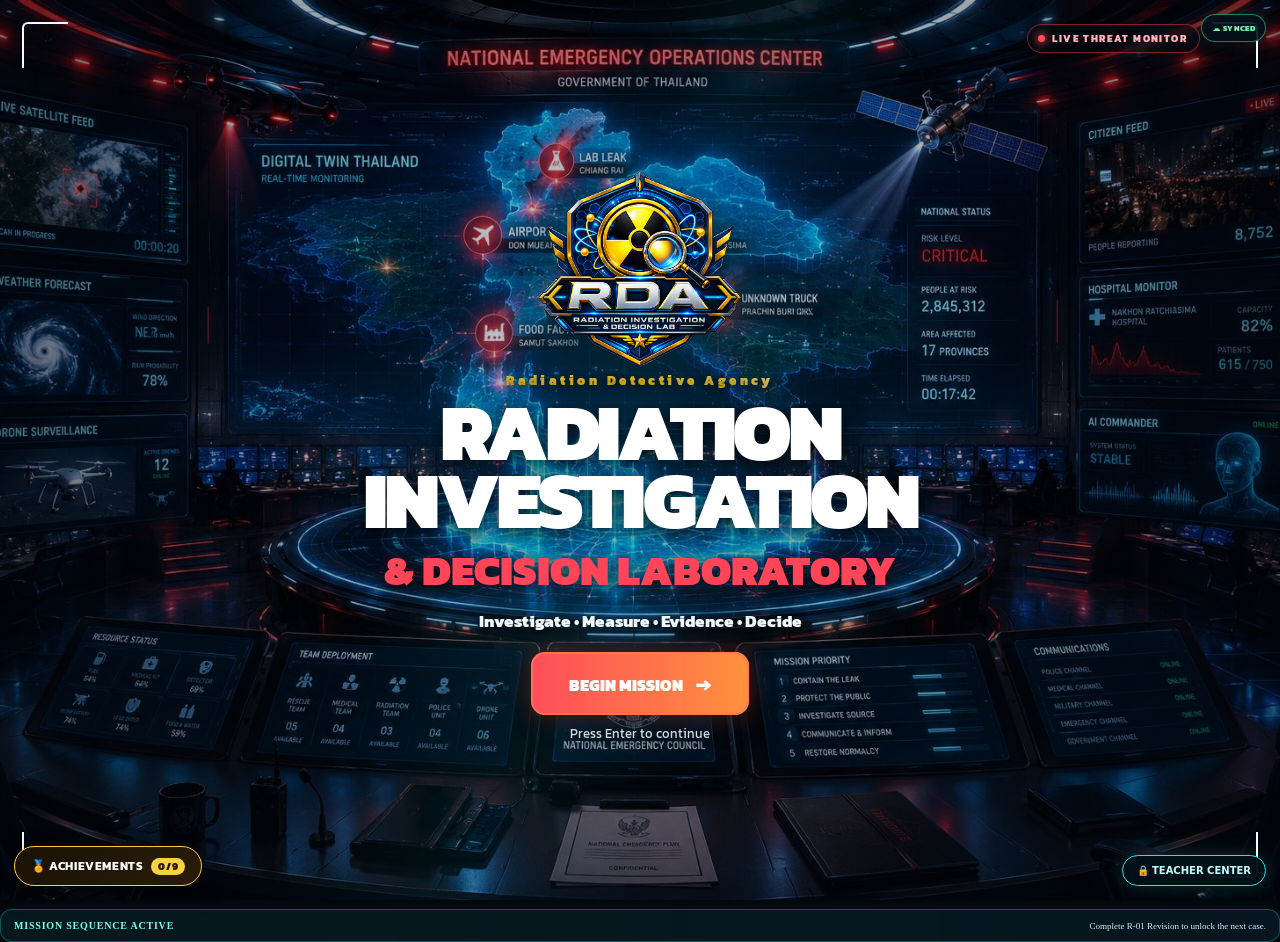
<file: index.html>
<!doctype html>
<html lang="th">
<head>
<meta charset="utf-8">
<meta name="viewport" content="width=device-width,initial-scale=1">
<title>Radiation Detective Agency — Entry Portal</title>
<link rel="preconnect" href="https://fonts.googleapis.com">
<link rel="preconnect" href="https://fonts.gstatic.com" crossorigin>
<link href="https://fonts.googleapis.com/css2?family=Kanit:wght@300;400;500;600;700;800&display=swap" rel="stylesheet">
<link rel="stylesheet" href="style.css">
<link rel="stylesheet" href="shared/rda-v2-ux.css">
</head>
<body>
<div class="bg"></div><div class="grid"></div><div class="scan"></div>
<div id="app">

<section id="intro" class="screen active rda-clean-landing">
  <div class="rda-particles" aria-hidden="true">
    <span></span><span></span><span></span><span></span><span></span>
    <span></span><span></span><span></span><span></span><span></span>
    <span></span><span></span>
  </div>
  <div class="rda-corner rda-corner-tl" aria-hidden="true"></div>
  <div class="rda-corner rda-corner-tr" aria-hidden="true"></div>
  <div class="rda-corner rda-corner-bl" aria-hidden="true"></div>
  <div class="rda-corner rda-corner-br" aria-hidden="true"></div>
  <div class="rda-alert-badge" aria-hidden="true"><i></i>LIVE THREAT MONITOR</div>
  <div class="intro-wrap">
    <img src="assets/logo.png" class="rda-master-logo rda-fx-1" alt="RDA — Radiation Investigation & Decision Lab">
    <div class="eyebrow rda-fx-2">Radiation Detective Agency</div>
    <h1 class="rda-fx-3">RADIATION<br>INVESTIGATION</h1>
    <h2 class="rda-fx-4">&amp; DECISION LABORATORY</h2>
    <p class="rda-fx-5">Investigate • Measure • Evidence • Decide</p>
    <button class="btn primary pulse rda-fx-6" onclick="go('login')">BEGIN MISSION <span>→</span></button>
    <small class="rda-fx-7">Press Enter to continue</small>
  </div>
</section>
<section id="login" class="screen">
  <div class="terminal-card" style="max-width: 500px;">
    <div class="terminal-body" style="grid-template-columns: 1fr; text-align: center;">
      <div class="login-visual">
        <h2 style="color:var(--cyan); margin-bottom: 5px;">RDA LOGIN</h2>
        <p>IDENTIFICATION REQUIRED</p>
      </div>
      <form onsubmit="login(event)" class="auth-form">
        <input id="loginUser" required placeholder="Username" autocomplete="username">
        <input id="loginPass" type="password" required placeholder="Password" autocomplete="current-password">
        <div id="loginError" class="auth-error" role="alert"></div>
        <button class="btn primary" type="submit" id="loginBtn">ENTER LAB</button>
        <button class="btn ghost" style="margin-top:10px; font-size:11px;" type="button" onclick="go('register')">NEW AGENT? REGISTER HERE</button>
      </form>
    </div>
  </div>
</section>

<section id="register" class="screen">
  <div class="terminal-card" style="max-width: 500px;">
    <div class="terminal-body" style="grid-template-columns: 1fr; text-align: center;">
      <div class="login-visual">
        <h2 style="color:var(--gold); margin-bottom: 5px;">NEW AGENT REGISTRATION</h2>
        <p>กรอกข้อมูลที่จำเป็นเพื่อเริ่มใช้งาน</p>
      </div>
      <form onsubmit="register(event)" class="auth-form">
        <input id="regName" required placeholder="Name (ชื่อ-สกุล)">
        <input id="regSchool" required placeholder="School (โรงเรียน)">
        <select id="regGrade"><option>ม.4</option><option>ม.5</option><option>ม.6</option></select>
        <input id="regUser" required placeholder="Username" autocomplete="username">
        <input id="regPass" type="password" required placeholder="Password (อย่างน้อย 4 ตัว)" autocomplete="new-password">
        <div id="registerError" class="auth-error" role="alert"></div>
        <button class="btn primary" type="submit" id="registerBtn">REGISTER</button>
        <button class="btn ghost" style="margin-top:10px; font-size:11px;" type="button" onclick="go('login')">CANCEL</button>
      </form>
    </div>
  </div>
</section>

<section id="character" class="screen">
  <div class="agent-select-shell">
    <header class="agent-select-header">
      <div class="agency-brand">
        <img src="assets/logo.png" alt="RDA Logo" onerror="this.style.display='none'">
        <div>
          <b>Radiation Detective Agency</b>
          <small>NATIONAL SECURITY DIVISION</small>
        </div>
      </div>
      <div class="select-heading">
        <h1>AGENT SELECTION</h1>
        <p>CHOOSE YOUR AGENT. THE MISSION AWAITS.</p>
      </div>
      <div class="database-status">
        <span>AGENT DATABASE</span>
        <b>● ONLINE</b>
      </div>
    </header>

    <div class="agent-card-grid">
      <article class="game-agent-card" data-avatar="assets/candidate_luna.jpg" tabindex="0" role="button" onclick="selectGameAgent('assets/candidate_luna.jpg','Agent Luna','Field Investigation','radiation',this)" onkeydown="if(event.key==='Enter'||event.key===' '){event.preventDefault();this.click()}">
        <div class="cyan-runner"></div>
        <div class="agent-division"><span>☢</span><b>RADIATION INVESTIGATION</b></div>
        <div class="agent-card-photo"><img src="assets/candidate_luna.jpg" alt="Agent Luna"></div>
        <div class="agent-card-name"><h2>AGENT LUNA</h2><p>FIELD EXPERT</p></div>
        <div class="agent-stats">
          <div><small>RANK</small><b>CADET</b></div>
          <div><small>SPECIALIZATION</small><b>FIELD INVESTIGATION</b></div>
        </div>
        <div class="difficulty"><small>DIFFICULTY</small><span>★★★☆☆</span></div>
        <button class="select-agent-button" type="button" onclick="event.stopPropagation();this.closest('.game-agent-card').click()">SELECT AGENT</button>
      </article>

      <article class="game-agent-card" data-avatar="assets/candidate_ethan.jpg" tabindex="0" role="button" onclick="selectGameAgent('assets/candidate_ethan.jpg','Agent Ethan','Evidence Analysis','science',this)" onkeydown="if(event.key==='Enter'||event.key===' '){event.preventDefault();this.click()}">
        <div class="cyan-runner"></div>
        <div class="agent-division"><span>🔬</span><b>EVIDENCE ANALYSIS</b></div>
        <div class="agent-card-photo"><img src="assets/candidate_ethan.jpg" alt="Agent Ethan"></div>
        <div class="agent-card-name"><h2>AGENT ETHAN</h2><p>EVIDENCE ANALYST</p></div>
        <div class="agent-stats">
          <div><small>RANK</small><b>CADET</b></div>
          <div><small>SPECIALIZATION</small><b>EVIDENCE ANALYSIS</b></div>
        </div>
        <div class="difficulty"><small>DIFFICULTY</small><span>★★★★☆</span></div>
        <button class="select-agent-button" type="button" onclick="event.stopPropagation();this.closest('.game-agent-card').click()">SELECT AGENT</button>
      </article>

      <article class="game-agent-card" data-avatar="assets/candidate_lucas.jpg" tabindex="0" role="button" onclick="selectGameAgent('assets/candidate_lucas.jpg','Agent Lucas','Nuclear Safety','security',this)" onkeydown="if(event.key==='Enter'||event.key===' '){event.preventDefault();this.click()}">
        <div class="cyan-runner"></div>
        <div class="agent-division"><span>🛡</span><b>NUCLEAR SAFETY</b></div>
        <div class="agent-card-photo"><img src="assets/candidate_lucas.jpg" alt="Agent Lucas"></div>
        <div class="agent-card-name"><h2>AGENT LUCAS</h2><p>NUCLEAR SAFETY SPECIALIST</p></div>
        <div class="agent-stats">
          <div><small>RANK</small><b>CADET</b></div>
          <div><small>SPECIALIZATION</small><b>NUCLEAR SAFETY</b></div>
        </div>
        <div class="difficulty"><small>DIFFICULTY</small><span>★★★★☆</span></div>
        <button class="select-agent-button" type="button" onclick="event.stopPropagation();this.closest('.game-agent-card').click()">SELECT AGENT</button>
      </article>

      <article class="game-agent-card emergency-card" data-avatar="assets/candidate_ava.jpg" tabindex="0" role="button" onclick="selectGameAgent('assets/candidate_ava.jpg','Agent Ava','Emergency Response','emergency',this)" onkeydown="if(event.key==='Enter'||event.key===' '){event.preventDefault();this.click()}">
        <div class="cyan-runner"></div>
        <div class="agent-division"><span>🚨</span><b>EMERGENCY RESPONSE</b></div>
        <div class="agent-card-photo"><img src="assets/candidate_ava.jpg" alt="Agent Ava"></div>
        <div class="agent-card-name"><h2>AGENT AVA</h2><p>EMERGENCY RESPONSE SPECIALIST</p></div>
        <div class="agent-stats">
          <div><small>RANK</small><b>CADET</b></div>
          <div><small>SPECIALIZATION</small><b>EMERGENCY RESPONSE</b></div>
        </div>
        <div class="difficulty"><small>DIFFICULTY</small><span>★★★★★</span></div>
        <button class="select-agent-button" type="button" onclick="event.stopPropagation();this.closest('.game-agent-card').click()">SELECT AGENT</button>
      </article>
    </div>

    <footer class="agent-select-footer">
      <button class="back-login-button" onclick="go('login')">← BACK TO LOGIN</button>
      <div class="agency-briefing">
        <b>AGENCY BRIEFING</b>
        <p>เลือกเจ้าหน้าที่ของคุณเพื่อเริ่มภารกิจสืบสวน ตรวจสอบ และป้องกันอันตรายจากรังสี</p>
      </div>
      <div class="secure-status"><span>AGENCY STATUS</span><b>SECURE</b></div>
    </footer>
  </div>
</section>

<div id="agentScanOverlay" class="agent-scan-overlay hidden">
  <div class="hologram-agent"><div id="holoParticles" class="holo-particles"></div>
    <div class="holo-rings"></div>
    <img id="hologramAgentImage" src="assets/candidate_luna.jpg" alt="Selected Agent">
    <div class="holo-scan-line"></div>
  </div>
  <h2 id="agentScanName">AGENT LUNA</h2>
  <p id="agentScanStatus">SCANNING IDENTITY...</p>
  <div class="agent-scan-progress"><i id="agentScanProgress"></i></div><div id="identityVerifiedText" class="identity-verified-text">IDENTITY VERIFIED</div>
</div>
<section id="transmission" class="screen">
  <div style="display:none;"></div>
</section>





<section id="passport" class="screen">
  <div class="apx-shell">

    <aside class="apx-sidebar">
      <div class="apx-brand">
        <img src="assets/logo.png" alt="RDA">
        <div>
          <b>RDA</b>
          <small>Radiation Detective Agency</small>
        </div>
      </div>

      <nav class="apx-nav">
        <button type="button" onclick="go('portal')"><span>🏠</span><b>HEADQUARTERS</b></button>
        <button type="button" onclick="go('portal')"><span>◎</span><b>MISSIONS</b></button>
        <button type="button" onclick="go('pretest')"><span>🧾</span><b>ASSESSMENT</b></button>
        <button type="button" class="active"><span>📒</span><b>AGENT PASSPORT</b><small>LEARNING RECORD</small></button>
        <button type="button" onclick="go('result')"><span>📖</span><b>DECISION RECORD</b></button>
        <button type="button" onclick="go('login')"><span>↪</span><b>LOG OUT</b></button>
      </nav>
    </aside>

    <main class="apx-main">
      <header class="apx-head">
        <div>
          <small>RDA • RADIATION DETECTIVE AGENCY</small>
          <h1>AGENT PASSPORT <span>/ LEARNING RECORD</span></h1>
          <p>หลักฐานความก้าวหน้าของผู้เรียนจากภารกิจ R-01 → R-06</p>
        </div>
        <button class="btn secondary" type="button" onclick="go('portal')">← กลับ Headquarters</button>
      </header>

      <div class="apx-topgrid">

        <aside class="apx-profile-column">
          <section class="apx-agent-card">
            <div class="apx-agent-label">SELECTED AGENT</div>
            <div class="apx-agent-photo">
              <img id="lr2AgentAvatar" src="assets/candidate_lucas.jpg" alt="Selected Agent">
              <i></i>
            </div>
            <h2 id="lr2AgentName">Agent Lucas</h2>
            <p id="lr2AgentSpecialty">Nuclear Safety</p>
          </section>

          <section class="apx-student-card">
            <div class="apx-card-kicker">STUDENT PROFILE</div>
            <div class="apx-student-row"><span>ชื่อ-สกุล</span><b id="lr2StudentName">—</b></div>
            <div class="apx-student-row"><span>Username / ID</span><b id="lr2StudentId">—</b></div>
            <div class="apx-student-row"><span>ชั้น / ห้อง</span><b id="lr2StudentClass">—</b></div>
            <div class="apx-student-row"><span>โรงเรียน</span><b id="lr2StudentSchool">—</b></div>
          </section>

          <section class="apx-rank-card">
            <small>AGENT RANK</small>
            <b id="lr2Rank">Junior Detective</b>
            <span id="lr2XP">0 XP</span>
          </section>
        </aside>

        <section class="apx-record-column">

          <section class="apx-progress-card">
            <div class="apx-progress-left">
              <small>LEARNING PROGRESS</small>
              <strong id="lr2ProgressPercent">0%</strong>
            </div>
            <div class="apx-progress-center">
              <h2 id="lr2ProgressTitle">0 / 6 ภารกิจสำเร็จ</h2>
              <div class="apx-progress-track"><i id="lr2ProgressFill"></i></div>
            </div>
            <div class="apx-progress-status" id="apxAllMissionsStatus">
              <span>✓</span><b>ALL MISSIONS<br>COMPLETED</b>
            </div>
          </section>

          <div class="apx-mission-title">
            <div>
              <small>MISSION STAMPS • REAL SCORE</small>
              <h2>หลักฐานภารกิจ R-01 → R-06</h2>
            </div>
            <b id="lr2StampCount">0 / 6 STAMPED</b>
          </div>

          <section class="apx-missions">
            <article class="apx-mission" data-passport-case="r01">
              <small>R-01</small><div class="apx-icon">☢️</div><h3>IDENTIFY</h3>
              <div class="lr2-mission-score"><b>—</b><span>LOCKED</span></div>
            </article>
            <article class="apx-mission" data-passport-case="r02">
              <small>R-02</small><div class="apx-icon">🛡️</div><h3>PROTECT</h3>
              <div class="lr2-mission-score"><b>—</b><span>LOCKED</span></div>
            </article>
            <article class="apx-mission" data-passport-case="r03">
              <small>R-03</small><div class="apx-icon">📍</div><h3>VERIFY</h3>
              <div class="lr2-mission-score"><b>—</b><span>LOCKED</span></div>
            </article>
            <article class="apx-mission" data-passport-case="r04">
              <small>R-04</small><div class="apx-icon">⏳</div><h3>PREDICT</h3>
              <div class="lr2-mission-score"><b>—</b><span>LOCKED</span></div>
            </article>
            <article class="apx-mission" data-passport-case="r05">
              <small>R-05</small><div class="apx-icon">⚖️</div><h3>DECIDE</h3>
              <div class="lr2-mission-score"><b>—</b><span>LOCKED</span></div>
            </article>
            <article class="apx-mission" data-passport-case="r06">
              <small>R-06</small><div class="apx-icon">⚠️</div><h3>COMMAND</h3>
              <div class="lr2-mission-score"><b>—</b><span>LOCKED</span></div>
            </article>
          </section>

          <section class="apx-summary">
            <div class="apx-summary-title">
              <small>LEARNING RECORD SUMMARY</small>
              <h2>สรุปผลการเรียนรู้</h2>
            </div>

            <div class="apx-summary-metrics">
              <article><small>TOTAL SCORE</small><b id="lr2TotalScore">0 / 600</b></article>
              <article><small>AVERAGE SCORE</small><b id="lr2Average">0%</b></article>
              <article><small>XP</small><b id="lr2TotalXP">0 XP</b></article>
              <article><small>RANK</small><b id="lr2SummaryRank">—</b></article>
              <article><small>PROGRESS</small><b id="lr2MissionCount">0 / 6</b></article>
            </div>

            <div class="apx-summary-bottom">
              <article class="apx-strongest">
                <div class="apx-crown">♛</div>
                <div><small>STRONGEST MISSION</small><b id="lr2Strongest">—</b></div>
              </article>

              <article id="lr2Seal" class="apx-master-seal locked">
                <div>
                  <small>MASTER RDA SEAL</small>
                  <b id="lr2SealText">LOCKED</b>
                  <span id="lr2Status">NOT STARTED</span>
                </div>
                <div class="apx-seal-mark">★</div>
              </article>
            </div>

            <div class="apx-hidden-runtime">
              <span id="lr2SummaryAgent"></span>
              <span id="lr2SummaryProgress"></span>
              <span id="lr2SummaryAverage"></span>
            </div>
          </section>

          <footer class="apx-footer">
            <div>
              <b>ข้อมูลจาก RDAMaster.snapshot() เป็นหลัก</b>
              <span>หากไม่มีข้อมูล ระบบจะอ่านความสำเร็จจากข้อมูลภารกิจเดิม</span>
            </div>
            <button class="btn secondary" type="button" onclick="go('portal')">← กลับ Headquarters</button>
          </footer>

        </section>
      </div>
    </main>
  </div>
</section>




<section id="portal" class="screen">
  <div class="mpx-shell">

    <header class="mpx-topbar">
      <div>
        <small>RDA • RADIATION DETECTIVE AGENCY</small>
        <h1>MISSION COMMAND CENTER</h1>
        <p>ศูนย์บัญชาการภารกิจเพื่อเรียนรู้ ฟิสิกส์รังสี ผ่านสถานการณ์จริงจำลอง</p>
      </div>
      <div class="mpx-top-actions">
        <button class="btn secondary" type="button" onclick="go('passport')">📘 AGENT PASSPORT</button>
        <button class="btn secondary" type="button" onclick="openTeacherCenter()">🔒 TEACHER CENTER</button>
      </div>
    </header>

    <section class="mpx-hero">
      <div class="mpx-hero-overlay"></div>
      <div class="mpx-hero-content">
        <div class="mpx-eyebrow">NATIONAL RADIATION RESPONSE PROGRAM</div>
        <h2>ยินดีต้อนรับเข้าสู่ภารกิจ RDA</h2>
        <p class="mpx-lead">
          คุณคือเจ้าหน้าที่ฝึกหัดของ Radiation Detective Agency
          ภารกิจของคุณคือใช้หลักฐานทางฟิสิกส์ วิเคราะห์สถานการณ์รังสี
          ประเมินความเสี่ยง และตัดสินใจเพื่อปกป้องประชาชน
        </p>

        <div class="mpx-brief-grid">
          <article>
            <span>01</span>
            <div><small>WHAT YOU WILL DO</small><b>สิ่งที่คุณต้องทำ</b>
            <p>ตรวจหลักฐาน → ทดลอง → วิเคราะห์ → ตัดสินใจ → อธิบายด้วยเหตุผลเชิงฟิสิกส์</p></div>
          </article>
          <article>
            <span>02</span>
            <div><small>WHAT YOU WILL LEARN</small><b>สิ่งที่คุณจะได้เรียนรู้</b>
            <p>ชนิดรังสี • การกำบัง • ระยะและเวลา • ครึ่งชีวิต • ความเสี่ยง • การตัดสินใจจากหลักฐาน</p></div>
          </article>
          <article>
            <span>03</span>
            <div><small>YOUR FINAL GOAL</small><b>เป้าหมายสุดท้าย</b>
            <p>นำทักษะจาก R-01 → R-05 มารวมใช้ใน R-06 เพื่อควบคุมวิกฤตรังสีระดับประเทศ</p></div>
          </article>
        </div>

        <div class="mpx-flow">
          <span>R-01<br><b>IDENTIFY</b></span><i>→</i>
          <span>R-02<br><b>PROTECT</b></span><i>→</i>
          <span>R-03<br><b>VERIFY</b></span><i>→</i>
          <span>R-04<br><b>PREDICT</b></span><i>→</i>
          <span>R-05<br><b>DECIDE</b></span><i>→</i>
          <span>R-06<br><b>COMMAND</b></span>
        </div>

        <button class="mpx-begin" type="button" onclick="document.getElementById('missionOperations').scrollIntoView({behavior:'smooth'})">
          เริ่มเลือกภารกิจ <span>↓</span>
        </button>
      </div>

      <aside class="mpx-status-panel">
        <small>AGENT STATUS</small>
        <h3 id="portalName">RDA Agent</h3>
        <div class="mpx-stat"><span>MISSIONS COMPLETED</span><b id="masterDone">0 / 6</b></div>
        <div class="mpx-stat"><span>TOTAL SCORE</span><b id="masterScore">0 pts</b></div>
        <div class="mpx-stat"><span>SEQUENCE</span><b>R-01 → R-06</b></div>
        <div class="mpx-status-line">ภารกิจจะปลดล็อกตามลำดับ</div>
      </aside>
    </section>

    <section id="missionOperations" class="mpx-operations">
      <div class="mpx-operations-head">
        <div>
          <small>OPERATIONS</small>
          <h2>เลือกภารกิจของคุณ</h2>
          <p>ทำภารกิจตามลำดับเพื่อสะสมหลักฐานการเรียนรู้และปลดล็อกวิกฤตสุดท้าย</p>
        </div>
        <div class="mpx-legend">
          <span class="done">✓ COMPLETED</span>
          <span class="current">● CURRENT</span>
          <span class="locked">🔒 LOCKED</span>
        </div>
      </div>

      <div id="masterMissionGrid" class="mpx-mission-grid"></div>
    </section>

    <section class="mpx-learning-goals">
      <div class="mpx-goal-title">
        <small>LEARNING TARGETS</small>
        <h2>เมื่อจบ RDA คุณควรทำได้</h2>
      </div>
      <div class="mpx-goal-grid">
        <article><span>☢️</span><b>อธิบายรังสีได้</b><p>แยกชนิดรังสีและอธิบายสมบัติจากหลักฐาน</p></article>
        <article><span>🛡️</span><b>ป้องกันได้</b><p>เลือกกำบังและลดการรับรังสีด้วยหลักเวลา-ระยะทาง-กำบัง</p></article>
        <article><span>⏳</span><b>พยากรณ์ได้</b><p>ใช้ครึ่งชีวิตคาดการณ์การเปลี่ยนแปลงของกัมมันตภาพ</p></article>
        <article><span>⚖️</span><b>ตัดสินใจได้</b><p>เชื่อม Evidence → Risk → Decision อย่างมีเหตุผล</p></article>
      </div>
    </section>

  </div>
</section>






<section id="pretest" class="screen assessment-screen">
  <div class="assessment-shell">
    <header class="assessment-head">
      <div>
        <small>RESEARCH MODE • BASELINE ASSESSMENT</small>
        <h1>PRE-INVESTIGATION TEST</h1>
        <p>แบบวัดความเข้าใจมโนทัศน์ทางฟิสิกส์เกี่ยวกับรังสี • 20 ข้อ • 20 คะแนน</p>
      </div>
      <div class="assessment-badge">PRE</div>
    </header>
    <div class="assessment-notice">
      แบบทดสอบนี้ใช้วัดความเข้าใจก่อนเริ่มภารกิจ ระบบจะไม่เฉลยคำตอบในขั้นนี้
    </div>
    <div id="preQuestionProgress" class="question-progress"></div>
    <div id="preQuestionHost" class="question-host"></div>
    <footer class="assessment-actions">
      <button id="prePrev" class="btn secondary" type="button">← PREVIOUS</button>
      <div><b id="preCount">1 / 20</b><small id="preAnswered">ตอบแล้ว 0/20</small></div>
      <button id="preNext" class="btn primary" type="button">NEXT →</button>
    </footer>
  </div>
</section>

<section id="posttest" class="screen assessment-screen">
  <div class="assessment-shell">
    <header class="assessment-head">
      <div>
        <small>RESEARCH MODE • OUTCOME ASSESSMENT</small>
        <h1>POST-INVESTIGATION TEST</h1>
        <p>ประเมินความเข้าใจหลังจบ R-01 ถึง R-06 • 20 ข้อ • 20 คะแนน</p>
      </div>
      <div class="assessment-badge post">POST</div>
    </header>
    <div class="assessment-notice post-notice">
      ใช้ความรู้จากทุกคดีวิเคราะห์สถานการณ์ให้ดีที่สุด เมื่อส่งแล้วระบบจะแสดง Result Profile
    </div>
    <div id="postQuestionProgress" class="question-progress"></div>
    <div id="postQuestionHost" class="question-host"></div>
    <footer class="assessment-actions">
      <button id="postPrev" class="btn secondary" type="button">← PREVIOUS</button>
      <div><b id="postCount">1 / 20</b><small id="postAnswered">ตอบแล้ว 0/20</small></div>
      <button id="postNext" class="btn primary" type="button">NEXT →</button>
    </footer>
  </div>
</section>

<section id="satisfaction" class="screen assessment-screen">
  <div class="assessment-shell">
    <header class="assessment-head">
      <div>
        <small>RESEARCH MODE • STUDENT FEEDBACK</small>
        <h1>SATISFACTION SURVEY</h1>
        <p>ความคิดเห็นของคุณที่มีต่อการเรียนรู้ด้วย RDA • ใช้เวลาไม่ถึง 2 นาที</p>
      </div>
      <div class="assessment-badge post">✓</div>
    </header>
    <div class="assessment-notice post-notice">
      กรุณาให้คะแนนความคิดเห็นตามความรู้สึกจริง คำตอบนี้ไม่มีผลต่อคะแนนของคุณ
    </div>
    <div id="satisfactionHost" class="satisfaction-host"></div>
    <footer class="assessment-actions" style="grid-template-columns:1fr">
      <button id="satisfactionSubmit" class="btn primary" type="button">SUBMIT & VIEW RESULT →</button>
    </footer>
  </div>
</section>


<section id="dashboard" class="screen dashboard-screen">
  <div class="dashboard-shell">
    <header class="dashboard-head">
      <div>
        <small>RDA TEACHER ANALYTICS • RESEARCH MODE</small>
        <h1>TEACHER DASHBOARD</h1>
        <p>ติดตาม Conceptual Growth + Evidence-Based Reasoning + Decision Revision</p>
      </div>
      <div class="dashboard-head-actions">
        <button class="btn secondary" onclick="go('portal')">HEADQUARTERS</button>
        <button class="btn secondary" onclick="lockTeacherCenter()">LOCK TEACHER CENTER</button>
        <button class="btn primary" onclick="exportResearchDataset()">EXPORT RESEARCH DATA</button>
      </div>
    </header>

    <div class="dashboard-summary-grid">
      <article><small>PRE-TEST</small><b id="dashPre">0/20</b><span>Conceptual Baseline</span></article>
      <article><small>POST-TEST</small><b id="dashPost">0/20</b><span>Conceptual Outcome</span></article>
      <article><small>GAIN</small><b id="dashGain">+0</b><span>Pre → Post</span></article>
      <article><small>CASE COMPLETION</small><b id="dashCases">0/6</b><span>R-01 → R-06</span></article>
    </div>

    <div class="dashboard-main-grid">
      <section class="dash-panel">
        <div class="dash-panel-head"><div><small>CONCEPTUAL UNDERSTANDING</small><h2>PRE → POST BY DOMAIN</h2></div></div>
        <div id="dashConceptDomains"></div>
      </section>

      <section class="dash-panel">
        <div class="dash-panel-head"><div><small>DECISION QUALITY</small><h2>R-01 → R-06</h2></div></div>
        <div id="dashDecisionCases"></div>
      </section>

      <section class="dash-panel full">
        <div class="dash-panel-head"><div><small>INITIAL → REVISION</small><h2>DECISION IMPROVEMENT</h2></div><b id="dashRevisionGain">+0 pts</b></div>
        <div id="dashRevisionChart" class="revision-chart"></div>
      </section>

      <section class="dash-panel">
        <div class="dash-panel-head"><div><small>REASONING PROFILE</small><h2>5 DIMENSIONS</h2></div></div>
        <div id="dashReasoningProfile"></div>
      </section>

      <section class="dash-panel">
        <div class="dash-panel-head"><div><small>RESEARCH RECORD</small><h2>DATA COMPLETENESS</h2></div></div>
        <div id="dashResearchCompleteness"></div>
      </section>
    </div>

    <section class="research-mode-panel">
      <div class="research-mode-head">
        <div><small>RESEARCH MODE</small><h2>STUDENT RESEARCH RECORD</h2></div>
        <button class="btn primary" onclick="exportResearchDataset()">DOWNLOAD CSV</button>
      </div>
      <div class="research-flow-mini">
        <span>PRE</span><i>→</i><span>R-01</span><i>→</i><span>R-02</span><i>→</i><span>R-03</span><i>→</i><span>R-04</span><i>→</i><span>R-05</span><i>→</i><span>R-06</span><i>→</i><span>POST</span>
      </div>
      <div class="research-table-wrap">
        <table class="research-table">
          <thead><tr>
            <th>Case</th><th>Initial</th><th>Revision</th><th>Evidence</th><th>Reasoning</th><th>Risk</th><th>Decision</th><th>Status</th>
          </tr></thead>
          <tbody id="researchTableBody"></tbody>
        </table>
      </div>
    </section>
  </div>
</section>

<section id="result" class="screen result-screen">
  <div class="result-shell">
    <header class="result-head">
      <div><small>LEARNING EVIDENCE • RDA</small><h1>RDA EVIDENCE REPORT</h1><p id="resultAgentName">RDA Agent</p></div>
      <div class="result-status">INVESTIGATION COMPLETE</div>
    </header>
    <div class="concept-growth">
      <article><small>PRE-TEST</small><b id="resultPre">0/20</b><span>Conceptual Understanding</span></article>
      <div class="growth-arrow">→</div>
      <article><small>POST-TEST</small><b id="resultPost">0/20</b><span>Conceptual Understanding</span></article>
      <article class="growth-card"><small>CONCEPTUAL GROWTH</small><b id="resultDelta">+0</b><span>คะแนน</span></article>
    </div>
    <div class="result-columns">
      <section class="result-panel">
        <h2>CONCEPT PROFILE</h2>
        <div id="conceptProfile"></div>
      </section>
      <section class="result-panel">
        <h2>DECISION PROGRESSION</h2>
        <div id="decisionProgression"></div>
      </section>
    </div>
    <div class="result-summary" id="resultSummary"></div>
    <div class="result-actions">
      <button class="btn secondary" onclick="go('portal')">VIEW HEADQUARTERS</button>
      <button class="btn primary" onclick="exportResearchData()">EXPORT RESEARCH DATA (.CSV)</button>
    </div>
  </div>
</section>

</div>
<button id="teacherDashboardButton" class="teacher-dashboard-button" onclick="openTeacherCenter()">🔒 TEACHER CENTER</button>

<div id="teacherPinModal" class="teacher-pin-modal hidden" aria-hidden="true">
  <div class="teacher-pin-card">
    <div class="teacher-pin-icon">🔒</div>
    <small>RESTRICTED ACCESS</small>
    <h2>TEACHER CENTER</h2>
    <p>กรุณาใส่ Teacher PIN เพื่อเข้าสู่ Dashboard, Research Mode และ Export Data</p>
    <input id="teacherPinInput" type="password" inputmode="numeric" maxlength="8" placeholder="Teacher PIN">
    <div class="teacher-pin-actions">
      <button class="btn secondary" type="button" onclick="closeTeacherPin()">CANCEL</button>
      <button class="btn primary" type="button" onclick="verifyTeacherPin()">UNLOCK</button>
    </div>
    <div id="teacherPinMessage" class="teacher-pin-message"></div>
  </div>
</div>

<div id="toast" class="toast hidden"></div>
<script src="classroom-config.js"></script>
<script src="shared/rda-classroom-backend.js"></script>
<script src="shared/rda-master.js?v=all-r-unlock-1"></script>
<script src="shared/rda-achievements.js"></script>
<script src="script.js"></script>
<script src="shared/rda-v2-ux.js"></script>
</body>
</html>
</file>
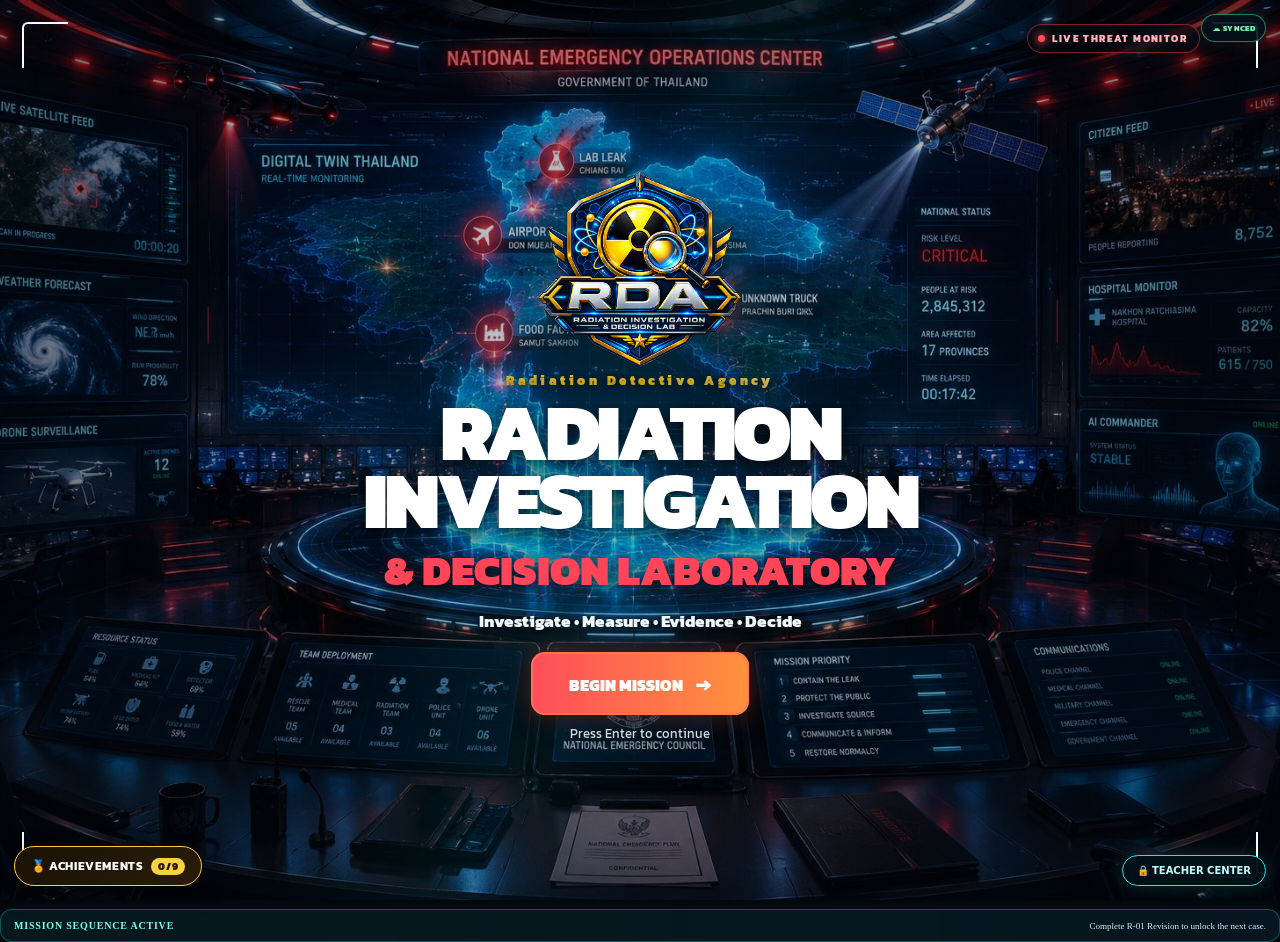
<file: missions/r01/index.html>
<!doctype html>
<html lang="th">
<head>
<meta charset="utf-8" />
<meta name="viewport" content="width=device-width,initial-scale=1" />
<title>Radiation Detective Agency — Laboratory Mission Edition</title>
<link rel="preconnect" href="https://fonts.googleapis.com">
<link rel="preconnect" href="https://fonts.gstatic.com" crossorigin>
<link href="https://fonts.googleapis.com/css2?family=Kanit:wght@300;400;500;600;700;800&display=swap" rel="stylesheet">
<style>
:root{--bg:#050b12;--panel:#0b1d2a;--panel2:#10293a;--line:#24495f;--cyan:#4fc3f7;--yellow:#f4c430;--red:#e94c4c;--green:#45d483;--white:#f5fbff;--muted:#9bb4c4;--shadow:0 24px 70px rgba(0,0,0,.42)}
*{box-sizing:border-box}html{scroll-behavior:smooth;background:var(--bg)}body{margin:0;font-family:'Kanit',system-ui,sans-serif;color:var(--white);min-height:100vh;background:linear-gradient(rgba(1,7,12,.68),rgba(2,10,17,.92)),url('assets/headquarters-bg.jpg') center/cover fixed no-repeat;position:relative}body::before{content:'';position:fixed;inset:0;pointer-events:none;z-index:0;background:radial-gradient(circle at 52% 18%,rgba(79,195,247,.16),transparent 28%),linear-gradient(90deg,rgba(79,195,247,.045) 1px,transparent 1px),linear-gradient(rgba(79,195,247,.045) 1px,transparent 1px);background-size:auto,52px 52px,52px 52px;animation:labGrid 22s linear infinite}body::after{content:'';position:fixed;left:0;right:0;top:-35%;height:24%;pointer-events:none;z-index:1;background:linear-gradient(180deg,transparent,rgba(79,195,247,.09),transparent);animation:scanRoom 8s linear infinite}@keyframes labGrid{to{background-position:center,52px 52px,52px 52px}}@keyframes scanRoom{to{top:115%}}button,input,textarea,select{font:inherit}.hidden{display:none!important}
.app{display:grid;grid-template-columns:250px 1fr;min-height:100vh;position:relative;z-index:2}.sidebar{position:sticky;top:0;height:100vh;padding:20px 15px;background:rgba(2,12,20,.84);backdrop-filter:blur(18px);border-right:1px solid rgba(79,195,247,.18)}.brand{display:flex;gap:11px;align-items:center;margin-bottom:24px}.brand img{width:56px;height:56px;object-fit:contain}.brand h1{font-size:17px;line-height:1.15;margin:0}.brand small{color:var(--yellow)}.nav{display:grid;gap:7px}.nav button{border:0;background:transparent;color:var(--muted);padding:12px 13px;border-radius:12px;text-align:left;cursor:pointer}.nav button:hover,.nav button.active{color:#fff;background:linear-gradient(90deg,rgba(79,195,247,.17),rgba(244,196,48,.07))}.side-card{margin-top:22px;padding:14px;border-radius:16px;background:rgba(255,255,255,.035);border:1px solid var(--line)}.xpbar{height:9px;background:#122d3d;border-radius:999px;overflow:hidden;margin:8px 0}.xpbar span{display:block;height:100%;width:0;background:linear-gradient(90deg,var(--cyan),var(--yellow));transition:.35s}
.main{padding:22px 28px 50px;max-width:1650px;width:100%;margin:auto}.topbar{display:flex;justify-content:space-between;gap:18px;align-items:center;padding:13px 16px;margin-bottom:18px;background:rgba(5,21,34,.72);border:1px solid rgba(79,195,247,.17);border-radius:16px;backdrop-filter:blur(13px)}.topbar h2{margin:0;font-size:26px}.status{display:flex;gap:9px;flex-wrap:wrap}.pill{display:inline-flex;padding:7px 11px;border-radius:999px;background:#112c3d;border:1px solid var(--line);font-size:13px}.card{background:linear-gradient(160deg,rgba(15,47,67,.82),rgba(5,20,32,.89));border:1px solid var(--line);border-radius:20px;padding:19px;box-shadow:var(--shadow);backdrop-filter:blur(14px)}.muted{color:var(--muted)}.btn{border:0;border-radius:12px;padding:11px 16px;cursor:pointer;font-weight:800}.btn-primary{background:linear-gradient(90deg,var(--yellow),#ffe06d);color:#111}.btn-secondary{background:#12364b;color:#fff;border:1px solid #2b5b75}.btn-ghost{background:transparent;color:#d7e7f0;border:1px solid var(--line)}.btn-danger{background:var(--red);color:#fff}.btn:disabled{opacity:.42;cursor:not-allowed}.field{display:grid;gap:7px}.field label{font-size:13px;color:#c4d5df}.field textarea,.field input,.field select{width:100%;padding:11px;border-radius:11px;border:1px solid #2a526a;background:#071a28;color:#fff}.field textarea:focus,.field input:focus,.field select:focus{outline:2px solid rgba(79,195,247,.35);border-color:var(--cyan)}.charcount{font-size:11px;color:var(--muted);text-align:right}.notice{padding:13px 15px;border-radius:13px;background:rgba(244,196,48,.09);border-left:4px solid var(--yellow);color:#e5edf2}.success{border-left-color:var(--green);background:rgba(69,212,131,.09)}.danger{border-left-color:var(--red);background:rgba(233,76,76,.09)}
.hero{min-height:410px;position:relative;overflow:hidden;display:grid;grid-template-columns:1.15fr .85fr;align-items:center;border-radius:28px;border:1px solid rgba(79,195,247,.32);background:linear-gradient(90deg,rgba(3,16,28,.95) 0%,rgba(4,20,34,.72) 52%,rgba(3,15,25,.12)),url('assets/headquarters-bg.jpg') center/cover no-repeat;box-shadow:0 30px 80px rgba(0,0,0,.5)}.hero-content{padding:45px 50px;position:relative;z-index:2}.eyebrow{display:inline-flex;padding:7px 11px;border-radius:999px;color:#ffe58b;background:rgba(244,196,48,.12);border:1px solid rgba(244,196,48,.5);font-size:12px;font-weight:800;letter-spacing:.08em}.hero h3{font-size:clamp(38px,5vw,68px);line-height:1.02;margin:18px 0 12px}.hero p{font-size:18px;line-height:1.7;color:#d6e4ec;max-width:720px}.hero-actions{display:flex;gap:11px;flex-wrap:wrap;margin-top:25px}.hero-object{display:grid;place-items:center;position:relative;min-height:360px}.crate{width:215px;height:185px;display:grid;place-items:center;border-radius:16px;background:linear-gradient(145deg,#805d34,#2f1d0d 75%);border:4px solid #b68a4b;box-shadow:0 30px 60px rgba(0,0,0,.6),inset 0 0 0 9px rgba(0,0,0,.2);transform:rotate(-4deg);position:relative}.crate b{font-size:72px;color:var(--yellow);text-shadow:0 0 28px rgba(244,196,48,.72)}.crate span{position:absolute;right:14px;top:12px;color:#ffe596;font-weight:900}.scan-ring{position:absolute;width:320px;height:320px;border-radius:50%;border:2px solid rgba(79,195,247,.55);box-shadow:0 0 50px rgba(79,195,247,.25),inset 0 0 38px rgba(79,195,247,.12);animation:ring 2.2s ease-in-out infinite}@keyframes ring{50%{transform:scale(1.08);opacity:.45}}
.quick{display:grid;grid-template-columns:repeat(3,1fr);gap:12px;margin-top:16px}.quick .card{display:grid;grid-template-columns:46px 1fr;gap:10px;align-items:center}.quick i{width:44px;height:44px;border-radius:50%;display:grid;place-items:center;background:var(--yellow);color:#111;font-style:normal;font-weight:900}.quick b{font-size:17px}.quick small{color:var(--muted)}
.ops{display:grid;grid-template-columns:repeat(3,1fr);gap:14px}.op{position:relative}.op.locked{filter:grayscale(.72);opacity:.58}.op .num{font-size:42px;font-weight:800;color:var(--yellow)}.op h4{font-size:20px;margin:0 0 4px}.progressline{height:8px;border-radius:999px;background:#17384a;overflow:hidden;margin:13px 0}.progressline span{display:block;height:100%;background:linear-gradient(90deg,var(--cyan),var(--yellow))}
.mission-layout{display:grid;grid-template-columns:minmax(0,1fr) 330px;gap:16px;align-items:start}.mission-header{margin-bottom:14px}.mission-header h3{font-size:31px;margin:7px 0}.stepper{display:flex;gap:7px;overflow:auto;padding:4px 0 2px}.step{min-width:145px;padding:10px 11px;border-radius:11px;border:1px solid var(--line);background:#0b2434;color:var(--muted);font-size:12px}.step.active{border-color:var(--yellow);color:#fff;box-shadow:0 0 20px rgba(244,196,48,.12)}.step.done{color:#c9ffe1;background:rgba(69,212,131,.09);border-color:rgba(69,212,131,.38)}.step.locked{opacity:.45}.stage{min-height:500px}.stage-head{display:flex;justify-content:space-between;align-items:flex-start;gap:12px;border-bottom:1px solid rgba(79,195,247,.16);padding-bottom:14px;margin-bottom:17px}.stage-head h3{margin:0;font-size:25px}.stage-footer{display:flex;justify-content:space-between;gap:10px;align-items:center;margin-top:19px;padding-top:15px;border-top:1px solid rgba(79,195,247,.16)}.mission-side{position:sticky;top:18px}.side-progress{font-size:36px;font-weight:800;color:var(--yellow)}.side-list{display:grid;gap:8px;margin-top:13px}.side-list div{display:flex;justify-content:space-between;gap:10px;padding:9px 10px;border-radius:10px;background:#0a2231}.side-list .ok{color:var(--green)}.side-list .current{color:var(--yellow)}
.evidence-grid{display:grid;grid-template-columns:repeat(3,1fr);gap:12px}.evidence-card{padding:15px;border-radius:14px;background:#08202f;border:1px solid var(--line)}.metric-grid{display:grid;grid-template-columns:repeat(3,1fr);gap:12px}.metric{padding:17px;border-radius:15px;background:#071d2b;border:1px solid var(--line)}.metric strong{font-size:32px}.metric.alert strong{color:var(--red)}
.training-shell{position:relative;overflow:hidden;border-radius:20px;min-height:440px;background:radial-gradient(circle at 50% 36%,#123a55,#061521 60%,#02080e);border:1px solid rgba(79,195,247,.32)}.training-stage{min-height:340px;padding:23px;display:grid;place-items:center}.training-scene{display:none;width:100%;animation:fade .35s ease}.training-scene.active{display:block}@keyframes fade{from{opacity:0;transform:translateY(8px)}to{opacity:1;transform:none}}.scene-title{text-align:center}.scene-title h4{font-size:31px;margin:7px 0}.nucleus-demo{height:210px;display:grid;place-items:center;position:relative}.nucleus{width:130px;height:130px;border-radius:50%;background:radial-gradient(circle at 35% 30%,#fff7bf,#ffd748 19%,#e9891d 45%,#721b11 75%);box-shadow:0 0 50px rgba(244,196,48,.6);animation:pulse 1.3s ease-in-out infinite}@keyframes pulse{50%{transform:scale(1.07);filter:brightness(1.2)}}.types{display:grid;grid-template-columns:repeat(3,1fr);gap:14px}.type{padding:18px;text-align:center;border-radius:18px;border:1px solid var(--line);background:#092435}.type i{display:grid;place-items:center;width:84px;height:84px;border-radius:50%;margin:auto;font-size:36px;font-weight:900;font-style:normal;box-shadow:0 0 30px currentColor}.alpha{color:#ff9e44}.beta{color:var(--cyan)}.gamma{color:#c79cff}.compare{width:100%;border-collapse:collapse}.compare th,.compare td{padding:10px;border:1px solid var(--line);text-align:left}.compare th{background:#123e57;color:var(--yellow)}.training-controls{display:flex;gap:8px;justify-content:center;flex-wrap:wrap;padding:14px;border-top:1px solid rgba(79,195,247,.18);background:rgba(3,15,25,.78)}
.lab-controls{display:grid;grid-template-columns:repeat(3,1fr);gap:12px}.beam{height:130px;display:flex;align-items:center;gap:12px;margin:16px 0;padding:14px;background:#06151f;border-radius:15px;border:1px solid var(--line);overflow:hidden}.source{width:44px;height:44px;border-radius:50%;background:radial-gradient(circle,#fff,var(--yellow) 30%,#815700 75%);box-shadow:0 0 24px var(--yellow)}.particles{flex:1;height:100%;position:relative;overflow:hidden}.particle{position:absolute;width:10px;height:10px;border-radius:50%;background:var(--cyan);box-shadow:0 0 12px var(--cyan);left:0;top:45%;animation:fly 1.7s linear infinite}.particle:nth-child(2){top:30%;animation-delay:.35s}.particle:nth-child(3){top:65%;animation-delay:.7s}@keyframes fly{to{transform:translateX(900px)}}.shield{width:30px;height:95px;border:2px solid #fff;border-radius:4px;background:linear-gradient(#eff4f7,#84939c)}.result-box{padding:14px;border-radius:13px;background:#0d2e41;border:1px solid #2a5c77}.table{width:100%;border-collapse:collapse}.table th,.table td{padding:10px;border-bottom:1px solid var(--line);text-align:left}.table th{color:var(--yellow)}
.notebook-grid{display:grid;grid-template-columns:1fr 1fr;gap:13px}.nb-block{padding:14px;border-radius:15px;background:#08202f;border:1px solid var(--line)}.nb-block h4{margin:0 0 8px;color:var(--yellow)}.score-row{display:flex;justify-content:space-between;align-items:center;margin-top:8px;font-size:12px}.score-pill{padding:4px 8px;border-radius:999px;background:#102f42;color:#d5e8f3}.chat{display:grid;grid-template-columns:120px 1fr;gap:14px}.avatar{width:105px;height:105px;border-radius:25px;background:linear-gradient(145deg,#164660,#071b29);border:1px solid #32728e;display:grid;place-items:center;font-size:55px;box-shadow:0 0 35px rgba(79,195,247,.18)}.chatbox{height:330px;display:flex;flex-direction:column}.messages{flex:1;overflow:auto;display:grid;gap:9px;padding-right:5px}.msg{max-width:82%;padding:10px 12px;border-radius:14px}.msg.ai{background:#12364b}.msg.user{background:#3f4d18;margin-left:auto}.chat-input{display:flex;gap:8px;margin-top:9px}.chat-input input{flex:1;background:#071a28;color:#fff;border:1px solid #2a526a;border-radius:10px;padding:10px}.hint-levels{display:flex;gap:7px;flex-wrap:wrap;margin-top:9px}
.rubric{display:grid;grid-template-columns:repeat(4,1fr);gap:10px}.rubric .metric strong{color:var(--yellow)}.report-grid{display:grid;grid-template-columns:1fr 1fr;gap:13px}.complete-box{text-align:center;padding:30px}.complete-box h2{font-size:42px;color:var(--yellow);margin:5px}.stamp-big{font-size:82px}.confetti{font-size:30px;letter-spacing:10px}
.passport{display:grid;grid-template-columns:300px 1fr;gap:18px}.passport-cover{min-height:420px;padding:27px;text-align:center;border-radius:22px;border:2px solid #b98f24;background:linear-gradient(145deg,#0a1925,#050d14)}.passport-cover img{width:145px}.stamps{display:grid;grid-template-columns:repeat(3,1fr);gap:13px}.stamp{aspect-ratio:1;border-radius:50%;border:2px dashed #526978;display:grid;place-items:center;text-align:center;color:#7690a1}.stamp.unlocked{color:var(--yellow);border-style:solid;border-color:var(--yellow);background:rgba(244,196,48,.08)}.stats{display:grid;grid-template-columns:repeat(4,1fr);gap:12px}.stat strong{font-size:29px}.teacher-grid{display:grid;grid-template-columns:1.2fr .8fr;gap:14px}.heatmap{display:grid;grid-template-columns:repeat(4,1fr);gap:8px}.heat{padding:16px;border-radius:12px;text-align:center;background:#0c2b3d}.heat.low{background:rgba(233,76,76,.15);border:1px solid rgba(233,76,76,.4)}.heat.mid{background:rgba(244,196,48,.13);border:1px solid rgba(244,196,48,.35)}.heat.high{background:rgba(69,212,131,.12);border:1px solid rgba(69,212,131,.35)}
.intro{position:fixed;inset:0;z-index:100;background:#02070c;display:grid;place-items:center;text-align:center;transition:.7s}.intro.hide{opacity:0;pointer-events:none}.intro img{width:155px}.intro h1{font-size:clamp(32px,6vw,72px);margin:15px 0 4px}.intro .loader{width:min(520px,80vw);height:7px;background:#142b3a;border-radius:999px;overflow:hidden;margin:20px auto}.intro .loader span{display:block;height:100%;width:0;background:linear-gradient(90deg,var(--cyan),var(--yellow));animation:load 2.1s forwards}@keyframes load{to{width:100%}}.toast{position:fixed;right:20px;bottom:20px;z-index:90;padding:12px 15px;border-radius:12px;background:#102c3d;border:1px solid var(--cyan);box-shadow:var(--shadow)}
.mobile-nav{display:none}.trial-list{display:grid;gap:8px}.trial-item{display:flex;gap:10px;align-items:flex-start;padding:10px;border-radius:11px;background:#092331}.trial-item input{margin-top:4px}
@media(max-width:1050px){.mission-layout,.teacher-grid{grid-template-columns:1fr}.mission-side{position:static}.hero{grid-template-columns:1fr}.hero-object{display:none}.quick,.ops{grid-template-columns:1fr 1fr}.passport{grid-template-columns:1fr}}
@media(max-width:820px){.app{grid-template-columns:1fr}.sidebar{display:none}.main{padding:14px 14px 88px}.topbar{align-items:flex-start;flex-direction:column}.quick,.ops,.types,.evidence-grid,.metric-grid,.lab-controls,.notebook-grid,.report-grid,.stats,.rubric{grid-template-columns:1fr}.hero-content{padding:35px 25px}.chat{grid-template-columns:1fr}.avatar{width:74px;height:74px}.mobile-nav{display:grid;grid-template-columns:repeat(8,1fr);position:fixed;left:8px;right:8px;bottom:8px;z-index:80;background:rgba(4,17,28,.94);backdrop-filter:blur(15px);border:1px solid var(--line);border-radius:16px;padding:7px}.mobile-nav button{border:0;background:transparent;color:#b8cfdd;padding:7px 3px;font-size:11px}.mobile-nav button.active{color:var(--yellow)}}

/* ===== Laboratory Experience Upgrade ===== */
.hero::after{content:"RDA LAB • LIVE SCAN";position:absolute;right:22px;top:18px;padding:7px 11px;border:1px solid rgba(79,195,247,.45);border-radius:999px;background:rgba(2,12,20,.62);color:#bfeaff;font-size:11px;letter-spacing:.12em;animation:hudBlink 1.8s ease-in-out infinite}
@keyframes hudBlink{50%{opacity:.45;box-shadow:0 0 18px rgba(79,195,247,.35)}}
.training-shell::before{content:"";position:absolute;inset:0;pointer-events:none;background:linear-gradient(90deg,rgba(79,195,247,.07) 1px,transparent 1px),linear-gradient(rgba(79,195,247,.07) 1px,transparent 1px);background-size:38px 38px;animation:trainingGrid 12s linear infinite}
@keyframes trainingGrid{to{background-position:38px 38px}}
.nucleus-demo::before,.nucleus-demo::after{content:"";position:absolute;width:170px;height:170px;border:2px solid rgba(79,195,247,.6);border-radius:50%;animation:energyWave 2.2s ease-out infinite}.nucleus-demo::after{animation-delay:1.1s}
@keyframes energyWave{from{transform:scale(.55);opacity:.85}to{transform:scale(1.9);opacity:0}}
.type{position:relative;overflow:hidden;transition:.25s}.type:hover{transform:translateY(-6px);border-color:currentColor;box-shadow:0 18px 40px rgba(0,0,0,.32)}.type::after{content:"";position:absolute;left:-50%;right:-50%;bottom:20px;height:4px;background:linear-gradient(90deg,transparent,currentColor,transparent);animation:typeScan 1.8s linear infinite}@keyframes typeScan{from{transform:translateX(-25%)}to{transform:translateX(25%)}}
.beam{position:relative;background:linear-gradient(90deg,rgba(3,15,24,.94),rgba(10,40,57,.88));box-shadow:inset 0 0 35px rgba(79,195,247,.08)}.beam::before{content:"LIVE PARTICLE TRACK";position:absolute;left:14px;top:8px;color:rgba(190,228,244,.48);font-size:10px;letter-spacing:.14em}.beam::after{content:"";position:absolute;left:18px;right:18px;bottom:12px;height:2px;background:linear-gradient(90deg,transparent,var(--cyan),var(--yellow),transparent);animation:beamScan 1.4s linear infinite}@keyframes beamScan{from{transform:scaleX(.15);opacity:.25}50%{opacity:1}to{transform:scaleX(1);opacity:.15}}
.particle:nth-child(4){top:20%;animation-delay:1.05s}.particle:nth-child(5){top:78%;animation-delay:1.35s}.particle{animation-duration:1.35s}
.stage{position:relative;overflow:hidden}.stage::before{content:"";position:absolute;inset:0;pointer-events:none;border-radius:20px;background:radial-gradient(circle at 70% 0%,rgba(79,195,247,.07),transparent 25%)}
.card,.topbar,.sidebar{backdrop-filter:blur(16px) saturate(125%)}


/* ===== Clear Mission Flow v3 ===== */
.mission-header{position:relative;overflow:hidden}
.mission-header::after{content:"";position:absolute;inset:0;pointer-events:none;background:linear-gradient(110deg,transparent 30%,rgba(79,195,247,.08) 48%,transparent 64%);transform:translateX(-120%);animation:headerScan 5s linear infinite}
@keyframes headerScan{to{transform:translateX(120%)}}
.mission-header-top{display:flex;justify-content:space-between;gap:14px;align-items:flex-start}
.phase-roadmap{display:grid;grid-template-columns:repeat(8,1fr);gap:8px;margin-top:16px}
.phase-node{position:relative;padding:12px 10px;border-radius:14px;border:1px solid var(--line);background:#0a2333;color:var(--muted);text-align:center;transition:.25s}
.phase-node b{display:block;font-size:13px;color:inherit}.phase-node small{display:block;margin-top:3px;font-size:10px}
.phase-node.active{border-color:var(--yellow);color:#fff;background:linear-gradient(145deg,rgba(244,196,48,.18),rgba(13,43,61,.9));box-shadow:0 0 26px rgba(244,196,48,.14);transform:translateY(-2px)}
.phase-node.done{border-color:rgba(69,212,131,.5);color:#caffdf;background:rgba(69,212,131,.09)}
.phase-node.locked{opacity:.45}
.phase-icon{width:34px;height:34px;margin:0 auto 7px;border-radius:50%;display:grid;place-items:center;background:#15384d;border:1px solid #2f657f;font-size:17px}
.phase-node.active .phase-icon{background:var(--yellow);color:#111;border-color:#ffe581;box-shadow:0 0 20px rgba(244,196,48,.4)}
.phase-node.done .phase-icon{background:var(--green);color:#07120c;border-color:#8af0b6}
.phase-banner{display:grid;grid-template-columns:56px 1fr auto;gap:14px;align-items:center;padding:14px 16px;margin-bottom:17px;border-radius:16px;border:1px solid rgba(79,195,247,.28);background:linear-gradient(120deg,rgba(79,195,247,.10),rgba(244,196,48,.05));animation:bannerIn .35s ease}
.phase-banner .phase-big-icon{width:52px;height:52px;border-radius:15px;display:grid;place-items:center;font-size:28px;background:#123a51;border:1px solid #32708e;box-shadow:0 0 24px rgba(79,195,247,.15)}
.phase-banner h4{margin:0 0 3px;font-size:19px}.phase-banner p{margin:0;color:var(--muted);font-size:13px}.phase-banner .phase-count{font-size:12px;color:var(--yellow);font-weight:700}
@keyframes bannerIn{from{opacity:0;transform:translateY(-8px)}to{opacity:1;transform:none}}
.stage{position:relative;overflow:hidden}.stage::before{content:"";position:absolute;inset:0;pointer-events:none;opacity:.07;background-image:linear-gradient(rgba(79,195,247,.18) 1px,transparent 1px),linear-gradient(90deg,rgba(79,195,247,.18) 1px,transparent 1px);background-size:36px 36px;mask-image:linear-gradient(to bottom,#000,transparent 80%)}
.stage>*{position:relative;z-index:1}.stage-content-animate{animation:stageEnter .42s cubic-bezier(.2,.8,.2,1)}
@keyframes stageEnter{from{opacity:0;transform:translateX(14px) scale(.992)}to{opacity:1;transform:none}}
.evidence-card,.metric,.nb-block{animation:itemPop .45s both}.evidence-card:nth-child(2),.metric:nth-child(2),.nb-block:nth-child(2){animation-delay:.08s}.evidence-card:nth-child(3),.metric:nth-child(3),.nb-block:nth-child(3){animation-delay:.16s}.nb-block:nth-child(4){animation-delay:.24s}
@keyframes itemPop{from{opacity:0;transform:translateY(12px)}to{opacity:1;transform:none}}
.training-shell::after{content:"";position:absolute;left:0;right:0;top:-30%;height:34%;background:linear-gradient(180deg,transparent,rgba(79,195,247,.12),transparent);animation:trainingScan 3.2s linear infinite;pointer-events:none}
@keyframes trainingScan{to{top:110%}}
.type{animation:typeFloat 3s ease-in-out infinite}.type:nth-child(2){animation-delay:.35s}.type:nth-child(3){animation-delay:.7s}
@keyframes typeFloat{50%{transform:translateY(-7px);filter:brightness(1.08)}}
.mission-help{display:flex;gap:8px;flex-wrap:wrap;margin-top:12px}.mission-help .mini-help{padding:8px 10px;border-radius:10px;background:#082334;border:1px solid var(--line);font-size:12px;color:#c8dce7}
.guide-overlay{position:fixed;inset:0;z-index:300;display:grid;place-items:center;padding:22px;background:rgba(1,7,12,.86);backdrop-filter:blur(10px)}
.guide-card{width:min(980px,100%);max-height:90vh;overflow:auto;border-radius:26px;border:1px solid rgba(79,195,247,.36);background:linear-gradient(160deg,#102f43,#061621);box-shadow:0 40px 120px rgba(0,0,0,.65);padding:26px}
.guide-card h2{font-size:31px;margin:5px 0}.guide-steps{display:grid;grid-template-columns:repeat(8,1fr);gap:10px;margin:22px 0}.guide-step-card{padding:16px 12px;border-radius:16px;border:1px solid var(--line);background:#092334;text-align:center}.guide-step-card .gicon{font-size:36px}.guide-step-card b{display:block;color:var(--yellow);margin:8px 0 4px}.guide-step-card p{font-size:12px;color:var(--muted);margin:0;line-height:1.45}
.guide-tip{padding:13px 15px;border-left:4px solid var(--yellow);border-radius:10px;background:rgba(244,196,48,.08)}
.current-task-card{margin-top:13px;padding:12px 13px;border-radius:12px;background:rgba(79,195,247,.08);border:1px solid rgba(79,195,247,.25)}
.current-task-card b{color:var(--yellow)}
@media(max-width:900px){.phase-roadmap,.guide-steps{grid-template-columns:1fr}.phase-node{text-align:left;display:grid;grid-template-columns:40px 1fr;align-items:center}.phase-icon{margin:0}.phase-node small{grid-column:2}.phase-banner{grid-template-columns:48px 1fr}.phase-banner .phase-count{grid-column:2}.mission-header-top{flex-direction:column}}


/* ===== R-01 FINAL SCORING ===== */
.final-result{margin:18px auto;padding:20px;border-radius:20px;max-width:650px;border:1px solid var(--line);background:#071d2b}
.final-result.correct{border-color:rgba(69,212,131,.65);box-shadow:0 0 35px rgba(69,212,131,.14)}
.final-result.incorrect{border-color:rgba(233,76,76,.65);box-shadow:0 0 35px rgba(233,76,76,.14)}
.result-status{font-size:23px;font-weight:800}.correct .result-status{color:var(--green)}.incorrect .result-status{color:var(--red)}
.final-score-big{font-size:72px;line-height:1;color:var(--yellow);font-weight:800;margin:12px 0}
.grade-badge{display:inline-flex;padding:7px 14px;border-radius:999px;background:#12364b;border:1px solid var(--line)}
.score-breakdown{display:grid;grid-template-columns:repeat(4,1fr);gap:10px;margin:18px 0}
.score-box{padding:15px;border-radius:14px;background:#071d2b;border:1px solid var(--line)}
.score-box span{display:block;color:var(--muted);font-size:12px}.score-box b{font-size:28px;color:var(--yellow)}
.answer-compare{display:grid;grid-template-columns:1fr 1fr;gap:12px;margin:16px 0}
.answer-compare>div{padding:15px;border-radius:14px;background:#08202f;border:1px solid var(--line)}
.answer-compare small{display:block;color:var(--muted)}.answer-compare strong{font-size:20px}
.feedback-panel{text-align:left;margin:18px 0;padding:16px;border-radius:16px;background:#061923;border:1px solid var(--line)}
.feedback-row{padding:10px 12px;margin-top:8px;border-radius:10px;background:#0a2434;border-left:4px solid var(--cyan)}
.feedback-row.ok{border-left-color:var(--green)}.feedback-row.no{border-left-color:var(--red)}
.result-actions{display:flex;gap:9px;justify-content:center;flex-wrap:wrap}
@media(max-width:820px){.score-breakdown,.answer-compare{grid-template-columns:1fr}}


/* ===== LIVING LABORATORY BACKGROUND ===== */
.lab-world{position:fixed;inset:0;z-index:0;pointer-events:none;overflow:hidden;perspective:1200px}
.lab-world .lab-photo{position:absolute;inset:-4%;background:
linear-gradient(180deg,rgba(1,7,13,.12),rgba(1,7,13,.55) 48%,rgba(1,7,13,.82)),
url('assets/headquarters-bg.jpg') center/cover no-repeat;transform:scale(1.08);transition:transform .35s ease;filter:saturate(1.08) contrast(1.06)}
.lab-world .lab-vignette{position:absolute;inset:0;background:radial-gradient(circle at 52% 35%,transparent 28%,rgba(0,0,0,.42) 70%,rgba(0,0,0,.82) 100%)}
.lab-world .lab-grid{position:absolute;inset:0;opacity:.12;background:
linear-gradient(rgba(79,195,247,.22) 1px,transparent 1px),
linear-gradient(90deg,rgba(79,195,247,.22) 1px,transparent 1px);
background-size:46px 46px;animation:livingGrid 18s linear infinite}
@keyframes livingGrid{to{background-position:46px 46px,46px 46px}}
.lab-world .scan-beam{position:absolute;left:0;right:0;top:-20%;height:22%;background:linear-gradient(180deg,transparent,rgba(79,195,247,.16),transparent);box-shadow:0 0 35px rgba(79,195,247,.18);animation:livingScan 7s linear infinite}
@keyframes livingScan{to{top:110%}}
.lab-world .reactor-glow{position:absolute;left:50%;top:35%;translate:-50% -50%;width:280px;height:280px;border-radius:50%;background:radial-gradient(circle,rgba(244,196,48,.28),rgba(79,195,247,.08) 45%,transparent 70%);filter:blur(4px);animation:reactorPulse 3.2s ease-in-out infinite}
@keyframes reactorPulse{50%{transform:scale(1.18);opacity:.55}}
.lab-world .holo-orbit{position:absolute;right:7%;top:18%;width:210px;height:210px;border:2px solid rgba(79,195,247,.45);border-radius:50%;box-shadow:0 0 28px rgba(79,195,247,.18),inset 0 0 25px rgba(79,195,247,.08);animation:holoOrbit 8s linear infinite}
.lab-world .holo-orbit::before,.lab-world .holo-orbit::after{content:"";position:absolute;inset:22px;border:1px solid rgba(244,196,48,.42);border-radius:50%;transform:rotateX(65deg)}
.lab-world .holo-orbit::after{inset:52px;transform:rotateY(65deg);border-color:rgba(199,156,255,.45)}
@keyframes holoOrbit{to{rotate:360deg}}
.lab-world .holo-core{position:absolute;right:calc(7% + 73px);top:calc(18% + 73px);width:64px;height:64px;border-radius:50%;display:grid;place-items:center;font-size:34px;background:radial-gradient(circle,#fff7bd,#f4c430 34%,#6a4a00 72%);box-shadow:0 0 32px #f4c430;animation:holoCore 2.8s ease-in-out infinite}
@keyframes holoCore{50%{transform:translateY(-8px) scale(1.08)}}
.lab-monitor{position:fixed;right:22px;bottom:22px;z-index:4;width:245px;padding:14px;border-radius:16px;background:rgba(3,16,26,.76);border:1px solid rgba(79,195,247,.35);box-shadow:0 18px 50px rgba(0,0,0,.45),0 0 25px rgba(79,195,247,.08);backdrop-filter:blur(12px);pointer-events:none}
.lab-monitor::before{content:"LIVE LAB FEED";display:block;color:#9fdcf6;font-size:10px;letter-spacing:.16em;margin-bottom:8px}
.monitor-row{display:flex;justify-content:space-between;gap:10px;padding:5px 0;font-size:12px;border-bottom:1px solid rgba(79,195,247,.12)}
.monitor-row:last-child{border-bottom:0}.monitor-row b{color:var(--yellow)}
.sound-wave{display:flex;gap:3px;align-items:end;height:30px;margin-top:8px}
.sound-wave i{width:4px;border-radius:999px;background:linear-gradient(var(--cyan),var(--yellow));animation:wave 1.2s ease-in-out infinite}
.sound-wave i:nth-child(1){height:25%;animation-delay:-.1s}.sound-wave i:nth-child(2){height:60%;animation-delay:-.3s}.sound-wave i:nth-child(3){height:95%;animation-delay:-.5s}.sound-wave i:nth-child(4){height:45%;animation-delay:-.7s}.sound-wave i:nth-child(5){height:75%;animation-delay:-.9s}.sound-wave i:nth-child(6){height:35%;animation-delay:-1.1s}.sound-wave i:nth-child(7){height:88%;animation-delay:-.4s}.sound-wave i:nth-child(8){height:52%;animation-delay:-.8s}
@keyframes wave{50%{transform:scaleY(.35);opacity:.45}}
.steam{position:absolute;bottom:-50px;width:90px;height:220px;filter:blur(10px);opacity:.18;background:radial-gradient(ellipse at center,rgba(220,244,255,.65),transparent 70%);animation:steamRise linear infinite}
.steam.s1{left:8%;animation-duration:9s}.steam.s2{left:78%;animation-duration:12s;animation-delay:-5s}.steam.s3{left:40%;animation-duration:14s;animation-delay:-9s}
@keyframes steamRise{to{transform:translateY(-115vh) scale(1.8);opacity:0}}
.lab-particle{position:absolute;width:3px;height:3px;border-radius:50%;background:rgba(79,195,247,.9);box-shadow:0 0 12px rgba(79,195,247,.9);animation:particleRise linear infinite}
.lab-particle.p1{left:10%;bottom:-5%;animation-duration:11s}.lab-particle.p2{left:28%;bottom:-8%;animation-duration:15s;animation-delay:-4s}.lab-particle.p3{left:49%;bottom:-6%;animation-duration:13s;animation-delay:-8s}.lab-particle.p4{left:68%;bottom:-7%;animation-duration:17s;animation-delay:-6s}.lab-particle.p5{left:87%;bottom:-5%;animation-duration:12s;animation-delay:-10s}
@keyframes particleRise{to{transform:translateY(-115vh) scale(2);opacity:0}}
.step-transition-flash{position:fixed;inset:0;z-index:3000;pointer-events:none;background:linear-gradient(180deg,transparent,rgba(79,195,247,.28),transparent);transform:translateY(-110%);opacity:0}
.step-transition-flash.run{animation:stepFlash .8s ease-out}
@keyframes stepFlash{0%{transform:translateY(-110%);opacity:0}25%{opacity:1}100%{transform:translateY(110%);opacity:0}}
.stage,.mission-header,.mission-side{background-color:rgba(3,15,25,.66)!important;backdrop-filter:blur(16px) saturate(130%)}
.stage:hover,.mission-header:hover{border-color:rgba(79,195,247,.45);box-shadow:0 28px 85px rgba(0,0,0,.45),0 0 30px rgba(79,195,247,.08)}
.evidence-card:hover,.metric:hover,.nb-block:hover{transform:translateY(-5px);border-color:var(--yellow);box-shadow:0 18px 45px rgba(0,0,0,.32),0 0 22px rgba(244,196,48,.08)}
.notebook-focus .lab-world{filter:blur(4px) brightness(.6)}
.notebook-focus .lab-monitor{opacity:.35}
.mission-complete-lab .lab-world .reactor-glow{background:radial-gradient(circle,rgba(244,196,48,.55),rgba(244,196,48,.12) 45%,transparent 72%);animation-duration:1.4s}
.mission-complete-lab .lab-world .scan-beam{background:linear-gradient(180deg,transparent,rgba(244,196,48,.28),transparent)}
body{background:none!important}
.app{position:relative;z-index:2}
@media(max-width:900px){.lab-monitor{display:none}.lab-world .holo-orbit,.lab-world .holo-core{opacity:.45;transform:scale(.72);transform-origin:right top}}


/* ===== R-01 Dashboard Style matching R-02 ===== */
.rda-brand{display:flex;align-items:center;gap:12px;padding:2px 4px 20px;margin-bottom:6px;border-bottom:1px solid rgba(79,195,247,.12)}
.rda-brand img{width:54px;height:54px;object-fit:contain;filter:drop-shadow(0 0 14px rgba(79,195,247,.38))}.rda-brand small{display:block;margin-top:7px;color:var(--yellow);font-weight:700}
.rda-nav{display:grid;gap:7px}.rda-nav-item,.rda-mission-item{width:100%;min-height:48px;border:0;border-radius:12px;background:transparent;color:#a9c0cf;display:flex;align-items:center;gap:10px;text-align:left;padding:11px 13px;transition:.22s}
.rda-nav-item:hover,.rda-mission-item:hover{color:#fff;background:rgba(79,195,247,.08);transform:translateX(3px)}.rda-nav-item.active{color:#fff;background:linear-gradient(90deg,rgba(24,71,96,.95),rgba(20,42,44,.82));box-shadow:inset 3px 0 0 var(--cyan),0 0 18px rgba(79,195,247,.08)}
.rda-section-title{display:flex;align-items:center;gap:10px;padding:12px 13px 5px;color:#a9c0cf;font-weight:600}.rda-mission-item.current{color:#d7e8f2;padding-left:24px}.rda-mission-item small{margin-left:auto;color:var(--yellow);font-size:10px;padding:3px 7px;border-radius:999px;background:rgba(244,196,48,.09);border:1px solid rgba(244,196,48,.25)}.mission-dot{font-size:12px}.current-dot{color:var(--cyan);text-shadow:0 0 12px var(--cyan);animation:missionDotPulse 1.8s ease-in-out infinite}@keyframes missionDotPulse{50%{opacity:.4;transform:scale(.8)}}.nav-icon{width:20px;text-align:center}
.dashboard-hero{min-height:460px;display:grid;grid-template-columns:minmax(0,1.15fr) .85fr;align-items:center;gap:24px;border:1px solid rgba(79,195,247,.32);border-radius:28px;padding:42px;background:linear-gradient(90deg,rgba(2,12,20,.97),rgba(2,12,20,.62),rgba(2,12,20,.18)),url('assets/headquarters-bg.jpg') center/cover no-repeat;box-shadow:0 30px 90px rgba(0,0,0,.5);position:relative;overflow:hidden}
.dashboard-hero::after{content:"";position:absolute;inset:0;background:linear-gradient(110deg,transparent 25%,rgba(79,195,247,.08) 48%,transparent 70%);transform:translateX(-130%);animation:dashboardSweep 5s linear infinite;pointer-events:none}@keyframes dashboardSweep{to{transform:translateX(130%)}}
.dashboard-copy{position:relative;z-index:2}.dashboard-copy h1{font-size:clamp(48px,7vw,92px);line-height:.92;margin:18px 0;color:#fff}.dashboard-copy h1 span{font-size:.55em;color:var(--yellow)}.dashboard-copy p{max-width:720px;font-size:18px;line-height:1.7;color:#d5e7ef}.dashboard-actions{display:flex;gap:10px;flex-wrap:wrap;margin-top:24px}
.quick-steps{display:grid;grid-template-columns:repeat(3,1fr);gap:10px;margin-top:28px}.quick-steps>div{display:flex;gap:12px;align-items:center;padding:13px 14px;border-radius:14px;background:rgba(5,20,32,.74);border:1px solid rgba(79,195,247,.2)}.quick-steps b{width:42px;height:42px;border-radius:50%;display:grid;place-items:center;background:var(--yellow);color:#111;font-size:20px}.quick-steps small{color:var(--muted)}
.dashboard-card-file{width:min(390px,90%);aspect-ratio:1.3;justify-self:center;border-radius:24px;border:1px solid rgba(244,196,48,.55);background:linear-gradient(155deg,#5d3f12,#211500 70%);box-shadow:0 30px 80px rgba(0,0,0,.55),0 0 35px rgba(244,196,48,.18);padding:24px;transform:rotate(3deg);position:relative;display:grid;place-items:center;text-align:center;animation:fileFloat 3s ease-in-out infinite}@keyframes fileFloat{50%{transform:rotate(1deg) translateY(-10px)}}.file-tag{position:absolute;right:18px;top:14px;color:#ffe17d;font-weight:800}.file-icon{font-size:86px;filter:drop-shadow(0 0 25px rgba(244,196,48,.45))}.file-title{font-size:26px;font-weight:800;line-height:1.15}.file-status{position:absolute;left:18px;bottom:16px;padding:6px 10px;border-radius:999px;background:rgba(244,196,48,.13);border:1px solid rgba(244,196,48,.4);color:#ffe17d;font-size:11px}
.operations-panel{margin-top:16px}.panel-heading{display:flex;justify-content:space-between;gap:16px;align-items:flex-end}.panel-heading h2{margin:8px 0 0}.mission-stats{display:flex;gap:12px;flex-wrap:wrap}.mission-stats>div{padding:10px 14px;border-radius:12px;background:#08202f;border:1px solid var(--line)}.mission-stats small{display:block;color:var(--muted);font-size:10px}.mission-stats b{font-size:17px}
.operation-cards{display:grid;grid-template-columns:repeat(6,1fr);gap:12px;margin-top:16px}.operation-card{min-height:260px;padding:16px;border-radius:18px;border:1px solid var(--line);background:linear-gradient(160deg,rgba(14,45,64,.9),rgba(5,20,32,.95));text-align:center;position:relative;overflow:hidden;transition:.25s}.operation-card:hover{transform:translateY(-6px)}.current-card{border-color:var(--yellow);box-shadow:0 0 28px rgba(244,196,48,.14);cursor:pointer}.locked-card{filter:grayscale(.7);opacity:.55}.status-chip{position:absolute;left:10px;top:10px;padding:5px 9px;border-radius:999px;font-size:10px;font-weight:800}.status-chip.current{background:rgba(244,196,48,.13);color:#ffe17d;border:1px solid rgba(244,196,48,.45)}.status-chip.locked{background:rgba(155,180,196,.09);color:#9bb4c4;border:1px solid rgba(155,180,196,.2)}.op-code{font-size:28px;font-weight:800;margin-top:28px}.op-icon{font-size:56px;margin:12px 0}.operation-card h3{font-size:17px;margin:4px 0}.operation-card p{font-size:12px;color:var(--muted)}.op-progress{height:8px;border-radius:999px;background:#123043;overflow:hidden;margin-top:14px}.op-progress span{display:block;height:100%;background:linear-gradient(90deg,var(--cyan),var(--yellow))}
.dashboard-bottom{display:grid;grid-template-columns:1.1fr .9fr 1fr;gap:14px;margin-top:16px}.feed-list{display:grid;gap:9px}.feed-list>div{display:grid;grid-template-columns:32px 1fr auto;gap:9px;align-items:center;padding:10px;border-radius:11px;background:#08202f}.feed-list p{margin:0}.feed-list small{color:var(--yellow)}.progress-card{display:grid;grid-template-columns:150px 1fr;gap:14px;align-items:center}.radial-progress{width:140px;height:140px;border-radius:50%;background:conic-gradient(var(--green) 0 0%,#123043 0%);display:grid;place-items:center;position:relative}.radial-progress::before{content:"";width:102px;height:102px;border-radius:50%;background:#061621;position:absolute}.radial-progress>div{position:relative;z-index:2;text-align:center}.radial-progress b{font-size:30px;display:block}.radial-progress small{color:var(--muted)}.progress-legend p{margin:8px 0}.progress-legend i{display:inline-block;width:10px;height:10px;border-radius:50%;margin-right:7px}.current-dot-legend{background:var(--yellow)}.locked-dot{background:#607888}.tip-card{background:linear-gradient(160deg,rgba(15,47,67,.84),rgba(70,50,10,.35))}.tip-card h3{font-size:23px;line-height:1.4}
@media(max-width:1300px){.operation-cards{grid-template-columns:repeat(3,1fr)}}@media(max-width:1000px){.dashboard-hero{grid-template-columns:1fr}.dashboard-card-file{display:none}.dashboard-bottom{grid-template-columns:1fr}.quick-steps{grid-template-columns:1fr}.panel-heading{align-items:flex-start;flex-direction:column}}@media(max-width:700px){.operation-cards{grid-template-columns:1fr 1fr}.progress-card{grid-template-columns:1fr}.radial-progress{margin:auto}}

</style>
<script src="../../shared/rda-rubric-v2.js"></script>

<style id="rdaResetUiFix">
/* ===== V2.8.1 RESET CONTROL UI FIX ===== */
.topbar{
  min-height:64px;
  align-items:center!important;
  gap:12px!important;
}
.topbar>.status,
.status{
  display:flex!important;
  align-items:center!important;
  justify-content:flex-end!important;
  gap:7px!important;
  flex-wrap:wrap!important;
  min-width:0;
}
.rda-reset-control{
  position:static!important;
  inset:auto!important;
  transform:none!important;
  margin:0!important;
  min-width:0!important;
  width:auto!important;
  max-width:100%!important;
  min-height:34px!important;
  padding:7px 11px!important;
  display:inline-flex!important;
  align-items:center!important;
  justify-content:center!important;
  white-space:nowrap!important;
  overflow:hidden!important;
  text-overflow:ellipsis!important;
  border-radius:10px!important;
  line-height:1!important;
  font-size:10px!important;
  font-weight:700!important;
  z-index:auto!important;
}
@media(max-width:780px){
  .topbar{
    display:grid!important;
    grid-template-columns:minmax(0,1fr) auto!important;
    align-items:start!important;
    padding:10px 12px!important;
  }
  .topbar>div:first-child{min-width:0}
  .topbar h2{
    margin:0!important;
    font-size:clamp(15px,4vw,20px)!important;
    line-height:1.15!important;
  }
  .topbar>.status,.status{
    max-width:46vw!important;
    gap:5px!important;
  }
  .topbar .pill{
    padding:5px 7px!important;
    font-size:7px!important;
    white-space:nowrap!important;
  }
  .rda-reset-control{
    min-height:30px!important;
    padding:6px 8px!important;
    font-size:8px!important;
  }
}
@media(max-width:520px){
  .topbar{
    grid-template-columns:1fr!important;
    gap:7px!important;
  }
  .topbar>.status,.status{
    max-width:none!important;
    width:100%!important;
    justify-content:flex-start!important;
  }
  .rda-reset-control{
    margin-left:auto!important;
  }
}
</style>

<style id="r01NativeFiveStage">
#r01CaseButton,#r01CaseLayer{display:none!important}
#stepper{display:none!important}
#phaseRoadmap{grid-template-columns:repeat(5,minmax(0,1fr))!important;gap:8px!important}
#phaseRoadmap .phase-node{min-height:70px!important;border-radius:14px!important}
#phaseRoadmap .phase-node.active{border-color:#38e7f2!important;box-shadow:0 0 22px rgba(56,231,242,.10)!important}
.native-predict-card{margin:16px 0;padding:16px;border:1px solid rgba(244,196,48,.34);border-radius:16px;background:linear-gradient(135deg,rgba(244,196,48,.09),rgba(9,38,50,.66));box-shadow:inset 0 1px rgba(255,255,255,.03)}
.native-predict-card>small{color:#f4c430;font-weight:900;letter-spacing:.13em}.native-predict-card h3{margin:5px 0 12px}
.native-predict-options{display:grid;grid-template-columns:repeat(3,1fr);gap:10px}
.native-predict-options button{min-height:56px;border:1px solid rgba(45,226,230,.22);border-radius:13px;background:#08232e;color:#dffcff;font-weight:800;cursor:pointer;transition:.2s}
.native-predict-options button:hover{transform:translateY(-2px);border-color:#2de2e6}
.native-predict-options button.selected{border-color:#f4c430;color:#ffe477;background:rgba(244,196,48,.10);box-shadow:0 0 22px rgba(244,196,48,.10)}
.native-predict-options button>b{display:block;margin-top:2px;font-size:10px;letter-spacing:.08em}
.native-predict-lock{margin-top:10px;padding:9px 11px;border-radius:10px;background:rgba(255,255,255,.035);color:#9fb9c3;font-size:11px}
.native-before-after{display:grid;grid-template-columns:1fr 46px 1fr;align-items:center;gap:10px;margin:0 0 15px}
.native-before-after>div{padding:13px;border:1px solid rgba(45,226,230,.16);border-radius:13px;background:rgba(255,255,255,.025);text-align:center}
.native-before-after small{display:block;color:#6f9aa6;font-size:8px;font-weight:900;letter-spacing:.13em}.native-before-after b{display:block;margin:4px 0;color:#fff;font-size:22px}.native-before-after span{color:#89a8b1;font-size:9px}.native-before-after>i{font-size:25px;color:#f4c430;text-align:center;font-style:normal}
@media(max-width:700px){.native-predict-options{grid-template-columns:1fr}.native-before-after{grid-template-columns:1fr}.native-before-after>i{transform:rotate(90deg)}}
</style>

<style id="r01EvidenceFirstPatch">
.native-analyze-options{display:grid;grid-template-columns:1fr 1fr;gap:10px;margin:14px 0}.native-analyze-options button{min-height:56px;padding:10px;border:1px solid rgba(45,226,230,.20);border-radius:13px;background:#08232e;color:#dffcff;font-weight:800;cursor:pointer}.native-analyze-options button.selected{border-color:#f4c430;color:#ffe477;background:rgba(244,196,48,.09)}.native-report-embedded{margin-top:18px;padding-top:15px;border-top:1px solid rgba(45,226,230,.14)}@media(max-width:700px){.native-analyze-options{grid-template-columns:1fr}}
</style>
<style id="r01StudentEvidenceCPatch">
.student-evidence-c{margin:14px 0;padding:14px;border:1px solid rgba(97,238,180,.30);border-radius:15px;background:linear-gradient(135deg,rgba(97,238,180,.07),rgba(4,24,31,.65))}
.student-evidence-head{display:flex;justify-content:space-between;gap:12px;align-items:center;margin-bottom:11px}.student-evidence-head small{display:block;color:#61eeb4;font-weight:900;font-size:8px;letter-spacing:.13em}.student-evidence-head h4{margin:3px 0;color:#fff}.student-evidence-head>span{color:#61eeb4;font-size:9px;font-weight:900}
.student-evidence-metrics{display:grid;grid-template-columns:repeat(3,1fr);gap:8px;margin-bottom:10px}.student-evidence-metric{padding:10px;border:1px solid rgba(255,255,255,.07);border-radius:11px;background:rgba(255,255,255,.025)}.student-evidence-metric small{display:block;color:#88a9b1;font-size:8px;font-weight:900}.student-evidence-metric b{display:block;margin:2px 0;color:#fff;font-size:20px}.student-evidence-metric span{color:#7899a2;font-size:8px}
.student-evidence-table-wrap{overflow:auto}.student-evidence-source{margin-top:9px;padding-top:8px;border-top:1px solid rgba(97,238,180,.13);color:#61eeb4;font-size:8px;font-weight:800;letter-spacing:.04em}
@media(max-width:700px){.student-evidence-head{align-items:flex-start;flex-direction:column}.student-evidence-metrics{grid-template-columns:1fr}}
</style>
<style id="r01ExplainReportSplitPatch">
.native-report-embedded{display:none!important}
.native-after-submit{margin:14px 0 18px!important}
</style>
<style id="r01UnlockR02Patch">
.native-unlock-next{min-width:310px!important;border-color:#61eeb4!important;background:linear-gradient(135deg,#126344,#0b4334)!important;color:#eafff5!important;box-shadow:0 0 24px rgba(97,238,180,.15)!important}
</style>
</head>
<body>
<div id="labWorld" class="lab-world">
  <div id="labPhoto" class="lab-photo"></div>
  <div class="lab-grid"></div>
  <div class="reactor-glow"></div>
  <div class="scan-beam"></div>
  <div class="holo-orbit"></div>
  <div class="holo-core">☢</div>
  <i class="steam s1"></i><i class="steam s2"></i><i class="steam s3"></i>
  <i class="lab-particle p1"></i><i class="lab-particle p2"></i><i class="lab-particle p3"></i><i class="lab-particle p4"></i><i class="lab-particle p5"></i>
  <div class="lab-vignette"></div>
</div>
<div class="lab-monitor">
  <div class="monitor-row"><span>RADIATION LEVEL</span><b id="liveCpm">18 CPM</b></div>
  <div class="monitor-row"><span>CASE STATUS</span><b id="liveCase">R-01 ACTIVE</b></div>
  <div class="monitor-row"><span>AI CORE</span><b>ONLINE</b></div>
  <div class="sound-wave"><i></i><i></i><i></i><i></i><i></i><i></i><i></i><i></i></div>
</div>
<div id="stepFlash" class="step-transition-flash"></div>
<div class="app">
<aside class="sidebar">
 <div class="brand rda-brand"><img src="../../assets/logo.png"><div><h1>Radiation Detective Agency</h1><small>RDA</small></div></div>
 <nav class="rda-nav">
  <button data-page="headquarters" class="rda-nav-item active"><span class="nav-icon">🏢</span><span>Headquarters</span></button>
  <div class="rda-section-title"><span class="nav-icon">📁</span><span>Operations</span></div>
  <button data-page="operation1" class="rda-mission-item current"><span class="mission-dot current-dot">●</span><span>R-01 Mission</span><small>CURRENT</small></button>
  <button data-page="passport" class="rda-nav-item"><span class="nav-icon">📘</span><span>Research Passport</span></button>
  <button data-page="teacher" class="rda-nav-item"><span class="nav-icon">📊</span><span>Teacher Center</span></button>
 </nav>
 <div class="side-card"><b>นักสืบเกศกร</b><div class="muted" id="sideRank">Junior Detective</div><div class="xpbar"><span id="sideXpBar"></span></div><small id="sideXp">0 / 300 XP</small></div>
</aside>
<main class="main">
 <div class="topbar"><div><h2 id="pageTitle">Headquarters</h2><div class="muted">Radiation Detective Agency</div></div><div class="status"><span class="pill" id="topXp">⭐ 0 XP</span><span class="pill" id="topRank">Junior Detective</span><button class="btn btn-ghost rda-reset-control" onclick="resetPrototype()" aria-label="รีเซ็ตภารกิจ" title="รีเซ็ตภารกิจ">↻ รีเซ็ต</button></div></div>

 <section id="headquarters" class="page">
  <div class="dashboard-hero">
    <div class="dashboard-copy">
      <span class="pill">RDA • CURRENT MISSION</span>
      <h1>R-01<br><span>NUCLEAR LAB</span></h1>
      <p>สืบสวนกล่องโลหะปริศนา วิเคราะห์การทะลุผ่านของรังสี ทดลองใน Shield Investigation Lab และสรุปว่าเป็น Alpha, Beta หรือ Gamma ด้วยเหตุผลทางฟิสิกส์</p>
      <div class="dashboard-actions">
        <button class="btn btn-primary" onclick="showPage('operation1')">▶ รับภารกิจ</button>
        <button class="btn btn-secondary" onclick="showMissionGuide()">ดูรายละเอียดภารกิจ</button>
      </div>
      <div class="quick-steps">
        <div><b>1</b><span>รับคดี<br><small>อ่านสถานการณ์และหลักฐาน</small></span></div>
        <div><b>2</b><span>ทดลอง<br><small>พิสูจน์ใน Shield Lab</small></span></div>
        <div><b>3</b><span>ให้เหตุผล<br><small>Polya + AI + Report</small></span></div>
      </div>
    </div>
    <div class="dashboard-card-file">
      <div class="file-tag">R-01</div>
      <div class="file-icon">☢</div>
      <div class="file-title">THE MYSTERY<br>BOX</div>
      <div class="file-status">CURRENT MISSION</div>
    </div>
  </div>

  <div class="operations-panel card">
    <div class="panel-heading"><div><span class="pill">OPERATIONS</span><h2>เลือกภารกิจของคุณ</h2></div>
      <div class="mission-stats"><div><small>Completed</small><b id="dashCompleted">0 / 6</b></div><div><small>Total XP</small><b id="dashXp">0 / 300</b></div><div><small>Rank</small><b id="dashRank">Junior Detective</b></div></div>
    </div>
    <div class="operation-cards">
      <div class="operation-card current-card" onclick="showPage('operation1')"><span class="status-chip current">CURRENT MISSION</span><div class="op-code">R-01</div><div class="op-icon">☢</div><h3>Nuclear Lab</h3><p>The Mystery Box</p><div class="op-progress"><span id="dashboardMissionProgress"></span></div></div>
      <div class="operation-card locked-card"><span class="status-chip locked">LOCKED</span><div class="op-code">R-02</div><div class="op-icon">🏥</div><h3>Hospital Investigation</h3><p>The Missing Radiation Source</p></div>
      <div class="operation-card locked-card"><span class="status-chip locked">LOCKED</span><div class="op-code">R-03</div><div class="op-icon">✈️</div><h3>Airport Scan</h3><p>Security Investigation</p></div>
      <div class="operation-card locked-card"><span class="status-chip locked">LOCKED</span><div class="op-code">R-04</div><div class="op-icon">🥫</div><h3>Food Truth</h3><p>Food Irradiation</p></div>
      <div class="operation-card locked-card"><span class="status-chip locked">LOCKED</span><div class="op-code">R-05</div><div class="op-icon">🚨</div><h3>Emergency Response</h3><p>Radiation Incident</p></div>
      <div class="operation-card locked-card"><span class="status-chip locked">LOCKED</span><div class="op-code">R-06</div><div class="op-icon">🏛️</div><h3>Mission Phoenix</h3><p>Final Operation</p></div>
    </div>
  </div>

  <div class="dashboard-bottom">
    <div class="card news-card"><span class="pill">RDA NEWS FEED</span><h3>ข่าวสารล่าสุด</h3><div class="feed-list"><div><span>☢</span><p>พบกล่องโลหะปริศนาหน้าห้องปฏิบัติการ</p><small>NEW</small></div><div><span>📟</span><p>Geiger Counter ตรวจพบค่ารังสีสูงผิดปกติ</p><small>NEW</small></div></div></div>
    <div class="card progress-card"><span class="pill">MISSION PROGRESS</span><div class="radial-progress"><div><b id="dashPct">0%</b><small>R-01</small></div></div><div class="progress-legend"><p><i class="current-dot-legend"></i> R-01 In Progress</p><p><i class="locked-dot"></i> R-02–R-06 Locked</p></div></div>
    <div class="card tip-card"><span class="pill">RDA TIP OF THE DAY</span><h3>ค่า CPM บอกว่ามีรังสี แต่ยังระบุชนิดไม่ได้</h3><p>ต้องใช้หลักฐานการทะลุผ่านร่วมกับผลจากกระดาษ อะลูมิเนียม และตะกั่ว</p></div>
  </div>
 </section>

 <section id="operations" class="page hidden"><div class="ops" id="operationCards"></div></section>

 <section id="operation1" class="page hidden">
  <div class="card mission-header"><div class="mission-header-top"><div><span class="pill">CASE R-01</span><h3>THE MYSTERY BOX</h3><p class="muted">ทำภารกิจตาม 5 ช่วง ระบบจะพาไปทีละขั้น ไม่ต้องเลือกเมนูเอง</p></div><button class="btn btn-secondary" onclick="showMissionGuide()">❔ ดูวิธีทำภารกิจ</button></div><div class="phase-roadmap" id="phaseRoadmap"></div><div class="mission-help"><span class="mini-help">① สำรวจหลักฐาน</span><span class="mini-help">② เรียนรู้แนวคิด</span><span class="mini-help">③ ทดลองพิสูจน์</span><span class="mini-help">④ ให้เหตุผล</span><span class="mini-help">⑤ ส่งรายงาน</span></div><div class="stepper hidden" id="stepper"></div></div>
  <div class="mission-layout">
   <div id="stage" class="card stage"></div>
   <aside class="card mission-side"><div class="muted">ภาพรวมภารกิจ</div><div class="side-progress" id="missionPct">0%</div><div class="xpbar"><span id="missionBar"></span></div><div class="current-task-card"><b>ตอนนี้ต้องทำ</b><div id="currentTaskText" class="muted">รับภารกิจ</div></div><div class="side-list" id="missionChecklist"></div><div class="notice" style="margin-top:13px"><b>กติกา:</b><br>ทำช่วงปัจจุบันให้เสร็จ ปุ่มไปต่อจึงจะปลดล็อก</div></aside>
  </div>
 </section>

 <section id="passport" class="page hidden"><div class="passport"><div class="passport-cover"><img src="../../assets/logo.png"><h2>RADIATION<br>DETECTIVE<br>PASSPORT</h2><p>นักสืบเกศกร</p><p class="muted">RDA-2026-001</p></div><div class="card"><h3>Detective Progress</h3><p><b id="pRank">Junior Detective</b></p><div class="xpbar"><span id="pXpBar"></span></div><p id="pXp">0 XP</p><h3>Mission Stamps</h3><div class="stamps" id="stamps"></div></div></div></section>

 <section id="teacher" class="page hidden">
  <div class="stats"><div class="card stat"><div class="muted">นักเรียนทั้งหมด</div><strong>24</strong></div><div class="card stat"><div class="muted">R-01 Completion</div><strong id="tCompletion">0%</strong></div><div class="card stat"><div class="muted">Notebook Edit</div><strong id="tEdits">0</strong></div><div class="card stat"><div class="muted">AI Hints</div><strong id="tHints">0</strong></div></div>
  <div class="teacher-grid" style="margin-top:14px">
   <div class="card"><h3>คะแนนกระบวนการคิด</h3><div class="heatmap" id="teacherScores"></div><h3 style="margin-top:20px">Teacher Answer Key</h3><div class="notice success"><b>คำตอบเป้าหมาย: Gamma</b><br>Geiger counter ยืนยันการมีอยู่ของรังสี แต่ไม่สามารถระบุชนิดได้เพียงลำพัง หลักฐานชี้ขาดคือการทะลุผ่านกระดาษและอะลูมิเนียมได้มาก และลดลงอย่างชัดเจนเมื่อใช้ตะกั่วหนา</div><table class="table" style="margin-top:12px"><tr><th>หลักฐานสำคัญ</th><th>ความหมาย</th></tr><tr><td>Background 20 CPM</td><td>ค่าพื้นหลังปกติ</td></tr><tr><td>Near box 4,520 CPM</td><td>ยืนยันว่ามีแหล่งกำเนิดรังสี</td></tr><tr><td>Paper 4,300 CPM</td><td>ตัด Alpha ออกได้</td></tr><tr><td>Aluminium 3,950 CPM</td><td>ตัด Beta ออกได้มากขึ้น</td></tr><tr><td>Thick lead 620 CPM</td><td>สอดคล้องกับ Gamma ที่ถูกลดทอนด้วยตะกั่ว</td></tr></table></div>
   <div class="card"><h3>แบบบันทึกทดลองใช้จริง</h3><div class="trial-list"><label class="trial-item"><input type="checkbox"> นักเรียนเริ่มภารกิจได้โดยไม่ต้องให้ครูอธิบายซ้ำ</label><label class="trial-item"><input type="checkbox"> ใช้เวลาอยู่ในช่วง 25–40 นาที</label><label class="trial-item"><input type="checkbox"> นักเรียนเข้าใจว่าค่า CPM ระบุชนิดรังสีไม่ได้โดยตรง</label><label class="trial-item"><input type="checkbox"> Lab ช่วยให้จำแนก Alpha/Beta/Gamma ได้</label><label class="trial-item"><input type="checkbox"> AI ช่วยให้เหตุผลชัดขึ้น ไม่ทำให้สับสน</label><label class="trial-item"><input type="checkbox"> ใช้งานบนโทรศัพท์หรือแท็บเล็ตได้สะดวก</label></div><button class="btn btn-secondary" style="margin-top:13px" onclick="exportTrial()">ส่งออกบันทึกเป็น TXT</button></div>
  </div>
 </section>
</main>
</div>
<nav class="mobile-nav"><button data-page="headquarters">HQ</button><button data-page="operations">Ops</button><button data-page="operation1">R-01</button><button data-page="passport">Passport</button><button data-page="teacher">Teacher</button></nav>
<div id="missionGuide" class="guide-overlay hidden"><div class="guide-card"><span class="pill">MISSION GUIDE</span><h2>วิธีทำภารกิจ R-01</h2><p class="muted">จำง่าย ๆ เพียง 5 ช่วง — ระบบจะนำทางให้เองทีละช่วง</p><div class="guide-steps"><div class="guide-step-card"><div class="gicon">🔎</div><b>1. สำรวจคดี</b><p>อ่านเหตุการณ์ เปิด Evidence A–B และแยกว่าสิ่งใดรู้แล้ว/ยังไม่รู้</p></div><div class="guide-step-card"><div class="gicon">🎬</div><b>2. เรียนรู้</b><p>ดู Animation Alpha–Beta–Gamma ให้ครบ เพื่อเตรียมสมมติฐาน</p></div><div class="guide-step-card"><div class="gicon">🔬</div><b>3. ทดลอง</b><p>ทำ Shield Lab อย่างน้อย 3 ครั้ง แล้วใช้ผลเทียบกับ Evidence C</p></div><div class="guide-step-card"><div class="gicon">🧠</div><b>4. ให้เหตุผล</b><p>เขียน Notebook 4 ขั้น และใช้ AI ช่วยตรวจสอบเหตุผล</p></div><div class="guide-step-card"><div class="gicon">📝</div><b>5. สรุปคดี</b><p>ส่ง Mission Report เพื่อรับ XP, Badge และ Stamp</p></div></div><div class="guide-tip"><b>สิ่งสำคัญ:</b> ไม่ต้องเดาคำตอบตั้งแต่ต้น ให้ใช้หลักฐาน + ผลทดลอง + เหตุผลร่วมกัน</div><div style="display:flex;justify-content:flex-end;margin-top:18px"><button class="btn btn-primary" onclick="closeMissionGuide()">เข้าใจแล้ว เริ่มภารกิจ</button></div></div></div>
<div id="toast" class="toast hidden"></div>
<script>
const operations=[
{id:1,name:'Mystery Box',th:'จำแนก Alpha Beta Gamma',xp:100,badge:'Evidence Rookie'}];
const stepNames=['PREDICT','Evidence A','Evidence B','ANALYZE','Animation','LAB','Evidence C','DECIDE','EXPLAIN','FINAL REPORT','Complete'];
const phaseData=[
 {name:'PREDICT',icon:'◉',desc:'ตั้งสมมติฐาน',start:0,end:0},
 {name:'EVIDENCE',icon:'◆',desc:'สำรวจ A + B',start:1,end:2},
 {name:'SIMULATE',icon:'⚛',desc:'Analyze → Animation → Lab',start:3,end:5},
 {name:'DECIDE',icon:'⚖',desc:'Evidence C + Decision',start:6,end:7},
 {name:'EXPLAIN',icon:'✦',desc:'Explain → Final Report → Complete',start:8,end:10}
];
const defaultState={xp:0,completed:false,currentStep:0,answers:{},notebook:{nb1:'',nb2:'',nb3:'',nb4:''},scoresBefore:{analyze:0,plan:0,solve:0,verify:0},scoresAfter:{analyze:0,plan:0,solve:0,verify:0},experiments:[],hints:0,edits:0,chat:[],report:{},trainingScene:0,finalEvaluation:{total:0,isCorrect:false,grade:'-',knowledge:0,evidence:0,lab:0,polya:0,feedback:[]}};
let state={...defaultState,...JSON.parse(localStorage.getItem('rdkR01Complete')||'{}')};
function persist(){localStorage.setItem('rdkR01Complete',JSON.stringify(state));renderGlobal()}
function toast(t){const e=document.getElementById('toast');e.textContent=t;e.classList.remove('hidden');setTimeout(()=>e.classList.add('hidden'),2300)}
function rankFor(xp){if(xp>=1800)return'Master Radiation Detective';if(xp>=1200)return'Chief Investigator';if(xp>=700)return'Senior Detective';if(xp>=300)return'Field Detective';return'Junior Detective'}
function showPage(id){document.querySelectorAll('.page').forEach(p=>p.classList.add('hidden'));document.getElementById(id).classList.remove('hidden');document.querySelectorAll('[data-page]').forEach(b=>b.classList.toggle('active',b.dataset.page===id));document.getElementById('pageTitle').textContent=id==='operation1'?'Operation R-01':id==='teacher'?'Teacher Center':id.charAt(0).toUpperCase()+id.slice(1);if(id==='operation1'){renderMission();if(!localStorage.getItem('rdkGuideSeen'))setTimeout(showMissionGuide,350)}}
document.querySelectorAll('[data-page]').forEach(b=>b.onclick=()=>showPage(b.dataset.page));
function saveAnswer(k,v){state.answers[k]=v;persist()}
function selectPrediction(v){state.answers.prediction=v;persist();renderMission();toast('ล็อก Prediction แล้ว — ยังไม่เฉลยคำตอบ')}
function saveABAnalysis(v){state.answers.abEnough=v;persist();renderMission()}
function requireText(v,min=10){return(v||'').trim().length>=min}
function goNext(){if(state.currentStep<10){state.currentStep++;persist();renderMission();toast('ปลดล็อกขั้นตอนถัดไปแล้ว')}}
function goBack(){if(state.currentStep>0){state.currentStep--;persist();renderMission()}}
function jumpStep(i){if(i<=state.currentStep||i===state.currentStep) {state.currentStep=i;persist();renderMission()} else toast('ต้องทำขั้นก่อนหน้าให้สำเร็จก่อน')}
function phaseIndexForStep(step){return phaseData.findIndex(p=>step>=p.start&&step<=p.end)}
function phaseBannerHTML(step){const pi=phaseIndexForStep(step),p=phaseData[pi];const tasks=[
'คาดการณ์ Alpha / Beta / Gamma ก่อนเห็นหลักฐาน',
'สำรวจ Evidence A จากสถานที่เกิดเหตุ',
'อ่าน Evidence B จาก Geiger Counter Report',
'วิเคราะห์ว่า A+B เพียงพอหรือยัง',
'ดู Animation เพื่อเตรียมความรู้เรื่องการทะลุผ่าน',
'ทำ Shield Investigation Lab อย่างน้อย 3 Trial',
'สร้าง Evidence C จากข้อมูล Lab ของคุณ',
'ตัดสินใจใน Detective Notebook ด้วยหลักฐาน',
'EXPLAIN: อธิบายเหตุผลกับ Inspector Atom โดยยังไม่เห็นคำตอบสุดท้าย',
'FINAL REPORT: ส่งคำตัดสินของคุณจากหลักฐานทั้งหมด',
'ดู Prediction → Final Decision และ Mission Complete'
];
return `<div class="phase-banner"><div class="phase-big-icon">${p.icon}</div><div><h4>ช่วงที่ ${pi+1}: ${p.name}</h4><p>${tasks[step]}</p></div><div class="phase-count">ขั้นย่อย ${step+1}/11</div></div>`}
function renderMission(){
 document.getElementById('stepper').innerHTML=stepNames.map((s,i)=>`<button class="step ${i<state.currentStep?'done':''} ${i===state.currentStep?'active':''} ${i>state.currentStep?'locked':''}" onclick="jumpStep(${i})">${i+1}. ${s}</button>`).join('');
 const currentPhase=phaseIndexForStep(state.currentStep);
 document.getElementById('phaseRoadmap').innerHTML=phaseData.map((p,i)=>`<button class="phase-node ${i<currentPhase?'done':i===currentPhase?'active':'locked'}" onclick="jumpPhase(${i})"><span class="phase-icon">${i<currentPhase?'✓':p.icon}</span><b>${i+1}. ${p.name}</b><small>${p.desc}</small></button>`).join('');
 const pct=Math.round((state.currentStep/10)*100);document.getElementById('missionPct').textContent=pct+'%';document.getElementById('missionBar').style.width=pct+'%';
 document.getElementById('currentTaskText').textContent=stepNames[state.currentStep];
 document.getElementById('missionChecklist').innerHTML=phaseData.map((p,i)=>`<div><span>${i<currentPhase?'✓':i===currentPhase?'▶':'🔒'} ${p.name}</span><span class="${i<currentPhase?'ok':i===currentPhase?'current':''}">${i<currentPhase?'ผ่านแล้ว':i===currentPhase?'กำลังทำ':'ล็อก'}</span></div>`).join('');
 const stage=document.getElementById('stage');stage.innerHTML=`<div class="stage-content-animate">${phaseBannerHTML(state.currentStep)}${stageHTML(state.currentStep)}</div>`;restoreStageValues();
}
function jumpPhase(i){const p=phaseData[i];if(p.start<=state.currentStep){state.currentStep=p.start;persist();renderMission()}else toast('ต้องผ่านช่วงก่อนหน้าให้สำเร็จก่อน')}
function showMissionGuide(){document.getElementById('missionGuide').classList.remove('hidden')}
function closeMissionGuide(){document.getElementById('missionGuide').classList.add('hidden');localStorage.setItem('rdkGuideSeen','1')}

function footer(back=true,next=''){return `<div class="stage-footer"><button class="btn btn-ghost" ${back?'':'disabled'} onclick="goBack()">← ย้อนกลับ</button><div>${next}</div></div>`}
function stageHTML(i){
 if(i===0)return `<div class="stage-head"><div><span class="pill">PREDICT • BEFORE EVIDENCE</span><h3>🚨 Mission Brief</h3></div><span class="pill">R-01 • UNKNOWN SOURCE</span></div>
<p>เวลา 09.30 น. เจ้าหน้าที่พบกล่องโลหะสีดำหน้าห้องปฏิบัติการ เครื่อง Geiger counter ส่งเสียงผิดปกติ แต่ยังไม่ทราบชนิดของรังสี</p>
<div class="notice"><b>MISSION:</b> ระบุว่าแหล่งกำเนิดเป็น Alpha, Beta หรือ Gamma พร้อมอธิบายจากหลักฐานและผลทดลอง</div>
<div class="native-predict-card">
 <small>YOUR INITIAL HYPOTHESIS</small>
 <h3>ก่อนตรวจหลักฐาน คุณคิดว่ารังสีปริศนานี้คือชนิดใด?</h3>
 <div class="native-predict-options">
  ${['Alpha','Beta','Gamma'].map(x=>`<button type="button" class="${state.answers.prediction===x?'selected':''}" onclick="selectPrediction('${x}')">${x==='Alpha'?'α':x==='Beta'?'β':'γ'} <b>${x}</b></button>`).join('')}
 </div>
 <div class="native-predict-lock">${state.answers.prediction?`✓ LOCKED: ${state.answers.prediction} — ระบบจะเปรียบเทียบกับคำตัดสินหลัง Evidence`:'เลือก Prediction ก่อนรับภารกิจ'}</div>
</div>
${footer(false,`<button class="btn btn-primary" ${state.answers.prediction?'':'disabled'} onclick="goNext()">LOCK PREDICTION & ACCEPT MISSION →</button>`)}`;
 if(i===1)return `<div class="stage-head"><div><span class="pill">EVIDENCE • A</span><h3>📷 Scene Examination</h3></div></div><div class="evidence-grid"><div class="evidence-card"><b>สถานที่</b><p>หน้าห้องปฏิบัติการ</p></div><div class="evidence-card"><b>วัตถุ</b><p>กล่องโลหะติดสัญลักษณ์รังสี</p></div><div class="evidence-card"><b>สิ่งที่ไม่พบ</b><p>ไม่มีแสง ควัน หรือเสียงจากกล่อง</p></div></div><div class="field" style="margin-top:14px"><label>จากหลักฐานนี้ สามารถสรุปชนิดรังสีได้หรือไม่ เพราะอะไร</label><textarea id="ansA" rows="5" oninput="saveAnswer('ansA',this.value);countChars(this,'cA')"></textarea><div id="cA" class="charcount"></div></div>${footer(true,'<button class="btn btn-primary" onclick="submitA()">บันทึก Evidence A →</button>')}`;
 if(i===2)return `<div class="stage-head"><div><span class="pill">EVIDENCE • B</span><h3>📟 Geiger Counter Report</h3></div></div><div class="metric-grid"><div class="metric"><div class="muted">Background</div><strong>20 CPM</strong></div><div class="metric alert"><div class="muted">Near Box</div><strong>4,520 CPM</strong></div><div class="metric"><div class="muted">ผลเบื้องต้น</div><strong>Detected</strong></div></div><div class="notice" style="margin-top:14px">Geiger counter ยืนยันว่ามีรังสี แต่ค่าการนับเพียงอย่างเดียวยังไม่สามารถระบุว่าเป็น Alpha, Beta หรือ Gamma ได้</div><div class="field" style="margin-top:14px"><label>ข้อมูลนี้ยืนยันอะไร และยังไม่สามารถยืนยันอะไร</label><textarea id="ansB" rows="5" oninput="saveAnswer('ansB',this.value);countChars(this,'cB')"></textarea><div id="cB" class="charcount"></div></div>${footer(true,'<button class="btn btn-primary" onclick="submitB()">เข้าสู่ Training →</button>')}`;
 if(i===3)return `<div class="stage-head"><div><span class="pill">ANALYZE • EVIDENCE CHECKPOINT</span><h3>🧠 Evidence A + B เพียงพอหรือยัง?</h3></div><span class="pill">THINK BEFORE LAB</span></div>
<p>ตอนนี้คุณรู้เพียงข้อมูลจากสถานที่เกิดเหตุและ Geiger Counter เท่านั้น</p>
<div class="notice"><b>คำถาม:</b> ข้อมูล A + B เพียงพอให้ระบุ Alpha, Beta หรือ Gamma อย่างมั่นใจแล้วหรือยัง?</div>
<div class="native-analyze-options">
<button type="button" class="${state.answers.abEnough==='yes'?'selected':''}" onclick="saveABAnalysis('yes')">เพียงพอแล้ว</button>
<button type="button" class="${state.answers.abEnough==='no'?'selected':''}" onclick="saveABAnalysis('no')">ยังไม่พอ — ต้องทดสอบการทะลุผ่าน</button>
</div>
${state.answers.abEnough==='yes'?`<div class="feedback bad"><b>ยังไม่พอ</b><br>Geiger Counter ยืนยันว่ามีรังสี แต่ยังไม่แสดงรูปแบบการทะลุผ่าน จึงยังจำแนกชนิดไม่ได้อย่างมั่นใจ</div>`:''}
${state.answers.abEnough==='no'?`<div class="feedback good"><b>ถูกต้อง</b><br>Mission จึงต้องไปต่อเพื่อเรียนรู้พฤติกรรมการทะลุผ่านและสร้าง Evidence C จาก Lab</div>`:''}
${footer(false,`<button class="btn btn-primary" ${state.answers.abEnough==='no'?'':'disabled'} onclick="goNext()">เตรียมการทดลอง →</button>`)}`;
 if(i===4)return trainingHTML();
 if(i===5)return labHTML();
 if(i===6)return `<div class="stage-head"><div><span class="pill">EVIDENCE • C</span><h3>🧾 Lab-Generated Penetration Evidence</h3></div><span class="pill">YOUR DATA</span></div>
<p>Evidence C เกิดจาก Shield Investigation Lab ที่คุณเพิ่งทำ ไม่ใช่การ์ดคำตอบที่ระบบแจกให้</p>
${studentEvidenceCHTML()}
<div class="notice" style="margin-top:13px"><b>ใช้ข้อมูลของคุณ:</b> เปรียบเทียบรูปแบบการผ่าน Paper / Aluminium / Lead กับสิ่งที่เรียนจาก Animation</div>
<div class="field" style="margin-top:14px"><label>จาก Evidence A + B + ผล Lab ของคุณ แหล่งกำเนิดมีแนวโน้มเป็นรังสีชนิดใด?</label>
<select id="radiationGuess" onchange="saveAnswer('guess',this.value)"><option value="">เลือกคำตอบ</option><option ${state.answers.guess==='Alpha'?'selected':''}>Alpha</option><option ${state.answers.guess==='Beta'?'selected':''}>Beta</option><option ${state.answers.guess==='Gamma'?'selected':''}>Gamma</option></select></div>
${footer(true,`<button class="btn btn-primary" ${state.answers.guess?'':'disabled'} onclick="goNext()">ใช้ Evidence → DECIDE</button>`)}`;
 if(i===7)return notebookHTML();
 if(i===8)return aiHTML();
 if(i===9)return reportHTML();
 const ev=state.finalEvaluation||defaultState.finalEvaluation;
 return `<div class="complete-box">
 <div class="confetti">✦ ✧ ✦ ✧ ✦</div>
 <div class="stamp-big">${ev.isCorrect?'🏅':'🧭'}</div>
 <h2>${ev.isCorrect?'MISSION COMPLETE':'MISSION REVIEW'}</h2>
 <div class="native-before-after native-after-submit">
   <div><small>BEFORE EVIDENCE</small><b>${escapeHTML(state.answers.prediction||'-')}</b><span>Initial Prediction</span></div>
   <i>→</i>
   <div><small>FINAL DECISION</small><b>${escapeHTML(state.report.repType||'-')}</b><span>Submitted after Evidence</span></div>
 </div>
 
 <div class="final-result ${ev.isCorrect?'correct':'incorrect'}"><div class="result-status">${ev.isCorrect?'✓ ตอบถูกต้อง':'✕ ทบทวนหลักฐานอีกครั้ง'}</div><div class="final-score-big">${ev.total}/100</div><div class="grade-badge">ระดับ ${ev.grade}</div></div>
 <div class="score-breakdown"><div class="score-box"><span>คำตอบหลัก</span><b>${ev.knowledge}/40</b></div><div class="score-box"><span>การใช้หลักฐาน</span><b>${ev.evidence}/20</b></div><div class="score-box"><span>การทดลอง</span><b>${ev.lab}/20</b></div><div class="score-box"><span>กระบวนการโพลยา</span><b>${ev.polya}/20</b></div></div>
 <div class="feedback-panel"><h3>ผลสะท้อนกลับรายด้าน</h3>${(ev.feedback||[]).map(x=>`<div class="feedback-row ${x.ok?'ok':'no'}">${x.ok?'✓':'✕'} ${escapeHTML(x.text)}</div>`).join('')}</div>
 <div class="result-actions">
 ${ev.isCorrect?'<button class="btn btn-primary native-unlock-next" onclick="finishR01AndUnlock()">UNLOCK R-02 → RETURN HEADQUARTERS</button>':''}
 <button class="btn btn-secondary" onclick="showPage('passport')">เปิด Research Passport</button>
 <button class="btn btn-secondary" onclick="reviewMission()">ทบทวนคำตอบ</button>
 <button class="btn btn-ghost" onclick="retryMission()">ทำภารกิจใหม่</button>
 </div>
 </div>`;
}
function trainingHTML(){const s=state.trainingScene||0;const scenes=[
`<div class="scene-title"><span class="pill">SCENE 1/4</span><h4>นิวเคลียสไม่เสถียร</h4><p class="muted">นิวเคลียสจะปล่อยอนุภาคหรือพลังงานเพื่อเข้าสู่สภาวะที่เสถียรมากขึ้น</p></div><div class="nucleus-demo"><div class="energy-wave"></div><div class="energy-wave"></div><div class="energy-wave"></div><div class="nucleus"></div></div>`,
`<div class="scene-title"><span class="pill">SCENE 2/4</span><h4>รังสี 3 ชนิด</h4></div><div class="types"><div class="type alpha"><i>α</i><h3>Alpha</h3><p>หนัก ประจุ +2<br>ทะลุทะลวงต่ำ</p></div><div class="type beta"><i>β</i><h3>Beta</h3><p>อิเล็กตรอน/โพซิตรอน<br>ทะลุทะลวงปานกลาง</p></div><div class="type gamma"><i>γ</i><h3>Gamma</h3><p>โฟตอนพลังงานสูง<br>ทะลุทะลวงสูง</p></div></div>`,
`<div class="scene-title"><span class="pill">SCENE 3/4</span><h4>ฉากกำบัง</h4></div><table class="compare"><tr><th>ชนิด</th><th>กระดาษ</th><th>อะลูมิเนียม</th><th>ตะกั่ว</th></tr><tr><td>Alpha</td><td>หยุดได้</td><td>หยุดได้</td><td>หยุดได้</td></tr><tr><td>Beta</td><td>ผ่าน</td><td>ลดลงมาก</td><td>ลดลงมาก</td></tr><tr><td>Gamma</td><td>ผ่าน</td><td>ผ่านได้มาก</td><td>ลดลง</td></tr></table>`,
`<div class="scene-title"><span class="pill">SCENE 4/4</span><h4>พร้อมพิสูจน์สมมติฐาน</h4><p>อย่าเพิ่งสรุปจากการจำ ให้ทดลองใน Shield Investigation Lab แล้วเปรียบเทียบกับหลักฐานของคดี</p></div><div style="text-align:center;font-size:70px;margin:35px">🔬</div>`];return `<div class="stage-head"><div><span class="pill">SIMULATE • PREPARE</span><h3>🎬 Radiation Behavior Animation</h3></div><span class="pill">${s+1}/4</span></div><div class="training-shell"><div class="training-stage"><div class="training-scene active">${scenes[s]}</div></div><div class="training-controls"><button class="btn btn-secondary" onclick="trainingMove(-1)">← ก่อนหน้า</button><button class="btn btn-secondary" onclick="trainingMove(1)">ถัดไป →</button></div></div>${footer(true,s===3?'<button class="btn btn-primary" onclick="goNext()">เข้าสู่ Lab →</button>':'<button class="btn btn-primary" disabled>ดูให้ครบทุกฉาก</button>')}`}
function labHTML(){return `<div class="stage-head"><div><span class="pill">SIMULATE • TEST</span><h3>🔬 Shield Investigation Lab</h3></div></div><p class="muted">ทดลองหลายเงื่อนไขเพื่อสร้างหลักฐานของตนเอง ต้องบันทึกอย่างน้อย 3 การทดลอง และควรทดลองครบ Alpha, Beta, Gamma</p><div class="lab-controls"><div class="field"><label>ชนิดรังสี</label><select id="radiation"><option>Alpha</option><option>Beta</option><option>Gamma</option></select></div><div class="field"><label>วัสดุ</label><select id="material"><option>Paper</option><option>Aluminium</option><option>Lead</option></select></div><div class="field"><label>ความหนา: <span id="thickVal">3</span></label><input id="thickness" type="range" min="1" max="10" value="3" oninput="document.getElementById('thickVal').textContent=this.value"></div></div><div class="beam"><div class="source"></div><div class="particles"><i class="particle"></i><i class="particle"></i><i class="particle"></i><i class="particle"></i><i class="particle"></i></div><div class="shield"></div></div><div><button class="btn btn-secondary" onclick="runLab()">Run Experiment</button> <button class="btn btn-ghost" onclick="resetLab()">Reset</button></div><div class="result-box" id="labResult" style="margin-top:12px">เลือกตัวแปรแล้วกด Run Experiment</div><table class="table" style="margin-top:13px"><thead><tr><th>รังสี</th><th>วัสดุ</th><th>ความหนา</th><th>Transmission</th><th>ผล</th></tr></thead><tbody id="experimentRows"></tbody></table>${footer(true,`<button class="btn btn-primary" ${state.experiments.length<3?'disabled':''} onclick="goNext()">สร้าง Evidence C จาก ${state.experiments.length} Trial →</button>`)}`}
function notebookHTML(){return `<div class="stage-head"><div><span class="pill">DECIDE</span><h3>📒 Detective Decision Notebook</h3></div><span class="pill">20 คะแนน</span></div><div class="notebook-grid">${nbBlock('nb1','1. Analyze the Evidence','ข้อมูลสำคัญคืออะไร โจทย์ต้องการหาอะไร',state.scoresBefore.analyze)}${nbBlock('nb2','2. Investigation Plan','จะใช้หลักการใดและตรวจสอบอย่างไร',state.scoresBefore.plan)}${nbBlock('nb3','3. Solve the Case','สรุปชนิดรังสี พร้อมหลักฐานสนับสนุน',state.scoresBefore.solve)}${nbBlock('nb4','4. Verify the Conclusion','ผลสอดคล้องกับ Lab หรือไม่ และตรวจสอบอย่างไร',state.scoresBefore.verify)}</div><div class="notice" style="margin-top:13px">เมื่อส่ง Notebook ระบบจะบันทึกคะแนนก่อนรับคำแนะนำจาก AI จากนั้นสามารถกลับมาแก้ไขเพื่อเปรียบเทียบคะแนนหลัง AI</div>${footer(true,'<button class="btn btn-secondary" onclick="saveNotebook()">บันทึกฉบับร่าง</button> <button class="btn btn-primary" onclick="submitNotebook()">ส่ง Notebook →</button>')}`}
function nbBlock(id,title,ph,score){return `<div class="nb-block"><h4>${title}</h4><textarea id="${id}" rows="6" placeholder="${ph}" oninput="state.notebook.${id}=this.value;persist();countChars(this,'c${id}')"></textarea><div id="c${id}" class="charcount"></div><div class="score-row"><span>คะแนนก่อน AI</span><span class="score-pill">${score}/5</span></div></div>`}
function aiHTML(){const chat=state.chat.length?state.chat:[{role:'ai',text:'หลักฐานชิ้นใดสนับสนุนข้อสรุปของคุณมากที่สุด และเพราะเหตุใด?'}];return `<div class="stage-head"><div><span class="pill">EXPLAIN • REVIEW</span><h3>🤖 Inspector Atom</h3></div><span class="pill">Hint ${state.hints}/3</span></div><div class="chat"><div class="avatar">🧑‍🔬</div><div class="chatbox"><div id="messages" class="messages">${chat.map(m=>`<div class="msg ${m.role}">${escapeHTML(m.text)}</div>`).join('')}</div><div class="chat-input"><input id="chatText" placeholder="อธิบายเหตุผลของคุณ…"><button class="btn btn-primary" onclick="sendChat()">ส่ง</button></div><div class="hint-levels"><button class="btn btn-ghost" onclick="requestHint(1)">Hint 1</button><button class="btn btn-ghost" onclick="requestHint(2)">Hint 2</button><button class="btn btn-ghost" onclick="requestHint(3)">Hint 3</button></div></div></div><div class="notice" style="margin-top:14px">AI จะถามกลับและให้คำใบ้ทีละระดับ โดยไม่เฉลยคำตอบก่อนส่งรายงาน</div>${footer(true,'<button class="btn btn-secondary" onclick="reviseNotebook()">กลับไปปรับ Notebook</button> <button class="btn btn-primary" onclick="finishAI()">ประเมินหลัง AI →</button>')}`}
function reportHTML(){return `<div class="stage-head"><div><span class="pill">FINAL REPORT • SUBMIT YOUR DECISION</span><h3>📝 Final Mission Report</h3></div></div><div class="report-grid"><div class="field"><label>ข้อสรุปของคดี</label><textarea id="rep1" rows="5"></textarea></div><div class="field"><label>ชนิดรังสี</label><select id="repType"><option value="">เลือก</option><option>Alpha</option><option>Beta</option><option>Gamma</option></select></div><div class="field"><label>หลักฐานสำคัญที่สุด</label><textarea id="rep2" rows="5"></textarea></div><div class="field"><label>ข้อเสนอแนะด้านความปลอดภัย</label><textarea id="rep3" rows="5"></textarea></div><div class="field"><label>ระดับความมั่นใจ 1–5</label><input id="confidence" type="range" min="1" max="5" value="3"></div></div><div class="notice danger" style="margin-top:13px">ส่งคำตอบสุดท้ายจากหลักฐานที่คุณเลือก ระบบจะยังไม่แสดงคำตอบเป้าหมายในขั้นนี้</div>${footer(true,'<button class="btn btn-primary" onclick="submitReport()">ยืนยันและส่ง Mission Report</button>')}`}
function restoreStageValues(){['ansA','ansB'].forEach(id=>{const el=document.getElementById(id);if(el)el.value=state.answers[id]||''});const g=document.getElementById('radiationGuess');if(g)g.value=state.answers.guess||'';['nb1','nb2','nb3','nb4'].forEach(id=>{const el=document.getElementById(id);if(el)el.value=state.notebook[id]||''});renderExperiments()}
function countChars(el,id){const c=document.getElementById(id);if(c)c.textContent=`${el.value.trim().length} ตัวอักษร`}
function submitA(){const v=document.getElementById('ansA').value;if(!requireText(v,15))return toast('กรุณาอธิบายอย่างน้อย 15 ตัวอักษร');saveAnswer('ansA',v);goNext()}
function submitB(){const v=document.getElementById('ansB').value;if(!requireText(v,20))return toast('กรุณาอธิบายทั้งสิ่งที่ยืนยันและยังไม่ยืนยัน');saveAnswer('ansB',v);goNext()}
function trainingMove(d){state.trainingScene=Math.max(0,Math.min(3,(state.trainingScene||0)+d));persist();renderMission()}
function transmission(r,m,t){if(r==='Alpha')return m==='Paper'?Math.max(0,7-t*2):0;if(r==='Beta')return m==='Paper'?Math.max(55,82-t*2):m==='Aluminium'?Math.max(2,40-t*4):Math.max(1,22-t*2);return m==='Paper'?Math.max(86,100-t):m==='Aluminium'?Math.max(68,96-t*2):Math.max(6,72-t*6)}
function studentEvidenceCHTML(){
 const xs=state.experiments||[];
 if(!xs.length)return `<div class="feedback bad"><b>ยังไม่มีข้อมูลการทดลองของคุณ</b><br>ย้อนกลับไปทำ Shield Investigation Lab ก่อนสร้าง Evidence C</div>`;
 const rows=xs.map((x,i)=>`<tr><td>${i+1}</td><td><b>${escapeHTML(x.r)}</b></td><td>${escapeHTML(x.m)}</td><td>${x.t}</td><td><b>${x.tr}%</b></td><td>${escapeHTML(x.result)}</td></tr>`).join('');
 const byRad=['Alpha','Beta','Gamma'].map(r=>{
   const a=xs.filter(x=>x.r===r);
   if(!a.length)return '';
   const avg=Math.round(a.reduce((s,x)=>s+x.tr,0)/a.length);
   return `<div class="student-evidence-metric"><small>${r.toUpperCase()}</small><b>${avg}%</b><span>Average transmission • ${a.length} trial${a.length>1?'s':''}</span></div>`;
 }).join('');
 return `<div class="student-evidence-c">
   <div class="student-evidence-head"><div><small>EVIDENCE C • GENERATED BY YOUR LAB</small><h4>ข้อมูลจริงจากการทดลองของคุณ</h4></div><span>${xs.length} TRIALS RECORDED</span></div>
   <div class="student-evidence-metrics">${byRad}</div>
   <div class="student-evidence-table-wrap"><table class="table"><thead><tr><th>#</th><th>รังสีที่ทดสอบ</th><th>วัสดุ</th><th>ความหนา</th><th>Transmission</th><th>ผล</th></tr></thead><tbody>${rows}</tbody></table></div>
   <div class="student-evidence-source">● DATA SOURCE: Shield Investigation Lab • ดึงจาก Trial ที่นักเรียนทำใน Mission นี้โดยตรง</div>
 </div>`;
}
function runLab(){const r=document.getElementById('radiation').value,m=document.getElementById('material').value,t=+document.getElementById('thickness').value,tr=Math.round(transmission(r,m,t));const result=tr<10?'Blocked':tr<60?'Partially Blocked':'Penetrated';state.experiments.push({r,m,t,tr,result});persist();renderMission();toast('บันทึกผลทดลองแล้ว')}
function resetLab(){state.experiments=[];persist();renderMission()}
function renderExperiments(){const rows=document.getElementById('experimentRows');if(rows)rows.innerHTML=state.experiments.map(x=>`<tr><td>${x.r}</td><td>${x.m}</td><td>${x.t}</td><td>${x.tr}%</td><td>${x.result}</td></tr>`).join('')}
function submitEvidenceC(){const v=document.getElementById('radiationGuess').value;if(!v)return toast('กรุณาเลือกสมมติฐาน');saveAnswer('guess',v);goNext()}
function saveNotebook(){state.edits++;persist();toast('บันทึกฉบับร่างแล้ว')}
function evaluateNotebook(){const vals=['nb1','nb2','nb3','nb4'].map(id=>(state.notebook[id]||'').trim());const keys=['analyze','plan','solve','verify'];const scores={};vals.forEach((v,i)=>{let s=1;if(v.length>=30)s++;if(/หลักฐาน|CPM|กระดาษ|อะลูมิเนียม|ตะกั่ว|ทดลอง|simulation|lab/i.test(v))s++;if(/เพราะ|ดังนั้น|สอดคล้อง|เปรียบเทียบ/i.test(v))s++;if(v.length>=90)s++;scores[keys[i]]=Math.min(5,s)});return scores}
function submitNotebook(){if(['nb1','nb2','nb3','nb4'].some(id=>!requireText(state.notebook[id],25)))return toast('กรุณาตอบทุกขั้นอย่างน้อย 25 ตัวอักษร');state.scoresBefore=evaluateNotebook();state.edits++;persist();goNext()}
function requestHint(level){if(state.hints>=3)return toast('ใช้คำใบ้ครบ 3 ระดับแล้ว');const hints={1:'ลองใช้ผลการทดสอบกระดาษเพื่อตัดตัวเลือกบางชนิดออก',2:'เปรียบเทียบผลของอะลูมิเนียมกับสมบัติของ Beta และ Gamma',3:'พิจารณาว่ารังสีชนิดใดผ่านกระดาษและอะลูมิเนียมได้มาก แต่ถูกลดทอนด้วยตะกั่วหนา'};state.hints=Math.max(state.hints,level);state.chat.push({role:'ai',text:hints[level]});persist();renderMission()}
function sendChat(){const inp=document.getElementById('chatText'),text=inp.value.trim();if(!text)return;state.chat.push({role:'user',text});let reply='คุณอ้างหลักฐานแล้วหรือยัง? ลองระบุค่าหรือผลการทดลองอย่างน้อย 2 ชิ้น';if(/gamma|แกมมา/i.test(text))reply='สมมติฐานของคุณชัดขึ้นแล้ว แต่โปรดอธิบายว่าทำไม Alpha และ Beta จึงไม่สอดคล้องกับหลักฐาน';if(/กระดาษ|อะลูมิเนียม|ตะกั่ว|CPM/i.test(text))reply='ดีมาก คุณกำลังใช้หลักฐานเชิงประจักษ์ ลองเชื่อมผลนั้นกับสมบัติการทะลุทะลวงของรังสี';state.chat.push({role:'ai',text:reply});persist();renderMission()}
function reviseNotebook(){state.currentStep=6;persist();renderMission();toast('ปรับ Notebook จากคำแนะนำ AI แล้วค่อยกลับมาประเมินอีกครั้ง')}
function finishAI(){state.scoresAfter=evaluateNotebook();Object.keys(state.scoresAfter).forEach(k=>state.scoresAfter[k]=Math.min(5,state.scoresAfter[k]+(state.hints?1:0)));persist();goNext()}
function scoreCards(s){return [['Analyze',s.analyze],['Plan',s.plan],['Solve',s.solve],['Verify',s.verify]].map(([k,v])=>`<div class="metric"><div class="muted">${k}</div><strong>${v}/5</strong></div>`).join('')}
function calculateFinalEvaluation(rep1,repType,rep2,rep3){
 const isCorrect=repType==='Gamma';
 const allText=(rep1+' '+rep2+' '+rep3+' '+Object.values(state.notebook).join(' ')).toLowerCase();
 const evidenceTerms=['4300','3950','620','กระดาษ','อะลูมิเนียม','ตะกั่ว','ทะลุ','ลดทอน','cpm'];
 const evidenceHits=evidenceTerms.filter(k=>allText.includes(k)).length;
 const knowledge=isCorrect?40:0;
 const evidence=Math.min(20,Math.max(5,evidenceHits*3));
 const hasGammaExperiment=state.experiments.some(x=>x.r==='Gamma');
 const hasLeadExperiment=state.experiments.some(x=>x.m==='Lead');
 const hasVariety=new Set(state.experiments.map(x=>x.r)).size>=3;
 let lab=5;
 if(state.experiments.length>=3)lab+=5;
 if(hasGammaExperiment)lab+=4;
 if(hasLeadExperiment)lab+=3;
 if(hasVariety)lab+=3;
 lab=Math.min(20,lab);
 const polyaRaw=Object.values(state.scoresAfter||{}).reduce((a,b)=>a+(Number(b)||0),0);
 const polya=Math.min(20,polyaRaw);
 const total=knowledge+evidence+lab+polya;
 const grade=total>=90?'A':total>=80?'B+':total>=70?'B':total>=60?'C+':total>=50?'C':'ควรทบทวน';
 const feedback=[
  {ok:isCorrect,text:isCorrect?'ระบุชนิดรังสีเป็น Gamma ได้ถูกต้อง':'คำตอบหลักยังไม่ถูกต้อง คำตอบเป้าหมายคือ Gamma'},
  {ok:evidenceHits>=4,text:evidenceHits>=4?'อ้างหลักฐานการทะลุผ่านและค่าที่วัดได้อย่างเพียงพอ':'ควรอ้างค่า Paper 4,300 CPM, Aluminium 3,950 CPM และ Lead 620 CPM ให้ชัดเจน'},
  {ok:state.experiments.length>=3&&hasGammaExperiment&&hasLeadExperiment,text:state.experiments.length>=3&&hasGammaExperiment&&hasLeadExperiment?'ทำการทดลองครบและมีเงื่อนไข Gamma–Lead':'ควรทดลองอย่างน้อย 3 ครั้ง และตรวจ Gamma กับ Lead โดยตรง'},
  {ok:polya>=16,text:polya>=16?'กระบวนการคิดโพลยาครบและมีเหตุผล':'ควรขยายขั้นรู้ปัญหา พาความรู้ สู่คำตอบ และย้อนคิดพิสูจน์ผลให้ชัดขึ้น'},
  {ok:/ปลอดภัย|ระยะ|ฉากกำบัง|ตะกั่ว|เวลา/i.test(rep3),text:/ปลอดภัย|ระยะ|ฉากกำบัง|ตะกั่ว|เวลา/i.test(rep3)?'มีข้อเสนอแนะด้านความปลอดภัย':'ควรระบุมาตรการเวลา ระยะทาง และฉากกำบังในข้อเสนอแนะ'}
 ];
 return {total,isCorrect,grade,knowledge,evidence,lab,polya,feedback};
}
function submitReport(){
 const rep1=document.getElementById('rep1').value.trim(),repType=document.getElementById('repType').value,rep2=document.getElementById('rep2').value.trim(),rep3=document.getElementById('rep3').value.trim();
 if(!requireText(rep1,20)||!repType||!requireText(rep2,20)||!requireText(rep3,15))return toast('กรุณากรอก Mission Report ให้ครบและอธิบายเหตุผล');
 state.report={rep1,repType,rep2,rep3};
 state.finalEvaluation=calculateFinalEvaluation(rep1,repType,rep2,rep3);
 if(!state.completed){state.completed=true;if(state.finalEvaluation.isCorrect)state.xp+=100}
 if(state.finalEvaluation.isCorrect){try{localStorage.setItem('RDA_CASE_COMPLETE_R01','1');localStorage.setItem('RDA_LAST_COMPLETED_CASE','r01')}catch(e){}}
 state.currentStep=10;persist();renderMission();
 toast(state.finalEvaluation.isCorrect?'ตอบถูกต้อง! Mission Complete +100 XP':'ส่งรายงานแล้ว — คำตอบยังไม่ถูกต้อง');
}
function finishR01AndUnlock(){
 if(!state.finalEvaluation?.isCorrect){toast('ต้องผ่าน Final Mission Report ก่อนจึงจะปลดล็อก R-02');return}
 try{
  localStorage.setItem('RDA_CASE_COMPLETE_R01','1');
  localStorage.setItem('RDA_LAST_COMPLETED_CASE','r01');
 }catch(e){}
 if(window.RDAMaster?.completeCaseAndReturn){
  toast('R-01 COMPLETE ✓ • กำลังปลดล็อก R-02');
  setTimeout(()=>window.RDAMaster.completeCaseAndReturn('r01',state.finalEvaluation.total||0),650);
  return;
 }
 toast('บันทึก R-01 Complete แล้ว กรุณากลับ Headquarters');
}
function reviewMission(){state.currentStep=5;persist();renderMission();toast('กลับไปทบทวน Evidence C แล้ว')}
function retryMission(){
 const keepXp=state.xp;
 state={...structuredClone(defaultState),xp:keepXp};
 localStorage.setItem('rdkR01Complete',JSON.stringify(state));
 renderGlobal();showPage('operation1');renderMission();toast('เริ่มภารกิจใหม่แล้ว');
}
function renderOperations(){document.getElementById('operationCards').innerHTML=operations.map(o=>{const done=state.completed;return `<div class="card op"><div class="num">01</div><h4>${o.name}</h4><div class="muted">${o.th}</div><p>Reward: ${o.xp} XP</p><div class="progressline"><span style="width:${done?100:Math.round(state.currentStep/10*100)}%"></span></div><button class="btn btn-primary" onclick="showPage('operation1')">${done?'ดูผลการประเมิน':'เริ่ม Operation'}</button></div>`}).join('')}
function renderPassport(){document.getElementById('stamps').innerHTML=`<div class="stamp ${state.completed&&state.finalEvaluation?.isCorrect?'unlocked':''}">${state.completed&&state.finalEvaluation?.isCorrect?'☢️<br>R-01<br>'+state.finalEvaluation.total+'/100':'🔒<br>R-01'}</div>`}
function renderTeacher(){document.getElementById('teacherScores').innerHTML=[['Analyze',state.scoresAfter.analyze],['Plan',state.scoresAfter.plan],['Solve',state.scoresAfter.solve],['Verify',state.scoresAfter.verify]].map(([k,v])=>`<div class="heat ${v>=4?'high':v>=3?'mid':'low'}"><b>${k}</b><div style="font-size:29px">${v}/5</div></div>`).join('')}
function renderGlobal(){const rank=rankFor(state.xp),pct=Math.min(100,state.xp/300*100);document.getElementById('sideRank').textContent=rank;document.getElementById('topRank').textContent=rank;document.getElementById('pRank').textContent=rank;document.getElementById('sideXp').textContent=`${state.xp} / 300 XP`;document.getElementById('sideXpBar').style.width=pct+'%';document.getElementById('pXpBar').style.width=pct+'%';document.getElementById('pXp').textContent=state.xp+' XP';document.getElementById('topXp').textContent='⭐ '+state.xp+' XP';document.getElementById('tCompletion').textContent=state.completed?'100%':'0%';document.getElementById('tEdits').textContent=state.edits;document.getElementById('tHints').textContent=state.hints;renderOperations();renderPassport();renderTeacher()}
function resetPrototype(){if(!confirm('รีเซ็ตความคืบหน้า R-01 ทั้งหมดหรือไม่?'))return;state=structuredClone(defaultState);localStorage.removeItem('rdkR01Complete');renderGlobal();showPage('headquarters');toast('รีเซ็ตต้นแบบแล้ว')}
function exportTrial(){const checks=[...document.querySelectorAll('.trial-item input')].map((x,i)=>`${i+1}. ${x.checked?'ผ่าน':'ยังไม่ผ่าน'} - ${x.parentElement.textContent.trim()}`).join('\n');const blob=new Blob([`Radiation Detective Agency R-01 Pilot Checklist\n\n${checks}\n\nวันที่: ${new Date().toLocaleString('th-TH')}`],{type:'text/plain;charset=utf-8'});const a=document.createElement('a');a.href=URL.createObjectURL(blob);a.download='R01-pilot-checklist.txt';a.click();URL.revokeObjectURL(a.href)}
function escapeHTML(s){return String(s).replace(/[&<>'"]/g,c=>({'&':'&amp;','<':'&lt;','>':'&gt;',"'":'&#39;','"':'&quot;'}[c]))}
renderGlobal();renderMission();

/* ===== Living Laboratory interaction ===== */
document.addEventListener('mousemove',e=>{
 const photo=document.getElementById('labPhoto');
 if(!photo)return;
 const x=(e.clientX/window.innerWidth-.5)*10;
 const y=(e.clientY/window.innerHeight-.5)*8;
 photo.style.transform=`scale(1.08) translate(${x}px,${y}px)`;
});
setInterval(()=>{
 const el=document.getElementById('liveCpm');
 if(el)el.textContent=(16+Math.floor(Math.random()*7))+' CPM';
},1500);
function runStepFlash(){
 const f=document.getElementById('stepFlash');
 if(!f)return;
 f.classList.remove('run');void f.offsetWidth;f.classList.add('run');
}
const _livingGoNext=goNext;
goNext=function(){runStepFlash();setTimeout(()=>_livingGoNext(),220)}
const _livingGoBack=goBack;
goBack=function(){runStepFlash();setTimeout(()=>_livingGoBack(),180)}
const _livingRenderMission=renderMission;
renderMission=function(){
 _livingRenderMission();
 const step=state.currentStep;
 const caseEl=document.getElementById('liveCase');
 if(caseEl)caseEl.textContent=['MISSION BRIEF','EVIDENCE A','EVIDENCE B','TRAINING','LAB LIVE','EVIDENCE C','POLYA NOTEBOOK','AI COACH','REPORT','COMPLETE'][step]||'R-01 ACTIVE';
 document.body.classList.toggle('notebook-focus',step===6);
 document.body.classList.toggle('mission-complete-lab',step===9);
}


const _dashboardRenderGlobal=renderGlobal;
renderGlobal=function(){
 _dashboardRenderGlobal();
 const pct=state.completed?100:Math.round((state.currentStep/9)*100);
 const p=document.getElementById('dashboardMissionProgress');if(p)p.style.width=pct+'%';
 const d=document.getElementById('dashPct');if(d)d.textContent=pct+'%';
 const radial=document.querySelector('.radial-progress');if(radial)radial.style.background=`conic-gradient(var(--green) 0 ${pct}%,#123043 ${pct}%)`;
 const dc=document.getElementById('dashCompleted');if(dc)dc.textContent=(state.completed?'1':'0')+' / 6';
 const dx=document.getElementById('dashXp');if(dx)dx.textContent=state.xp+' / 300';
 const dr=document.getElementById('dashRank');if(dr)dr.textContent=rankFor(state.xp);
}

</script>
<script src="../../classroom-config.js"></script>
<script src="../../shared/rda-classroom-backend.js"></script>
<script src="../../shared/rda-master.js"></script>
<script src="../../shared/rda-unlock-bridge.js"></script>
<script src="../../shared/rda-story.js"></script>

<div id="r01CaseLayer" class="r01-case-layer" aria-hidden="true"><div class="r01-case-shell">
<header class="r01-case-head"><div><small>Radiation Detective Agency</small><h2>R-01 — UNKNOWN SOURCE</h2><p>CASE QUESTION • นี่คือรังสีอะไร และหลักฐานใดทำให้คุณตัดสินใจเช่นนั้น?</p></div><button id="r01CaseClose">×</button></header>
<div class="r01-case-progress"><span data-step="1">1 PREDICTION</span><span data-step="2">2 SIMULATION</span><span data-step="3">3 EVIDENCE</span><span data-step="4">4 REASONING</span><span data-step="5">5 RISK</span><span data-step="6">6 DECISION</span><span data-step="7">7 FEEDBACK</span><span data-step="8">8 REVISION</span></div>
<section data-case-step="1"><small>MISCONCEPTION TRAP</small><h3>Prediction ก่อนเห็นหลักฐาน</h3><p class="r01-prompt">“รังสีที่ทะลุผ่านวัสดุได้มากที่สุด ย่อมอันตรายที่สุดในทุกสถานการณ์”</p><div class="r01-row"><button data-predict="agree">เห็นด้วย</button><button data-predict="disagree">ไม่เห็นด้วย</button><button data-predict="unsure">ไม่แน่ใจ</button></div><label>เหตุผลเบื้องต้น<textarea id="r01PredictionReason"></textarea></label><div class="r01-confidence"><b>CONFIDENCE BEFORE</b><input id="r01ConfidenceBefore" type="range" min="1" max="5" value="3"><output id="r01ConfidenceBeforeOut">3/5</output></div><button class="r01-primary" id="r01SavePrediction">LOCK PREDICTION → INVESTIGATE</button></section>
<section data-case-step="2" hidden><small>INVESTIGATION</small><h3>Simulation = Evidence Generator</h3><p>ใช้ Simulation เดิมของ R-01 ทดลอง แล้วบันทึกผลที่มีความหมายเป็น Evidence</p><div class="r01-row"><button id="r01BackToMission">↗ OPEN LIVE SIMULATION</button><button id="r01CaptureEvidence">＋ CAPTURE EVIDENCE</button></div><div id="r01CaptureForm" hidden><label>สิ่งที่ทดลอง<input id="r01EvidenceTest" placeholder="Paper / Aluminium / Lead"></label><label>ผลที่สังเกต<input id="r01EvidenceObservation" placeholder="Count rate ลดลง..."></label><label>ค่าหรือข้อมูล<input id="r01EvidenceValue" placeholder="82 → 14 counts/s"></label><button class="r01-primary" id="r01SaveEvidence">SAVE TO EVIDENCE BOARD</button></div><div id="r01MiniEvidence"></div><button class="r01-primary" id="r01ToEvidence">EVIDENCE BOARD →</button></section>
<section data-case-step="3" hidden><small>EVIDENCE BOARD</small><h3>เลือกหลักฐาน 2–3 รายการ</h3><p>เลือกหลักฐานที่จะใช้สร้าง Claim และอธิบายด้วยหลักฟิสิกส์ในขั้น Reasoning</p><div id="r01EvidenceBoard" class="r01-evidence-board"></div><button class="r01-primary" id="r01ToDecision">CONTINUE → REASONING</button></section>

<section data-case-step="4" hidden>
  <small>PHYSICS REASONING</small>
  <h3>สร้าง Claim แล้วเชื่อม Evidence ด้วยหลักฟิสิกส์</h3>
  <p>ขั้นนี้ยังไม่ตัดสินใจ ให้ตอบก่อนว่า “หลักฐานบอกอะไร” และ “หลักฟิสิกส์อธิบายหลักฐานนั้นอย่างไร”</p>
  <label>CLAIM<textarea id="r01Claim"></textarea></label>
  <label>SELECTED EVIDENCE<textarea id="r01EvidenceText" readonly></textarea></label>
  <label>PHYSICS REASONING<textarea id="r01Reasoning"></textarea></label>
  <button class="r01-primary" id="r01ToRisk">REASONING COMPLETE → ASSESS RISK</button>
</section>

<section data-case-step="5" hidden>
  <small>RISK ASSESSMENT</small>
  <h3>หลักฐานชุดนี้บอกถึงความเสี่ยงระดับใด?</h3>
  <p>เลือกระดับ Risk หลังจากพิจารณา Evidence และ Physics Reasoning แล้ว</p>
  <div class="r01-row">
    <button data-risk="LOW">🟢 LOW</button>
    <button data-risk="MODERATE">🟡 MODERATE</button>
    <button data-risk="HIGH">🟠 HIGH</button>
    <button data-risk="CRITICAL">🔴 CRITICAL</button>
  </div>
  <button class="r01-primary" id="r01ToDecisionFinal">RISK ASSESSED → MAKE DECISION</button>
</section>

<section data-case-step="6" hidden>
  <small>FINAL DECISION</small>
  <h3>ตัดสินใจจาก Evidence + Physics Reasoning + Risk</h3>
  <label>DECISION<textarea id="r01Decision"></textarea></label>
  <div class="r01-confidence">
    <b>CONFIDENCE AFTER</b>
    <input id="r01ConfidenceAfter" type="range" min="1" max="5" value="3">
    <output id="r01ConfidenceAfterOut">3/5</output>
  </div>
  <button class="r01-primary" id="r01SubmitInitial">SUBMIT INITIAL DECISION</button>
</section>

<section data-case-step="7" hidden>
  <small>DIAGNOSTIC FEEDBACK</small>
  <h3>ตรวจคุณภาพการให้เหตุผลก่อนแก้ไข</h3>
  <div id="r01FeedbackBox"></div>
  <button class="r01-primary" id="r01ToRevision">REVIEW FEEDBACK → REVISION</button>
</section>

<section data-case-step="8" hidden>
  <small>REVISION 01</small>
  <h3>ปรับเหตุผลและการตัดสินใจจาก Feedback</h3>
  <p>ระบบเก็บ Initial → Revision เพื่อแสดงพัฒนาการของการให้เหตุผลเชิงหลักฐาน</p>
  <label>REVISED PHYSICS REASONING<textarea id="r01RevisedReasoning"></textarea></label>
  <label>REVISED DECISION<textarea id="r01RevisedDecision"></textarea></label>
  <button class="r01-primary" id="r01SubmitRevision">SUBMIT REVISION & CLOSE CASE</button>
  <div id="r01RubricResult"></div>
</section>
</div></div><button id="r01CaseButton" class="r01-case-button">☢ START CASE</button>

<style id="r01CaseStyles">
.r01-case-button{position:fixed;left:14px;bottom:58px;z-index:99998;border:1px solid #f4c430;border-radius:999px;padding:9px 14px;background:#061722;color:#ffe17d;font:800 11px system-ui;cursor:pointer}.r01-case-layer{position:fixed;inset:0;z-index:100100;display:none;align-items:center;justify-content:center;padding:14px;background:rgba(0,7,12,.91);backdrop-filter:blur(10px)}.r01-case-layer.open{display:flex}.r01-case-shell{width:min(1000px,97vw);max-height:94vh;overflow:auto;border:1px solid rgba(45,226,230,.4);border-radius:20px;background:#061722;padding:18px;color:#dcecf2;font-family:system-ui}.r01-case-head{display:flex;justify-content:space-between}.r01-case-head small,[data-case-step]>small{color:#2de2e6;font-weight:900;letter-spacing:1.4px}.r01-case-head h2{margin:3px 0;color:#fff}.r01-case-head p{margin:0;color:#9bb1ba}.r01-case-head button{border:0;background:none;color:white;font-size:26px}.r01-case-progress{display:grid;grid-template-columns:repeat(8,1fr);gap:5px;margin:15px 0}.r01-case-progress span{padding:8px;text-align:center;border-radius:8px;background:#0a2633;color:#78929d;font-size:8px;font-weight:800}.r01-case-progress span.active{color:#fff;border:1px solid #2de2e6}[data-case-step]{padding:13px;border:1px solid rgba(255,255,255,.08);border-radius:14px;background:rgba(255,255,255,.02)}[data-case-step] h3{color:white}.r01-prompt{padding:12px;border-left:3px solid #f4c430;background:rgba(244,196,48,.05)}.r01-row{display:flex;gap:7px;flex-wrap:wrap;margin:9px 0}.r01-row button{border:1px solid rgba(45,226,230,.2);border-radius:9px;padding:8px 11px;background:#08222e;color:#dff}.r01-row button.selected{border-color:#f4c430;color:#ffe17d}[data-case-step] label{display:grid;gap:5px;margin:9px 0;font-size:10px;font-weight:800}[data-case-step] textarea,[data-case-step] input[type=text],#r01CaptureForm input{box-sizing:border-box;width:100%;border:1px solid rgba(45,226,230,.18);border-radius:9px;background:#03111a;color:#eefcff;padding:9px}[data-case-step] textarea{min-height:75px}.r01-primary{border:1px solid #2de2e6;border-radius:9px;padding:10px 14px;background:#0b3543;color:#dfffff;font-weight:900}.r01-confidence{display:flex;gap:10px;align-items:center;margin:10px 0}.r01-confidence input{flex:1}.r01-evidence-board{display:grid;grid-template-columns:1fr 1fr;gap:8px;margin:12px 0}.r01-evidence-card{display:grid;gap:3px;padding:11px;border:1px solid rgba(45,226,230,.16);border-radius:11px;background:#061b25}.r01-evidence-card.selected{border-color:#f4c430}.r01-evidence-card small{color:#2de2e6}.r01-evidence-card em{color:#ffe17d}.r01-grid{display:grid;grid-template-columns:1fr 1fr;gap:9px}#r01FeedbackBox div{padding:9px;margin:5px 0;border-left:3px solid #f4c430;background:rgba(244,196,48,.05)}#r01RubricResult{display:flex;gap:12px;align-items:center;margin-top:12px;padding:12px;border:1px solid rgba(45,226,230,.2);border-radius:12px}#r01RubricResult b{font-size:25px;color:#2de2e6}@media(max-width:700px){.r01-case-progress,.r01-evidence-board,.r01-grid{grid-template-columns:1fr}}
</style>
<script id="r01CaseScript">
(()=>{const KEY='RDA_R01_CASE_V2',DK='RDA_DECISION_R01',NK='rdkR01Complete',$=id=>document.getElementById(id),read=k=>{try{return JSON.parse(localStorage.getItem(k)||'{}')}catch(e){return{}}},save=(k,v)=>localStorage.setItem(k,JSON.stringify(v));const st=Object.assign({step:1,prediction:'',predictionReason:'',confidenceBefore:3,evidence:[],selected:[],claim:'',reasoning:'',risk:'',decision:'',confidenceAfter:3,initialScore:0,revisedReasoning:'',revisedDecision:'',revisedScore:0,feedback:[]},read(KEY));
// Migrate legacy Decision Quality scores from /20 to the unified /100 scale without touching Google Sheets.
if(st.rubricMaxScore!==100){if(Number(st.initialScore)>0&&Number(st.initialScore)<=20)st.initialScore=Number(st.initialScore)*5;if(Number(st.revisedScore)>0&&Number(st.revisedScore)<=20)st.revisedScore=Number(st.revisedScore)*5;st.rubricMaxScore=100;}
const persist=()=>save(KEY,st),esc=s=>String(s||'').replace(/[&<>"']/g,m=>({'&':'&amp;','<':'&lt;','>':'&gt;','"':'&quot;',"'":'&#39;'}[m]));function show(n){st.step=n;persist();try{window.RDAMaster&&window.RDAMaster.pulse('r01',n,8)}catch(e){}document.querySelectorAll('[data-case-step]').forEach(x=>x.hidden=+x.dataset.caseStep!==n);document.querySelectorAll('.r01-case-progress span').forEach(x=>x.classList.toggle('active',+x.dataset.step===n));const b=$('r01CaseButton');if(b)b.textContent=n===1?'☢ START CASE':'☢ CONTINUE CASE • '+['','PREDICTION','SIMULATION','EVIDENCE','REASONING','RISK','DECISION','FEEDBACK','REVISION'][n]}function open(){document.getElementById('r01CaseLayer').classList.add('open');render();show(st.step||1)}function close(){document.getElementById('r01CaseLayer').classList.remove('open')}function evidenceText(){return st.evidence.filter(e=>st.selected.includes(e.id)).map((e,i)=>`E${i+1}: ${e.test} — ${e.observation}${e.value?' ('+e.value+')':''}`).join('\n')}function renderEvidence(){const b=$('r01EvidenceBoard');b.innerHTML=st.evidence.map((e,i)=>`<label class="r01-evidence-card ${st.selected.includes(e.id)?'selected':''}"><input type="checkbox" data-eid="${e.id}" ${st.selected.includes(e.id)?'checked':''}><small>EVIDENCE #R01-${String(i+1).padStart(2,'0')}</small><b>${esc(e.test)}</b><span>${esc(e.observation)}</span><em>${esc(e.value)}</em></label>`).join('')||'<p>ยังไม่มี Evidence</p>';document.querySelectorAll('[data-eid]').forEach(c=>c.onchange=()=>{c.checked?(!st.selected.includes(c.dataset.eid)&&st.selected.push(c.dataset.eid)):st.selected=st.selected.filter(x=>x!==c.dataset.eid);persist();renderEvidence()})}function score(r,d){return window.RDARubricV2.evaluate({caseId:'r01',claim:st.claim,evidenceText:evidenceText(),selectedEvidence:st.selected,reasoning:r,risk:st.risk,decision:d})}function fb(sc){return sc.feedback||[]}function sync(r,d){save(DK,{claim:st.claim,evidence:evidenceText(),reasoning:r,risk:st.risk,decision:d,confidence:st.confidenceAfter,evidenceIds:st.selected,initialScore:st.initialScore,revisedScore:st.revisedScore,rubricEngine:'RDA_RULE_BASED_V2_100',rubricMaxScore:100,updatedAt:new Date().toISOString()})}function render(){document.querySelectorAll('[data-predict]').forEach(b=>b.classList.toggle('selected',b.dataset.predict===st.prediction));document.querySelectorAll('[data-risk]').forEach(b=>b.classList.toggle('selected',b.dataset.risk===st.risk));$('r01PredictionReason').value=st.predictionReason;$('r01ConfidenceBefore').value=st.confidenceBefore;$('r01ConfidenceBeforeOut').value=st.confidenceBefore+'/5';$('r01ConfidenceAfter').value=st.confidenceAfter;$('r01ConfidenceAfterOut').value=st.confidenceAfter+'/5';$('r01Claim').value=st.claim;$('r01Reasoning').value=st.reasoning;$('r01Decision').value=st.decision;$('r01RevisedReasoning').value=st.revisedReasoning||st.reasoning;$('r01RevisedDecision').value=st.revisedDecision||st.decision;$('r01EvidenceText').value=evidenceText();$('r01FeedbackBox').innerHTML=st.feedback.map(x=>`<div>${esc(x)}</div>`).join('');if(st.revisedScore)$('r01RubricResult').innerHTML=`<small>DECISION QUALITY</small><b>${st.revisedScore}/100</b><span>Initial ${st.initialScore}/100 → Revision ${st.revisedScore}/100</span>`;renderEvidence()}document.addEventListener('DOMContentLoaded',()=>{$('r01CaseButton').onclick=open;$('r01CaseClose').onclick=close;document.querySelectorAll('[data-predict]').forEach(b=>b.onclick=()=>{st.prediction=b.dataset.predict;persist();render()});document.querySelectorAll('[data-risk]').forEach(b=>b.onclick=()=>{st.risk=b.dataset.risk;persist();render()});$('r01ConfidenceBefore').oninput=e=>{st.confidenceBefore=+e.target.value;$('r01ConfidenceBeforeOut').value=st.confidenceBefore+'/5';persist()};$('r01ConfidenceAfter').oninput=e=>{st.confidenceAfter=+e.target.value;$('r01ConfidenceAfterOut').value=st.confidenceAfter+'/5';persist()};$('r01SavePrediction').onclick=()=>{st.predictionReason=$('r01PredictionReason').value.trim();if(!st.prediction||st.predictionReason.length<10)return alert('เลือก Prediction และอธิบายเหตุผลก่อน');persist();show(2)};$('r01BackToMission').onclick=()=>{close();state.currentStep=4;persist();showPage('operation1');renderMission();setTimeout(()=>{const el=document.getElementById('stage');if(el)el.scrollIntoView({behavior:'smooth',block:'start'});},80)};$('r01CaptureEvidence').onclick=()=>$('r01CaptureForm').hidden=!$('r01CaptureForm').hidden;$('r01SaveEvidence').onclick=()=>{let t=$('r01EvidenceTest').value.trim(),o=$('r01EvidenceObservation').value.trim(),v=$('r01EvidenceValue').value.trim();if(t.length<2||o.length<5)return alert('กรอกสิ่งที่ทดลองและผลที่สังเกต');st.evidence.push({id:'e'+Date.now(),test:t,observation:o,value:v});persist();$('r01CaptureForm').hidden=true;renderEvidence()};$('r01ToEvidence').onclick=()=>{if(st.evidence.length<2)return alert('Capture Evidence อย่างน้อย 2 รายการ');show(3)};$('r01ToDecision').onclick=()=>{if(st.selected.length<2)return alert('เลือก Evidence อย่างน้อย 2 รายการ');$('r01EvidenceText').value=evidenceText();show(4)};$('r01ToRisk').onclick=()=>{
  st.claim=$('r01Claim').value.trim();st.reasoning=$('r01Reasoning').value.trim();
  if(st.claim.length<8||st.reasoning.length<15)return alert('กรอก Claim และ Physics Reasoning ให้ครบก่อนประเมิน Risk');
  persist();show(5)
};
$('r01ToDecisionFinal').onclick=()=>{
  if(!st.risk)return alert('เลือกระดับ Risk จากหลักฐานก่อนตัดสินใจ');
  persist();show(6)
};
$('r01ToRevision').onclick=()=>show(8);
$('r01SubmitInitial').onclick=()=>{st.claim=$('r01Claim').value.trim();st.reasoning=$('r01Reasoning').value.trim();st.decision=$('r01Decision').value.trim();if(st.claim.length<8||st.reasoning.length<15||st.decision.length<10||!st.risk)return alert('กรอก Claim, Reasoning, Risk, Decision ให้ครบ');let sc=score(st.reasoning,st.decision);st.initialScore=sc.total;st.feedback=fb(sc);st.revisedReasoning=st.reasoning;st.revisedDecision=st.decision;persist();sync(st.reasoning,st.decision);render();show(7)};$('r01SubmitRevision').onclick=()=>{st.revisedReasoning=$('r01RevisedReasoning').value.trim();st.revisedDecision=$('r01RevisedDecision').value.trim();let sc=score(st.revisedReasoning,st.revisedDecision);st.revisedScore=sc.total;persist();sync(st.revisedReasoning,st.revisedDecision);
     try{
      const __decision=read(DK);
      __decision.revisionSubmitted=true;
      __decision.revisedScore=st.revisedScore;
      __decision.updatedAt=new Date().toISOString();
      save(DK,__decision);
     }catch(e){}
     render();
     try{
      const __native=read(NK);
      __native.completed=true;
      __native.evaluated=true;
      __native.caseWorkflowCompleted=true;
      __native.caseWorkflowScore=st.revisedScore;
      __native.updatedAt=new Date().toISOString();
      save(NK,__native);
     }catch(e){}
     if(window.RDAMaster?.completeCaseAndReturn){
      alert('CASE CLOSED ✓ — R-01\\nNEXT CASE UNLOCK SIGNAL SENT\\nกำลังกลับ Headquarters...');
      setTimeout(()=>(()=>{
       try{
        localStorage.setItem('RDA_CASE_COMPLETE_R01','1');
        localStorage.setItem('RDA_LAST_COMPLETED_CASE','r01');
       }catch(e){}
       window.RDAMaster.completeCaseAndReturn('r01',st.revisedScore);
      })(),500);
      return;
     }
     let native=read(NK),done=!!(native.completed||native.evaluated);if(sc.total>=60&&done)alert('R-01 DECISION VERIFIED ✓\\nกลับ Headquarters เพื่อเปิด R-02');else if(sc.total>=60)alert('Decision Record ผ่านแล้ว ✓\\nทำภารกิจหลัก R-01 ให้สำเร็จก่อน');else alert('Decision Quality ยังต่ำกว่า 60/100 — ปรับ Revision อีกครั้ง');window.RDAMaster?.patch?.()};render()});window.RDA_R01_CASE={open,read:()=>read(KEY)}})();
</script>

<style id="r01UnifiedWorkflowStyles">
#r01CaseButton{
  left:50%!important;right:auto!important;bottom:14px!important;
  transform:translateX(-50%)!important;
  min-width:190px!important;
  border-color:#2de2e6!important;color:#dfffff!important;
  box-shadow:0 0 22px rgba(45,226,230,.20)!important;
}
#r01CaseLayer .r01-case-progress{
  grid-template-columns:repeat(8,minmax(0,1fr))!important;
}
#r01CaseLayer [data-case-step]{animation:rdaUnifiedStepIn .25s ease}
@keyframes rdaUnifiedStepIn{from{opacity:0;transform:translateY(5px)}to{opacity:1;transform:none}}
@media(max-width:760px){
  #r01CaseLayer .r01-case-progress{
    grid-template-columns:repeat(4,minmax(0,1fr))!important;
  }
  #r01CaseButton{width:auto!important;min-width:170px!important;left:50%!important;right:auto!important}
}
</style>
</body>
</html>
</file>
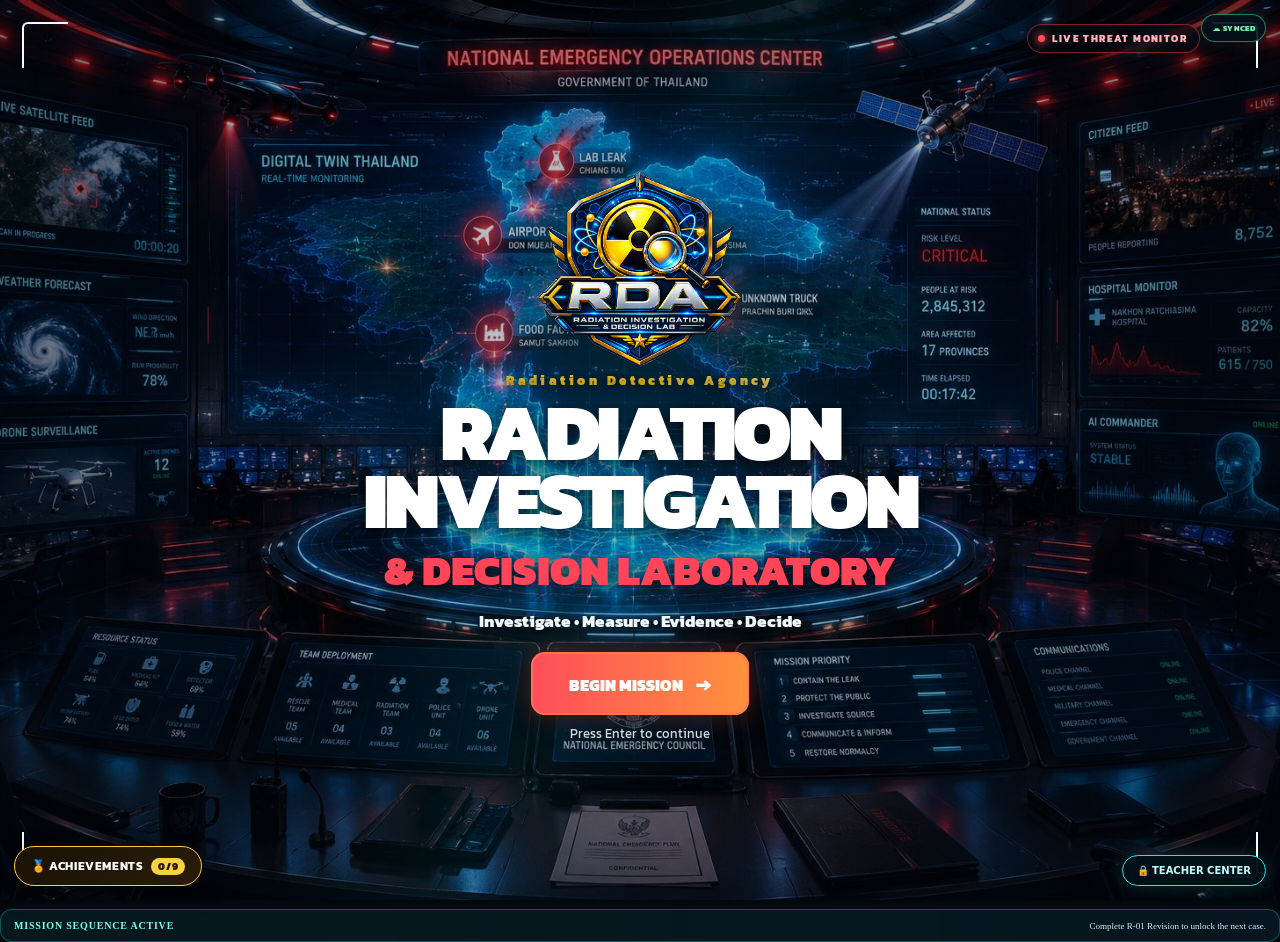
<file: missions/r02/index.html>
<!doctype html>
<html lang="th">
<head>
<meta charset="utf-8">
<meta name="viewport" content="width=device-width,initial-scale=1">
<title>RDA — R-02 PROTECT • Shielding Protocol</title>
<link rel="preconnect" href="https://fonts.googleapis.com">
<link rel="preconnect" href="https://fonts.gstatic.com" crossorigin>
<link href="https://fonts.googleapis.com/css2?family=Kanit:wght@300;400;500;600;700;800&display=swap" rel="stylesheet">
<style>
:root{
 --bg:#030810;--panel:rgba(5,20,32,.86);--panel2:rgba(14,45,64,.92);--line:#235370;
 --cyan:#43c8ff;--yellow:#f4c430;--red:#f25555;--green:#43d889;--purple:#c69cff;
 --white:#f5fbff;--muted:#9bb4c4;--shadow:0 25px 80px rgba(0,0,0,.55)
}
*{box-sizing:border-box}
html{scroll-behavior:smooth;background:var(--bg)}
body{margin:0;font-family:'Kanit',system-ui,sans-serif;color:var(--white);min-height:100vh;overflow-x:hidden;background:#02070c}
button,input,textarea,select{font:inherit}
button{cursor:pointer}
.hidden{display:none!important}
.btn{border:0;border-radius:12px;padding:11px 16px;font-weight:800}
.btn-primary{background:linear-gradient(90deg,var(--yellow),#ffe06d);color:#111;box-shadow:0 0 24px rgba(244,196,48,.2)}
.btn-secondary{background:#12364b;color:#fff;border:1px solid #2b5b75}
.btn-ghost{background:transparent;color:#d7e7f0;border:1px solid var(--line)}
.btn:disabled{opacity:.42;cursor:not-allowed}
.card{background:linear-gradient(160deg,rgba(15,47,67,.82),rgba(5,20,32,.91));border:1px solid var(--line);border-radius:20px;padding:19px;box-shadow:var(--shadow);backdrop-filter:blur(16px) saturate(125%)}
.pill{display:inline-flex;padding:7px 11px;border-radius:999px;background:#112c3d;border:1px solid var(--line);font-size:12px}
.muted{color:var(--muted)}
.notice{padding:13px 15px;border-radius:13px;background:rgba(244,196,48,.09);border-left:4px solid var(--yellow)}
.success{border-left-color:var(--green);background:rgba(69,212,131,.09)}
.danger{border-left-color:var(--red);background:rgba(233,76,76,.09)}

/* App shell */
.app{display:grid;grid-template-columns:250px 1fr;min-height:100vh;position:relative;z-index:4}
.sidebar{position:sticky;top:0;height:100vh;padding:18px 14px;background:rgba(3,13,22,.86);border-right:1px solid rgba(79,195,247,.18);backdrop-filter:blur(18px)}
.brand{display:flex;gap:10px;align-items:center;margin-bottom:20px}
.brand img{width:62px;height:62px;object-fit:contain;filter:drop-shadow(0 0 18px rgba(79,195,247,.45))}
.brand h1{font-size:16px;line-height:1.12;margin:0}.brand small{color:var(--yellow)}
.objective-box{padding:14px;border-radius:16px;border:1px solid var(--line);background:rgba(255,255,255,.03)}
.objective-box h3{margin:0 0 8px;font-size:16px}
.objective-bar{height:10px;border-radius:999px;background:#123043;overflow:hidden;margin:9px 0}.objective-bar span{display:block;height:100%;background:linear-gradient(90deg,var(--cyan),var(--yellow));transition:.4s}
.objective-list{display:grid;gap:7px;margin-top:12px}.objective-list div{display:flex;justify-content:space-between;gap:8px;padding:8px 9px;border-radius:10px;background:#092230;font-size:12px}
.main{padding:18px 22px 48px;max-width:1700px;width:100%;margin:auto}
.topbar{display:flex;justify-content:space-between;align-items:center;gap:14px;padding:12px 15px;margin-bottom:14px;border-radius:16px;background:rgba(5,20,32,.72);border:1px solid rgba(79,195,247,.17);backdrop-filter:blur(13px)}
.topbar h2{margin:0;font-size:24px}.status{display:flex;gap:8px;flex-wrap:wrap}

/* Living background */
.world{position:fixed;inset:0;z-index:0;pointer-events:none;overflow:hidden}
.world-photo{position:absolute;inset:-5%;background:linear-gradient(180deg,rgba(1,7,13,.2),rgba(1,7,13,.62) 52%,rgba(1,7,13,.9)),url('assets/hospital-room.jpg') center/cover no-repeat;transform:scale(1.08);transition:transform .25s}
.grid{position:absolute;inset:0;opacity:.12;background:linear-gradient(rgba(79,195,247,.2) 1px,transparent 1px),linear-gradient(90deg,rgba(79,195,247,.2) 1px,transparent 1px);background-size:48px 48px;animation:gridMove 18s linear infinite}
@keyframes gridMove{to{background-position:48px 48px,48px 48px}}
.scan{position:absolute;left:0;right:0;top:-22%;height:22%;background:linear-gradient(180deg,transparent,rgba(79,195,247,.17),transparent);animation:roomScan 7s linear infinite}
@keyframes roomScan{to{top:110%}}
.glow{position:absolute;right:16%;top:37%;width:310px;height:310px;border-radius:50%;background:radial-gradient(circle,rgba(69,212,131,.25),rgba(79,195,247,.08) 48%,transparent 72%);animation:glowPulse 3s ease-in-out infinite}
@keyframes glowPulse{50%{transform:scale(1.15);opacity:.5}}
.particle{position:absolute;width:3px;height:3px;border-radius:50%;background:var(--cyan);box-shadow:0 0 12px var(--cyan);animation:rise linear infinite}
.p1{left:10%;bottom:-5%;animation-duration:11s}.p2{left:30%;bottom:-7%;animation-duration:15s;animation-delay:-4s}.p3{left:55%;bottom:-6%;animation-duration:13s;animation-delay:-8s}.p4{left:82%;bottom:-5%;animation-duration:12s;animation-delay:-10s}
@keyframes rise{to{transform:translateY(-115vh) scale(2);opacity:0}}
.vignette{position:absolute;inset:0;background:radial-gradient(circle at 55% 36%,transparent 28%,rgba(0,0,0,.46) 72%,rgba(0,0,0,.84) 100%)}
.hud{position:fixed;right:20px;bottom:20px;z-index:6;width:245px;padding:13px;border-radius:16px;background:rgba(3,16,26,.78);border:1px solid rgba(79,195,247,.35);backdrop-filter:blur(12px);pointer-events:none}
.hud::before{content:"RADIATION MONITOR • LIVE";display:block;color:#9fdcf6;font-size:10px;letter-spacing:.13em;margin-bottom:8px}
.hud-row{display:flex;justify-content:space-between;padding:5px 0;border-bottom:1px solid rgba(79,195,247,.12);font-size:12px}.hud-row b{color:var(--green)}

/* Exploration */
.screen{display:none}.screen.active{display:block;animation:screenIn .4s ease}
@keyframes screenIn{from{opacity:0;transform:translateY(9px)}to{opacity:1;transform:none}}
.room{position:relative;min-height:700px;border-radius:28px;overflow:hidden;border:1px solid rgba(79,195,247,.3);background:linear-gradient(rgba(2,11,18,.23),rgba(2,11,18,.45)),url('assets/hospital-room.jpg') center/cover no-repeat;box-shadow:0 30px 90px rgba(0,0,0,.55)}
.room::before{content:"";position:absolute;inset:0;background:radial-gradient(circle at 52% 45%,transparent 25%,rgba(0,0,0,.4) 80%);pointer-events:none}
.room-title{position:absolute;left:24px;top:20px;z-index:3;padding:10px 14px;border-radius:12px;background:rgba(3,16,26,.74);border:1px solid rgba(79,195,247,.4)}
.hotspot{position:absolute;z-index:4;border:1px solid rgba(79,195,247,.75);background:rgba(3,16,26,.56);color:#fff;border-radius:14px;padding:10px 12px;box-shadow:0 0 25px rgba(79,195,247,.2);animation:hotspotPulse 2s ease-in-out infinite}
.hotspot:hover{transform:scale(1.06);border-color:var(--yellow);box-shadow:0 0 28px rgba(244,196,48,.3)}
.hotspot.done{border-color:var(--green);background:rgba(23,80,57,.65);animation:none}
.hotspot.locked{opacity:.42;filter:grayscale(.7);cursor:not-allowed}
@keyframes hotspotPulse{50%{box-shadow:0 0 34px rgba(79,195,247,.42)}}
.h-map{left:7%;top:24%}.h-record{left:12%;bottom:22%}.h-control{left:42%;top:17%}.h-equipment{right:11%;bottom:23%}.h-cctv{right:7%;top:25%}
.ai-float{position:fixed;right:18px;top:92px;z-index:50;width:285px;padding:13px;border-radius:18px;background:rgba(5,20,32,.88);border:1px solid rgba(79,195,247,.35);backdrop-filter:blur(14px);box-shadow:var(--shadow)}
.ai-head{display:flex;gap:10px;align-items:center}.ai-avatar{width:54px;height:54px;border-radius:16px;display:grid;place-items:center;font-size:31px;background:#143b51;border:1px solid #32728e}.ai-float p{margin:8px 0 0;color:#dcebf3;font-size:13px;line-height:1.55}

/* Modals and evidence */
.overlay{position:fixed;inset:0;z-index:5000;display:grid;place-items:center;padding:22px;background:rgba(1,7,12,.84);backdrop-filter:blur(12px)}
.modal{width:min(820px,96vw);max-height:88vh;overflow:auto;border-radius:26px;border:1px solid rgba(79,195,247,.4);background:linear-gradient(160deg,#102f43,#061621);box-shadow:0 40px 120px rgba(0,0,0,.7);padding:24px}
.evidence-open{animation:evidenceIn .55s cubic-bezier(.2,.9,.2,1)}
@keyframes evidenceIn{from{opacity:0;transform:rotateY(75deg) scale(.75)}to{opacity:1;transform:none}}
.evidence-icon{font-size:74px;text-align:center}.evidence-title{text-align:center;font-size:29px;margin:4px 0}.evidence-data{padding:16px;border-radius:15px;background:#08202f;border:1px solid var(--line);line-height:1.7}
.field{display:grid;gap:7px;margin-top:13px}.field label{font-size:13px;color:#c4d5df}.field textarea,.field input,.field select{width:100%;padding:11px;border-radius:11px;border:1px solid #2a526a;background:#071a28;color:#fff}

/* Animation */
.animation-stage{min-height:570px;border-radius:24px;overflow:hidden;position:relative;border:1px solid rgba(79,195,247,.35);background:linear-gradient(rgba(2,12,20,.36),rgba(2,12,20,.74)),url('assets/hospital-room.jpg') center/cover no-repeat}
.anim-center{position:absolute;inset:0;display:grid;place-items:center;text-align:center;padding:30px}
.anim-center h2{font-size:clamp(28px,4vw,50px);margin:8px 0}.anim-icon{font-size:120px;filter:drop-shadow(0 0 36px rgba(79,195,247,.45));animation:float 3s ease-in-out infinite}
@keyframes float{50%{transform:translateY(-10px)}}
.linac{position:relative;width:360px;height:260px;margin:auto}.linac-ring{position:absolute;left:50%;top:45%;translate:-50% -50%;width:230px;height:230px;border:22px solid #507185;border-radius:50%;box-shadow:0 0 40px rgba(79,195,247,.3);animation:linacRotate 7s linear infinite}.linac-bed{position:absolute;left:50%;bottom:25px;translate:-50% 0;width:300px;height:42px;border-radius:18px;background:#2a5369}.linac-person{position:absolute;left:50%;bottom:55px;translate:-50% 0;font-size:75px}.linac-beam{position:absolute;left:50%;top:12%;width:6px;height:145px;background:linear-gradient(var(--purple),#fff,transparent);box-shadow:0 0 18px var(--purple);transform-origin:bottom;animation:beamSweep 3s ease-in-out infinite}
@keyframes linacRotate{to{rotate:360deg}}@keyframes beamSweep{50%{transform:rotate(34deg)}}
.cells{display:flex;justify-content:center;gap:12px;margin-top:24px}.cells i{width:42px;height:42px;border-radius:50%;background:#ff5b5b;box-shadow:0 0 24px #ff5b5b;animation:cellDie 2.3s ease-in-out infinite}.cells i:nth-child(2){animation-delay:.4s}.cells i:nth-child(3){animation-delay:.8s}
@keyframes cellDie{70%,100%{opacity:.12;transform:scale(.35)}}

/* Drag simulation */
.sim-wrap{display:grid;grid-template-columns:300px 1fr;gap:16px}
.toolbox{display:grid;gap:12px}.tool-group{padding:14px;border-radius:15px;background:#08202f;border:1px solid var(--line)}.tool-group h4{margin:0 0 10px;color:var(--yellow)}
.draggable{padding:10px 12px;margin:7px 0;border-radius:11px;background:#12364b;border:1px solid #2b5b75;cursor:grab}.draggable.selected{border-color:var(--yellow);box-shadow:0 0 20px rgba(244,196,48,.25)}
.sim-arena{min-height:520px;position:relative;overflow:hidden;border-radius:22px;border:1px solid rgba(79,195,247,.35);background:linear-gradient(rgba(2,12,20,.45),rgba(2,12,20,.86)),url('assets/hospital-room.jpg') center/cover no-repeat}
.drop-zone{position:absolute;border:2px dashed rgba(79,195,247,.48);border-radius:16px;background:rgba(4,19,31,.38);display:grid;place-items:center;color:#bfeaff;text-align:center}
.zone-source{left:5%;top:14%;width:180px;height:150px}.zone-patient{left:38%;top:24%;width:210px;height:260px}.zone-shield{right:6%;top:18%;width:180px;height:170px}
.zone-source.filled,.zone-patient.filled,.zone-shield.filled{border-style:solid;border-color:var(--green);background:rgba(27,95,67,.32)}
.patient-body{font-size:115px}.beam-live{position:absolute;left:20%;top:43%;height:6px;width:45%;background:linear-gradient(90deg,var(--purple),#fff,transparent);box-shadow:0 0 20px var(--purple);transform-origin:left;opacity:0}
.sim-arena.running .beam-live{animation:beamFire 1s ease-out forwards,beamBlink 1.6s 1s infinite}
@keyframes beamFire{from{transform:scaleX(.03);opacity:0}to{transform:scaleX(1);opacity:1}}@keyframes beamBlink{50%{opacity:.35}}
.dose-box{position:absolute;right:24px;bottom:22px;width:250px;padding:13px;border-radius:15px;background:rgba(3,16,26,.88);border:1px solid var(--line)}
.dose-row{display:grid;grid-template-columns:80px 1fr 42px;gap:8px;align-items:center;font-size:12px;margin:8px 0}.track{height:10px;background:#0c2838;border-radius:999px;overflow:hidden}.fill{height:100%;border-radius:999px;transition:.7s}.tumor-fill{background:linear-gradient(90deg,#ffb74d,#ff5252)}.healthy-fill{background:linear-gradient(90deg,#45d483,#f4c430)}

/* Polya quests */
.quest-card{max-width:900px;margin:auto}.quest-head{display:flex;justify-content:space-between;gap:12px;align-items:center}.quest-number{width:58px;height:58px;border-radius:18px;display:grid;place-items:center;font-size:27px;background:var(--yellow);color:#111;font-weight:800}.quest-question{font-size:22px;line-height:1.5}.quest-progress{display:flex;gap:8px;margin:15px 0}.quest-progress i{flex:1;height:8px;border-radius:999px;background:#15384d}.quest-progress i.done{background:var(--green)}.quest-progress i.active{background:var(--yellow)}
.ai-chat{display:grid;grid-template-columns:100px 1fr;gap:14px;margin-top:16px}.ai-large{width:90px;height:100px;border-radius:24px;display:grid;place-items:center;font-size:50px;background:#143b51;border:1px solid #32728e}.messages{height:210px;overflow:auto;display:grid;gap:8px}.msg{padding:10px 12px;border-radius:14px;max-width:82%}.msg.ai{background:#12364b}.msg.user{background:#3f4d18;margin-left:auto}.chat-input{display:flex;gap:8px;margin-top:9px}.chat-input input{flex:1}

/* Final board */
.final-board{display:grid;grid-template-columns:1fr 1fr;gap:15px}.summary-list{display:grid;gap:9px}.summary-list div{display:flex;justify-content:space-between;padding:11px 12px;border-radius:12px;background:#08202f}.choice-grid{display:grid;gap:9px}.choice{padding:13px;border-radius:12px;background:#0b2638;color:#fff;border:1px solid var(--line);text-align:left}.choice.active{border-color:var(--yellow);box-shadow:0 0 18px rgba(244,196,48,.2)}
.complete{text-align:center}.badge{font-size:110px;animation:badgeSpin 2.2s ease-in-out infinite}.final-score{font-size:72px;color:var(--yellow);font-weight:800}.score-grid{display:grid;grid-template-columns:repeat(4,1fr);gap:10px}.score{padding:15px;border-radius:14px;background:#071d2b;border:1px solid var(--line);text-align:center}.score strong{display:block;font-size:30px;color:var(--yellow)}.feedback{display:grid;gap:8px;text-align:left;margin:16px 0}.feedback div{padding:10px 12px;border-radius:10px;background:#0a2434;border-left:4px solid var(--cyan)}.feedback .ok{border-left-color:var(--green)}.feedback .no{border-left-color:var(--red)}
@keyframes badgeSpin{50%{transform:rotateY(180deg) scale(1.08)}}
.toast{position:fixed;right:20px;bottom:20px;z-index:7000;padding:12px 15px;border-radius:12px;background:#102c3d;border:1px solid var(--cyan);box-shadow:var(--shadow)}
@media(max-width:1100px){.sim-wrap,.final-board{grid-template-columns:1fr}.ai-float{position:static;width:auto;margin-bottom:12px}.room{min-height:620px}.hud{display:none}}
@media(max-width:820px){.app{grid-template-columns:1fr}.sidebar{display:none}.main{padding:12px}.topbar{flex-direction:column;align-items:flex-start}.hotspot{position:static;margin:8px}.room{padding:100px 16px 20px;min-height:auto}.score-grid{grid-template-columns:1fr 1fr}.cine-logo{width:min(280px,75vw)}}

/* ===== R-01 Standard Sidebar for R-02 ===== */
.sidebar{
  width:250px;
  background:linear-gradient(180deg,rgba(2,14,23,.96),rgba(3,18,29,.92));
  border-right:1px solid rgba(79,195,247,.12);
  box-shadow:12px 0 35px rgba(0,0,0,.25);
}
.rda-brand{
  display:flex;
  align-items:center;
  gap:12px;
  padding:2px 4px 20px;
  margin-bottom:6px;
  border-bottom:1px solid rgba(79,195,247,.12);
}
.rda-brand img{
  width:54px;
  height:54px;
  object-fit:contain;
  filter:drop-shadow(0 0 14px rgba(79,195,247,.38));
}
.rda-brand h1{
  font-size:17px;
  line-height:1.08;
  margin:0;
  color:#f4fbff;
}
.rda-brand small{
  display:block;
  margin-top:7px;
  color:var(--yellow);
  font-weight:700;
}
.rda-nav{display:grid;gap:7px}
.rda-nav-item,.rda-mission-item{
  width:100%;
  min-height:48px;
  border:0;
  border-radius:12px;
  background:transparent;
  color:#a9c0cf;
  display:flex;
  align-items:center;
  gap:10px;
  text-align:left;
  padding:11px 13px;
  transition:.22s ease;
}
.rda-nav-item:hover,.rda-mission-item:hover{
  color:#fff;
  background:rgba(79,195,247,.08);
  transform:translateX(3px);
}
.rda-nav-item.active{
  color:#fff;
  background:linear-gradient(90deg,rgba(24,71,96,.95),rgba(20,42,44,.82));
  box-shadow:inset 3px 0 0 var(--cyan),0 0 18px rgba(79,195,247,.08);
}
.rda-section-title{
  display:flex;
  align-items:center;
  gap:10px;
  padding:12px 13px 5px;
  color:#a9c0cf;
  font-weight:600;
}
.rda-mission-item.current{
  color:#d7e8f2;
  padding-left:24px;
}
.rda-mission-item small{
  margin-left:auto;
  color:var(--yellow);
  font-size:10px;
  padding:3px 7px;
  border-radius:999px;
  background:rgba(244,196,48,.09);
  border:1px solid rgba(244,196,48,.25);
}
.mission-dot{
  font-size:12px;
  color:#587385;
}
.current-dot{
  color:var(--cyan);
  text-shadow:0 0 12px var(--cyan);
  animation:missionDotPulse 1.8s ease-in-out infinite;
}
@keyframes missionDotPulse{50%{opacity:.4;transform:scale(.8)}}
.nav-icon{width:20px;text-align:center}
.sidebar .objective-box{
  margin-top:22px;
  background:rgba(255,255,255,.025);
  border:1px solid rgba(79,195,247,.14);
}
.sidebar .objective-box h3{
  font-size:12px;
  letter-spacing:.05em;
  color:#9fdcf6;
}
.sidebar .objective-list{
  max-height:230px;
  overflow:auto;
}
.sidebar .objective-list div{
  font-size:11px;
}
@media(max-width:820px){
  .sidebar{display:none}
}


/* ===== R-02 Headquarters Dashboard Style ===== */
.dashboard-hero{
  min-height:460px;
  display:grid;
  grid-template-columns:minmax(0,1.15fr) .85fr;
  align-items:center;
  gap:24px;
  border:1px solid rgba(79,195,247,.32);
  border-radius:28px;
  padding:42px;
  background:
    linear-gradient(90deg,rgba(2,12,20,.97),rgba(2,12,20,.62),rgba(2,12,20,.18)),
    url('assets/hospital-room.jpg') center/cover no-repeat;
  box-shadow:0 30px 90px rgba(0,0,0,.5);
  position:relative;
  overflow:hidden;
}
.dashboard-hero::after{
  content:"";
  position:absolute;inset:0;
  background:linear-gradient(110deg,transparent 25%,rgba(79,195,247,.08) 48%,transparent 70%);
  transform:translateX(-130%);
  animation:dashboardSweep 5s linear infinite;
  pointer-events:none;
}
@keyframes dashboardSweep{to{transform:translateX(130%)}}
.dashboard-copy{position:relative;z-index:2}
.dashboard-copy h1{
  font-size:clamp(48px,7vw,92px);
  line-height:.92;
  margin:18px 0;
  color:#fff;
}
.dashboard-copy h1 span{
  font-size:.55em;
  color:var(--yellow);
}
.dashboard-copy p{
  max-width:720px;
  font-size:18px;
  line-height:1.7;
  color:#d5e7ef;
}
.dashboard-actions{display:flex;gap:10px;flex-wrap:wrap;margin-top:24px}
.quick-steps{display:grid;grid-template-columns:repeat(3,1fr);gap:10px;margin-top:28px}
.quick-steps>div{
  display:flex;gap:12px;align-items:center;
  padding:13px 14px;border-radius:14px;
  background:rgba(5,20,32,.74);border:1px solid rgba(79,195,247,.2)
}
.quick-steps b{
  width:42px;height:42px;border-radius:50%;
  display:grid;place-items:center;
  background:var(--yellow);color:#111;font-size:20px
}
.quick-steps small{color:var(--muted)}
.dashboard-card-file{
  width:min(390px,90%);
  aspect-ratio:1.3;
  justify-self:center;
  border-radius:24px;
  border:1px solid rgba(244,196,48,.55);
  background:linear-gradient(155deg,#5d3f12,#211500 70%);
  box-shadow:0 30px 80px rgba(0,0,0,.55),0 0 35px rgba(244,196,48,.18);
  padding:24px;
  transform:rotate(3deg);
  position:relative;
  display:grid;
  place-items:center;
  text-align:center;
  animation:fileFloat 3s ease-in-out infinite
}
@keyframes fileFloat{50%{transform:rotate(1deg) translateY(-10px)}}
.file-tag{position:absolute;right:18px;top:14px;color:#ffe17d;font-weight:800}
.file-icon{font-size:86px;filter:drop-shadow(0 0 25px rgba(244,196,48,.45))}
.file-title{font-size:26px;font-weight:800;line-height:1.15}
.file-status{
  position:absolute;left:18px;bottom:16px;
  padding:6px 10px;border-radius:999px;
  background:rgba(244,196,48,.13);border:1px solid rgba(244,196,48,.4);
  color:#ffe17d;font-size:11px
}
.operations-panel{margin-top:16px}
.panel-heading{display:flex;justify-content:space-between;gap:16px;align-items:flex-end}
.panel-heading h2{margin:8px 0 0}
.mission-stats{display:flex;gap:12px;flex-wrap:wrap}
.mission-stats>div{padding:10px 14px;border-radius:12px;background:#08202f;border:1px solid var(--line)}
.mission-stats small{display:block;color:var(--muted);font-size:10px}.mission-stats b{font-size:17px}
.operation-cards{display:grid;grid-template-columns:repeat(6,1fr);gap:12px;margin-top:16px}
.operation-card{
  min-height:260px;
  padding:16px;
  border-radius:18px;
  border:1px solid var(--line);
  background:linear-gradient(160deg,rgba(14,45,64,.9),rgba(5,20,32,.95));
  text-align:center;position:relative;overflow:hidden;transition:.25s
}
.operation-card:hover{transform:translateY(-6px)}
.complete-card{border-color:rgba(69,212,131,.55)}
.current-card{border-color:var(--yellow);box-shadow:0 0 28px rgba(244,196,48,.14);cursor:pointer}
.locked-card{filter:grayscale(.7);opacity:.55}
.status-chip{position:absolute;left:10px;top:10px;padding:5px 9px;border-radius:999px;font-size:10px;font-weight:800}
.status-chip.complete{background:rgba(69,212,131,.16);color:#7effb0;border:1px solid rgba(69,212,131,.45)}
.status-chip.current{background:rgba(244,196,48,.13);color:#ffe17d;border:1px solid rgba(244,196,48,.45)}
.status-chip.locked{background:rgba(155,180,196,.09);color:#9bb4c4;border:1px solid rgba(155,180,196,.2)}
.op-code{font-size:28px;font-weight:800;margin-top:28px}.op-icon{font-size:56px;margin:12px 0}.operation-card h3{font-size:17px;margin:4px 0}.operation-card p{font-size:12px;color:var(--muted)}
.op-progress{height:8px;border-radius:999px;background:#123043;overflow:hidden;margin-top:14px}.op-progress span{display:block;height:100%;background:linear-gradient(90deg,var(--cyan),var(--yellow))}
.dashboard-bottom{display:grid;grid-template-columns:1.1fr .9fr 1fr;gap:14px;margin-top:16px}
.feed-list{display:grid;gap:9px}.feed-list>div{display:grid;grid-template-columns:32px 1fr auto;gap:9px;align-items:center;padding:10px;border-radius:11px;background:#08202f}.feed-list p{margin:0}.feed-list small{color:var(--yellow)}
.progress-card{display:grid;grid-template-columns:150px 1fr;gap:14px;align-items:center}
.radial-progress{
  width:140px;height:140px;border-radius:50%;
  background:conic-gradient(var(--green) 0 16%,#123043 16%);
  display:grid;place-items:center
}
.radial-progress::before{content:"";width:102px;height:102px;border-radius:50%;background:#061621;position:absolute}
.radial-progress>div{position:relative;z-index:2;text-align:center}.radial-progress b{font-size:30px;display:block}.radial-progress small{color:var(--muted)}
.progress-legend p{margin:8px 0}.progress-legend i{display:inline-block;width:10px;height:10px;border-radius:50%;margin-right:7px}.done-dot{background:var(--green)}.current-dot-legend{background:var(--yellow)}.locked-dot{background:#607888}
.tip-card{background:linear-gradient(160deg,rgba(15,47,67,.84),rgba(70,50,10,.35))}
.tip-card h3{font-size:23px;line-height:1.4}
@media(max-width:1300px){.operation-cards{grid-template-columns:repeat(3,1fr)}}
@media(max-width:1000px){.dashboard-hero{grid-template-columns:1fr}.dashboard-card-file{display:none}.dashboard-bottom{grid-template-columns:1fr}.quick-steps{grid-template-columns:1fr}.panel-heading{align-items:flex-start;flex-direction:column}}
@media(max-width:700px){.operation-cards{grid-template-columns:1fr 1fr}.progress-card{grid-template-columns:1fr}.radial-progress{margin:auto}}

</style>
<script src="../../shared/rda-rubric-v2.js"></script>

<style id="rdaResetUiFix">
/* ===== V2.8.1 RESET CONTROL UI FIX ===== */
.topbar{
  min-height:64px;
  align-items:center!important;
  gap:12px!important;
}
.topbar>.status,
.status{
  display:flex!important;
  align-items:center!important;
  justify-content:flex-end!important;
  gap:7px!important;
  flex-wrap:wrap!important;
  min-width:0;
}
.rda-reset-control{
  position:static!important;
  inset:auto!important;
  transform:none!important;
  margin:0!important;
  min-width:0!important;
  width:auto!important;
  max-width:100%!important;
  min-height:34px!important;
  padding:7px 11px!important;
  display:inline-flex!important;
  align-items:center!important;
  justify-content:center!important;
  white-space:nowrap!important;
  overflow:hidden!important;
  text-overflow:ellipsis!important;
  border-radius:10px!important;
  line-height:1!important;
  font-size:10px!important;
  font-weight:700!important;
  z-index:auto!important;
}
@media(max-width:780px){
  .topbar{
    display:grid!important;
    grid-template-columns:minmax(0,1fr) auto!important;
    align-items:start!important;
    padding:10px 12px!important;
  }
  .topbar>div:first-child{min-width:0}
  .topbar h2{
    margin:0!important;
    font-size:clamp(15px,4vw,20px)!important;
    line-height:1.15!important;
  }
  .topbar>.status,.status{
    max-width:46vw!important;
    gap:5px!important;
  }
  .topbar .pill{
    padding:5px 7px!important;
    font-size:7px!important;
    white-space:nowrap!important;
  }
  .rda-reset-control{
    min-height:30px!important;
    padding:6px 8px!important;
    font-size:8px!important;
  }
}
@media(max-width:520px){
  .topbar{
    grid-template-columns:1fr!important;
    gap:7px!important;
  }
  .topbar>.status,.status{
    max-width:none!important;
    width:100%!important;
    justify-content:flex-start!important;
  }
  .rda-reset-control{
    margin-left:auto!important;
  }
}
</style>
<style id="nativeMissionLearningSpine">
.native-learning-spine{max-width:1280px;margin:12px auto 18px;padding:14px 16px;border:1px solid rgba(45,226,230,.22);border-radius:16px;background:linear-gradient(135deg,rgba(6,35,46,.94),rgba(4,20,29,.96));box-shadow:0 16px 45px rgba(0,0,0,.18)}
.native-spine-head{display:grid;grid-template-columns:minmax(260px,.8fr) 1.2fr;gap:18px;align-items:center}.native-spine-head small{display:block;color:#2de2e6;font-size:8px;font-weight:900;letter-spacing:.14em}.native-spine-head strong{display:block;margin-top:3px;color:#fff;font-size:16px}.native-spine-head p{margin:0;color:#b9d4dc;font-size:12px}
.native-spine-flow{display:flex;gap:6px;overflow:auto;margin-top:11px;padding-bottom:2px}.native-spine-flow span{flex:1;min-width:110px;padding:8px 9px;border:1px solid rgba(255,255,255,.07);border-radius:10px;color:#f4c430;font-size:9px;font-weight:900;background:rgba(255,255,255,.025)}.native-spine-flow b{display:block;margin-top:2px;color:#dffcff;font-size:8px;letter-spacing:.03em}
@media(max-width:760px){.native-spine-head{grid-template-columns:1fr}.native-spine-flow span{min-width:125px}}
</style>

<style id="r02NativeMissionOnlyPatch">
#r02CaseButton,
.rda-case-button#r02CaseButton{
  display:none!important;
  visibility:hidden!important;
  pointer-events:none!important;
}
#r02CaseLayer{
  display:none!important;
  visibility:hidden!important;
  pointer-events:none!important;
}
</style>


<style id="r02IntegratedMissionV430">
.r02-integrated-flow{position:fixed;top:8px;left:50%;transform:translateX(-42%);z-index:9998;background:rgba(3,20,30,.94);border:1px solid #15566b;border-radius:999px;padding:6px;display:flex;gap:3px;backdrop-filter:blur(10px)}
.r02-integrated-flow span{font-size:9px;font-weight:900;padding:7px 10px;border-radius:999px;color:#6f8995;white-space:nowrap}.r02-integrated-flow span.active{background:#19d8ee;color:#03202a}.r02-integrated-flow span.done{color:#65f5bc}
.r02-focus-card{max-width:1080px;margin:32px auto;padding:28px}.r02-three{display:grid;grid-template-columns:repeat(3,1fr);gap:14px;margin:20px 0}.r02-three label{font-size:12px;font-weight:900}.r02-three select{width:100%;margin-top:8px;background:#071c27;color:#fff;border:1px solid #1a6073;border-radius:12px;padding:13px}
.r02-actions{display:flex;justify-content:space-between;gap:10px;margin-top:18px;flex-wrap:wrap}.r02-evidence-grid{display:grid;grid-template-columns:repeat(3,1fr);gap:14px;margin:18px 0}.r02-auto-evidence{background:#071c27;border:1px solid #1b6071;border-radius:16px;padding:18px}.r02-auto-evidence small{color:#27d9ec;font-weight:900}.r02-auto-evidence b{display:block;font-size:18px;margin:8px 0}.r02-code-red{border-color:#8f2d37;box-shadow:0 0 50px rgba(255,45,70,.12)}.r02-rescue-stage{height:180px;border:1px solid #174e62;border-radius:18px;margin:20px 0;display:flex;align-items:center;justify-content:space-around;font-size:46px;background:radial-gradient(circle at center,rgba(255,46,70,.13),transparent 60%)}#medicalTeam{transition:transform 1.2s ease}.r02-deploying #medicalTeam{transform:translateX(90px)}#rescueDose{font-size:30px;color:#63f5bc;margin-left:14px}.r02-compare{display:grid;grid-template-columns:1fr auto 1fr auto 1fr;gap:12px;align-items:center;margin:12px 0 20px}.r02-compare>div{background:#071c27;border:1px solid #1a6073;border-radius:14px;padding:16px;text-align:center}.r02-compare small{display:block;color:#6e93a0}.r02-compare b{display:block;margin-top:7px}
@media(max-width:1000px){.r02-three,.r02-evidence-grid{grid-template-columns:1fr}.r02-integrated-flow{max-width:65vw;overflow-x:auto}.r02-compare{grid-template-columns:1fr}.r02-compare i{transform:rotate(90deg);text-align:center}}
</style>


<style id="r02EvidenceRescueHospitalUXV431">
/* Hospital Command Center tone */
#evidenceboard .r02-focus-card,
#rescue .r02-focus-card{
  max-width:1180px!important;
  margin:28px auto 36px!important;
  padding:26px 28px!important;
  border:1px solid rgba(38,210,225,.32)!important;
  background:
    linear-gradient(135deg,rgba(4,27,39,.98),rgba(3,17,27,.96))!important;
  box-shadow:0 20px 55px rgba(0,0,0,.35),inset 0 0 35px rgba(20,176,200,.025)!important;
  border-radius:22px!important;
  color:#edfaff!important;
}

#evidenceboard h2,
#rescue h2{
  color:#f5fbff!important;
  font-size:30px!important;
  line-height:1.15!important;
  margin:10px 0 8px!important;
  letter-spacing:-.01em!important;
}
#evidenceboard p,
#rescue p{
  color:#a9c7d1!important;
  font-size:14px!important;
  line-height:1.55!important;
}

/* Evidence cards */
#evidenceboard .r02-evidence-grid{
  display:grid!important;
  grid-template-columns:repeat(3,minmax(0,1fr))!important;
  gap:14px!important;
  margin:22px 0!important;
}
#evidenceboard .r02-auto-evidence{
  min-height:145px!important;
  padding:18px!important;
  border:1px solid rgba(43,216,229,.30)!important;
  border-radius:16px!important;
  background:
   linear-gradient(180deg,rgba(9,46,61,.80),rgba(4,29,40,.88))!important;
  box-shadow:inset 0 1px 0 rgba(255,255,255,.04)!important;
}
#evidenceboard .r02-auto-evidence small{
  color:#32e3ed!important;
  font-size:10px!important;
  font-weight:900!important;
  letter-spacing:.04em!important;
}
#evidenceboard .r02-auto-evidence b{
  color:#fff!important;
  font-size:20px!important;
  line-height:1.25!important;
  margin:12px 0 7px!important;
}
#evidenceboard .r02-auto-evidence span{
  color:#d0e3e9!important;
  font-size:13px!important;
  line-height:1.4!important;
}

/* Proper question + textarea */
#evidenceboard label{
  display:block!important;
  margin:18px 0 8px!important;
  color:#e9f8fc!important;
  font-size:15px!important;
  line-height:1.45!important;
  font-weight:800!important;
}
#evidenceboard textarea{
  display:block!important;
  width:100%!important;
  max-width:100%!important;
  min-height:110px!important;
  height:110px!important;
  margin:0!important;
  padding:14px 16px!important;
  box-sizing:border-box!important;
  resize:vertical!important;
  border-radius:14px!important;
  border:1px solid #236478!important;
  background:#061923!important;
  color:#f4fbff!important;
  caret-color:#33e2ed!important;
  font-family:inherit!important;
  font-size:15px!important;
  line-height:1.55!important;
  outline:none!important;
}
#evidenceboard textarea:focus{
  border-color:#30dce8!important;
  box-shadow:0 0 0 3px rgba(48,220,232,.10)!important;
}
#evidenceboard textarea::placeholder{color:#6f929e!important}

/* Evidence actions */
#evidenceboard .r02-actions{
  margin-top:20px!important;
  padding-top:16px!important;
  border-top:1px solid rgba(255,255,255,.07)!important;
  align-items:center!important;
}
#evidenceboard .r02-actions .btn{
  min-height:46px!important;
}

/* Rescue - keep Inspector from covering controls/result */
#rescue .r02-focus-card{
  padding-right:320px!important;
  min-height:620px!important;
}
#rescue .r02-three{
  grid-template-columns:repeat(3,minmax(0,1fr))!important;
}
#rescue .dose-box{
  margin-top:16px!important;
  padding:18px!important;
  border-radius:16px!important;
  border:1px solid rgba(52,217,229,.28)!important;
  background:#061a25!important;
}
#rescue #rescueDose{
  display:inline-block!important;
  font-size:34px!important;
  line-height:1!important;
  color:#63f5bc!important;
  margin:0 0 0 10px!important;
}
#rescue #rescueStatus{
  margin-top:12px!important;
  padding:14px 16px!important;
  border-radius:12px!important;
  font-size:14px!important;
  line-height:1.45!important;
  font-weight:800!important;
}
#rescue .rescue-pass{
  color:#dfffee!important;
  border:1px solid rgba(99,245,188,.35)!important;
  background:rgba(32,115,80,.18)!important;
}
#rescue .rescue-pass span{color:#9fdec1!important;font-size:12px!important}
#rescue .rescue-fail{
  color:#ffdadd!important;
  border:1px solid rgba(255,100,115,.35)!important;
  background:rgba(120,30,42,.18)!important;
}
#rescue #toExplainBtn{
  min-width:160px!important;
}
#rescue #toExplainBtn.ready{
  background:linear-gradient(135deg,#28d6df,#20b8c8)!important;
  color:#031b25!important;
  border-color:#52eff5!important;
  box-shadow:0 0 22px rgba(45,225,235,.20)!important;
}

/* Inspector Atom is still visible, but not over the actionable UI */
#rescue .ai-float,
#evidenceboard .ai-float{
  max-width:270px!important;
}

/* Prevent the floating system HUD from sitting on evidence/rescue CTAs */
#evidenceboard .r02-actions,
#rescue .r02-actions{
  padding-right:0!important;
}

@media(max-width:1180px){
  #rescue .r02-focus-card{padding-right:28px!important}
  #evidenceboard .r02-evidence-grid{grid-template-columns:1fr!important}
}
</style>

<style id="r02StudentCompleteCleanV432">
#tempPassport,#tempTeacher{display:none!important}
.r02-final-complete{max-width:940px!important;margin:34px auto!important;padding:34px!important;text-align:center!important;background:linear-gradient(145deg,rgba(4,28,40,.98),rgba(3,17,27,.98))!important;border:1px solid rgba(48,217,230,.30)!important;border-radius:24px!important;box-shadow:0 25px 70px rgba(0,0,0,.35)!important}
.r02-final-complete h1{font-size:44px!important;color:#fff!important;margin:14px 0 0!important}.r02-final-complete h2{font-size:25px!important;color:#63f5bc!important;margin:4px 0 12px!important}.r02-final-complete>p{max-width:720px;margin:0 auto 20px;color:#a9c7d1;line-height:1.55}
.r02-complete-evidence{display:grid;grid-template-columns:repeat(3,1fr);gap:12px;margin:22px 0}.r02-complete-evidence>div{padding:16px;border-radius:14px;background:#071d29;border:1px solid rgba(45,220,232,.18)}.r02-complete-evidence small,.r02-complete-evidence b{display:block}.r02-complete-evidence small{font-size:8px;color:#5edee8;font-weight:900}.r02-complete-evidence b{margin-top:6px;color:#fff;font-size:15px}
.r02-stamp{max-width:520px;margin:18px auto;padding:18px;border:1px solid rgba(244,196,48,.36);border-radius:18px;background:linear-gradient(135deg,rgba(244,196,48,.09),rgba(244,196,48,.025));box-shadow:inset 0 0 30px rgba(244,196,48,.03)}.r02-stamp span,.r02-stamp b,.r02-stamp small{display:block}.r02-stamp span{font-size:8px;color:#f4c430;letter-spacing:.14em;font-weight:900}.r02-stamp b{font-size:24px;color:#fff;margin:5px 0}.r02-stamp small{color:#94b5bf}
.r02-complete-actions{display:flex;justify-content:center;gap:12px;flex-wrap:wrap;margin-top:20px}
@media(max-width:800px){.r02-complete-evidence{grid-template-columns:1fr}}
</style>




<style id="r02FixedSidebarReasonV434">
/* === FIXED SIDEBAR: identical behavior goal as R-01 === */
html,body{
  margin:0!important;
  padding:0!important;
  width:100%!important;
  min-height:100%!important;
  overflow-x:hidden!important;
  overflow-y:auto!important;
}

/* App no longer controls sidebar vertical position */
.app{
  display:block!important;
  width:100%!important;
  min-height:100vh!important;
  position:relative!important;
}

/* Sidebar truly attaches to the viewport, not to .app */
.sidebar{
  position:fixed!important;
  top:0!important;
  left:0!important;
  bottom:0!important;
  width:250px!important;
  min-width:250px!important;
  max-width:250px!important;
  height:100vh!important;
  max-height:100vh!important;
  margin:0!important;
  overflow:hidden!important;
  overscroll-behavior:none!important;
  box-sizing:border-box!important;
  z-index:9500!important;
  background:rgba(2,12,20,.96)!important;
  backdrop-filter:blur(18px)!important;
  border-right:1px solid rgba(79,195,247,.18)!important;
}

/* Main simply occupies the remaining viewport width */
.main{
  display:block!important;
  margin-left:250px!important;
  width:calc(100% - 250px)!important;
  max-width:calc(100% - 250px)!important;
  min-width:0!important;
  padding:0!important;
  box-sizing:border-box!important;
  overflow:visible!important;
}

/* Keep all R02 screens inside main; never slip underneath the rail */
.screen,.screen.active{
  width:100%!important;
  max-width:100%!important;
  min-width:0!important;
  box-sizing:border-box!important;
}

/* Fixed floating elements account for sidebar width */
.r02-integrated-flow{
  left:calc(250px + (100vw - 250px)/2)!important;
  transform:translateX(-50%)!important;
  max-width:calc(100vw - 300px)!important;
}
.ai-float{
  position:fixed!important;
  top:100px!important;
  right:28px!important;
  z-index:9000!important;
}
.hud{
  position:fixed!important;
  right:28px!important;
  bottom:18px!important;
  z-index:8900!important;
}

/* Sidebar contents compact enough to fit without a scrollbar */
.sidebar .brand{margin:0 0 8px!important;padding-bottom:10px!important}
.sidebar .rda-nav{margin:0!important}
.sidebar .rda-nav-item{min-height:44px!important;padding:8px 10px!important;margin:3px 0!important}
.sidebar .rda-section-title{margin:8px 0 5px!important}
.sidebar .rda-mission-item{min-height:42px!important;padding:7px 8px!important;margin:3px 0!important}
.sidebar .side-card{margin:7px 0 0!important;padding:9px!important}
.sidebar .objective-box{overflow:hidden!important;min-height:0!important}
.sidebar .objective-list{overflow:hidden!important;max-height:none!important}
.sidebar .objective-list>div{padding:3px 0!important;font-size:8.5px!important}
.sidebar::-webkit-scrollbar{display:none!important}

/* === PREDICT reason card === */
.predict-reason-card{
  margin:18px 0 6px!important;
  border:1px solid rgba(45,217,231,.30)!important;
  border-radius:16px!important;
  background:
    linear-gradient(135deg,rgba(7,32,45,.96),rgba(4,21,31,.98))!important;
  box-shadow:inset 0 1px 0 rgba(255,255,255,.035),0 14px 36px rgba(0,0,0,.16)!important;
  overflow:hidden!important;
}
.reason-head{
  display:flex!important;
  justify-content:space-between!important;
  gap:12px!important;
  align-items:center!important;
  padding:12px 15px!important;
  border-bottom:1px solid rgba(45,217,231,.13)!important;
  background:rgba(18,71,86,.25)!important;
}
.reason-head span{
  color:#38dfe9!important;
  font-size:10px!important;
  font-weight:900!important;
  letter-spacing:.055em!important;
}
.reason-head small{
  color:#8eafb9!important;
  font-size:9px!important;
}
.predict-reason-card textarea{
  display:block!important;
  width:100%!important;
  min-height:112px!important;
  max-height:150px!important;
  padding:15px 17px!important;
  margin:0!important;
  border:0!important;
  outline:none!important;
  resize:vertical!important;
  box-sizing:border-box!important;
  background:#051923!important;
  color:#f3fbff!important;
  caret-color:#3ae4ed!important;
  font-family:inherit!important;
  font-size:14px!important;
  font-weight:500!important;
  line-height:1.6!important;
}
.predict-reason-card textarea::placeholder{
  color:#668995!important;
  opacity:1!important;
}
.predict-reason-card textarea:focus{
  background:#061d29!important;
  box-shadow:inset 0 0 0 1px rgba(56,223,233,.20)!important;
}
.reason-foot{
  display:flex!important;
  justify-content:space-between!important;
  padding:8px 15px!important;
  border-top:1px solid rgba(255,255,255,.05)!important;
  color:#688b96!important;
  font-size:8px!important;
  font-weight:800!important;
}
.reason-foot span:last-child{color:#f0c84c!important}

/* Predict card keeps comfortable width and does not disappear under floating AI */
#predict .r02-focus-card{
  max-width:1080px!important;
  width:calc(100% - 48px)!important;
  margin:28px auto 36px!important;
  padding-right:290px!important;
  box-sizing:border-box!important;
}

@media(max-width:1180px){
  #predict .r02-focus-card{padding-right:28px!important}
}
@media(max-width:900px){
  .sidebar{width:220px!important;min-width:220px!important;max-width:220px!important}
  .main{margin-left:220px!important;width:calc(100% - 220px)!important;max-width:calc(100% - 220px)!important}
  .r02-integrated-flow{left:calc(220px + (100vw - 220px)/2)!important}
}
</style>


<style id="r02PredictionClickFixV435">
#predict .r02-actions{
  position:relative!important;
  z-index:9100!important;
  padding-right:290px!important;
}
#predict #lockPredictionBtn{
  pointer-events:auto!important;
  position:relative!important;
  z-index:9200!important;
}
@media(max-width:1180px){
  #predict .r02-actions{padding-right:0!important}
}
</style>

<style id="r02NarrativeFinalV438">
.r02-narrative-identity{position:relative;z-index:120;margin:0 22px 12px;padding:9px 15px;display:grid;grid-template-columns:auto 1fr auto;gap:16px;align-items:center;border:1px solid rgba(46,220,231,.24);border-radius:0 0 15px 15px;background:linear-gradient(90deg,rgba(4,25,36,.96),rgba(6,39,51,.92),rgba(4,25,36,.96))}
.r02-narrative-identity div{display:flex;flex-direction:column}.r02-narrative-identity b{color:#fff;font-size:14px}.r02-narrative-identity span{color:#45dce7;font-size:8px;font-weight:900;letter-spacing:.08em}.r02-narrative-identity strong{color:#fff;font-size:12px;text-align:center}.r02-narrative-identity small{color:#f2c94c;font-size:8px;font-weight:900;text-align:right}
@media(max-width:1100px){.r02-narrative-identity{grid-template-columns:1fr}.r02-narrative-identity strong,.r02-narrative-identity small{text-align:left}}
</style>
</head>
<body><div class="native-learning-spine" data-native-r="2">
      <div class="native-spine-head"><div><small>NATIVE MISSION LEARNING FLOW</small><strong>R-02 • HOSPITAL SHIELD</strong></div><p>เลือกการป้องกันและแผนรักษาจากหลักฐานการลดทอนรังสี</p></div>
      <div class="native-spine-flow"><span>1<b>PREDICT</b></span><span>2<b>HOSPITAL EVIDENCE</b></span><span>3<b>THERAPY ANIMATION</b></span><span>4<b>TREATMENT SIMULATION</b></span><span>5<b>GENERATE EVIDENCE</b></span><span>6<b>DECIDE</b></span><span>7<b>EXPLAIN</b></span><span>8<b>FINAL REPORT</b></span></div>
    </div>
<div class="world"><div id="worldPhoto" class="world-photo"></div><div class="grid"></div><div class="scan"></div><div class="glow"></div><i class="particle p1"></i><i class="particle p2"></i><i class="particle p3"></i><i class="particle p4"></i><div class="vignette"></div></div>
<div class="hud"><div class="hud-row"><span>DOSE RATE</span><b id="doseLive">0.18 μSv/h</b></div><div class="hud-row"><span>OBJECTIVE</span><b id="hudObjective">DISCOVER</b></div><div class="hud-row"><span>AI CORE</span><b>ONLINE</b></div></div>

<div class="app">

<aside class="sidebar">
  <div class="brand rda-brand">
    <img src="../../assets/logo.png" alt="Radiation Detective Agency">
    <div>
      <h1>Radiation Detective Agency</h1>
      <small>RDA</small>
    </div>
  </div>

  <nav class="rda-nav">
    <button class="rda-nav-item active" onclick="goToHeadquarters()">
      <span class="nav-icon">🏥</span>
      <span>Headquarters</span>
    </button>

    <div class="rda-section-title">
      <span class="nav-icon">📁</span>
      <span>Operations</span>
    </div>

    <button class="rda-mission-item current" onclick="goScreen(state.screen||'explore')">
      <span class="mission-dot current-dot">●</span>
      <span>R-02 Mission</span>
      <small>Current</small>
    </button>

    

    
  </nav>

  <div class="side-card objective-box">
    <h3>🎯 CURRENT OBJECTIVE</h3>
    <div id="objectiveTitle">DISCOVER</div>
    <div class="objective-bar"><span id="objectiveBar"></span></div>
    <small id="objectiveCount">0 / 5 completed</small>
    <div id="objectiveList" class="objective-list"></div>
  </div>
</aside>

<main class="main"><div id="r02NarrativeIdentity" class="r02-narrative-identity">
 <div><b>R-02 • PROTECT</b><span>SHIELDING PROTOCOL</span></div>
 <strong>PROTECT THE MEDICAL TEAM</strong>
 <small>ลด Total Dose ด้วย TIME • DISTANCE • SHIELDING</small>
</div>
<div class="topbar"><div><h2>🛡️ R-02 • PROTECT</h2><div class="muted">Korat Cancer Hospital • Radiation Safety Response</div></div><div class="status"><span class="pill">⭐⭐ Intermediate</span><span class="pill">50 นาที</span><button class="btn btn-ghost rda-reset-control" onclick="resetGame()" aria-label="รีเซ็ตภารกิจ" title="รีเซ็ตภารกิจ">↻ รีเซ็ต</button></div></div>

<div id="aiFloat" class="ai-float"><div class="ai-head"><div class="ai-avatar">👨‍🔬</div><div><b>Inspector Atom</b><div class="muted">Radiation Safety Unit</div></div></div><p id="aiBubble">Safety Officer... ใช้ TIME • DISTANCE • SHIELDING เพื่อสร้าง Protection Plan จากหลักฐาน</p></div>



<div id="r02IntegratedFlow" class="r02-integrated-flow">
 <span data-flow="explore">DISCOVER</span><span data-flow="predict">PREDICT</span>
 <span data-flow="animation">TEST</span><span data-flow="evidenceboard">BUILD EVIDENCE</span>
 <span data-flow="rescue">CODE RED RESCUE</span><span data-flow="polya">EXPLAIN</span><span data-flow="final">DECIDE</span>
</div>

<section id="dashboard" class="screen active">
  <div class="dashboard-hero">
    <div class="dashboard-copy">
      <span class="pill">RDA • CURRENT MISSION</span>
      <h1>R-02<br><span>R-02 • PROTECT</span></h1>
      <p>ปกป้องทีมแพทย์และลด Total Doseในห้องรังสีรักษา วิเคราะห์หลักฐาน ทดลอง และเสนอแผนความปลอดภัยต่อ Medical Board</p>
      <div class="dashboard-actions">
        <button type="button" id="acceptR02Mission" class="btn btn-primary" onclick="acceptMission(); return false;">▶ รับภารกิจ</button>
        <button class="btn btn-secondary" onclick="showMissionOverview()">ดูรายละเอียดภารกิจ</button>
      </div>
      <div class="quick-steps">
        <div><b>1</b><span>รับคดี<br><small>อ่านสถานการณ์และเป้าหมาย</small></span></div>
        <div><b>2</b><span>สืบสวน<br><small>ค้นหาหลักฐาน 5 ชิ้น</small></span></div>
        <div><b>3</b><span>ทดลอง<br><small>สร้าง Treatment Plan</small></span></div>
      </div>
    </div>
    <div class="dashboard-card-file">
      <div class="file-tag">R-02</div>
      <div class="file-icon">☢</div>
      <div class="file-title">THE MISSING<br>RADIATION SOURCE</div>
      <div class="file-status">CURRENT MISSION</div>
    </div>
  </div>

  <div class="operations-panel card">
    <div class="panel-heading">
      <div><span class="pill">OPERATIONS</span><h2>เลือกภารกิจของคุณ</h2></div>
      <div class="mission-stats">
        <div><small>Completed</small><b>1 / 6</b></div>
        <div><small>Total XP</small><b>150 / 300</b></div>
        <div><small>Rank</small><b>Junior Detective</b></div>
      </div>
    </div>
    <div class="operation-cards">
      <div class="operation-card complete-card">
        <span class="status-chip complete">COMPLETED</span>
        <div class="op-code">R-01</div>
        <div class="op-icon">☢</div>
        <h3>Nuclear Lab</h3>
        <p>The Mystery Box</p>
        <div class="op-progress"><span style="width:100%"></span></div>
      </div>
      <div class="operation-card current-card" onclick="acceptMission()">
        <span class="status-chip current">CURRENT MISSION</span>
        <div class="op-code">R-02</div>
        <div class="op-icon">🏥</div>
        <h3>SHIELDING PROTOCOL</h3>
        <p>Protect the Medical Team</p>
        <div class="op-progress"><span id="dashboardMissionProgress"></span></div>
      </div>
      <div class="operation-card locked-card"><span class="status-chip locked">LOCKED</span><div class="op-code">R-03</div><div class="op-icon">✈️</div><h3>Airport Scan</h3><p>Security Investigation</p></div>
      <div class="operation-card locked-card"><span class="status-chip locked">LOCKED</span><div class="op-code">R-04</div><div class="op-icon">🥫</div><h3>Food Truth</h3><p>Food Irradiation</p></div>
      <div class="operation-card locked-card"><span class="status-chip locked">LOCKED</span><div class="op-code">R-05</div><div class="op-icon">🚨</div><h3>Emergency Response</h3><p>Radiation Incident</p></div>
      <div class="operation-card locked-card"><span class="status-chip locked">LOCKED</span><div class="op-code">R-06</div><div class="op-icon">🏛️</div><h3>Mission Phoenix</h3><p>Final Operation</p></div>
    </div>
  </div>

  <div class="dashboard-bottom">
    <div class="card news-card"><span class="pill">RDA NEWS FEED</span><h3>ข่าวสารล่าสุด</h3><div class="feed-list"><div><span>🏥</span><p>โรงพยาบาลแจ้งพบค่ารังสีผิดปกติบริเวณห้องเก็บอุปกรณ์</p><small>NEW</small></div><div><span>📟</span><p>Detector Report พร้อมสำหรับการตรวจสอบ</p><small>NEW</small></div></div></div>
    <div class="card progress-card"><span class="pill">MISSION PROGRESS</span><div class="radial-progress"><div><b id="dashPct">0%</b><small>R-02</small></div></div><div class="progress-legend"><p><i class="done-dot"></i> R-01 Completed</p><p><i class="current-dot-legend"></i> R-02 In Progress</p><p><i class="locked-dot"></i> R-03–R-06 Locked</p></div></div>
    <div class="card tip-card"><span class="pill">RDA TIP OF THE DAY</span><h3>รังสีมองไม่เห็น แต่ตรวจจับและควบคุมได้</h3><p>ใช้หลัก Time, Distance และ Shielding เพื่อเพิ่มความปลอดภัยในการทำงานกับรังสี</p></div>
  </div>
</section>

<section id="explore" class="screen">
  <div class="room">
    <div class="room-title"><span class="pill">FREE EXPLORATION</span><h2 style="margin:8px 0 2px">Radiation Safety Response Lab</h2><div class="muted">คลิกจุดเรืองแสงเพื่อค้นหาหลักฐาน</div></div>
    <button id="hot0" class="hotspot h-map" onclick="openEvidence(0)">🗺️ Hospital Map</button>
    <button id="hot1" class="hotspot h-record locked" onclick="openEvidence(1)">📋 Patient Record</button>
    <button id="hot2" class="hotspot h-control locked" onclick="openEvidence(2)">📟 Control Room</button>
    <button id="hot3" class="hotspot h-equipment locked" onclick="openEvidence(3)">🧰 Equipment Room</button>
    <button id="hot4" class="hotspot h-cctv locked" onclick="openEvidence(4)">🎥 CCTV</button>
  </div>
</section>


<section id="predict" class="screen">
 <div class="card r02-focus-card">
  <span class="pill">PREDICT • INITIAL PROTECTION PLAN</span>
  <h2>ก่อนเห็นผลการทดลอง คุณจะปกป้องทีมแพทย์อย่างไร?</h2>
  <p class="muted">เลือกแผนเบื้องต้น ระบบจะเก็บไว้เปรียบเทียบกับ Final Rescue Protocol โดยยังไม่เฉลย</p>
  <div class="r02-three">
   <label>TIME<select id="predTime"><option>30 s</option><option selected>60 s</option><option>120 s</option></select></label>
   <label>DISTANCE<select id="predDistance"><option>1 m</option><option selected>2 m</option><option>3 m</option></select></label>
   <label>SHIELD<select id="predShield"><option>Aluminium</option><option>Concrete</option><option selected>Lead Shield</option></select></label>
  </div>
  <div class="predict-reason-card">
  <div class="reason-head">
    <span>🧠 REASONING BEFORE EVIDENCE</span>
    <small>อธิบายเหตุผลก่อนเห็นผลการทดลองจริง</small>
  </div>
  <textarea id="predReason" rows="4" placeholder="ตัวอย่าง: ฉันเลือกแผนนี้เพราะคิดว่าเวลา ระยะทาง และวัสดุกำบังจะช่วยลดปริมาณรังสีที่ทีมแพทย์ได้รับ..."></textarea>
  <div class="reason-foot"><span>INITIAL THINKING</span><span>ระบบยังไม่เฉลย</span></div>
</div>
  <div class="r02-actions"><button class="btn btn-secondary" onclick="goScreen('explore')">← BACK</button><button type="button" id="lockPredictionBtn" class="btn btn-primary" onclick="lockPrediction(); return false;">LOCK PREDICTION → TEST</button></div>
 </div>
</section>

<section id="animation" class="screen">
  <div class="card">
    <div style="display:flex;justify-content:space-between;align-items:center"><div><span class="pill">TEST • ANIMATION</span><h2>🎬 Radiation Protection Training</h2></div><span class="pill" id="sceneCounter">1/5</span></div>
    <div class="animation-stage">
      <div id="animationContent" class="anim-center"></div>
    </div>
    <div style="display:flex;justify-content:center;gap:8px;margin-top:14px"><button class="btn btn-secondary" onclick="goScreen('predict')">← BACK</button><button class="btn btn-secondary" onclick="moveScene(-1)">← ก่อนหน้า</button><button class="btn btn-secondary" onclick="moveScene(1)">ถัดไป →</button><button id="toSimBtn" class="btn btn-primary" disabled onclick="goScreen('simulation')">เข้าสู่ Simulation →</button></div>
  </div>
</section>

<section id="simulation" class="screen">
  <div class="card">
    <span class="pill">TEST • RADIATION SAFETY LAB</span><h2>🧪 Radiation Safety Lab • TIME • DISTANCE • SHIELDING</h2><p class="muted">เลือกอุปกรณ์จากกล่องเครื่องมือ แล้วคลิกพื้นที่วางให้ครบ จากนั้นกด START</p>
    <div class="sim-wrap">
      <div class="toolbox">
        <div class="tool-group"><h4>Radiation Source</h4><div class="draggable" data-type="source" data-value="Alpha" onclick="selectTool(this)">α Alpha</div><div class="draggable" data-type="source" data-value="Beta" onclick="selectTool(this)">β Beta</div><div class="draggable" data-type="source" data-value="Gamma" onclick="selectTool(this)">γ Gamma</div></div>
        <div class="tool-group"><h4>Tumor Position</h4><div class="draggable" data-type="patient" data-value="ตื้น 1 ซม." onclick="selectTool(this)">ก้อนตื้น 1 ซม.</div><div class="draggable" data-type="patient" data-value="ปานกลาง 3 ซม." onclick="selectTool(this)">ก้อนปานกลาง 3 ซม.</div><div class="draggable" data-type="patient" data-value="ลึก 6 ซม." onclick="selectTool(this)">ก้อนลึก 6 ซม.</div></div>
        <div class="tool-group"><h4>Protection</h4><div class="draggable" data-type="shield" data-value="ไม่มี" onclick="selectTool(this)">ไม่มี Shield</div><div class="draggable" data-type="shield" data-value="อะลูมิเนียม" onclick="selectTool(this)">Aluminium</div><div class="draggable" data-type="shield" data-value="ตะกั่ว" onclick="selectTool(this)">Lead Shield</div></div>
      </div>
      <div>
        <div id="simArena" class="sim-arena">
          <div class="drop-zone zone-source" onclick="placeTool('source')"><div id="sourcePlaced">วาง Radiation Source</div></div>
          <div class="drop-zone zone-patient" onclick="placeTool('patient')"><div><div class="patient-body">🛏️</div><div id="patientPlaced">วางตำแหน่งก้อน</div></div></div>
          <div class="drop-zone zone-shield" onclick="placeTool('shield')"><div id="shieldPlaced">วางอุปกรณ์ป้องกัน</div></div>
          <div class="beam-live"></div>
          <div class="dose-box"><div class="dose-row"><span>Tumor</span><div class="track"><div id="tumorFill" class="fill tumor-fill" style="width:72%"></div></div><b id="tumorDose">72%</b></div><div class="dose-row"><span>Healthy</span><div class="track"><div id="healthyFill" class="fill healthy-fill" style="width:42%"></div></div><b id="healthyDose">42%</b></div></div>
        </div>
        <div id="simFeedback" class="notice" style="margin-top:12px">เลือกเครื่องมือให้ครบทั้ง 3 จุด</div>
        <button class="btn btn-primary" style="margin-top:12px" onclick="runSimulation()">▶ RUN SAFETY TEST</button>
      </div>
    </div>
  </div>
</section>


<section id="evidenceboard" class="screen">
 <div class="card r02-focus-card">
  <span class="pill">BUILD EVIDENCE</span><h2>📊 Evidence Board</h2>
  <p class="muted">ระบบสร้างหลักฐานจาก Prediction + Animation + ผล Simulation ของคุณโดยอัตโนมัติ ไม่ต้องกรอกข้อมูลซ้ำ</p>
  <div id="autoEvidenceCards" class="r02-evidence-grid"></div>
  <label>จากหลักฐาน คุณจะปรับ Protection Plan อย่างไร?<textarea id="evidenceReflection" rows="4"></textarea></label>
  <div class="r02-actions"><button class="btn btn-secondary" onclick="goScreen('simulation')">← BACK TO LAB</button><button class="btn btn-primary" onclick="toRescue()">CODE RED RESCUE →</button></div>
 </div>
</section>

<section id="rescue" class="screen">
 <div class="card r02-focus-card r02-code-red">
  <span class="pill">🚨 CODE RED RESCUE</span><h2>PATIENT CONDITION CRITICAL</h2>
  <p>ออกแบบ Protocol จากหลักฐานของคุณ แล้ว Deploy ทีมแพทย์ เป้าหมายคือทำให้ Total Dose ต่ำกว่า Safety Target</p>
  <div class="r02-three">
   <label>TIME<select id="rescueTime"><option value="30">30 s</option><option value="60">60 s</option><option value="120">120 s</option></select></label>
   <label>DISTANCE<select id="rescueDistance"><option value="1">1 m</option><option value="2">2 m</option><option value="3">3 m</option></select></label>
   <label>SHIELD<select id="rescueShield"><option value="al">Aluminium</option><option value="concrete">Concrete</option><option value="lead">Lead Shield</option></select></label>
  </div>
  <div class="r02-rescue-stage"><div class="r02-source">☢</div><div id="rescueShieldVisual">▥</div><div id="medicalTeam">👨‍⚕️👩‍⚕️</div><div>🛏️</div></div>
  <div class="dose-box"><b>LIVE TOTAL DOSE</b><strong id="rescueDose">— μSv</strong><div id="rescueStatus" class="notice">เลือก Protocol แล้วกด DEPLOY TEAM</div></div>
  <div class="r02-actions"><button class="btn btn-secondary" onclick="goScreen('evidenceboard')">← BACK</button><button class="btn btn-primary" onclick="deployTeam()">▶ DEPLOY MEDICAL TEAM</button><button id="toExplainBtn" class="btn btn-primary" disabled onclick="startExplain()">EXPLAIN →</button></div>
 </div>
</section>

<section id="polya" class="screen">
<button class="btn btn-secondary" style="margin-bottom:12px" onclick="goScreen('rescue')">← BACK TO RESCUE</button>
  <div class="card quest-card">
    <div class="quest-head"><div class="quest-number" id="questNumber">1</div><div style="flex:1"><span class="pill">EXPLAIN • INSPECTOR ATOM DEBRIEF</span><div id="questQuestion" class="quest-question"></div></div></div>
    <div id="questProgress" class="quest-progress"></div>
    <div class="field"><label id="questLabel"></label><textarea id="questAnswer" rows="7"></textarea></div>
    <div class="ai-chat"><div class="ai-large">👨‍🔬</div><div><div id="questHint" class="notice">Inspector Atom จะให้คำใบ้โดยไม่เฉลยคำตอบ</div><div style="margin-top:10px"><button class="btn btn-ghost" onclick="showHint()">ขอ Hint</button> <button class="btn btn-primary" onclick="submitQuest()">ส่งคำตอบขั้นนี้ →</button></div></div></div>
  </div>
</section>

<section id="final" class="screen">
<div class="r02-compare"><div><small>BEFORE</small><b id="beforePlan">Initial Prediction</b></div><i>→</i><div><small>EVIDENCE</small><b id="decisionEvidence">Simulation Data</b></div><i>→</i><div><small>AFTER</small><b id="afterPlan">Final Rescue Protocol</b></div></div>
<button class="btn btn-secondary" style="margin-bottom:12px" onclick="goScreen('polya')">← BACK TO EXPLAIN</button>
  <div class="card">
    <span class="pill">DECIDE • MEDICAL SAFETY BOARD</span><h2>📝 Final Rescue Protocol Decision</h2>
    <div class="final-board">
      <div>
        <h3>Mission Checklist</h3>
        <div class="summary-list"><div><span>Evidence</span><b>✓ 5/5</b></div><div><span>Animation</span><b>✓ Completed</b></div><div><span>Simulation</span><b id="finalSimSummary">✓ Completed</b></div><div><span>Explain / Reasoning</span><b>✓ 4/4</b></div></div>
        <div class="field"><label>แนวทางป้องกันบุคลากร</label><textarea id="safetyText" rows="5" placeholder="อธิบาย เวลา ระยะทาง ตะกั่ว Dosimeter หรือมาตรการอื่น"></textarea></div>
      </div>
      <div>
        <h3>รังสีชนิดใดเหมาะสำหรับผู้ป่วยรายนี้?</h3>
        <div class="choice-grid"><button class="choice" onclick="chooseFinal(this,'Alpha')">Alpha</button><button class="choice" onclick="chooseFinal(this,'Beta')">Beta</button><button class="choice" onclick="chooseFinal(this,'Gamma')">Gamma</button></div>
        <div class="field"><label>เหตุผลสำคัญที่สุด</label><textarea id="reasonText" rows="6"></textarea></div>
        <button class="btn btn-primary" style="margin-top:12px" onclick="submitFinal()">ยืนยันและส่ง Mission Report</button>
      </div>
    </div>
  </div>
</section>

<section id="complete" class="screen">
  <div class="card complete r02-final-complete">
    <div class="badge">🛡️</div>
    <span class="pill">R-02 • PROTECT COMPLETE</span>
    <h1>PATIENT SECURED</h1>
    <h2>MEDICAL TEAM SAFE</h2>
    <p>คุณใช้หลักฐานจาก Simulation เพื่อออกแบบ Radiation Protection Protocol และตัดสินใจบนพื้นฐานของข้อมูล</p>
    <div id="r02CompleteEvidence" class="r02-complete-evidence"></div>
    <div class="r02-stamp"><span>RDA RESEARCH PASSPORT</span><b>R-02 PROTECT STAMP</b><small>TIME • DISTANCE • SHIELDING</small></div>
    <div id="finalScore" class="final-score">0/100</div>
    <div id="feedbackList" class="feedback"></div>
    <div class="r02-complete-actions">
      <button class="btn btn-secondary" onclick="goScreen('evidenceboard')">← REVIEW EVIDENCE</button>
      <button class="btn btn-primary" onclick="finishR02()">UNLOCK R-03 → HEADQUARTERS</button>
    </div>
  </div>
</section>
</main>
</div>

<div id="evidenceOverlay" class="overlay hidden"><div id="evidenceModal" class="modal evidence-open"></div></div>
<div id="toast" class="toast hidden"></div>

<script>
const evidence=[
 {icon:'🗺️',title:'Hospital Map',data:'พบตำแหน่งห้องรักษา ห้องเก็บแหล่งกำเนิด ห้องควบคุม และทางออกฉุกเฉิน',question:'พื้นที่ใดควรตรวจสอบก่อน และเพราะอะไร'},
 {icon:'📋',title:'Patient Record',data:'ผู้ป่วยได้รับ Radiotherapy • มะเร็ง Stage III • ก้อนเนื้ออยู่ลึกประมาณ 6 ซม.',question:'ข้อมูลนี้บอกอะไรเกี่ยวกับชนิดรังสีที่อาจใช้'},
 {icon:'📟',title:'Detector Report',data:'Dose Rate สูงผิดปกติบริเวณห้องเก็บอุปกรณ์ แต่ระดับในห้องรักษาอยู่ในเกณฑ์ควบคุม',question:'ข้อมูลนี้ช่วยจำกัดพื้นที่ค้นหาอย่างไร'},
 {icon:'🧰',title:'Medical Equipment',data:'พบเครื่องฉายรังสี ภาชนะโลหะ ตะกั่ว และ Dosimeter สำหรับบุคลากร',question:'อุปกรณ์ใดเกี่ยวข้องกับความปลอดภัย และทำหน้าที่อย่างไร'},
 {icon:'🎥',title:'Final CCTV Evidence',data:'เจ้าหน้าที่ได้ย้ายภาชนะโลหะไปเก็บในห้องอุปกรณ์ชั่วคราว ไม่ได้เกิดการโจรกรรม แต่ไม่ได้บันทึกในระบบ',question:'ข้อสรุปใหม่ของคดีคืออะไร'}
];
const quests=[
 {name:'Analyze',question:'หลักฐานใดบ่งชี้ว่าเป็นแหล่งกำเนิดรังสีทางการแพทย์?',hint:'เชื่อม Patient Record, Detector Report และ Medical Equipment เข้าด้วยกัน'},
 {name:'Plan',question:'คุณจะตรวจสอบพื้นที่ใดก่อน เพราะอะไร?',hint:'เริ่มจากบริเวณที่ Detector Report แจ้งค่าสูงผิดปกติ แต่ต้องรักษาระยะห่าง'},
 {name:'Solve',question:'รังสีชนิดใดเหมาะสำหรับก้อนมะเร็งที่อยู่ลึก 6 ซม. พร้อมเหตุผล',hint:'เปรียบเทียบอำนาจทะลุผ่านของ Alpha, Beta และ Gamma'},
 {name:'Verify',question:'หากเปลี่ยนเป็น Alpha ผลต่อการรักษาจะเป็นอย่างไร?',hint:'Alpha มีอำนาจทะลุผ่านต่ำมาก จึงเข้าถึงก้อนที่อยู่ลึกได้หรือไม่'}
];
const def={screen:'explore',opened:[],evidenceAnswers:{},scene:0,simulation:{source:'',patient:'',shield:'',runs:[],last:null},quest:0,questAnswers:{},finalChoice:'',safety:'',reason:'',completed:false,score:0,breakdown:{a:0,p:0,s:0,v:0},feedback:[]};
let state=Object.assign({},def,JSON.parse(localStorage.getItem('rdkR02Ultimate')||'{}'));
let selectedTool=null;


function save(){localStorage.setItem('rdkR02Ultimate',JSON.stringify(state));renderObjectives()}
function startGame(){goScreen(state.screen||'explore')}
function acceptMission(){
  try{
    state.screen='explore';
    save();
  }catch(e){}
  const dashboard=document.getElementById('dashboard');
  const explore=document.getElementById('explore');
  document.querySelectorAll('.screen').forEach(x=>x.classList.remove('active'));
  if(explore){
    explore.classList.add('active');
    try{updateAI('explore')}catch(e){}
    try{renderObjectives()}catch(e){}
    try{updateIntegratedFlow('explore')}catch(e){}
    setTimeout(()=>{window.scrollTo({top:0,left:0,behavior:'instant'})},0);
  }else{
    alert('ไม่พบหน้า DISCOVER (explore)');
  }
  try{toastMsg('R-02 PROTECT ACTIVE • เริ่มสำรวจจุดเรืองแสงทั้ง 5 จุด')}catch(e){}
}
function goScreen(id){
  document.getElementById('tempPassport')?.remove();
  document.getElementById('tempTeacher')?.remove();
  document.querySelectorAll('.screen').forEach(x=>x.classList.remove('active'));
  const target=document.getElementById(id);if(target)target.classList.add('active');
  state.screen=id;save();updateAI(id);
}
function toastMsg(t){toast.textContent=t;toast.classList.remove('hidden');setTimeout(()=>toast.classList.add('hidden'),2200)}
function updateAI(id){
 const msg={
 explore:'Detective... สำรวจห้องและเปิดหลักฐานตามลำดับ จุดที่พร้อมใช้งานจะเรืองแสง',
 animation:'ดูการรักษาให้ครบ แล้วสังเกตว่าทำไม Gamma จึงเข้าถึงก้อนที่อยู่ลึกได้',
 simulation:'สร้างแผนการรักษาด้วยตนเอง เลือกแหล่งรังสี ตำแหน่งก้อน และอุปกรณ์ป้องกัน',
 polya:'ตอบทีละภารกิจ ผมจะให้คำใบ้ แต่จะไม่เฉลย',
 final:'เสนอแผนต่อ Medical Board แล้วตัดสินใจจากหลักฐานทั้งหมด',
 complete:'ผลการประเมินพร้อมแล้ว ตรวจ Feedback รายด้านได้เลย'
 }[id];
 aiBubble.textContent=msg;hudObjective.textContent=id.toUpperCase();
}
function renderObjectives(){
 const evidenceDone=state.opened.length>=5,animDone=state.scene>=4,simDone=!!state.simulation.last,polyaDone=Object.keys(state.questAnswers).length>=4,finalDone=state.completed;
 const arr=[['ค้นหาหลักฐาน',evidenceDone],['เรียนรู้ Radiation Therapy',animDone],['สร้าง Treatment Plan',simDone],['ทำ Polya 4 ขั้น',polyaDone],['ส่ง Final Decision',finalDone]];
 objectiveList.innerHTML=arr.map(x=>`<div><span>${x[1]?'✓':'○'} ${x[0]}</span><span>${x[1]?'ผ่าน':'รอ'}</span></div>`).join('');
 const done=arr.filter(x=>x[1]).length;objectiveCount.textContent=done+' / 5 completed';objectiveBar.style.width=(done/5*100)+'%';
 objectiveTitle.textContent=done===0?'DISCOVER':done===1?'Radiation Therapy':done===2?'Build Treatment Plan':done===3?'Polya Investigation':done===4?'Final Decision':'Mission Complete';
 for(let i=0;i<5;i++){const h=document.getElementById('hot'+i);if(!h)continue;h.classList.toggle('done',state.opened.includes(i));h.classList.toggle('locked',i>state.opened.length)}
}
function openEvidence(i){
 if(i>state.opened.length)return toastMsg('ต้องค้นหาหลักฐานก่อนหน้าตามลำดับ');
 const e=evidence[i],saved=state.evidenceAnswers[i]||'';
 evidenceModal.innerHTML=`<div class="evidence-icon">${e.icon}</div><h2 class="evidence-title">${e.title}</h2><div class="evidence-data">${e.data}</div><div class="field"><label>${e.question}</label><textarea id="evAnswer" rows="5">${saved}</textarea></div><div style="display:flex;justify-content:flex-end;gap:8px;margin-top:16px"><button class="btn btn-ghost" onclick="closeEvidence()">ปิด</button><button class="btn btn-primary" onclick="saveEvidence(${i})">บันทึกหลักฐาน</button></div>`;
 evidenceOverlay.classList.remove('hidden');
}
function closeEvidence(){evidenceOverlay.classList.add('hidden')}
function saveEvidence(i){
 const v=evAnswer.value.trim();if(v.length<15)return toastMsg('กรุณาอธิบายอย่างน้อย 15 ตัวอักษร');
 state.evidenceAnswers[i]=v;if(!state.opened.includes(i))state.opened.push(i);save();closeEvidence();toastMsg('Evidence secured');
 if(state.opened.length===5)setTimeout(()=>{goScreen('predict')},450);
}
const scenes=[
 {title:'ผู้ป่วยเข้าสู่ห้องรังสีรักษา',body:'ทีมแพทย์กำหนดตำแหน่งก้อนมะเร็งอย่างแม่นยำ',html:'<div class="anim-icon">👤</div>'},
 {title:'เครื่องฉายรังสีหมุนรอบผู้ป่วย',body:'เครื่องส่งลำรังสีจากหลายมุมเพื่อรวมพลังงานที่ก้อนมะเร็ง',html:'<div class="linac"><div class="linac-ring"></div><div class="linac-beam"></div><div class="linac-person">🧍</div><div class="linac-bed"></div></div>'},
 {title:'Gamma Ray เข้าถึงก้อนที่อยู่ลึก',body:'Gamma มีอำนาจทะลุผ่านสูงกว่า Alpha และ Beta',html:'<div class="anim-icon">γ</div><div style="height:6px;width:70%;margin:20px auto;background:linear-gradient(90deg,transparent,#c69cff,#fff,#c69cff,transparent);box-shadow:0 0 20px #c69cff"></div>'},
 {title:'พลังงานรังสีทำลายเซลล์มะเร็ง',body:'เซลล์มะเร็งเสียความสามารถในการแบ่งตัว',html:'<div class="cells"><i></i><i></i><i></i></div>'},
 {title:'ป้องกันบุคลากรและเนื้อเยื่อปกติ',body:'ใช้ตะกั่ว Dosimeter ลดเวลา และเพิ่มระยะห่าง',html:'<div class="anim-icon">🛡️</div>'}
];
function renderAnimation(){const s=scenes[state.scene];sceneCounter.textContent=(state.scene+1)+'/5';animationContent.innerHTML=`<div><span class="pill">SCENE ${state.scene+1}/5</span>${s.html}<h2>${s.title}</h2><p class="muted">${s.body}</p></div>`;toSimBtn.disabled=state.scene<4}
function moveScene(d){state.scene=Math.max(0,Math.min(4,state.scene+d));save();renderAnimation()}
function selectTool(el){document.querySelectorAll('.draggable').forEach(x=>x.classList.remove('selected'));el.classList.add('selected');selectedTool={type:el.dataset.type,value:el.dataset.value};toastMsg('เลือก '+el.dataset.value+' แล้ว คลิกพื้นที่วาง')}
function placeTool(type){if(!selectedTool||selectedTool.type!==type)return toastMsg('กรุณาเลือกเครื่องมือในหมวดที่ตรงกันก่อน');state.simulation[type]=selectedTool.value;document.querySelectorAll('.draggable').forEach(x=>x.classList.remove('selected'));selectedTool=null;save();renderPlaced()}
function renderPlaced(){
 sourcePlaced.textContent=state.simulation.source||'วาง Radiation Source';patientPlaced.textContent=state.simulation.patient||'วางตำแหน่งก้อน';shieldPlaced.textContent=state.simulation.shield||'วางอุปกรณ์ป้องกัน';
 document.querySelector('.zone-source').classList.toggle('filled',!!state.simulation.source);document.querySelector('.zone-patient').classList.toggle('filled',!!state.simulation.patient);document.querySelector('.zone-shield').classList.toggle('filled',!!state.simulation.shield);
}
function runSimulation(){
 const s=state.simulation;if(!s.source||!s.patient||!s.shield)return toastMsg('วางองค์ประกอบให้ครบทั้ง 3 จุด');
 let tumor=42,healthy=38;
 if(s.source==='Gamma'&&s.patient.includes('ลึก'))tumor=96;else if(s.source==='Beta'&&s.patient.includes('ปานกลาง'))tumor=82;else if(s.source==='Alpha'&&s.patient.includes('ตื้น'))tumor=75;
 if(s.shield==='ตะกั่ว')healthy=Math.max(15,healthy-18);if(s.shield==='ไม่มี')healthy+=15;if(s.source==='Gamma'&&s.shield==='ตะกั่ว')healthy=18;
 const good=tumor>=95&&healthy<=20;const last={source:s.source,patient:s.patient,shield:s.shield,tumor,healthy,good};s.last=last;s.runs.push(last);save();
 tumorFill.style.width=tumor+'%';healthyFill.style.width=healthy+'%';tumorDose.textContent=tumor+'%';healthyDose.textContent=healthy+'%';simArena.classList.remove('running');void simArena.offsetWidth;simArena.classList.add('running');
 simFeedback.className='notice '+(good?'success':'danger');simFeedback.textContent=good?'แผนเหมาะสม: Tumor Dose สูงและ Healthy Tissue ต่ำ':'แผนยังไม่เหมาะสม ลองเปลี่ยนชนิดรังสีหรือ Shield';
 if(good)setTimeout(()=>{state.quest=0;goScreen('evidenceboard')},900)
}
function renderQuest(){const q=quests[state.quest];questNumber.textContent=state.quest+1;questQuestion.textContent=q.question;questLabel.textContent=q.name+' Response';questAnswer.value=state.questAnswers[state.quest]||'';questHint.textContent='Inspector Atom จะให้คำใบ้โดยไม่เฉลยคำตอบ';questProgress.innerHTML=quests.map((_,i)=>`<i class="${i<state.quest?'done':i===state.quest?'active':''}"></i>`).join('')}
function showHint(){questHint.textContent='Hint: '+quests[state.quest].hint}
function submitQuest(){const v=questAnswer.value.trim();if(v.length<20)return toastMsg('กรุณาอธิบายอย่างน้อย 20 ตัวอักษร');state.questAnswers[state.quest]=v;if(state.quest<3){state.quest++;save();renderQuest()}else{save();goScreen('final')}}
function chooseFinal(el,val){document.querySelectorAll('.choice').forEach(x=>x.classList.remove('active'));el.classList.add('active');state.finalChoice=val;save()}
function submitFinal(){
 const safety=safetyText.value.trim(),reason=reasonText.value.trim();if(!state.finalChoice||safety.length<20||reason.length<20)return toastMsg('กรุณาเลือกคำตอบและอธิบายให้ครบ');
 state.safety=safety;state.reason=reason;
 const correct=state.finalChoice==='Gamma';
 const a=(state.evidenceAnswers[0]||'').length>=25&&state.opened.length===5?25:20;
 const p=(state.questAnswers[1]||'').length>=35?25:20;
 const s=correct?25:10;
 const v=/alpha|แอลฟา|ทะลุ|ตื้น/i.test(state.questAnswers[3]||'')?25:18;
 state.breakdown={a,p,s,v};state.score=a+p+s+v;state.completed=true;
 state.feedback=[
  {ok:correct,text:correct?'เลือก Gamma ได้ถูกต้องสำหรับก้อนที่อยู่ลึก':'คำตอบหลักยังไม่ถูกต้อง คำตอบเป้าหมายคือ Gamma'},
  {ok:state.simulation.last?.good===true,text:state.simulation.last?.good?'Treatment Simulation ให้แผนที่เหมาะสม':'Simulation ยังไม่แสดงแผนที่เหมาะสม'},
  {ok:/ตะกั่ว|dosimeter|เวลา|ระยะ/i.test(safety),text:/ตะกั่ว|dosimeter|เวลา|ระยะ/i.test(safety)?'มีมาตรการความปลอดภัยเหมาะสม':'ควรระบุเวลา ระยะทาง ตะกั่ว และ Dosimeter'},
  {ok:Object.keys(state.questAnswers).length===4,text:'ทำกระบวนการโพลยาครบ 4 ขั้น'}
 ];
 save();goScreen('complete');renderComplete()
}
function renderComplete(){
  const score=Number(state.score||0);
  if(window.finalScore)finalScore.textContent=score+'/100';
  const fb=state.feedback||[];
  if(window.feedbackList)feedbackList.innerHTML=fb.map(x=>`<div class="${x.ok?'ok':'no'}">${x.ok?'✓':'•'} ${x.text}</div>`).join('');
  if(window.r02CompleteEvidence){
    const p=r02i?.prediction||{},r=r02i?.rescue||{};
    r02CompleteEvidence.innerHTML=`
      <div><small>INITIAL PLAN</small><b>${p.time||'—'} • ${p.distance||'—'} • ${p.shield||'—'}</b></div>
      <div><small>BEST RESCUE</small><b>${r.time?`${r.time}s • ${r.distance}m • ${String(r.shield).toUpperCase()}`:'—'}</b></div>
      <div><small>TOTAL DOSE</small><b>${r.dose!=null?Number(r.dose).toFixed(2)+' μSv':'—'}</b></div>`;
  }
}
const R02IK='RDA_R02_INTEGRATED_V430';
let r02i={
  prediction:null,
  evidenceReflection:'',
  rescue:null,
  rescuePassed:false
};
try{
  r02i=Object.assign(r02i,JSON.parse(localStorage.getItem(R02IK)||'{}'));
}catch(e){}
function saveR02I(){
  try{localStorage.setItem(R02IK,JSON.stringify(r02i));}catch(e){}
}

function updateIntegratedFlow(id){
  try{
    const flow=['explore','predict','animation','evidenceboard','rescue','polya','final'];
    const current=flow.indexOf(id);
    document.querySelectorAll('#r02IntegratedFlow span').forEach((el,i)=>{
      el.classList.toggle('active',i===current);
      el.classList.toggle('done',current>=0 && i<current);
    });
  }catch(e){
    console.warn('updateIntegratedFlow skipped:',e);
  }
}

const _r02GoScreen=goScreen;
goScreen=function(id){
  _r02GoScreen(id);
  try{updateIntegratedFlow(id)}catch(e){}
  try{if(id==='evidenceboard')renderAutoEvidence()}catch(e){console.warn(e)}
  try{if(id==='rescue')syncRescueCTA()}catch(e){}
  try{if(id==='final')renderDecisionCompare()}catch(e){console.warn(e)}
}
function lockPrediction(){
  try{
    const timeEl=document.getElementById('predTime');
    const distanceEl=document.getElementById('predDistance');
    const shieldEl=document.getElementById('predShield');
    const reasonEl=document.getElementById('predReason');

    if(!timeEl||!distanceEl||!shieldEl||!reasonEl){
      alert('ไม่พบข้อมูล Prediction บางส่วน กรุณารีเฟรชหน้าแล้วลองใหม่');
      return;
    }

    const reason=reasonEl.value.trim();
    if(reason.length<5){
      reasonEl.focus();
      toastMsg('กรุณาอธิบายเหตุผลอย่างน้อย 5 ตัวอักษร');
      return;
    }

    r02i.prediction={
      time:timeEl.value,
      distance:distanceEl.value,
      shield:shieldEl.value,
      reason
    };
    saveR02I();

    state.screen='animation';
    save();

    document.querySelectorAll('.screen').forEach(x=>x.classList.remove('active'));
    const target=document.getElementById('animation');
    if(!target)throw new Error('animation screen not found');

    target.classList.add('active');
    updateAI('animation');
    try{updateIntegratedFlow('animation')}catch(e){}
    renderAnimation();
    window.scrollTo({top:0,left:0,behavior:'auto'});
    toastMsg('PREDICTION LOCKED • เข้าสู่ TEST');
  }catch(err){
    console.error('R02 lockPrediction failed:',err);
    alert('เกิดข้อผิดพลาดในการเข้าสู่ TEST: '+(err?.message||err));
  }
}
function simSnapshot(){
 const s=state.simulation||{}; const l=s.last||{};
 return {source:s.source||'ยังไม่เลือก',patient:s.patient||'ยังไม่เลือก',shield:s.shield||'ยังไม่เลือก',tumor:l.tumor??'—',healthy:l.healthy??'—',good:l.good===true}
}
function renderAutoEvidence(){
 const s=simSnapshot(),p=r02i.prediction||{};
 autoEvidenceCards.innerHTML=`
 <div class="r02-auto-evidence"><small>EVIDENCE A • PREDICTION</small><b>${p.time||'—'} • ${p.distance||'—'}</b><span>Shield: ${p.shield||'—'}</span></div>
 <div class="r02-auto-evidence"><small>EVIDENCE B • SIMULATION</small><b>${s.source} • ${s.patient}</b><span>Protection: ${s.shield}</span></div>
 <div class="r02-auto-evidence"><small>EVIDENCE C • RESPONSE</small><b>Tumor ${s.tumor}%</b><span>Healthy tissue ${s.healthy}%</span></div>`;
 evidenceReflection.value=r02i.evidenceReflection||''
}
function toRescue(){
 r02i.evidenceReflection=evidenceReflection.value.trim();
 if(!state.simulation?.last)return alert('กลับไป RUN SAFETY TEST อย่างน้อย 1 ครั้งก่อน');
 if(r02i.evidenceReflection.length<5)return alert('อธิบายว่าคุณจะปรับ Protection Plan อย่างไรก่อน');
 saveR02I();goScreen('rescue')
}
function deployTeam(){
 const time=+rescueTime.value,dist=+rescueDistance.value,shield=rescueShield.value;
 const sf={al:.72,concrete:.45,lead:.22}[shield]||1;
 const dose=+(0.18*(time/30)*(1/(dist*dist))*sf*10).toFixed(2);
 r02i.rescue={time,distance:dist,shield,dose};
 r02i.rescuePassed=dose<=0.55;
 saveR02I();

 const card=document.querySelector('.r02-code-red');
 if(card){card.classList.remove('r02-deploying');void card.offsetWidth;card.classList.add('r02-deploying');}
 if(window.rescueDose)rescueDose.textContent=dose.toFixed(2)+' μSv';

 if(r02i.rescuePassed){
   rescueStatus.innerHTML='✅ SAFETY TARGET ACHIEVED<br><span>Protocol พร้อมส่งเข้าสู่ Inspector Atom Debrief</span>';
   rescueStatus.className='notice rescue-pass';
   toExplainBtn.disabled=false;
   toExplainBtn.removeAttribute('disabled');
   toExplainBtn.classList.add('ready');
   toExplainBtn.style.pointerEvents='auto';
   toExplainBtn.style.opacity='1';
 }else{
   rescueStatus.innerHTML='⚠️ SAFETY TARGET NOT ACHIEVED<br><span>ปรับ TIME • DISTANCE • SHIELDING แล้ว Deploy ใหม่</span>';
   rescueStatus.className='notice rescue-fail';
   toExplainBtn.disabled=true;
   toExplainBtn.classList.remove('ready');
 }
 setTimeout(()=>{if(card)card.classList.remove('r02-deploying')},1400);
}
function startExplain(){
 if(!r02i.rescuePassed){
   alert('ต้องทำ Rescue Protocol ให้ผ่าน Safety Target ก่อน');
   return;
 }
 state.quest=0;
 save();
 goScreen('polya');
 setTimeout(()=>{try{renderQuest()}catch(e){}},50);
}

function syncRescueCTA(){
 if(!window.toExplainBtn)return;
 if(r02i.rescuePassed){
   toExplainBtn.disabled=false;
   toExplainBtn.removeAttribute('disabled');
   toExplainBtn.classList.add('ready');
   toExplainBtn.style.pointerEvents='auto';
   toExplainBtn.style.opacity='1';
   if(r02i.rescue&&window.rescueDose)rescueDose.textContent=Number(r02i.rescue.dose).toFixed(2)+' μSv';
   if(window.rescueStatus)rescueStatus.innerHTML='✅ SAFETY TARGET ACHIEVED<br><span>พร้อมเข้าสู่ Inspector Atom Debrief</span>';
 }
}

function renderDecisionCompare(){
 const p=r02i.prediction||{},r=r02i.rescue||{},s=simSnapshot();
 beforePlan.textContent=`${p.time||'—'} • ${p.distance||'—'} • ${p.shield||'—'}`;
 decisionEvidence.textContent=`${s.source} / ${s.shield} • Healthy ${s.healthy}%`;
 afterPlan.textContent=r.time?`${r.time}s • ${r.distance}m • ${r.shield.toUpperCase()} • ${r.dose} μSv`:'—'
}
document.addEventListener('DOMContentLoaded',()=>{
 if(r02i.prediction){predTime.value=r02i.prediction.time;predDistance.value=r02i.prediction.distance;predShield.value=r02i.prediction.shield;predReason.value=r02i.prediction.reason}
 updateIntegratedFlow(state.screen||'dashboard');
});
</script>

renderObjectives();renderAnimation();renderPlaced();if(state.screen==='polya')renderQuest();if(state.screen==='complete')renderComplete();

document.addEventListener('DOMContentLoaded',()=>{
  goScreen('dashboard');
  updateAI(state.screen||'explore');
});


function setSidebarActive(target){
  document.querySelectorAll('.rda-nav-item').forEach(x=>x.classList.remove('active'));
  if(target){
    const btn=[...document.querySelectorAll('.rda-nav-item')].find(x=>x.textContent.includes(target));
    if(btn)btn.classList.add('active');
  }
}
function goToHeadquarters(){
  setSidebarActive('Headquarters');
  goScreen('explore');
  aiBubble.textContent='Detective... สำรวจห้องและเปิดหลักฐานตามลำดับ จุดที่พร้อมใช้งานจะเรืองแสง';
}
function showPassport(){
  document.getElementById('tempPassport')?.remove();
  document.getElementById('tempTeacher')?.remove();
  if(!state.completed){toastMsg('Research Passport จะเปิดหลังจบ R-02');return;}
  goScreen('complete');
}
function showTeacherCenter(){
  document.getElementById('tempPassport')?.remove();
  document.getElementById('tempTeacher')?.remove();
  toastMsg('Teacher Dashboard แยกจาก Student Mission');
}



function goToHeadquarters(){
  setSidebarActive('Headquarters');
  goScreen('dashboard');
}
function showMissionOverview(){
  toastMsg('R-02: ค้นหาหลักฐาน 5 ชิ้น → เรียนรู้ Radiation Therapy → สร้าง Treatment Plan → ทำ Polya → ส่ง Final Decision');
}
const _dashRenderObjectives=renderObjectives;
renderObjectives=function(){
  _dashRenderObjectives();
  const done=[
    state.opened.length>=5,
    state.scene>=4,
    !!state.simulation.last,
    Object.keys(state.questAnswers).length>=4,
    state.completed
  ].filter(Boolean).length;
  const pct=Math.round(done/5*100);
  const p=document.getElementById('dashboardMissionProgress');
  if(p)p.style.width=pct+'%';
  const d=document.getElementById('dashPct');
  if(d)d.textContent=pct+'%';
  const radial=document.querySelector('.radial-progress');
  if(radial)radial.style.background=`conic-gradient(var(--green) 0 ${Math.max(16,pct)}%,#123043 ${Math.max(16,pct)}%)`;
}
document.addEventListener('DOMContentLoaded',()=>{
  goScreen('dashboard');
  updateAI('dashboard');
});

</script>
<script src="../../classroom-config.js"></script>
<script src="../../shared/rda-classroom-backend.js"></script>
<script src="../../shared/rda-master.js"></script>
<script src="../../shared/rda-unlock-bridge.js"></script>
<script src="../../shared/rda-story.js"></script>

<!-- RDA CASE ARCHITECTURE V3 -->
<div id="r02CaseLayer" class="rda-case-layer" aria-hidden="true"><div class="rda-case-shell">
<header class="rda-case-head"><div><small>Radiation Detective Agency</small><h2>R-02 — SHIELDING PROTOCOL</h2><p>CASE QUESTION • ควรเลือกวัสดุและแนวทางกำบังอย่างไรจึงเหมาะกับหลักฐานที่ตรวจพบ?</p></div><button id="r02CaseClose">×</button></header>
<div class="rda-case-progress"><span data-step="1">1 PREDICTION</span><span data-step="2">2 SIMULATION</span><span data-step="3">3 EVIDENCE</span><span data-step="4">4 REASONING</span><span data-step="5">5 RISK</span><span data-step="6">6 DECISION</span><span data-step="7">7 FEEDBACK</span><span data-step="8">8 REVISION</span></div>
<section data-rda-case="r02" data-case-step="1"><small>MISCONCEPTION TRAP</small><h3>Prediction ก่อนเห็นหลักฐาน</h3><p class="rda-prompt">“วัสดุที่หนาที่สุด ย่อมป้องกันรังสีทุกชนิดได้ดีที่สุด”</p><div class="rda-row"><button data-predict="agree">เห็นด้วย</button><button data-predict="disagree">ไม่เห็นด้วย</button><button data-predict="unsure">ไม่แน่ใจ</button></div><label>เหตุผลเบื้องต้น<textarea id="r02PredictionReason"></textarea></label><div class="rda-confidence"><b>CONFIDENCE BEFORE</b><input id="r02ConfidenceBefore" type="range" min="1" max="5" value="3"><output id="r02ConfidenceBeforeOut">3/5</output></div><button class="rda-primary" id="r02SavePrediction">LOCK PREDICTION → INVESTIGATE</button></section>
<section data-rda-case="r02" data-case-step="2" hidden><small>INVESTIGATION</small><h3>Simulation = Evidence Generator</h3><p>ทดลองชนิด/ความหนาของวัสดุ แล้วบันทึกค่าก่อน–หลังการกำบัง</p><div class="rda-row"><button id="r02BackToMission">↗ OPEN LIVE SIMULATION</button><button id="r02CaptureEvidence">＋ CAPTURE EVIDENCE</button></div><div id="r02CaptureForm" class="rda-capture" hidden><label>สิ่งที่ทดลอง/แหล่งข้อมูล<input id="r02EvidenceTest" placeholder="เช่น Aluminium 2 mm / Lead 1 mm"></label><label>ผลที่สังเกต<input id="r02EvidenceObservation" placeholder="เช่น อัตราการนับลดลงอย่างชัดเจน"></label><label>ค่าหรือข้อมูลสำคัญ<input id="r02EvidenceValue" placeholder="เช่น 760 → 120 counts/min"></label><button class="rda-primary" id="r02SaveEvidence">SAVE TO EVIDENCE BOARD</button></div><div id="r02MiniEvidence"></div><button class="rda-primary" id="r02ToEvidence">EVIDENCE BOARD →</button></section>
<section data-rda-case="r02" data-case-step="3" hidden><small>EVIDENCE BOARD</small><h3>เลือกหลักฐานที่จะใช้สนับสนุนการตัดสินใจ</h3><p>เลือกอย่างน้อย 2 รายการ เลือกหลักฐานที่จะใช้สร้าง Claim และอธิบายด้วยหลักฟิสิกส์ในขั้น Reasoning</p><div id="r02EvidenceBoard" class="rda-evidence-board"></div><button class="rda-primary" id="r02ToDecision">CONTINUE → REASONING</button></section>

<section data-rda-case="r02" data-case-step="4" hidden>
  <small>PHYSICS REASONING</small>
  <h3>สร้าง Claim แล้วเชื่อม Evidence ด้วยหลักฟิสิกส์</h3>
  <p>ขั้นนี้ยังไม่ตัดสินใจ ให้ตอบก่อนว่า “หลักฐานบอกอะไร” และ “หลักฟิสิกส์อธิบายหลักฐานนั้นอย่างไร”</p>
  <label>CLAIM<textarea id="r02Claim"></textarea></label>
  <label>SELECTED EVIDENCE<textarea id="r02EvidenceText" readonly></textarea></label>
  <label>PHYSICS REASONING<textarea id="r02Reasoning" placeholder="อธิบายด้วยชนิดรังสี อำนาจทะลุผ่าน และการลดทอนในวัสดุ..."></textarea></label>
  <button class="rda-primary" id="r02ToRisk">REASONING COMPLETE → ASSESS RISK</button>
</section>

<section data-rda-case="r02" data-case-step="5" hidden>
  <small>RISK ASSESSMENT</small>
  <h3>หลักฐานชุดนี้บอกถึงความเสี่ยงระดับใด?</h3>
  <p>เลือกระดับ Risk หลังจากพิจารณา Evidence และ Physics Reasoning แล้ว</p>
  <div class="rda-row">
    <button data-risk="LOW">🟢 LOW</button>
    <button data-risk="MODERATE">🟡 MODERATE</button>
    <button data-risk="HIGH">🟠 HIGH</button>
    <button data-risk="CRITICAL">🔴 CRITICAL</button>
  </div>
  <button class="rda-primary" id="r02ToDecisionFinal">RISK ASSESSED → MAKE DECISION</button>
</section>

<section data-rda-case="r02" data-case-step="6" hidden>
  <small>FINAL DECISION</small>
  <h3>ตัดสินใจจาก Evidence + Physics Reasoning + Risk</h3>
  <label>DECISION<textarea id="r02Decision" placeholder="เลือกวัสดุ/ความหนา/แนวทางป้องกัน พร้อมเหตุผลจาก Evidence..."></textarea></label>
  <div class="rda-confidence">
    <b>CONFIDENCE AFTER</b>
    <input id="r02ConfidenceAfter" type="range" min="1" max="5" value="3">
    <output id="r02ConfidenceAfterOut">3/5</output>
  </div>
  <button class="rda-primary" id="r02SubmitInitial">SUBMIT INITIAL DECISION</button>
</section>

<section data-rda-case="r02" data-case-step="7" hidden>
  <small>DIAGNOSTIC FEEDBACK</small>
  <h3>ตรวจคุณภาพการให้เหตุผลก่อนแก้ไข</h3>
  <div id="r02FeedbackBox" class="rda-feedback"></div>
  <button class="rda-primary" id="r02ToRevision">REVIEW FEEDBACK → REVISION</button>
</section>

<section data-rda-case="r02" data-case-step="8" hidden>
  <small>REVISION 01</small>
  <h3>ปรับเหตุผลและการตัดสินใจจาก Feedback</h3>
  <p>ระบบเก็บ Initial → Revision เพื่อแสดงพัฒนาการของการให้เหตุผลเชิงหลักฐาน</p>
  <label>REVISED PHYSICS REASONING<textarea id="r02RevisedReasoning"></textarea></label>
  <label>REVISED DECISION<textarea id="r02RevisedDecision"></textarea></label>
  <button class="rda-primary" id="r02SubmitRevision">SUBMIT REVISION & CLOSE CASE</button>
  <div id="r02RubricResult" class="rda-rubric-result"></div>
</section>
</div></div><button id="r02CaseButton" class="rda-case-button">☢ START CASE</button>

<style id="rdaCaseArchitectureStyles">
.rda-case-button{position:fixed;left:14px;bottom:58px;z-index:99998;border:1px solid #f4c430;border-radius:999px;padding:9px 14px;background:#061722;color:#ffe17d;font:800 11px system-ui;cursor:pointer;box-shadow:0 0 20px rgba(244,196,48,.18)}.rda-case-layer{position:fixed;inset:0;z-index:100100;display:none;align-items:center;justify-content:center;padding:14px;background:rgba(0,7,12,.91);backdrop-filter:blur(10px)}.rda-case-layer.open{display:flex}.rda-case-shell{width:min(1000px,97vw);max-height:94vh;overflow:auto;border:1px solid rgba(45,226,230,.4);border-radius:20px;background:#061722;padding:18px;color:#dcecf2;font-family:system-ui;box-shadow:0 0 60px rgba(45,226,230,.12)}.rda-case-head{display:flex;justify-content:space-between;gap:10px}.rda-case-head small,[data-rda-case]>small{color:#2de2e6;font-weight:900;letter-spacing:1.4px}.rda-case-head h2{margin:3px 0;color:#fff}.rda-case-head p{margin:0;color:#9bb1ba}.rda-case-head button{border:0;background:none;color:white;font-size:26px;cursor:pointer}.rda-case-progress{display:grid;grid-template-columns:repeat(8,1fr);gap:5px;margin:15px 0}.rda-case-progress span{padding:8px;text-align:center;border-radius:8px;background:#0a2633;color:#78929d;font-size:8px;font-weight:800}.rda-case-progress span.active{color:#fff;border:1px solid #2de2e6}[data-rda-case]{padding:13px;border:1px solid rgba(255,255,255,.08);border-radius:14px;background:rgba(255,255,255,.02)}[data-rda-case] h3{color:#fff}.rda-prompt{padding:12px;border-left:3px solid #f4c430;background:rgba(244,196,48,.05)}.rda-row{display:flex;gap:7px;flex-wrap:wrap;margin:9px 0}.rda-row button{border:1px solid rgba(45,226,230,.2);border-radius:9px;padding:8px 11px;background:#08222e;color:#dff;cursor:pointer}.rda-row button.selected{border-color:#f4c430;color:#ffe17d}[data-rda-case] label{display:grid;gap:5px;margin:9px 0;font-size:10px;font-weight:800}[data-rda-case] textarea,[data-rda-case] input{box-sizing:border-box;width:100%;border:1px solid rgba(45,226,230,.18);border-radius:9px;background:#03111a;color:#eefcff;padding:9px}[data-rda-case] textarea{min-height:75px}.rda-primary{border:1px solid #2de2e6;border-radius:9px;padding:10px 14px;background:#0b3543;color:#dfffff;font-weight:900;cursor:pointer}.rda-confidence{display:flex;gap:10px;align-items:center;margin:10px 0}.rda-confidence input{flex:1}.rda-evidence-board{display:grid;grid-template-columns:1fr 1fr;gap:8px;margin:12px 0}.rda-evidence-card{display:grid;gap:3px;padding:11px;border:1px solid rgba(45,226,230,.16);border-radius:11px;background:#061b25;cursor:pointer}.rda-evidence-card.selected{border-color:#f4c430;background:rgba(244,196,48,.05)}.rda-evidence-card small{color:#2de2e6}.rda-evidence-card em{color:#ffe17d}.rda-grid{display:grid;grid-template-columns:1fr 1fr;gap:9px}.rda-feedback div{padding:9px;margin:5px 0;border-left:3px solid #f4c430;background:rgba(244,196,48,.05)}.rda-rubric-result{display:flex;gap:12px;align-items:center;margin-top:12px;padding:12px;border:1px solid rgba(45,226,230,.2);border-radius:12px}.rda-rubric-result b{font-size:25px;color:#2de2e6}@media(max-width:700px){.rda-case-progress,.rda-evidence-board,.rda-grid{grid-template-columns:1fr}.rda-case-shell{max-height:96vh;padding:12px}}
</style>
<script id="r02CaseArchitectureScript">
(()=>{const MID='r02',KEY='RDA_R02_CASE_V3',DK='RDA_DECISION_R02',NK='rdkR02Ultimate',$=id=>document.getElementById(id),I=s=>MID+s,read=k=>{try{return JSON.parse(localStorage.getItem(k)||'{}')}catch(e){return{}}},save=(k,v)=>localStorage.setItem(k,JSON.stringify(v));const st=Object.assign({step:1,prediction:'',predictionReason:'',confidenceBefore:3,evidence:[],selected:[],claim:'',reasoning:'',risk:'',decision:'',confidenceAfter:3,initialScore:0,revisedReasoning:'',revisedDecision:'',revisedScore:0,feedback:[]},read(KEY));
// Migrate legacy Decision Quality scores from /20 to the unified /100 scale without touching Google Sheets.
if(st.rubricMaxScore!==100){if(Number(st.initialScore)>0&&Number(st.initialScore)<=20)st.initialScore=Number(st.initialScore)*5;if(Number(st.revisedScore)>0&&Number(st.revisedScore)<=20)st.revisedScore=Number(st.revisedScore)*5;st.rubricMaxScore=100;}
const persist=()=>save(KEY,st),esc=s=>String(s||'').replace(/[&<>"']/g,m=>({'&':'&amp;','<':'&lt;','>':'&gt;','"':'&quot;',"'":'&#39;'}[m]));function show(n){st.step=n;persist();try{window.RDAMaster&&window.RDAMaster.pulse('r02',n,8)}catch(e){}document.querySelectorAll(`[data-rda-case="${MID}"][data-case-step]`).forEach(x=>x.hidden=+x.dataset.caseStep!==n);$(MID+'CaseLayer').querySelectorAll('.rda-case-progress span').forEach(x=>x.classList.toggle('active',+x.dataset.step===n));const b=$(MID+'CaseButton');if(b)b.textContent=n===1?'☢ START CASE':'☢ CONTINUE CASE • '+['','PREDICTION','SIMULATION','EVIDENCE','REASONING','RISK','DECISION','FEEDBACK','REVISION'][n]}function open(){$(MID+'CaseLayer').classList.add('open');render();show(st.step||1)}function close(){$(MID+'CaseLayer').classList.remove('open')}function et(){return st.evidence.filter(e=>st.selected.includes(e.id)).map((e,i)=>`E${i+1}: ${e.test} — ${e.observation}${e.value?' ('+e.value+')':''}`).join('\n')}function re(){let b=$(MID+'EvidenceBoard');b.innerHTML=st.evidence.map((e,i)=>`<label class="rda-evidence-card ${st.selected.includes(e.id)?'selected':''}"><input type="checkbox" data-eid="${e.id}" ${st.selected.includes(e.id)?'checked':''}><small>EVIDENCE #R02-${String(i+1).padStart(2,'0')}</small><b>${esc(e.test)}</b><span>${esc(e.observation)}</span><em>${esc(e.value)}</em></label>`).join('')||'<p>ยังไม่มี Evidence — กลับไปทดลองและ Capture ก่อน</p>';b.querySelectorAll('[data-eid]').forEach(c=>c.onchange=()=>{c.checked?(!st.selected.includes(c.dataset.eid)&&st.selected.push(c.dataset.eid)):st.selected=st.selected.filter(x=>x!==c.dataset.eid);persist();re()})}function score(r,d){return window.RDARubricV2.evaluate({caseId:'r02',claim:st.claim,evidenceText:et(),selectedEvidence:st.selected,reasoning:r,risk:st.risk,decision:d})}function fb(sc){return sc.feedback||[]}function sync(r,d){save(DK,{claim:st.claim,evidence:et(),reasoning:r,risk:st.risk,decision:d,confidence:st.confidenceAfter,evidenceIds:st.selected,initialScore:st.initialScore,revisedScore:st.revisedScore,rubricEngine:'RDA_RULE_BASED_V2_100',rubricMaxScore:100,updatedAt:new Date().toISOString()})}function render(){document.querySelectorAll(`#${MID}CaseLayer [data-predict]`).forEach(b=>b.classList.toggle('selected',b.dataset.predict===st.prediction));document.querySelectorAll(`#${MID}CaseLayer [data-risk]`).forEach(b=>b.classList.toggle('selected',b.dataset.risk===st.risk));$(I('PredictionReason')).value=st.predictionReason;$(I('ConfidenceBefore')).value=st.confidenceBefore;$(I('ConfidenceBeforeOut')).value=st.confidenceBefore+'/5';$(I('ConfidenceAfter')).value=st.confidenceAfter;$(I('ConfidenceAfterOut')).value=st.confidenceAfter+'/5';$(I('Claim')).value=st.claim;$(I('Reasoning')).value=st.reasoning;$(I('Decision')).value=st.decision;$(I('RevisedReasoning')).value=st.revisedReasoning||st.reasoning;$(I('RevisedDecision')).value=st.revisedDecision||st.decision;$(I('EvidenceText')).value=et();$(I('FeedbackBox')).innerHTML=st.feedback.map(x=>`<div>${esc(x)}</div>`).join('');if(st.revisedScore)$(I('RubricResult')).innerHTML=`<small>DECISION QUALITY</small><b>${st.revisedScore}/100</b><span>Initial ${st.initialScore}/100 → Revision ${st.revisedScore}/100</span>`;re()}document.addEventListener('DOMContentLoaded',()=>{$(MID+'CaseButton').onclick=open;$(MID+'CaseClose').onclick=close;document.querySelectorAll(`#${MID}CaseLayer [data-predict]`).forEach(b=>b.onclick=()=>{st.prediction=b.dataset.predict;persist();render()});document.querySelectorAll(`#${MID}CaseLayer [data-risk]`).forEach(b=>b.onclick=()=>{st.risk=b.dataset.risk;persist();render()});$(I('ConfidenceBefore')).oninput=e=>{st.confidenceBefore=+e.target.value;$(I('ConfidenceBeforeOut')).value=st.confidenceBefore+'/5';persist()};$(I('ConfidenceAfter')).oninput=e=>{st.confidenceAfter=+e.target.value;$(I('ConfidenceAfterOut')).value=st.confidenceAfter+'/5';persist()};$(I('SavePrediction')).onclick=()=>{st.predictionReason=$(I('PredictionReason')).value.trim();if(!st.prediction||st.predictionReason.length<10)return alert('เลือก Prediction และอธิบายเหตุผลก่อน');persist();show(2)};$(I('BackToMission')).onclick=()=>{close();goScreen('simulation');setTimeout(()=>{const el=document.getElementById('simulation');if(el)el.scrollIntoView({behavior:'smooth',block:'start'});},80)};$(I('CaptureEvidence')).onclick=()=>$(I('CaptureForm')).hidden=!$(I('CaptureForm')).hidden;$(I('SaveEvidence')).onclick=()=>{let t=$(I('EvidenceTest')).value.trim(),o=$(I('EvidenceObservation')).value.trim(),v=$(I('EvidenceValue')).value.trim();if(t.length<2||o.length<5)return alert('กรอกสิ่งที่ทดลอง/แหล่งข้อมูล และผลที่สังเกต');st.evidence.push({id:'e'+Date.now(),test:t,observation:o,value:v});persist();$(I('CaptureForm')).hidden=true;re()};$(I('ToEvidence')).onclick=()=>{if(st.evidence.length<2)return alert('Capture Evidence อย่างน้อย 2 รายการ');show(3)};$(I('ToDecision')).onclick=()=>{if(st.selected.length<2)return alert('เลือก Evidence อย่างน้อย 2 รายการ');$(I('EvidenceText')).value=et();show(4)};$(I('ToRisk')).onclick=()=>{
 st.claim=$(I('Claim')).value.trim();st.reasoning=$(I('Reasoning')).value.trim();
 if(st.claim.length<8||st.reasoning.length<15)return alert('กรอก Claim และ Physics Reasoning ให้ครบก่อนประเมิน Risk');
 persist();show(5)
};
$(I('ToDecisionFinal')).onclick=()=>{
 if(!st.risk)return alert('เลือกระดับ Risk จากหลักฐานก่อนตัดสินใจ');
 persist();show(6)
};
$(I('ToRevision')).onclick=()=>show(8);
$(I('SubmitInitial')).onclick=()=>{st.claim=$(I('Claim')).value.trim();st.reasoning=$(I('Reasoning')).value.trim();st.decision=$(I('Decision')).value.trim();if(st.claim.length<8||st.reasoning.length<15||st.decision.length<10||!st.risk)return alert('กรอก Claim, Reasoning, Risk, Decision ให้ครบ');let sc=score(st.reasoning,st.decision);st.initialScore=sc.total;st.feedback=fb(sc);st.revisedReasoning=st.reasoning;st.revisedDecision=st.decision;persist();sync(st.reasoning,st.decision);render();show(7)};$(I('SubmitRevision')).onclick=()=>{st.revisedReasoning=$(I('RevisedReasoning')).value.trim();st.revisedDecision=$(I('RevisedDecision')).value.trim();let sc=score(st.revisedReasoning,st.revisedDecision);st.revisedScore=sc.total;persist();sync(st.revisedReasoning,st.revisedDecision);
     try{
      const __decision=read(DK);
      __decision.revisionSubmitted=true;
      __decision.revisedScore=st.revisedScore;
      __decision.updatedAt=new Date().toISOString();
      save(DK,__decision);
     }catch(e){}
     render();
     try{
      const __native=read(NK);
      __native.completed=true;
      __native.evaluated=true;
      __native.caseWorkflowCompleted=true;
      __native.caseWorkflowScore=st.revisedScore;
      __native.updatedAt=new Date().toISOString();
      save(NK,__native);
     }catch(e){}
     if(window.RDAMaster?.completeCaseAndReturn){
      alert('CASE CLOSED ✓ — R-02\\nNEXT CASE UNLOCK SIGNAL SENT\\nกำลังกลับ Headquarters...');
      setTimeout(()=>(()=>{
       try{
        localStorage.setItem('RDA_CASE_COMPLETE_R02','1');
        localStorage.setItem('RDA_LAST_COMPLETED_CASE','r02');
       }catch(e){}
       window.RDAMaster.completeCaseAndReturn('r02',st.revisedScore);
      })(),500);
      return;
     }
     let native=read(NK),done=!!(native.completed||native.evaluated);if(sc.total>=60&&done)alert(`R-02 DECISION VERIFIED ✓\nกลับ Headquarters เพื่อดำเนินคดีถัดไป`);else if(sc.total>=60)alert(`Decision Record ผ่านแล้ว ✓\nแต่ต้องทำภารกิจหลัก R-02 ให้สำเร็จก่อน`);else alert('Decision Quality ยังต่ำกว่า 60/100 — ปรับ Revision อีกครั้ง');window.RDAMaster?.patch?.()};render()});window['RDA_R02_CASE']={open,read:()=>read(KEY)}})();
</script>

<style id="r02UnifiedWorkflowStyles">
#r02CaseButton{
  left:50%!important;right:auto!important;bottom:14px!important;
  transform:translateX(-50%)!important;
  min-width:190px!important;
  border-color:#2de2e6!important;color:#dfffff!important;
  box-shadow:0 0 22px rgba(45,226,230,.20)!important;
}
#r02CaseLayer .rda-case-progress{
  grid-template-columns:repeat(8,minmax(0,1fr))!important;
}
#r02CaseLayer [data-case-step]{animation:rdaUnifiedStepIn .25s ease}
@keyframes rdaUnifiedStepIn{from{opacity:0;transform:translateY(5px)}to{opacity:1;transform:none}}
@media(max-width:760px){
  #r02CaseLayer .rda-case-progress{
    grid-template-columns:repeat(4,minmax(0,1fr))!important;
  }
  #r02CaseButton{width:auto!important;min-width:170px!important;left:50%!important;right:auto!important}
}
</style>

<script id="r02NativeMissionOnlyRuntime">
document.addEventListener('DOMContentLoaded',()=>{
  const b=document.getElementById('r02CaseButton');
  const l=document.getElementById('r02CaseLayer');
  if(b){ b.hidden=true; b.remove(); }
  if(l){
    l.classList.remove('open');
    l.setAttribute('aria-hidden','true');
    l.style.display='none';
  }
});
</script>


<script id="r02AcceptFallbackV433">
document.addEventListener('DOMContentLoaded',()=>{
 const b=document.getElementById('acceptR02Mission');
 if(b){
   b.style.pointerEvents='auto';
   b.style.position='relative';
   b.style.zIndex='999';
   b.addEventListener('click',(e)=>{e.preventDefault();e.stopPropagation();acceptMission();},{capture:true});
 }
});
</script>


<script id="r02PredictionFallbackV435">
document.addEventListener('DOMContentLoaded',()=>{
 const b=document.getElementById('lockPredictionBtn');
 if(b){
   b.style.pointerEvents='auto';
   b.style.position='relative';
   b.style.zIndex='999';
   b.addEventListener('click',(e)=>{
     e.preventDefault();
     e.stopPropagation();
     lockPrediction();
   },{capture:true});
 }
});
</script>

<script id="r02NarrativeCopyV438">
window.R02_NARRATIVE={
 title:'R-02 • PROTECT',
 protocol:'SHIELDING PROTOCOL',
 mission:'PROTECT THE MEDICAL TEAM',
 goal:'ลด Total Dose ด้วย TIME • DISTANCE • SHIELDING',
 stages:{
  explore:'DISCOVER • สำรวจข้อมูลโรงพยาบาล',
  predict:'PREDICT • สร้าง Initial Protection Plan',
  animation:'TEST • เรียนรู้ผ่าน Animation',
  simulation:'TEST • ทดลอง TIME • DISTANCE • SHIELDING',
  evidenceboard:'BUILD EVIDENCE • สร้างหลักฐานจากข้อมูลของคุณ',
  rescue:'CODE RED RESCUE • ออกแบบ Rescue Protocol',
  polya:'EXPLAIN • CLAIM • EVIDENCE • PHYSICS REASONING',
  final:'DECIDE • ตัดสินใจจากหลักฐาน',
  complete:'R-02 PROTECT COMPLETE • PATIENT SECURED • MEDICAL TEAM SAFE'
 }
};
</script>
<style>#r02CaseButton,#r02CaseLayer{display:none!important}</style>
<script>
function finishR02(){
  try{
    localStorage.setItem('RDA_CASE_COMPLETE_R02','1');
    localStorage.setItem('RDA_LAST_COMPLETED_CASE','r02');
  }catch(e){}
  if(window.RDAMaster && typeof window.RDAMaster.completeCaseAndReturn==='function'){
    window.RDAMaster.completeCaseAndReturn('r02',Number(state.score||0));
    return;
  }
  try{
    let list=JSON.parse(localStorage.getItem('RDA_COMPLETION_HANDOFF')||'[]');
    if(!Array.isArray(list))list=[];
    ['r01','r02'].forEach(id=>{if(!list.includes(id))list.push(id)});
    localStorage.setItem('RDA_COMPLETION_HANDOFF',JSON.stringify(list));
  }catch(e){}
  location.href='../../index.html?rda_case_complete=r02&rda_chain=r01%2Cr02#portal';
}
</script>
</body>
</html>
</file>
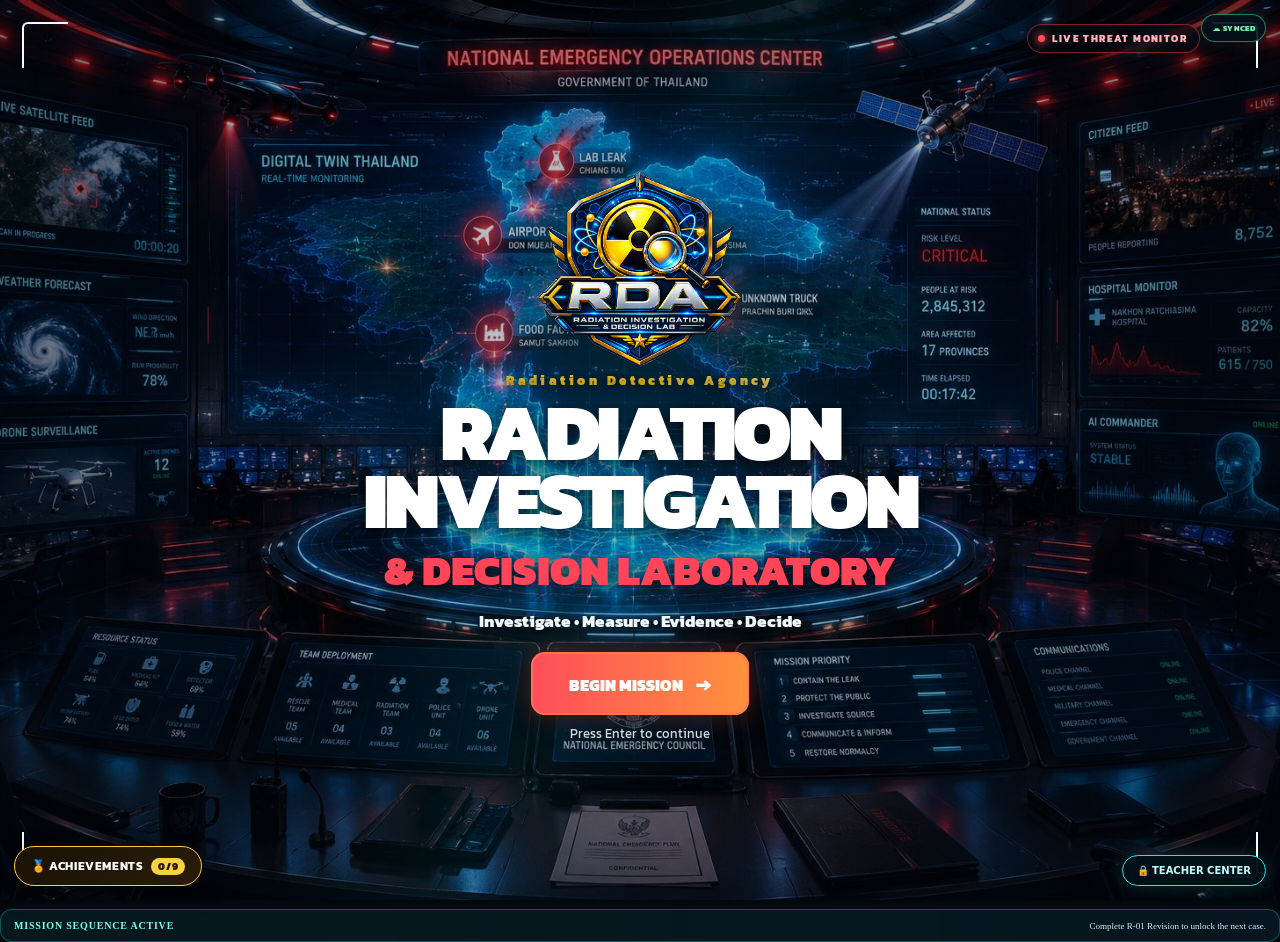
<file: missions/r03/index.html>
<!doctype html>
<html lang="th">
<head>
<meta charset="utf-8">
<meta name="viewport" content="width=device-width,initial-scale=1">
<title>RDA — R-03 VERIFY • Airport Security</title>
<link rel="preconnect" href="https://fonts.googleapis.com">
<link rel="preconnect" href="https://fonts.gstatic.com" crossorigin>
<link href="https://fonts.googleapis.com/css2?family=Kanit:wght@300;400;500;600;700;800&display=swap" rel="stylesheet">
<link rel="stylesheet" href="style.css">
<script src="../../shared/rda-rubric-v2.js"></script>

<style id="rdaResetUiFix">
/* ===== V2.8.1 RESET CONTROL UI FIX ===== */
.topbar{
  min-height:64px;
  align-items:center!important;
  gap:12px!important;
}
.topbar>.status,
.status{
  display:flex!important;
  align-items:center!important;
  justify-content:flex-end!important;
  gap:7px!important;
  flex-wrap:wrap!important;
  min-width:0;
}
.rda-reset-control{
  position:static!important;
  inset:auto!important;
  transform:none!important;
  margin:0!important;
  min-width:0!important;
  width:auto!important;
  max-width:100%!important;
  min-height:34px!important;
  padding:7px 11px!important;
  display:inline-flex!important;
  align-items:center!important;
  justify-content:center!important;
  white-space:nowrap!important;
  overflow:hidden!important;
  text-overflow:ellipsis!important;
  border-radius:10px!important;
  line-height:1!important;
  font-size:10px!important;
  font-weight:700!important;
  z-index:auto!important;
}
@media(max-width:780px){
  .topbar{
    display:grid!important;
    grid-template-columns:minmax(0,1fr) auto!important;
    align-items:start!important;
    padding:10px 12px!important;
  }
  .topbar>div:first-child{min-width:0}
  .topbar h2{
    margin:0!important;
    font-size:clamp(15px,4vw,20px)!important;
    line-height:1.15!important;
  }
  .topbar>.status,.status{
    max-width:46vw!important;
    gap:5px!important;
  }
  .topbar .pill{
    padding:5px 7px!important;
    font-size:7px!important;
    white-space:nowrap!important;
  }
  .rda-reset-control{
    min-height:30px!important;
    padding:6px 8px!important;
    font-size:8px!important;
  }
}
@media(max-width:520px){
  .topbar{
    grid-template-columns:1fr!important;
    gap:7px!important;
  }
  .topbar>.status,.status{
    max-width:none!important;
    width:100%!important;
    justify-content:flex-start!important;
  }
  .rda-reset-control{
    margin-left:auto!important;
  }
}
</style>
<style id="nativeMissionLearningSpine">
.native-learning-spine{max-width:1280px;margin:12px auto 18px;padding:14px 16px;border:1px solid rgba(45,226,230,.22);border-radius:16px;background:linear-gradient(135deg,rgba(6,35,46,.94),rgba(4,20,29,.96));box-shadow:0 16px 45px rgba(0,0,0,.18)}
.native-spine-head{display:grid;grid-template-columns:minmax(260px,.8fr) 1.2fr;gap:18px;align-items:center}.native-spine-head small{display:block;color:#2de2e6;font-size:8px;font-weight:900;letter-spacing:.14em}.native-spine-head strong{display:block;margin-top:3px;color:#fff;font-size:16px}.native-spine-head p{margin:0;color:#b9d4dc;font-size:12px}
.native-spine-flow{display:flex;gap:6px;overflow:auto;margin-top:11px;padding-bottom:2px}.native-spine-flow span{flex:1;min-width:110px;padding:8px 9px;border:1px solid rgba(255,255,255,.07);border-radius:10px;color:#f4c430;font-size:9px;font-weight:900;background:rgba(255,255,255,.025)}.native-spine-flow b{display:block;margin-top:2px;color:#dffcff;font-size:8px;letter-spacing:.03em}
@media(max-width:760px){.native-spine-head{grid-template-columns:1fr}.native-spine-flow span{min-width:125px}}
</style>
<style id="r03IntegratedMissionV440">
.r03-integrated-flow{position:sticky;top:8px;z-index:7000;max-width:720px;margin:8px auto 10px;display:flex;justify-content:center;gap:4px;padding:6px;border-radius:999px;background:rgba(2,18,28,.92);border:1px solid rgba(55,213,228,.22);backdrop-filter:blur(10px)}
.r03-integrated-flow span{font-size:8px;font-weight:900;padding:6px 10px;border-radius:999px;color:#688592;white-space:nowrap}.r03-integrated-flow span.active{background:#20d6e5;color:#03202b}.r03-integrated-flow span.done{color:#60efb6}
.r03-predict-card{margin:16px 0;padding:16px;border-radius:15px;border:1px solid rgba(53,219,232,.25);background:linear-gradient(135deg,rgba(7,34,47,.96),rgba(4,22,32,.98))}
.r03-predict-card h4{margin:0 0 6px;color:#fff}.r03-predict-card p{color:#94b5bf;font-size:12px}.r03-predict-options{display:grid;grid-template-columns:repeat(3,1fr);gap:9px;margin:12px 0}.r03-predict-options button{padding:12px;border-radius:11px;border:1px solid #20586c;background:#092838;color:#fff;cursor:pointer}.r03-predict-options button.active{border-color:#f2c84c;background:rgba(242,200,76,.12)}
.r03-predict-card textarea{width:100%;box-sizing:border-box;min-height:90px;padding:12px 14px;border-radius:12px;border:1px solid #235e70;background:#061923;color:#f3fbff;font-family:inherit;font-size:14px;line-height:1.55;resize:vertical}
.r03-auto-evidence{display:grid;grid-template-columns:repeat(3,minmax(0,1fr));gap:10px;margin:14px 0}.r03-auto-evidence>div{padding:14px;border-radius:13px;border:1px solid rgba(52,218,230,.20);background:#071d29}.r03-auto-evidence small,.r03-auto-evidence b{display:block}.r03-auto-evidence small{color:#4bddea;font-size:8px;font-weight:900}.r03-auto-evidence b{color:#fff;margin-top:6px;font-size:14px}
@media(max-width:1050px){.r03-identity strong,.r03-integrated-flow{overflow-x:auto;justify-content:flex-start}.r03-predict-options,.r03-auto-evidence{grid-template-columns:1fr}}
</style>







<style id="r03FixedSidebarNoScrollV443">
/* === R03 sidebar: fixed to viewport, no independent scroll === */
html,body{
  margin:0!important;
  padding:0!important;
  width:100%!important;
  min-height:100%!important;
  overflow-x:hidden!important;
  overflow-y:auto!important;
}

/* Use normal document flow for main; sidebar is taken out of flow */
.app{
  display:block!important;
  width:100%!important;
  min-height:100vh!important;
  position:relative!important;
}

/* Fixed left rail, visually stable like R01/R02 */
.sidebar{
  position:fixed!important;
  top:0!important;
  left:0!important;
  bottom:0!important;
  width:250px!important;
  min-width:250px!important;
  max-width:250px!important;
  height:100vh!important;
  max-height:100vh!important;
  margin:0!important;
  padding:20px 15px!important;
  box-sizing:border-box!important;
  overflow:hidden!important;
  overflow-y:hidden!important;
  overscroll-behavior:none!important;
  z-index:9500!important;
  background:rgba(2,12,20,.94)!important;
  backdrop-filter:blur(18px)!important;
  border-right:1px solid rgba(79,195,247,.18)!important;
}
.sidebar::-webkit-scrollbar{display:none!important}

/* Main gets exactly one sidebar offset, no double shifting */
.main{
  margin:0 0 0 250px!important;
  width:calc(100% - 250px)!important;
  max-width:none!important;
  min-width:0!important;
  padding:22px 28px 50px!important;
  box-sizing:border-box!important;
  overflow:visible!important;
}

/* Content uses full remaining width */
.topbar,
.dashboard-hero,
.r03-operations,
.r03-dashboard-bottom,
.mission-shell,
.page,
.page.active{
  width:100%!important;
  max-width:100%!important;
  min-width:0!important;
  box-sizing:border-box!important;
}

/* Compact rail so it fits 100vh without a scrollbar */
.sidebar .brand{
  margin-bottom:8px!important;
  padding-bottom:10px!important;
}
.sidebar .rda-nav-item{
  min-height:46px!important;
  padding:8px 10px!important;
  margin:3px 0!important;
}
.sidebar .rda-section-title{
  margin:8px 0 5px!important;
}
.sidebar .rda-mission-item{
  min-height:42px!important;
  padding:7px 8px!important;
  margin:3px 0!important;
}
.sidebar .side-card{
  margin-top:7px!important;
  padding:9px!important;
}
.sidebar .objective-box{
  min-height:0!important;
  overflow:hidden!important;
}
.sidebar .objective-list{
  max-height:none!important;
  overflow:hidden!important;
}
.sidebar .objective-list>div{
  padding:3px 0!important;
  font-size:8.5px!important;
}

/* Keep one process bar only */
#phaseStrip,#stepNav{display:none!important}
#r03IntegratedFlow{
  position:sticky!important;
  top:8px!important;
  z-index:7000!important;
  width:max-content!important;
  max-width:100%!important;
  margin:8px auto 12px!important;
  display:flex!important;
  flex-wrap:nowrap!important;
  overflow:hidden!important;
}

/* Floating airport widgets must never overlap the sidebar */
.airport-cctv,
.airport-monitor,
.flight-info{
  max-width:min(320px,calc(100vw - 310px))!important;
}

/* Small screens: hide rail rather than compress mission */
@media(max-width:900px){
  .sidebar{display:none!important}
  .main{
    margin-left:0!important;
    width:100%!important;
    padding:14px 14px 88px!important;
  }
}
</style>


<style id="r03HeaderMergedV444">
.topbar{
  margin-bottom:8px!important;
  padding:14px 18px!important;
  align-items:center!important;
}
.r03-header-copy{
  min-width:0!important;
  flex:1 1 auto!important;
}
.r03-kicker{
  color:#48ddec!important;
  font-size:9px!important;
  font-weight:900!important;
  letter-spacing:.10em!important;
  margin-bottom:3px!important;
}
.r03-header-copy h2{
  margin:0!important;
  color:#fff!important;
  font-size:24px!important;
  line-height:1.05!important;
  letter-spacing:-.01em!important;
}
.r03-subtitle{
  color:#f2c94c!important;
  font-size:11px!important;
  font-weight:900!important;
  margin-top:4px!important;
}
.r03-header-copy .muted{
  margin-top:4px!important;
  font-size:11px!important;
}
#r03IntegratedFlow{
  margin:0 auto 12px!important;
  top:8px!important;
}
</style>


<style id="r03SystemUiRefinedV445">
/* ===== FINAL R03 MISSION UI ===== */

/* Keep ONLY one process bar */
#phaseStrip,
#stepNav,
.phase-roadmap,
.objective-path{
  display:none!important;
}

/* Main mission card should immediately present current objective */
#mission .mission-header{
  padding:0!important;
  margin:0!important;
  background:transparent!important;
  border:0!important;
  box-shadow:none!important;
}
#mission .mission-header > .pill,
#mission .mission-header > h2,
#mission .mission-header > p{
  display:none!important;
}

/* Single R03 header */
.topbar{
  padding:13px 18px!important;
  margin-bottom:6px!important;
  border-radius:16px!important;
  border:1px solid rgba(53,215,230,.20)!important;
  background:linear-gradient(90deg,rgba(4,24,35,.96),rgba(7,42,55,.93),rgba(4,24,35,.96))!important;
}
.r03-header-copy h2{
  font-size:22px!important;
}
.r03-header-copy .r03-subtitle{
  font-size:10px!important;
}

/* One-line mission process */
#r03IntegratedFlow{
  margin:6px auto 14px!important;
  padding:6px 9px!important;
  display:flex!important;
  flex-wrap:nowrap!important;
  justify-content:center!important;
  align-items:center!important;
  gap:2px!important;
  max-width:720px!important;
  overflow:hidden!important;
}
#r03IntegratedFlow span{
  padding:6px 11px!important;
  font-size:8px!important;
  white-space:nowrap!important;
}

/* Mission layout: current objective dominates */
.mission-layout{
  display:grid!important;
  grid-template-columns:minmax(0,1fr) 250px!important;
  gap:14px!important;
  align-items:start!important;
}
.stage{
  min-height:560px!important;
  padding:20px!important;
  border-radius:18px!important;
  background:linear-gradient(145deg,rgba(4,29,41,.97),rgba(4,20,30,.97))!important;
  border:1px solid rgba(48,213,226,.24)!important;
  box-shadow:0 18px 46px rgba(0,0,0,.26)!important;
}
.mission-side{
  padding:16px!important;
  border-radius:16px!important;
  background:rgba(4,26,37,.94)!important;
  border:1px solid rgba(50,208,222,.20)!important;
}

/* Current objective block */
.mission-callout{
  display:grid!important;
  grid-template-columns:auto 1fr auto!important;
  gap:12px!important;
  align-items:center!important;
  padding:14px 16px!important;
  margin-bottom:18px!important;
  border-radius:14px!important;
  border:1px solid rgba(44,220,230,.20)!important;
  background:linear-gradient(90deg,rgba(8,54,66,.55),rgba(5,31,42,.65))!important;
}
.mission-callout .call-icon{
  width:42px!important;
  height:42px!important;
  display:grid!important;
  place-items:center!important;
  border-radius:50%!important;
  background:rgba(45,220,230,.12)!important;
  border:1px solid rgba(45,220,230,.20)!important;
}
.mission-callout h4{
  margin:0 0 3px!important;
  color:#50e1eb!important;
  font-size:11px!important;
  letter-spacing:.06em!important;
}
.mission-callout p{
  margin:0!important;
  color:#dcecf1!important;
  font-size:13px!important;
  line-height:1.45!important;
}
.call-step{
  color:#f2cc4c!important;
  font-size:10px!important;
  font-weight:900!important;
}

/* Evidence visual cards */
.evidence-grid{
  display:grid!important;
  grid-template-columns:repeat(4,minmax(0,1fr))!important;
  gap:10px!important;
  margin:14px 0!important;
}
.evidence-card{
  min-height:190px!important;
  padding:15px!important;
  border-radius:14px!important;
  background:linear-gradient(180deg,rgba(8,43,56,.90),rgba(4,25,35,.96))!important;
  border:1px solid rgba(57,206,221,.20)!important;
  transition:.2s ease!important;
}
.evidence-card:hover{
  transform:translateY(-2px)!important;
  border-color:rgba(53,226,237,.48)!important;
}
.evidence-card.opened{
  border-color:rgba(92,242,183,.34)!important;
  box-shadow:0 0 0 1px rgba(92,242,183,.05) inset!important;
}
.evidence-icon{
  font-size:28px!important;
  margin-bottom:8px!important;
}

/* Prediction panel */
.r03-predict-card{
  margin-top:16px!important;
  padding:17px!important;
  border-radius:15px!important;
}
.r03-predict-options{
  grid-template-columns:repeat(3,minmax(0,1fr))!important;
}
.r03-predict-card textarea{
  min-height:96px!important;
  background:#061923!important;
  color:#f5fcff!important;
}

/* Footer = clear BACK/NEXT controls */
.stage-footer{
  display:flex!important;
  justify-content:space-between!important;
  align-items:center!important;
  margin-top:20px!important;
  padding-top:15px!important;
  border-top:1px solid rgba(255,255,255,.06)!important;
}
.stage-footer .btn{
  min-height:44px!important;
}

/* Environmental HUDs are smaller/supportive */
.airport-cctv{
  max-width:260px!important;
}
.flight-info{
  transform:scale(.88)!important;
  transform-origin:bottom left!important;
}
.airport-monitor{
  transform:scale(.90)!important;
  transform-origin:bottom right!important;
}

/* Sidebar stable / no own scroll */
.sidebar{
  overflow:hidden!important;
  overflow-y:hidden!important;
}
.sidebar::-webkit-scrollbar{display:none!important}

/* Hide student-facing legacy Passport/Teacher pages */
#passport,#teacher{
  display:none!important;
}

@media(max-width:1200px){
  .evidence-grid{grid-template-columns:repeat(2,minmax(0,1fr))!important}
  .mission-layout{grid-template-columns:1fr!important}
  .mission-side{display:none!important}
}
</style>


<style id="r03PortalZeroV450">
/* Single flow only */
.phase-roadmap,.objective-path,#phaseRoadmap,#objectivePath,#phaseStrip,#stepNav{display:none!important}

/* Mission header */
.r03-portal-header{display:flex!important;align-items:center!important;justify-content:space-between!important;gap:16px!important;padding:14px 16px!important;margin-bottom:12px!important;background:linear-gradient(90deg,rgba(3,28,40,.97),rgba(5,49,62,.95))!important;border:1px solid rgba(48,217,231,.25)!important;border-radius:16px!important}
.r03-portal-title h2{margin:5px 0 2px!important;color:#fff!important;font-size:22px!important}.r03-portal-title p{margin:0!important;font-size:11px!important}
#r03IntegratedFlow{display:flex!important;flex-wrap:nowrap!important;gap:3px!important;padding:6px!important;border-radius:999px!important;background:#031923!important;border:1px solid rgba(55,213,228,.22)!important;overflow:hidden!important}
#r03IntegratedFlow span{padding:6px 9px!important;border-radius:999px!important;font-size:8px!important;font-weight:900!important;color:#698592!important;white-space:nowrap!important}
#r03IntegratedFlow span.active{background:#20d6e5!important;color:#04212c!important}#r03IntegratedFlow span.done{color:#5ee8b2!important}

/* Opening alert */
.r03-alert-hero{display:grid;grid-template-columns:56px 1fr 170px;gap:16px;align-items:center;padding:20px;border:1px solid rgba(255,73,87,.42);border-radius:18px;background:radial-gradient(circle at 12% 50%,rgba(255,41,61,.16),transparent 34%),linear-gradient(135deg,#071d29,#07131d);box-shadow:0 0 40px rgba(255,36,58,.08)}
.r03-alert-pulse{width:50px;height:50px;display:grid;place-items:center;border-radius:50%;background:#ff334d;color:#fff;font-size:28px;font-weight:900;box-shadow:0 0 0 0 rgba(255,51,77,.45);animation:r03pulse 1.4s infinite}
@keyframes r03pulse{70%{box-shadow:0 0 0 18px rgba(255,51,77,0)}100%{box-shadow:0 0 0 0 rgba(255,51,77,0)}}
.r03-alert-hero h2{margin:4px 0;color:#fff}.r03-alert-hero p{margin:0;color:#c7dbe2}.r03-board-time{text-align:center;padding:12px;border-radius:13px;background:#071823;border:1px solid #1f5162}.r03-board-time small,.r03-board-time span{display:block;font-size:8px;color:#7899a4}.r03-board-time b{display:block;font-size:28px;color:#ffc62d}
.r03-mission-question{margin-top:14px;padding:16px;border-radius:14px;background:#082431;border:1px solid rgba(51,211,225,.22)}.r03-mission-question small{color:#43dce7;font-weight:900}.r03-mission-question h3{margin:6px 0;color:#fff}

/* Discover */
.r03-discover-grid{grid-template-columns:repeat(4,minmax(0,1fr))!important}
.r03-predict-card{border:1px solid rgba(255,198,45,.30)!important;background:linear-gradient(135deg,rgba(43,35,9,.38),rgba(4,24,34,.96))!important}

/* Training */
.r03-training-stage{min-height:330px!important;background:radial-gradient(circle at 50% 40%,rgba(41,216,232,.12),transparent 43%),#061822!important}.r03-training-stage .anim-icon{font-size:76px!important}.r03-animation-equation{margin:18px auto 0;max-width:620px;padding:12px 16px;border-radius:12px;border:1px solid rgba(54,220,230,.24);background:#04141d;color:#50dce8;font-weight:900;letter-spacing:.03em}

/* Scanner */
.r03-physics-note{margin-bottom:12px;padding:12px 14px;border-left:3px solid #37d9e6;background:rgba(5,43,56,.66);color:#cfe5ea;border-radius:8px}
.r03-scanner-wow{gap:14px!important}.r03-bg-card{padding:14px;border-radius:13px;background:#061923;border:1px solid rgba(62,220,231,.22);text-align:center}.r03-bg-card small,.r03-bg-card span{display:block;color:#7899a4;font-size:8px}.r03-bg-card strong{display:block;color:#62f0b6;font-size:28px;margin:4px 0}
.r03-mini-scan-table{margin-top:14px;border:1px solid rgba(57,205,220,.18);border-radius:13px;overflow:hidden}.r03-mini-scan-table>div{display:grid;grid-template-columns:70px 1fr 1fr 1fr;padding:8px 10px;background:#061923;border-bottom:1px solid rgba(255,255,255,.05)}.r03-mini-scan-table .head{color:#50dce8;font-size:8px;font-weight:900;background:#092b39}.r03-mini-scan-table b{color:#ffc62d}

/* Evidence Wall */
.r03-evidence-table{border:1px solid rgba(54,212,226,.22);border-radius:14px;overflow:hidden;margin:14px 0}.r03-evidence-table>div{display:grid;grid-template-columns:70px 100px 110px 110px minmax(220px,1fr);gap:8px;align-items:center;padding:11px 12px;background:#061923;border-bottom:1px solid rgba(255,255,255,.05)}.r03-evidence-table .thead{background:#0a3040;color:#4edeea;font-size:8px;font-weight:900}.r03-evidence-table .hot{background:linear-gradient(90deg,rgba(111,26,36,.32),#061923)}.r03-evidence-insight{display:flex;gap:12px;padding:13px;border-radius:12px;background:rgba(255,198,45,.08);border:1px solid rgba(255,198,45,.20)}.r03-evidence-insight b{color:#ffc62d}.r03-evidence-insight span{color:#d8e8ed}
.r03-dark-field{display:block;margin-top:14px;color:#dff3f6;font-size:11px;font-weight:800}.r03-dark-field textarea{display:block;width:100%;box-sizing:border-box;margin-top:7px;padding:13px 14px;border-radius:12px;border:1px solid #235d70;background:#061923;color:#f5fcff;font-family:inherit;line-height:1.55}

/* Debrief */
.r03-debrief-question{display:flex;gap:12px;align-items:center;padding:14px;border-radius:14px;background:#092937;border:1px solid rgba(51,216,229,.20)}.r03-debrief-question b{color:#fff}.r03-debrief-question p{margin:4px 0 0;color:#b8d0d7}.r03-atom-review{display:grid;gap:10px}

/* Secondary Alarm */
.r03-secondary-alarm{display:grid;grid-template-columns:18px 1fr 150px;gap:15px;align-items:center;padding:16px 18px;border-radius:17px;background:linear-gradient(90deg,rgba(92,15,28,.66),rgba(16,24,33,.96));border:1px solid rgba(255,73,91,.48);box-shadow:0 0 36px rgba(255,38,60,.09)}.alarm-light{width:14px;height:14px;border-radius:50%;background:#ff304c;box-shadow:0 0 18px #ff304c;animation:r03blink .8s infinite}@keyframes r03blink{50%{opacity:.25}}.r03-secondary-alarm small{color:#ff8191;font-weight:900}.r03-secondary-alarm h2{margin:3px 0;color:#fff}.r03-secondary-alarm p{margin:0;color:#d8e8ed}.alarm-code{text-align:center;color:#ff7183;font-weight:900;border-left:1px solid rgba(255,255,255,.12)}
.r03-before-after{display:grid;grid-template-columns:1fr auto 1fr auto 1fr;gap:10px;align-items:center;margin:14px 0}.r03-before-after>div{padding:13px;border-radius:13px;background:#071d28;border:1px solid rgba(55,207,221,.18);text-align:center}.r03-before-after small,.r03-before-after b,.r03-before-after span{display:block}.r03-before-after small{color:#7496a1;font-size:8px}.r03-before-after b{color:#fff;font-size:19px;margin:4px}.r03-before-after span{color:#9bb5bd;font-size:9px}.r03-before-after i{color:#ffc62d;font-size:20px}
.r03-board-grid{display:grid;grid-template-columns:1fr 1fr;gap:14px}.r03-decision-evidence{display:grid;gap:8px}.r03-decision-evidence button{display:flex;gap:9px;text-align:left;padding:11px 12px;border-radius:11px;border:1px solid #1f5364;background:#071d29;color:#dbeef2;cursor:pointer}.r03-decision-evidence button.active{border-color:#55e7b4;background:rgba(40,137,99,.17)}.r03-decision-evidence button span{color:#53e3b1;font-weight:900}.r03-security-choices{grid-template-columns:repeat(3,1fr)!important}.r03-security-choices .choice{min-height:82px!important}.r03-security-choices small{font-size:8px;color:#96b0b8}.r03-intercept-btn{width:100%;min-height:50px;margin-top:12px!important;background:linear-gradient(90deg,#ffad20,#ffd44d)!important;color:#111!important}

/* Complete */
.r03-secured-banner{padding:20px;border-radius:17px;background:radial-gradient(circle at 50% 0,rgba(63,241,178,.13),transparent 50%),#061923;border:1px solid rgba(84,235,180,.29)}.r03-secured-banner small{color:#57e7b4;font-weight:900}.r03-secured-banner h1{margin:6px 0;color:#fff;font-size:42px}.r03-secured-banner p{margin:0;color:#b9d2d8}.r03-before-after.final{max-width:850px;margin:18px auto}.r03-verify-stamp{max-width:440px;margin:18px auto;padding:16px;border-radius:14px;border:1px solid rgba(255,198,45,.33);color:#ffc62d;letter-spacing:.08em}.r03-verify-stamp b{color:#fff}

/* Sidebar no internal scroll */
.sidebar{overflow:hidden!important;overflow-y:hidden!important}.sidebar::-webkit-scrollbar{display:none!important}

@media(max-width:1150px){.r03-portal-header{flex-direction:column!important;align-items:flex-start!important}.r03-discover-grid{grid-template-columns:repeat(2,1fr)!important}.r03-board-grid{grid-template-columns:1fr!important}.r03-before-after{grid-template-columns:1fr!important}.r03-before-after i{transform:rotate(90deg)}}
</style>


<style id="r03UxUnlockV451">
/* Evidence synthesis */
.r03-synthesis-panel{margin-top:16px;border:1px solid rgba(51,214,228,.25);border-radius:15px;background:linear-gradient(145deg,#061d29,#051722);overflow:hidden}
.r03-synthesis-head{display:flex;justify-content:space-between;gap:16px;align-items:center;padding:12px 14px;border-bottom:1px solid rgba(255,255,255,.06);background:rgba(8,48,61,.45)}
.r03-synthesis-head small{display:block;color:#48dce8;font-size:8px;font-weight:900;letter-spacing:.06em}.r03-synthesis-head h4{margin:3px 0 0;color:#fff;font-size:13px}.r03-synthesis-head span{color:#f2c94c;font-size:8px;font-weight:900}
.r03-synthesis-panel textarea{display:block;width:100%;height:118px!important;min-height:118px!important;max-height:170px!important;box-sizing:border-box;padding:14px 16px;border:0;outline:none;resize:vertical;background:#051923;color:#f5fcff;font-family:inherit;font-size:14px;line-height:1.55}

/* Inspector Atom Debrief — full width, no squeezed column */
.r03-debrief-console,.r03-atom-console{width:100%;min-width:0;box-sizing:border-box}
.r03-debrief-top,.r03-atom-console-head{display:grid;grid-template-columns:minmax(0,1fr) 250px;gap:14px;align-items:center;padding:14px;border-radius:15px;background:linear-gradient(90deg,rgba(7,43,55,.9),rgba(5,25,35,.96));border:1px solid rgba(52,215,228,.22)}
.r03-atom-profile{display:flex;align-items:center;gap:12px;min-width:0}.r03-atom-profile .ai-avatar{flex:0 0 56px;width:56px;height:56px;display:grid;place-items:center;border-radius:14px;background:#0b3b4c;font-size:30px}.r03-atom-profile small{color:#48dce8;font-size:8px;font-weight:900}.r03-atom-profile h3{margin:3px 0;color:#fff;font-size:18px;line-height:1.25}.r03-atom-profile p{margin:4px 0 0;color:#bdd2d9;line-height:1.5}
.r03-live-evidence{padding:12px;border-radius:12px;background:#061923;border:1px solid rgba(87,235,181,.22)}.r03-live-evidence small,.r03-live-evidence b,.r03-live-evidence span{display:block}.r03-live-evidence small{color:#5ee7b5;font-size:8px;font-weight:900}.r03-live-evidence b{color:#fff;font-size:20px;margin:4px 0}.r03-live-evidence span{color:#91adb6;font-size:9px}
.r03-debrief-body{display:grid;grid-template-columns:300px minmax(0,1fr);gap:14px;margin-top:14px}.r03-user-evidence{padding:14px;border-radius:13px;background:#071d29;border:1px solid rgba(51,211,224,.18)}.r03-user-evidence small{color:#48dce8;font-size:8px;font-weight:900}.r03-user-evidence p{margin:7px 0 0;color:#dbecef;line-height:1.55;word-break:normal!important;overflow-wrap:break-word!important}
.r03-debrief-answer{margin-top:0!important}.r03-debrief-answer textarea{min-height:150px!important}

/* Final Atom console */
.r03-atom-console-grid{display:grid;grid-template-columns:minmax(0,1.35fr) minmax(280px,.65fr);gap:14px;margin-top:14px}.r03-atom-thread{min-height:240px;max-height:330px;overflow:auto;padding:12px;border-radius:13px;background:#061923;border:1px solid rgba(51,211,224,.18);display:grid;align-content:start;gap:9px}.r03-message{padding:11px 13px;border-radius:11px}.r03-message.atom{background:#0a3040;border-left:3px solid #45dce7}.r03-message.user{background:rgba(44,132,95,.16);border-left:3px solid #5de8b4}.r03-message b{font-size:8px;color:#52dce8}.r03-message p{margin:4px 0 0;color:#e3f0f3;line-height:1.5;word-break:normal!important;overflow-wrap:break-word!important}
.r03-atom-evidence-panel{padding:14px;border-radius:13px;background:#071d29;border:1px solid rgba(51,211,224,.18)}.r03-atom-evidence-panel small{color:#48dce8;font-size:8px;font-weight:900}.r03-atom-evidence-panel p{color:#dbecef;line-height:1.55}.r03-atom-rule{margin-top:12px;padding:11px;border-radius:10px;background:rgba(255,198,45,.08);border:1px solid rgba(255,198,45,.18)}.r03-atom-rule b,.r03-atom-rule span{display:block}.r03-atom-rule b{color:#ffc62d;font-size:9px}.r03-atom-rule span{color:#d9e8ec;font-size:10px;margin-top:3px}
.r03-chat-compose{display:grid;grid-template-columns:minmax(0,1fr) auto auto;gap:8px;margin-top:12px}.r03-chat-compose input{min-width:0;padding:12px 13px;border-radius:11px;border:1px solid #235b6d;background:#061923;color:#fff}

/* Emergency Intercept — full horizontal layout */
.r03-emergency-intercept{display:grid;grid-template-columns:minmax(250px,.9fr) minmax(360px,1.4fr) 170px;gap:16px;align-items:center;padding:18px 20px;border-radius:18px;border:1px solid rgba(255,71,91,.48);background:linear-gradient(100deg,rgba(94,15,29,.72),rgba(19,21,30,.98));box-shadow:0 0 42px rgba(255,39,61,.10)}
.r03-emergency-left{display:flex;align-items:center;gap:12px}.r03-emergency-left small{color:#ff7c8e;font-size:8px;font-weight:900;letter-spacing:.06em}.r03-emergency-left h2{margin:4px 0;color:#fff;font-size:24px}.r03-emergency-left p{margin:0;color:#d4e3e7;font-size:11px}
.r03-route-visual{display:flex;align-items:center;justify-content:center;gap:10px}.route-node{min-width:92px;padding:12px 9px;text-align:center;border-radius:12px;background:#071d29;border:1px solid rgba(255,255,255,.10);font-size:28px}.route-node b{display:block;margin-top:4px;font-size:9px;color:#fff}.r03-route-visual i{color:#ffbf2f;font-size:23px}
.r03-countdown{text-align:center;padding:13px;border-radius:13px;background:#180c13;border:1px solid rgba(255,72,91,.32)}.r03-countdown small,.r03-countdown b,.r03-countdown span{display:block}.r03-countdown small{color:#ff8998;font-size:8px}.r03-countdown b{font-size:34px;color:#fff;margin:3px 0}.r03-countdown span{color:#ff536b;font-size:10px;font-weight:900}

/* Ensure main content isn't squeezed by side summary on explain/decide */
#mission .mission-layout{grid-template-columns:minmax(0,1fr) 240px!important}
#mission .stage{min-width:0!important;overflow:visible!important}
#mission .mission-side{min-width:0!important}

/* Completion */
.r03-secured-complete .btn{margin:6px}

/* Responsive */
@media(max-width:1200px){
 .r03-debrief-top,.r03-atom-console-head,.r03-debrief-body,.r03-atom-console-grid,.r03-emergency-intercept{grid-template-columns:1fr!important}
 .r03-route-visual{justify-content:flex-start;overflow-x:auto}
 #mission .mission-layout{grid-template-columns:1fr!important}
 #mission .mission-side{display:none!important}
}
</style>

</head>
<body><div class="native-learning-spine" data-native-r="3">
      <div class="native-spine-head"><div><small>NATIVE MISSION LEARNING FLOW</small><strong>R-03 • AIRPORT SECURITY</strong></div><p>ใช้ระยะทาง ค่าเครื่องตรวจ และหลักฐานสัมภาระเพื่อตัดสิน Allow / Deny</p></div>
      <div class="native-spine-flow"><span>1<b>PREDICT</b></span><span>2<b>SCREENING EVIDENCE</b></span><span>3<b>DISTANCE / DETECTOR MODEL</b></span><span>4<b>SCANNER SIMULATION</b></span><span>5<b>GENERATE EVIDENCE</b></span><span>6<b>DECIDE</b></span><span>7<b>EXPLAIN</b></span><span>8<b>FINAL REPORT</b></span></div>
    </div><div class="airport-plane">✈️</div><div class="alarm-light"></div><div class="runway-lights"></div>

<div class="airport-sky"><i class="cloud c1"></i><i class="cloud c2"></i></div>
<div class="terminal-glass"></div>
<div class="lens-flare"></div>
<div class="aircraft-large">✈️</div>
<div class="baggage-cart">🚜🧳</div>
<div class="security-car">🚓</div>
<div class="walker w1">🚶</div><div class="walker w2">🧍‍♀️</div><div class="walker w3">🧑‍✈️</div>
<div class="portal-world"></div>
<button id="ambientToggle" class="ambient-toggle" onclick="toggleAmbient()">🔊 Airport Ambience</button>
<div class="cctv">
  <div class="cctv-head"><span id="cctvCam">CAM 03 • GATE B3</span><b>● LIVE</b></div>
  <div class="cctv-view"></div>
</div>
<div class="flight-board">
  <div class="flight-row"><b>TG421</b><span>KORAT → BKK</span><span class="hold">SCREENING</span></div>
  <div class="flight-row"><b>FD318</b><span>KORAT → CNX</span><span class="ok">BOARDING</span></div>
  <div class="flight-row"><b>WE122</b><span>KORAT → HKT</span><span class="ok">ON TIME</span></div>
</div>

<div class="world"><div id="worldPhoto" class="world-photo"></div><div class="grid"></div><div class="scan"></div><div class="radar"></div><i class="particle p1"></i><i class="particle p2"></i><i class="particle p3"></i><i class="particle p4"></i><div class="vignette"></div></div>
<div class="hud"><div class="hud-row"><span>DOSE RATE</span><b id="liveDose">0.12 μSv/h</b></div><div class="hud-row"><span>CASE STATUS</span><b id="liveStatus">R-03 READY</b></div><div class="hud-row"><span>FLIGHT</span><b>TG421 • GATE B3</b></div></div>
<div class="app">
<aside class="sidebar">
<div class="brand"><img src="../../assets/logo.png"><div><h1>Radiation Detective Agency</h1><small>RDA</small></div></div>
<div class="nav">
<button data-page="dashboard" class="active">🏢 Headquarters</button>
<div class="section-title">📁 Operations</div>
<button class="current-mission" data-page="mission">● R-03 Mission <small>Current</small></button>


</div>
<div class="side-card"><b>นักสืบเกศกร</b><div class="muted">Intermediate Detective</div><div class="xpbar"><span id="sideXpBar"></span></div><small id="sideXp">0 / 200 XP</small></div>
</aside>
<main class="main">

<div class="topbar"><div class="r03-header-copy">
  <div class="r03-kicker">R-03 • VERIFY</div>
  <h2 id="pageTitle">AIRPORT SECURITY PROTOCOL</h2>
  <div class="r03-subtitle">VERIFY THE SUSPICIOUS LUGGAGE</div>
  <div class="muted">Korat International Airport • Radiation Security Terminal</div>
</div><div class="status"><span class="pill">⭐⭐⭐ Intermediate</span><span class="pill">50 นาที</span><button class="btn btn-ghost rda-reset-control" onclick="resetGame()" aria-label="รีเซ็ตภารกิจ" title="รีเซ็ตภารกิจ">↻ รีเซ็ต</button></div></div>

<section id="dashboard" class="page active">
<div class="dashboard-hero">
<div class="dashboard-copy"><span class="pill">RDA • CURRENT MISSION</span><h1>R-03 • VERIFY<br><span>AIRPORT SECURITY</span></h1><p>Radiation Portal Monitor ตรวจพบสัญญาณรังสีผิดปกติที่ Gate B3 คุณต้องตรวจสอบกระเป๋า 5 ใบ ใช้ข้อมูลจาก Detector และหลักฐานหลายแหล่ง เพื่อตัดสินใจว่า CLEAR • HOLD • DENY อย่างมีเหตุผล</p><div class="dashboard-actions"><button class="btn btn-primary" onclick="acceptMission()">▶ รับภารกิจ</button><button class="btn btn-secondary" onclick="toastMsg('เส้นทาง: Mission Brief → Evidence → Animation → Scanner Simulation → Polya → AI → Report')">ดูรายละเอียดภารกิจ</button></div><div class="quick-steps"><div><b>1</b><span>รับคดี<br><small>อ่านเหตุการณ์และเปิดหลักฐาน</small></span></div><div><b>2</b><span>สแกน<br><small>ตรวจสัมภาระ 5 ใบ</small></span></div><div><b>3</b><span>ตัดสินใจ<br><small>Allow หรือ Deny พร้อมเหตุผล</small></span></div></div></div>
<div class="case-file"><div class="file-tag">R-03</div><div class="file-icon">✈️</div><div class="file-title">VERIFY THE<br>SUSPICIOUS LUGGAGE</div><div class="file-status">CURRENT MISSION</div></div>
</div>
<div class="card" style="margin-top:16px"><h3>Learning Outcomes</h3><div class="notice success">วิเคราะห์ข้อมูลจากเครื่องตรวจรังสี • อธิบายหลักการตรวจจับกัมมันตภาพรังสี • จำแนกชนิดรังสีจากหลักฐาน • ตัดสินใจโดยใช้ข้อมูลหลายแหล่ง</div></div>
<div class="r03-operations card"><div class="r03-operations-head"><div><span class="pill">OPERATIONS</span><h2>เลือกภารกิจของคุณ</h2></div><div class="r03-stats"><div><small>Completed</small><b>2 / 6</b></div><div><small>Total XP</small><b id="r03TotalXp">300 / 500</b></div><div><small>Rank</small><b>Radiation Safety Officer</b></div></div></div><div class="r03-operation-grid"><article class="r03-operation-card completed"><span class="r03-status completed">COMPLETED</span><div class="r03-code">R-01</div><div class="r03-icon">☢️</div><h3>Nuclear Lab</h3><p>The Mystery Box</p><div class="r03-card-progress"><span style="width:100%"></span></div></article><article class="r03-operation-card completed"><span class="r03-status completed">COMPLETED</span><div class="r03-code">R-02</div><div class="r03-icon">🏥</div><h3>R-02 • PROTECT</h3><p>Protect the Medical Team</p><div class="r03-card-progress"><span style="width:100%"></span></div></article><article class="r03-operation-card current" onclick="acceptMission()"><span class="r03-status current">CURRENT MISSION</span><div class="r03-code">R-03</div><div class="r03-icon">✈️</div><h3>Airport Security</h3><p>Verify the Suspicious Luggage</p><div class="r03-card-progress"><span id="r03CardProgress"></span></div></article><article class="r03-operation-card locked"><span class="r03-status locked">LOCKED</span><div class="r03-code">R-04</div><div class="r03-icon">🥫</div><h3>Food Truth</h3><p>Food Irradiation</p></article><article class="r03-operation-card locked"><span class="r03-status locked">LOCKED</span><div class="r03-code">R-05</div><div class="r03-icon">🚨</div><h3>Emergency Response</h3><p>Radiation Incident</p></article><article class="r03-operation-card locked"><span class="r03-status locked">LOCKED</span><div class="r03-code">R-06</div><div class="r03-icon">🏛️</div><h3>Mission Phoenix</h3><p>Final Operation</p></article></div></div><div class="r03-dashboard-bottom"><section class="card r03-news"><span class="pill">RDA NEWS FEED</span><h2>ข่าวสารล่าสุด</h2><div class="r03-feed"><div><span>✈️</span><p>Radiation Portal ตรวจพบค่ารังสีผิดปกติที่ Gate B3</p><small>NEW</small></div><div><span>📟</span><p>Detector และฐานข้อมูล Nuclear Medicine พร้อมใช้งาน</p><small>NEW</small></div><div><span>🧳</span><p>สัมภาระ 5 ใบถูกส่งเข้าสู่พื้นที่ตรวจสอบพิเศษ</p><small>LIVE</small></div></div></section><section class="card r03-progress-card"><span class="pill">MISSION PROGRESS</span><div class="r03-progress-layout"><div id="r03Radial" class="r03-radial"><div><b id="r03DashPct">0%</b><small>R-03</small></div></div><div class="r03-progress-legend"><p><i class="done"></i> R-01 Completed</p><p><i class="done"></i> R-02 Completed</p><p><i class="current"></i> R-03 Current Mission</p><p><i class="locked"></i> R-04–R-06 Locked</p></div></div></section><section class="card r03-tip"><span class="pill">RDA TIP OF THE DAY</span><h2>ตรวจพบรังสี ไม่ได้แปลว่าเป็นวัตถุอันตรายเสมอไป</h2><p>ควรพิจารณาค่า CPM, Dose Rate, ระยะตรวจ แหล่งกำเนิด และเอกสารกำกับร่วมกัน ก่อนตัดสินใจ ALLOW, HOLD หรือ DENY</p><div class="r03-tip-tags"><span>TIME</span><span>DISTANCE</span><span>SHIELDING</span><span>DOCUMENTS</span></div></section></div>
</section>

<section id="mission" class="page">
<div class="mission-shell">
<div class="card mission-header r03-portal-header">
      <div class="r03-portal-title">
        <span class="pill">R-03 • VERIFY</span>
        <h2>PORTAL ZERO • THE SUSPICIOUS LUGGAGE</h2>
        <p class="muted">Airport Security Protocol • Detector + Background + Evidence → CLEAR • HOLD • DENY</p>
      </div>
      <div id="r03IntegratedFlow" class="r03-integrated-flow">
        <span data-flow="discover">DISCOVER</span>
        <span data-flow="predict">PREDICT</span>
        <span data-flow="test">TEST</span>
        <span data-flow="evidence">BUILD EVIDENCE</span>
        <span data-flow="explain">EXPLAIN</span>
        <span data-flow="decide">DECIDE</span>
      </div>
    </div>
    <div class="mission-layout"><div id="stage" class="card stage"></div><aside class="card mission-side"><div class="muted">MISSION STATUS</div><div id="missionPct" class="side-progress">0%</div><div class="xpbar"><span id="missionBar"></span></div><div class="notice" style="margin-top:13px"><b>CURRENT OBJECTIVE:</b><div id="currentTask" class="muted">รับภารกิจ</div></div><div id="missionChecklist" class="side-list"></div></aside></div>
</div>
</section>
<section id="passport" class="page"><div class="card" id="passportContent"></div></section>
<section id="teacher" class="page"><div class="card" id="teacherContent"></div></section>
</main>
</div>
<div id="toast" class="toast hidden"></div>
<script src="script.js" defer></script>
<script src="../../classroom-config.js"></script>
<script src="../../shared/rda-classroom-backend.js"></script>
<script src="../../shared/rda-master.js"></script>
<script src="../../shared/rda-unlock-bridge.js"></script>
<script src="../../shared/rda-story.js"></script>

<!-- RDA CASE ARCHITECTURE V3 -->
<div id="r03CaseLayer" class="rda-case-layer" aria-hidden="true"><div class="rda-case-shell">
<header class="rda-case-head"><div><small>Radiation Detective Agency</small><h2>R-03 — AIRPORT SECURITY PROTOCOL</h2><p>MISSION QUESTION • จะใช้ Detector + Evidence เพื่อตัดสินใจ CLEAR • HOLD • DENY ได้อย่างไร?</p></div><button id="r03CaseClose">×</button></header>
<div class="rda-case-progress"><span data-step="1">1 PREDICTION</span><span data-step="2">2 SIMULATION</span><span data-step="3">3 EVIDENCE</span><span data-step="4">4 REASONING</span><span data-step="5">5 RISK</span><span data-step="6">6 DECISION</span><span data-step="7">7 FEEDBACK</span><span data-step="8">8 REVISION</span></div>
<section data-rda-case="r03" data-case-step="1"><small>MISCONCEPTION TRAP</small><h3>Prediction ก่อนเห็นหลักฐาน</h3><p class="rda-prompt">“ถ้าอยู่ห่างจากแหล่งกำเนิดมากพอ เวลาที่อยู่ในพื้นที่จะไม่สำคัญ”</p><div class="rda-row"><button data-predict="agree">เห็นด้วย</button><button data-predict="disagree">ไม่เห็นด้วย</button><button data-predict="unsure">ไม่แน่ใจ</button></div><label>เหตุผลเบื้องต้น<textarea id="r03PredictionReason"></textarea></label><div class="rda-confidence"><b>CONFIDENCE BEFORE</b><input id="r03ConfidenceBefore" type="range" min="1" max="5" value="3"><output id="r03ConfidenceBeforeOut">3/5</output></div><button class="rda-primary" id="r03SavePrediction">LOCK PREDICTION → INVESTIGATE</button></section>
<section data-rda-case="r03" data-case-step="2" hidden><small>INVESTIGATION</small><h3>Simulation = Evidence Generator</h3><p>ทดลองเปลี่ยนระยะทางและเวลาสัมผัส แล้ว Capture ค่าที่สัมพันธ์กับ exposure</p><div class="rda-row"><button id="r03BackToMission">↗ OPEN LIVE SIMULATION</button><button id="r03CaptureEvidence">＋ CAPTURE EVIDENCE</button></div><div id="r03CaptureForm" class="rda-capture" hidden><label>สิ่งที่ทดลอง/แหล่งข้อมูล<input id="r03EvidenceTest" placeholder="เช่น Distance 1 m → 2 m / Time 2 → 10 min"></label><label>ผลที่สังเกต<input id="r03EvidenceObservation" placeholder="เช่น เมื่อระยะเพิ่ม อัตราการตรวจวัดลดลง"></label><label>ค่าหรือข้อมูลสำคัญ<input id="r03EvidenceValue" placeholder="เช่น 400 → 100 units"></label><button class="rda-primary" id="r03SaveEvidence">SAVE TO EVIDENCE BOARD</button></div><div id="r03MiniEvidence"></div><button class="rda-primary" id="r03ToEvidence">EVIDENCE BOARD →</button></section>
<section data-rda-case="r03" data-case-step="3" hidden><small>EVIDENCE BOARD</small><h3>เลือกหลักฐานที่จะใช้สนับสนุนการตัดสินใจ</h3><p>เลือกอย่างน้อย 2 รายการ เลือกหลักฐานที่จะใช้สร้าง Claim และอธิบายด้วยหลักฟิสิกส์ในขั้น Reasoning</p><div id="r03EvidenceBoard" class="rda-evidence-board"></div><button class="rda-primary" id="r03ToDecision">CONTINUE → REASONING</button></section>

<section data-rda-case="r03" data-case-step="4" hidden>
  <small>PHYSICS REASONING</small>
  <h3>สร้าง Claim แล้วเชื่อม Evidence ด้วยหลักฟิสิกส์</h3>
  <p>ขั้นนี้ยังไม่ตัดสินใจ ให้ตอบก่อนว่า “หลักฐานบอกอะไร” และ “หลักฟิสิกส์อธิบายหลักฐานนั้นอย่างไร”</p>
  <label>CLAIM<textarea id="r03Claim"></textarea></label>
  <label>SELECTED EVIDENCE<textarea id="r03EvidenceText" readonly></textarea></label>
  <label>PHYSICS REASONING<textarea id="r03Reasoning" placeholder="เชื่อมหลัก distance–intensity และเวลาที่ได้รับรังสีกับ Evidence..."></textarea></label>
  <button class="rda-primary" id="r03ToRisk">REASONING COMPLETE → ASSESS RISK</button>
</section>

<section data-rda-case="r03" data-case-step="5" hidden>
  <small>RISK ASSESSMENT</small>
  <h3>หลักฐานชุดนี้บอกถึงความเสี่ยงระดับใด?</h3>
  <p>เลือกระดับ Risk หลังจากพิจารณา Evidence และ Physics Reasoning แล้ว</p>
  <div class="rda-row">
    <button data-risk="LOW">🟢 LOW</button>
    <button data-risk="MODERATE">🟡 MODERATE</button>
    <button data-risk="HIGH">🟠 HIGH</button>
    <button data-risk="CRITICAL">🔴 CRITICAL</button>
  </div>
  <button class="rda-primary" id="r03ToDecisionFinal">RISK ASSESSED → MAKE DECISION</button>
</section>

<section data-rda-case="r03" data-case-step="6" hidden>
  <small>FINAL DECISION</small>
  <h3>ตัดสินใจจาก Evidence + Physics Reasoning + Risk</h3>
  <label>DECISION<textarea id="r03Decision" placeholder="กำหนดระยะปลอดภัย/เวลาปฏิบัติงาน/มาตรการลด exposure..."></textarea></label>
  <div class="rda-confidence">
    <b>CONFIDENCE AFTER</b>
    <input id="r03ConfidenceAfter" type="range" min="1" max="5" value="3">
    <output id="r03ConfidenceAfterOut">3/5</output>
  </div>
  <button class="rda-primary" id="r03SubmitInitial">SUBMIT INITIAL DECISION</button>
</section>

<section data-rda-case="r03" data-case-step="7" hidden>
  <small>DIAGNOSTIC FEEDBACK</small>
  <h3>ตรวจคุณภาพการให้เหตุผลก่อนแก้ไข</h3>
  <div id="r03FeedbackBox" class="rda-feedback"></div>
  <button class="rda-primary" id="r03ToRevision">REVIEW FEEDBACK → REVISION</button>
</section>

<section data-rda-case="r03" data-case-step="8" hidden>
  <small>REVISION 01</small>
  <h3>ปรับเหตุผลและการตัดสินใจจาก Feedback</h3>
  <p>ระบบเก็บ Initial → Revision เพื่อแสดงพัฒนาการของการให้เหตุผลเชิงหลักฐาน</p>
  <label>REVISED PHYSICS REASONING<textarea id="r03RevisedReasoning"></textarea></label>
  <label>REVISED DECISION<textarea id="r03RevisedDecision"></textarea></label>
  <button class="rda-primary" id="r03SubmitRevision">SUBMIT REVISION & CLOSE CASE</button>
  <div id="r03RubricResult" class="rda-rubric-result"></div>
</section>
</div></div><button id="r03CaseButton" class="rda-case-button">☢ START CASE</button>

<style id="rdaCaseArchitectureStyles">
.rda-case-button{position:fixed;left:14px;bottom:58px;z-index:99998;border:1px solid #f4c430;border-radius:999px;padding:9px 14px;background:#061722;color:#ffe17d;font:800 11px system-ui;cursor:pointer;box-shadow:0 0 20px rgba(244,196,48,.18)}.rda-case-layer{position:fixed;inset:0;z-index:100100;display:none;align-items:center;justify-content:center;padding:14px;background:rgba(0,7,12,.91);backdrop-filter:blur(10px)}.rda-case-layer.open{display:flex}.rda-case-shell{width:min(1000px,97vw);max-height:94vh;overflow:auto;border:1px solid rgba(45,226,230,.4);border-radius:20px;background:#061722;padding:18px;color:#dcecf2;font-family:system-ui;box-shadow:0 0 60px rgba(45,226,230,.12)}.rda-case-head{display:flex;justify-content:space-between;gap:10px}.rda-case-head small,[data-rda-case]>small{color:#2de2e6;font-weight:900;letter-spacing:1.4px}.rda-case-head h2{margin:3px 0;color:#fff}.rda-case-head p{margin:0;color:#9bb1ba}.rda-case-head button{border:0;background:none;color:white;font-size:26px;cursor:pointer}.rda-case-progress{display:grid;grid-template-columns:repeat(8,1fr);gap:5px;margin:15px 0}.rda-case-progress span{padding:8px;text-align:center;border-radius:8px;background:#0a2633;color:#78929d;font-size:8px;font-weight:800}.rda-case-progress span.active{color:#fff;border:1px solid #2de2e6}[data-rda-case]{padding:13px;border:1px solid rgba(255,255,255,.08);border-radius:14px;background:rgba(255,255,255,.02)}[data-rda-case] h3{color:#fff}.rda-prompt{padding:12px;border-left:3px solid #f4c430;background:rgba(244,196,48,.05)}.rda-row{display:flex;gap:7px;flex-wrap:wrap;margin:9px 0}.rda-row button{border:1px solid rgba(45,226,230,.2);border-radius:9px;padding:8px 11px;background:#08222e;color:#dff;cursor:pointer}.rda-row button.selected{border-color:#f4c430;color:#ffe17d}[data-rda-case] label{display:grid;gap:5px;margin:9px 0;font-size:10px;font-weight:800}[data-rda-case] textarea,[data-rda-case] input{box-sizing:border-box;width:100%;border:1px solid rgba(45,226,230,.18);border-radius:9px;background:#03111a;color:#eefcff;padding:9px}[data-rda-case] textarea{min-height:75px}.rda-primary{border:1px solid #2de2e6;border-radius:9px;padding:10px 14px;background:#0b3543;color:#dfffff;font-weight:900;cursor:pointer}.rda-confidence{display:flex;gap:10px;align-items:center;margin:10px 0}.rda-confidence input{flex:1}.rda-evidence-board{display:grid;grid-template-columns:1fr 1fr;gap:8px;margin:12px 0}.rda-evidence-card{display:grid;gap:3px;padding:11px;border:1px solid rgba(45,226,230,.16);border-radius:11px;background:#061b25;cursor:pointer}.rda-evidence-card.selected{border-color:#f4c430;background:rgba(244,196,48,.05)}.rda-evidence-card small{color:#2de2e6}.rda-evidence-card em{color:#ffe17d}.rda-grid{display:grid;grid-template-columns:1fr 1fr;gap:9px}.rda-feedback div{padding:9px;margin:5px 0;border-left:3px solid #f4c430;background:rgba(244,196,48,.05)}.rda-rubric-result{display:flex;gap:12px;align-items:center;margin-top:12px;padding:12px;border:1px solid rgba(45,226,230,.2);border-radius:12px}.rda-rubric-result b{font-size:25px;color:#2de2e6}@media(max-width:700px){.rda-case-progress,.rda-evidence-board,.rda-grid{grid-template-columns:1fr}.rda-case-shell{max-height:96vh;padding:12px}}
</style>
<script id="r03CaseArchitectureScript">
(()=>{const MID='r03',KEY='RDA_R03_CASE_V3',DK='RDA_DECISION_R03',NK='rdkR03Standalone',$=id=>document.getElementById(id),I=s=>MID+s,read=k=>{try{return JSON.parse(localStorage.getItem(k)||'{}')}catch(e){return{}}},save=(k,v)=>localStorage.setItem(k,JSON.stringify(v));const st=Object.assign({step:1,prediction:'',predictionReason:'',confidenceBefore:3,evidence:[],selected:[],claim:'',reasoning:'',risk:'',decision:'',confidenceAfter:3,initialScore:0,revisedReasoning:'',revisedDecision:'',revisedScore:0,feedback:[]},read(KEY));
// Migrate legacy Decision Quality scores from /20 to the unified /100 scale without touching Google Sheets.
if(st.rubricMaxScore!==100){if(Number(st.initialScore)>0&&Number(st.initialScore)<=20)st.initialScore=Number(st.initialScore)*5;if(Number(st.revisedScore)>0&&Number(st.revisedScore)<=20)st.revisedScore=Number(st.revisedScore)*5;st.rubricMaxScore=100;}
const persist=()=>save(KEY,st),esc=s=>String(s||'').replace(/[&<>"']/g,m=>({'&':'&amp;','<':'&lt;','>':'&gt;','"':'&quot;',"'":'&#39;'}[m]));function show(n){st.step=n;persist();try{window.RDAMaster&&window.RDAMaster.pulse('r03',n,8)}catch(e){}document.querySelectorAll(`[data-rda-case="${MID}"][data-case-step]`).forEach(x=>x.hidden=+x.dataset.caseStep!==n);$(MID+'CaseLayer').querySelectorAll('.rda-case-progress span').forEach(x=>x.classList.toggle('active',+x.dataset.step===n));const b=$(MID+'CaseButton');if(b)b.textContent=n===1?'☢ START CASE':'☢ CONTINUE CASE • '+['','PREDICTION','SIMULATION','EVIDENCE','REASONING','RISK','DECISION','FEEDBACK','REVISION'][n]}function open(){$(MID+'CaseLayer').classList.add('open');render();show(st.step||1)}function close(){$(MID+'CaseLayer').classList.remove('open')}function et(){return st.evidence.filter(e=>st.selected.includes(e.id)).map((e,i)=>`E${i+1}: ${e.test} — ${e.observation}${e.value?' ('+e.value+')':''}`).join('\n')}function re(){let b=$(MID+'EvidenceBoard');b.innerHTML=st.evidence.map((e,i)=>`<label class="rda-evidence-card ${st.selected.includes(e.id)?'selected':''}"><input type="checkbox" data-eid="${e.id}" ${st.selected.includes(e.id)?'checked':''}><small>EVIDENCE #R03-${String(i+1).padStart(2,'0')}</small><b>${esc(e.test)}</b><span>${esc(e.observation)}</span><em>${esc(e.value)}</em></label>`).join('')||'<p>ยังไม่มี Evidence — กลับไปทดลองและ Capture ก่อน</p>';b.querySelectorAll('[data-eid]').forEach(c=>c.onchange=()=>{c.checked?(!st.selected.includes(c.dataset.eid)&&st.selected.push(c.dataset.eid)):st.selected=st.selected.filter(x=>x!==c.dataset.eid);persist();re()})}function score(r,d){return window.RDARubricV2.evaluate({caseId:'r03',claim:st.claim,evidenceText:et(),selectedEvidence:st.selected,reasoning:r,risk:st.risk,decision:d})}function fb(sc){return sc.feedback||[]}function sync(r,d){save(DK,{claim:st.claim,evidence:et(),reasoning:r,risk:st.risk,decision:d,confidence:st.confidenceAfter,evidenceIds:st.selected,initialScore:st.initialScore,revisedScore:st.revisedScore,rubricEngine:'RDA_RULE_BASED_V2_100',rubricMaxScore:100,updatedAt:new Date().toISOString()})}function render(){document.querySelectorAll(`#${MID}CaseLayer [data-predict]`).forEach(b=>b.classList.toggle('selected',b.dataset.predict===st.prediction));document.querySelectorAll(`#${MID}CaseLayer [data-risk]`).forEach(b=>b.classList.toggle('selected',b.dataset.risk===st.risk));$(I('PredictionReason')).value=st.predictionReason;$(I('ConfidenceBefore')).value=st.confidenceBefore;$(I('ConfidenceBeforeOut')).value=st.confidenceBefore+'/5';$(I('ConfidenceAfter')).value=st.confidenceAfter;$(I('ConfidenceAfterOut')).value=st.confidenceAfter+'/5';$(I('Claim')).value=st.claim;$(I('Reasoning')).value=st.reasoning;$(I('Decision')).value=st.decision;$(I('RevisedReasoning')).value=st.revisedReasoning||st.reasoning;$(I('RevisedDecision')).value=st.revisedDecision||st.decision;$(I('EvidenceText')).value=et();$(I('FeedbackBox')).innerHTML=st.feedback.map(x=>`<div>${esc(x)}</div>`).join('');if(st.revisedScore)$(I('RubricResult')).innerHTML=`<small>DECISION QUALITY</small><b>${st.revisedScore}/100</b><span>Initial ${st.initialScore}/100 → Revision ${st.revisedScore}/100</span>`;re()}document.addEventListener('DOMContentLoaded',()=>{$(MID+'CaseButton').onclick=open;$(MID+'CaseClose').onclick=close;document.querySelectorAll(`#${MID}CaseLayer [data-predict]`).forEach(b=>b.onclick=()=>{st.prediction=b.dataset.predict;persist();render()});document.querySelectorAll(`#${MID}CaseLayer [data-risk]`).forEach(b=>b.onclick=()=>{st.risk=b.dataset.risk;persist();render()});$(I('ConfidenceBefore')).oninput=e=>{st.confidenceBefore=+e.target.value;$(I('ConfidenceBeforeOut')).value=st.confidenceBefore+'/5';persist()};$(I('ConfidenceAfter')).oninput=e=>{st.confidenceAfter=+e.target.value;$(I('ConfidenceAfterOut')).value=st.confidenceAfter+'/5';persist()};$(I('SavePrediction')).onclick=()=>{st.predictionReason=$(I('PredictionReason')).value.trim();if(!st.prediction||st.predictionReason.length<10)return alert('เลือก Prediction และอธิบายเหตุผลก่อน');persist();show(2)};$(I('BackToMission')).onclick=()=>{close();state.step=3;save();showPage('mission');renderMission();setTimeout(()=>{const el=document.getElementById('stage');if(el)el.scrollIntoView({behavior:'smooth',block:'start'});},80)};$(I('CaptureEvidence')).onclick=()=>$(I('CaptureForm')).hidden=!$(I('CaptureForm')).hidden;$(I('SaveEvidence')).onclick=()=>{let t=$(I('EvidenceTest')).value.trim(),o=$(I('EvidenceObservation')).value.trim(),v=$(I('EvidenceValue')).value.trim();if(t.length<2||o.length<5)return alert('กรอกสิ่งที่ทดลอง/แหล่งข้อมูล และผลที่สังเกต');st.evidence.push({id:'e'+Date.now(),test:t,observation:o,value:v});persist();$(I('CaptureForm')).hidden=true;re()};$(I('ToEvidence')).onclick=()=>{if(st.evidence.length<2)return alert('Capture Evidence อย่างน้อย 2 รายการ');show(3)};$(I('ToDecision')).onclick=()=>{if(st.selected.length<2)return alert('เลือก Evidence อย่างน้อย 2 รายการ');$(I('EvidenceText')).value=et();show(4)};$(I('ToRisk')).onclick=()=>{
 st.claim=$(I('Claim')).value.trim();st.reasoning=$(I('Reasoning')).value.trim();
 if(st.claim.length<8||st.reasoning.length<15)return alert('กรอก Claim และ Physics Reasoning ให้ครบก่อนประเมิน Risk');
 persist();show(5)
};
$(I('ToDecisionFinal')).onclick=()=>{
 if(!st.risk)return alert('เลือกระดับ Risk จากหลักฐานก่อนตัดสินใจ');
 persist();show(6)
};
$(I('ToRevision')).onclick=()=>show(8);
$(I('SubmitInitial')).onclick=()=>{st.claim=$(I('Claim')).value.trim();st.reasoning=$(I('Reasoning')).value.trim();st.decision=$(I('Decision')).value.trim();if(st.claim.length<8||st.reasoning.length<15||st.decision.length<10||!st.risk)return alert('กรอก Claim, Reasoning, Risk, Decision ให้ครบ');let sc=score(st.reasoning,st.decision);st.initialScore=sc.total;st.feedback=fb(sc);st.revisedReasoning=st.reasoning;st.revisedDecision=st.decision;persist();sync(st.reasoning,st.decision);render();show(7)};$(I('SubmitRevision')).onclick=()=>{st.revisedReasoning=$(I('RevisedReasoning')).value.trim();st.revisedDecision=$(I('RevisedDecision')).value.trim();let sc=score(st.revisedReasoning,st.revisedDecision);st.revisedScore=sc.total;persist();sync(st.revisedReasoning,st.revisedDecision);
     try{
      const __decision=read(DK);
      __decision.revisionSubmitted=true;
      __decision.revisedScore=st.revisedScore;
      __decision.updatedAt=new Date().toISOString();
      save(DK,__decision);
     }catch(e){}
     render();
     try{
      const __native=read(NK);
      __native.completed=true;
      __native.evaluated=true;
      __native.caseWorkflowCompleted=true;
      __native.caseWorkflowScore=st.revisedScore;
      __native.updatedAt=new Date().toISOString();
      save(NK,__native);
     }catch(e){}
     if(window.RDAMaster?.completeCaseAndReturn){
      alert('CASE CLOSED ✓ — R-03\\nNEXT CASE UNLOCK SIGNAL SENT\\nกำลังกลับ Headquarters...');
      setTimeout(()=>(()=>{
       try{
        localStorage.setItem('RDA_CASE_COMPLETE_R03','1');
        localStorage.setItem('RDA_LAST_COMPLETED_CASE','r03');
       }catch(e){}
       window.RDAMaster.completeCaseAndReturn('r03',st.revisedScore);
      })(),500);
      return;
     }
     let native=read(NK),done=!!(native.completed||native.evaluated);if(sc.total>=60&&done)alert(`R-03 DECISION VERIFIED ✓\nกลับ Headquarters เพื่อดำเนินคดีถัดไป`);else if(sc.total>=60)alert(`Decision Record ผ่านแล้ว ✓\nแต่ต้องทำภารกิจหลัก R-03 ให้สำเร็จก่อน`);else alert('Decision Quality ยังต่ำกว่า 60/100 — ปรับ Revision อีกครั้ง');window.RDAMaster?.patch?.()};render()});window['RDA_R03_CASE']={open,read:()=>read(KEY)}})();
</script>

<style id="r03UnifiedWorkflowStyles">
#r03CaseButton{
  left:50%!important;right:auto!important;bottom:14px!important;
  transform:translateX(-50%)!important;
  min-width:190px!important;
  border-color:#2de2e6!important;color:#dfffff!important;
  box-shadow:0 0 22px rgba(45,226,230,.20)!important;
}
#r03CaseLayer .rda-case-progress{
  grid-template-columns:repeat(8,minmax(0,1fr))!important;
}
#r03CaseLayer [data-case-step]{animation:rdaUnifiedStepIn .25s ease}
@keyframes rdaUnifiedStepIn{from{opacity:0;transform:translateY(5px)}to{opacity:1;transform:none}}
@media(max-width:760px){
  #r03CaseLayer .rda-case-progress{
    grid-template-columns:repeat(4,minmax(0,1fr))!important;
  }
  #r03CaseButton{width:auto!important;min-width:170px!important;left:50%!important;right:auto!important}
}
</style>
</body>
</html>
<style>#r03CaseLayer,#r03CaseButton{display:none!important;visibility:hidden!important;pointer-events:none!important}</style>

<style>#r03CaseLayer,#r03CaseButton{display:none!important;visibility:hidden!important;pointer-events:none!important}</style>
</file>
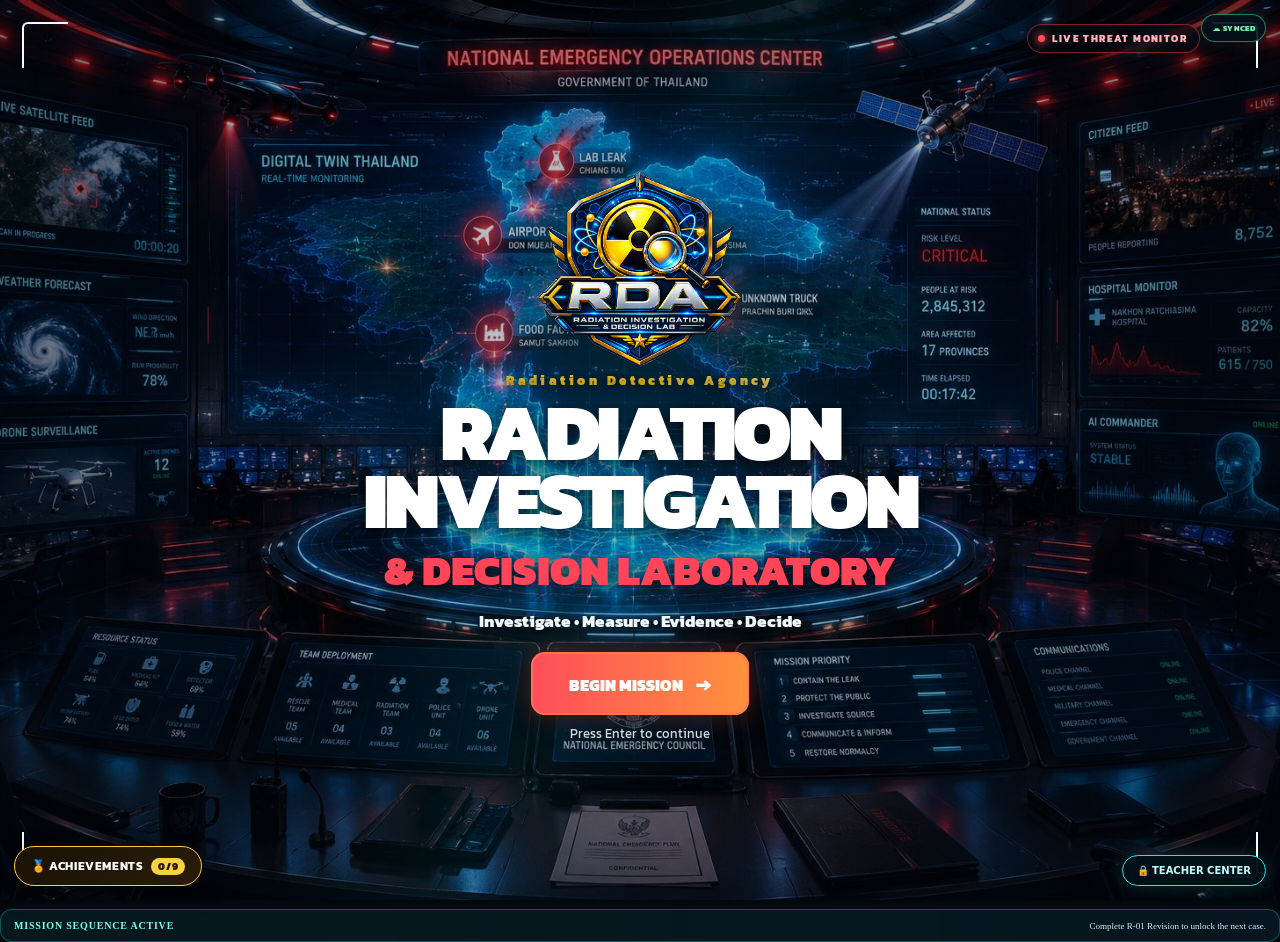
<file: missions/r04/index.html>
<!doctype html>
<html lang="th">
<head>
<meta charset="utf-8">
<meta name="viewport" content="width=device-width,initial-scale=1">
<title>RDA — R-04 PREDICT • The Decaying Cargo</title>
<link rel="preconnect" href="https://fonts.googleapis.com">
<link rel="preconnect" href="https://fonts.gstatic.com" crossorigin>
<link href="https://fonts.googleapis.com/css2?family=Kanit:wght@300;400;500;600;700;800&display=swap" rel="stylesheet">
<style>
:root{
 --bg:#031008;--panel:rgba(5,30,18,.82);--panel2:rgba(11,48,28,.9);
 --line:#2b7748;--green:#49dc80;--orange:#ff9f1c;--yellow:#ffd23f;
 --red:#ff5d5d;--cyan:#4dd8ff;--white:#f4fff7;--muted:#a9cbb4;--shadow:0 25px 80px rgba(0,0,0,.55)
}
*{box-sizing:border-box}
html{background:#020805;scroll-behavior:smooth}
body{margin:0;font-family:'Kanit',system-ui,sans-serif;color:var(--white);min-height:100vh;background:#020805;overflow-x:hidden}
button,input,textarea,select{font:inherit}
button{cursor:pointer}
.hidden{display:none!important}
.btn{border:0;border-radius:12px;padding:11px 16px;font-weight:800}
.btn-primary{background:linear-gradient(90deg,var(--orange),#ffd66b);color:#151008;box-shadow:0 0 25px rgba(255,159,28,.24)}
.btn-secondary{background:#123b25;color:#fff;border:1px solid #2c7650}
.btn-ghost{background:transparent;color:#d9f0df;border:1px solid var(--line)}
.btn:disabled{opacity:.42;cursor:not-allowed}
.card{background:linear-gradient(160deg,rgba(17,61,36,.86),rgba(4,22,13,.93));border:1px solid var(--line);border-radius:20px;padding:19px;box-shadow:var(--shadow);backdrop-filter:blur(16px) saturate(125%)}
.pill{display:inline-flex;padding:7px 11px;border-radius:999px;background:#113521;border:1px solid var(--line);font-size:12px}
.muted{color:var(--muted)}
.notice{padding:13px 15px;border-radius:13px;background:rgba(255,210,63,.09);border-left:4px solid var(--yellow)}
.success{border-left-color:var(--green);background:rgba(73,220,128,.09)}
.danger{border-left-color:var(--red);background:rgba(255,93,93,.09)}
.world{position:fixed;inset:0;z-index:0;pointer-events:none;overflow:hidden}
.world-bg{position:absolute;inset:-4%;background:linear-gradient(180deg,rgba(0,7,3,.08),rgba(0,7,3,.48) 45%,rgba(0,7,3,.88)),url('assets/r04-food-factory-bg.jpg') center/cover no-repeat;transform:scale(1.05);transition:.25s}
.grid{position:absolute;inset:0;opacity:.08;background:linear-gradient(rgba(73,220,128,.18) 1px,transparent 1px),linear-gradient(90deg,rgba(73,220,128,.18) 1px,transparent 1px);background-size:52px 52px;animation:gridmove 18s linear infinite}
@keyframes gridmove{to{background-position:52px 52px,52px 52px}}
.scan{position:absolute;left:0;right:0;top:-25%;height:25%;background:linear-gradient(transparent,rgba(73,220,128,.18),transparent);animation:scan 6s linear infinite}
@keyframes scan{to{top:110%}}
.steam{position:absolute;bottom:-100px;width:110px;height:220px;border-radius:50%;background:radial-gradient(ellipse,rgba(255,255,255,.14),transparent 70%);filter:blur(15px);animation:steamUp 9s linear infinite}
.s1{left:16%}.s2{left:45%;animation-delay:-4s}.s3{right:12%;animation-delay:-7s}
@keyframes steamUp{to{transform:translateY(-120vh) scale(1.8);opacity:0}}
.forklift{position:absolute;bottom:55px;left:-180px;font-size:70px;opacity:.2;animation:forklift 22s linear infinite}
@keyframes forklift{to{transform:translateX(calc(100vw + 350px))}}
.truck{position:absolute;bottom:110px;right:-220px;font-size:88px;opacity:.17;animation:truck 31s linear infinite}
@keyframes truck{to{transform:translateX(calc(-100vw - 500px))}}
.vignette{position:absolute;inset:0;background:radial-gradient(circle at 53% 42%,transparent 23%,rgba(0,0,0,.48) 72%,rgba(0,0,0,.86) 100%)}
.app{display:grid;grid-template-columns:250px minmax(0,1fr);min-height:100vh;position:relative;z-index:2}
.sidebar{position:sticky;top:0;height:100vh;max-height:100vh;overflow:hidden;overflow-y:hidden;overflow-x:hidden;padding:14px 14px;background:rgba(2,18,10,.94);border-right:1px solid rgba(73,220,128,.18);backdrop-filter:blur(18px);box-sizing:border-box}
.brand{display:flex;gap:10px;align-items:center;padding-bottom:11px;border-bottom:1px solid rgba(73,220,128,.14)}
.brand-logo{width:50px;height:50px;border-radius:50%;display:grid;place-items:center;font-size:30px;background:radial-gradient(circle,#1a5b32,#06180d);border:2px solid var(--yellow);box-shadow:0 0 25px rgba(255,210,63,.2)}
.brand h1{font-size:15px;line-height:1.18;margin:0}.brand small{display:block;color:var(--yellow);margin-top:4px;font-size:10px;line-height:1.3}
.nav{display:grid;gap:5px;margin-top:10px}.nav button{width:100%;min-height:42px;border:0;border-radius:12px;background:transparent;color:#b8d1bf;display:flex;align-items:center;gap:9px;text-align:left;padding:8px 10px;transition:.2s;font-size:12px;line-height:1.25}.nav button:hover,.nav button.active{color:#fff;background:linear-gradient(90deg,rgba(29,102,59,.95),rgba(42,63,18,.7));transform:translateX(3px)}
.section-title{padding:8px 10px 4px;color:#b5cdbb;font-weight:700;font-size:11px}.current small{margin-left:auto;color:var(--yellow)}
.side-card{margin-top:10px;padding:10px;border-radius:14px;background:rgba(255,255,255,.025);border:1px solid rgba(73,220,128,.15)}
.xpbar{height:9px;background:#123722;border-radius:999px;overflow:hidden;margin:8px 0}.xpbar span{display:block;height:100%;background:linear-gradient(90deg,var(--green),var(--yellow));transition:.4s}
.main{padding:16px 22px 48px;max-width:1700px;width:100%;margin:auto;min-width:0;box-sizing:border-box}
.topbar{display:flex;justify-content:space-between;align-items:center;gap:14px;padding:12px 15px;margin-bottom:14px;border-radius:16px;background:rgba(4,25,14,.76);border:1px solid rgba(73,220,128,.18);backdrop-filter:blur(14px)}
.topbar h2{margin:0;font-size:24px;line-height:1.2}.status{display:flex;gap:8px;flex-wrap:wrap}
.page{display:none}.page.active{display:block;animation:fade .4s ease}@keyframes fade{from{opacity:0;transform:translateY(8px)}to{opacity:1;transform:none}}
.hero{min-height:510px;display:grid;grid-template-columns:1.2fr .8fr;align-items:center;gap:22px;border:1px solid rgba(73,220,128,.32);border-radius:28px;padding:42px;background:linear-gradient(90deg,rgba(1,12,6,.95),rgba(1,12,6,.72),rgba(1,12,6,.15)),url('assets/r04-food-factory-bg.jpg') center/cover no-repeat;box-shadow:0 30px 90px rgba(0,0,0,.55);position:relative;overflow:hidden}
.hero::after{content:"";position:absolute;inset:0;background:linear-gradient(110deg,transparent 25%,rgba(255,255,255,.06) 48%,transparent 70%);transform:translateX(-130%);animation:sweep 5s linear infinite}@keyframes sweep{to{transform:translateX(130%)}}
.hero-copy{position:relative;z-index:2}.hero h1{font-size:clamp(48px,7vw,92px);line-height:.9;margin:18px 0}.hero h1 span{display:block;font-size:.52em;color:var(--orange)}.hero p{max-width:720px;font-size:18px;line-height:1.7;color:#daf0e1}
.hero-actions{display:flex;gap:10px;flex-wrap:wrap}.hero-steps{display:grid;grid-template-columns:repeat(3,1fr);gap:10px;margin-top:26px}.hero-steps div{display:flex;gap:11px;align-items:center;padding:13px;border-radius:14px;background:rgba(4,24,14,.75);border:1px solid rgba(73,220,128,.2)}.hero-steps b{width:42px;height:42px;border-radius:50%;display:grid;place-items:center;background:var(--orange);color:#171006;font-size:20px}
.case-file{width:min(390px,90%);aspect-ratio:1.3;justify-self:center;border-radius:24px;border:1px solid rgba(255,210,63,.55);background:linear-gradient(155deg,#4d3d0d,#14200e 70%);box-shadow:0 30px 80px rgba(0,0,0,.55),0 0 35px rgba(255,210,63,.18);padding:24px;transform:rotate(3deg);display:grid;place-items:center;text-align:center;position:relative;animation:float 3s ease-in-out infinite}@keyframes float{50%{transform:rotate(1deg) translateY(-10px)}}.case-file .code{position:absolute;right:18px;top:14px;color:#ffe178;font-weight:800}.case-file .icon{font-size:86px}.case-file .title{font-size:26px;font-weight:800}
.operations{margin-top:16px}.ops-head{display:flex;justify-content:space-between;align-items:flex-end;gap:15px}.ops-stats{display:flex;gap:10px;flex-wrap:wrap}.ops-stats div{padding:10px 14px;border-radius:12px;background:#0a2d19;border:1px solid var(--line)}.ops-grid{display:grid;grid-template-columns:repeat(6,minmax(155px,1fr));gap:12px;margin-top:16px;overflow-x:auto;padding-bottom:10px}.op{min-height:270px;padding:16px;border-radius:18px;background:linear-gradient(160deg,rgba(17,63,37,.9),rgba(4,22,13,.95));border:1px solid var(--line);text-align:center;position:relative}.op.completed{border-color:rgba(73,220,128,.6)}.op.current{border-color:var(--yellow);box-shadow:0 0 25px rgba(255,210,63,.15)}.op.locked{opacity:.48;filter:grayscale(.8)}.op .tag{position:absolute;left:10px;top:10px;padding:5px 9px;border-radius:999px;font-size:9px}.tag.done{color:#7cffad;border:1px solid rgba(73,220,128,.5)}.tag.now{color:#ffe275;border:1px solid rgba(255,210,63,.6)}.tag.lock{color:#9db0a3;border:1px solid rgba(157,176,163,.25)}.op .code{font-size:28px;font-weight:800;margin-top:26px}.op .icon{font-size:55px;margin:12px 0}.op h3{font-size:16px}.op p{font-size:12px;color:var(--muted)}
.bottom-grid{display:grid;grid-template-columns:1.1fr .9fr 1fr;gap:14px;margin-top:16px}.feed{display:grid;gap:8px}.feed div{display:grid;grid-template-columns:34px 1fr auto;gap:8px;align-items:center;padding:10px;border-radius:11px;background:#092a17}.feed p{margin:0}.feed small{color:var(--yellow)}
.radial-wrap{display:grid;grid-template-columns:150px 1fr;gap:15px;align-items:center}.radial{width:145px;height:145px;border-radius:50%;display:grid;place-items:center;position:relative;background:conic-gradient(var(--green) 0 0%,#123722 0)}.radial::before{content:"";position:absolute;width:105px;height:105px;border-radius:50%;background:#06170d}.radial div{position:relative;text-align:center}.radial b{font-size:30px;display:block}.legend p{margin:7px 0}.legend i{display:inline-block;width:10px;height:10px;border-radius:50%;margin-right:8px}.done-dot{background:var(--green)}.now-dot{background:var(--yellow)}.lock-dot{background:#64786a}
.tip h3{font-size:23px;line-height:1.45}.tip-tags{display:flex;flex-wrap:wrap;gap:7px}.tip-tags span{padding:6px 9px;border-radius:999px;border:1px solid rgba(255,210,63,.35);color:#ffe177;font-size:10px}
.mission-shell{display:grid;gap:14px}.roadmap{display:grid;grid-template-columns:repeat(8,1fr);gap:8px}.road{padding:11px;border-radius:12px;text-align:center;background:#0b301b;border:1px solid var(--line);color:var(--muted)}.road.active{border-color:var(--yellow);color:#fff}.road.done{border-color:var(--green);color:#caffda}
.mission-layout{display:grid;grid-template-columns:minmax(0,1fr) 330px;gap:16px}.stage{min-height:620px}.side{position:sticky;top:18px}.stage-head{display:flex;justify-content:space-between;gap:12px;border-bottom:1px solid rgba(73,220,128,.15);padding-bottom:13px;margin-bottom:16px}.stage-head h3{margin:0;font-size:22px;line-height:1.3}.stage-footer{display:flex;justify-content:space-between;margin-top:18px;padding-top:14px;border-top:1px solid rgba(73,220,128,.15)}
.field{display:grid;gap:7px;margin-top:13px}.field textarea,.field input,.field select{width:100%;padding:12px 13px;border-radius:11px;border:1px solid #2b7048;background:#061b0f;color:#fff;font-size:14px;line-height:1.5;box-sizing:border-box}
.evidence-grid{display:grid;grid-template-columns:repeat(4,1fr);gap:12px}.evidence{min-height:170px;padding:15px;border-radius:15px;background:#092a17;border:1px solid var(--line);cursor:pointer}.evidence.locked{opacity:.45}.evidence.open{border-color:var(--green)}.evidence .icon{font-size:42px}.evidence b{display:block;color:var(--yellow);margin-top:8px}
.animation-stage{min-height:430px;border-radius:20px;border:1px solid rgba(73,220,128,.35);background:linear-gradient(rgba(1,12,6,.45),rgba(1,12,6,.83)),url('assets/r04-food-factory-bg.jpg') center/cover no-repeat;display:grid;place-items:center;text-align:center;padding:30px;overflow:hidden;position:relative}.anim-icon{font-size:110px;animation:pulse 2.3s ease-in-out infinite}@keyframes pulse{50%{transform:scale(1.08)}}
.chamber{width:300px;height:250px;border:16px solid #507760;border-bottom-width:36px;border-radius:40px;position:relative;margin:auto;box-shadow:0 0 40px rgba(77,216,255,.28)}.chamber::after{content:"";position:absolute;left:50%;top:12%;width:5px;height:170px;background:linear-gradient(var(--cyan),transparent);box-shadow:0 0 20px var(--cyan);animation:beam 1.8s ease-in-out infinite alternate}@keyframes beam{from{transform:translateX(-50%) rotate(-30deg)}to{transform:translateX(-50%) rotate(30deg)}}
.sim-grid{display:grid;grid-template-columns:280px 1fr;gap:16px}.toolbox{display:grid;gap:10px}.tool{padding:11px;border-radius:12px;background:#123b25;border:1px solid #2b7048}.tool.active{border-color:var(--yellow)}.sim-arena{min-height:510px;position:relative;border-radius:22px;overflow:hidden;border:1px solid rgba(73,220,128,.35);background:linear-gradient(rgba(1,12,6,.35),rgba(1,12,6,.85)),url('assets/r04-food-factory-bg.jpg') center/cover no-repeat}.food-line{position:absolute;left:6%;right:6%;bottom:120px;display:grid;grid-template-columns:repeat(8,1fr);gap:12px}.food{height:100px;border-radius:16px;background:linear-gradient(#315b35,#16321c);border:2px solid #6eb37d;display:grid;place-items:center;font-size:52px;cursor:pointer}.food.selected{outline:3px solid var(--yellow);box-shadow:0 0 25px rgba(255,210,63,.3)}.sim-chamber{position:absolute;left:50%;top:35px;translate:-50% 0;width:210px;height:220px;border:13px solid #557766;border-radius:35px;box-shadow:0 0 35px rgba(77,216,255,.25)}.sim-chamber::after{content:"";position:absolute;left:50%;top:10%;width:5px;height:155px;background:linear-gradient(var(--cyan),transparent);box-shadow:0 0 18px var(--cyan);animation:beam 1.5s ease-in-out infinite alternate}.metrics{position:absolute;right:20px;top:20px;width:250px;padding:13px;border-radius:15px;background:rgba(3,22,12,.88);border:1px solid var(--line)}.metric{margin:9px 0}.track{height:10px;background:#123722;border-radius:999px;overflow:hidden}.fill{height:100%;transition:.5s}.bact{background:linear-gradient(90deg,var(--red),var(--orange))}.quality{background:linear-gradient(90deg,var(--green),var(--yellow))}
.fact-board{display:grid;grid-template-columns:1fr 1fr 1fr;gap:12px}.fact-zone{min-height:150px;border-radius:16px;border:2px dashed var(--line);display:grid;place-items:center;text-align:center}.fact-zone.true{border-color:var(--green)}.fact-zone.mis{border-color:var(--yellow)}.fact-zone.fake{border-color:var(--red)}
.polya{max-width:900px;margin:auto}.polya-track{display:flex;gap:8px;margin:16px 0}.polya-track i{flex:1;height:9px;border-radius:999px;background:#153c23}.polya-track i.done{background:var(--green)}.polya-track i.active{background:var(--yellow)}
.ai-chat{display:grid;grid-template-columns:100px 1fr;gap:14px}.ai-avatar{width:90px;height:100px;border-radius:22px;display:grid;place-items:center;font-size:52px;background:#123b25;border:1px solid #2b7048}
.final-grid{display:grid;grid-template-columns:1fr 1fr;gap:14px}.choice-grid{display:grid;gap:9px}.choice{padding:13px;border-radius:12px;background:#0b301b;color:#fff;border:1px solid var(--line);text-align:left}.choice.active{border-color:var(--yellow)}
.complete{text-align:center}.score-grid{display:grid;grid-template-columns:repeat(4,1fr);gap:10px}.score{padding:15px;border-radius:14px;background:#071c10;border:1px solid var(--line);text-align:center}.score strong{display:block;font-size:30px;color:var(--yellow)}.final-score{font-size:72px;color:var(--yellow);font-weight:800}.feedback{display:grid;gap:8px;text-align:left;margin:16px 0}.feedback div{padding:10px 12px;border-radius:10px;background:#092a17;border-left:4px solid var(--green)}.feedback .no{border-left-color:var(--red)}
.toast{position:fixed;right:20px;bottom:20px;z-index:7000;padding:12px 15px;border-radius:12px;background:#10321e;border:1px solid var(--green)}
@media(max-width:1150px){.hero,.mission-layout,.sim-grid,.final-grid{grid-template-columns:1fr}.case-file{display:none}.bottom-grid{grid-template-columns:1fr}.evidence-grid{grid-template-columns:1fr 1fr}.roadmap{grid-template-columns:1fr}.side{position:static}}
@media(max-width:820px){.app{grid-template-columns:1fr}.sidebar{display:none}.main{padding:12px}.hero-steps,.score-grid{grid-template-columns:1fr}.ops-grid{grid-template-columns:repeat(6,160px)}.food-line{grid-template-columns:repeat(2,1fr);position:static;padding:270px 20px 20px}.sim-arena{min-height:auto}.evidence-grid{grid-template-columns:1fr}.fact-board{grid-template-columns:1fr}}

/* ===== EVIDENCE LOCKER V2 ===== */
.evidence-locker{
  position:relative;
  padding:20px;
  border-radius:22px;
  border:1px solid rgba(73,220,128,.35);
  background:
    linear-gradient(145deg,rgba(3,23,13,.94),rgba(12,55,31,.88)),
    url('assets/r04-food-factory-bg.jpg') center/cover no-repeat;
  background-blend-mode:normal,soft-light;
  overflow:hidden;
}
.evidence-locker::before{
  content:"RDA DIGITAL EVIDENCE LOCKER";
  position:absolute;left:18px;top:13px;
  color:#a9e9bd;font-size:10px;letter-spacing:.14em;
}
.evidence-locker::after{
  content:"";
  position:absolute;inset:0;pointer-events:none;
  background:linear-gradient(110deg,transparent 35%,rgba(255,255,255,.05) 50%,transparent 65%);
  transform:translateX(-120%);
  animation:lockerSweep 5s linear infinite;
}
@keyframes lockerSweep{to{transform:translateX(120%)}}
.evidence-vault{
  display:grid;
  grid-template-columns:repeat(4,1fr);
  gap:14px;
  margin-top:18px;
  position:relative;
  z-index:1;
}
.evidence-case{
  min-height:225px;
  border-radius:18px;
  padding:16px;
  border:1px solid rgba(73,220,128,.28);
  background:linear-gradient(160deg,rgba(14,62,35,.94),rgba(3,22,13,.97));
  position:relative;
  overflow:hidden;
  transition:.28s ease;
  cursor:pointer;
}
.evidence-case:hover:not(.locked){
  transform:translateY(-7px) scale(1.015);
  border-color:var(--yellow);
  box-shadow:0 18px 45px rgba(0,0,0,.35),0 0 25px rgba(255,210,63,.12);
}
.evidence-case.locked{
  opacity:.48;
  filter:grayscale(.8);
  cursor:not-allowed;
}
.evidence-case.open{
  border-color:var(--green);
  box-shadow:0 0 28px rgba(73,220,128,.18);
}
.evidence-case .case-number{
  position:absolute;right:13px;top:12px;
  font-size:12px;font-weight:800;color:#d8f6e2;
  padding:5px 8px;border-radius:999px;
  background:rgba(255,255,255,.05);
  border:1px solid rgba(255,255,255,.1);
}
.evidence-case .case-icon{
  width:74px;height:74px;border-radius:20px;
  display:grid;place-items:center;
  font-size:42px;margin:22px auto 10px;
  background:radial-gradient(circle,rgba(73,220,128,.2),rgba(4,27,15,.95));
  border:1px solid rgba(73,220,128,.3);
  transition:.3s;
}
.evidence-case.open .case-icon{
  transform:rotateY(360deg);
  box-shadow:0 0 24px rgba(73,220,128,.25);
}
.evidence-case h4{margin:5px 0;text-align:center;color:#fff}
.evidence-case p{font-size:12px;line-height:1.55;color:var(--muted);text-align:center}
.evidence-case .case-state{
  display:flex;justify-content:center;align-items:center;gap:6px;
  margin-top:12px;font-size:11px;color:#a9cbb4;
}
.evidence-case.open .case-state{color:#80ffb2}
.evidence-case.locked .case-state{color:#829287}
.evidence-detail{
  margin-top:16px;
  min-height:190px;
  padding:18px;
  border-radius:18px;
  border:1px solid rgba(255,210,63,.28);
  background:linear-gradient(145deg,rgba(55,42,5,.34),rgba(5,27,15,.92));
  position:relative;z-index:1;
}
.evidence-detail.empty{
  display:grid;place-items:center;text-align:center;color:var(--muted)
}
.detail-head{
  display:flex;justify-content:space-between;gap:12px;align-items:center;
  margin-bottom:12px;padding-bottom:11px;border-bottom:1px solid rgba(255,210,63,.18)
}
.detail-badge{
  padding:5px 9px;border-radius:999px;
  background:rgba(255,210,63,.1);
  border:1px solid rgba(255,210,63,.35);
  color:#ffe476;font-size:10px
}
.detail-content{
  display:grid;grid-template-columns:86px 1fr;gap:15px;align-items:center
}
.detail-icon{
  width:82px;height:82px;border-radius:22px;
  display:grid;place-items:center;font-size:46px;
  background:#0b321c;border:1px solid rgba(73,220,128,.3)
}
.detail-content h3{margin:0 0 7px}
.detail-content p{margin:0;color:#d8e9de;line-height:1.65}
.unlock-line{
  height:7px;border-radius:999px;background:#123722;overflow:hidden;margin-top:13px
}
.unlock-line span{
  display:block;height:100%;background:linear-gradient(90deg,var(--green),var(--yellow));
  transition:.45s ease
}
@media(max-width:1000px){.evidence-vault{grid-template-columns:1fr 1fr}}
@media(max-width:600px){
  .evidence-vault{grid-template-columns:1fr}
  .detail-content{grid-template-columns:1fr;text-align:center}
  .detail-icon{margin:auto}
}


/* ===== REAL Radiation Detective Agency LOGO ===== */
.brand-logo{
  width:66px;
  height:66px;
  min-width:66px;
  border-radius:50%;
  display:grid;
  place-items:center;
  padding:4px;
  overflow:hidden;
  position:relative;
  background:radial-gradient(circle at center,rgba(73,220,128,.18),rgba(3,20,11,.95));
  border:2px solid var(--yellow);
  box-shadow:0 0 18px rgba(255,210,63,.25),inset 0 0 16px rgba(73,220,128,.12);
  animation:brandPulse 3.2s ease-in-out infinite;
}
.brand-logo::after{
  content:"";
  position:absolute;
  inset:-35%;
  background:linear-gradient(115deg,transparent 36%,rgba(255,255,255,.55) 49%,transparent 62%);
  transform:translateX(-120%) rotate(8deg);
  animation:logoShine 4.5s ease-in-out infinite;
  pointer-events:none;
}
.brand-logo img{
  width:100%;
  height:100%;
  object-fit:contain;
  filter:drop-shadow(0 0 8px rgba(73,220,128,.32)) drop-shadow(0 0 10px rgba(255,210,63,.18));
  transition:.3s ease;
  animation:logoFloat 4s ease-in-out infinite;
}
.brand:hover .brand-logo img{transform:scale(1.08) rotate(2deg)}
@keyframes brandPulse{
  50%{box-shadow:0 0 28px rgba(255,210,63,.42),0 0 42px rgba(73,220,128,.14),inset 0 0 18px rgba(73,220,128,.2)}
}
@keyframes logoShine{
  0%,62%{transform:translateX(-130%) rotate(8deg)}
  78%,100%{transform:translateX(130%) rotate(8deg)}
}
@keyframes logoFloat{50%{transform:translateY(-2px)}}

</style>
<script src="../../shared/rda-rubric-v2.js"></script>

<style id="rdaResetUiFix">
/* ===== V2.8.1 RESET CONTROL UI FIX ===== */
.topbar{
  min-height:64px;
  align-items:center!important;
  gap:12px!important;
}
.topbar>.status,
.status{
  display:flex!important;
  align-items:center!important;
  justify-content:flex-end!important;
  gap:7px!important;
  flex-wrap:wrap!important;
  min-width:0;
}
.rda-reset-control{
  position:static!important;
  inset:auto!important;
  transform:none!important;
  margin:0!important;
  min-width:0!important;
  width:auto!important;
  max-width:100%!important;
  min-height:34px!important;
  padding:7px 11px!important;
  display:inline-flex!important;
  align-items:center!important;
  justify-content:center!important;
  white-space:nowrap!important;
  overflow:hidden!important;
  text-overflow:ellipsis!important;
  border-radius:10px!important;
  line-height:1!important;
  font-size:10px!important;
  font-weight:700!important;
  z-index:auto!important;
}
@media(max-width:780px){
  .topbar{
    display:grid!important;
    grid-template-columns:minmax(0,1fr) auto!important;
    align-items:start!important;
    padding:10px 12px!important;
  }
  .topbar>div:first-child{min-width:0}
  .topbar h2{
    margin:0!important;
    font-size:clamp(15px,4vw,20px)!important;
    line-height:1.15!important;
  }
  .topbar>.status,.status{
    max-width:46vw!important;
    gap:5px!important;
  }
  .topbar .pill{
    padding:5px 7px!important;
    font-size:7px!important;
    white-space:nowrap!important;
  }
  .rda-reset-control{
    min-height:30px!important;
    padding:6px 8px!important;
    font-size:8px!important;
  }
}
@media(max-width:520px){
  .topbar{
    grid-template-columns:1fr!important;
    gap:7px!important;
  }
  .topbar>.status,.status{
    max-width:none!important;
    width:100%!important;
    justify-content:flex-start!important;
  }
  .rda-reset-control{
    margin-left:auto!important;
  }
}
</style>
<style id="nativeMissionLearningSpine">
.native-learning-spine{max-width:1280px;margin:12px auto 18px;padding:14px 16px;border:1px solid rgba(45,226,230,.22);border-radius:16px;background:linear-gradient(135deg,rgba(6,35,46,.94),rgba(4,20,29,.96));box-shadow:0 16px 45px rgba(0,0,0,.18)}
.native-spine-head{display:grid;grid-template-columns:minmax(260px,.8fr) 1.2fr;gap:18px;align-items:center}.native-spine-head small{display:block;color:#2de2e6;font-size:8px;font-weight:900;letter-spacing:.14em}.native-spine-head strong{display:block;margin-top:3px;color:#fff;font-size:16px}.native-spine-head p{margin:0;color:#b9d4dc;font-size:12px}
.native-spine-flow{display:flex;gap:6px;overflow:auto;margin-top:11px;padding-bottom:2px}.native-spine-flow span{flex:1;min-width:110px;padding:8px 9px;border:1px solid rgba(255,255,255,.07);border-radius:10px;color:#f4c430;font-size:9px;font-weight:900;background:rgba(255,255,255,.025)}.native-spine-flow b{display:block;margin-top:2px;color:#dffcff;font-size:8px;letter-spacing:.03em}
@media(max-width:760px){.native-spine-head{grid-template-columns:1fr}.native-spine-flow span{min-width:125px}}
</style>

<style id="r04PredictPhase1V460">
/* Global mission UX */
.sidebar{position:sticky!important;top:0!important;height:100vh!important;max-height:100vh!important;overflow:hidden!important}.sidebar::-webkit-scrollbar{display:none!important}
.r04-mission-head{display:flex!important;align-items:center!important;justify-content:space-between!important;gap:16px!important}.r04-mission-head h2{margin:5px 0 0!important}.roadmap{display:flex!important;flex-wrap:nowrap!important;gap:4px!important;overflow:hidden!important}.road{white-space:nowrap!important;font-size:8px!important;padding:7px 9px!important}
.mission-layout{grid-template-columns:minmax(0,1fr) 250px!important}.stage{min-width:0!important;overflow:visible!important}
/* TRACE */
.r04-hold-alert{display:grid;grid-template-columns:58px 1fr;gap:14px;align-items:center;padding:18px;border-radius:17px;border:1px solid rgba(255,93,93,.45);background:linear-gradient(100deg,rgba(114,26,26,.45),rgba(7,30,18,.94))}.r04-hold-alert>div{width:52px;height:52px;border-radius:50%;display:grid;place-items:center;background:#ff5d5d;color:#fff;font-size:30px;font-weight:900;animation:r04pulse 1.4s infinite}.r04-hold-alert small{color:#ff9a9a;font-weight:900}.r04-hold-alert h2{margin:4px 0;color:#fff}.r04-hold-alert p{margin:0;color:#cee1d4}@keyframes r04pulse{60%{box-shadow:0 0 0 16px rgba(255,93,93,0)}}
.r04-trace-grid{display:grid;grid-template-columns:repeat(4,minmax(0,1fr));gap:10px;margin:14px 0}.r04-trace{min-height:160px;padding:14px;text-align:left;border-radius:14px;border:1px solid #245c3b;background:#071e12;color:#dff5e5}.r04-trace.open{border-color:#49dc80;background:linear-gradient(160deg,#103822,#071e12)}.r04-trace>span{font-size:28px}.r04-trace small,.r04-trace b,.r04-trace p{display:block}.r04-trace small{color:#70d993;font-size:8px;margin-top:7px}.r04-trace b{color:#fff;margin:3px 0}.r04-trace p{font-size:10px;color:#a9cbb4;line-height:1.4}
/* MODEL */
.r04-model-question{padding:16px;border-radius:14px;background:#092718;border:1px solid #2c7549}.r04-model-question small{color:#ffd23f;font-weight:900}.r04-model-question h2{margin:5px 0;color:#fff}.r04-trend-grid{display:grid;grid-template-columns:repeat(4,1fr);gap:9px;margin:14px 0}.r04-trend-grid button{padding:14px;border-radius:12px;border:1px solid #2b7748;background:#0b2c1b;color:#fff}.r04-trend-grid button.active{border-color:#ffd23f;background:rgba(255,210,63,.10);box-shadow:0 0 18px rgba(255,210,63,.08)}.r04-predict-form{display:grid;grid-template-columns:260px 1fr;gap:12px}.r04-predict-form label{color:#cfe5d5;font-size:11px}.r04-predict-form input,.r04-predict-form textarea{display:block;width:100%;box-sizing:border-box;margin-top:6px;padding:12px;border-radius:11px;border:1px solid #2b7748;background:#06170e;color:#fff}
/* TIME SHIFT */
.r04-time-dashboard{display:grid;grid-template-columns:minmax(0,1.2fr) minmax(280px,.8fr);gap:12px}.r04-time-left{padding:14px;border-radius:14px;background:#06170e;border:1px solid #245d3b}.r04-nuclei{display:grid;grid-template-columns:repeat(12,1fr);gap:6px;min-height:130px;align-content:center}.r04-nuclei i{width:12px;height:12px;border-radius:50%;background:#49dc80;box-shadow:0 0 9px rgba(73,220,128,.55);transition:.25s}.r04-nuclei i.decayed{background:#193a28;box-shadow:none;opacity:.25}.r04-time-left small{display:block;margin-top:10px;color:#a5c5ad;font-size:10px;line-height:1.45}.r04-time-metrics{display:grid;grid-template-columns:1fr 1fr;gap:9px}.r04-time-metrics>div{padding:13px;border-radius:13px;background:#0a2818;border:1px solid #245d3b}.r04-time-metrics small,.r04-time-metrics b{display:block}.r04-time-metrics small{font-size:10px;color:#a1c1a9;line-height:1.35}.r04-time-metrics b{font-size:25px;color:#fff;margin-top:5px;line-height:1.15}.r04-graph{width:100%;height:250px;margin:12px 0;border-radius:14px;background:#06170e;border:1px solid #245d3b}.r04-graph line{stroke:#315b40;stroke-width:1}.r04-graph polyline{fill:none;stroke:#49dc80;stroke-width:4}.r04-graph circle{fill:#ffd23f}.r04-graph text{fill:#a4c2aa;font-size:14px}.r04-timeline{padding:14px;border-radius:14px;background:#0a2818;border:1px solid #245d3b}.r04-timeline input{width:100%}.r04-timeline>div{display:grid;grid-template-columns:repeat(4,1fr);margin-top:10px;text-align:center;color:#d0e2d4;font-size:11px;line-height:1.4}.r04-capture-row{display:flex;justify-content:space-between;align-items:center;margin:10px 0}.r04-capture-row span{color:#c6ddcb;font-size:10px}.r04-trial-strip{display:grid;grid-template-columns:repeat(5,1fr);gap:7px}.r04-trial-strip>div{padding:9px;border-radius:10px;background:#071e12;border:1px solid #245d3b;text-align:center}.r04-trial-strip small,.r04-trial-strip b,.r04-trial-strip span{display:block}.r04-trial-strip b{color:#fff}.r04-trial-strip span{color:#49dc80;font-size:9px}.r04-equation-reveal{margin-top:12px;padding:13px;border-radius:12px;border:1px dashed #4a654f;background:#06170e;text-align:center;opacity:.45}.r04-equation-reveal.show{opacity:1;border-style:solid;border-color:#ffd23f}.r04-equation-reveal small,.r04-equation-reveal b,.r04-equation-reveal span{display:block}.r04-equation-reveal b{font-size:23px;color:#ffd23f;margin:4px}.r04-equation-reveal span{color:#a9cbb4;font-size:10px}
/* PROCESS */
.r04-process-principle{display:flex;justify-content:center;gap:12px;align-items:center;padding:12px;border-radius:12px;background:#092718;border:1px solid #2b7748;color:#e8f8ec}.r04-process-principle i{color:#ffd23f}.r04-chamber-grid{display:grid;grid-template-columns:230px minmax(0,1fr) 220px;gap:12px;margin-top:12px}.r04-controls,.r04-process-result{padding:14px;border-radius:14px;background:#071e12;border:1px solid #245d3b}.r04-controls label{display:block;margin-bottom:12px;font-size:10px}.r04-controls select,.r04-controls input{width:100%;margin-top:6px}.r04-source-card{margin-top:12px;padding:10px;border-radius:10px;background:#0b2c1b;text-align:center}.r04-source-card small,.r04-source-card b,.r04-source-card span{display:block}.r04-source-card b{font-size:24px;color:#ffd23f}.r04-source-card span{font-size:8px;color:#8caf96}.r04-chamber{min-height:330px;padding:20px;border-radius:14px;background:radial-gradient(circle at 50% 40%,rgba(255,210,63,.10),transparent 40%),#06170e;border:1px solid #245d3b;display:grid;align-content:center}.r04-door{margin:auto;width:220px;height:180px;border-radius:18px;display:grid;place-items:center;text-align:center;background:#183524;border:5px solid #355b41;box-shadow:inset 0 0 50px #020}.r04-door.open{border-color:#49dc80;box-shadow:0 0 30px rgba(73,220,128,.15)}.r04-door span{font-size:58px;color:#ffd23f}.r04-door b,.r04-door small{display:block}.r04-conveyor{display:flex;align-items:center;justify-content:space-around;margin-top:20px;font-size:32px}.r04-conveyor i{height:6px;flex:1;background:repeating-linear-gradient(90deg,#496353 0 20px,#243c2d 20px 40px);margin:0 12px}.r04-process-result{display:grid;gap:8px}.r04-process-result>div{padding:10px;border-radius:10px;background:#0b2c1b}.r04-process-result small,.r04-process-result b{display:block}.r04-process-result small{font-size:8px;color:#81a58d}.r04-process-result b{font-size:18px;color:#fff}.r04-before-after-detector{display:grid;grid-template-columns:repeat(3,1fr) minmax(210px,1.3fr);gap:8px;margin:12px 0}.r04-before-after-detector>div,.r04-before-after-detector>strong{padding:11px;border-radius:11px;background:#071e12;border:1px solid #245d3b;text-align:center}.r04-before-after-detector small,.r04-before-after-detector b{display:block}.r04-before-after-detector b{font-size:20px}.r04-before-after-detector strong{display:grid;place-items:center;color:#ffd23f}
/* Evidence/Crisis/Explain/Release */
.r04-evidence-grid{display:grid;grid-template-columns:repeat(3,1fr);gap:9px}.r04-evidence-grid>div{padding:14px;border-radius:13px;background:#071e12;border:1px solid #245d3b}.r04-evidence-grid small,.r04-evidence-grid b{display:block}.r04-evidence-grid small{font-size:8px;color:#73a17f}.r04-evidence-grid b{font-size:18px;color:#fff;margin-top:5px}.r04-evidence-decision{margin-top:14px;padding:15px;border-radius:14px;background:#092718;border:1px solid #2b7748}.r04-evidence-decision>div{display:flex;gap:9px}.r04-evidence-decision button{flex:1;padding:12px;border-radius:10px;border:1px solid #2b7748;background:#071e12;color:#fff}.r04-evidence-decision button.active{border-color:#ffd23f;background:rgba(255,210,63,.08)}.r04-evidence-decision textarea{width:100%;box-sizing:border-box;margin-top:10px;padding:12px;border-radius:10px;border:1px solid #2b7748;background:#06170e;color:#fff}.r04-crisis{display:grid;grid-template-columns:52px 1fr 170px;gap:14px;align-items:center;padding:18px;border-radius:17px;background:linear-gradient(100deg,rgba(131,41,18,.5),rgba(15,25,15,.96));border:1px solid #ff9f1c}.r04-crisis .alarm{width:48px;height:48px;border-radius:50%;display:grid;place-items:center;background:#ff9f1c;color:#111;font-size:27px;font-weight:900}.r04-crisis small{color:#ffbd67;font-weight:900}.r04-crisis h2{margin:4px 0}.r04-crisis p{margin:0;color:#dae8dd}.r04-crisis .clock{text-align:center;padding:10px;border-radius:11px;background:#1b160b}.r04-crisis .clock small,.r04-crisis .clock b,.r04-crisis .clock span{display:block}.r04-crisis .clock b{font-size:28px;color:#ffd23f}.r04-crisis-metrics{display:grid;grid-template-columns:repeat(3,1fr);gap:9px;margin:12px 0}.r04-crisis-metrics>div{padding:13px;border-radius:12px;background:#071e12;border:1px solid #245d3b;text-align:center}.r04-crisis-metrics small,.r04-crisis-metrics b{display:block}.r04-crisis-metrics b{font-size:21px;color:#fff}.r04-crisis-question{padding:14px;border-radius:13px;background:#092718;border:1px solid #2b7748}.r04-crisis-question input{width:180px;padding:10px;border-radius:9px;border:1px solid #2b7748;background:#06170e;color:#fff}.r04-crisis-question small{display:block;margin-top:7px;color:#9bb5a2}.r04-explain-context{display:grid;grid-template-columns:repeat(3,1fr);gap:9px}.r04-explain-context>div{padding:12px;border-radius:11px;background:#071e12;border:1px solid #245d3b}.r04-explain-context small,.r04-explain-context b{display:block}.r04-explain-context small{font-size:8px;color:#79a687}.r04-explain-context b{margin-top:5px}.r04-dark-field{display:block;margin-top:11px;color:#dff1e4;font-size:10px;font-weight:700}.r04-dark-field textarea{display:block;width:100%;box-sizing:border-box;margin-top:6px;padding:11px;border-radius:10px;border:1px solid #2b7748;background:#06170e;color:#fff}.r04-release-head{display:flex;justify-content:space-between;gap:14px;padding:16px;border-radius:15px;background:#092718;border:1px solid #2b7748}.r04-release-head small{color:#49dc80;font-weight:900}.r04-release-head h2{margin:4px 0}.r04-release-head p{margin:0;color:#aec6b4}.r04-release-head>div:last-child{text-align:center;padding:8px 14px;border-radius:10px;background:#071e12}.r04-release-head>div:last-child small,.r04-release-head>div:last-child b,.r04-release-head>div:last-child span{display:block}.r04-release-head>div:last-child b{font-size:25px;color:#ffd23f}.r04-before-model-after{display:grid;grid-template-columns:1fr auto 1fr auto 1fr;gap:9px;align-items:center;margin:12px 0}.r04-before-model-after>div{padding:12px;border-radius:12px;background:#071e12;border:1px solid #245d3b;text-align:center}.r04-before-model-after small,.r04-before-model-after b,.r04-before-model-after span{display:block}.r04-before-model-after b{font-size:19px}.r04-before-model-after span{font-size:9px;color:#8eac96}.r04-before-model-after i{color:#ffd23f;font-size:20px}.r04-release-grid{display:grid;grid-template-columns:1fr 1fr;gap:12px}.r04-select-evidence{display:grid;gap:7px}.r04-select-evidence button{padding:10px;text-align:left;border-radius:9px;border:1px solid #245d3b;background:#071e12;color:#dff1e4}.r04-select-evidence button.active{border-color:#49dc80;background:rgba(73,220,128,.09)}.r04-select-evidence span{margin-right:7px;color:#49dc80}.r04-final-choices{display:grid;grid-template-columns:repeat(3,1fr);gap:8px}.r04-final-choices button{min-height:90px;padding:12px;border-radius:11px;border:1px solid #2b7748;background:#071e12;color:#fff;font-weight:900}.r04-final-choices button small{display:block;margin-top:4px;color:#8eac96;font-size:8px}.r04-final-choices button.active{border-color:#ffd23f;background:rgba(255,210,63,.08)}.r04-board-note{margin-top:10px;padding:10px;border-radius:10px;background:#092718}.r04-board-note b,.r04-board-note span{display:block}.r04-board-note b{color:#ffd23f}.r04-board-note span{font-size:9px;color:#a8c0ae}.r04-complete-hero{padding:20px;border-radius:16px;background:radial-gradient(circle at 50% 0,rgba(73,220,128,.15),transparent 45%),#071e12;border:1px solid #2b7748}.r04-complete-hero small{color:#49dc80;font-weight:900}.r04-complete-hero h1{margin:6px 0}.r04-complete-hero p{margin:0;color:#b7cdbd}.r04-stamp{max-width:430px;margin:16px auto;padding:14px;border-radius:13px;border:1px solid #ffd23f;color:#ffd23f;letter-spacing:.08em}.r04-stamp b{color:#fff}
/* Compact fields / responsive */
.stage-footer{margin-top:16px!important}.stage textarea{resize:vertical}.page{min-width:0!important}.main{min-width:0!important}
@media(max-width:1180px){.mission-layout{grid-template-columns:1fr!important}.mission-layout>.side{display:none!important}.r04-trace-grid,.r04-trend-grid{grid-template-columns:repeat(2,1fr)}.r04-chamber-grid,.r04-release-grid{grid-template-columns:1fr}.r04-time-dashboard{grid-template-columns:1fr}.r04-before-after-detector{grid-template-columns:repeat(2,1fr)}}
</style>





<style id="r04V462DeepReadability">
html,body{overflow-x:hidden}
.sidebar::-webkit-scrollbar{display:none}
.native-learning-spine{position:relative!important;top:auto!important;left:auto!important;right:auto!important;margin:0 0 12px!important;z-index:20!important}
.native-spine-head p{font-size:12px!important;line-height:1.55!important;color:#c9dfcf!important}
.native-spine-flow span{font-size:10px!important;line-height:1.3!important}
.native-spine-flow b{font-size:10px!important}
.r04-trace p,.r04-trace b,.r04-trace small,
.r04-evidence-grid div,.r04-evidence-grid small,.r04-evidence-grid b,
.r04-source-card small,.r04-source-card span,
.r04-process-result small,.r04-before-after-detector small{
  line-height:1.45!important
}
.r04-evidence-grid small{font-size:10px!important;color:#a9c9b0!important}
.r04-evidence-grid b{font-size:18px!important}
.r04-source-card small,.r04-source-card span,.r04-process-result small,.r04-before-after-detector small{font-size:10px!important;color:#a8c7af!important}
.r04-predict-form label,.r04-controls label{font-size:12px!important;line-height:1.45!important}
.r04-predict-form input,.r04-predict-form textarea,.r04-evidence-decision textarea{font-size:14px!important;line-height:1.55!important}
.notice{font-size:13px!important;line-height:1.6!important}
.btn{font-size:12px!important}
</style>


<style id="r04V462HalfLifeHero">
.r04-half-life-console-v462{padding:16px!important;border:1px solid rgba(255,210,63,.32)!important;background:linear-gradient(90deg,rgba(8,42,23,.98),rgba(15,52,24,.92))!important;box-shadow:0 0 26px rgba(255,210,63,.06)!important}
.r04-decay-intro{display:flex;align-items:center;gap:13px}
.r04-decay-intro p{margin:4px 0 0;color:#c7ddcd;font-size:11px;line-height:1.5}
.r04-decay-orbit{width:52px;height:52px;flex:0 0 52px;border-radius:50%;display:grid;place-items:center;font-size:28px;background:radial-gradient(circle,#315f24,#07180c);border:1px solid #ffd23f;box-shadow:0 0 22px rgba(255,210,63,.22);animation:r04OrbitPulse 1.4s ease-in-out infinite}
@keyframes r04OrbitPulse{50%{transform:scale(1.08) rotate(12deg);box-shadow:0 0 34px rgba(255,210,63,.4)}}
.r04-nuclei i.alive:nth-child(3n){animation-delay:.15s!important}.r04-nuclei i.alive:nth-child(4n){animation-delay:.32s!important}.r04-nuclei i.alive:nth-child(5n){animation-delay:.48s!important}
.r04-time-dashboard{grid-template-columns:minmax(0,1.35fr) minmax(300px,.65fr)!important}
.r04-time-left{min-height:190px!important}
.r04-nuclei{min-height:160px!important;grid-template-columns:repeat(12,1fr)!important;gap:8px!important}
.r04-nuclei i{width:14px!important;height:14px!important}
.r04-graph{height:285px!important}
.r04-half-marker div{padding:11px 8px!important}
.r04-half-marker small{font-size:10px!important}.r04-half-marker b{font-size:16px!important}
</style>








<style id="r04V465MasterSidebarShell">
.app{
  display:grid!important;
  grid-template-columns:250px minmax(0,1fr)!important;
  min-height:100vh!important;
}
.r04-master-sidebar{
  position:sticky!important;
  top:0!important;
  height:100vh!important;
  max-height:100vh!important;
  padding:16px 14px!important;
  overflow:hidden!important;
  overflow-y:hidden!important;
  overflow-x:hidden!important;
  box-sizing:border-box!important;
  background:rgba(2,17,22,.95)!important;
  border-right:1px solid rgba(54,198,214,.18)!important;
  backdrop-filter:blur(16px) saturate(125%)!important;
  z-index:500!important;
}
.r04-master-sidebar::-webkit-scrollbar{display:none!important}

.r04-master-sidebar .rda-brand{
  display:flex!important;
  gap:12px!important;
  align-items:center!important;
  padding:0 4px 15px!important;
  border-bottom:1px solid rgba(68,203,218,.14)!important;
}
.r04-master-sidebar .rda-brand img{
  width:56px!important;
  height:56px!important;
  object-fit:contain!important;
  flex:0 0 56px!important;
}
.r04-master-sidebar .rda-brand h1{
  margin:0!important;
  color:#f5fbfd!important;
  font-size:16px!important;
  line-height:1.08!important;
}
.r04-master-sidebar .rda-brand small{
  display:block!important;
  margin-top:6px!important;
  color:#ffc62d!important;
  font-size:10px!important;
  font-weight:800!important;
}

.r04-master-sidebar .rda-nav{
  display:grid!important;
  gap:6px!important;
  margin-top:12px!important;
}
.r04-master-sidebar .rda-nav-item,
.r04-master-sidebar .rda-mission-item{
  width:100%!important;
  min-height:44px!important;
  padding:9px 11px!important;
  border:0!important;
  border-radius:11px!important;
  display:flex!important;
  align-items:center!important;
  gap:9px!important;
  box-sizing:border-box!important;
  background:transparent!important;
  color:#b9d0d6!important;
  text-align:left!important;
  font-size:12px!important;
}
.r04-master-sidebar .rda-nav-item.active{
  color:#fff!important;
  background:rgba(32,84,98,.46)!important;
  border-left:4px solid #44cfee!important;
}
.r04-master-sidebar .rda-section-title{
  display:flex!important;
  align-items:center!important;
  gap:7px!important;
  padding:9px 9px 4px!important;
  color:#d8e7eb!important;
  font-size:13px!important;
  font-weight:900!important;
}
.r04-master-sidebar .rda-mission-item.current{
  color:#e4f2f5!important;
  background:rgba(4,34,43,.76)!important;
  border:1px solid rgba(55,207,221,.24)!important;
}
.r04-master-sidebar .rda-mission-item small{
  margin-left:auto!important;
  color:#ffc62d!important;
  font-size:7px!important;
  font-weight:900!important;
}

/* master-injected grid/tools are the ONLY operation grid shown */
.r04-master-sidebar #rdaMasterOpNav{
  margin-top:0!important;
}
.r04-master-sidebar #rdaCompactTools{
  margin-top:2px!important;
}

.r04-master-sidebar>.side-card{
  margin-top:12px!important;
  padding:11px!important;
  border-radius:13px!important;
  background:rgba(5,29,34,.82)!important;
  border:1px solid rgba(59,200,214,.18)!important;
}
.r04-master-sidebar>.side-card b{
  color:#f7fbff!important;
  font-size:14px!important;
}
.r04-master-sidebar>.side-card .muted{
  margin:3px 0 7px!important;
  color:#a8c2c9!important;
  font-size:10px!important;
}
.r04-master-sidebar>.side-card small{
  color:#d5e7eb!important;
  font-size:9px!important;
}
</style>





<style id="r04V467TrueManualOnly">
.r04-half-life-console .controls button[onclick*="toggleHalfLifeAnimation"]{display:none!important}
</style>


<style id="r04V468FinalRefine">
.r04-manual-timeshift{padding:16px;border-radius:17px;background:linear-gradient(145deg,#061e13,#04150e);border:1px solid rgba(73,220,128,.27)}
.r04-manual-controls{display:grid;grid-template-columns:repeat(4,1fr);gap:8px;margin-bottom:13px}
.r04-manual-controls button{min-height:62px;border-radius:12px;border:1px solid #2a6742;background:#082819;color:#d7eddd;cursor:pointer}
.r04-manual-controls button small,.r04-manual-controls button b{display:block}.r04-manual-controls button small{font-size:9px}.r04-manual-controls button b{font-size:18px;margin-top:3px}
.r04-manual-controls button.active{background:#ffd23f;color:#102217;border-color:#ffe886;box-shadow:0 0 0 3px rgba(255,210,63,.10)}
.r04-manual-grid{display:grid;grid-template-columns:minmax(0,1.2fr) minmax(280px,.8fr);gap:12px}
.r04-manual-visual{padding:14px;border-radius:14px;background:#06170e;border:1px solid #245d3b}.r04-manual-caption{margin-top:8px}.r04-manual-caption b,.r04-manual-caption span{display:block}.r04-manual-caption b{color:#64ec99;font-size:11px}.r04-manual-caption span{color:#9fbea7;font-size:10px;margin-top:3px}
.r04-manual-readout{display:grid;grid-template-columns:1fr 1fr;gap:9px}.r04-manual-readout>div{padding:13px;border-radius:12px;background:#0a2818;border:1px solid #245d3b}.r04-manual-readout small,.r04-manual-readout b,.r04-manual-readout span{display:block}.r04-manual-readout small{font-size:9px;color:#89ab93}.r04-manual-readout b{font-size:22px;color:#fff;margin:4px 0}.r04-manual-readout span{font-size:9px;color:#aec8b4}
.r04-interactive-graph{margin:13px 0!important}.r04-graph-mark{cursor:pointer}.r04-graph-mark circle{fill:#759984;stroke:#173b28;stroke-width:3}.r04-graph-mark text{font-size:11px;fill:#b9d2c0}.r04-graph-mark.active circle{fill:#ffd23f;stroke:#fff0a4}.r04-graph-mark.captured circle{stroke:#57ec98;stroke-width:5}
.r04-manual-actions{display:flex;justify-content:space-between;align-items:center;gap:10px;margin-top:10px}.r04-manual-actions span{color:#a9c9b2;font-size:11px}
.r04-manual-evidence-strip{display:grid;grid-template-columns:repeat(4,1fr);gap:7px;margin-top:10px}.r04-manual-evidence-strip>div{padding:10px;border-radius:10px;background:#0a2a19;border:1px solid rgba(84,226,132,.18);text-align:center}.r04-manual-evidence-strip small,.r04-manual-evidence-strip b,.r04-manual-evidence-strip span{display:block}.r04-manual-evidence-strip small{font-size:8px;color:#84aa90}.r04-manual-evidence-strip b{color:#fff;font-size:15px;margin:3px 0}.r04-manual-evidence-strip span{color:#9fbea7;font-size:8px}

.r04-student-evidence-board{display:grid;grid-template-columns:repeat(4,minmax(0,1fr));gap:9px;margin:12px 0}.r04-student-evidence-board>div{min-height:105px;padding:13px;border-radius:13px;background:#082819;border:1px solid rgba(73,220,128,.22)}.r04-student-evidence-board>div.process{border-color:rgba(255,210,63,.30);background:rgba(72,57,9,.18)}.r04-student-evidence-board small,.r04-student-evidence-board b,.r04-student-evidence-board span,.r04-student-evidence-board em{display:block}.r04-student-evidence-board small{font-size:8px;color:#8faf98}.r04-student-evidence-board b{font-size:20px;color:#fff;margin:5px 0}.r04-student-evidence-board span{font-size:10px;color:#59e78f}.r04-student-evidence-board em{font-size:8px;color:#aac8b1;font-style:normal;margin-top:4px}
.r04-prediction-actual{display:grid;grid-template-columns:1fr auto 1fr auto 1.25fr;gap:9px;align-items:center;margin:13px 0}.r04-prediction-actual>div{padding:12px;border-radius:12px;background:#071f13;border:1px solid rgba(73,220,128,.18)}.r04-prediction-actual small,.r04-prediction-actual b,.r04-prediction-actual span{display:block}.r04-prediction-actual small{font-size:8px;color:#8fac97}.r04-prediction-actual b{font-size:18px;color:#fff;margin:4px 0}.r04-prediction-actual i{color:#ffd23f;font-size:20px}.r04-prediction-actual textarea{width:100%;box-sizing:border-box;margin-top:5px;padding:9px;border-radius:9px;border:1px solid #2b7048;background:#061b0f;color:#fff;font-family:inherit}

.r04-crisis-v468{display:grid;gap:12px}.r04-crisis-alert{display:grid;grid-template-columns:50px 1fr auto;gap:13px;align-items:center;padding:16px;border-radius:16px;background:linear-gradient(90deg,rgba(104,31,15,.65),rgba(23,25,12,.95));border:1px solid rgba(255,132,62,.44)}.r04-crisis-alert>span{width:46px;height:46px;border-radius:50%;display:grid;place-items:center;background:#ff7b36;color:#fff;font-size:27px;font-weight:900}.r04-crisis-alert h2{margin:3px 0;color:#fff}.r04-crisis-alert p{margin:0;color:#e4ddd4}.r04-crisis-alert strong{color:#ffd23f;font-size:10px}
.r04-crisis-model{display:grid;grid-template-columns:repeat(3,1fr);gap:9px}.r04-crisis-model>div{padding:14px;border-radius:13px;background:#082819;border:1px solid rgba(73,220,128,.22)}.r04-crisis-model small,.r04-crisis-model b,.r04-crisis-model span{display:block}.r04-crisis-model small{font-size:8px;color:#8caf96}.r04-crisis-model b{font-size:24px;color:#fff;margin:4px 0}.r04-crisis-model span{font-size:10px;color:#a6c5ae}
.r04-crisis-task{padding:15px;border-radius:14px;background:#061b10;border:1px solid #2b7048}.r04-crisis-task small{color:#5ee894;font-weight:900}.r04-crisis-task h3{margin:5px 0 12px}.r04-crisis-task label{display:block;font-size:11px;color:#cfe2d3}.r04-crisis-task input{display:block;width:100%;box-sizing:border-box;margin-top:6px;padding:11px;border-radius:10px;border:1px solid #2b7048;background:#04150d;color:#fff;font-size:14px}

.r04-complete-hero-v468{padding:20px;border-radius:18px;background:radial-gradient(circle at 50% 0,rgba(80,234,135,.14),transparent 48%),#061b10;border:1px solid rgba(79,226,129,.27)}.r04-complete-hero-v468 small{color:#65e99a;font-weight:900}.r04-complete-hero-v468 h1{margin:5px 0;color:#fff}.r04-complete-hero-v468 p{margin:0;color:#c7ddcd}
.r04-learning-chain{display:grid;grid-template-columns:1fr auto 1fr auto 1fr auto 1fr;gap:8px;align-items:center;margin:16px 0}.r04-learning-chain>div{padding:13px;border-radius:13px;background:#082819;border:1px solid rgba(73,220,128,.20);text-align:center}.r04-learning-chain span{width:24px;height:24px;border-radius:50%;display:grid;place-items:center;margin:0 auto 5px;background:#ffd23f;color:#102017;font-weight:900}.r04-learning-chain small,.r04-learning-chain b,.r04-learning-chain em{display:block}.r04-learning-chain small{font-size:8px;color:#8eaf98}.r04-learning-chain b{font-size:18px;color:#fff;margin:3px}.r04-learning-chain em{font-size:8px;color:#5fe895;font-style:normal}.r04-learning-chain i{color:#ffd23f;font-size:20px}
.r04-stamp-v468{max-width:450px;margin:16px auto;padding:15px;border-radius:13px;border:1px solid rgba(255,210,63,.33);text-align:center}.r04-stamp-v468 small,.r04-stamp-v468 strong,.r04-stamp-v468 b{display:block}.r04-stamp-v468 small{color:#9fbea8;font-size:8px}.r04-stamp-v468 strong{color:#ffd23f;font-size:18px;margin:3px}.r04-stamp-v468 b{color:#fff;font-size:12px}

@media(max-width:1100px){
 .r04-manual-grid,.r04-crisis-model{grid-template-columns:1fr!important}
 .r04-student-evidence-board{grid-template-columns:repeat(2,1fr)!important}
 .r04-prediction-actual,.r04-learning-chain{grid-template-columns:1fr!important}
 .r04-prediction-actual i,.r04-learning-chain i{transform:rotate(90deg)}
}
</style>


<style id="r04V469ClickInteractionFix">
.stage,.r04-manual-timeshift,.r04-manual-controls,.r04-manual-actions,.r04-interactive-graph{
  position:relative!important;
  z-index:30!important;
  pointer-events:auto!important;
}
.r04-manual-controls button,.r04-manual-actions button,.r04-graph-mark{
  pointer-events:auto!important;
  touch-action:manipulation;
}
.r04-manual-controls button{cursor:pointer!important}
</style>

</head>
<body><div class="world"><div id="worldBg" class="world-bg"></div><div class="grid"></div><div class="scan"></div><i class="steam s1"></i><i class="steam s2"></i><i class="steam s3"></i><div class="forklift">🚜</div><div class="truck">🚚</div><div class="vignette"></div></div>
<div class="app">
<aside class="sidebar r04-master-sidebar">
  <div class="brand rda-brand">
    <img src="../../assets/logo.png" alt="Radiation Detective Agency Logo">
    <div>
      <h1>Radiation Detective Agency</h1>
      <small>RDA</small>
    </div>
  </div>

  <nav class="rda-nav">
    <button data-page="dashboard" class="rda-nav-item active">
      <span class="nav-icon">🏢</span><span>Headquarters</span>
    </button>

    <div class="rda-section-title">
      <span class="nav-icon">📁</span><span>Operations</span>
    </div>

    <button data-page="mission" class="rda-mission-item current">
      <span class="mission-dot current-dot">●</span>
      <span>R-04 Mission</span>
      <small>CURRENT</small>
    </button>

    <button data-page="passport" class="rda-nav-item">
      <span class="nav-icon">📘</span><span>Research Passport</span>
    </button>

    <button data-page="teacher" class="rda-nav-item">
      <span class="nav-icon">📊</span><span>Teacher Center</span>
    </button>
  </nav>

  <div class="side-card">
    <b>Agent Ethan</b>
    <div class="muted">Advanced Detective</div>
    <div class="xpbar"><span id="sideXp"></span></div>
    <small id="sideXpText">1000 / 1000 XP</small>
  </div>
</aside>
<main class="main">
<div class="topbar"><div><h2 id="pageTitle">R-04 • PREDICT Headquarters</h2><div class="muted">Korat Food Export Facility • Irradiation Control Center</div></div><div class="status"><span class="pill">⭐⭐⭐⭐ Advanced</span><span class="pill">50 นาที</span><button class="btn btn-ghost rda-reset-control" onclick="resetGame()" aria-label="รีเซ็ตภารกิจ" title="รีเซ็ตภารกิจ">↻ รีเซ็ต</button></div></div>

<section id="dashboard" class="page active">
 <div class="hero">
  <div class="hero-copy"><span class="pill">RDA • CURRENT MISSION</span><h1>R-04<span>PREDICT</span></h1><p>EXPORT BATCH F-04 ถูก HOLD หลังข้อมูลอายุของแหล่งกำเนิดรังสีไม่ตรงกัน คุณต้องใช้ Half-life Model ทำนาย Activity ปรับกระบวนการฉายรังสี และตัดสินว่า PROCESS • ADJUST • HOLD โดยยังคงตรวจสอบว่าอาหารฉายรังสีไม่ได้กลายเป็นสารกัมมันตรังสี</p><div class="hero-actions"><button class="btn btn-primary" onclick="acceptMission()">▶ รับภารกิจ</button><button class="btn btn-secondary" onclick="toastMsg('เส้นทาง: Brief → Evidence → Animation → Simulation → Fact Check → Polya → AI → Report')">ดูรายละเอียดภารกิจ</button></div><div class="hero-steps"><div><b>1</b><span>ตรวจข่าว<br><small>วิเคราะห์ Claim และแหล่งข้อมูล</small></span></div><div><b>2</b><span>ทดลอง<br><small>เลือกอาหารและปริมาณรังสี</small></span></div><div><b>3</b><span>สื่อสาร<br><small>อธิบายข้อเท็จจริงต่อประชาชน</small></span></div></div></div>
  <div class="case-file"><div class="code">R-04</div><div class="icon">🍎</div><div class="title">THE DECAYING<br>CARGO</div></div>
 </div>

 <div class="operations card">
  <div class="ops-head"><div><span class="pill">OPERATIONS</span><h2>เลือกภารกิจของคุณ</h2></div><div class="ops-stats"><div><small>Completed</small><b>3 / 6</b></div><div><small>Total XP</small><b id="totalXp">500 / 750</b></div><div><small>Rank</small><b>Advanced Detective</b></div></div></div>
  <div class="ops-grid">
   <article class="op completed"><span class="tag done">COMPLETED</span><div class="code">R-01</div><div class="icon">☢️</div><h3>Nuclear Lab</h3><p>The Mystery Box</p></article>
   <article class="op completed"><span class="tag done">COMPLETED</span><div class="code">R-02</div><div class="icon">🏥</div><h3>R-02 • PROTECT</h3><p>Protect the Medical Team</p></article>
   <article class="op completed"><span class="tag done">COMPLETED</span><div class="code">R-03</div><div class="icon">✈️</div><h3>Airport Security</h3><p>The Suspicious Luggage</p></article>
   <article class="op current" onclick="acceptMission()"><span class="tag now">CURRENT MISSION</span><div class="code">R-04</div><div class="icon">🍎</div><h3>Food Factory</h3><p>The Decaying Cargo</p></article>
   <article class="op locked"><span class="tag lock">LOCKED</span><div class="code">R-05</div><div class="icon">🚨</div><h3>Radiation Leak</h3><p>Emergency Response</p></article>
   <article class="op locked"><span class="tag lock">LOCKED</span><div class="code">R-06</div><div class="icon">🏛️</div><h3>Mission Phoenix</h3><p>Final Operation</p></article>
  </div>
 </div>

 <div class="bottom-grid">
  <div class="card"><span class="pill">RDA NEWS FEED</span><h2>ข่าวสารล่าสุด</h2><div class="feed"><div><span>📱</span><p>EXPORT BATCH F-04 ถูก HOLD ระหว่างตรวจสอบ Source Activity</p><small>NEW</small></div><div><span>🧪</span><p>Source calibration record และ Half-life data พร้อมตรวจสอบ</p><small>NEW</small></div><div><span>🌍</span><p>Export deadline และ Target Dose พร้อมสำหรับ Process Modeling</p><small>LIVE</small></div></div></div>
  <div class="card"><span class="pill">MISSION PROGRESS</span><div class="radial-wrap"><div id="radial" class="radial"><div><b id="dashPct">0%</b><small>R-04</small></div></div><div class="legend"><p><i class="done-dot"></i> R-01–R-03 Completed</p><p><i class="now-dot"></i> R-04 Current Mission</p><p><i class="lock-dot"></i> R-05–R-06 Locked</p></div></div></div>
  <div class="card tip"><span class="pill">RDA TIP OF THE DAY</span><h3>Half-life เป็นสมบัติของแหล่งกำเนิดรังสี ไม่ใช่ของผลไม้</h3><p>Activity ของแหล่งกำเนิดลดลงตามเวลาแบบเอ็กซ์โพเนนเชียล จึงต้องปรับเวลา Process เพื่อรักษา Target Dose ขณะที่ผลไม้หลังฉายรังสียังคงมีค่าการตรวจใกล้ Background</p><div class="tip-tags"><span>TRACE</span><span>MODEL</span><span>TIME SHIFT</span><span>PREDICT</span></div></div>
 </div>
</section>

<section id="mission" class="page">
 <div class="mission-shell">
  <div class="card r04-mission-head"><div><span class="pill">R-04 • PREDICT</span><h2>THE DECAYING CARGO</h2><p class="muted">FOOD IRRADIATION & RADIOACTIVE DECAY • Radiation Process Analyst</p></div><div id="roadmap" class="roadmap"></div></div>
  <div class="mission-layout"><div id="stage" class="card stage"></div><aside class="card side"><div class="muted">Mission Progress</div><h1 id="missionPct">0%</h1><div class="xpbar"><span id="missionBar"></span></div><div class="notice"><b>Objective ปัจจุบัน</b><div id="currentTask" class="muted">Mission Brief</div></div><div id="checklist" class="feed" style="margin-top:12px"></div></aside></div>
 </div>
</section>
<section id="passport" class="page"><div class="card" id="passportContent"></div></section>
<section id="teacher" class="page"><div class="card" id="teacherContent"></div></section>
</main>
</div>
<div id="toast" class="toast hidden"></div>
<script>

const phases=['TRACE','MODEL','TIME SHIFT','PROCESS','EVIDENCE','CRISIS','EXPLAIN','RELEASE'];
const steps=['TRACE • EXPORT BATCH HOLD','MODEL • INITIAL PREDICTION','TIME SHIFT LAB','IRRADIATION CHAMBER','BUILD PREDICTION EVIDENCE','EXPORT DEADLINE CRISIS','EXPLAIN • PHYSICS REASONING','RELEASE • FINAL DECISION','COMPLETE'];
const H=5.27,A0=800,BG=18,TARGET=5,BASE_TIME=10;
const def={step:0,traceOpened:[],prediction:{trend:'',activity:'',reason:''},timeYears:0,timeTrials:[],food:'Mango',exposure:10,process:null,evidenceChoice:'',evidenceReason:'',crisisYears:10.54,crisisPrediction:'',reasoning:{claim:'',evidence:'',physics:''},selectedFinalEvidence:[],manualHalfEvidence:[],revisedThinking:'',finalDecision:'',completed:false,correct:false,score:0,breakdown:{prediction:0,model:0,evidence:0,decision:0},feedback:[]};
let state=Object.assign({},def,JSON.parse(localStorage.getItem('rdkR04Complete')||'{}'));
state.prediction=Object.assign({},def.prediction,state.prediction||{});state.reasoning=Object.assign({},def.reasoning,state.reasoning||{});state.timeTrials=Array.isArray(state.timeTrials)?state.timeTrials:[];state.traceOpened=Array.isArray(state.traceOpened)?state.traceOpened:[];state.selectedFinalEvidence=Array.isArray(state.selectedFinalEvidence)?state.selectedFinalEvidence:[];state.manualHalfEvidence=Array.isArray(state.manualHalfEvidence)?state.manualHalfEvidence:[];
const activity=t=>A0*Math.pow(.5,t/H);const fraction=t=>Math.pow(.5,t/H);const requiredTime=t=>BASE_TIME/fraction(t);const deliveredDose=(age,min)=>TARGET*fraction(age)*(min/BASE_TIME);
const fmt=n=>Number(n).toFixed(1);

document.querySelectorAll('[data-page]').forEach(b=>b.onclick=()=>showPage(b.dataset.page));
function save(){localStorage.setItem('rdkR04Complete',JSON.stringify(state));renderGlobal()}
function showPage(id){document.querySelectorAll('.page').forEach(p=>p.classList.remove('active'));const el=document.getElementById(id);if(el)el.classList.add('active');document.querySelectorAll('[data-page]').forEach(b=>b.classList.toggle('active',b.dataset.page===id));pageTitle.textContent=id==='mission'?'R-04 • PREDICT — The Decaying Cargo':id==='passport'?'Research Passport':id==='teacher'?'Teacher Center':'R-04 • PREDICT Headquarters';if(id==='mission')renderMission();if(id==='passport')renderPassport();if(id==='teacher')renderTeacher()}
function toastMsg(x){toast.textContent=x;toast.classList.remove('hidden');setTimeout(()=>toast.classList.add('hidden'),2200)}
function acceptMission(){state.step=0;save();showPage('mission');window.scrollTo({top:0,left:0,behavior:'auto'})}
function next(){if(state.step<8){state.step++;save();renderMission();window.scrollTo({top:0,left:0,behavior:'auto'})}}
function back(){if(state.step>0){state.step--;save();renderMission();window.scrollTo({top:0,left:0,behavior:'auto'})}}
function foot(btn,allow=true){return `<div class="stage-footer"><button class="btn btn-ghost" ${allow?'':'disabled'} onclick="back()">← BACK</button><div>${btn}</div></div>`}
function phaseIndex(){return Math.min(phases.length-1,state.step)}
function renderGlobal(){const pct=Math.round(Math.min(1,state.step/8)*100);if(window.dashPct)dashPct.textContent=pct+'%';if(window.radial)radial.style.background=`conic-gradient(var(--green) 0 ${pct}%,#123722 ${pct}% 100%)`;if(window.sideXp)sideXp.style.width=(state.completed?'100':'67')+'%';if(window.sideXpText)sideXpText.textContent=(state.completed?'1000 / 1000':'750 / 1000')+' XP';if(window.totalXp)totalXp.textContent=state.completed?'1000 / 1000':'750 / 1000'}
function stopHalfLifeAnimation(){if(window.r04HalfLifeTimer){clearInterval(window.r04HalfLifeTimer);window.r04HalfLifeTimer=null}}
function renderMission(){const pi=phaseIndex();roadmap.innerHTML=phases.map((p,i)=>`<div class="road ${i<pi?'done':i===pi?'active':''}">${i<pi?'✓ ':''}${p}</div>`).join('');const pct=Math.round(state.step/8*100);missionPct.textContent=pct+'%';missionBar.style.width=pct+'%';currentTask.textContent=steps[state.step];checklist.innerHTML=phases.map((p,i)=>`<div><span>${i<pi?'✓':i===pi?'▶':'🔒'}</span><p>${p}</p><small>${i<pi?'ผ่านแล้ว':i===pi?'กำลังทำ':'ล็อก'}</small></div>`).join('');stage.innerHTML=stageHTML(state.step);restore()}
function stageHTML(i){return [traceStage,modelStage,timeShiftStage,processStage,evidenceStage,crisisStage,explainStage,releaseStage,completeStage][i]()}

function traceStage(){const files=[
 ['A','📦','BATCH F-04','Mango Export • STATUS: HOLD'],
 ['B','☢️','SOURCE RECORD','Co-60 • Initial Activity 800 TBq (instructional model)'],
 ['C','⏱️','HALF-LIFE FILE','Co-60 Half-life = 5.27 years'],
 ['D','🎯','PROCESS TARGET','Target Dose = 5 kGy • Reference exposure = 10 min at A0']];
 return `<div class="stage-head"><div><span class="pill">TRACE • EXPORT BATCH HOLD</span><h3>🍎 THE DECAYING CARGO</h3></div><span class="pill">${state.traceOpened.length}/4 RECORDS</span></div>
 <div class="r04-hold-alert"><div>⚠</div><section><small>QUALITY CONTROL ALERT</small><h2>EXPORT BATCH F-04 — HOLD</h2><p>ข้อมูลอายุของแหล่งกำเนิดรังสีไม่ตรงกัน ก่อนปล่อย Batch ต้องตรวจ Source Record และทำนาย Activity ใหม่</p></section></div>
 <div class="r04-trace-grid">${files.map((x,i)=>`<button class="r04-trace ${state.traceOpened.includes(i)?'open':''}" onclick="openTrace(${i})"><span>${x[1]}</span><small>FILE ${x[0]}</small><b>${x[2]}</b><p>${state.traceOpened.includes(i)?x[3]:'CLASSIFIED • TAP TO OPEN'}</p></button>`).join('')}</div>
 <div class="notice"><b>MISSION QUESTION:</b> เมื่อ Activity ของ Co-60 ลดลงตามเวลา กระบวนการฉายผลไม้ต้องปรับอย่างไรเพื่อให้ได้ Target Dose เดิม?</div>
 ${foot(state.traceOpened.length===4?'<button class="btn btn-primary" onclick="next()">TRACE COMPLETE → MODEL</button>':'<button class="btn btn-primary" disabled>OPEN ALL SOURCE RECORDS</button>',false)}`}
function openTrace(i){if(!state.traceOpened.includes(i)){state.traceOpened.push(i);save();renderMission()}}

function modelStage(){return `<div class="stage-head"><div><span class="pill">MODEL • BEFORE SIMULATION</span><h3>📉 Initial Decay Prediction</h3></div><span class="pill">NO ANSWER REVEALED</span></div>
 <div class="r04-model-question"><small>PREDICT THE PATTERN</small><h2>เมื่อเวลาผ่านไป Activity ของแหล่งกำเนิด Co-60 จะเปลี่ยนอย่างไร?</h2></div>
 <div class="r04-trend-grid">${[['UP','↗ เพิ่มขึ้น'],['SAME','→ คงที่'],['LINEAR','↘ ลดลงเชิงเส้น'],['EXP','⌁ ลดลงแบบ exponential']].map(x=>`<button class="${state.prediction.trend===x[0]?'active':''}" onclick="pickTrend('${x[0]}')">${x[1]}</button>`).join('')}</div>
 <div class="r04-predict-form"><label>ทำนาย Activity หลัง 1 half-life (TBq)<input id="predActivity" type="number" value="${state.prediction.activity||''}" placeholder="เช่น 400"></label><label>เหตุผลเบื้องต้น<textarea id="predReason" rows="4" placeholder="อธิบายก่อนเห็น Time Shift Lab...">${state.prediction.reason||''}</textarea></label></div>
 ${foot('<button class="btn btn-primary" onclick="lockPrediction()">LOCK PREDICTION → TIME SHIFT</button>')}`}
function pickTrend(v){state.prediction.trend=v;save();renderMission()}
function lockPrediction(){const a=document.getElementById('predActivity')?.value||'',r=document.getElementById('predReason')?.value.trim()||'';if(!state.prediction.trend)return toastMsg('เลือกแนวโน้มก่อน');if(a===''||r.length<10)return toastMsg('กรอก Activity ที่ทำนายและเหตุผลอย่างน้อย 10 ตัวอักษร');state.prediction.activity=Number(a);state.prediction.reason=r;save();next()}

function nucleiMarkup(t){
 const remain=Math.max(8,Math.round(72*fraction(t)));
 const flash=Math.max(0,Math.min(71,Number(window.r04DecayFlashIndex??-1)));
 return `<div class="r04-nuclei"><div class="r04-decay-wave ${window.r04DecayWave?'play':''}"></div>${Array.from({length:72},(_,i)=>`<i class="${i<remain?'alive':'decayed'} ${i===flash?'decay-now':''}"></i>`).join('')}</div>`;
}
function graphSvg(){let pts=[];for(let i=0;i<=60;i++){let tt=(3*H)*i/60,xx=35+520*i/60,yy=210-170*fraction(tt);pts.push(`${xx.toFixed(1)},${yy.toFixed(1)}`)}let x=35+520*Math.min(1,state.timeYears/(3*H)),y=210-170*fraction(state.timeYears);return `<svg viewBox="0 0 590 240" class="r04-graph"><line x1="35" y1="210" x2="565" y2="210"/><line x1="35" y1="35" x2="35" y2="210"/><polyline points="${pts.join(' ')}"/><circle class="r04-current-point" cx="${x.toFixed(1)}" cy="${y.toFixed(1)}" r="7"/><text x="38" y="28">ACTIVITY</text><text x="500" y="232">TIME</text></svg>`}
function timeShiftStage(){
 const A=activity(state.timeYears),frac=fraction(state.timeYears),req=requiredTime(state.timeYears);
 const halfIndex=Math.min(3,Math.max(0,Math.round(state.timeYears/H)));
 const manualPoints=[0,1,2,3].map(n=>({n,t:n*H,A:activity(n*H),pct:fraction(n*H)*100,req:requiredTime(n*H)}));
 const captured=state.manualHalfEvidence||[];
 return `<div class="stage-head"><div><span class="pill">TIME SHIFT LAB • MANUAL MODE</span><h3>⏱️ SELECT TIME → WATCH DECAY → CAPTURE EVIDENCE</h3></div><span class="pill">T½ = ${H} years</span></div>
 <div class="r04-manual-timeshift">
   <div class="r04-manual-controls">
     ${manualPoints.map(x=>`<button class="${halfIndex===x.n?'active':''}" onclick="selectHalfLifePoint(${x.n})"><small>${x.n===0?'NOW':x.n+' T½'}</small><b>${fmt(x.pct)}%</b></button>`).join('')}
   </div>
   <div class="r04-manual-grid">
     <div class="r04-manual-visual">
       ${nucleiMarkup(state.timeYears)}
       <div class="r04-manual-caption"><b>Co-60 DECAY MODEL</b><span>เด็กเป็นผู้เลือกเวลาเอง • ระบบไม่เล่นอัตโนมัติ</span></div>
     </div>
     <div class="r04-manual-readout">
       <div><small>SELECTED TIME</small><b>${halfIndex===0?'NOW':halfIndex+' T½'}</b><span>${fmt(state.timeYears)} y</span></div>
       <div><small>ACTIVITY</small><b>${fmt(A)} TBq</b><span>${fmt(frac*100)}% of A₀</span></div>
       <div><small>REMAINING</small><b>${fmt(frac*100)}%</b><span>N / N₀</span></div>
       <div><small>REQ. PROCESS TIME*</small><b>${fmt(req)} min</b><span>เพื่อคง Target Dose เดิม</span></div>
     </div>
   </div>
   ${graphSvgInteractive(halfIndex,captured)}
   <div class="r04-manual-actions">
     <button class="btn btn-secondary" onclick="captureManualHalfEvidence(${halfIndex})">${captured.includes(halfIndex)?'✓ EVIDENCE CAPTURED':'＋ CAPTURE EVIDENCE'}</button>
     <span>${captured.length}/4 time points captured</span>
   </div>
   ${captured.length?`<div class="r04-manual-evidence-strip">${captured.sort((a,b)=>a-b).map(n=>{const x=manualPoints[n];return `<div><small>${n===0?'NOW':n+' T½'}</small><b>${fmt(x.A)} TBq</b><span>${fmt(x.pct)}% • ${fmt(x.req)} min</span></div>`}).join('')}</div>`:''}
   <div class="r04-equation-reveal ${captured.length>=3?'show':''}"><small>MODEL REVEALED AFTER YOUR DATA</small><b>A = A₀(1/2)<sup>t/T½</sup></b><span>${captured.length>=3?'ข้อมูลที่คุณเก็บแสดง pattern ของ exponential decay':'เก็บ Evidence อย่างน้อย 3 จุดก่อนเปิดสมการ'}</span></div>
   <small class="muted">*Simplified process model: delivered dose ∝ source activity × exposure time.</small>
 </div>
 ${foot(captured.length>=3?'<button class="btn btn-primary" onclick="next()">USE EVIDENCE → IRRADIATION CHAMBER</button>':'<button class="btn btn-primary" disabled>CAPTURE ≥ 3 TIME POINTS</button>')}`;
}
function selectHalfLifePoint(n){
 state.timeYears=Math.max(0,Math.min(3*H,n*H));
 window.r04DecayFlashIndex=Math.floor(Math.random()*72);
 window.r04DecayWave=true;
 save();renderMission();
 setTimeout(()=>{window.r04DecayWave=false;window.r04DecayFlashIndex=-1},520);
}
function captureManualHalfEvidence(n){
 if(!state.manualHalfEvidence.includes(n))state.manualHalfEvidence.push(n);
 state.manualHalfEvidence.sort((a,b)=>a-b);
 const t=n*H;
 state.timeTrials=state.timeTrials.filter(x=>Math.abs(x.t-t)>.02);
 state.timeTrials.push({t,A:activity(t),percent:fraction(t)*100,required:requiredTime(t),manual:true,halfLives:n});
 state.timeTrials.sort((a,b)=>a.t-b.t);
 save();renderMission();
}
function graphSvgInteractive(activeN,captured){
 const W=620,Hg=250,left=45,right=590,top=30,bottom=210;
 let pts=[];for(let i=0;i<=60;i++){let tt=(3*H)*i/60,xx=left+(right-left)*i/60,yy=bottom-(bottom-top)*fraction(tt);pts.push(`${xx.toFixed(1)},${yy.toFixed(1)}`)}
 const marks=[0,1,2,3].map(n=>{
   const x=left+(right-left)*(n/3),y=bottom-(bottom-top)*Math.pow(.5,n);
   const cap=captured.includes(n)?'captured':'';
   const act=n===activeN?'active':'';
   return `<g class="r04-graph-mark ${cap} ${act}" onclick="selectHalfLifePoint(${n})">
     <circle cx="${x}" cy="${y}" r="${n===activeN?9:6}"></circle>
     <text x="${x}" y="${Math.max(16,y-13)}" text-anchor="middle">${n===0?'NOW':n+'T½'}</text>
     <text x="${x}" y="${Math.min(238,y+22)}" text-anchor="middle">${(100*Math.pow(.5,n)).toFixed(n===3?1:0)}%</text>
   </g>`;
 }).join('');
 return `<svg viewBox="0 0 ${W} ${Hg}" class="r04-graph r04-interactive-graph">
   <line x1="${left}" y1="${bottom}" x2="${right}" y2="${bottom}"/><line x1="${left}" y1="${top}" x2="${left}" y2="${bottom}"/>
   <polyline points="${pts.join(' ')}"/>${marks}
   <text x="${left}" y="18">ACTIVITY</text><text x="${right-45}" y="240">TIME</text>
 </svg>`;
}
function processStage(){const age=H,A=activity(age),dose=state.process?.dose??deliveredDose(age,state.exposure),bacteria=state.process?.bacteria??Math.max(0,100-dose*18),quality=state.process?.quality??Math.max(35,100-Math.max(0,dose-6)*12);return `<div class="stage-head"><div><span class="pill">PROCESS • FOOD IRRADIATION CONNECTION</span><h3>🏭 Irradiation Chamber</h3></div><span class="pill">SOURCE AGE = 1 T½</span></div>
 <div class="r04-process-principle"><b>SOURCE ACTIVITY ↓</b><i>→</i><b>DOSE RATE ↓</b><i>→</i><b>PROCESS TIME MUST ADJUST</b></div>
 <div class="r04-chamber-grid"><div class="r04-controls"><label>FRUIT<select id="foodSelect" onchange="chooseFood(this.value)">${['Mango','Longan','Papaya'].map(x=>`<option ${state.food===x?'selected':''}>${x}</option>`).join('')}</select></label><label>EXPOSURE TIME <b id="exposureLabel">${state.exposure} min</b><input type="range" min="5" max="50" step="1" value="${state.exposure}" oninput="changeExposure(this.value)"></label><button class="btn btn-primary" onclick="runProcess()">▶ START IRRADIATION</button><div class="r04-source-card"><small>Co-60 at 1 half-life</small><b>${fmt(A)} TBq</b><span>50% of initial activity</span></div></div>
 <div class="r04-chamber"><div class="r04-door ${state.process?'open':''}"><span>☢</span><b>IRRADIATION CHAMBER</b><small>${state.process?'PROCESS COMPLETE':'READY'}</small></div><div class="r04-conveyor"><span>🥭</span><i></i><span>📦</span></div></div>
 <div class="r04-process-result"><div><small>DELIVERED DOSE</small><b>${fmt(dose)} kGy</b></div><div><small>MICROBIAL LOAD</small><b>${fmt(bacteria)}%</b></div><div><small>QUALITY</small><b>${fmt(quality)}%</b></div><div><small>STATUS</small><b>${state.process?(state.process.good?'PASS':'ADJUST'):'WAIT'}</b></div></div></div>
 <div class="r04-before-after-detector"><div><small>BACKGROUND</small><b>18 CPM</b></div><div><small>FRUIT BEFORE</small><b>19 CPM</b></div><div><small>FRUIT AFTER</small><b>20 CPM</b></div><strong>IRRADIATED FOOD ≠ RADIOACTIVE FOOD</strong></div>
 <div class="notice"><b>Physics connection:</b> Half-life เป็นของ radioactive source ไม่ใช่ผลไม้ และค่า Before/After ที่ใกล้ Background ไม่สนับสนุนข้อกล่าวหาว่าผลไม้กลายเป็นแหล่งกัมมันตรังสี</div>
 ${foot(state.process?'<button class="btn btn-primary" onclick="next()">PROCESS DATA → EVIDENCE</button>':'<button class="btn btn-primary" disabled>RUN IRRADIATION PROCESS</button>')}`}
function chooseFood(x){state.food=x;save();renderMission()}
function changeExposure(v){state.exposure=Number(v);save();renderMission()}
function runProcess(){const age=H,dose=deliveredDose(age,state.exposure),bacteria=Math.max(0,100-dose*18),quality=Math.max(35,100-Math.max(0,dose-6)*12),good=bacteria<=15&&quality>=70&&dose>=4.5&&dose<=6.5;state.process={age,food:state.food,exposure:state.exposure,dose,bacteria,quality,good};save();renderMission()}

function evidenceStage(){
 const proc=state.process||{},captured=state.manualHalfEvidence||[];
 const cards=captured.map(n=>({n,A:activity(n*H),pct:fraction(n*H)*100,req:requiredTime(n*H)}));
 return `<div class="stage-head"><div><span class="pill">EVIDENCE • GENERATED FROM YOUR TIME SHIFT DATA</span><h3>🧾 Prediction Evidence Board</h3></div><span class="pill">${cards.length} TIME POINTS</span></div>
 <div class="r04-student-evidence-board">
   ${cards.map(x=>`<div><small>${x.n===0?'NOW':x.n+' HALF-LIFE'+(x.n>1?'S':'')}</small><b>${fmt(x.A)} TBq</b><span>${fmt(x.pct)}% remaining</span><em>Required process time: ${fmt(x.req)} min</em></div>`).join('')}
   <div class="process"><small>IRRADIATION PROCESS</small><b>${fmt(proc.dose||0)} kGy</b><span>${proc.good?'TARGET ACHIEVED':'ADJUST REQUIRED'}</span><em>${state.food} • ${state.exposure} min</em></div>
 </div>
 <div class="r04-prediction-actual">
   <div><small>YOUR PREDICTION</small><b>${state.prediction.activity||'—'} TBq</b><span>${state.prediction.trend||'—'}</span></div>
   <i>→</i>
   <div><small>MODEL RESULT @ 1T½</small><b>${fmt(activity(H))} TBq</b><span>50% of A₀</span></div>
   <i>→</i>
   <div><small>REVISED THINKING</small><textarea id="revisedThinking" rows="3" placeholder="หลังเห็นข้อมูล คุณคิดต่างจากเดิมอย่างไร?">${state.revisedThinking||''}</textarea></div>
 </div>
 <div class="r04-evidence-decision"><h3>Evidence ของคุณสนับสนุน Prediction เดิมหรือไม่?</h3><div><button class="${state.evidenceChoice==='KEEP'?'active':''}" onclick="chooseEvidenceDecision('KEEP')">KEEP PREDICTION</button><button class="${state.evidenceChoice==='REVISE'?'active':''}" onclick="chooseEvidenceDecision('REVISE')">REVISE PREDICTION</button></div><textarea id="evidenceReason" rows="4" placeholder="อธิบายโดยอ้างอิง Time Shift Evidence และ Process Result...">${state.evidenceReason||''}</textarea></div>
 ${foot('<button class="btn btn-primary" onclick="submitEvidenceDecision()">LOCK EVIDENCE → CRISIS</button>')}`;
}
function chooseEvidenceDecision(v){state.evidenceChoice=v;save();renderMission()}
function submitEvidenceDecision(){
 const r=document.getElementById('evidenceReason')?.value.trim()||'',rev=document.getElementById('revisedThinking')?.value.trim()||'';
 if(!state.evidenceChoice||r.length<15)return toastMsg('เลือก KEEP/REVISE และอธิบายอย่างน้อย 15 ตัวอักษร');
 if(rev.length<10)return toastMsg('เขียน Revised Thinking อย่างน้อย 10 ตัวอักษร');
 state.evidenceReason=r;state.revisedThinking=rev;save();next()
}
function crisisStage(){
 const actual=state.crisisYears,A=activity(actual),req=requiredTime(actual),halves=actual/H;
 return `<div class="r04-crisis-v468">
   <div class="r04-crisis-alert"><span>!</span><div><small>EXPORT DEADLINE CHANGED • SOURCE AGE RECORD UPDATED</small><h2>BATCH F-04 MUST SHIP TOMORROW</h2><p>ตรวจพบว่า Source จริงมีอายุ <b>${fmt(actual)} years (${fmt(halves)} T½)</b> ไม่ใช่ค่าที่ใช้ตอน Process Trial</p></div><strong>MODEL REQUIRED</strong></div>
   <div class="r04-crisis-model">
     <div><small>UPDATED SOURCE AGE</small><b>${fmt(actual)} y</b><span>${fmt(halves)} half-lives</span></div>
     <div><small>PREDICTED ACTIVITY</small><b>${fmt(A)} TBq</b><span>${fmt(fraction(actual)*100)}% remaining</span></div>
     <div><small>REQUIRED PROCESS TIME</small><b>${fmt(req)} min</b><span>เพื่อคง Target Dose ≈ ${TARGET} kGy</span></div>
   </div>
   <div class="r04-crisis-task"><small>YOUR MODEL CHECK</small><h3>จาก Time Shift Evidence ของคุณ Process เดิม ${state.exposure} min ยังเหมาะสมหรือไม่?</h3>
     <label>ทำนาย Activity ณ Source Age ใหม่ (TBq)<input id="crisisPrediction" type="number" step="0.1" value="${state.crisisPrediction||''}" placeholder="ใช้ Half-life Model ของคุณ"></label>
     <p>ระบบจะไม่เฉลยจนกว่าคุณจะส่ง Prediction</p>
   </div>
 </div>
 ${foot('<button class="btn btn-primary" onclick="submitCrisisPrediction()">SUBMIT MODEL PREDICTION → EXPLAIN</button>')}`;
}
function submitCrisisPrediction(){
 const v=Number(document.getElementById('crisisPrediction')?.value);
 if(!Number.isFinite(v)||v<=0)return toastMsg('กรอก Activity ที่ทำนาย');
 state.crisisPrediction=v;save();next()
}
function explainStage(){return `<div class="stage-head"><div><span class="pill">EXPLAIN • SCIENTIFIC DEBRIEF</span><h3>🧠 Explain the Prediction</h3></div><span class="pill">CLAIM • EVIDENCE • PHYSICS</span></div>
 <div class="r04-explain-context"><div><small>YOUR INITIAL PREDICTION</small><b>${state.prediction.trend||'—'} • ${state.prediction.activity||'—'} TBq after T½</b></div><div><small>MODEL EVIDENCE</small><b>${fmt(activity(H))} → ${fmt(activity(2*H))} TBq</b></div><div><small>CRISIS PREDICTION</small><b>${state.crisisPrediction||'—'} min</b></div></div>
 <label class="r04-dark-field">CLAIM<textarea id="claim" rows="3" placeholder="คุณสรุปว่า Activity และ Process Time เปลี่ยนอย่างไร?">${state.reasoning.claim||''}</textarea></label><label class="r04-dark-field">EVIDENCE<textarea id="reasonEvidence" rows="3" placeholder="ใช้ค่าจาก Time Shift / Activity / Process Result...">${state.reasoning.evidence||''}</textarea></label><label class="r04-dark-field">PHYSICS REASONING<textarea id="physicsReason" rows="4" placeholder="เชื่อม A=A₀(1/2)^(t/T½) กับการปรับ Process Time...">${state.reasoning.physics||''}</textarea></label>
 ${foot('<button class="btn btn-primary" onclick="submitReasoning()">EXPLANATION COMPLETE → RELEASE BOARD</button>')}`}
function submitReasoning(){const c=document.getElementById('claim').value.trim(),e=document.getElementById('reasonEvidence').value.trim(),p=document.getElementById('physicsReason').value.trim();if(c.length<15||e.length<15||p.length<20)return toastMsg('ตอบ Claim / Evidence / Physics Reasoning ให้ครบ');state.reasoning={claim:c,evidence:e,physics:p};save();next()}

function releaseStage(){const ev=[['half','T½ = 5.27 y • Activity halves each half-life'],['model',`${A0} → ${fmt(activity(H))} → ${fmt(activity(2*H))} TBq`],['process',`At 1 T½: ${fmt(state.process?.dose||0)} kGy with ${state.process?.exposure||'—'} min`],['crisis',`At 2 T½: model requires ${fmt(requiredTime(2*H))} min for target dose`],['food','Background 18 • Before 19 • After 20 CPM']];return `<div class="r04-release-head"><div><small>FOOD SAFETY & PROCESS BOARD</small><h2>FINAL RELEASE DECISION</h2><p>เลือก Evidence อย่างน้อย 2 ชิ้นก่อนตัดสิน PROCESS • ADJUST • HOLD</p></div><div><small>EXPORT BATCH</small><b>F-04</b><span>STATUS: HOLD</span></div></div>
 <div class="r04-before-model-after"><div><small>BEFORE</small><b>${state.prediction.trend||'—'}</b><span>${state.prediction.activity||'—'} TBq after T½</span></div><i>→</i><div><small>MODEL</small><b>${fmt(activity(2*H))} TBq</b><span>25% Activity at 2T½</span></div><i>→</i><div><small>AFTER</small><b>${state.finalDecision||'?'}</b><span>Process Decision</span></div></div>
 <div class="r04-release-grid"><div><h3>SELECT EVIDENCE</h3><div class="r04-select-evidence">${ev.map(x=>`<button class="${state.selectedFinalEvidence.includes(x[0])?'active':''}" onclick="toggleFinalEvidence('${x[0]}')"><span>${state.selectedFinalEvidence.includes(x[0])?'✓':'○'}</span>${x[1]}</button>`).join('')}</div></div><div><h3>BOARD DECISION</h3><div class="r04-final-choices"><button class="${state.finalDecision==='PROCESS'?'active':''}" onclick="chooseFinal('PROCESS')">🟢 PROCESS<small>ใช้ Protocol เดิม</small></button><button class="${state.finalDecision==='ADJUST'?'active':''}" onclick="chooseFinal('ADJUST')">🟡 ADJUST<small>ปรับ Process Time</small></button><button class="${state.finalDecision==='HOLD'?'active':''}" onclick="chooseFinal('HOLD')">🔴 HOLD<small>หยุด Batch</small></button></div><div class="r04-board-note"><b>Expected scientific decision</b><span>ใช้ Evidence ของคุณตัดสิน ไม่ใช่เลือกจากสีของปุ่ม</span></div></div></div>
 ${foot('<button class="btn btn-primary" onclick="submitFinalDecision()">CONFIRM RELEASE DECISION</button>')}`}
function toggleFinalEvidence(k){state.selectedFinalEvidence=state.selectedFinalEvidence.includes(k)?state.selectedFinalEvidence.filter(x=>x!==k):[...state.selectedFinalEvidence,k];save();renderMission()}
function chooseFinal(v){state.finalDecision=v;save();renderMission()}
function submitFinalDecision(){if(state.selectedFinalEvidence.length<2)return toastMsg('เลือก Evidence อย่างน้อย 2 ชิ้น');if(!state.finalDecision)return toastMsg('เลือก PROCESS / ADJUST / HOLD');const expected=requiredTime(2*H),crisisErr=Math.abs(Number(state.crisisPrediction)-expected)/expected;const predPts=(state.prediction.trend==='EXP'?12:4)+(Math.abs(Number(state.prediction.activity)-activity(H))/activity(H)<=.10?13:5);const modelPts=Math.min(25,(state.timeTrials.length>=3?10:4)+(state.timeTrials.some(x=>Math.abs(x.t-H)<.15)?6:2)+(state.timeTrials.some(x=>Math.abs(x.t-2*H)<.15)?6:2)+(state.process?3:0));const evPts=Math.min(25,(state.evidenceReason.length>=25?8:4)+Math.min(10,state.selectedFinalEvidence.length*4)+(state.reasoning.evidence.length>=20?7:3));const correct=state.finalDecision==='ADJUST';const decPts=Math.min(25,(correct?12:4)+(crisisErr<=.10?6:2)+(state.reasoning.physics.length>=35?7:3));state.breakdown={prediction:predPts,model:modelPts,evidence:evPts,decision:decPts};state.score=predPts+modelPts+evPts+decPts;state.correct=correct;state.completed=true;state.feedback=[{ok:state.prediction.trend==='EXP',text:'ระบุรูปแบบการสลายเป็น exponential'},{ok:Math.abs(Number(state.prediction.activity)-activity(H))/activity(H)<=.10,text:'Prediction หลัง 1 half-life ใกล้ 50% ของ A₀'},{ok:crisisErr<=.10,text:'ทำนาย Process Time หลัง Source อายุ 2 half-lives ได้สอดคล้องกับ Model'},{ok:correct,text:'เลือก ADJUST เพราะ Activity ลดลงทำให้ต้องเพิ่ม Process Time เพื่อคง Target Dose'},{ok:true,text:'แยก Half-life ของ Source ออกจากแนวคิด Irradiated Food ≠ Radioactive Food'}];save();next()}

function completeStage(){
 const b=state.breakdown;
 const actual=state.crisisYears,A=activity(actual),req=requiredTime(actual);
 return `<div class="complete r04-complete-v468">
   <div class="r04-complete-hero-v468"><small>R-04 • PREDICT COMPLETE</small><h1>THE DECAYING CARGO RESOLVED</h1><p>คุณใช้ Half-life Model จาก Evidence ของตนเองเพื่อทำนาย Activity และตัดสินใจปรับ Food Irradiation Process</p></div>
   <div class="r04-learning-chain">
     <div><span>1</span><small>HALF-LIFE</small><b>${H} y</b><em>TIME MODEL</em></div><i>→</i>
     <div><span>2</span><small>ACTIVITY</small><b>${fmt(A)} TBq</b><em>${fmt(fraction(actual)*100)}% REMAINING</em></div><i>→</i>
     <div><span>3</span><small>PROCESS TIME</small><b>${fmt(req)} min</b><em>TARGET ${TARGET} kGy</em></div><i>→</i>
     <div><span>4</span><small>DECISION</small><b>${state.finalDecision}</b><em>EVIDENCE-BASED</em></div>
   </div>
   <div class="r04-before-model-after final">
     <div><small>BEFORE</small><b>${state.prediction.activity||'—'} TBq</b><span>Initial Prediction</span></div><i>→</i>
     <div><small>YOUR EVIDENCE</small><b>${(state.manualHalfEvidence||[]).length} points</b><span>Manual Time Shift Data</span></div><i>→</i>
     <div><small>AFTER</small><b>${state.finalDecision}</b><span>${state.revisedThinking||'Revised Thinking'}</span></div>
   </div>
   <div class="final-score">${state.score}/100</div>
   <div class="score-grid"><div class="score"><span>Prediction</span><strong>${b.prediction}/25</strong></div><div class="score"><span>Model/Data</span><strong>${b.model}/25</strong></div><div class="score"><span>Evidence</span><strong>${b.evidence}/25</strong></div><div class="score"><span>Reasoning/Decision</span><strong>${b.decision}/25</strong></div></div>
   <div class="feedback">${state.feedback.map(x=>`<div class="${x.ok?'':'no'}">${x.ok?'✓':'•'} ${x.text}</div>`).join('')}</div>
   <div class="r04-stamp-v468"><small>RDA CERTIFICATION</small><strong>R-04 • PREDICT</strong><b>RADIATION PROCESS ANALYST</b></div>
   <button class="btn btn-primary" onclick="finishR04()">RETURN TO HEADQUARTERS → R-05 UNLOCKED</button>
   <button class="btn btn-secondary" onclick="resetGame()">REPLAY R-04</button>
 </div>`;
}
function finishR04(){try{localStorage.setItem('RDA_CASE_COMPLETE_R04','1');localStorage.setItem('RDA_LAST_COMPLETED_CASE','r04');if(window.RDAMaster?.completeCaseAndReturn){window.RDAMaster.completeCaseAndReturn('r04',Number(state.score||0));return}const chain=(new URLSearchParams(location.search).get('rda_chain')||'').split(',').filter(Boolean);if(!chain.includes('r04'))chain.push('r04');location.href='../../index.html?rda_case_complete=r04&rda_score='+encodeURIComponent(Number(state.score||0))+'&rda_chain='+encodeURIComponent(chain.join(','))+'#portal'}catch(e){console.error(e);location.href='../../index.html#portal'}}
function restore(){setTimeout(()=>{},0)}
function renderPassport(){passportContent.innerHTML=state.completed?`<div class="complete"><div style="font-size:90px">⏱️</div><h1>R-04 • PREDICT Stamp</h1><p>Radiation Process Analyst</p><div class="final-score">${state.score}/100</div></div>`:`<div class="notice">ทำ R-04 • PREDICT ให้เสร็จก่อนรับ Stamp</div>`}
function renderTeacher(){teacherContent.innerHTML=`<h1>R-04 Local Mission Summary</h1><div class="score-grid"><div class="score"><span>Prediction</span><strong>${state.breakdown.prediction}/25</strong></div><div class="score"><span>Model/Data</span><strong>${state.breakdown.model}/25</strong></div><div class="score"><span>Evidence</span><strong>${state.breakdown.evidence}/25</strong></div><div class="score"><span>Decision</span><strong>${state.breakdown.decision}/25</strong></div></div><div class="notice">ส่วนนี้เป็น local mission summary เท่านั้น Teacher Dashboard / Google Sheets ส่วนกลางไม่ได้ถูกแก้ไข</div>`}
function resetGame(){if(confirm('รีเซ็ต R-04 หรือไม่?')){localStorage.removeItem('rdkR04Complete');location.reload()}}
window.addEventListener('beforeunload',stopHalfLifeAnimation);document.addEventListener('mousemove',e=>{if(window.worldBg)worldBg.style.transform=`scale(1.05) translate(${(e.clientX/innerWidth-.5)*9}px,${(e.clientY/innerHeight-.5)*7}px)`});
renderGlobal();

</script>
<script src="../../classroom-config.js"></script>
<script src="../../shared/rda-classroom-backend.js"></script>
<script src="../../shared/rda-master.js"></script>
<script src="../../shared/rda-unlock-bridge.js"></script>
<script src="../../shared/rda-story.js"></script>

<!-- RDA CASE ARCHITECTURE V3 -->
<div id="r04CaseLayer" class="rda-case-layer" aria-hidden="true"><div class="rda-case-shell">
<header class="rda-case-head"><div><small>Radiation Detective Agency</small><h2>R-04 — DECAY FILE</h2><p>CASE QUESTION • สารกัมมันตรังสีจะยังเป็นปัญหาอีกนานเท่าใด และควรจัดการอย่างไร?</p></div><button id="r04CaseClose">×</button></header>
<div class="rda-case-progress"><span data-step="1">1 PREDICTION</span><span data-step="2">2 SIMULATION</span><span data-step="3">3 EVIDENCE</span><span data-step="4">4 REASONING</span><span data-step="5">5 RISK</span><span data-step="6">6 DECISION</span><span data-step="7">7 FEEDBACK</span><span data-step="8">8 REVISION</span></div>
<section data-rda-case="r04" data-case-step="1"><small>MISCONCEPTION TRAP</small><h3>Prediction ก่อนเห็นหลักฐาน</h3><p class="rda-prompt">“เมื่อผ่านไปหนึ่งครึ่งชีวิต สารกัมมันตรังสีจะหมดและถือว่าปลอดภัย”</p><div class="rda-row"><button data-predict="agree">เห็นด้วย</button><button data-predict="disagree">ไม่เห็นด้วย</button><button data-predict="unsure">ไม่แน่ใจ</button></div><label>เหตุผลเบื้องต้น<textarea id="r04PredictionReason"></textarea></label><div class="rda-confidence"><b>CONFIDENCE BEFORE</b><input id="r04ConfidenceBefore" type="range" min="1" max="5" value="3"><output id="r04ConfidenceBeforeOut">3/5</output></div><button class="rda-primary" id="r04SavePrediction">LOCK PREDICTION → INVESTIGATE</button></section>
<section data-rda-case="r04" data-case-step="2" hidden><small>INVESTIGATION</small><h3>Simulation = Evidence Generator</h3><p>ทดลองเวลา/จำนวนครึ่งชีวิต แล้วบันทึกปริมาณหรือกัมมันตภาพที่เหลือ</p><div class="rda-row"><button id="r04BackToMission">↗ OPEN LIVE SIMULATION</button><button id="r04CaptureEvidence">＋ CAPTURE EVIDENCE</button></div><div id="r04CaptureForm" class="rda-capture" hidden><label>สิ่งที่ทดลอง/แหล่งข้อมูล<input id="r04EvidenceTest" placeholder="เช่น 0, 1, 2, 3 half-lives"></label><label>ผลที่สังเกต<input id="r04EvidenceObservation" placeholder="เช่น ปริมาณลดลงครึ่งหนึ่งในแต่ละครึ่งชีวิต"></label><label>ค่าหรือข้อมูลสำคัญ<input id="r04EvidenceValue" placeholder="เช่น 100 → 50 → 25 → 12.5%"></label><button class="rda-primary" id="r04SaveEvidence">SAVE TO EVIDENCE BOARD</button></div><div id="r04MiniEvidence"></div><button class="rda-primary" id="r04ToEvidence">EVIDENCE BOARD →</button></section>
<section data-rda-case="r04" data-case-step="3" hidden><small>EVIDENCE BOARD</small><h3>เลือกหลักฐานที่จะใช้สนับสนุนการตัดสินใจ</h3><p>เลือกอย่างน้อย 2 รายการ เลือกหลักฐานที่จะใช้สร้าง Claim และอธิบายด้วยหลักฟิสิกส์ในขั้น Reasoning</p><div id="r04EvidenceBoard" class="rda-evidence-board"></div><button class="rda-primary" id="r04ToDecision">CONTINUE → REASONING</button></section>

<section data-rda-case="r04" data-case-step="4" hidden>
  <small>PHYSICS REASONING</small>
  <h3>สร้าง Claim แล้วเชื่อม Evidence ด้วยหลักฟิสิกส์</h3>
  <p>ขั้นนี้ยังไม่ตัดสินใจ ให้ตอบก่อนว่า “หลักฐานบอกอะไร” และ “หลักฟิสิกส์อธิบายหลักฐานนั้นอย่างไร”</p>
  <label>CLAIM<textarea id="r04Claim"></textarea></label>
  <label>SELECTED EVIDENCE<textarea id="r04EvidenceText" readonly></textarea></label>
  <label>PHYSICS REASONING<textarea id="r04Reasoning" placeholder="ใช้ความหมายของครึ่งชีวิตและการสลายแบบเอ็กซ์โพเนนเชียลอธิบาย..."></textarea></label>
  <button class="rda-primary" id="r04ToRisk">REASONING COMPLETE → ASSESS RISK</button>
</section>

<section data-rda-case="r04" data-case-step="5" hidden>
  <small>RISK ASSESSMENT</small>
  <h3>หลักฐานชุดนี้บอกถึงความเสี่ยงระดับใด?</h3>
  <p>เลือกระดับ Risk หลังจากพิจารณา Evidence และ Physics Reasoning แล้ว</p>
  <div class="rda-row">
    <button data-risk="LOW">🟢 LOW</button>
    <button data-risk="MODERATE">🟡 MODERATE</button>
    <button data-risk="HIGH">🟠 HIGH</button>
    <button data-risk="CRITICAL">🔴 CRITICAL</button>
  </div>
  <button class="rda-primary" id="r04ToDecisionFinal">RISK ASSESSED → MAKE DECISION</button>
</section>

<section data-rda-case="r04" data-case-step="6" hidden>
  <small>FINAL DECISION</small>
  <h3>ตัดสินใจจาก Evidence + Physics Reasoning + Risk</h3>
  <label>DECISION<textarea id="r04Decision" placeholder="ตัดสินระยะเวลาควบคุม/ติดตาม/จัดเก็บโดยอ้างอิง Evidence..."></textarea></label>
  <div class="rda-confidence">
    <b>CONFIDENCE AFTER</b>
    <input id="r04ConfidenceAfter" type="range" min="1" max="5" value="3">
    <output id="r04ConfidenceAfterOut">3/5</output>
  </div>
  <button class="rda-primary" id="r04SubmitInitial">SUBMIT INITIAL DECISION</button>
</section>

<section data-rda-case="r04" data-case-step="7" hidden>
  <small>DIAGNOSTIC FEEDBACK</small>
  <h3>ตรวจคุณภาพการให้เหตุผลก่อนแก้ไข</h3>
  <div id="r04FeedbackBox" class="rda-feedback"></div>
  <button class="rda-primary" id="r04ToRevision">REVIEW FEEDBACK → REVISION</button>
</section>

<section data-rda-case="r04" data-case-step="8" hidden>
  <small>REVISION 01</small>
  <h3>ปรับเหตุผลและการตัดสินใจจาก Feedback</h3>
  <p>ระบบเก็บ Initial → Revision เพื่อแสดงพัฒนาการของการให้เหตุผลเชิงหลักฐาน</p>
  <label>REVISED PHYSICS REASONING<textarea id="r04RevisedReasoning"></textarea></label>
  <label>REVISED DECISION<textarea id="r04RevisedDecision"></textarea></label>
  <button class="rda-primary" id="r04SubmitRevision">SUBMIT REVISION & CLOSE CASE</button>
  <div id="r04RubricResult" class="rda-rubric-result"></div>
</section>
</div></div><button id="r04CaseButton" class="rda-case-button">☢ START CASE</button>

<style id="rdaCaseArchitectureStyles">
.rda-case-button{position:fixed;left:14px;bottom:58px;z-index:99998;border:1px solid #f4c430;border-radius:999px;padding:9px 14px;background:#061722;color:#ffe17d;font:800 11px system-ui;cursor:pointer;box-shadow:0 0 20px rgba(244,196,48,.18)}.rda-case-layer{position:fixed;inset:0;z-index:100100;display:none;align-items:center;justify-content:center;padding:14px;background:rgba(0,7,12,.91);backdrop-filter:blur(10px)}.rda-case-layer.open{display:flex}.rda-case-shell{width:min(1000px,97vw);max-height:94vh;overflow:auto;border:1px solid rgba(45,226,230,.4);border-radius:20px;background:#061722;padding:18px;color:#dcecf2;font-family:system-ui;box-shadow:0 0 60px rgba(45,226,230,.12)}.rda-case-head{display:flex;justify-content:space-between;gap:10px}.rda-case-head small,[data-rda-case]>small{color:#2de2e6;font-weight:900;letter-spacing:1.4px}.rda-case-head h2{margin:3px 0;color:#fff}.rda-case-head p{margin:0;color:#9bb1ba}.rda-case-head button{border:0;background:none;color:white;font-size:26px;cursor:pointer}.rda-case-progress{display:grid;grid-template-columns:repeat(8,1fr);gap:5px;margin:15px 0}.rda-case-progress span{padding:8px;text-align:center;border-radius:8px;background:#0a2633;color:#78929d;font-size:8px;font-weight:800}.rda-case-progress span.active{color:#fff;border:1px solid #2de2e6}[data-rda-case]{padding:13px;border:1px solid rgba(255,255,255,.08);border-radius:14px;background:rgba(255,255,255,.02)}[data-rda-case] h3{color:#fff}.rda-prompt{padding:12px;border-left:3px solid #f4c430;background:rgba(244,196,48,.05)}.rda-row{display:flex;gap:7px;flex-wrap:wrap;margin:9px 0}.rda-row button{border:1px solid rgba(45,226,230,.2);border-radius:9px;padding:8px 11px;background:#08222e;color:#dff;cursor:pointer}.rda-row button.selected{border-color:#f4c430;color:#ffe17d}[data-rda-case] label{display:grid;gap:5px;margin:9px 0;font-size:10px;font-weight:800}[data-rda-case] textarea,[data-rda-case] input{box-sizing:border-box;width:100%;border:1px solid rgba(45,226,230,.18);border-radius:9px;background:#03111a;color:#eefcff;padding:9px}[data-rda-case] textarea{min-height:75px}.rda-primary{border:1px solid #2de2e6;border-radius:9px;padding:10px 14px;background:#0b3543;color:#dfffff;font-weight:900;cursor:pointer}.rda-confidence{display:flex;gap:10px;align-items:center;margin:10px 0}.rda-confidence input{flex:1}.rda-evidence-board{display:grid;grid-template-columns:1fr 1fr;gap:8px;margin:12px 0}.rda-evidence-card{display:grid;gap:3px;padding:11px;border:1px solid rgba(45,226,230,.16);border-radius:11px;background:#061b25;cursor:pointer}.rda-evidence-card.selected{border-color:#f4c430;background:rgba(244,196,48,.05)}.rda-evidence-card small{color:#2de2e6}.rda-evidence-card em{color:#ffe17d}.rda-grid{display:grid;grid-template-columns:1fr 1fr;gap:9px}.rda-feedback div{padding:9px;margin:5px 0;border-left:3px solid #f4c430;background:rgba(244,196,48,.05)}.rda-rubric-result{display:flex;gap:12px;align-items:center;margin-top:12px;padding:12px;border:1px solid rgba(45,226,230,.2);border-radius:12px}.rda-rubric-result b{font-size:25px;color:#2de2e6}@media(max-width:700px){.rda-case-progress,.rda-evidence-board,.rda-grid{grid-template-columns:1fr}.rda-case-shell{max-height:96vh;padding:12px}}
</style>
<script id="r04CaseArchitectureScript">
(()=>{const MID='r04',KEY='RDA_R04_CASE_V3',DK='RDA_DECISION_R04',NK='rdkR04Complete',$=id=>document.getElementById(id),I=s=>MID+s,read=k=>{try{return JSON.parse(localStorage.getItem(k)||'{}')}catch(e){return{}}},save=(k,v)=>localStorage.setItem(k,JSON.stringify(v));const st=Object.assign({step:1,prediction:'',predictionReason:'',confidenceBefore:3,evidence:[],selected:[],claim:'',reasoning:'',risk:'',decision:'',confidenceAfter:3,initialScore:0,revisedReasoning:'',revisedDecision:'',revisedScore:0,feedback:[]},read(KEY));
// Migrate legacy Decision Quality scores from /20 to the unified /100 scale without touching Google Sheets.
if(st.rubricMaxScore!==100){if(Number(st.initialScore)>0&&Number(st.initialScore)<=20)st.initialScore=Number(st.initialScore)*5;if(Number(st.revisedScore)>0&&Number(st.revisedScore)<=20)st.revisedScore=Number(st.revisedScore)*5;st.rubricMaxScore=100;}
const persist=()=>save(KEY,st),esc=s=>String(s||'').replace(/[&<>"']/g,m=>({'&':'&amp;','<':'&lt;','>':'&gt;','"':'&quot;',"'":'&#39;'}[m]));function show(n){st.step=n;persist();try{window.RDAMaster&&window.RDAMaster.pulse('r04',n,8)}catch(e){}document.querySelectorAll(`[data-rda-case="${MID}"][data-case-step]`).forEach(x=>x.hidden=+x.dataset.caseStep!==n);$(MID+'CaseLayer').querySelectorAll('.rda-case-progress span').forEach(x=>x.classList.toggle('active',+x.dataset.step===n));const b=$(MID+'CaseButton');if(b)b.textContent=n===1?'☢ START CASE':'☢ CONTINUE CASE • '+['','PREDICTION','SIMULATION','EVIDENCE','REASONING','RISK','DECISION','FEEDBACK','REVISION'][n]}function open(){$(MID+'CaseLayer').classList.add('open');render();show(st.step||1)}function close(){$(MID+'CaseLayer').classList.remove('open')}function et(){return st.evidence.filter(e=>st.selected.includes(e.id)).map((e,i)=>`E${i+1}: ${e.test} — ${e.observation}${e.value?' ('+e.value+')':''}`).join('\n')}function re(){let b=$(MID+'EvidenceBoard');b.innerHTML=st.evidence.map((e,i)=>`<label class="rda-evidence-card ${st.selected.includes(e.id)?'selected':''}"><input type="checkbox" data-eid="${e.id}" ${st.selected.includes(e.id)?'checked':''}><small>EVIDENCE #R04-${String(i+1).padStart(2,'0')}</small><b>${esc(e.test)}</b><span>${esc(e.observation)}</span><em>${esc(e.value)}</em></label>`).join('')||'<p>ยังไม่มี Evidence — กลับไปทดลองและ Capture ก่อน</p>';b.querySelectorAll('[data-eid]').forEach(c=>c.onchange=()=>{c.checked?(!st.selected.includes(c.dataset.eid)&&st.selected.push(c.dataset.eid)):st.selected=st.selected.filter(x=>x!==c.dataset.eid);persist();re()})}function score(r,d){return window.RDARubricV2.evaluate({caseId:'r04',claim:st.claim,evidenceText:et(),selectedEvidence:st.selected,reasoning:r,risk:st.risk,decision:d})}function fb(sc){return sc.feedback||[]}function sync(r,d){save(DK,{claim:st.claim,evidence:et(),reasoning:r,risk:st.risk,decision:d,confidence:st.confidenceAfter,evidenceIds:st.selected,initialScore:st.initialScore,revisedScore:st.revisedScore,rubricEngine:'RDA_RULE_BASED_V2_100',rubricMaxScore:100,updatedAt:new Date().toISOString()})}function render(){document.querySelectorAll(`#${MID}CaseLayer [data-predict]`).forEach(b=>b.classList.toggle('selected',b.dataset.predict===st.prediction));document.querySelectorAll(`#${MID}CaseLayer [data-risk]`).forEach(b=>b.classList.toggle('selected',b.dataset.risk===st.risk));$(I('PredictionReason')).value=st.predictionReason;$(I('ConfidenceBefore')).value=st.confidenceBefore;$(I('ConfidenceBeforeOut')).value=st.confidenceBefore+'/5';$(I('ConfidenceAfter')).value=st.confidenceAfter;$(I('ConfidenceAfterOut')).value=st.confidenceAfter+'/5';$(I('Claim')).value=st.claim;$(I('Reasoning')).value=st.reasoning;$(I('Decision')).value=st.decision;$(I('RevisedReasoning')).value=st.revisedReasoning||st.reasoning;$(I('RevisedDecision')).value=st.revisedDecision||st.decision;$(I('EvidenceText')).value=et();$(I('FeedbackBox')).innerHTML=st.feedback.map(x=>`<div>${esc(x)}</div>`).join('');if(st.revisedScore)$(I('RubricResult')).innerHTML=`<small>DECISION QUALITY</small><b>${st.revisedScore}/100</b><span>Initial ${st.initialScore}/100 → Revision ${st.revisedScore}/100</span>`;re()}document.addEventListener('DOMContentLoaded',()=>{$(MID+'CaseButton').onclick=open;$(MID+'CaseClose').onclick=close;document.querySelectorAll(`#${MID}CaseLayer [data-predict]`).forEach(b=>b.onclick=()=>{st.prediction=b.dataset.predict;persist();render()});document.querySelectorAll(`#${MID}CaseLayer [data-risk]`).forEach(b=>b.onclick=()=>{st.risk=b.dataset.risk;persist();render()});$(I('ConfidenceBefore')).oninput=e=>{st.confidenceBefore=+e.target.value;$(I('ConfidenceBeforeOut')).value=st.confidenceBefore+'/5';persist()};$(I('ConfidenceAfter')).oninput=e=>{st.confidenceAfter=+e.target.value;$(I('ConfidenceAfterOut')).value=st.confidenceAfter+'/5';persist()};$(I('SavePrediction')).onclick=()=>{st.predictionReason=$(I('PredictionReason')).value.trim();if(!st.prediction||st.predictionReason.length<10)return alert('เลือก Prediction และอธิบายเหตุผลก่อน');persist();show(2)};$(I('BackToMission')).onclick=()=>{close();state.step=3;save();showPage('mission');renderMission();setTimeout(()=>{const el=document.getElementById('stage');if(el)el.scrollIntoView({behavior:'smooth',block:'start'});},80)};$(I('CaptureEvidence')).onclick=()=>$(I('CaptureForm')).hidden=!$(I('CaptureForm')).hidden;$(I('SaveEvidence')).onclick=()=>{let t=$(I('EvidenceTest')).value.trim(),o=$(I('EvidenceObservation')).value.trim(),v=$(I('EvidenceValue')).value.trim();if(t.length<2||o.length<5)return alert('กรอกสิ่งที่ทดลอง/แหล่งข้อมูล และผลที่สังเกต');st.evidence.push({id:'e'+Date.now(),test:t,observation:o,value:v});persist();$(I('CaptureForm')).hidden=true;re()};$(I('ToEvidence')).onclick=()=>{if(st.evidence.length<2)return alert('Capture Evidence อย่างน้อย 2 รายการ');show(3)};$(I('ToDecision')).onclick=()=>{if(st.selected.length<2)return alert('เลือก Evidence อย่างน้อย 2 รายการ');$(I('EvidenceText')).value=et();show(4)};$(I('ToRisk')).onclick=()=>{
 st.claim=$(I('Claim')).value.trim();st.reasoning=$(I('Reasoning')).value.trim();
 if(st.claim.length<8||st.reasoning.length<15)return alert('กรอก Claim และ Physics Reasoning ให้ครบก่อนประเมิน Risk');
 persist();show(5)
};
$(I('ToDecisionFinal')).onclick=()=>{
 if(!st.risk)return alert('เลือกระดับ Risk จากหลักฐานก่อนตัดสินใจ');
 persist();show(6)
};
$(I('ToRevision')).onclick=()=>show(8);
$(I('SubmitInitial')).onclick=()=>{st.claim=$(I('Claim')).value.trim();st.reasoning=$(I('Reasoning')).value.trim();st.decision=$(I('Decision')).value.trim();if(st.claim.length<8||st.reasoning.length<15||st.decision.length<10||!st.risk)return alert('กรอก Claim, Reasoning, Risk, Decision ให้ครบ');let sc=score(st.reasoning,st.decision);st.initialScore=sc.total;st.feedback=fb(sc);st.revisedReasoning=st.reasoning;st.revisedDecision=st.decision;persist();sync(st.reasoning,st.decision);render();show(7)};$(I('SubmitRevision')).onclick=()=>{st.revisedReasoning=$(I('RevisedReasoning')).value.trim();st.revisedDecision=$(I('RevisedDecision')).value.trim();let sc=score(st.revisedReasoning,st.revisedDecision);st.revisedScore=sc.total;persist();sync(st.revisedReasoning,st.revisedDecision);
     try{
      const __decision=read(DK);
      __decision.revisionSubmitted=true;
      __decision.revisedScore=st.revisedScore;
      __decision.updatedAt=new Date().toISOString();
      save(DK,__decision);
     }catch(e){}
     render();
     try{
      const __native=read(NK);
      __native.completed=true;
      __native.evaluated=true;
      __native.caseWorkflowCompleted=true;
      __native.caseWorkflowScore=st.revisedScore;
      __native.updatedAt=new Date().toISOString();
      save(NK,__native);
     }catch(e){}
     if(window.RDAMaster?.completeCaseAndReturn){
      alert('CASE CLOSED ✓ — R-04\\nNEXT CASE UNLOCK SIGNAL SENT\\nกำลังกลับ Headquarters...');
      setTimeout(()=>(()=>{
       try{
        localStorage.setItem('RDA_CASE_COMPLETE_R04','1');
        localStorage.setItem('RDA_LAST_COMPLETED_CASE','r04');
       }catch(e){}
       window.RDAMaster.completeCaseAndReturn('r04',st.revisedScore);
      })(),500);
      return;
     }
     let native=read(NK),done=!!(native.completed||native.evaluated);if(sc.total>=60&&done)alert(`R-04 DECISION VERIFIED ✓\nกลับ Headquarters เพื่อดำเนินคดีถัดไป`);else if(sc.total>=60)alert(`Decision Record ผ่านแล้ว ✓\nแต่ต้องทำภารกิจหลัก R-04 ให้สำเร็จก่อน`);else alert('Decision Quality ยังต่ำกว่า 60/100 — ปรับ Revision อีกครั้ง');window.RDAMaster?.patch?.()};render()});window['RDA_R04_CASE']={open,read:()=>read(KEY)}})();
</script>

<style id="r04UnifiedWorkflowStyles">
#r04CaseButton{
  left:50%!important;right:auto!important;bottom:14px!important;
  transform:translateX(-50%)!important;
  min-width:190px!important;
  border-color:#2de2e6!important;color:#dfffff!important;
  box-shadow:0 0 22px rgba(45,226,230,.20)!important;
}
#r04CaseLayer .rda-case-progress{
  grid-template-columns:repeat(8,minmax(0,1fr))!important;
}
#r04CaseLayer [data-case-step]{animation:rdaUnifiedStepIn .25s ease}
@keyframes rdaUnifiedStepIn{from{opacity:0;transform:translateY(5px)}to{opacity:1;transform:none}}
@media(max-width:760px){
  #r04CaseLayer .rda-case-progress{
    grid-template-columns:repeat(4,minmax(0,1fr))!important;
  }
  #r04CaseButton{width:auto!important;min-width:170px!important;left:50%!important;right:auto!important}
}
</style>



</body>
</html>
<style>#r04CaseLayer,#r04CaseButton{display:none!important;visibility:hidden!important;pointer-events:none!important}</style>
</file>
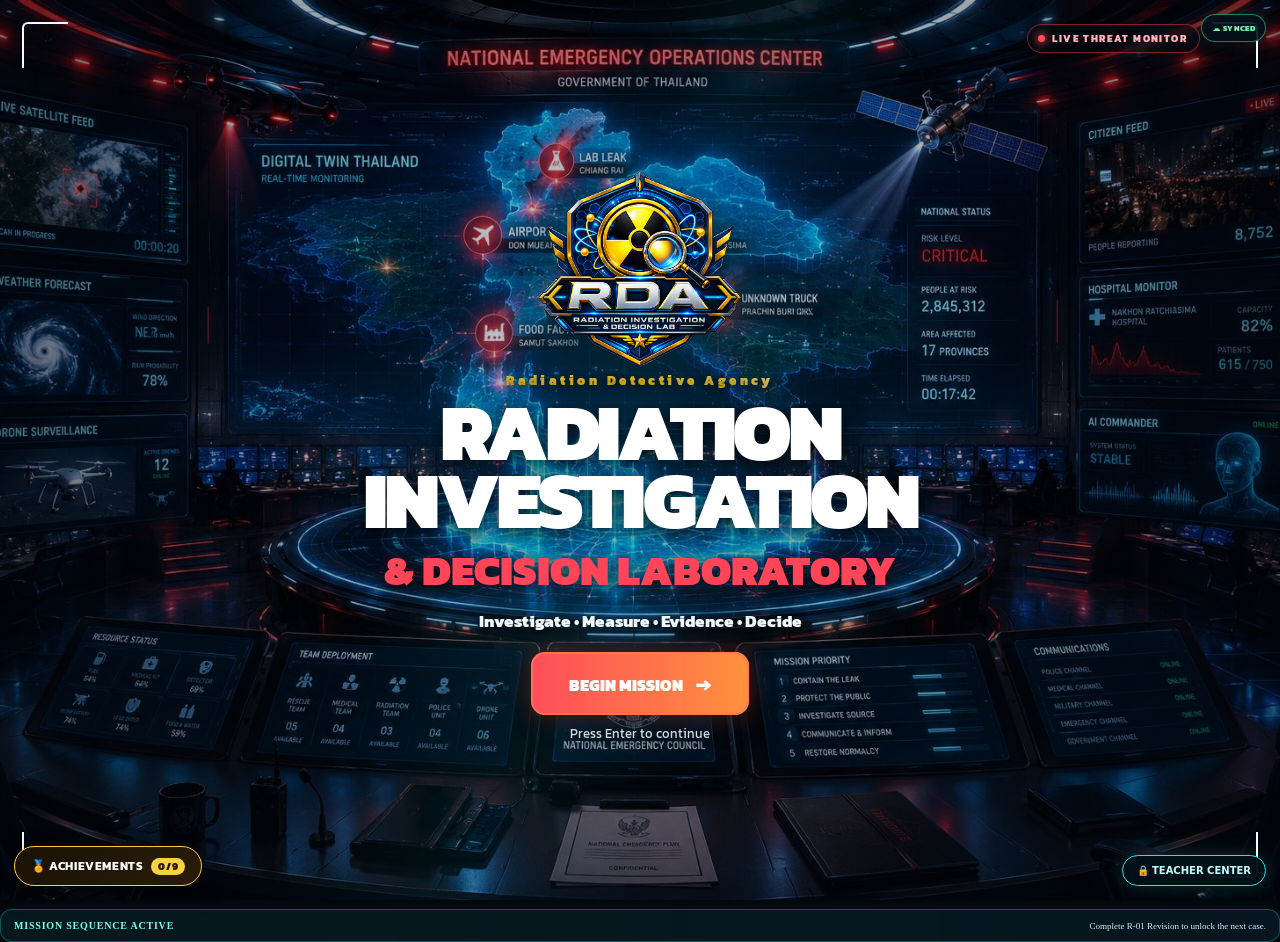
<file: missions/r06/index.html>
<!doctype html>
<html lang="th">
<head>
<meta charset="utf-8">
<meta name="viewport" content="width=device-width,initial-scale=1">
<title>R-06 COMMAND — วิกฤตรังสีครั้งสุดท้าย</title>
<link rel="preconnect" href="https://fonts.googleapis.com">
<link rel="preconnect" href="https://fonts.gstatic.com" crossorigin>
<link href="https://fonts.googleapis.com/css2?family=Kanit:wght@300;400;500;600;700;800;900&display=swap" rel="stylesheet">
<link rel="stylesheet" href="style.css">
</head>
<body>
<div class="bg"><div class="grid"></div><div class="scan"></div><div class="vignette"></div></div>

<div id="opening" class="opening">
  <div class="opening-grid"></div>
  <div class="opening-content">
    <div class="opening-kicker">เครือข่ายฉุกเฉินรังสีแห่งชาติ</div>
    <div class="opening-alert">ระดับวิกฤตสูงสุด</div>
    <h1>R-06 • บัญชาการ</h1>
    <h2>วิกฤตรังสีครั้งสุดท้าย</h2>
    <p>หนึ่งวิกฤต • ห้าทักษะ • หนึ่งคำสั่งระดับประเทศ</p>
    <button id="startMissionBtn" class="btn primary big">เข้าสู่ศูนย์บัญชาการแห่งชาติ</button>
  </div>
</div>

<div class="app">
  <aside class="sidebar">
    <div class="brand">
      <img src="../../assets/logo.png" onerror="this.style.display='none'">
      <div><h1>Radiation Detective Agency</h1><small>RDA</small></div>
    </div>

    <a class="hq-link" href="../../index.html">🏛️ Headquarters</a>

    <div class="side-title">📁 Operations</div>
    <a class="mission-mini completed" href="../r01/index.html" aria-label="เปิดภารกิจ R-01"><span class="mission-icon">☢️</span><b>R-01</b><em>✓</em></a>
    <a class="mission-mini completed" href="../r02/index.html" aria-label="เปิดภารกิจ R-02"><span class="mission-icon">🏥</span><b>R-02</b><em>✓</em></a>
    <a class="mission-mini completed" href="../r03/index.html" aria-label="เปิดภารกิจ R-03"><span class="mission-icon">✈️</span><b>R-03</b><em>✓</em></a>
    <a class="mission-mini completed" href="../r04/index.html" aria-label="เปิดภารกิจ R-04"><span class="mission-icon">🏭</span><b>R-04</b><em>✓</em></a>
    <a class="mission-mini completed" href="../r05/index.html" aria-label="เปิดภารกิจ R-05"><span class="mission-icon">🚨</span><b>R-05</b><em>✓</em></a>
    <a class="mission-mini completed" href="index.html" aria-label="เปิดภารกิจ R-06"><span class="mission-icon">⚠️</span><b>R-06</b><em>✓</em></a>

    <div class="commander-card">
      <small>ผู้บัญชาการเหตุการณ์</small>
      <b id="rankText">Expert Commander</b>
      <div class="energy-line"><span>พลังงานบัญชาการ</span><strong id="energySide">100</strong></div>
      <div class="energy-bar"><i id="energyBar"></i></div>
      <div class="side-score"><span>คะแนนบัญชาการ</span><b id="sideScore">0</b></div>
    </div>
  </aside>

  <main class="main">
    <header class="topbar">
      <div>
        <small>R-06 • ภารกิจสรุปสมรรถนะ</small>
        <h2>ศูนย์บัญชาการวิกฤตรังสีแห่งชาติ</h2>
        <p>บูรณาการหลักฐานจาก R-01 → R-05 เพื่อควบคุมวิกฤตระดับประเทศ</p>
      </div>
      <div class="topstatus">
        <span class="pill danger">ระดับวิกฤตสูงสุด</span>
        <span class="pill" id="timelinePill">T+00</span>
        <button class="btn ghost" id="resetBtn">↻ รีเซ็ต R-06</button>
      </div>
    </header>

    <section class="mission-spine">
      <button data-step="0" class="active"><b>01</b><span>รับวิกฤต</span></button>
      <button data-step="1"><b>02</b><span>วิเคราะห์</span></button>
      <button data-step="2"><b>03</b><span>จัดกำลัง</span></button>
      <button data-step="3"><b>04</b><span>พยากรณ์</span></button>
      <button data-step="4"><b>05</b><span>ตัดสินใจ</span></button>
      <button data-step="5"><b>06</b><span>หลักฐานท้าทาย</span></button>
      <button data-step="6"><b>07</b><span>บทสรุป</span></button>
    </section>

    <section id="step0" class="page active">
      <div class="hero crisis-hero">
        <div class="hero-copy">
          <span class="eyebrow red">รับวิกฤต • T+00</span>
          <h1>5 เหตุการณ์ • 1 ผู้บัญชาการ</h1>
          <p>ระบบเฝ้าระวังระดับประเทศตรวจพบเหตุรังสีพร้อมกัน 5 จุด แต่ข้อมูลยังไม่ครบ คุณต้องตั้ง Prediction ก่อนเปิดหลักฐานทั้งหมด</p>
          <div class="prediction-box">
            <h3>พื้นที่ใดควรได้รับ Priority สูงสุดในตอนนี้?</h3>
            <div class="choice-grid compact" id="predictionChoices">
              <button data-value="LAB">☢️ Research Lab</button>
              <button data-value="โรงพยาบาล">🏥 Hospital</button>
              <button data-value="สนามบิน">✈️ Airport</button>
              <button data-value="FACTORY">🏭 Food Factory</button>
              <button data-value="TRUCK">🚛 Unknown Truck</button>
            </div>
            <textarea id="predictionReason" placeholder="อธิบายเหตุผลเบื้องต้นของคุณ..."></textarea>
            <div class="confidence"><span>CONFIDENCE BEFORE</span><input id="confBefore" type="range" min="1" max="5" value="3"><b id="confBeforeOut">3/5</b></div>
          </div>
          <button class="btn primary" id="lockPrediction">LOCK PREDICTION → OPEN NATIONAL EVIDENCE</button>
        </div>
        <div class="national-map-card">
          <div class="map-head"><span>แผนที่เหตุการณ์ประเทศไทย • LIVE</span><b>● LIVE</b></div>
          <div class="map-stage">
            <div class="thailand-silhouette"></div>
            <button class="hotspot h1">☢️<small>LAB</small></button>
            <button class="hotspot h2">🏥<small>โรงพยาบาล</small></button>
            <button class="hotspot h3">✈️<small>สนามบิน</small></button>
            <button class="hotspot h4">🏭<small>FACTORY</small></button>
            <button class="hotspot h5">🚛<small>TRUCK</small></button>
          </div>
          <div class="map-metrics">
            <div><span>สถานะเครือข่าย</span><b>บางส่วน</b></div>
            <div><span>เหตุการณ์ที่กำลังเกิด</span><b>5</b></div>
            <div><span>ความเชื่อมั่นประชาชน</span><b>72%</b></div>
          </div>
        </div>
      </div>
    </section>

    <section id="step1" class="page">
      <div class="section-head">
        <div><span class="eyebrow cyan">STEP 02 • วิเคราะห์</span><h1>ระบุแหล่งกำเนิดจากหลักฐาน</h1><p>ดึงความสามารถจาก R-01 และ R-03 เพื่อระบุ Threat และตรวจความน่าเชื่อถือของหลักฐาน</p></div>
        <div class="step-score"><span>คะแนนส่วนนี้</span><b>20 pts</b></div>
      </div>
      <div class="evidence-layout">
        <div class="evidence-list" id="evidenceList"></div>
        <div class="analysis-panel">
          <h2>UNKNOWN SOURCE วิเคราะห์R</h2>
          <div class="detector-visual" id="detectorVisual"><div class="radiation-core">☢</div><div class="rings"></div><div class="detector-beam"></div><div class="signal-trace"></div></div>
          <div class="analysis-readout" id="analysisReadout">เลือก Evidence A–E เพื่อเริ่มวิเคราะห์</div>
          <h3>ภัยคุกคามหลักคืออะไร?</h3>
          <div class="choice-grid">
            <button data-analyze="GAMMA_SOURCE">รังสีแกมมา • ทะลุทะลวงสูง</button>
            <button data-analyze="ALPHA_CONTAMINATION">การปนเปื้อนแอลฟา • ผิวสัมผัส</button>
            <button data-analyze="FALSE_ALARM">สัญญาณพื้นหลัง / ไม่ใช่เหตุจริง</button>
          </div>
          <button class="btn primary" id="submitAnalyze">VERIFY SOURCE → จัดกำลัง</button>
        </div>
      </div>
    </section>

    <section id="step2" class="page">
      <div class="section-head">
        <div><span class="eyebrow yellow">STEP 03 • PROTECT & จัดกำลัง</span><h1>โต๊ะบัญชาการทรัพยากร</h1><p>ดึงความสามารถจาก R-02 และ R-03: TIME • DISTANCE • SHIELDING + Verification</p></div>
        <div class="step-score"><span>คะแนนส่วนนี้</span><b>15 pts</b></div>
      </div>
      <div class="deploy-layout">
        <div class="resource-bank">
          <h3>ทรัพยากรพร้อมใช้</h3>
          <button data-resource="DETECTOR">📡 ทีมตรวจวัด <em>2</em></button>
          <button data-resource="SHIELD">🛡️ หน่วยกำบังรังสี <em>2</em></button>
          <button data-resource="MEDICAL">🏥 ทีมแพทย์ <em>1</em></button>
          <button data-resource="POLICE">🚓 หน่วยควบคุมพื้นที่ <em>2</em></button>
          <button data-resource="DRONE">🚁 โดรนสำรวจ <em>1</em></button>
        </div>
        <div class="city-grid" id="deployZones">
          <button data-zone="LAB"><b>☢️ ห้องปฏิบัติการวิจัย</b><span>Risk 91%</span><small>Cooling system failure</small></button>
          <button data-zone="โรงพยาบาล"><b>🏥 โรงพยาบาล</b><span>Risk 68%</span><small>Missing medical source</small></button>
          <button data-zone="สนามบิน"><b>✈️ สนามบิน</b><span>Risk 57%</span><small>Portal alarm</small></button>
          <button data-zone="FACTORY"><b>🏭 โรงงานอาหาร</b><span>Risk 39%</span><small>Contamination claim</small></button>
          <button data-zone="TRUCK"><b>🚛 รถบรรทุกไม่ทราบแหล่ง</b><span>Risk 84%</span><small>Approaching city</small></button>
        </div>
        <div class="deploy-status">
          <h3>ปริมาณรับรังสีของทีม</h3>
          <div class="dose-scene"><div class="source-node">☢</div><div class="radiation-rays"><i></i><i></i><i></i></div><div id="shieldVisual" class="shield-visual">▥</div><div class="team-node">MED</div></div><div class="dose-meter"><i id="doseFill"></i></div>
          <div class="dose-number"><b id="teamDose">2.6</b><span>μSv</span></div>
          <p id="deployFeedback">เลือก Resource แล้วเลือก Zone เพื่อส่งทีม</p>
          <button class="btn primary" id="submitDeploy">LOCK จัดกำลังMENT → พยากรณ์</button>
        </div>
      </div>
    </section>

    <section id="step3" class="page">
      <div class="section-head">
        <div><span class="eyebrow purple">STEP 04 • DECAY พยากรณ์</span><h1>คาดการณ์ 6 / 12 / 24 ชั่วโมง</h1><p>ดึงความสามารถจาก R-04 เพื่อคาดการณ์ Activity ก่อนตัดสินใจระดับประเทศ</p></div>
        <div class="step-score"><span>คะแนนส่วนนี้</span><b>15 pts</b></div>
      </div>
      <div class="forecast-layout">
        <div class="forecast-controls">
          <label>กัมมันตภาพเริ่มต้น <b>160 units</b></label>
          <label>ครึ่งชีวิต <b>6 h</b></label>
          <div class="time-select">
            <button data-time="6">T + 6 h</button>
            <button data-time="12">T + 12 h</button>
            <button data-time="24">T + 24 h</button>
          </div>
          <div class="formula">A = A₀(1/2)<sup>t/T½</sup></div>
          <button class="btn primary" id="runForecast">RUN DECAY พยากรณ์</button>
        </div>
        <div class="forecast-visual">
          <div class="activity-orb"><span id="activityValue">160</span><small>กัมมันตภาพ</small></div>
          <div class="forecast-bars">
            <div><span>NOW</span><i style="--h:100%"></i><b>160</b></div>
            <div><span>6h</span><i id="bar6"></i><b id="val6">?</b></div>
            <div><span>12h</span><i id="bar12"></i><b id="val12">?</b></div>
            <div><span>24h</span><i id="bar24"></i><b id="val24">?</b></div>
          </div>
          <div id="forecastInsight" class="insight">เลือกเวลาและ RUN พยากรณ์</div>
        </div>
      </div>
    </section>

    <section id="step4" class="page">
      <div class="section-head">
        <div><span class="eyebrow green">ขั้นที่ 05 • คำสั่งระดับประเทศ</span><h1>ออกคำสั่งระดับประเทศ</h1><p>ดึงความสามารถจาก R-05: Hazard ≠ Risk — ใช้ Dose • Exposure • Population • Context</p></div>
        <div class="step-score"><span>คะแนนส่วนนี้</span><b>15 pts</b></div>
      </div>
      <div class="decision-layout">
        <div class="risk-table">
          <div class="risk-row head"><span>พื้นที่</span><span>อัตรารังสี</span><span>ระยะเวลาสัมผัส</span><span>ประชาชน</span><span>บริบทพื้นที่</span></div>
          <div class="risk-row"><b>LAB</b><span>1.20 μSv/h</span><span>0.2 h</span><span>0</span><span>พื้นที่จำกัด</span></div>
          <div class="risk-row priority"><b>โรงพยาบาล</b><span>0.48 μSv/h</span><span>2.5 h</span><span>180</span><span>พื้นที่การแพทย์</span></div>
          <div class="risk-row priority"><b>TRUCK ROUTE</b><span>0.40 μSv/h</span><span>3.0 h</span><span>420</span><span>เส้นทางสาธารณะ</span></div>
        </div>
        <div class="national-order">
          <h3>เลือกมาตรการระดับประเทศ</h3>
          <div class="choice-grid vertical">
            <button data-order="EVACUATE">🚨 อพยพทั้งหมด</button>
            <button data-order="หลบภัยในอาคาร">🏠 หลบภัยในอาคาร</button>
            <button data-order="RESTRICT">⛔ จำกัดพื้นที่เป้าหมาย</button>
            <button data-order="MONITOR">📡 เฝ้าระวังต่อเนื่อง</button>
          </div>
          <textarea id="decisionReason" placeholder="อธิบาย Evidence ที่สนับสนุนคำสั่งของคุณ..."></textarea>
          <div class="confidence"><span>CONFIDENCE AFTER EVIDENCE</span><input id="confAfter" type="range" min="1" max="5" value="4"><b id="confAfterOut">4/5</b></div>
          <button class="btn primary" id="submitDecision">SUBMIT NATIONAL ORDER → EVIDENCE หลักฐานท้าทาย</button>
        </div>
      </div>
    </section>

    <section id="step5" class="page">
      <div class="section-head">
        <div><span class="eyebrow orange">STEP 06 • EVIDENCE หลักฐานท้าทาย</span><h1>คำตัดสินของคุณกำลังถูกท้าทาย</h1><p>หลักฐานใหม่อาจขัดกับคำสั่งเดิม — คุณจะ KEEP หรือ REVISE?</p></div>
        <div class="step-score"><span>คะแนนส่วนนี้</span><b>15 pts</b></div>
      </div>
      <div class="collision-stage">
        <div class="collision-card original">
          <small>คำสั่งของคุณ</small>
          <h2 id="collisionOrder">—</h2>
          <p id="collisionReason">—</p>
        </div>
        <div class="collision-vs">⚡</div>
        <div class="collision-card evidence">
          <small>หลักฐานใหม่ • T+15</small>
          <h2>การเคลื่อนที่ของประชาชนเปลี่ยน</h2>
          <p>Activity ลดเหลือ 25% แต่ประชาชนบน Truck Route เพิ่มเป็น 620 คน การอพยพทั้งเมืองอาจทำให้คนเคลื่อนผ่าน Hot Zone มากขึ้น</p>
        </div>
      </div>
      <div class="collision-banner">อันตรายสูงกว่า ≠ ความเสี่ยงต่อประชาชนสูงกว่าเสมอ</div><div class="risk-shift"><span>ความเสี่ยงประชาชน</span><div><i id="riskShiftBar"></i></div><b id="riskShiftValue">78</b></div>
      <div class="revise-panel">
        <h3>ผู้บัญชาการ • ทบทวนคำตัดสินครั้งสุดท้าย</h3>
        <div class="choice-grid compact">
          <button data-revision="KEEP">คงคำตัดสินเดิม</button>
          <button data-revision="REVISE">ปรับคำตัดสิน</button>
        </div>
        <textarea id="revisionReason" placeholder="อธิบายว่าคุณจะคงหรือปรับคำตัดสิน เพราะหลักฐานใด..."></textarea>
        <button class="btn primary" id="authorizeFinal">ยืนยันคำสั่งสุดท้าย</button>
      </div>
    </section>

    <section id="step6" class="page">
      <div id="verdictSequence" class="verdict-sequence">
        <div class="verdict-line" data-v="1">ระบุแหล่งกำเนิด <b>✓</b></div>
        <div class="verdict-line" data-v="2">SHIELDING จัดกำลังED <b>✓</b></div>
        <div class="verdict-line" data-v="3">ควบคุมการรับรังสี <b>✓</b></div>
        <div class="verdict-line" data-v="4">DECAY พยากรณ์ VERIFIED <b>✓</b></div>
        <div class="verdict-line" data-v="5">จัดการความเสี่ยงประชาชน <b>✓</b></div>
      </div>
      <div id="finalResult" class="final-result hidden">
        <span class="eyebrow green">COMMAND บทสรุป</span>
        <h1>ควบคุมวิกฤตรังสีสำเร็จ</h1>
        <div class="final-score-wrap">
          <div class="final-score"><b id="finalScore">0</b><span>/100</span></div>
          <div>
            <h2 id="finalRank">ผู้บัญชาการระดับสูงสุด</h2>
            <p id="finalSummary">Final integrated performance assessment</p>
            <div class="badge">🏅 ผู้บัญชาการตัดสินใจด้านรังสี</div>
          </div>
        </div>
        <div id="scoreBreakdown" class="score-breakdown"></div>
        <div class="feedback-grid">
          <article><small>จุดแข็ง</small><p id="finalStrength"></p></article>
          <article><small>ควรพัฒนา</small><p id="finalImprove"></p></article>
          <article><small>ความมั่นใจก่อน → หลัง</small><p id="finalConfidence"></p></article>
          <article><small>ประสิทธิภาพการบัญชาการ</small><p id="finalEfficiency"></p></article>
        </div>
        <div class="mission-series">
          <span>R-01 IDENTIFY ✓</span><span>R-02 PROTECT ✓</span><span>R-03 VERIFY ✓</span>
          <span>R-04 PREDICT ✓</span><span>R-05 ตัดสินใจ ✓</span><span>R-06 COMMAND ✓</span>
        </div>
        <div class="final-actions">
          <button class="btn secondary" id="saveReportBtn">บันทึกรายงานหลักฐาน</button>
          <button class="btn primary" id="completeR06Btn">จบ R-06 • กลับศูนย์บัญชาการ</button>
        </div>
      </div>
    </section>
  </main>
</div>


<div id="learningFx" class="learning-fx" aria-hidden="true">
  <div class="fx-blackout"></div>
  <div class="fx-grid"></div>
  <div class="fx-scanline"></div>
  <div class="fx-center">
    <small id="fxKicker">RDA COMMAND NETWORK</small>
    <h2 id="fxTitle">SYSTEM EVENT</h2>
    <p id="fxText"></p>
    <div id="fxEquation" class="fx-equation"></div>
    <div id="fxCounter" class="fx-counter"></div>
  </div>
  <div class="fx-rings"><i></i><i></i><i></i></div>
</div>

<div id="toast" class="toast hidden"></div>
<script src="script.js"></script>
<script src="../../classroom-config.js"></script>
<script src="../../shared/rda-classroom-backend.js"></script>
<script src="../../shared/rda-master.js"></script>
<script src="../../shared/rda-unlock-bridge.js"></script>
<script src="../../shared/rda-story.js"></script>
</body>
</html>
</file>
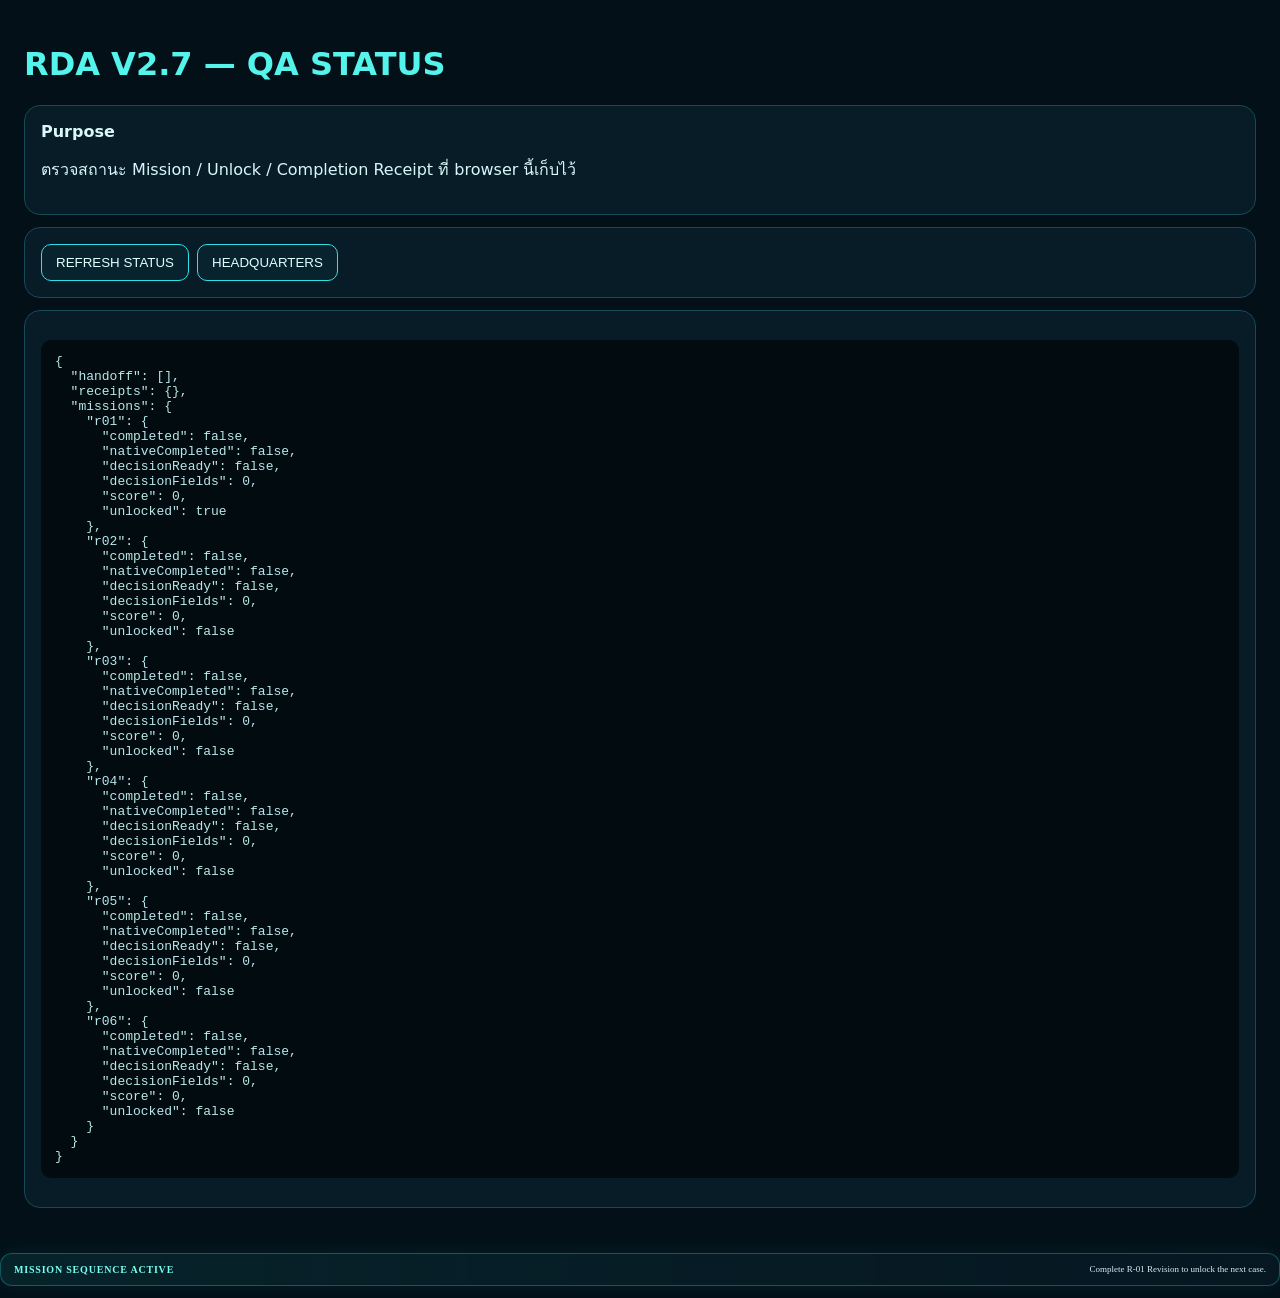
<file: QA_STATUS.html>
<!doctype html><html><head><meta charset="utf-8"><meta name="viewport" content="width=device-width,initial-scale=1">
<title>RDA V2.7 QA Status</title><style>
body{margin:0;background:#031018;color:#d9f7f8;font-family:system-ui;padding:24px}h1{color:#54f4ed}
.card{background:#071c27;border:1px solid #164a58;border-radius:16px;padding:16px;margin:12px 0}
pre{white-space:pre-wrap;word-break:break-word;background:#020b10;padding:14px;border-radius:10px;color:#b9e8ea}
button{padding:10px 14px;border:1px solid #2de2e6;background:#08232d;color:#dfffff;border-radius:10px;margin-right:8px}
</style></head><body><h1>RDA V2.7 — QA STATUS</h1>
<div class="card"><b>Purpose</b><p>ตรวจสถานะ Mission / Unlock / Completion Receipt ที่ browser นี้เก็บไว้</p></div>
<div class="card"><button onclick="show()">REFRESH STATUS</button><button onclick="location.href='index.html#portal'">HEADQUARTERS</button></div>
<div class="card"><pre id="out"></pre></div>
<script src="shared/rda-master.js"></script><script>
function show(){
 const snap=window.RDAMaster?.snapshot?.()||{};
 const receipts=window.RDAMaster?.receipts?.()||{};
 const handoff=window.RDAMaster?.handoffState?.()||[];
 document.getElementById('out').textContent=JSON.stringify({handoff,receipts,missions:snap.missions},null,2)
}show()
</script></body></html>
</file>
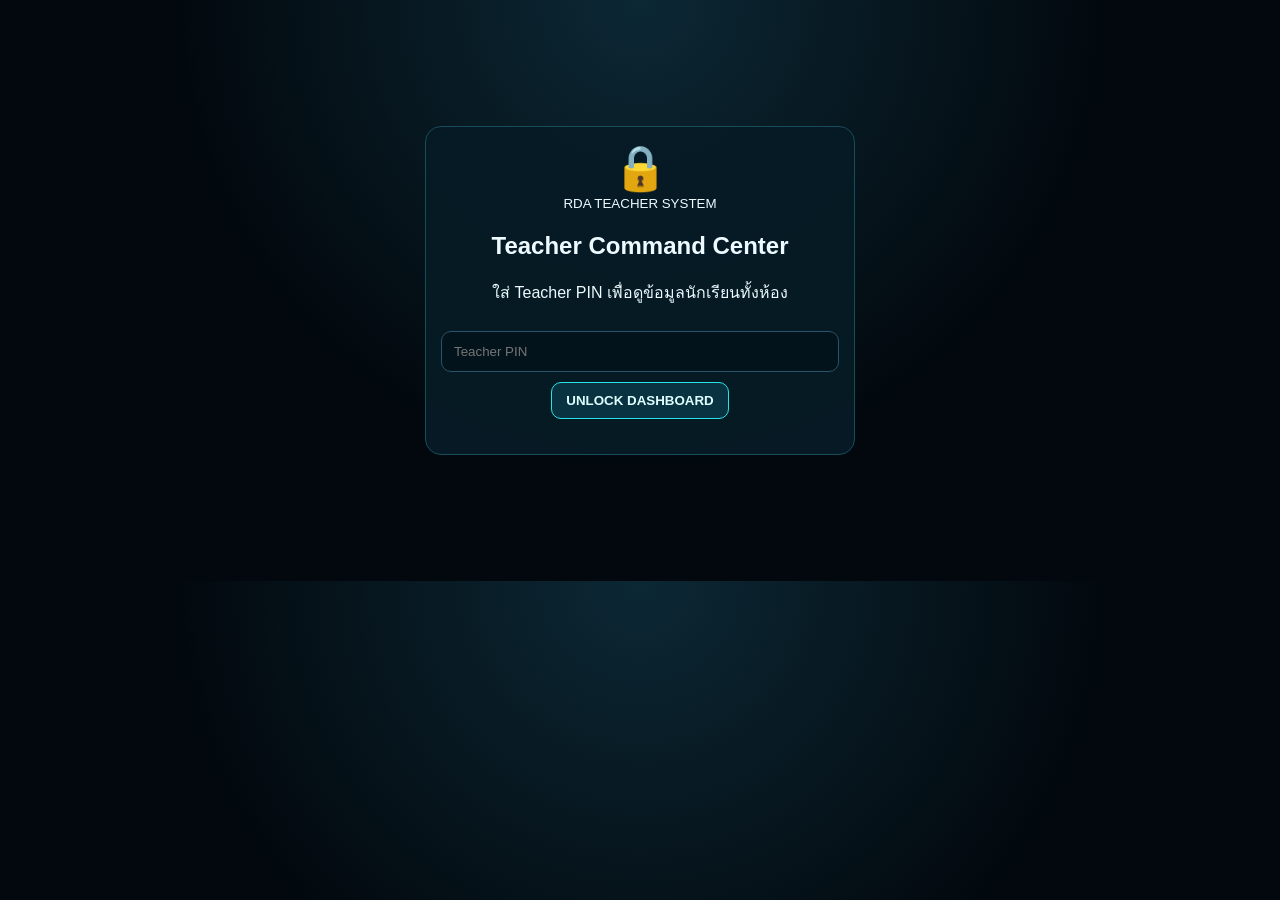
<file: _REFERENCE_GOLDEN_V6_9_3_BACKEND_DO_NOT_DEPLOY/TeacherDashboard.html>
<!doctype html>
<html><head><meta charset="UTF-8"><base target="_top"><meta name="viewport" content="width=device-width,initial-scale=1">
<style>
:root{--bg:#02080d;--panel:#071b25;--cyan:#2de2e6;--gold:#ffd23f;--green:#39df8f;--muted:#98acb5}
*{box-sizing:border-box}body{margin:0;background:radial-gradient(circle at top,#0c2835,#02080d 55%);color:#edfaff;font-family:Arial,sans-serif;padding:18px}
.wrap{max-width:1300px;margin:auto}.head{display:flex;justify-content:space-between;gap:12px;align-items:center}.head h1{margin:2px 0}.head small{color:var(--cyan);letter-spacing:.14em}
.login,.panel,.stat{background:rgba(7,27,37,.95);border:1px solid #174c5b;border-radius:16px;padding:15px}
.login{max-width:430px;margin:12vh auto;text-align:center}.login input{width:100%;padding:12px;margin:10px 0;border-radius:10px;border:1px solid #28536a;background:#03131b;color:white}
button{border:1px solid var(--cyan);background:#0a3341;color:#dfffff;border-radius:10px;padding:10px 14px;font-weight:700;cursor:pointer}
.stats{display:grid;grid-template-columns:repeat(4,1fr);gap:10px;margin:14px 0}.stat{text-align:center}.stat b{display:block;font-size:28px}.stat small{color:var(--muted)}
.grid{display:grid;grid-template-columns:1fr 1fr;gap:12px}.panel h2{font-size:15px;margin-top:0}
.caseRow{display:grid;grid-template-columns:55px 1fr 60px;gap:8px;align-items:center;margin:9px 0}.bar{height:8px;background:#122f39;border-radius:99px;overflow:hidden}.bar i{display:block;height:100%;background:linear-gradient(90deg,var(--cyan),var(--gold))}
table{width:100%;border-collapse:collapse;font-size:12px}th,td{padding:8px;border-bottom:1px solid #163944;text-align:left}th{color:#b6edf0}.scroll{overflow:auto}
.hidden{display:none!important}.error{color:#ff7d87;min-height:20px}@media(max-width:800px){.stats{grid-template-columns:1fr 1fr}.grid{grid-template-columns:1fr}.head{align-items:flex-start;flex-direction:column}}
.badge{display:inline-block;padding:3px 9px;border-radius:99px;font-size:10px;font-weight:800;letter-spacing:.03em}
.badge.ok{background:rgba(57,223,143,.15);color:var(--green);border:1px solid rgba(57,223,143,.4)}
.badge.over{background:rgba(255,125,135,.15);color:#ff7d87;border:1px solid rgba(255,125,135,.4)}
.badge.under{background:rgba(255,210,63,.15);color:var(--gold);border:1px solid rgba(255,210,63,.4)}
.eff{display:grid;grid-template-columns:1fr 1fr;gap:12px;margin:10px 0}
.eff .box{padding:12px;border-radius:12px;background:rgba(255,255,255,.03);border:1px solid #174c5b;text-align:center}
.eff .box b{display:block;font-size:26px}.eff .box small{color:var(--muted)}
.calibar{display:flex;gap:2px;height:10px;border-radius:99px;overflow:hidden;background:#122f39;width:120px}
.calibar i{display:block;height:100%}
.exportBtn{margin-top:10px}
</style></head><body>
<div id="login" class="login"><div style="font-size:44px">🔒</div><small>RDA TEACHER SYSTEM</small><h2>Teacher Command Center</h2><p>ใส่ Teacher PIN เพื่อดูข้อมูลนักเรียนทั้งห้อง</p><input id="pin" type="password" placeholder="Teacher PIN"><button onclick="load()">UNLOCK DASHBOARD</button><div id="err" class="error"></div></div>
<div id="app" class="wrap hidden">
 <div class="head"><div><small>RDA CLASSROOM ANALYTICS</small><h1>TEACHER COMMAND CENTER</h1></div><button onclick="load()">↻ REFRESH</button></div>
 <div class="stats"><div class="stat"><small>STUDENTS</small><b id="students">0</b></div><div class="stat"><small>PRE AVG</small><b id="pre">0</b></div><div class="stat"><small>POST AVG</small><b id="post">0</b></div><div class="stat"><small>GAIN</small><b id="gain">0</b></div></div>
 <div class="grid"><section class="panel"><h2>DECISION PROGRESSION • R-01 → R-06</h2><div id="cases"></div></section><section class="panel"><h2>CLASS STATUS</h2><div id="status"></div></section></div>
 <section class="panel" style="margin-top:12px">
  <h2>ประสิทธิภาพ 80/80 (E1/E2 EFFICIENCY)</h2>
  <div class="eff">
   <div class="box"><small>E1 • ค่าเฉลี่ยระหว่างเรียน (Process, R01–R06)</small><b id="e1">0%</b></div>
   <div class="box"><small>E2 • ค่าเฉลี่ยหลังเรียน (Post-test)</small><b id="e2">0%</b></div>
  </div>
  <p id="effVerdict" style="color:var(--muted);font-size:12px;margin:0"></p>
 </section>
 <section class="panel" style="margin-top:12px">
  <h2>แนวโน้มความสามารถตัดสินใจเชิงหลักฐาน • R-01 → R-06 (ทุกภารกิจ)</h2>
  <p style="color:var(--muted);font-size:11px;margin-top:0">คะแนนแต่ละภารกิจแปลงเป็น % จากคะแนนเต็มของภารกิจนั้น (R01–R04 เต็ม 20, R05–R06 เต็ม 100) เพื่อเทียบกันได้อย่างยุติธรรม</p>
  <div class="scroll"><table><thead><tr>
   <th>Case</th><th>N</th><th>Mean %</th><th>SD</th><th></th>
  </tr></thead><tbody id="trendRows"></tbody></table></div>
  <div class="eff" style="grid-template-columns:1fr 1fr 1fr;margin-top:14px">
   <div class="box"><small>ภาพรวมทุกภารกิจ (Mean % all)</small><b id="trendOverall">-</b></div>
   <div class="box"><small>ช่วงต้น R01–R03 (Mean %)</small><b id="trendEarly">-</b></div>
   <div class="box"><small>ช่วงปลาย R04–R06 (Mean %)</small><b id="trendLate">-</b></div>
  </div>
  <p id="trendVerdict" style="color:var(--muted);font-size:12px;margin:10px 0 0"></p>
  <button class="exportBtn" onclick="exportTrendCSV()">⬇ EXPORT TREND SUMMARY CSV (บทที่ 4)</button>
 </section>
 <section class="panel" style="margin-top:12px">
  <h2>CONFIDENCE–ACCURACY CALIBRATION • R-01 → R-06</h2>
  <p style="color:var(--muted);font-size:11px;margin-top:0">เทียบความมั่นใจของนักเรียน (Confidence After, แปลงเป็น %) กับคุณภาพการตัดสินใจจริง (Accuracy, Revision Score %) — ส่วนต่างเกิน ±10 จุด ถือว่ามั่นใจไม่สอดคล้องกับความสามารถจริง</p>
  <div class="scroll"><table><thead><tr>
   <th>Case</th><th>N</th><th>Conf. Before</th><th>Conf. After</th><th>Accuracy</th><th>Gap</th><th>ระดับ</th>
  </tr></thead><tbody id="calibRows"></tbody></table></div>
  <button class="exportBtn" onclick="exportCalibrationCSV()">⬇ EXPORT CALIBRATION CSV (บทที่ 4)</button>
 </section>
 <section class="panel" style="margin-top:12px">
  <h2>ความพึงพอใจของนักเรียน (SATISFACTION SURVEY)</h2>
  <p style="color:var(--muted);font-size:11px;margin-top:0">มาตรวัด Likert 5 ระดับ (1=ไม่เห็นด้วยอย่างยิ่ง, 5=เห็นด้วยอย่างยิ่ง) เก็บหลังนักเรียนทำ Post-test เสร็จ</p>
  <div class="eff" style="grid-template-columns:1fr 1fr">
   <div class="box"><small>จำนวนที่ตอบแบบสอบถาม</small><b id="satN">0</b></div>
   <div class="box"><small>ค่าเฉลี่ยรวมทุกข้อ (จาก 5)</small><b id="satOverallMean">-</b></div>
  </div>
  <div class="scroll" style="margin-top:12px"><table><thead><tr>
   <th>ข้อ</th><th>N</th><th>Mean</th><th>SD</th><th></th>
  </tr></thead><tbody id="satRows"></tbody></table></div>
  <button class="exportBtn" onclick="exportSatisfactionCSV()">⬇ EXPORT SATISFACTION CSV (บทที่ 4)</button>
 </section>
 <section class="panel" style="margin-top:12px">
  <h2>เปรียบเทียบความสามารถตัดสินใจ • R-01 (ก่อน) vs R-06 (หลัง) — ข้อมูลเสริม</h2>
  <p style="color:var(--muted);font-size:11px;margin-top:0">แปลงคะแนนดิบเป็น % ก่อนเทียบเสมอ (R01 เต็ม 20, R06 เต็ม 100 — คนละสเกล) นับเฉพาะนักเรียนที่ทำครบทั้ง R01 และ R06 แล้วเท่านั้น (paired data) — ใช้ผลลัพธ์นี้รัน Paired-samples t-test ต่อใน SPSS/Excel</p>
  <div class="eff" style="grid-template-columns:1fr 1fr 1fr">
   <div class="box"><small>R01 (ก่อน) — Mean % (SD)</small><b id="r01r06MeanBefore">-</b></div>
   <div class="box"><small>R06 (หลัง) — Mean % (SD)</small><b id="r01r06MeanAfter">-</b></div>
   <div class="box"><small>ส่วนต่างเฉลี่ย (Mean Diff)</small><b id="r01r06MeanDiff">-</b></div>
  </div>
  <p id="r01r06N" style="color:var(--muted);font-size:12px;margin:4px 0 10px"></p>
  <div class="scroll"><table><thead><tr>
   <th>Research ID</th><th>Name</th><th>R01 (raw/100)</th><th>R01 %</th><th>R06 (raw/100)</th><th>R06 %</th><th>ส่วนต่าง (pts)</th>
  </tr></thead><tbody id="r01r06Rows"></tbody></table></div>
  <button class="exportBtn" onclick="exportR01R06CSV()">⬇ EXPORT R01 vs R06 CSV (สำหรับรัน t-test)</button>
 </section>
 <section class="panel" style="margin-top:12px">
  <h2>🔍 DEBUG INFO <button onclick="loadDebug()" style="float:right;font-size:11px">ตรวจสอบการเชื่อมต่อ</button></h2>
  <div id="debugBox" style="font-size:12px;color:var(--muted);white-space:pre-wrap"></div>
 </section>
 <section class="panel" style="margin-top:12px"><h2>STUDENT RECORDS</h2><div class="scroll"><table><thead><tr><th>Research ID</th><th>Name</th><th>Class</th><th>Pre</th><th>Post</th><th>R01</th><th>R02</th><th>R03</th><th>R04</th><th>R05</th><th>R06</th></tr></thead><tbody id="rows"></tbody></table></div></section>
</div>
<script>
let teacherPin='';
let lastData=null;
const CASE_MAX={R01:100,R02:100,R03:100,R04:100,R05:100,R06:100};
const SCRIPT_URL='<?= scriptUrl ?>'; // injected server-side; the real .../exec URL (survives the googleusercontent.com content-redirect)
function apiUrl(name,pin){
 return SCRIPT_URL+'?api='+encodeURIComponent(name)+'&pin='+encodeURIComponent(pin);
}
function load(){
 teacherPin=document.getElementById('pin').value||teacherPin;
 document.getElementById('err').textContent='Loading...';
 fetch(apiUrl('dashboard',teacherPin))
  .then(r=>r.json())
  .then(d=>{
   if(!d.ok){document.getElementById('err').textContent=d.error||'เกิดข้อผิดพลาด';return}
   render(d);
  })
  .catch(e=>{document.getElementById('err').textContent='เชื่อมต่อไม่สำเร็จ: '+e.message});
}
function n(v){return Number(v||0).toFixed(1)}
function loadDebug(){
 document.getElementById('debugBox').textContent='กำลังตรวจสอบ...';
 fetch(apiUrl('debug',teacherPin))
  .then(r=>r.json())
  .then(info=>{
  if(!info.ok){document.getElementById('debugBox').textContent='ERROR: '+(info.error||'unknown');return}
  document.getElementById('debugBox').textContent=
`เชื่อมกับสเปรดชีต: ${info.boundSpreadsheetName}
Spreadsheet ID: ${info.boundSpreadsheetId}
URL: ${info.boundSpreadsheetUrl}

จำนวนแถวข้อมูล (นับจาก getLastRow):
  STUDENTS  = ${info.studentsRowCount}
  CASES     = ${info.casesRowCount}
  ASSESSMENTS = ${info.assessmentsRowCount}

หัวตาราง STUDENTS แถวที่ 1 (Header): ${JSON.stringify(info.studentsHeader)}
ข้อมูลแถวที่ 2 (นักเรียนคนแรก): ${JSON.stringify(info.studentsFirstRow)}

จำนวนที่จับคู่ ResearchID ได้จริง (byIdCount) = ${info.byIdCount}
ตัวอย่าง ResearchID ที่จับคู่ได้: ${JSON.stringify(info.sampleKeys)}

${info.byIdCount===0 && info.studentsRowCount>0
  ? '🛑 เจอบั๊ก! มีแถวข้อมูล '+info.studentsRowCount+' แถว แต่จับคู่ ResearchID ไม่ได้เลยสักคน แปลว่าชื่อคอลัมน์ใน Header (ดูด้านบน) ไม่ตรงกับคำว่า "ResearchID" เป๊ะ (อาจมีเว้นวรรค/ตัวเล็กใหญ่ไม่ตรง/สลับคอลัมน์) — ส่งข้อความ Header ด้านบนกลับมาให้ผมดูได้เลยครับ'
  : (info.studentsRowCount===0?'⚠️ STUDENTS ว่างเปล่า':'✅ จับคู่ข้อมูลได้ปกติ')}`;
  })
  .catch(e=>{document.getElementById('debugBox').textContent='ERROR: '+e.message});
}
function avgArr(arr){return arr.length?arr.reduce((a,b)=>a+b,0)/arr.length:0}
function sdArr(arr){ if(arr.length<2) return 0; const m=avgArr(arr); return Math.sqrt(arr.reduce((s,v)=>s+(v-m)*(v-m),0)/(arr.length-1)); }
function computeTrend(students){
 const perCase=['R01','R02','R03','R04','R05','R06'].map(id=>{
  const max=CASE_MAX[id];
  const pcts=students.map(s=>s.cases[id]).filter(c=>c && (c.revision||c.initial)).map(c=>((c.revision||c.initial||0)/max)*100);
  return {id, n:pcts.length, mean:avgArr(pcts), sd:sdArr(pcts)};
 });
 // per-student: average % across whatever missions they've completed, split early (R01-R03) vs late (R04-R06)
 const earlyIds=['R01','R02','R03'], lateIds=['R04','R05','R06'];
 const pctFor=(s,ids)=>{
  const vals=ids.map(id=>{const c=s.cases[id]; return c && (c.revision||c.initial) ? (c.revision||c.initial)/CASE_MAX[id]*100 : null}).filter(v=>v!==null);
  return vals.length?avgArr(vals):null;
 };
 const overallVals=[], earlyVals=[], lateVals=[];
 students.forEach(s=>{
  const ov=pctFor(s,['R01','R02','R03','R04','R05','R06']); if(ov!==null) overallVals.push(ov);
  const ev=pctFor(s,earlyIds); if(ev!==null) earlyVals.push(ev);
  const lv=pctFor(s,lateIds); if(lv!==null) lateVals.push(lv);
 });
 return {
  perCase,
  overall:avgArr(overallVals), overallN:overallVals.length,
  early:avgArr(earlyVals), earlyN:earlyVals.length,
  late:avgArr(lateVals), lateN:lateVals.length
 };
}
function renderTrend(students){
 const t=computeTrend(students);
 document.getElementById('trendRows').innerHTML=t.perCase.map(c=>`<tr>
   <td><b>${c.id}</b></td><td>${c.n}</td><td>${n(c.mean)}%</td><td>${n(c.sd)}</td>
   <td><div class="calibar"><i style="width:${Math.min(100,c.mean)}%;background:var(--gold)"></i></div></td>
  </tr>`).join('');
 document.getElementById('trendOverall').textContent=t.overallN?`${n(t.overall)}%`:'-';
 document.getElementById('trendEarly').textContent=t.earlyN?`${n(t.early)}%`:'-';
 document.getElementById('trendLate').textContent=t.lateN?`${n(t.late)}%`:'-';
 const diff=t.late-t.early;
 document.getElementById('trendVerdict').textContent=(t.earlyN&&t.lateN)
  ? `ช่วงปลายเทียบช่วงต้น: ${diff>=0?'+':''}${n(diff)} จุด (${diff>0?'มีแนวโน้มดีขึ้น':diff<0?'มีแนวโน้มลดลง':'ทรงตัว'}) — อิงจากนักเรียนที่มีข้อมูลอย่างน้อย 1 ภารกิจในแต่ละช่วง`
  : 'ยังไม่มีข้อมูลเพียงพอในช่วงต้นหรือปลายเพื่อเทียบแนวโน้ม';
}
function exportTrendCSV(){
 if(!lastData){alert('กรุณาโหลดข้อมูลก่อน (UNLOCK DASHBOARD)');return}
 const t=computeTrend(lastData.students);
 const lines=[];
 lines.push('RDA — Evidence-Based Decision Trend Summary (R01–R06)');
 lines.push('Generated At,'+new Date().toISOString());
 lines.push('');
 lines.push('Per-Case Summary');
 lines.push('Case,N,Mean %,SD');
 t.perCase.forEach(c=>lines.push([c.id,c.n,c.mean.toFixed(2),c.sd.toFixed(2)].join(',')));
 lines.push('');
 lines.push('Overall Summary');
 lines.push('Overall Mean % (N),'+t.overall.toFixed(2)+' ('+t.overallN+')');
 lines.push('Early R01-R03 Mean % (N),'+t.early.toFixed(2)+' ('+t.earlyN+')');
 lines.push('Late R04-R06 Mean % (N),'+t.late.toFixed(2)+' ('+t.lateN+')');
 lines.push('Late - Early Diff (pts),'+(t.late-t.early).toFixed(2));
 const csv=lines.join('\n');
 const blob=new Blob(['\uFEFF'+csv],{type:'text/csv;charset=utf-8;'});
 const a=document.createElement('a');
 a.href=URL.createObjectURL(blob);
 a.download='RDA_Trend_Summary_'+new Date().toISOString().slice(0,10)+'.csv';
 a.click();
 URL.revokeObjectURL(a.href);
}
function calibLevel(gapPts){
 if(gapPts>10)return{label:'มั่นใจเกินจริง (Overconfident)',cls:'over'};
 if(gapPts<-10)return{label:'มั่นใจต่ำกว่าจริง (Underconfident)',cls:'under'};
 return{label:'สอดคล้องดี (Well-calibrated)',cls:'ok'};
}
function computeCalibration(students){
 return ['R01','R02','R03','R04','R05','R06'].map(id=>{
  const max=CASE_MAX[id];
  const rows=students.map(s=>s.cases[id]).filter(c=>c && (c.revision||c.initial||c.confidenceAfter));
  const nStu=rows.length;
  const avg=arr=>arr.length?arr.reduce((a,b)=>a+b,0)/arr.length:0;
  const confBefore=avg(rows.map(c=>c.confidenceBefore||0));
  const confAfter=avg(rows.map(c=>c.confidenceAfter||0));
  const accuracyPct=avg(rows.map(c=>((c.revision||c.initial||0)/max)*100));
  const gapPts=(confAfter/5*100)-accuracyPct;
  return{id,n:nStu,confBefore,confAfter,accuracyPct,gapPts,level:calibLevel(gapPts)};
 });
}
function computeEfficiency(students){
 const process=students.map(s=>{
  const fracs=['R01','R02','R03','R04','R05','R06'].map(id=>{
   const c=s.cases[id];if(!c)return null;
   const sc=c.revision||c.initial||0;
   return sc/CASE_MAX[id];
  }).filter(v=>v!==null);
  return fracs.length?fracs.reduce((a,b)=>a+b,0)/fracs.length:null;
 }).filter(v=>v!==null);
 const e1=process.length?(process.reduce((a,b)=>a+b,0)/process.length)*100:0;
 const postScores=students.filter(s=>s.post).map(s=>s.post.score);
 const e2=postScores.length?(postScores.reduce((a,b)=>a+b,0)/postScores.length)/20*100:0;
 return{e1,e2};
}
function render(d){
 lastData=d;
 document.getElementById('login').classList.add('hidden');document.getElementById('app').classList.remove('hidden');
 document.getElementById('students').textContent=d.summary.students;
 document.getElementById('pre').textContent=n(d.summary.preAverage)+'/20';
 document.getElementById('post').textContent=n(d.summary.postAverage)+'/20';
 document.getElementById('gain').textContent=(d.summary.conceptualGain>=0?'+':'')+n(d.summary.conceptualGain);
 document.getElementById('cases').innerHTML=['R01','R02','R03','R04','R05','R06'].map(id=>{const v=d.summary.caseAverages[id]||0;const max=CASE_MAX[id];return `<div class="caseRow"><b>${id}</b><div class="bar"><i style="width:${v/max*100}%"></i></div><span>${n(v)}/${max}</span></div>`}).join('');
 document.getElementById('status').innerHTML=`<p>Post-test completed: <b>${d.summary.postCompleted}/${d.summary.students}</b></p><p>Updated: ${new Date(d.generatedAt).toLocaleString()}</p>`;
 document.getElementById('rows').innerHTML=d.students.map(s=>`<tr><td>${s.researchId}</td><td>${s.name||s.username}</td><td>${s.classroomId||''}</td><td>${s.pre?s.pre.score:'-'}</td><td>${s.post?s.post.score:'-'}</td>${['R01','R02','R03','R04','R05','R06'].map(id=>`<td>${s.cases[id]?(s.cases[id].revision||s.cases[id].initial):'-'}</td>`).join('')}</tr>`).join('');

 const eff=computeEfficiency(d.students);
 document.getElementById('e1').textContent=n(eff.e1)+'%';
 document.getElementById('e2').textContent=n(eff.e2)+'%';
 const pass=eff.e1>=80&&eff.e2>=80;
 document.getElementById('effVerdict').innerHTML=pass
  ?`✅ ผ่านเกณฑ์ 80/80 (E1=${n(eff.e1)}, E2=${n(eff.e2)})`
  :`⚠️ ยังไม่ถึงเกณฑ์ 80/80 (E1=${n(eff.e1)}, E2=${n(eff.e2)}) — เกณฑ์ที่ต้องผ่านคือ E1≥80 และ E2≥80`;

 renderTrend(d.students);
 renderSatisfaction(d.students);
 const calib=computeCalibration(d.students);
 document.getElementById('calibRows').innerHTML=calib.map(c=>`<tr>
   <td><b>${c.id}</b></td>
   <td>${c.n}</td>
   <td>${n(c.confBefore)}/5</td>
   <td>${n(c.confAfter)}/5</td>
   <td>${n(c.accuracyPct)}%</td>
   <td>${c.gapPts>=0?'+':''}${n(c.gapPts)} pts</td>
   <td><span class="badge ${c.level.cls}">${c.level.label}</span></td>
  </tr>`).join('');

 renderR01R06(d.students);
}
const SATISFACTION_LABELS=[
 'ช่วยเข้าใจเนื้อหามากขึ้น','กิจกรรมท้าทายน่าสนใจ','Feedback ช่วยปรับปรุงการตัดสินใจ',
 'ใช้งานง่าย','มั่นใจตัดสินใจเชิงหลักฐานมากขึ้น','อยากแนะนำให้คนอื่นลองใช้','พึงพอใจโดยรวม'
];
function computeSatisfaction(students){
 const rows=students.map(s=>s.satisfaction).filter(Boolean);
 const perQ=[0,1,2,3,4,5,6].map(qi=>{
  const vals=rows.map(r=>r.q[qi]).filter(v=>v>0);
  return {label:SATISFACTION_LABELS[qi], n:vals.length, mean:avgArr(vals), sd:sdArr(vals)};
 });
 const overallVals=rows.map(r=>r.mean).filter(v=>v>0);
 return {n:rows.length, perQ, overallMean:avgArr(overallVals), rows};
}
function renderSatisfaction(students){
 const s=computeSatisfaction(students);
 document.getElementById('satN').textContent=s.n;
 document.getElementById('satOverallMean').textContent=s.n?`${n(s.overallMean)}/5`:'-';
 document.getElementById('satRows').innerHTML=s.perQ.map((q,i)=>`<tr>
   <td>${i+1}. ${q.label}</td><td>${q.n}</td><td>${n(q.mean)}</td><td>${n(q.sd)}</td>
   <td><div class="calibar"><i style="width:${q.mean/5*100}%;background:var(--cyan)"></i></div></td>
  </tr>`).join('') || '<tr><td colspan="5" style="color:var(--muted)">— ยังไม่มีใครตอบแบบสอบถาม —</td></tr>';
}
function exportSatisfactionCSV(){
 if(!lastData){alert('กรุณาโหลดข้อมูลก่อน (UNLOCK DASHBOARD)');return}
 const s=computeSatisfaction(lastData.students);
 const lines=[];
 lines.push('RDA — Satisfaction Survey Summary');
 lines.push('Generated At,'+new Date().toISOString());
 lines.push('N (respondents),'+s.n);
 lines.push('Overall Mean (of 5),'+s.overallMean.toFixed(2));
 lines.push('');
 lines.push('Per-Item Summary');
 lines.push('Item,Label,N,Mean,SD');
 s.perQ.forEach((q,i)=>lines.push([i+1,'"'+q.label+'"',q.n,q.mean.toFixed(2),q.sd.toFixed(2)].join(',')));
 lines.push('');
 lines.push('Per-Student Responses');
 lines.push('ResearchID,'+SATISFACTION_LABELS.map((l,i)=>'Q'+(i+1)).join(',')+',Mean,Comment');
 lastData.students.forEach(st=>{
  if(!st.satisfaction) return;
  const c=(st.satisfaction.comment||'').replace(/"/g,'""');
  lines.push([st.researchId, ...st.satisfaction.q, st.satisfaction.mean, '"'+c+'"'].join(','));
 });
 const csv=lines.join('\n');
 const blob=new Blob(['\uFEFF'+csv],{type:'text/csv;charset=utf-8;'});
 const a=document.createElement('a');
 a.href=URL.createObjectURL(blob);
 a.download='RDA_Satisfaction_Summary_'+new Date().toISOString().slice(0,10)+'.csv';
 a.click();
 URL.revokeObjectURL(a.href);
}
function computeR01R06(students){
 const pairs=[];
 students.forEach(s=>{
  const r01=s.cases && s.cases.R01;
  const r06=s.cases && s.cases.R06;
  if(!r01 || !r06) return; // only paired students (completed both)
  const r01raw=r01.revision||r01.initial||0;
  const r06raw=r06.revision||r06.initial||0;
  const r01pct=(r01raw/CASE_MAX.R01)*100;
  const r06pct=(r06raw/CASE_MAX.R06)*100;
  pairs.push({
   researchId:s.researchId, name:s.name||s.username,
   r01raw, r01pct, r06raw, r06pct, diff:r06pct-r01pct
  });
 });
 const avg=a=>a.length?a.reduce((x,y)=>x+y,0)/a.length:0;
 const sd=a=>{ if(a.length<2) return 0; const m=avg(a); return Math.sqrt(a.reduce((s,v)=>s+(v-m)*(v-m),0)/(a.length-1)); };
 const r01pcts=pairs.map(p=>p.r01pct), r06pcts=pairs.map(p=>p.r06pct), diffs=pairs.map(p=>p.diff);
 return {
  pairs, n:pairs.length,
  meanR01:avg(r01pcts), sdR01:sd(r01pcts),
  meanR06:avg(r06pcts), sdR06:sd(r06pcts),
  meanDiff:avg(diffs), sdDiff:sd(diffs)
 };
}
function renderR01R06(students){
 const c=computeR01R06(students);
 document.getElementById('r01r06MeanBefore').textContent=c.n?`${n(c.meanR01)}% (${n(c.sdR01)})`:'-';
 document.getElementById('r01r06MeanAfter').textContent=c.n?`${n(c.meanR06)}% (${n(c.sdR06)})`:'-';
 document.getElementById('r01r06MeanDiff').textContent=c.n?`${c.meanDiff>=0?'+':''}${n(c.meanDiff)} pts`:'-';
 document.getElementById('r01r06N').textContent=c.n
  ? `N = ${c.n} คน (นักเรียนที่ทำครบทั้ง R01 และ R06) จากทั้งหมด ${students.length} คน`
  : `ยังไม่มีนักเรียนที่ทำครบทั้ง R01 และ R06 เลย (ต้องรอให้ทำ R06 เสร็จก่อนถึงจะเปรียบเทียบได้)`;
 document.getElementById('r01r06Rows').innerHTML=c.pairs.map(p=>`<tr>
   <td>${p.researchId}</td><td>${p.name}</td>
   <td>${p.r01raw}/100</td><td>${n(p.r01pct)}%</td>
   <td>${p.r06raw}/100</td><td>${n(p.r06pct)}%</td>
   <td>${p.diff>=0?'+':''}${n(p.diff)}</td>
  </tr>`).join('') || '<tr><td colspan="7" style="color:var(--muted)">— ไม่มีข้อมูล —</td></tr>';
}
function exportR01R06CSV(){
 if(!lastData){alert('กรุณาโหลดข้อมูลก่อน (UNLOCK DASHBOARD)');return}
 const c=computeR01R06(lastData.students);
 const lines=[];
 lines.push('RDA — R01 (Before) vs R06 (After) Evidence-Based Decision Comparison');
 lines.push('Generated At,'+new Date().toISOString());
 lines.push('');
 lines.push('Summary Statistics');
 lines.push('N (paired),'+c.n);
 lines.push('Mean R01 %,'+c.meanR01.toFixed(2));
 lines.push('SD R01 %,'+c.sdR01.toFixed(2));
 lines.push('Mean R06 %,'+c.meanR06.toFixed(2));
 lines.push('SD R06 %,'+c.sdR06.toFixed(2));
 lines.push('Mean Difference (pts),'+c.meanDiff.toFixed(2));
 lines.push('SD Difference,'+c.sdDiff.toFixed(2));
 lines.push('');
 lines.push('Per-Student Paired Data (use for paired-samples t-test)');
 lines.push('ResearchID,Name,R01_raw_of20,R01_pct,R06_raw_of100,R06_pct,Diff_pct');
 c.pairs.forEach(p=>{
  lines.push([p.researchId,p.name,p.r01raw,p.r01pct.toFixed(2),p.r06raw,p.r06pct.toFixed(2),p.diff.toFixed(2)].join(','));
 });
 const csv=lines.join('\n');
 const blob=new Blob(['\uFEFF'+csv],{type:'text/csv;charset=utf-8;'});
 const a=document.createElement('a');
 a.href=URL.createObjectURL(blob);
 a.download='RDA_R01_vs_R06_Comparison_'+new Date().toISOString().slice(0,10)+'.csv';
 a.click();
 URL.revokeObjectURL(a.href);
}
function exportCalibrationCSV(){
 if(!lastData){alert('กรุณาโหลดข้อมูลก่อน (UNLOCK DASHBOARD)');return}
 const calib=computeCalibration(lastData.students);
 const eff=computeEfficiency(lastData.students);
 const lines=[];
 lines.push('RDA — Confidence-Accuracy Calibration Report');
 lines.push('Generated At,'+new Date().toISOString());
 lines.push('');
 lines.push('Metric,Value');
 lines.push('E1 (Process Efficiency %),'+eff.e1.toFixed(2));
 lines.push('E2 (Post-test Efficiency %),'+eff.e2.toFixed(2));
 lines.push('80/80 Criterion,'+((eff.e1>=80&&eff.e2>=80)?'PASS':'NOT MET'));
 lines.push('');
 lines.push('Case,N,ConfidenceBefore(1-5),ConfidenceAfter(1-5),Accuracy(%),Gap(pts),Level');
 calib.forEach(c=>{
  lines.push([c.id,c.n,c.confBefore.toFixed(2),c.confAfter.toFixed(2),c.accuracyPct.toFixed(2),c.gapPts.toFixed(2),c.level.label].join(','));
 });
 const csv=lines.join('\n');
 const blob=new Blob(['\uFEFF'+csv],{type:'text/csv;charset=utf-8;'});
 const a=document.createElement('a');
 a.href=URL.createObjectURL(blob);
 a.download='RDA_Calibration_Report_'+new Date().toISOString().slice(0,10)+'.csv';
 a.click();
 URL.revokeObjectURL(a.href);
}
</script></body></html>
</file>
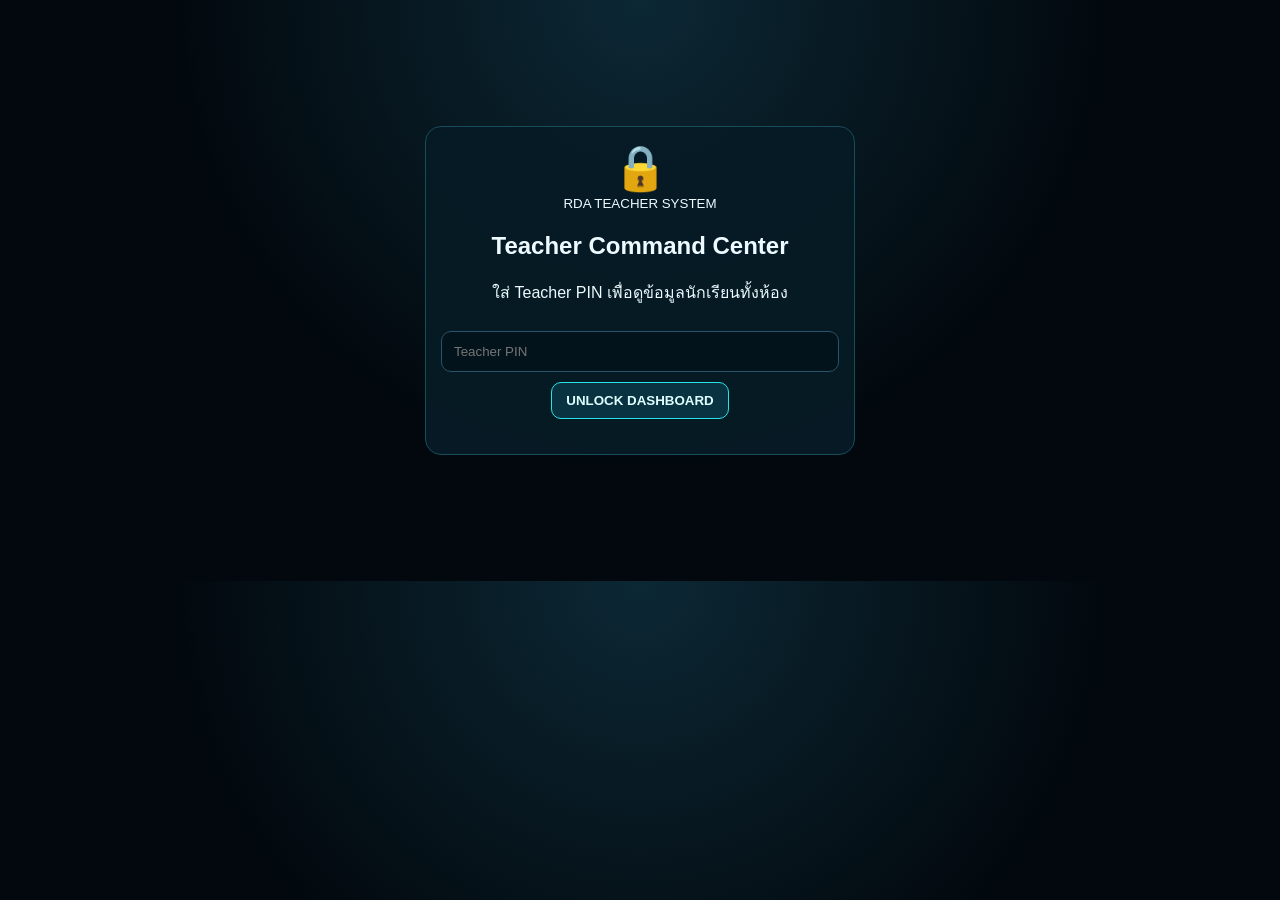
<file: google_apps_script_backend/TeacherDashboard.html>
<!doctype html>
<html><head><meta charset="UTF-8"><base target="_top"><meta name="viewport" content="width=device-width,initial-scale=1">
<style>
:root{--bg:#02080d;--panel:#071b25;--cyan:#2de2e6;--gold:#ffd23f;--green:#39df8f;--muted:#98acb5}
*{box-sizing:border-box}body{margin:0;background:radial-gradient(circle at top,#0c2835,#02080d 55%);color:#edfaff;font-family:Arial,sans-serif;padding:18px}
.wrap{max-width:1300px;margin:auto}.head{display:flex;justify-content:space-between;gap:12px;align-items:center}.head h1{margin:2px 0}.head small{color:var(--cyan);letter-spacing:.14em}
.login,.panel,.stat{background:rgba(7,27,37,.95);border:1px solid #174c5b;border-radius:16px;padding:15px}
.login{max-width:430px;margin:12vh auto;text-align:center}.login input{width:100%;padding:12px;margin:10px 0;border-radius:10px;border:1px solid #28536a;background:#03131b;color:white}
button{border:1px solid var(--cyan);background:#0a3341;color:#dfffff;border-radius:10px;padding:10px 14px;font-weight:700;cursor:pointer}
.stats{display:grid;grid-template-columns:repeat(4,1fr);gap:10px;margin:14px 0}.stat{text-align:center}.stat b{display:block;font-size:28px}.stat small{color:var(--muted)}
.grid{display:grid;grid-template-columns:1fr 1fr;gap:12px}.panel h2{font-size:15px;margin-top:0}
.caseRow{display:grid;grid-template-columns:55px 1fr 60px;gap:8px;align-items:center;margin:9px 0}.bar{height:8px;background:#122f39;border-radius:99px;overflow:hidden}.bar i{display:block;height:100%;background:linear-gradient(90deg,var(--cyan),var(--gold))}
table{width:100%;border-collapse:collapse;font-size:12px}th,td{padding:8px;border-bottom:1px solid #163944;text-align:left}th{color:#b6edf0}.scroll{overflow:auto}
.hidden{display:none!important}.error{color:#ff7d87;min-height:20px}@media(max-width:800px){.stats{grid-template-columns:1fr 1fr}.grid{grid-template-columns:1fr}.head{align-items:flex-start;flex-direction:column}}
.badge{display:inline-block;padding:3px 9px;border-radius:99px;font-size:10px;font-weight:800;letter-spacing:.03em}
.badge.ok{background:rgba(57,223,143,.15);color:var(--green);border:1px solid rgba(57,223,143,.4)}
.badge.over{background:rgba(255,125,135,.15);color:#ff7d87;border:1px solid rgba(255,125,135,.4)}
.badge.under{background:rgba(255,210,63,.15);color:var(--gold);border:1px solid rgba(255,210,63,.4)}
.eff{display:grid;grid-template-columns:1fr 1fr;gap:12px;margin:10px 0}
.eff .box{padding:12px;border-radius:12px;background:rgba(255,255,255,.03);border:1px solid #174c5b;text-align:center}
.eff .box b{display:block;font-size:26px}.eff .box small{color:var(--muted)}
.calibar{display:flex;gap:2px;height:10px;border-radius:99px;overflow:hidden;background:#122f39;width:120px}
.calibar i{display:block;height:100%}
.exportBtn{margin-top:10px}
</style></head><body>
<div id="login" class="login"><div style="font-size:44px">🔒</div><small>RDA TEACHER SYSTEM</small><h2>Teacher Command Center</h2><p>ใส่ Teacher PIN เพื่อดูข้อมูลนักเรียนทั้งห้อง</p><input id="pin" type="password" placeholder="Teacher PIN"><button onclick="load()">UNLOCK DASHBOARD</button><div id="err" class="error"></div></div>
<div id="app" class="wrap hidden">
 <div class="head"><div><small>RDA CLASSROOM ANALYTICS</small><h1>TEACHER COMMAND CENTER</h1></div><button onclick="load()">↻ REFRESH</button></div>
 <div class="stats"><div class="stat"><small>STUDENTS</small><b id="students">0</b></div><div class="stat"><small>PRE AVG</small><b id="pre">0</b></div><div class="stat"><small>POST AVG</small><b id="post">0</b></div><div class="stat"><small>GAIN</small><b id="gain">0</b></div></div>
 <div class="grid"><section class="panel"><h2>EVIDENCE-BASED DECISION DEVELOPMENT • R-01 → R-06</h2><div id="cases"></div></section><section class="panel"><h2>CLASS STATUS</h2><div id="status"></div></section></div>
 <section class="panel" style="margin-top:12px">
  <h2>ประสิทธิภาพ 80/80 (E1/E2 EFFICIENCY)</h2>
  <div class="eff">
   <div class="box"><small>E1 • ค่าเฉลี่ยระหว่างเรียน (Process, R01–R06)</small><b id="e1">0%</b></div>
   <div class="box"><small>E2 • ค่าเฉลี่ยหลังเรียน (Post-test)</small><b id="e2">0%</b></div>
  </div>
  <p id="effVerdict" style="color:var(--muted);font-size:12px;margin:0"></p>
 </section>
 <section class="panel" style="margin-top:12px">
  <h2>พัฒนาการความสามารถในการตัดสินใจเชิงหลักฐาน • R-01 → R-06</h2>
  <p style="color:var(--muted);font-size:11px;margin-top:0">ใช้ InitialScore ของแต่ละภารกิจ ซึ่งเกิดก่อน feedback/revision เป็นตัวชี้วัดหลัก และแปลงเป็นสเกล 0–100 เดียวกัน ข้อมูลนี้ใช้ศึกษาพัฒนาการตามลำดับภารกิจ ไม่ตีความ R01/R06 เป็น Pre-test/Post-test</p>
  <div class="scroll"><table><thead><tr>
   <th>Case</th><th>N</th><th>Mean %</th><th>SD</th><th></th>
  </tr></thead><tbody id="trendRows"></tbody></table></div>
  <div class="eff" style="grid-template-columns:1fr 1fr 1fr;margin-top:14px">
   <div class="box"><small>ภาพรวมทุกภารกิจ (Mean % all)</small><b id="trendOverall">-</b></div>
   <div class="box"><small>ช่วงต้น R01–R03 (Mean %)</small><b id="trendEarly">-</b></div>
   <div class="box"><small>ช่วงปลาย R04–R06 (Mean %)</small><b id="trendLate">-</b></div>
  </div>
  <p id="trendVerdict" style="color:var(--muted);font-size:12px;margin:10px 0 0"></p>
  <button class="exportBtn" onclick="exportTrendCSV()">⬇ EXPORT TREND SUMMARY CSV (บทที่ 4)</button>
 </section>
 <section class="panel" style="margin-top:12px">
  <h2>RESPONSE TO FEEDBACK • REVISION GAIN</h2>
  <p style="color:var(--muted);font-size:11px;margin-top:0">แยกผลของ feedback ออกจากความสามารถหลัก: Revision Gain = RevisedScore − InitialScore แสดงการปรับปรุงหลังได้รับ feedback/revision และไม่ถูกนำไปแทน InitialScore ใน Objective 3</p>
  <div class="scroll"><table><thead><tr>
   <th>Case</th><th>N paired</th><th>Initial Mean</th><th>Revised Mean</th><th>Revision Gain</th>
  </tr></thead><tbody id="revisionRows"></tbody></table></div>
  <button class="exportBtn" onclick="exportRevisionCSV()">⬇ EXPORT REVISION GAIN CSV</button>
 </section>
 <section class="panel" style="margin-top:12px">
  <h2>CONFIDENCE–ACCURACY CALIBRATION • R-01 → R-06</h2>
  <p style="color:var(--muted);font-size:11px;margin-top:0">เทียบความมั่นใจของนักเรียนกับ Initial Decision Quality (ก่อน feedback/revision) เพื่อไม่ให้คะแนนหลัง scaffolding ปะปนกับความสามารถอิสระ ส่วนนี้เป็น Learning Analytics ไม่ใช่คะแนนวัตถุประสงค์หลัก</p>
  <div class="scroll"><table><thead><tr>
   <th>Case</th><th>N</th><th>Conf. Before</th><th>Conf. After</th><th>Accuracy</th><th>Gap</th><th>ระดับ</th>
  </tr></thead><tbody id="calibRows"></tbody></table></div>
  <button class="exportBtn" onclick="exportCalibrationCSV()">⬇ EXPORT CALIBRATION CSV (บทที่ 4)</button>
 </section>
 <section class="panel" style="margin-top:12px">
  <h2>ความพึงพอใจของนักเรียน (SATISFACTION SURVEY)</h2>
  <p style="color:var(--muted);font-size:11px;margin-top:0">มาตรวัด Likert 5 ระดับ (1=ไม่เห็นด้วยอย่างยิ่ง, 5=เห็นด้วยอย่างยิ่ง) เก็บหลังนักเรียนทำ Post-test เสร็จ</p>
  <div class="eff" style="grid-template-columns:1fr 1fr">
   <div class="box"><small>จำนวนที่ตอบแบบสอบถาม</small><b id="satN">0</b></div>
   <div class="box"><small>ค่าเฉลี่ยรวมทุกข้อ (จาก 5)</small><b id="satOverallMean">-</b></div>
  </div>
  <div class="scroll" style="margin-top:12px"><table><thead><tr>
   <th>ข้อ</th><th>N</th><th>Mean</th><th>SD</th><th></th>
  </tr></thead><tbody id="satRows"></tbody></table></div>
  <button class="exportBtn" onclick="exportSatisfactionCSV()">⬇ EXPORT SATISFACTION CSV (บทที่ 4)</button>
 </section>
 <section class="panel" style="margin-top:12px">
  <h2>พัฒนาการจากภารกิจต้นสู่ภารกิจปลาย • R-01 vs R-06 — ข้อมูลเชิงพรรณนา</h2>
  <p style="color:var(--muted);font-size:11px;margin-top:0">ใช้ InitialScore เท่านั้น และนับเฉพาะนักเรียนที่มีข้อมูลทั้ง R01 และ R06 เพื่ออธิบายแนวโน้มต้น–ปลายภารกิจ ข้อมูลนี้ไม่ใช่การวัดก่อน–หลัง intervention และไม่ควรเรียก Pre-test/Post-test</p>
  <div class="eff" style="grid-template-columns:1fr 1fr 1fr">
   <div class="box"><small>R01 Initial — Mean % (SD)</small><b id="r01r06MeanBefore">-</b></div>
   <div class="box"><small>R06 Initial — Mean % (SD)</small><b id="r01r06MeanAfter">-</b></div>
   <div class="box"><small>ส่วนต่างเฉลี่ย (Mean Diff)</small><b id="r01r06MeanDiff">-</b></div>
  </div>
  <p id="r01r06N" style="color:var(--muted);font-size:12px;margin:4px 0 10px"></p>
  <div class="scroll"><table><thead><tr>
   <th>Research ID</th><th>Name</th><th>R01 (raw/100)</th><th>R01 %</th><th>R06 (raw/100)</th><th>R06 %</th><th>ส่วนต่าง (pts)</th>
  </tr></thead><tbody id="r01r06Rows"></tbody></table></div>
  <button class="exportBtn" onclick="exportR01R06CSV()">⬇ EXPORT R01 vs R06 DEVELOPMENT CSV</button>
 </section>
 <section class="panel" style="margin-top:12px">
  <h2>🔍 DEBUG INFO <button onclick="loadDebug()" style="float:right;font-size:11px">ตรวจสอบการเชื่อมต่อ</button></h2>
  <div id="debugBox" style="font-size:12px;color:var(--muted);white-space:pre-wrap"></div>
 </section>
 <section class="panel" style="margin-top:12px"><h2>STUDENT RECORDS</h2><div class="scroll"><table><thead><tr><th>Research ID</th><th>Name</th><th>Class</th><th>Pre</th><th>Post</th><th>R01 Initial</th><th>R02 Initial</th><th>R03 Initial</th><th>R04 Initial</th><th>R05 Initial</th><th>R06 Initial</th></tr></thead><tbody id="rows"></tbody></table></div></section>
</div>
<script>
let teacherPin='';
let lastData=null;
const CASE_MAX={R01:100,R02:100,R03:100,R04:100,R05:100,R06:100};
function load(){
 teacherPin=document.getElementById('pin').value||teacherPin;
 document.getElementById('err').textContent='Loading...';
 google.script.run.withSuccessHandler(raw=>{
   try{
     const d = (typeof raw === 'string') ? JSON.parse(raw) : raw;
     if(!d||!d.ok){
       document.getElementById('err').textContent=(d&&d.error)||'เกิดข้อผิดพลาด: ไม่ได้รับข้อมูล Dashboard';
       return;
     }
     document.getElementById('err').textContent='';
     render(d);
   }catch(err){
     document.getElementById('err').textContent='อ่านข้อมูล Dashboard ไม่สำเร็จ: '+err.message;
   }
 }).withFailureHandler(e=>{
   document.getElementById('err').textContent='เชื่อมต่อไม่สำเร็จ: '+(e&&e.message||e);
 }).getClassDashboardJson(teacherPin);
}
function n(v){return Number(v||0).toFixed(1)}
function esc(v){return String(v==null?'':v).replace(/[&<>"']/g,ch=>({'&':'&amp;','<':'&lt;','>':'&gt;','"':'&quot;',"'":'&#39;'}[ch]))}
function loadDebug(){
 document.getElementById('debugBox').textContent='กำลังตรวจสอบ...';
 google.script.run.withSuccessHandler(info=>{
  document.getElementById('debugBox').textContent=`เชื่อมกับสเปรดชีต: ${info.boundSpreadsheetName}
Spreadsheet ID: ${info.boundSpreadsheetId}
URL: ${info.boundSpreadsheetUrl}

จำนวนแถวข้อมูล:
  STUDENTS = ${info.studentsRowCount}
  CASES = ${info.casesRowCount}
  ASSESSMENTS = ${info.assessmentsRowCount}

หัวตาราง STUDENTS: ${JSON.stringify(info.studentsHeader)}
จำนวน ResearchID = ${info.byIdCount}
ตัวอย่าง ResearchID: ${JSON.stringify(info.sampleKeys)}`;
 }).withFailureHandler(e=>{document.getElementById('debugBox').textContent='ERROR: '+(e&&e.message||e)}).getDebugInfo(teacherPin);
}
function avgArr(arr){return arr.length?arr.reduce((a,b)=>a+b,0)/arr.length:0}
function sdArr(arr){ if(arr.length<2) return 0; const m=avgArr(arr); return Math.sqrt(arr.reduce((s,v)=>s+(v-m)*(v-m),0)/(arr.length-1)); }
function computeTrend(students){
 const perCase=['R01','R02','R03','R04','R05','R06'].map(id=>{
  const max=CASE_MAX[id];
  const pcts=students.map(s=>s.cases[id]).filter(c=>c && Number(c.initial)>0).map(c=>(Number(c.initial)/max)*100);
  return {id, n:pcts.length, mean:avgArr(pcts), sd:sdArr(pcts)};
 });
 // per-student: average % across whatever missions they've completed, split early (R01-R03) vs late (R04-R06)
 const earlyIds=['R01','R02','R03'], lateIds=['R04','R05','R06'];
 const pctFor=(s,ids)=>{
  const vals=ids.map(id=>{const c=s.cases[id]; return c && Number(c.initial)>0 ? Number(c.initial)/CASE_MAX[id]*100 : null}).filter(v=>v!==null);
  return vals.length?avgArr(vals):null;
 };
 const overallVals=[], earlyVals=[], lateVals=[];
 students.forEach(s=>{
  const ov=pctFor(s,['R01','R02','R03','R04','R05','R06']); if(ov!==null) overallVals.push(ov);
  const ev=pctFor(s,earlyIds); if(ev!==null) earlyVals.push(ev);
  const lv=pctFor(s,lateIds); if(lv!==null) lateVals.push(lv);
 });
 return {
  perCase,
  overall:avgArr(overallVals), overallN:overallVals.length,
  early:avgArr(earlyVals), earlyN:earlyVals.length,
  late:avgArr(lateVals), lateN:lateVals.length
 };
}
function renderTrend(students){
 const t=computeTrend(students);
 document.getElementById('trendRows').innerHTML=t.perCase.map(c=>`<tr>
   <td><b>${c.id}</b></td><td>${c.n}</td><td>${n(c.mean)}%</td><td>${n(c.sd)}</td>
   <td><div class="calibar"><i style="width:${Math.min(100,c.mean)}%;background:var(--gold)"></i></div></td>
  </tr>`).join('');
 document.getElementById('trendOverall').textContent=t.overallN?`${n(t.overall)}%`:'-';
 document.getElementById('trendEarly').textContent=t.earlyN?`${n(t.early)}%`:'-';
 document.getElementById('trendLate').textContent=t.lateN?`${n(t.late)}%`:'-';
 const diff=t.late-t.early;
 document.getElementById('trendVerdict').textContent=(t.earlyN&&t.lateN)
  ? `ช่วงปลายเทียบช่วงต้น: ${diff>=0?'+':''}${n(diff)} จุด (${diff>0?'มีแนวโน้มดีขึ้น':diff<0?'มีแนวโน้มลดลง':'ทรงตัว'}) — อิงจากนักเรียนที่มีข้อมูลอย่างน้อย 1 ภารกิจในแต่ละช่วง`
  : 'ยังไม่มีข้อมูลเพียงพอในช่วงต้นหรือปลายเพื่อเทียบแนวโน้ม';
}
function exportTrendCSV(){
 if(!lastData){alert('กรุณาโหลดข้อมูลก่อน (UNLOCK DASHBOARD)');return}
 const t=computeTrend(lastData.students);
 const lines=[];
 lines.push('RDA — Evidence-Based Decision Development Summary (InitialScore, R01–R06)');
 lines.push('Generated At,'+new Date().toISOString());
 lines.push('');
 lines.push('Per-Case Summary');
 lines.push('Case,N,Mean %,SD');
 t.perCase.forEach(c=>lines.push([c.id,c.n,c.mean.toFixed(2),c.sd.toFixed(2)].join(',')));
 lines.push('');
 lines.push('Overall Summary');
 lines.push('Overall Mean % (N),'+t.overall.toFixed(2)+' ('+t.overallN+')');
 lines.push('Early R01-R03 Mean % (N),'+t.early.toFixed(2)+' ('+t.earlyN+')');
 lines.push('Late R04-R06 Mean % (N),'+t.late.toFixed(2)+' ('+t.lateN+')');
 lines.push('Late - Early Diff (pts),'+(t.late-t.early).toFixed(2));
 const csv=lines.join('\n');
 const blob=new Blob(['\uFEFF'+csv],{type:'text/csv;charset=utf-8;'});
 const a=document.createElement('a');
 a.href=URL.createObjectURL(blob);
 a.download='RDA_Trend_Summary_'+new Date().toISOString().slice(0,10)+'.csv';
 a.click();
 URL.revokeObjectURL(a.href);
}
function calibLevel(gapPts){
 if(gapPts>10)return{label:'มั่นใจเกินจริง (Overconfident)',cls:'over'};
 if(gapPts<-10)return{label:'มั่นใจต่ำกว่าจริง (Underconfident)',cls:'under'};
 return{label:'สอดคล้องดี (Well-calibrated)',cls:'ok'};
}

function computeRevision(students){
 return ['R01','R02','R03','R04','R05','R06'].map(id=>{
  const pairs=students.map(s=>s.cases[id]).filter(c=>c && Number(c.initial)>0 && Number(c.revision)>0);
  const initials=pairs.map(c=>Number(c.initial));
  const revised=pairs.map(c=>Number(c.revision));
  const gains=pairs.map(c=>Number(c.revision)-Number(c.initial));
  return {id,n:pairs.length,initial:avg(initials),revised:avg(revised),gain:avg(gains)};
 });
}
function renderRevision(students){
 const rows=computeRevision(students);
 document.getElementById('revisionRows').innerHTML=rows.map(c=>`<tr>
  <td><b>${c.id}</b></td><td>${c.n}</td>
  <td>${c.n?n(c.initial):'-'}</td><td>${c.n?n(c.revised):'-'}</td>
  <td>${c.n?((c.gain>=0?'+':'')+n(c.gain)):'-'}</td>
 </tr>`).join('');
}
function exportRevisionCSV(){
 if(!lastData)return;
 const rows=computeRevision(lastData.students);
 const lines=['RDA — Revision Gain Summary','Case,N_paired,InitialMean,RevisedMean,RevisionGain'];
 rows.forEach(c=>lines.push([c.id,c.n,c.initial.toFixed(2),c.revised.toFixed(2),c.gain.toFixed(2)].join(',')));
 const blob=new Blob(['\ufeff'+lines.join('\n')],{type:'text/csv;charset=utf-8'});
 const a=document.createElement('a');a.href=URL.createObjectURL(blob);
 a.download='RDA_Revision_Gain_'+new Date().toISOString().slice(0,10)+'.csv';a.click();
 setTimeout(()=>URL.revokeObjectURL(a.href),1000);
}

function computeCalibration(students){
 return ['R01','R02','R03','R04','R05','R06'].map(id=>{
  const max=CASE_MAX[id];
  const rows=students.map(s=>s.cases[id]).filter(c=>c && (Number(c.initial)>0 || c.confidenceAfter));
  const nStu=rows.length;
  const avg=arr=>arr.length?arr.reduce((a,b)=>a+b,0)/arr.length:0;
  const confBefore=avg(rows.map(c=>c.confidenceBefore||0));
  const confAfter=avg(rows.map(c=>c.confidenceAfter||0));
  const accuracyPct=avg(rows.filter(c=>Number(c.initial)>0).map(c=>(Number(c.initial)/max)*100));
  const gapPts=(confAfter/5*100)-accuracyPct;
  return{id,n:nStu,confBefore,confAfter,accuracyPct,gapPts,level:calibLevel(gapPts)};
 });
}
function computeEfficiency(students){
 const process=students.map(s=>{
  const fracs=['R01','R02','R03','R04','R05','R06'].map(id=>{
   const c=s.cases[id];if(!c)return null;
   const sc=c.revision||c.initial||0;
   return sc/CASE_MAX[id];
  }).filter(v=>v!==null);
  return fracs.length?fracs.reduce((a,b)=>a+b,0)/fracs.length:null;
 }).filter(v=>v!==null);
 const e1=process.length?(process.reduce((a,b)=>a+b,0)/process.length)*100:0;
 const postScores=students.filter(s=>s.post).map(s=>s.post.score);
 const e2=postScores.length?(postScores.reduce((a,b)=>a+b,0)/postScores.length)/20*100:0;
 return{e1,e2};
}
function render(d){
 lastData=d;
 document.getElementById('login').classList.add('hidden');document.getElementById('app').classList.remove('hidden');
 document.getElementById('students').textContent=d.summary.students;
 document.getElementById('pre').textContent=n(d.summary.preAverage)+'/20';
 document.getElementById('post').textContent=n(d.summary.postAverage)+'/20';
 document.getElementById('gain').textContent=(d.summary.conceptualGain>=0?'+':'')+n(d.summary.conceptualGain);
 document.getElementById('cases').innerHTML=['R01','R02','R03','R04','R05','R06'].map(id=>{const v=d.summary.caseAverages[id]||0;const max=CASE_MAX[id];return `<div class="caseRow"><b>${id}</b><div class="bar"><i style="width:${v/max*100}%"></i></div><span>${n(v)}/${max}</span></div>`}).join('');
 document.getElementById('status').innerHTML=`<p>Post-test completed: <b>${d.summary.postCompleted}/${d.summary.students}</b></p><p>Updated: ${new Date(d.generatedAt).toLocaleString()}</p>`;
 document.getElementById('rows').innerHTML=d.students.map(s=>`<tr><td>${esc(s.researchId)}</td><td>${esc(s.name||s.username)}</td><td>${esc(s.classroomId||'')}</td><td>${s.pre?s.pre.score:'-'}</td><td>${s.post?s.post.score:'-'}</td>${['R01','R02','R03','R04','R05','R06'].map(id=>`<td>${s.cases[id]?(s.cases[id].initial||'-'):'-'}</td>`).join('')}</tr>`).join('');

 const eff=computeEfficiency(d.students);
 document.getElementById('e1').textContent=n(eff.e1)+'%';
 document.getElementById('e2').textContent=n(eff.e2)+'%';
 const pass=eff.e1>=80&&eff.e2>=80;
 document.getElementById('effVerdict').innerHTML=pass
  ?`✅ ผ่านเกณฑ์ 80/80 (E1=${n(eff.e1)}, E2=${n(eff.e2)})`
  :`⚠️ ยังไม่ถึงเกณฑ์ 80/80 (E1=${n(eff.e1)}, E2=${n(eff.e2)}) — เกณฑ์ที่ต้องผ่านคือ E1≥80 และ E2≥80`;

 renderTrend(d.students);
 renderRevision(d.students);
 renderSatisfaction(d.students);
 const calib=computeCalibration(d.students);
 document.getElementById('calibRows').innerHTML=calib.map(c=>`<tr>
   <td><b>${c.id}</b></td>
   <td>${c.n}</td>
   <td>${n(c.confBefore)}/5</td>
   <td>${n(c.confAfter)}/5</td>
   <td>${n(c.accuracyPct)}%</td>
   <td>${c.gapPts>=0?'+':''}${n(c.gapPts)} pts</td>
   <td><span class="badge ${c.level.cls}">${c.level.label}</span></td>
  </tr>`).join('');

 renderR01R06(d.students);
}
const SATISFACTION_LABELS=[
 'ช่วยเข้าใจเนื้อหามากขึ้น','กิจกรรมท้าทายน่าสนใจ','Feedback ช่วยปรับปรุงการตัดสินใจ',
 'ใช้งานง่าย','มั่นใจตัดสินใจเชิงหลักฐานมากขึ้น','อยากแนะนำให้คนอื่นลองใช้','พึงพอใจโดยรวม'
];
function computeSatisfaction(students){
 const rows=students.map(s=>s.satisfaction).filter(Boolean);
 const perQ=[0,1,2,3,4,5,6].map(qi=>{
  const vals=rows.map(r=>r.q[qi]).filter(v=>v>0);
  return {label:SATISFACTION_LABELS[qi], n:vals.length, mean:avgArr(vals), sd:sdArr(vals)};
 });
 const overallVals=rows.map(r=>r.mean).filter(v=>v>0);
 return {n:rows.length, perQ, overallMean:avgArr(overallVals), rows};
}
function renderSatisfaction(students){
 const s=computeSatisfaction(students);
 document.getElementById('satN').textContent=s.n;
 document.getElementById('satOverallMean').textContent=s.n?`${n(s.overallMean)}/5`:'-';
 document.getElementById('satRows').innerHTML=s.perQ.map((q,i)=>`<tr>
   <td>${i+1}. ${q.label}</td><td>${q.n}</td><td>${n(q.mean)}</td><td>${n(q.sd)}</td>
   <td><div class="calibar"><i style="width:${q.mean/5*100}%;background:var(--cyan)"></i></div></td>
  </tr>`).join('') || '<tr><td colspan="5" style="color:var(--muted)">— ยังไม่มีใครตอบแบบสอบถาม —</td></tr>';
}
function exportSatisfactionCSV(){
 if(!lastData){alert('กรุณาโหลดข้อมูลก่อน (UNLOCK DASHBOARD)');return}
 const s=computeSatisfaction(lastData.students);
 const lines=[];
 lines.push('RDA — Satisfaction Survey Summary');
 lines.push('Generated At,'+new Date().toISOString());
 lines.push('N (respondents),'+s.n);
 lines.push('Overall Mean (of 5),'+s.overallMean.toFixed(2));
 lines.push('');
 lines.push('Per-Item Summary');
 lines.push('Item,Label,N,Mean,SD');
 s.perQ.forEach((q,i)=>lines.push([i+1,'"'+q.label+'"',q.n,q.mean.toFixed(2),q.sd.toFixed(2)].join(',')));
 lines.push('');
 lines.push('Per-Student Responses');
 lines.push('ResearchID,'+SATISFACTION_LABELS.map((l,i)=>'Q'+(i+1)).join(',')+',Mean,Comment');
 lastData.students.forEach(st=>{
  if(!st.satisfaction) return;
  const c=(st.satisfaction.comment||'').replace(/"/g,'""');
  lines.push([st.researchId, ...st.satisfaction.q, st.satisfaction.mean, '"'+c+'"'].join(','));
 });
 const csv=lines.join('\n');
 const blob=new Blob(['\uFEFF'+csv],{type:'text/csv;charset=utf-8;'});
 const a=document.createElement('a');
 a.href=URL.createObjectURL(blob);
 a.download='RDA_Satisfaction_Summary_'+new Date().toISOString().slice(0,10)+'.csv';
 a.click();
 URL.revokeObjectURL(a.href);
}
function computeR01R06(students){
 const pairs=[];
 students.forEach(s=>{
  const r01=s.cases && s.cases.R01;
  const r06=s.cases && s.cases.R06;
  if(!r01 || !r06) return; // only paired students (completed both)
  const r01raw=Number(r01.initial)||0;
  const r06raw=Number(r06.initial)||0;
  const r01pct=(r01raw/CASE_MAX.R01)*100;
  const r06pct=(r06raw/CASE_MAX.R06)*100;
  pairs.push({
   researchId:s.researchId, name:s.name||s.username,
   r01raw, r01pct, r06raw, r06pct, diff:r06pct-r01pct
  });
 });
 const avg=a=>a.length?a.reduce((x,y)=>x+y,0)/a.length:0;
 const sd=a=>{ if(a.length<2) return 0; const m=avg(a); return Math.sqrt(a.reduce((s,v)=>s+(v-m)*(v-m),0)/(a.length-1)); };
 const r01pcts=pairs.map(p=>p.r01pct), r06pcts=pairs.map(p=>p.r06pct), diffs=pairs.map(p=>p.diff);
 return {
  pairs, n:pairs.length,
  meanR01:avg(r01pcts), sdR01:sd(r01pcts),
  meanR06:avg(r06pcts), sdR06:sd(r06pcts),
  meanDiff:avg(diffs), sdDiff:sd(diffs)
 };
}
function renderR01R06(students){
 const c=computeR01R06(students);
 document.getElementById('r01r06MeanBefore').textContent=c.n?`${n(c.meanR01)}% (${n(c.sdR01)})`:'-';
 document.getElementById('r01r06MeanAfter').textContent=c.n?`${n(c.meanR06)}% (${n(c.sdR06)})`:'-';
 document.getElementById('r01r06MeanDiff').textContent=c.n?`${c.meanDiff>=0?'+':''}${n(c.meanDiff)} pts`:'-';
 document.getElementById('r01r06N').textContent=c.n
  ? `N = ${c.n} คน (นักเรียนที่ทำครบทั้ง R01 และ R06) จากทั้งหมด ${students.length} คน`
  : `ยังไม่มีนักเรียนที่ทำครบทั้ง R01 และ R06 เลย (ต้องรอให้ทำ R06 เสร็จก่อนถึงจะเปรียบเทียบได้)`;
 document.getElementById('r01r06Rows').innerHTML=c.pairs.map(p=>`<tr>
   <td>${esc(p.researchId)}</td><td>${esc(p.name)}</td>
   <td>${p.r01raw}/100</td><td>${n(p.r01pct)}%</td>
   <td>${p.r06raw}/100</td><td>${n(p.r06pct)}%</td>
   <td>${p.diff>=0?'+':''}${n(p.diff)}</td>
  </tr>`).join('') || '<tr><td colspan="7" style="color:var(--muted)">— ไม่มีข้อมูล —</td></tr>';
}
function exportR01R06CSV(){
 if(!lastData){alert('กรุณาโหลดข้อมูลก่อน (UNLOCK DASHBOARD)');return}
 const c=computeR01R06(lastData.students);
 const lines=[];
 lines.push('RDA — R01 vs R06 Evidence-Based Decision Development (InitialScore; descriptive)');
 lines.push('Generated At,'+new Date().toISOString());
 lines.push('');
 lines.push('Summary Statistics');
 lines.push('N (paired),'+c.n);
 lines.push('Mean R01 %,'+c.meanR01.toFixed(2));
 lines.push('SD R01 %,'+c.sdR01.toFixed(2));
 lines.push('Mean R06 %,'+c.meanR06.toFixed(2));
 lines.push('SD R06 %,'+c.sdR06.toFixed(2));
 lines.push('Mean Difference (pts),'+c.meanDiff.toFixed(2));
 lines.push('SD Difference,'+c.sdDiff.toFixed(2));
 lines.push('');
 lines.push('Per-Student Paired Data (use for paired-samples t-test)');
 lines.push('ResearchID,Name,R01_initial_of100,R01_pct,R06_initial_of100,R06_pct,DevelopmentDiff_pts');
 c.pairs.forEach(p=>{
  lines.push([p.researchId,p.name,p.r01raw,p.r01pct.toFixed(2),p.r06raw,p.r06pct.toFixed(2),p.diff.toFixed(2)].join(','));
 });
 const csv=lines.join('\n');
 const blob=new Blob(['\uFEFF'+csv],{type:'text/csv;charset=utf-8;'});
 const a=document.createElement('a');
 a.href=URL.createObjectURL(blob);
 a.download='RDA_R01_vs_R06_Development_'+new Date().toISOString().slice(0,10)+'.csv';
 a.click();
 URL.revokeObjectURL(a.href);
}
function exportCalibrationCSV(){
 if(!lastData){alert('กรุณาโหลดข้อมูลก่อน (UNLOCK DASHBOARD)');return}
 const calib=computeCalibration(lastData.students);
 const eff=computeEfficiency(lastData.students);
 const lines=[];
 lines.push('RDA — Confidence-Accuracy Calibration Report');
 lines.push('Generated At,'+new Date().toISOString());
 lines.push('');
 lines.push('Metric,Value');
 lines.push('E1 (Process Efficiency %),'+eff.e1.toFixed(2));
 lines.push('E2 (Post-test Efficiency %),'+eff.e2.toFixed(2));
 lines.push('80/80 Criterion,'+((eff.e1>=80&&eff.e2>=80)?'PASS':'NOT MET'));
 lines.push('');
 lines.push('Case,N,ConfidenceBefore(1-5),ConfidenceAfter(1-5),Accuracy(%),Gap(pts),Level');
 calib.forEach(c=>{
  lines.push([c.id,c.n,c.confBefore.toFixed(2),c.confAfter.toFixed(2),c.accuracyPct.toFixed(2),c.gapPts.toFixed(2),c.level.label].join(','));
 });
 const csv=lines.join('\n');
 const blob=new Blob(['\uFEFF'+csv],{type:'text/csv;charset=utf-8;'});
 const a=document.createElement('a');
 a.href=URL.createObjectURL(blob);
 a.download='RDA_Calibration_Report_'+new Date().toISOString().slice(0,10)+'.csv';
 a.click();
 URL.revokeObjectURL(a.href);
}
</script></body></html>
</file>
<file: style.css>
:root{--bg:#02060a;--panel:#061923;--line:#28536a;--cyan:#2de2e6;--red:#ff4d5a;--gold:#ffd23f;--green:#39df8f;--white:#f4fbff;--muted:#9cb2bf}
*{box-sizing:border-box}body{margin:0;font-family:'Kanit',sans-serif;background:#02060a;color:var(--white);overflow:hidden}.bg{position:fixed;inset:0;background:linear-gradient(rgba(0,4,8,.28),rgba(0,4,8,.8)),url('assets/background.jpg') center/cover no-repeat;z-index:-3}.grid{position:fixed;inset:0;opacity:.12;background:linear-gradient(rgba(45,226,230,.2) 1px,transparent 1px),linear-gradient(90deg,rgba(45,226,230,.2) 1px,transparent 1px);background-size:48px 48px;z-index:-2;animation:grid 15s linear infinite}@keyframes grid{to{background-position:48px 48px,48px 48px}}.scan{position:fixed;left:0;right:0;top:-25%;height:25%;background:linear-gradient(transparent,rgba(255,77,90,.14),transparent);animation:scan 6s linear infinite;z-index:-1}@keyframes scan{to{top:110%}}
.screen{position:absolute;inset:0;display:none;place-items:center;padding:24px}.screen.active{display:grid;animation:fade .45s ease}@keyframes fade{from{opacity:0;transform:scale(.985)}to{opacity:1;transform:none}}
.intro-wrap{text-align:center;max-width:900px}.logo{width:120px;filter:drop-shadow(0 0 25px rgba(255,210,63,.25))}.eyebrow{letter-spacing:.25em;color:var(--gold);font-size:12px}.intro-wrap h1{font-size:clamp(60px,8vw,120px);line-height:.82;margin:20px 0}.intro-wrap h1 span{font-size:.55em;color:var(--red)}.intro-wrap p{font-size:21px;color:#d8e6ec}.intro-line{height:2px;width:320px;margin:28px auto;background:linear-gradient(90deg,transparent,var(--cyan),transparent)}.intro-wrap small{display:block;margin-top:13px;color:var(--muted)}
.btn{border:0;border-radius:12px;padding:12px 18px;font-weight:800;cursor:pointer;font-family:inherit}.primary{background:linear-gradient(90deg,var(--red),#ff923c);color:#fff}.secondary{background:#103442;color:#fff;border:1px solid var(--line)}.ghost{background:transparent;color:#fff;border:1px solid var(--line)}.pulse{animation:pulse 1.8s infinite}@keyframes pulse{50%{box-shadow:0 0 28px rgba(255,77,90,.5)}}
.terminal-card{width:min(980px,94vw);border-radius:24px;background:rgba(4,17,24,.94);border:1px solid var(--line);box-shadow:0 30px 90px rgba(0,0,0,.55);overflow:hidden}.terminal-card.wide{width:min(1120px,95vw)}.terminal-head{display:flex;justify-content:space-between;padding:13px 17px;background:#071d26;border-bottom:1px solid var(--line);font-size:11px}.terminal-head b{color:var(--green)}.terminal-body{display:grid;grid-template-columns:1fr 1fr;gap:30px;padding:35px}.login-visual{text-align:center}.scanner{width:220px;height:220px;border-radius:50%;border:2px solid var(--cyan);margin:auto;display:grid;place-items:center;position:relative;overflow:hidden;background:radial-gradient(circle,rgba(45,226,230,.12),transparent 65%)}.scanner-beam{position:absolute;left:0;right:0;height:4px;background:var(--red);box-shadow:0 0 20px var(--red);animation:beam 2s linear infinite}@keyframes beam{from{top:0}to{top:100%}}.scanner span{font-size:12px;color:var(--cyan)}.auth-form{display:grid;gap:10px}.auth-form label{font-size:11px;color:var(--muted)}input,select{width:100%;padding:12px;border-radius:11px;border:1px solid var(--line);background:#061822;color:#fff;font-family:inherit}option{background:#061822;color:#fff}.auth-error{min-height:18px;font-size:12px;color:var(--red);padding:0 2px;animation:fade .25s ease}.btn:disabled{opacity:.55;cursor:not-allowed;transform:none!important}.register-grid{display:grid;grid-template-columns:1.1fr .9fr;gap:25px;padding:30px}.inspector-card{text-align:center;padding:22px;border-radius:18px;background:#082630;border:1px solid rgba(45,226,230,.2)}.inspector-avatar{font-size:110px}.checklist{display:grid;gap:8px;margin-top:20px}.checklist span{padding:8px;border-radius:10px;background:#071d26;color:var(--green)}

.creator-shell{width:min(1100px,95vw);display:grid;grid-template-columns:1fr .8fr;gap:20px}.creator-panel,.id-preview,.transmission-card,.portal-shell{padding:25px;border-radius:22px;background:rgba(4,17,24,.94);border:1px solid var(--line);box-shadow:0 30px 90px rgba(0,0,0,.55)}.section-title h2{margin:6px 0}.creator-options{display:grid;gap:12px}.option-row{display:flex;gap:8px}.option-row button{flex:1;padding:12px;border-radius:10px;border:1px solid var(--line);background:#082630;color:#fff;cursor:pointer}.option-row button.active{border-color:var(--gold);box-shadow:0 0 16px rgba(255,210,63,.2)}.id-preview{text-align:center;align-self:center;background:linear-gradient(160deg,#0b2d38,#06141c)}.id-top{display:flex;justify-content:space-between}.id-avatar{font-size:120px;margin:18px}.id-code{margin:18px;padding:9px;border-radius:8px;background:#071d26;letter-spacing:.12em}.id-badge{font-size:52px;color:var(--gold)}.id-preview.cyan{border-color:var(--cyan)}.id-preview.red{border-color:var(--red)}.id-preview.gold{border-color:var(--gold)}
.transmission-card{width:min(820px,94vw);text-align:center}.signal{color:var(--red);letter-spacing:.18em}.transmission-avatar{font-size:130px;margin:20px}.transmission-card h1{font-size:48px}.transmission-card h1 span{color:var(--gold)}.quote{font-size:20px;color:#d5e6eb}.portal-shell{width:min(1200px,96vw)}.portal-head{display:flex;justify-content:space-between;align-items:center}.portal-head h1{margin:4px 0;color:var(--green)}.agent-mini{display:flex;gap:10px;align-items:center;padding:10px 13px;border-radius:12px;background:#082630}.agent-mini>span{font-size:38px}.agent-mini b,.agent-mini small{display:block}.agent-mini small{color:var(--muted)}.portal-grid{display:grid;grid-template-columns:1fr 1fr;gap:14px;margin-top:20px}.portal-card{padding:20px;border-radius:17px;background:#082630;border:1px solid var(--line)}.portal-card>span{font-size:10px;color:var(--cyan)}.portal-card h2{margin:6px 0}.portal-card p{color:#cbdde3}.toast{position:fixed;right:20px;bottom:20px;padding:12px 16px;border-radius:12px;background:#10313c;border:1px solid var(--cyan)}.hidden{display:none!important}
@media(max-width:800px){body{overflow:auto}.screen{position:relative;min-height:100vh}.terminal-body,.register-grid,.creator-shell,.portal-grid{grid-template-columns:1fr}.portal-head{align-items:flex-start;flex-direction:column;gap:12px}}


/* ===== REALISTIC AVATAR EDITION ===== */
.avatar-gallery{
  display:grid;
  grid-template-columns:repeat(2,1fr);
  gap:10px;
}
.avatar-option{
  padding:0;
  overflow:hidden;
  border-radius:14px;
  border:1px solid var(--line);
  background:#071d26;
  color:#fff;
  cursor:pointer;
  text-align:left;
}
.avatar-option img{
  width:100%;
  height:145px;
  object-fit:cover;
  object-position:center top;
  display:block;
  filter:saturate(.95) contrast(1.05);
}
.avatar-option span{
  display:block;
  padding:8px 10px;
  font-size:11px;
}
.avatar-option.active{
  border-color:var(--gold);
  box-shadow:0 0 20px rgba(255,210,63,.22);
}
.id-avatar{
  width:170px;
  height:210px;
  margin:18px auto;
  overflow:hidden;
  border-radius:18px;
  border:2px solid rgba(45,226,230,.35);
  background:#061822;
}
.id-avatar img{
  width:100%;
  height:100%;
  object-fit:cover;
  object-position:center top;
}
.transmission-avatar{
  width:210px;
  height:260px;
  margin:20px auto;
  overflow:hidden;
  border-radius:20px;
  border:1px solid var(--line);
  box-shadow:0 0 30px rgba(45,226,230,.15);
}
.transmission-avatar img{
  width:100%;
  height:100%;
  object-fit:cover;
  object-position:center top;
}
.agent-mini>img{
  width:48px;
  height:48px;
  border-radius:50%;
  object-fit:cover;
  object-position:center top;
  border:1px solid var(--cyan);
}
.welcome-burst{
  position:absolute;
  inset:0;
  pointer-events:none;
  background:radial-gradient(circle at center,rgba(45,226,230,.18),transparent 40%);
  animation:welcomePulse 2.4s ease-in-out infinite;
}
@keyframes welcomePulse{50%{transform:scale(1.08);opacity:.55}}


/* ===== RDA AGENT PROFILE SETUP ===== */
.agent-setup-shell{
  width:min(1280px,96vw);
  max-height:94vh;
  overflow:auto;
  padding:18px;
  border-radius:24px;
  background:rgba(3,15,22,.96);
  border:1px solid var(--line);
  box-shadow:0 35px 100px rgba(0,0,0,.62);
}
.setup-progress{
  display:flex;
  align-items:center;
  justify-content:center;
  gap:10px;
  padding:10px 14px 20px;
}
.setup-step{
  min-width:110px;
  text-align:center;
  color:#6f8793;
}
.setup-step b,.setup-step span{display:block}
.setup-step b{font-size:18px}
.setup-step span{font-size:10px;letter-spacing:.12em}
.setup-step.active{color:var(--gold)}
.setup-line{
  width:70px;height:2px;
  background:linear-gradient(90deg,#1d4251,#2de2e6,#1d4251)
}
.agent-setup-grid{
  display:grid;
  grid-template-columns:.78fr 1.22fr;
  gap:18px;
}
.agent-preview-panel,.agent-config-panel{
  border-radius:20px;
  background:linear-gradient(160deg,#082630,#041219);
  border:1px solid rgba(45,226,230,.22);
  padding:20px;
}
.preview-kicker{
  font-size:10px;
  color:var(--cyan);
  letter-spacing:.14em;
}
.agent-portrait-frame{
  position:relative;
  height:500px;
  overflow:hidden;
  margin:12px 0 16px;
  border-radius:18px;
  border:1px solid rgba(45,226,230,.28);
  background:radial-gradient(circle,rgba(45,226,230,.1),transparent 55%),#06141c;
}
.agent-portrait-frame img{
  width:100%;height:100%;
  object-fit:cover;
  object-position:center top;
  filter:contrast(1.08) saturate(.95);
}
.portrait-scan{
  position:absolute;left:0;right:0;top:-10%;
  height:4px;background:var(--cyan);box-shadow:0 0 18px var(--cyan);
  animation:portraitScan 3.2s linear infinite;
}
@keyframes portraitScan{to{top:110%}}
.division-mark{
  position:absolute;right:16px;bottom:16px;
  width:62px;height:62px;border-radius:50%;
  display:grid;place-items:center;
  background:rgba(2,11,16,.86);
  border:2px solid var(--gold);
  color:var(--gold);font-size:30px;
  box-shadow:0 0 24px rgba(255,210,63,.18);
}
.agent-preview-meta h2,.agent-preview-meta p{margin:5px 0}
.agent-preview-meta p{color:var(--cyan)}
.agent-meta-row{
  display:flex;justify-content:space-between;
  margin-top:8px;padding:9px 10px;
  border-radius:10px;background:#071d26
}
.agent-meta-row span{color:var(--muted);font-size:10px}
.agent-meta-row b{font-size:11px}
.agent-config-panel .section-title p{margin-top:4px;color:var(--muted)}
.config-block{
  margin-top:14px;padding:14px;
  border-radius:14px;background:#071d26;border:1px solid rgba(45,226,230,.12)
}
.config-head{display:flex;justify-content:space-between;gap:10px;margin-bottom:10px}
.config-head b{color:#eaf7fb}
.config-head small{color:var(--muted)}
.avatar-gallery{
  display:grid;grid-template-columns:repeat(4,1fr);gap:8px
}
.avatar-option img{height:125px}
.division-grid{
  display:grid;grid-template-columns:1fr 1fr;gap:8px
}
.division-option{
  display:grid;grid-template-columns:42px 1fr;gap:9px;
  align-items:center;padding:10px;border-radius:12px;
  border:1px solid var(--line);background:#082630;color:#fff;text-align:left;cursor:pointer
}
.division-option>span{font-size:28px;text-align:center}
.division-option b,.division-option small{display:block}
.division-option small{color:var(--muted);font-size:9px}
.division-option.active{border-color:var(--gold);box-shadow:0 0 18px rgba(255,210,63,.13)}
.badge-grid{display:grid;grid-template-columns:repeat(4,1fr);gap:8px}
.badge-option{
  padding:10px;border-radius:12px;border:1px solid var(--line);
  background:#082630;color:#fff;cursor:pointer
}
.badge-option span,.badge-option small{display:block}
.badge-option span{font-size:32px}.badge-option small{color:var(--muted)}
.badge-option.active{border-color:var(--gold);box-shadow:0 0 18px rgba(255,210,63,.13)}
.confirm-agent-btn{width:100%;margin-top:16px;font-size:15px}
.identity-modal{
  position:fixed;inset:0;z-index:999;
  display:grid;place-items:center;
  background:rgba(0,0,0,.82);backdrop-filter:blur(10px)
}
.identity-scan-card,.generated-id-card{
  width:min(640px,92vw);
  padding:28px;border-radius:22px;
  background:linear-gradient(160deg,#082630,#041219);
  border:1px solid var(--line);
  box-shadow:0 35px 100px rgba(0,0,0,.65);
  text-align:center;
}
.identity-scan-icon{
  font-size:78px;color:var(--cyan);
  animation:identitySpin 1.8s linear infinite
}
@keyframes identitySpin{to{transform:rotate(360deg)}}
.identity-progress{
  height:10px;margin:18px 0;border-radius:999px;overflow:hidden;background:#12313c
}
.identity-progress i{
  display:block;height:100%;width:0;
  background:linear-gradient(90deg,var(--cyan),var(--gold));transition:.5s
}
.identity-scan-log{display:grid;gap:7px;text-align:left}
.identity-scan-log div{padding:8px;border-radius:9px;background:#071d26;color:var(--green)}
.generated-id-card{position:relative;text-align:left}
.modal-close{
  position:absolute;right:12px;top:8px;border:0;background:none;color:white;font-size:28px;cursor:pointer
}
.generated-id-head{display:flex;justify-content:space-between;border-bottom:1px solid var(--line);padding-bottom:10px}
.generated-id-head span{color:var(--cyan)}.generated-id-head b{color:var(--green)}
.generated-id-body{
  display:grid;grid-template-columns:170px 1fr 80px;gap:18px;align-items:center;margin:20px 0
}
.generated-id-body img{
  width:170px;height:220px;object-fit:cover;object-position:center top;
  border-radius:15px;border:1px solid var(--cyan)
}
.generated-id-body small{color:var(--muted)}
.generated-id-body h2,.generated-id-body p{margin:3px 0 10px}
.generated-id-badge{font-size:58px;color:var(--gold);text-align:center}
@media(max-width:900px){
  .agent-setup-grid{grid-template-columns:1fr}
  .agent-portrait-frame{height:420px}
  .avatar-gallery{grid-template-columns:repeat(2,1fr)}
  .division-grid{grid-template-columns:1fr}
  .generated-id-body{grid-template-columns:1fr;text-align:center}
  .generated-id-body img{margin:auto}
}


/* ===== 2 FEMALE + 2 MALE CANDIDATE PROFILES ===== */
.avatar-gallery{
  grid-template-columns:repeat(4,minmax(0,1fr)) !important;
}
.avatar-option{
  position:relative;
  min-width:0;
}
.avatar-option img{
  height:155px !important;
  object-position:center 18% !important;
}
.avatar-option span{
  min-height:62px;
  padding:8px 7px !important;
  text-align:center;
}
.avatar-option span b,
.avatar-option span small{
  display:block;
}
.avatar-option span b{
  color:#f3fbff;
  font-size:11px;
}
.avatar-option span small{
  margin-top:3px;
  color:var(--muted);
  font-size:8px;
  line-height:1.25;
}
.avatar-option.active::after{
  content:'SELECTED';
  position:absolute;
  top:8px;
  left:50%;
  transform:translateX(-50%);
  padding:4px 8px;
  border-radius:999px;
  background:var(--gold);
  color:#07141a;
  font-size:8px;
  font-weight:800;
  box-shadow:0 0 18px rgba(255,210,63,.55);
}
.agent-setup-shell{
  scrollbar-width:thin;
  scrollbar-color:var(--cyan) #071923;
}
.agent-setup-shell::-webkit-scrollbar{width:8px}
.agent-setup-shell::-webkit-scrollbar-thumb{background:var(--cyan);border-radius:999px}
.confirm-agent-btn{
  position:sticky;
  bottom:0;
  z-index:3;
  box-shadow:0 -12px 25px rgba(4,18,25,.85),0 0 25px rgba(255,77,90,.22);
}
@media(max-width:1050px){
  .avatar-gallery{grid-template-columns:repeat(2,1fr) !important}
}


/* ===== WELCOME & INTRO FIXES ===== */
.intro-wrap .logo{
  width:210px !important;
  max-width:38vw;
  margin-bottom:18px;
  filter:drop-shadow(0 0 36px rgba(255,210,63,.38));
}
.welcome-title{
  display:flex;
  flex-direction:column;
  align-items:center;
  gap:6px;
  line-height:1.05;
  margin-bottom:12px;
}
.welcome-title .welcome-line{
  display:block;
  font-size:clamp(28px,4vw,48px);
  color:#f4fbff;
}
.welcome-title .agent-name-line{
  display:block;
  font-size:clamp(38px,5.4vw,68px);
  color:var(--gold);
  letter-spacing:.04em;
}
.transmission-avatar{
  width:260px !important;
  height:330px !important;
  margin:18px auto 20px !important;
  border:2px solid rgba(45,226,230,.35) !important;
  background:radial-gradient(circle,rgba(45,226,230,.12),transparent 65%),#06141c;
}
.transmission-avatar img{
  width:100% !important;
  height:100% !important;
  object-fit:cover !important;
  object-position:center top !important;
  display:block !important;
}
@media(max-width:800px){
  .intro-wrap .logo{width:165px !important}
  .transmission-avatar{width:210px !important;height:280px !important}
}


/* ===== CLEAN INSPECTOR ATOM TRANSMISSION ===== */
.transmission-card{
  width:min(920px,95vw) !important;
  padding:24px 28px 30px !important;
}
.transmission-avatar{
  width:min(720px,82vw) !important;
  height:365px !important;
  margin:16px auto 0 !important;
  border-radius:18px !important;
  overflow:hidden !important;
  border:2px solid rgba(45,226,230,.42) !important;
  box-shadow:0 0 34px rgba(45,226,230,.17) !important;
  background:#06141c !important;
}
.transmission-avatar img{
  width:100% !important;
  height:100% !important;
  object-fit:cover !important;
  object-position:center 38% !important;
  display:block !important;
  filter:contrast(1.06) saturate(.96) !important;
}
.commander-nameplate{
  width:min(360px,72vw);
  margin:-30px auto 18px;
  position:relative;
  z-index:2;
  padding:10px 18px;
  border-radius:12px;
  background:rgba(3,17,24,.94);
  border:1px solid rgba(45,226,230,.38);
  text-align:center;
  box-shadow:0 12px 30px rgba(0,0,0,.38);
}
.commander-nameplate b,
.commander-nameplate span{
  display:block;
}
.commander-nameplate b{
  color:var(--cyan);
  font-size:18px;
  letter-spacing:.08em;
}
.commander-nameplate span{
  color:#d7e7eb;
  font-size:11px;
  margin-top:2px;
}
@media(max-width:800px){
  .transmission-avatar{
    width:100% !important;
    height:290px !important;
  }
}


/* ===== FULL GAME AGENT SELECTION ===== */
#character.screen{padding:14px;overflow:auto}
.agent-select-shell{
  width:min(1540px,98vw);
  min-height:min(940px,96vh);
  padding:18px 24px;
  border-radius:22px;
  background:linear-gradient(145deg,rgba(2,12,19,.98),rgba(2,7,12,.98));
  border:1px solid rgba(45,226,230,.6);
  box-shadow:0 0 45px rgba(45,226,230,.11),0 35px 100px rgba(0,0,0,.7);
}
.agent-select-header{
  display:grid;
  grid-template-columns:1fr 1.5fr 1fr;
  align-items:center;
  gap:18px;
  margin-bottom:18px;
}
.agency-brand{display:flex;align-items:center;gap:12px}
.agency-brand img{width:74px;max-height:74px;object-fit:contain}
.agency-brand b,.agency-brand small{display:block}
.agency-brand small{color:var(--muted)}
.select-heading{text-align:center}
.select-heading h1{font-size:42px;letter-spacing:.12em;margin:0}
.select-heading p{margin:3px 0;color:#a8bac4;letter-spacing:.1em}
.database-status{
  justify-self:end;padding:12px 16px;border:1px solid var(--line);
  border-radius:12px;background:#061923
}
.database-status span,.database-status b{display:block}
.database-status b{color:var(--green)}

.agent-card-grid{
  display:grid;
  grid-template-columns:repeat(4,minmax(0,1fr));
  gap:18px;
  align-items:stretch;
}
.game-agent-card{
  position:relative;
  display:flex;
  flex-direction:column;
  min-width:0;
  padding:12px;
  border-radius:16px;
  overflow:hidden;
  background:linear-gradient(180deg,#071c27,#020a10);
  border:1px solid rgba(45,226,230,.48);
  box-shadow:0 12px 30px rgba(0,0,0,.38);
  transition:transform .28s ease,box-shadow .28s ease,border-color .28s ease;
}
.game-agent-card:hover{
  transform:translateY(-9px) scale(1.025);
  border-color:#57f6ff;
  box-shadow:0 0 34px rgba(45,226,230,.35),0 28px 45px rgba(0,0,0,.55);
  z-index:3;
}
.game-agent-card.selected{
  border-color:var(--gold);
  box-shadow:0 0 38px rgba(255,210,63,.35);
}
.cyan-runner{
  position:absolute;inset:0;pointer-events:none;border-radius:16px;
}
.game-agent-card:hover .cyan-runner::before{
  content:'';position:absolute;width:42%;height:3px;top:0;left:-45%;
  background:linear-gradient(90deg,transparent,#8cffff,transparent);
  box-shadow:0 0 14px #2de2e6;
  animation:cyanRunTop 1.15s linear infinite;
}
.game-agent-card:hover .cyan-runner::after{
  content:'';position:absolute;width:3px;height:35%;right:0;top:-38%;
  background:linear-gradient(transparent,#8cffff,transparent);
  box-shadow:0 0 14px #2de2e6;
  animation:cyanRunSide 1.15s linear infinite .35s;
}
@keyframes cyanRunTop{to{left:105%}}
@keyframes cyanRunSide{to{top:105%}}
.agent-division{
  display:grid;grid-template-columns:36px 1fr;align-items:center;gap:8px;
  min-height:46px;color:#e8f8fc
}
.agent-division>span{font-size:27px;color:var(--cyan)}
.agent-division>b{font-size:12px;line-height:1.2}
.agent-card-photo{
  height:370px;margin:6px 0 10px;overflow:hidden;border-radius:10px;
  background:#06131a;border:1px solid rgba(45,226,230,.18)
}
.agent-card-photo img{
  width:100%;height:100%;object-fit:cover;object-position:center 18%;
  transition:transform .35s ease,filter .35s ease
}
.game-agent-card:hover .agent-card-photo img{transform:scale(1.06);filter:contrast(1.06) saturate(1.08)}
.agent-card-name{text-align:center;border-bottom:1px solid rgba(45,226,230,.18);padding-bottom:10px}
.agent-card-name h2{margin:0;color:var(--cyan);font-size:24px}
.agent-card-name p{margin:2px 0 0;color:#d8e8ed;font-size:12px}
.agent-stats{display:grid;grid-template-columns:1fr 1fr;gap:8px;margin-top:10px}
.agent-stats>div{padding:9px;border-radius:9px;background:#061923}
.agent-stats small,.agent-stats b{display:block}
.agent-stats small{color:var(--muted);font-size:8px}
.agent-stats b{font-size:10px;margin-top:3px}
.difficulty{text-align:center;margin:10px 0}
.difficulty small{display:block;color:var(--muted);font-size:8px}
.difficulty span{color:var(--gold);letter-spacing:.18em}
.select-agent-button{
  margin-top:auto;width:100%;padding:12px;border-radius:9px;
  border:1px solid var(--cyan);background:linear-gradient(180deg,#0c4353,#06212c);
  color:#fff;font-family:inherit;font-weight:700;letter-spacing:.07em;cursor:pointer;
  box-shadow:inset 0 0 18px rgba(45,226,230,.14)
}
.select-agent-button:hover{background:linear-gradient(180deg,#12637a,#07303d);box-shadow:0 0 22px rgba(45,226,230,.35)}
.agent-select-footer{
  display:grid;grid-template-columns:220px 1fr 220px;gap:18px;align-items:center;margin-top:18px
}
.back-login-button,.secure-status,.agency-briefing{
  padding:12px 16px;border-radius:12px;background:#061923;border:1px solid var(--line)
}
.back-login-button{color:#dcebf0;font-family:inherit;cursor:pointer}
.agency-briefing{text-align:center}.agency-briefing b{color:var(--cyan)}.agency-briefing p{margin:5px;color:#d7e6eb}
.secure-status span,.secure-status b{display:block}.secure-status b{color:var(--green)}

.agent-scan-overlay{
  position:fixed;inset:0;z-index:1200;display:grid;place-items:center;
  align-content:center;background:rgba(0,5,9,.93);backdrop-filter:blur(12px)
}
.hologram-agent{
  position:relative;width:280px;height:390px;border-radius:20px;overflow:hidden;
  border:1px solid var(--cyan);background:#031219;
  box-shadow:0 0 50px rgba(45,226,230,.32)
}
.hologram-agent img{width:100%;height:100%;object-fit:cover;object-position:center top;filter:sepia(.15) hue-rotate(135deg) saturate(1.35)}
.holo-scan-line{
  position:absolute;left:0;right:0;top:-8px;height:6px;background:#8fffff;
  box-shadow:0 0 26px #2de2e6;animation:holoScan 1.15s linear infinite
}
.holo-rings{
  position:absolute;inset:10%;z-index:2;border:1px solid rgba(45,226,230,.55);
  border-radius:50%;animation:holoPulse 1.2s ease-in-out infinite
}
@keyframes holoScan{to{top:105%}}
@keyframes holoPulse{50%{transform:scale(1.08);opacity:.45}}
.agent-scan-overlay h2{margin:16px 0 4px;color:var(--cyan);font-size:32px;letter-spacing:.08em}
.agent-scan-overlay p{margin:0;color:#d7e8ed;letter-spacing:.12em}
.agent-scan-progress{width:min(430px,80vw);height:9px;margin-top:16px;border-radius:999px;background:#12313c;overflow:hidden}
.agent-scan-progress i{display:block;width:0;height:100%;background:linear-gradient(90deg,var(--cyan),var(--gold));transition:.35s}

.selected-agent-welcome{width:min(620px,94vw)!important;max-height:96vh;overflow:auto}
.welcome-agent-frame{
  position:relative;width:300px;height:430px;margin:16px auto 12px;
  border-radius:18px;overflow:hidden;border:2px solid rgba(45,226,230,.48);
  box-shadow:0 0 32px rgba(45,226,230,.2);background:#06141c
}
.welcome-agent-frame img{
  width:100%;height:100%;object-fit:cover;object-position:center top;display:block
}
.welcome-hologram-line{
  position:absolute;left:0;right:0;top:-6px;height:5px;background:var(--cyan);
  box-shadow:0 0 18px var(--cyan);animation:holoScan 2.2s linear infinite
}
.welcome-agent-badge{
  position:absolute;right:13px;bottom:13px;width:54px;height:54px;border-radius:50%;
  display:grid;place-items:center;background:rgba(2,12,18,.88);border:2px solid var(--gold);
  color:var(--gold);font-size:27px
}
.selected-agent-role{color:var(--cyan);font-size:12px;letter-spacing:.14em}
.enter-room-button{width:min(430px,90%);margin-top:8px}

@media(max-width:1200px){
  .agent-card-grid{grid-template-columns:repeat(2,1fr)}
  .agent-card-photo{height:420px}
}
@media(max-width:720px){
  .agent-select-header,.agent-select-footer{grid-template-columns:1fr;text-align:center}
  .database-status{justify-self:stretch}
  .agent-card-grid{grid-template-columns:1fr}
  .agent-card-photo{height:480px}
  .select-heading h1{font-size:30px}
}


/* ===== TRUE FULLSCREEN FIT — NO BROWSER ZOOM REQUIRED ===== */
html,body{width:100%;height:100%;overflow:hidden}
.screen{min-height:100dvh;height:100dvh;padding:12px;overflow:hidden}
#character.screen{padding:8px!important;overflow:hidden!important}
.agent-select-shell{
  width:100%!important;
  height:calc(100dvh - 16px)!important;
  min-height:0!important;
  max-height:none!important;
  padding:10px 14px!important;
  display:grid!important;
  grid-template-rows:auto minmax(0,1fr) auto!important;
  overflow:hidden!important;
}
.agent-select-header{
  grid-template-columns:minmax(235px,1fr) minmax(420px,1.5fr) minmax(190px,.8fr)!important;
  gap:10px!important;
  margin-bottom:8px!important;
  min-height:64px;
}
.agency-brand img{width:58px!important;max-height:58px!important}
.agency-brand b{font-size:13px}
.agency-brand small{font-size:9px}
.select-heading h1{font-size:clamp(28px,3.2vw,46px)!important;line-height:1}
.select-heading p{font-size:10px!important}
.database-status{padding:8px 12px!important;font-size:10px}
.agent-card-grid{
  min-height:0!important;
  height:100%!important;
  gap:10px!important;
  align-items:stretch!important;
}
.game-agent-card{
  min-height:0!important;
  height:100%!important;
  padding:8px!important;
  cursor:pointer;
  outline:none;
}
.game-agent-card:focus-visible{
  border-color:var(--gold)!important;
  box-shadow:0 0 0 3px rgba(255,210,63,.22),0 0 32px rgba(45,226,230,.3)!important;
}
.agent-division{min-height:34px!important}
.agent-division>span{font-size:21px!important}
.agent-division>b{font-size:9px!important}
.agent-card-photo{
  height:auto!important;
  min-height:0!important;
  flex:1 1 auto!important;
  margin:3px 0 5px!important;
}
.agent-card-photo img{
  object-position:center 15%!important;
}
.agent-card-name{padding-bottom:5px!important}
.agent-card-name h2{font-size:clamp(17px,1.7vw,25px)!important}
.agent-card-name p{font-size:9px!important}
.agent-stats{gap:5px!important;margin-top:5px!important}
.agent-stats>div{padding:5px 6px!important}
.agent-stats small{font-size:7px!important}
.agent-stats b{font-size:8px!important}
.difficulty{margin:4px 0!important}
.difficulty small{font-size:7px!important}
.difficulty span{font-size:12px!important}
.select-agent-button{padding:8px!important;font-size:10px!important}
.agent-select-footer{
  grid-template-columns:175px 1fr 175px!important;
  gap:10px!important;
  margin-top:8px!important;
}
.back-login-button,.secure-status,.agency-briefing{padding:7px 10px!important}
.agency-briefing b{font-size:11px}
.agency-briefing p{font-size:9px!important;margin:2px!important}
.secure-status,.back-login-button{font-size:10px!important}

/* Screen shake while verifying */
body.identity-shake #app{
  animation:identityShake .42s cubic-bezier(.36,.07,.19,.97) both;
}
@keyframes identityShake{
  10%,90%{transform:translate3d(-1px,0,0)}
  20%,80%{transform:translate3d(2px,0,0)}
  30%,50%,70%{transform:translate3d(-4px,0,0)}
  40%,60%{transform:translate3d(4px,0,0)}
}

/* Cyan border sweep around the whole viewport */
.agent-scan-overlay::before{
  content:'';
  position:fixed;
  inset:7px;
  border:2px solid transparent;
  border-radius:18px;
  background:
    linear-gradient(#02080d,#02080d) padding-box,
    conic-gradient(from var(--scan-angle),transparent 0 78%,#72ffff 84%,#2de2e6 89%,transparent 95%) border-box;
  animation:viewportCyanSweep 1.05s linear infinite;
  box-shadow:inset 0 0 30px rgba(45,226,230,.13),0 0 30px rgba(45,226,230,.22);
  pointer-events:none;
}
@property --scan-angle{syntax:'<angle>';initial-value:0deg;inherits:false}
@keyframes viewportCyanSweep{to{--scan-angle:360deg}}

/* Fullscreen agent reveal */
.hologram-agent{
  width:min(430px,32vw)!important;
  height:min(610px,67vh)!important;
  animation:agentReveal .65s ease-out both;
}
@keyframes agentReveal{
  from{transform:scale(.72);opacity:0;filter:blur(12px)}
  to{transform:scale(1);opacity:1;filter:blur(0)}
}
.agent-scan-overlay h2{font-size:clamp(28px,3vw,44px)!important}
.agent-scan-overlay p{font-size:12px}

/* Hologram particle burst */
.holo-particles{
  position:absolute;
  inset:0;
  pointer-events:none;
  overflow:hidden;
  z-index:5;
}
.holo-particle{
  position:absolute;
  width:4px;height:4px;
  border-radius:50%;
  background:#8fffff;
  box-shadow:0 0 10px #2de2e6;
  animation:particleBurst 1s ease-out forwards;
}
@keyframes particleBurst{
  from{transform:translate(0,0) scale(1);opacity:1}
  to{transform:translate(var(--dx),var(--dy)) scale(.2);opacity:0}
}
.identity-verified-text{
  position:fixed;
  inset:0;
  z-index:9;
  display:grid;
  place-items:center;
  font-size:clamp(44px,7vw,104px);
  font-weight:800;
  letter-spacing:.08em;
  color:#8fffff;
  text-shadow:0 0 18px #2de2e6,0 0 42px rgba(45,226,230,.8);
  background:rgba(0,8,13,.58);
  opacity:0;
  pointer-events:none;
}
.identity-verified-text.show{
  animation:verifiedFlash .9s ease-out forwards;
}
@keyframes verifiedFlash{
  0%{opacity:0;transform:scale(.72)}
  24%{opacity:1;transform:scale(1.04)}
  70%{opacity:1;transform:scale(1)}
  100%{opacity:0;transform:scale(1.08)}
}

/* Welcome page fits viewport and selected face remains visible */
#transmission.screen{padding:8px!important}
.selected-agent-welcome{
  width:min(760px,96vw)!important;
  height:calc(100dvh - 16px)!important;
  max-height:none!important;
  overflow:hidden!important;
  padding:12px 22px!important;
  display:flex!important;
  flex-direction:column!important;
  align-items:center!important;
  justify-content:center!important;
}
.welcome-agent-frame{
  width:min(270px,27vw)!important;
  height:min(390px,48vh)!important;
  margin:8px auto 5px!important;
  flex:0 0 auto;
}
.selected-agent-welcome .welcome-title{margin:4px 0!important}
.selected-agent-welcome .welcome-line{font-size:clamp(22px,2.6vw,38px)!important}
.selected-agent-welcome .agent-name-line{font-size:clamp(32px,4vw,58px)!important}
.selected-agent-welcome>p{margin:3px 0!important;font-size:12px}
.selected-agent-welcome .quote{font-size:14px!important}
.enter-room-button{padding:10px 18px!important;margin-top:5px!important}

/* Laptop / projector compact landscape */
@media (max-height:800px) and (min-width:900px){
  .agent-select-header{min-height:52px}
  .agency-brand img{width:48px!important;max-height:48px!important}
  .select-heading h1{font-size:30px!important}
  .agent-division{min-height:28px!important}
  .agent-card-name h2{font-size:18px!important}
  .agent-select-footer{margin-top:5px!important}
  .welcome-agent-frame{height:min(330px,43vh)!important;width:225px!important}
}
@media(max-width:899px){
  html,body{overflow:auto}
  .screen{height:auto;min-height:100dvh;overflow:auto}
  #character.screen{overflow:auto!important}
  .agent-select-shell{height:auto!important;min-height:100dvh!important;overflow:visible!important}
  .agent-select-header,.agent-select-footer{grid-template-columns:1fr!important}
  .agent-card-grid{grid-template-columns:1fr!important}
  .game-agent-card{height:auto!important;min-height:690px!important}
  .agent-card-photo{height:470px!important;flex:none!important}
  .selected-agent-welcome{height:auto!important;min-height:100dvh!important;overflow:auto!important}
  .welcome-agent-frame{width:250px!important;height:360px!important}
}

/* MASTER INVESTIGATION ROOM */
.master-hq-summary{display:grid;grid-template-columns:repeat(3,1fr);gap:10px;margin:14px 0}.master-hq-summary>div{padding:12px 14px;border:1px solid rgba(45,226,230,.25);border-radius:14px;background:rgba(3,23,32,.72)}.master-hq-summary small{display:block;color:#7fa6b4;font-size:9px;letter-spacing:.08em}.master-hq-summary b{font-size:18px}.master-mission-grid{display:grid;grid-template-columns:repeat(6,minmax(0,1fr));gap:10px;min-height:0}.master-mission{appearance:none;border:1px solid rgba(45,226,230,.25);border-radius:18px;background:linear-gradient(180deg,#0a2a35,#06161e);color:#fff;padding:13px 8px;min-height:235px;display:flex;flex-direction:column;align-items:center;justify-content:center;gap:8px;cursor:pointer;transition:.22s}.master-mission:hover:not(.locked){transform:translateY(-5px) scale(1.02);box-shadow:0 0 28px rgba(45,226,230,.24)}.master-mission.current{border-color:#ff5267;box-shadow:inset 0 0 24px rgba(255,82,103,.08)}.master-mission.done{border-color:#2de69b}.master-mission.locked{filter:grayscale(.8);opacity:.45;cursor:not-allowed}.master-mission small{font-size:8px;color:#73f7d0}.master-mission.current small{color:#ff7384}.master-mission b{font-size:26px}.master-icon{font-size:42px}.master-mission strong{font-size:12px;text-align:center}.master-mission em{font-style:normal;font-size:9px;color:#94aebb;text-align:center}.master-mission i{font-style:normal;color:#ffd83d;font-weight:800}.master-tools{display:flex;justify-content:center;gap:10px;margin-top:14px}@media(max-width:1000px){.master-mission-grid{grid-template-columns:repeat(3,1fr)}.portal-shell{overflow:auto!important}}@media(max-width:650px){.master-mission-grid,.master-hq-summary{grid-template-columns:1fr 1fr}}

.master-mission u{
  display:block;
  margin-top:5px;
  color:#ffe17d;
  font-size:8px;
  text-decoration:none;
  opacity:.9;
}


/* ===== RDA PRE / POST / RESULT ===== */
.assessment-screen,.result-screen{overflow:auto!important;padding:10px!important}
.assessment-shell,.result-shell{
  width:min(1080px,97vw);min-height:min(720px,calc(100dvh - 20px));
  margin:auto;padding:20px;border-radius:22px;background:rgba(3,16,24,.97);
  border:1px solid rgba(45,226,230,.35);box-shadow:0 30px 90px rgba(0,0,0,.58)
}
.assessment-head,.result-head{display:flex;justify-content:space-between;align-items:flex-start;gap:15px}
.assessment-head small,.result-head small{color:var(--cyan);font-size:9px;font-weight:800;letter-spacing:.15em}
.assessment-head h1,.result-head h1{margin:3px 0;color:#fff;font-size:clamp(28px,4vw,46px)}
.assessment-head p,.result-head p{margin:0;color:var(--muted)}
.assessment-badge{width:72px;height:72px;border-radius:50%;display:grid;place-items:center;border:2px solid var(--gold);color:var(--gold);font-weight:900}
.assessment-badge.post{border-color:var(--cyan);color:var(--cyan)}
.assessment-notice{margin:15px 0;padding:10px 13px;border-left:3px solid var(--gold);background:rgba(255,210,63,.05);color:#dce8ec;font-size:11px}
.post-notice{border-color:var(--cyan);background:rgba(45,226,230,.05)}
.question-progress{display:grid;grid-template-columns:repeat(20,1fr);gap:4px;margin:12px 0}
.question-progress button{height:6px;padding:0;border:0;border-radius:999px;background:#15303a;cursor:pointer}
.question-progress button.answered{background:#2d7887}.question-progress button.current{background:var(--gold);box-shadow:0 0 8px rgba(255,210,63,.5)}
.question-card{padding:18px;border-radius:16px;background:#071d27;border:1px solid rgba(45,226,230,.12)}
.question-card .qmeta{display:flex;justify-content:space-between;color:var(--cyan);font-size:9px;font-weight:800}
.question-card h2{font-size:18px;line-height:1.55;color:#fff;margin:12px 0}
.question-card table{width:100%;border-collapse:collapse;margin:10px 0;font-size:11px}
.question-card th,.question-card td{border:1px solid rgba(255,255,255,.12);padding:7px;text-align:center}
.answer-list{display:grid;gap:8px;margin-top:14px}
.answer-option{display:grid;grid-template-columns:34px 1fr;gap:8px;align-items:center;padding:10px;border-radius:11px;border:1px solid rgba(45,226,230,.16);background:#061721;cursor:pointer}
.answer-option:hover{border-color:rgba(45,226,230,.45)}.answer-option.selected{border-color:var(--gold);background:rgba(255,210,63,.06)}
.answer-option b{width:29px;height:29px;border-radius:50%;display:grid;place-items:center;background:#0b3140;color:#fff}
.answer-option span{font-size:12px;color:#e1edf0}
.assessment-actions{display:grid;grid-template-columns:1fr 180px 1fr;gap:12px;align-items:center;margin-top:14px}
.assessment-actions>div{text-align:center}.assessment-actions small{display:block;color:var(--muted)}
.result-status{padding:9px 13px;border-radius:999px;border:1px solid var(--green);color:var(--green);font-size:10px;font-weight:800}
.concept-growth{display:grid;grid-template-columns:1fr 55px 1fr 1fr;gap:12px;align-items:center;margin:18px 0}
.concept-growth article{padding:15px;border-radius:14px;background:#071d27;border:1px solid rgba(45,226,230,.15);text-align:center}
.concept-growth article small,.concept-growth article span{display:block;color:var(--muted);font-size:9px}.concept-growth article b{display:block;font-size:32px;color:#fff;margin:3px}
.concept-growth .growth-card b{color:var(--green)}.growth-arrow{text-align:center;color:var(--cyan);font-size:32px}
.result-columns{display:grid;grid-template-columns:1fr 1fr;gap:12px}.result-panel{padding:15px;border-radius:14px;background:#071d27;border:1px solid rgba(45,226,230,.13)}
.result-panel h2{margin:0 0 12px;color:#fff;font-size:15px}
.metric-row{display:grid;grid-template-columns:180px 1fr 52px;gap:8px;align-items:center;margin:9px 0}.metric-row label{font-size:10px;color:#cfdee3}.metric-bar{height:8px;border-radius:999px;background:#142e38;overflow:hidden}.metric-bar i{display:block;height:100%;background:linear-gradient(90deg,#2de2e6,#ffd23f)}.metric-row b{text-align:right;font-size:10px;color:#fff}
.decision-row{display:grid;grid-template-columns:45px 1fr 65px;gap:8px;align-items:center;margin:8px 0}.decision-row>span{font-size:10px;color:var(--cyan);font-weight:800}.decision-row .scores{height:8px;background:#142e38;border-radius:999px;overflow:hidden}.decision-row .scores i{display:block;height:100%;background:linear-gradient(90deg,#ff8a45,#2de2e6)}.decision-row b{font-size:9px;color:#fff;text-align:right}
.result-summary{margin:14px 0;padding:12px;border-left:3px solid var(--gold);background:rgba(255,210,63,.045);font-size:11px;color:#dce8ec}.result-actions{display:flex;justify-content:flex-end;gap:8px}
@media(max-width:760px){.concept-growth,.result-columns{grid-template-columns:1fr}.growth-arrow{transform:rotate(90deg)}.assessment-actions{grid-template-columns:1fr 120px 1fr}.metric-row{grid-template-columns:125px 1fr 45px}.question-progress{grid-template-columns:repeat(10,1fr)}}


/* ===== RDA TEACHER DASHBOARD / RESEARCH MODE ===== */
.dashboard-screen{overflow:auto!important;padding:10px!important}
.dashboard-shell{width:min(1280px,98vw);margin:auto;padding:18px;border-radius:22px;background:rgba(3,16,24,.97);border:1px solid rgba(45,226,230,.35);box-shadow:0 30px 90px rgba(0,0,0,.58)}
.dashboard-head{display:flex;justify-content:space-between;gap:14px;align-items:flex-start}.dashboard-head small,.dash-panel-head small,.research-mode-head small{color:var(--cyan);font-size:9px;font-weight:800;letter-spacing:.14em}.dashboard-head h1{margin:3px 0;color:#fff;font-size:clamp(28px,4vw,46px)}.dashboard-head p{margin:0;color:var(--muted)}.dashboard-head-actions{display:flex;gap:7px}
.dashboard-summary-grid{display:grid;grid-template-columns:repeat(4,1fr);gap:10px;margin:16px 0}.dashboard-summary-grid article{padding:14px;border-radius:14px;background:#071d27;border:1px solid rgba(45,226,230,.15);text-align:center}.dashboard-summary-grid small,.dashboard-summary-grid span{display:block;color:var(--muted);font-size:9px}.dashboard-summary-grid b{display:block;margin:3px;color:#fff;font-size:28px}
.dashboard-main-grid{display:grid;grid-template-columns:1fr 1fr;gap:12px}.dash-panel{padding:15px;border-radius:14px;background:#071d27;border:1px solid rgba(45,226,230,.13)}.dash-panel.full{grid-column:1/-1}.dash-panel-head{display:flex;justify-content:space-between;align-items:center;gap:8px;margin-bottom:10px}.dash-panel-head h2{margin:2px 0;color:#fff;font-size:15px}.dash-panel-head>b{color:var(--green);font-size:18px}
.domain-row,.profile-row,.completeness-row{display:grid;grid-template-columns:190px 1fr 65px;gap:8px;align-items:center;margin:9px 0}.domain-row label,.profile-row label,.completeness-row label{font-size:10px;color:#cfdee3}.dual-bar,.single-bar{height:9px;border-radius:999px;background:#142e38;overflow:hidden;position:relative}.dual-bar i,.dual-bar em,.single-bar i{display:block;position:absolute;left:0;top:0;height:100%}.dual-bar i{background:#48636d}.dual-bar em{background:linear-gradient(90deg,#2de2e6,#ffd23f);opacity:.86}.single-bar i{background:linear-gradient(90deg,#2de2e6,#ffd23f)}.domain-row b,.profile-row b,.completeness-row b{text-align:right;font-size:9px;color:#fff}
.case-analytics-row{display:grid;grid-template-columns:55px 1fr 95px;gap:8px;align-items:center;margin:8px 0}.case-analytics-row>span{color:var(--cyan);font-size:10px;font-weight:800}.case-analytics-row .case-bar{height:9px;border-radius:999px;background:#142e38;overflow:hidden}.case-analytics-row .case-bar i{display:block;height:100%;background:linear-gradient(90deg,#ff914d,#2de2e6)}.case-analytics-row b{font-size:9px;color:#fff;text-align:right}
.revision-chart{display:grid;grid-template-columns:repeat(6,1fr);gap:10px;align-items:end;height:210px;padding:12px 8px 4px;border-radius:12px;background:#051821}.revision-col{height:100%;display:flex;flex-direction:column;justify-content:flex-end;align-items:center;gap:4px}.revision-bars{height:155px;width:48px;display:flex;align-items:flex-end;justify-content:center;gap:5px}.revision-bars i,.revision-bars em{display:block;width:17px;border-radius:6px 6px 0 0;min-height:2px}.revision-bars i{background:#ff8c52}.revision-bars em{background:#2de2e6}.revision-col small{font-size:8px;color:#9db1ba}.revision-col b{font-size:9px;color:#fff}
.research-mode-panel{margin-top:12px;padding:15px;border-radius:14px;background:#071d27;border:1px solid rgba(244,196,48,.2)}.research-mode-head{display:flex;justify-content:space-between;align-items:center}.research-mode-head h2{margin:2px 0;color:#fff;font-size:15px}.research-flow-mini{display:flex;align-items:center;justify-content:center;gap:7px;flex-wrap:wrap;margin:12px 0}.research-flow-mini span{padding:5px 8px;border-radius:8px;border:1px solid rgba(45,226,230,.22);background:#061923;color:#dff;font-size:9px;font-weight:800}.research-flow-mini i{color:var(--gold);font-style:normal}
.research-table-wrap{overflow:auto}.research-table{width:100%;border-collapse:collapse;font-size:9px}.research-table th,.research-table td{border:1px solid rgba(255,255,255,.08);padding:7px;text-align:center}.research-table th{background:#061923;color:#bfeef1}.research-table td{color:#dce8ec}.status-good{color:var(--green)!important}.status-warn{color:var(--gold)!important}.status-lock{color:#7b929b!important}
.teacher-dashboard-button{position:fixed;right:14px;bottom:14px;z-index:99997;border:1px solid #2de2e6;border-radius:999px;padding:9px 14px;background:rgba(2,16,24,.96);color:#bfffff;font:800 10px system-ui;cursor:pointer;box-shadow:0 0 20px rgba(45,226,230,.2)}
@media(max-width:900px){.dashboard-summary-grid{grid-template-columns:repeat(2,1fr)}.dashboard-main-grid{grid-template-columns:1fr}.dash-panel.full{grid-column:auto}.domain-row,.profile-row,.completeness-row{grid-template-columns:135px 1fr 55px}.dashboard-head{flex-direction:column}.revision-chart{overflow-x:auto;grid-template-columns:repeat(6,minmax(90px,1fr))}}


/* ===== HEADQUARTERS ORGANIZED EDITION ===== */
#portal{padding:12px!important;overflow:auto!important}
#portal .portal-shell{
  width:min(1360px,98vw)!important;
  min-height:calc(100dvh - 24px);
  padding:18px!important;
  border-radius:20px!important;
}
#portal .portal-head{
  display:flex!important;
  align-items:center!important;
  justify-content:space-between!important;
  gap:12px!important;
  padding-bottom:12px;
  border-bottom:1px solid rgba(45,226,230,.12);
}
#portal .portal-head h1{font-size:clamp(23px,3vw,35px)!important;margin:2px 0!important;color:#fff!important}
#portal .master-hq-summary{
  display:grid!important;
  grid-template-columns:repeat(3,1fr)!important;
  gap:8px!important;
  margin:12px 0!important;
}
#portal .master-hq-summary>div{
  padding:10px 12px!important;
  border-radius:12px!important;
  background:rgba(6,29,39,.78)!important;
  border:1px solid rgba(45,226,230,.14)!important;
}
#portal .master-hq-summary small{font-size:8px!important}
#portal .master-hq-summary b{font-size:16px!important}
#portal .master-mission-grid{
  display:grid!important;
  grid-template-columns:repeat(3,minmax(0,1fr))!important;
  gap:10px!important;
  margin-top:10px!important;
}
#portal .master-mission{
  min-height:190px!important;
  padding:14px!important;
  border-radius:16px!important;
}
#portal .master-mission .master-icon{font-size:34px!important;margin:7px 0!important}
#portal .master-mission strong{font-size:15px!important}
#portal .master-mission em{font-size:9px!important;line-height:1.35!important}
#portal .master-tools{
  display:flex!important;
  justify-content:flex-end!important;
  gap:7px!important;
  margin-top:10px!important;
}
.teacher-dashboard-button{right:14px!important;bottom:14px!important}
@media(max-width:900px){
 #portal .master-mission-grid{grid-template-columns:repeat(2,minmax(0,1fr))!important}
}
@media(max-width:620px){
 #portal .portal-head{align-items:flex-start!important;flex-direction:column!important}
 #portal .master-hq-summary{grid-template-columns:1fr!important}
 #portal .master-mission-grid{grid-template-columns:1fr!important}
}


/* ===== TEACHER PIN ACCESS ===== */
.teacher-pin-modal{position:fixed;inset:0;z-index:200500;display:grid;place-items:center;padding:18px;background:rgba(0,5,10,.88);backdrop-filter:blur(10px)}
.teacher-pin-card{width:min(430px,94vw);padding:24px;border-radius:20px;background:linear-gradient(160deg,#071d27,#031018);border:1px solid rgba(45,226,230,.35);box-shadow:0 30px 90px rgba(0,0,0,.7);text-align:center}
.teacher-pin-icon{font-size:42px;margin-bottom:6px}.teacher-pin-card small{color:var(--cyan);font-weight:800;letter-spacing:.14em}.teacher-pin-card h2{margin:5px 0;color:#fff}
.teacher-pin-card p{color:var(--muted);font-size:11px;line-height:1.5}.teacher-pin-card input{text-align:center;font-size:20px;letter-spacing:.2em;margin:12px 0}
.teacher-pin-actions{display:grid;grid-template-columns:1fr 1fr;gap:8px}.teacher-pin-message{min-height:18px;margin-top:8px;color:var(--red);font-size:10px}


/* ===== RDA CLASSROOM CLOUD SYNC ===== */
.rda-cloud-sync{
 position:fixed;right:14px;top:14px;z-index:190000;
 border:1px solid rgba(45,226,230,.35);border-radius:999px;
 padding:7px 10px;background:rgba(3,17,25,.92);color:#dff;
 font:800 8px 'Kanit',system-ui;letter-spacing:.04em;cursor:pointer;
 box-shadow:0 0 18px rgba(45,226,230,.10)
}
.rda-cloud-sync.synced{border-color:rgba(57,223,143,.55);color:#7ff0b5}
.rda-cloud-sync.pending{border-color:rgba(255,210,63,.55);color:#ffe67b}
.rda-cloud-sync.offline{border-color:rgba(156,178,191,.45);color:#b7c8cf}


/* RDA V3.1 FINAL LANDING */
#intro .intro-wrap{
  width:min(920px,92vw);
  margin:auto;
  text-align:center;
  display:flex;
  flex-direction:column;
  align-items:center;
  justify-content:center;
  min-height:100vh;
  padding:28px 24px 36px;
}
#intro .logo{
  width:clamp(150px,15vw,230px);
  max-height:210px;
  object-fit:contain;
  margin:0 auto 12px;
  filter:drop-shadow(0 0 20px rgba(0,229,255,.22));
}
#intro .eyebrow{
  margin-top:2px;
  letter-spacing:.28em;
  font-weight:800;
}
#intro h1{
  margin:14px 0 8px;
  font-size:clamp(44px,5.7vw,86px);
  line-height:.91;
  letter-spacing:-.035em;
  text-wrap:balance;
}
#intro h1 span{
  display:inline-block;
  margin-top:13px;
  font-size:.58em;
  letter-spacing:-.015em;
}
#intro p{
  margin:13px 0 12px;
  font-size:clamp(17px,1.35vw,22px);
  font-weight:600;
}
#intro .intro-line{margin:8px auto 18px}
#intro .btn.primary{
  min-width:190px;
  padding:15px 28px;
  font-size:16px;
  font-weight:800;
}
#intro small{margin-top:10px;opacity:.62}
@media(max-height:760px){
  #intro .intro-wrap{padding-top:12px;padding-bottom:18px}
  #intro .logo{width:135px;max-height:135px;margin-bottom:4px}
  #intro h1{font-size:clamp(38px,5vw,68px);margin-top:8px}
  #intro h1 span{margin-top:8px}
  #intro p{margin:8px 0}
  #intro .intro-line{margin:5px auto 10px}
}


/* RDA V3.4 — CLEAN COMMAND CENTER + MASTER LOGO */
#intro.rda-clean-landing{
  position:relative;
  overflow:hidden;
  background:
    linear-gradient(180deg,rgba(0,7,16,.18),rgba(0,7,16,.30)),
    url("assets/background.jpg") center center/cover no-repeat !important;
  animation:rdaBgFadeIn 1.1s ease both;
}
@keyframes rdaBgFadeIn{from{filter:brightness(0)}to{filter:brightness(1)}}
#intro.rda-clean-landing::before{
  content:"";
  position:absolute;inset:0;pointer-events:none;
  background:
    radial-gradient(circle at 50% 47%,rgba(0,225,255,.05) 0 18%,rgba(1,9,18,.10) 45%,rgba(1,7,14,.38) 100%),
    linear-gradient(90deg,rgba(0,4,12,.18),transparent 25% 75%,rgba(0,4,12,.18));
}
#intro.rda-clean-landing::after{
  content:"";
  position:absolute;inset:-30%;
  pointer-events:none;
  background:linear-gradient(110deg,transparent 42%,rgba(0,229,255,.06) 49%,transparent 56%);
  animation:rdaLandingScan 8s linear infinite;
}
@keyframes rdaLandingScan{from{transform:translateX(-32%)}to{transform:translateX(32%)}}
#intro.rda-clean-landing .intro-wrap{
  position:relative;z-index:2;
  width:min(940px,94vw);
  min-height:100vh;
  margin:auto;
  padding:18px 24px 28px;
  display:flex;
  flex-direction:column;
  align-items:center;
  justify-content:center;
  text-align:center;
}
#intro.rda-clean-landing .rda-master-logo{
  width:clamp(155px,16vw,235px);
  height:auto;
  max-height:235px;
  object-fit:contain;
  margin:0 auto 3px;
  filter:drop-shadow(0 10px 24px rgba(0,0,0,.55)) drop-shadow(0 0 16px rgba(0,210,255,.18));
}
#intro.rda-clean-landing .eyebrow{
  margin:0 0 8px;
  color:#ffd12f;
  font-weight:900;
  font-size:clamp(11px,1vw,14px);
  letter-spacing:.27em;
  text-shadow:0 2px 10px rgba(0,0,0,.8);
}
#intro.rda-clean-landing h1{
  margin:0;
  font-size:clamp(50px,6.3vw,90px);
  line-height:.84;
  letter-spacing:-.045em;
  font-weight:1000;
  color:#fff;
  text-shadow:0 5px 18px rgba(0,0,0,.85);
}
#intro.rda-clean-landing h2{
  margin:17px 0 8px;
  font-size:clamp(28px,3.25vw,49px);
  line-height:.95;
  font-weight:1000;
  color:#ff4557;
  text-shadow:0 4px 18px rgba(0,0,0,.82),0 0 18px rgba(255,55,75,.16);
}
#intro.rda-clean-landing p{
  margin:10px 0 18px;
  font-size:clamp(16px,1.35vw,21px);
  font-weight:800;
  color:#f0f7fb;
  text-shadow:0 2px 8px rgba(0,0,0,.9);
}
#intro.rda-clean-landing .btn.primary{
  min-width:218px;
  padding:15px 27px;
  border-radius:14px;
  font-size:16px;
  font-weight:1000;
  box-shadow:0 0 24px rgba(255,82,65,.32),0 8px 24px rgba(0,0,0,.42);
}
#intro.rda-clean-landing .btn.primary span{font-size:22px;margin-left:10px}
#intro.rda-clean-landing small{
  margin-top:8px;
  color:#d0dae2;
  opacity:.7;
  text-shadow:0 2px 8px rgba(0,0,0,.9);
}
@media(max-height:760px){
  #intro.rda-clean-landing .intro-wrap{padding:8px 20px 14px}
  #intro.rda-clean-landing .rda-master-logo{width:128px;max-height:128px}
  #intro.rda-clean-landing .eyebrow{margin-bottom:5px}
  #intro.rda-clean-landing h1{font-size:clamp(43px,5.3vw,68px)}
  #intro.rda-clean-landing h2{margin:9px 0 4px;font-size:clamp(25px,2.8vw,39px)}
  #intro.rda-clean-landing p{margin:5px 0 9px}
}

/* ===== RDA V6.5.6 — Landing "WOW" cinematic effects ===== */

/* Staggered entrance animation */
@keyframes rdaRise{from{opacity:0;transform:translateY(22px)}to{opacity:1;transform:translateY(0)}}
#intro.rda-clean-landing .rda-fx-1,
#intro.rda-clean-landing .rda-fx-2,
#intro.rda-clean-landing .rda-fx-3,
#intro.rda-clean-landing .rda-fx-4,
#intro.rda-clean-landing .rda-fx-5,
#intro.rda-clean-landing .rda-fx-6,
#intro.rda-clean-landing .rda-fx-7{
  opacity:0;
  animation:rdaRise .7s cubic-bezier(.2,.8,.25,1) forwards;
}
#intro.rda-clean-landing .rda-fx-1{animation-delay:.05s}
#intro.rda-clean-landing .rda-fx-2{animation-delay:.30s}
#intro.rda-clean-landing .rda-fx-3{animation-delay:.48s}
#intro.rda-clean-landing .rda-fx-4{animation-delay:.66s}
#intro.rda-clean-landing .rda-fx-5{animation-delay:.84s}
#intro.rda-clean-landing .rda-fx-6{animation-delay:1.02s}
#intro.rda-clean-landing .rda-fx-7{animation-delay:1.2s}

/* Logo — breathing glow + slight float */
@keyframes rdaLogoBreathe{
  0%,100%{filter:drop-shadow(0 10px 24px rgba(0,0,0,.55)) drop-shadow(0 0 16px rgba(0,210,255,.18));transform:translateY(0) scale(1)}
  50%{filter:drop-shadow(0 10px 28px rgba(0,0,0,.6)) drop-shadow(0 0 34px rgba(0,225,255,.45));transform:translateY(-4px) scale(1.02)}
}
#intro.rda-clean-landing .rda-master-logo{
  animation:rdaRise .7s cubic-bezier(.2,.8,.25,1) forwards, rdaLogoBreathe 3.6s ease-in-out 1.2s infinite;
}

/* Eyebrow — subtle text shimmer sweep */
#intro.rda-clean-landing .eyebrow{
  background:linear-gradient(90deg,#ffd12f 40%,#fff6cf 50%,#ffd12f 60%);
  background-size:220% 100%;
  -webkit-background-clip:text;background-clip:text;-webkit-text-fill-color:transparent;
  animation:rdaRise .7s cubic-bezier(.2,.8,.25,1) forwards, rdaShimmer 3.4s linear 1.4s infinite;
}
@keyframes rdaShimmer{0%{background-position:200% 0}100%{background-position:-40% 0}}

/* Headline — soft pulsing glow to feel "alive" */
@keyframes rdaGlowPulse{
  0%,100%{text-shadow:0 5px 18px rgba(0,0,0,.85),0 0 18px rgba(120,220,255,.10)}
  50%{text-shadow:0 5px 18px rgba(0,0,0,.85),0 0 34px rgba(120,220,255,.30)}
}
#intro.rda-clean-landing h1{
  animation:rdaRise .7s cubic-bezier(.2,.8,.25,1) forwards, rdaGlowPulse 4s ease-in-out 1.6s infinite;
}
@keyframes rdaRedGlowPulse{
  0%,100%{text-shadow:0 4px 18px rgba(0,0,0,.82),0 0 18px rgba(255,55,75,.16)}
  50%{text-shadow:0 4px 18px rgba(0,0,0,.82),0 0 36px rgba(255,55,75,.45)}
}
#intro.rda-clean-landing h2{
  animation:rdaRise .7s cubic-bezier(.2,.8,.25,1) forwards, rdaRedGlowPulse 3.2s ease-in-out 1.8s infinite;
}

/* Button — expanding radar rings + shine sweep on hover */
#intro.rda-clean-landing .btn.primary{
  position:relative;overflow:hidden;isolation:isolate;
}
#intro.rda-clean-landing .btn.primary::before,
#intro.rda-clean-landing .btn.primary::after{
  content:"";position:absolute;inset:0;border-radius:inherit;
  border:2px solid rgba(255,120,90,.55);
  animation:rdaRadarRing 2.2s ease-out infinite;
  pointer-events:none;z-index:-1;
}
#intro.rda-clean-landing .btn.primary::after{animation-delay:1.1s}
@keyframes rdaRadarRing{
  0%{transform:scale(1);opacity:.65}
  100%{transform:scale(1.55);opacity:0}
}
#intro.rda-clean-landing .btn.primary span{
  display:inline-block;transition:transform .25s ease;
}
#intro.rda-clean-landing .btn.primary:hover span{transform:translateX(6px)}
#intro.rda-clean-landing .btn.primary:hover{
  box-shadow:0 0 34px rgba(255,110,80,.55),0 8px 26px rgba(0,0,0,.45);
}

/* Floating radiation particles */
.rda-particles{position:absolute;inset:0;overflow:hidden;pointer-events:none;z-index:1}
.rda-particles span{
  position:absolute;bottom:-6%;
  width:5px;height:5px;border-radius:50%;
  background:radial-gradient(circle,#ffe27a 0%,rgba(255,210,63,.6) 55%,transparent 75%);
  box-shadow:0 0 8px 2px rgba(255,210,63,.45);
  animation:rdaFloatUp linear infinite;
  opacity:0;
}
@keyframes rdaFloatUp{
  0%{transform:translateY(0) translateX(0);opacity:0}
  8%{opacity:.9}
  92%{opacity:.55}
  100%{transform:translateY(-112vh) translateX(var(--drift,20px));opacity:0}
}
.rda-particles span:nth-child(1){left:6%;--drift:24px;width:3px;height:3px;animation-duration:14s;animation-delay:.2s}
.rda-particles span:nth-child(2){left:14%;--drift:-30px;animation-duration:17s;animation-delay:2.4s}
.rda-particles span:nth-child(3){left:23%;--drift:16px;width:4px;height:4px;animation-duration:12s;animation-delay:1.1s}
.rda-particles span:nth-child(4){left:34%;--drift:-18px;animation-duration:19s;animation-delay:4s}
.rda-particles span:nth-child(5){left:47%;--drift:22px;width:3px;height:3px;animation-duration:15s;animation-delay:.7s}
.rda-particles span:nth-child(6){left:58%;--drift:-26px;animation-duration:13s;animation-delay:3.2s}
.rda-particles span:nth-child(7){left:67%;--drift:14px;width:4px;height:4px;animation-duration:18s;animation-delay:1.8s}
.rda-particles span:nth-child(8){left:76%;--drift:-20px;animation-duration:16s;animation-delay:.4s}
.rda-particles span:nth-child(9){left:85%;--drift:26px;width:3px;height:3px;animation-duration:14.5s;animation-delay:2.9s}
.rda-particles span:nth-child(10){left:92%;--drift:-16px;animation-duration:20s;animation-delay:1.4s}
.rda-particles span:nth-child(11){left:40%;--drift:18px;width:2.5px;height:2.5px;animation-duration:22s;animation-delay:3.6s}
.rda-particles span:nth-child(12){left:78%;--drift:-14px;width:2.5px;height:2.5px;animation-duration:21s;animation-delay:5s}

/* Sci-fi HUD corner brackets */
.rda-corner{position:absolute;width:46px;height:46px;z-index:2;pointer-events:none;
  border-color:rgba(0,225,255,.55);opacity:0;animation:rdaRise .6s ease forwards;animation-delay:.15s}
.rda-corner-tl{top:22px;left:22px;border-top:2px solid;border-left:2px solid;border-radius:6px 0 0 0}
.rda-corner-tr{top:22px;right:22px;border-top:2px solid;border-right:2px solid;border-radius:0 6px 0 0}
.rda-corner-bl{bottom:22px;left:22px;border-bottom:2px solid;border-left:2px solid;border-radius:0 0 0 6px}
.rda-corner-br{bottom:22px;right:22px;border-bottom:2px solid;border-right:2px solid;border-radius:0 0 6px 0}

/* Live alert badge, top-right */
.rda-alert-badge{
  position:absolute;top:24px;right:80px;z-index:2;
  display:flex;align-items:center;gap:7px;
  padding:6px 12px 6px 10px;border-radius:999px;
  background:rgba(3,10,16,.55);border:1px solid rgba(255,70,80,.45);
  color:#ffb3b8;font-size:10px;font-weight:800;letter-spacing:.14em;
  backdrop-filter:blur(3px);
  opacity:0;animation:rdaRise .6s ease forwards;animation-delay:.2s;
}
.rda-alert-badge i{
  width:7px;height:7px;border-radius:50%;background:#ff4d5a;
  box-shadow:0 0 8px 2px rgba(255,77,90,.7);
  animation:rdaBlink 1.4s ease-in-out infinite;
}
@keyframes rdaBlink{0%,100%{opacity:1}50%{opacity:.25}}
@media(max-width:760px){
  .rda-alert-badge{top:14px;right:14px;font-size:8px;padding:5px 9px 5px 8px}
  .rda-corner{width:30px;height:30px}
}

/* Respect reduced motion preference */
@media(prefers-reduced-motion:reduce){
  #intro.rda-clean-landing{animation:none!important}
  #intro.rda-clean-landing .rda-fx-1,
  #intro.rda-clean-landing .rda-fx-2,
  #intro.rda-clean-landing .rda-fx-3,
  #intro.rda-clean-landing .rda-fx-4,
  #intro.rda-clean-landing .rda-fx-5,
  #intro.rda-clean-landing .rda-fx-6,
  #intro.rda-clean-landing .rda-fx-7,
  #intro.rda-clean-landing .rda-master-logo,
  #intro.rda-clean-landing .eyebrow,
  #intro.rda-clean-landing h1,
  #intro.rda-clean-landing h2,
  .rda-corner,
  .rda-alert-badge{
    animation:none!important;opacity:1!important;
  }
  .rda-particles,
  #intro.rda-clean-landing .btn.primary::before,
  #intro.rda-clean-landing .btn.primary::after{
    display:none!important;
  }
}


/* ==========================================================
   RDA V6.3.5 — SYSTEM-WIDE BRAND IDENTITY SYNC
   Entry Portal → Headquarters → R01–R06
   ========================================================== */
.sidebar .brand,
.sidebar .brand-block,
.sidebar .side-brand,
.sidebar .logo-wrap,
.sidebar header:first-child{
  align-items:center!important;
}
.sidebar .brand img,
.sidebar .brand-block img,
.sidebar .side-brand img,
.sidebar .logo-wrap img,
.sidebar > img:first-child{
  width:54px!important;
  height:auto!important;
  flex:0 0 54px!important;
  object-fit:contain!important;
  filter:drop-shadow(0 0 10px rgba(65,222,230,.10));
}
.sidebar .brand h1,
.sidebar .brand h2,
.sidebar .brand-block h1,
.sidebar .brand-block h2,
.sidebar .side-brand h1,
.sidebar .side-brand h2{
  font-size:13px!important;
  line-height:1.08!important;
  letter-spacing:.005em!important;
  margin:0!important;
}
.sidebar .brand small,
.sidebar .brand p,
.sidebar .brand-block small,
.sidebar .brand-block p,
.sidebar .side-brand small,
.sidebar .side-brand p{
  margin-top:4px!important;
  font-size:8px!important;
  line-height:1.15!important;
  letter-spacing:.04em!important;
}


/* ==========================================================
   RDA V6.4.1 — AGENT PASSPORT OVERHAUL
   ========================================================== */
.passport-shell{max-width:1320px;margin:0 auto;padding:18px 20px 42px}
.passport-topbar{
  display:flex;justify-content:space-between;align-items:center;gap:16px;
  padding:16px 18px;border:1px solid #174a57;border-radius:16px;
  background:linear-gradient(145deg,rgba(6,32,41,.96),rgba(4,23,30,.94));
  box-shadow:0 16px 42px rgba(0,0,0,.24)
}
.passport-kicker{font-size:9px;color:#65e5eb;font-weight:900;letter-spacing:.10em}
.passport-topbar h2{margin:3px 0 0;font-size:26px}
.passport-topbar p{margin:2px 0 0;color:#91adb4;font-size:10px}
.passport-topstats{display:flex;gap:8px;flex-wrap:wrap}
.passport-stat{
  min-width:92px;padding:8px 10px;border-radius:10px;border:1px solid #205968;
  background:#0a303a;text-align:center
}
.passport-stat small,.passport-stat b{display:block}.passport-stat small{font-size:7px;color:#83a5ac}.passport-stat b{font-size:13px;margin-top:2px}

.passport-layout{display:grid;grid-template-columns:300px minmax(0,1fr);gap:16px;margin-top:16px}
.passport-id-card{
  position:relative;overflow:hidden;padding:24px 22px;border:1px solid #d5a628;border-radius:18px;
  background:
    radial-gradient(circle at 50% 20%,rgba(44,161,172,.13),transparent 28%),
    linear-gradient(160deg,#071d26,#031117 78%);
  box-shadow:0 18px 50px rgba(0,0,0,.30),inset 0 0 50px rgba(54,213,224,.025)
}
.passport-id-card::before{
  content:"";position:absolute;inset:0;pointer-events:none;
  background:linear-gradient(120deg,transparent 0 44%,rgba(255,255,255,.018) 49%,transparent 54% 100%)
}
.passport-seal-wrap{position:relative;width:116px;height:116px;margin:0 auto 12px;display:grid;place-items:center}
.passport-rda-logo{width:92px;max-height:92px;object-fit:contain;z-index:2;filter:drop-shadow(0 0 12px rgba(77,221,230,.10))}
.passport-seal-ring{position:absolute;inset:4px;border:1px solid rgba(79,224,232,.22);border-radius:50%;box-shadow:0 0 0 8px rgba(79,224,232,.02)}
.passport-brand{text-align:center;font-size:28px;font-weight:900;color:#f4c430;letter-spacing:.14em}
.passport-title{text-align:center;font-size:20px;font-weight:900;margin-top:1px}
.passport-agency{text-align:center;color:#8faeb5;font-size:9px;margin-top:4px}
.passport-divider{height:1px;background:linear-gradient(90deg,transparent,#1e5664,transparent);margin:18px 0}
.passport-field{margin:11px 0}.passport-field small,.passport-field b{display:block}.passport-field small{font-size:7px;color:#7199a1}.passport-field b{font-size:13px;margin-top:2px}
.master-seal{
  display:flex;align-items:center;gap:10px;margin-top:20px;padding:11px;border-radius:12px;
  border:1px solid #244c53;background:rgba(5,26,32,.75)
}
.master-seal>span{display:grid;place-items:center;width:38px;height:38px;border-radius:50%;border:1px solid #35565d;color:#526c72}
.master-seal small,.master-seal b{display:block}.master-seal small{font-size:7px;color:#788e93}.master-seal b{font-size:11px}
.master-seal.unlocked{border-color:#d5a628;background:rgba(80,59,8,.18)}
.master-seal.unlocked>span{color:#ffe16d;border-color:#d5a628;box-shadow:0 0 18px rgba(245,198,62,.12);animation:passportSealPulse 1.8s ease 3}
.master-seal.unlocked b{color:#ffe16d}

.passport-main{min-width:0}
.passport-progress-card,.passport-record-card{
  padding:17px;border:1px solid #174a57;border-radius:16px;
  background:linear-gradient(145deg,rgba(7,36,46,.94),rgba(4,24,31,.94));
  box-shadow:0 14px 38px rgba(0,0,0,.22)
}
.passport-progress-head{display:flex;justify-content:space-between;align-items:center}.passport-progress-head small{font-size:8px;color:#70dfe5;font-weight:900}.passport-progress-head h3{margin:3px 0 0;font-size:20px}
.passport-xp-box{padding:7px 10px;border:1px solid #275a66;border-radius:9px;background:#0a313b;font-size:11px;font-weight:900}
.passport-progress-track{height:9px;margin:14px 0 7px;border-radius:99px;background:#0c3540;overflow:hidden}
.passport-progress-track i{display:block;width:0;height:100%;background:linear-gradient(90deg,#53dce5,#f5c63e);transition:width .8s ease}
.passport-progress-meta{display:flex;justify-content:space-between;color:#8faab0;font-size:8px}

.passport-section-title{display:flex;justify-content:space-between;align-items:end;margin:18px 2px 9px}
.passport-section-title small{font-size:8px;color:#62e1e6;font-weight:900}.passport-section-title h3{margin:2px 0;font-size:18px}.passport-section-title>span{font-size:9px;color:#8ba8af}

.mission-stamp-grid{display:grid;grid-template-columns:repeat(3,minmax(0,1fr));gap:10px}
.mission-stamp{
  position:relative;min-height:150px;padding:14px 12px;display:flex;flex-direction:column;align-items:center;justify-content:center;
  border-radius:15px;border:1px solid #244b54;background:linear-gradient(155deg,#082a34,#041b23);
  text-align:center;opacity:.62;filter:saturate(.65);overflow:hidden
}
.mission-stamp::before{content:"";position:absolute;inset:8px;border:1px dashed rgba(255,255,255,.055);border-radius:10px;pointer-events:none}
.stamp-icon{font-size:26px;margin-bottom:5px}.mission-stamp>b{font-size:17px}.mission-stamp>span{font-size:8px;color:#91aeb4}.stamp-score{font-size:15px;margin-top:6px;color:#8aa1a7}.stamp-status{font-size:7px;font-style:normal;margin-top:3px;color:#667d82}
.mission-stamp.completed{
  opacity:1;filter:none;border-color:#d5a628;
  background:radial-gradient(circle at 50% 40%,rgba(245,198,62,.09),transparent 42%),linear-gradient(155deg,#0a3037,#041c23)
}
.mission-stamp.completed::after{
  content:"✓";position:absolute;right:10px;top:8px;width:24px;height:24px;display:grid;place-items:center;
  border-radius:50%;border:1px solid #43d99e;background:#073c2e;color:#63ebae;font-size:13px
}
.mission-stamp.completed .stamp-score{color:#ffe16d}.mission-stamp.completed .stamp-status{color:#60e6aa;font-weight:900}
.mission-stamp.just-stamped{animation:passportStamp .65s cubic-bezier(.2,.9,.3,1.2)}

.passport-record-card{margin-top:14px}
.passport-record-title small{font-size:8px;color:#63e1e6;font-weight:900}.passport-record-title h3{margin:2px 0 12px;font-size:18px}
.passport-record-grid{display:grid;grid-template-columns:repeat(3,minmax(0,1fr));gap:8px}
.passport-record-grid>div{padding:11px;border-radius:10px;border:1px solid #174855;background:#06242d}
.passport-record-grid small,.passport-record-grid b{display:block}.passport-record-grid small{font-size:7px;color:#7e9da4}.passport-record-grid b{font-size:13px;margin-top:3px}

@keyframes passportStamp{0%{transform:scale(1.18) rotate(-3deg);opacity:.3}55%{transform:scale(.96) rotate(1deg)}100%{transform:none;opacity:1}}
@keyframes passportSealPulse{50%{transform:scale(1.09);box-shadow:0 0 26px rgba(245,198,62,.22)}}

@media(max-width:1000px){.passport-layout{grid-template-columns:1fr}.passport-id-card{display:grid;grid-template-columns:120px 1fr;column-gap:18px}.passport-seal-wrap{grid-row:1/5}.mission-stamp-grid{grid-template-columns:repeat(2,1fr)}}
@media(max-width:650px){.passport-topbar{align-items:flex-start;flex-direction:column}.passport-id-card{display:block}.passport-record-grid{grid-template-columns:repeat(2,1fr)}.mission-stamp-grid{grid-template-columns:1fr}}

/* ==========================================================
   RDA V6.4.8 — TRUE AGENT PASSPORT / LEARNING RECORD
   ========================================================== */
.lr2-shell{max-width:1380px;margin:0 auto;padding:18px 20px 44px}
.lr2-head{display:flex;justify-content:space-between;align-items:center;gap:18px;padding:15px 18px;border:1px solid #174a57;border-radius:16px;background:linear-gradient(145deg,rgba(6,34,43,.97),rgba(3,22,29,.95));box-shadow:0 16px 42px rgba(0,0,0,.25)}
.lr2-head small{font-size:8px;color:#64e2e8;font-weight:900;letter-spacing:.11em}.lr2-head h1{margin:3px 0;font-size:26px}.lr2-head h1 span{font-size:.52em;color:#70dce2}.lr2-head p{margin:0;color:#8faab1;font-size:10px}
.lr2-layout{display:grid;grid-template-columns:310px minmax(0,1fr);gap:16px;margin-top:16px}
.lr2-agent-card{padding:22px;border:1px solid #d2a72c;border-radius:18px;background:radial-gradient(circle at 50% 10%,rgba(62,208,217,.13),transparent 27%),linear-gradient(160deg,#071f28,#031319 78%);box-shadow:0 18px 52px rgba(0,0,0,.30)}
.lr2-agent-photo{position:relative;width:146px;height:146px;margin:0 auto 13px;padding:7px;border:1px solid #2f7480;border-radius:50%;background:#061d25}.lr2-agent-photo img{width:100%;height:100%;object-fit:cover;border-radius:50%}.lr2-agent-photo i{position:absolute;inset:-7px;border:1px solid rgba(76,223,232,.24);border-radius:50%;box-shadow:0 0 0 7px rgba(76,223,232,.02)}
.lr2-kicker{display:block;text-align:center;color:#61e1e7;font-size:7px;font-weight:900;letter-spacing:.11em}.lr2-agent-card>h2{text-align:center;margin:4px 0 0;font-size:23px}.lr2-agent-card>p{text-align:center;margin:2px 0;color:#8faab1;font-size:9px}
.lr2-divider{height:1px;margin:16px 0;background:linear-gradient(90deg,transparent,#215866,transparent)}.lr2-student-title{font-size:8px;font-weight:900;color:#f0c743;margin-bottom:10px}
.lr2-field{margin:10px 0}.lr2-field span,.lr2-field b{display:block}.lr2-field span{font-size:7px;color:#71939a}.lr2-field b{font-size:12px;margin-top:2px;overflow-wrap:anywhere}
.lr2-rank{margin-top:15px;padding:11px;border:1px solid #235966;border-radius:11px;background:#072a33}.lr2-rank small,.lr2-rank b,.lr2-rank span{display:block}.lr2-rank small{font-size:7px;color:#72dce2}.lr2-rank b{font-size:15px;margin:2px 0}.lr2-rank span{font-size:9px;color:#f3c849}
.lr2-seal{display:grid;grid-template-columns:46px 1fr;gap:10px;align-items:center;margin-top:12px;padding:11px;border:1px solid #254a51;border-radius:12px;background:#061c23}.lr2-seal-star{width:42px;height:42px;display:grid;place-items:center;border-radius:50%;border:1px solid #405b61;color:#566c71;font-size:20px}.lr2-seal small,.lr2-seal b,.lr2-seal span{display:block}.lr2-seal small{font-size:7px;color:#7c9398}.lr2-seal b{font-size:11px}.lr2-seal span{font-size:7px;color:#667d83;margin-top:2px}.lr2-seal.unlocked{border-color:#d5a82b;background:rgba(90,66,7,.16)}.lr2-seal.unlocked .lr2-seal-star{color:#ffe16d;border-color:#d5a82b;box-shadow:0 0 20px rgba(245,198,62,.13);animation:lr2SealPulse 1.7s ease 3}.lr2-seal.unlocked b{color:#ffe16d}
.lr2-main{min-width:0}.lr2-progress,.lr2-summary{padding:17px;border:1px solid #174a57;border-radius:16px;background:linear-gradient(145deg,rgba(7,37,46,.94),rgba(4,24,31,.94));box-shadow:0 14px 38px rgba(0,0,0,.22)}
.lr2-progress-head{display:flex;justify-content:space-between;align-items:center}.lr2-progress-head small{font-size:8px;color:#64dfe5;font-weight:900}.lr2-progress-head h2{margin:3px 0;font-size:20px}.lr2-progress-head strong{font-size:31px;color:#60e5e9}.lr2-progress-bar{height:10px;margin:14px 0;border-radius:99px;background:#0c3540;overflow:hidden}.lr2-progress-bar i{display:block;width:0;height:100%;background:linear-gradient(90deg,#52dce5,#f5c63e);transition:width .8s ease}
.lr2-metrics{display:grid;grid-template-columns:repeat(4,1fr);gap:8px}.lr2-metrics article{padding:9px;border:1px solid #184753;border-radius:9px;background:#06262f}.lr2-metrics small,.lr2-metrics b{display:block}.lr2-metrics small{font-size:7px;color:#789aa1}.lr2-metrics b{font-size:13px;margin-top:2px}
.lr2-title-row{display:flex;justify-content:space-between;align-items:end;margin:18px 2px 9px}.lr2-title-row small{font-size:8px;color:#64dfe5;font-weight:900}.lr2-title-row h2{margin:2px 0;font-size:18px}.lr2-title-row>b{font-size:8px;color:#84a4aa}
.lr2-missions{display:grid;grid-template-columns:repeat(2,minmax(0,1fr));gap:10px}.lr2-mission{display:grid;grid-template-columns:58px 1fr 75px;gap:12px;align-items:center;min-height:118px;padding:14px;border:1px solid #244b55;border-radius:14px;background:linear-gradient(150deg,#082a34,#041b23);opacity:.62;filter:saturate(.62);position:relative;overflow:hidden}.lr2-mission::before{content:"";position:absolute;inset:7px;border:1px dashed rgba(255,255,255,.04);border-radius:9px;pointer-events:none}.lr2-icon{width:50px;height:50px;display:grid;place-items:center;border-radius:50%;border:1px solid #345d65;background:#07242d;font-size:23px}.lr2-mission small{font-size:8px;color:#63dfe5;font-weight:900}.lr2-mission h3{margin:2px 0;font-size:15px}.lr2-mission p{margin:0;color:#849fa6;font-size:8px;line-height:1.35}.lr2-mission-score{text-align:right}.lr2-mission-score b,.lr2-mission-score span{display:block}.lr2-mission-score b{font-size:17px;color:#7e979d}.lr2-mission-score span{font-size:7px;color:#667d82;margin-top:2px}
.lr2-mission.completed{opacity:1;filter:none;border-color:#d2a72b;background:radial-gradient(circle at 15% 50%,rgba(245,198,62,.07),transparent 32%),linear-gradient(150deg,#0a3037,#041c23);animation:lr2Stamp .45s ease both}.lr2-mission.completed .lr2-icon{border-color:#d2a72b}.lr2-mission.completed .lr2-mission-score b{color:#ffe16d}.lr2-mission.completed .lr2-mission-score span{color:#60e6aa;font-weight:900}.lr2-mission.completed::after{content:"✓";position:absolute;right:8px;top:7px;width:22px;height:22px;display:grid;place-items:center;border-radius:50%;background:#073c2e;border:1px solid #43d99e;color:#66ecb0;font-size:12px}
.lr2-summary{margin-top:14px}.lr2-summary-head small{font-size:8px;color:#64dfe5;font-weight:900}.lr2-summary-head h2{margin:2px 0 12px;font-size:18px}.lr2-summary-grid{display:grid;grid-template-columns:repeat(3,1fr);gap:8px}.lr2-summary-grid article{padding:10px;border:1px solid #174754;border-radius:9px;background:#06242d}.lr2-summary-grid span,.lr2-summary-grid b{display:block}.lr2-summary-grid span{font-size:7px;color:#789aa1}.lr2-summary-grid b{font-size:12px;margin-top:3px}
@keyframes lr2Stamp{from{transform:scale(1.05);opacity:.25}to{transform:none;opacity:1}}@keyframes lr2SealPulse{50%{transform:scale(1.08);box-shadow:0 0 24px rgba(245,198,62,.20)}}
@media(max-width:1000px){.lr2-layout{grid-template-columns:1fr}.lr2-missions{grid-template-columns:1fr}}@media(max-width:700px){.lr2-head{align-items:flex-start;flex-direction:column}.lr2-metrics,.lr2-summary-grid{grid-template-columns:repeat(2,1fr)}.lr2-mission{grid-template-columns:48px 1fr 62px}}


/* ==========================================================
   RDA V6.4.9 — AGENT PASSPORT SCROLL + RESPONSIVE FIX
   Scope: #passport only
   ========================================================== */
#passport.screen{
  height:100vh !important;
  min-height:100vh !important;
  max-height:100vh !important;
  overflow-x:hidden !important;
  overflow-y:auto !important;
  overscroll-behavior-y:contain;
  -webkit-overflow-scrolling:touch;
  scrollbar-gutter:stable;
}

#passport .lr2-shell{
  min-height:max-content !important;
  height:auto !important;
  max-height:none !important;
  overflow:visible !important;
  padding-bottom:110px !important;
}

#passport .lr2-layout,
#passport .lr2-agent-card,
#passport .lr2-main,
#passport .lr2-progress,
#passport .lr2-missions,
#passport .lr2-summary{
  height:auto !important;
  max-height:none !important;
  overflow:visible !important;
}

#passport .lr2-agent-card{
  align-self:start;
  position:sticky;
  top:16px;
}

#passport .lr2-summary{
  margin-bottom:24px !important;
}

@media (max-width:1000px){
  #passport.screen{
    height:100dvh !important;
    min-height:100dvh !important;
    max-height:100dvh !important;
  }
  #passport .lr2-agent-card{
    position:relative;
    top:auto;
  }
  #passport .lr2-shell{
    padding-bottom:90px !important;
  }
}

@media (max-height:800px) and (min-width:1001px){
  #passport .lr2-agent-card{
    position:relative;
    top:auto;
  }
  #passport .lr2-shell{
    padding-top:12px;
    padding-bottom:100px !important;
  }
}


/* ==========================================================
   RDA V6.5.0 — AGENT PASSPORT VISUAL / LAYOUT POLISH
   Goal: no clipped content, cleaner hierarchy, better 1366x768.
   ========================================================== */

/* Passport owns scrolling and keeps full content reachable */
#passport.screen{
  height:100dvh!important;
  min-height:100dvh!important;
  max-height:100dvh!important;
  overflow-y:auto!important;
  overflow-x:hidden!important;
  scroll-behavior:smooth;
  padding-bottom:0!important;
}
#passport .lr2-shell{
  width:min(1180px,calc(100% - 32px))!important;
  max-width:1180px!important;
  margin:0 auto!important;
  padding:14px 0 128px!important;
  min-height:max-content!important;
  height:auto!important;
  overflow:visible!important;
}

/* Header: smaller and cleaner */
#passport .lr2-head{
  min-height:86px!important;
  padding:14px 18px!important;
  border-radius:15px!important;
  background:linear-gradient(145deg,rgba(5,32,41,.93),rgba(3,22,29,.88))!important;
  backdrop-filter:blur(10px);
  box-shadow:0 14px 38px rgba(0,0,0,.23)!important;
}
#passport .lr2-head h1{
  font-size:24px!important;
  line-height:1.08!important;
}
#passport .lr2-head h1 span{
  font-size:.48em!important;
}
#passport .lr2-head p{
  font-size:9px!important;
  line-height:1.45!important;
}
#passport .lr2-head .btn{
  min-width:160px;
  padding:10px 14px!important;
}

/* Main two-column balance */
#passport .lr2-layout{
  grid-template-columns:292px minmax(0,1fr)!important;
  gap:14px!important;
  align-items:start!important;
  margin-top:14px!important;
}

/* Left profile card: compact and no clipping */
#passport .lr2-agent-card{
  position:relative!important;
  top:auto!important;
  align-self:start!important;
  padding:18px 18px 17px!important;
  border-radius:16px!important;
  overflow:visible!important;
  height:auto!important;
  max-height:none!important;
  background:
    radial-gradient(circle at 50% 8%,rgba(59,203,213,.12),transparent 28%),
    linear-gradient(160deg,rgba(6,31,40,.97),rgba(3,18,24,.96))!important;
}
#passport .lr2-agent-photo{
  width:124px!important;
  height:124px!important;
  margin-bottom:10px!important;
}
#passport .lr2-agent-card>h2{
  font-size:21px!important;
  margin-top:3px!important;
}
#passport .lr2-agent-card>p{
  font-size:8.5px!important;
  line-height:1.35!important;
}
#passport .lr2-divider{
  margin:13px 0!important;
}
#passport .lr2-student-title{
  margin-bottom:8px!important;
}
#passport .lr2-field{
  margin:8px 0!important;
  padding-bottom:7px;
  border-bottom:1px solid rgba(255,255,255,.035);
}
#passport .lr2-field:last-of-type{
  border-bottom:none;
}
#passport .lr2-field span{
  font-size:7px!important;
}
#passport .lr2-field b{
  font-size:11px!important;
  line-height:1.35!important;
  white-space:normal!important;
  overflow-wrap:anywhere!important;
}
#passport .lr2-rank{
  margin-top:12px!important;
  padding:10px!important;
}
#passport .lr2-rank b{
  font-size:14px!important;
}
#passport .lr2-seal{
  margin-top:10px!important;
  padding:10px!important;
}
#passport .lr2-seal span{
  line-height:1.35!important;
}

/* Progress block cleaner */
#passport .lr2-progress{
  padding:15px!important;
  border-radius:15px!important;
}
#passport .lr2-progress-head h2{
  font-size:19px!important;
}
#passport .lr2-progress-head strong{
  font-size:28px!important;
}
#passport .lr2-progress-bar{
  margin:12px 0!important;
}
#passport .lr2-metrics{
  gap:7px!important;
}
#passport .lr2-metrics article{
  min-width:0!important;
  padding:9px 10px!important;
}
#passport .lr2-metrics b{
  font-size:12px!important;
  white-space:nowrap!important;
}

/* Section title */
#passport .lr2-title-row{
  margin:15px 2px 8px!important;
}
#passport .lr2-title-row h2{
  font-size:17px!important;
}

/* Mission cards: more readable and compact */
#passport .lr2-missions{
  grid-template-columns:repeat(2,minmax(0,1fr))!important;
  gap:9px!important;
  overflow:visible!important;
}
#passport .lr2-mission{
  min-height:108px!important;
  grid-template-columns:52px minmax(0,1fr) 72px!important;
  gap:10px!important;
  padding:12px!important;
  border-radius:13px!important;
  overflow:visible!important;
}
#passport .lr2-icon{
  width:46px!important;
  height:46px!important;
  font-size:21px!important;
}
#passport .lr2-mission h3{
  font-size:14px!important;
}
#passport .lr2-mission p{
  font-size:7.5px!important;
  line-height:1.45!important;
  max-width:100%!important;
  white-space:normal!important;
}
#passport .lr2-mission-score b{
  font-size:16px!important;
}
#passport .lr2-mission-score span{
  font-size:6.5px!important;
}

/* Summary: never clipped, enough bottom clearance */
#passport .lr2-summary{
  margin-top:12px!important;
  margin-bottom:28px!important;
  padding:15px!important;
  border-radius:15px!important;
  overflow:visible!important;
}
#passport .lr2-summary-head h2{
  font-size:17px!important;
}
#passport .lr2-summary-grid{
  gap:7px!important;
}
#passport .lr2-summary-grid article{
  min-width:0!important;
  padding:9px 10px!important;
}
#passport .lr2-summary-grid b{
  font-size:11px!important;
  line-height:1.35!important;
  white-space:normal!important;
  overflow-wrap:anywhere!important;
}

/* Keep floating Teacher Center from covering the last row */
#passport ~ .teacher-dashboard-button,
body:has(#passport.active) .teacher-dashboard-button{
  bottom:18px!important;
}

/* 1366 × 768 optimization */
@media(max-width:1450px){
  #passport .lr2-shell{
    width:min(1120px,calc(100% - 28px))!important;
    max-width:1120px!important;
    padding-top:10px!important;
  }
  #passport .lr2-layout{
    grid-template-columns:270px minmax(0,1fr)!important;
    gap:12px!important;
  }
  #passport .lr2-agent-card{
    padding:15px!important;
  }
  #passport .lr2-agent-photo{
    width:108px!important;
    height:108px!important;
  }
  #passport .lr2-field{
    margin:6px 0!important;
    padding-bottom:5px!important;
  }
  #passport .lr2-rank,
  #passport .lr2-seal{
    padding:8px!important;
  }
  #passport .lr2-progress{
    padding:13px!important;
  }
  #passport .lr2-mission{
    min-height:98px!important;
    padding:10px!important;
  }
}

/* Medium screens: single column but keep passport readable */
@media(max-width:980px){
  #passport .lr2-shell{
    width:min(760px,calc(100% - 24px))!important;
  }
  #passport .lr2-layout{
    grid-template-columns:1fr!important;
  }
  #passport .lr2-agent-card{
    display:grid!important;
    grid-template-columns:140px 1fr!important;
    column-gap:18px!important;
  }
  #passport .lr2-agent-photo{
    grid-row:1/8!important;
    align-self:start!important;
  }
  #passport .lr2-missions{
    grid-template-columns:1fr!important;
  }
}

/* Small screens */
@media(max-width:650px){
  #passport .lr2-shell{
    width:calc(100% - 18px)!important;
    padding-bottom:110px!important;
  }
  #passport .lr2-head{
    align-items:flex-start!important;
    flex-direction:column!important;
  }
  #passport .lr2-agent-card{
    display:block!important;
  }
  #passport .lr2-metrics,
  #passport .lr2-summary-grid{
    grid-template-columns:repeat(2,minmax(0,1fr))!important;
  }
  #passport .lr2-mission{
    grid-template-columns:46px minmax(0,1fr) 60px!important;
  }
}

/* ==========================================================
   RDA V6.5.1 — AGENT PASSPORT DASHBOARD LAYOUT
   ========================================================== */
#passport.screen{
  background:#02090e!important;
  min-height:100dvh!important;
  height:100dvh!important;
  max-height:100dvh!important;
  overflow:auto!important;
}
#passport .apx-shell{
  min-height:100dvh;
  display:grid;
  grid-template-columns:190px minmax(0,1fr);
  background:
    radial-gradient(circle at 70% 35%,rgba(18,117,133,.12),transparent 30%),
    linear-gradient(rgba(1,10,15,.72),rgba(1,9,13,.78)),
    url('assets/background.jpg') center/cover fixed no-repeat;
}
#passport .apx-sidebar{
  position:sticky;top:0;height:100dvh;
  padding:16px 12px;
  border-right:1px solid rgba(72,222,230,.20);
  background:linear-gradient(180deg,rgba(2,16,22,.98),rgba(3,20,27,.97));
  z-index:10
}
#passport .apx-brand{display:flex;align-items:center;gap:10px;padding:4px 8px 18px;border-bottom:1px solid rgba(255,255,255,.05)}
#passport .apx-brand img{width:52px;height:52px;object-fit:contain}
#passport .apx-brand b{font-size:28px;letter-spacing:.06em}
#passport .apx-brand small{display:block;font-size:6px;color:#91a9ae;line-height:1.2}
#passport .apx-nav{margin-top:14px;display:grid;gap:7px}
#passport .apx-nav button{
  min-height:52px;display:grid;grid-template-columns:26px 1fr;align-items:center;gap:7px;
  padding:9px 10px;border:0;border-bottom:1px solid rgba(255,255,255,.04);
  background:transparent;color:#d8e8eb;text-align:left;cursor:pointer
}
#passport .apx-nav button span{font-size:17px}
#passport .apx-nav button b{font-size:10px}
#passport .apx-nav button small{grid-column:2;font-size:6px;color:#8aa0a5;margin-top:-6px}
#passport .apx-nav button.active{
  border:1px solid #d2aa2a;border-radius:9px;background:rgba(94,70,7,.18);
  box-shadow:0 0 18px rgba(245,198,62,.07);color:#ffe16d
}

#passport .apx-main{padding:18px 20px 90px;min-width:0}
#passport .apx-head{
  display:flex;justify-content:space-between;align-items:center;gap:15px;
  min-height:82px;padding:15px 18px;border:1px solid rgba(72,222,230,.24);border-radius:13px;
  background:linear-gradient(145deg,rgba(5,30,39,.93),rgba(3,21,28,.90));
  box-shadow:0 14px 36px rgba(0,0,0,.24)
}
#passport .apx-head small{font-size:7px;color:#65e1e7;font-weight:900;letter-spacing:.1em}
#passport .apx-head h1{margin:3px 0;font-size:25px;line-height:1}
#passport .apx-head h1 span{color:#60dfe5;font-size:.55em}
#passport .apx-head p{margin:2px 0 0;font-size:9px;color:#8da9af}

#passport .apx-topgrid{display:grid;grid-template-columns:250px minmax(0,1fr);gap:14px;margin-top:14px}
#passport .apx-profile-column{display:grid;gap:10px;align-content:start}
#passport .apx-agent-card,#passport .apx-student-card,#passport .apx-rank-card{
  border:1px solid rgba(71,218,226,.20);border-radius:12px;
  background:linear-gradient(150deg,rgba(5,34,43,.94),rgba(3,22,29,.94));
  box-shadow:0 12px 30px rgba(0,0,0,.22)
}
#passport .apx-agent-card{padding:12px;border-color:#cfa829}
#passport .apx-agent-label{text-align:center;color:#62e2e8;font-size:7px;font-weight:900}
#passport .apx-agent-photo{position:relative;width:138px;height:138px;margin:8px auto 9px;border-radius:50%;padding:7px;border:1px solid #2d727d;background:#061d25}
#passport .apx-agent-photo img{width:100%;height:100%;object-fit:cover;border-radius:50%}
#passport .apx-agent-photo i{position:absolute;inset:-5px;border:1px solid rgba(78,224,232,.25);border-radius:50%}
#passport .apx-agent-card h2{text-align:center;margin:0;font-size:20px}
#passport .apx-agent-card p{text-align:center;margin:3px 0;color:#67dfe5;font-size:8px}
#passport .apx-student-card{padding:12px}
#passport .apx-card-kicker{font-size:7px;font-weight:900;color:#f1c943;margin-bottom:8px}
#passport .apx-student-row{padding:7px 0;border-bottom:1px solid rgba(255,255,255,.035)}
#passport .apx-student-row:last-child{border-bottom:0}
#passport .apx-student-row span,#passport .apx-student-row b{display:block}
#passport .apx-student-row span{font-size:6px;color:#75949b}
#passport .apx-student-row b{font-size:10px;margin-top:2px;overflow-wrap:anywhere}
#passport .apx-rank-card{padding:10px 12px}
#passport .apx-rank-card small,#passport .apx-rank-card b,#passport .apx-rank-card span{display:block}
#passport .apx-rank-card small{font-size:6px;color:#6f969d}
#passport .apx-rank-card b{font-size:13px;margin:2px 0}
#passport .apx-rank-card span{font-size:8px;color:#f4c944}

#passport .apx-record-column{min-width:0}
#passport .apx-progress-card{
  display:grid;grid-template-columns:140px 1fr 170px;align-items:center;gap:14px;
  padding:13px 16px;border:1px solid rgba(72,222,230,.22);border-radius:12px;
  background:linear-gradient(145deg,rgba(6,34,43,.94),rgba(3,22,29,.93))
}
#passport .apx-progress-left small{display:block;font-size:7px;color:#5de0e6;font-weight:900}
#passport .apx-progress-left strong{font-size:44px;line-height:1;color:#fff}
#passport .apx-progress-center h2{font-size:16px;margin:0 0 8px}
#passport .apx-progress-track{height:12px;border-radius:99px;background:#0c3540;overflow:hidden}
#passport .apx-progress-track i{display:block;width:0;height:100%;background:linear-gradient(90deg,#51dce5,#f5c63e);transition:.6s}
#passport .apx-progress-status{display:flex;align-items:center;gap:9px;padding:10px;border:1px solid #1e895e;border-radius:9px;background:rgba(9,64,45,.20);color:#5ceb9b}
#passport .apx-progress-status span{font-size:26px}
#passport .apx-progress-status b{font-size:10px;line-height:1.3}
#passport .apx-progress-status.incomplete{opacity:.28;filter:saturate(.3)}

#passport .apx-mission-title{display:flex;justify-content:space-between;align-items:end;margin:12px 2px 7px}
#passport .apx-mission-title small{font-size:7px;color:#5ee0e6;font-weight:900}
#passport .apx-mission-title h2{font-size:16px;margin:2px 0}
#passport .apx-mission-title>b{font-size:7px;color:#7fa0a7}
#passport .apx-missions{display:grid;grid-template-columns:repeat(6,minmax(0,1fr));gap:8px}
#passport .apx-mission{
  min-height:220px;padding:10px 8px;display:flex;flex-direction:column;align-items:center;justify-content:flex-start;
  border:1px solid #244c55;border-radius:11px;background:linear-gradient(150deg,#082a34,#041b23);opacity:.58;filter:saturate(.65)
}
#passport .apx-mission>small{font-size:9px;color:#66e0e6;font-weight:900}
#passport .apx-icon{width:54px;height:54px;margin:8px 0 6px;display:grid;place-items:center;border-radius:50%;border:1px solid #2f727d;background:#07242d;font-size:26px}
#passport .apx-mission h3{margin:2px 0 12px;font-size:13px}
#passport .lr2-mission-score{width:100%;margin-top:auto;padding:8px 4px;text-align:center;border-top:1px solid rgba(255,255,255,.05)}
#passport .lr2-mission-score b,#passport .lr2-mission-score span{display:block}
#passport .lr2-mission-score b{font-size:23px;color:#7c969c}
#passport .lr2-mission-score span{margin-top:6px;font-size:7px;color:#657b81}
#passport .apx-mission.completed{opacity:1;filter:none;border-color:#d0aa2c;background:radial-gradient(circle at 50% 30%,rgba(245,198,62,.07),transparent 34%),linear-gradient(150deg,#0a3037,#041c23)}
#passport .apx-mission.completed .apx-icon{border-color:#d0aa2c}
#passport .apx-mission.completed .lr2-mission-score b{color:#ffe16d}
#passport .apx-mission.completed .lr2-mission-score span{color:#59e89a;font-weight:900}

#passport .apx-summary{margin-top:12px;padding:13px;border:1px solid rgba(72,222,230,.20);border-radius:12px;background:linear-gradient(145deg,rgba(5,31,40,.94),rgba(3,22,29,.94))}
#passport .apx-summary-title small{font-size:7px;color:#5ee0e6;font-weight:900}
#passport .apx-summary-title h2{font-size:16px;margin:2px 0 9px}
#passport .apx-summary-metrics{display:grid;grid-template-columns:repeat(5,1fr);gap:8px}
#passport .apx-summary-metrics article{min-height:84px;padding:10px;border:1px solid #184753;border-radius:9px;background:#06242d}
#passport .apx-summary-metrics small,#passport .apx-summary-metrics b{display:block}
#passport .apx-summary-metrics small{font-size:6px;color:#789aa1}
#passport .apx-summary-metrics b{font-size:16px;margin-top:7px;overflow-wrap:anywhere}
#passport .apx-summary-bottom{display:grid;grid-template-columns:1fr 1.1fr;gap:8px;margin-top:8px}
#passport .apx-strongest,#passport .apx-master-seal{
  min-height:92px;padding:11px;border:1px solid #184753;border-radius:9px;background:#06242d
}
#passport .apx-strongest{display:flex;align-items:center;gap:11px}
#passport .apx-crown{width:52px;height:52px;display:grid;place-items:center;border-radius:50%;border:1px solid #cda729;color:#ffe16d;font-size:26px}
#passport .apx-strongest small,#passport .apx-strongest b{display:block}
#passport .apx-strongest small{font-size:7px;color:#5ee0e6}.apx-strongest b{font-size:17px;margin-top:3px}
#passport .apx-master-seal{display:flex;justify-content:space-between;align-items:center}
#passport .apx-master-seal small,#passport .apx-master-seal b,#passport .apx-master-seal span{display:block}
#passport .apx-master-seal small{font-size:7px;color:#5ee0e6}
#passport .apx-master-seal b{font-size:17px;margin-top:3px;color:#777}
#passport .apx-master-seal span{font-size:8px;color:#778f95;margin-top:3px}
#passport .apx-seal-mark{width:62px;height:62px;display:grid;place-items:center;border-radius:50%;border:2px solid #66571e;color:#756426;font-size:30px}
#passport .apx-master-seal.unlocked{border-color:#cfa92b;background:rgba(77,58,8,.15)}
#passport .apx-master-seal.unlocked b{color:#ffe16d}
#passport .apx-master-seal.unlocked .apx-seal-mark{border-color:#d1aa2a;color:#ffe16d;box-shadow:0 0 22px rgba(245,198,62,.13)}

#passport .apx-footer{
  display:flex;justify-content:space-between;align-items:center;gap:15px;margin-top:12px;padding:12px 14px;
  border:1px solid rgba(72,222,230,.16);border-radius:11px;background:rgba(3,22,29,.88)
}
#passport .apx-footer b,#passport .apx-footer span{display:block}
#passport .apx-footer b{font-size:8px}.apx-footer span{font-size:7px;color:#849ea5;margin-top:2px}
#passport .apx-hidden-runtime{display:none!important}

@media(max-width:1450px){
  #passport .apx-shell{grid-template-columns:170px minmax(0,1fr)}
  #passport .apx-main{padding:14px 14px 90px}
  #passport .apx-topgrid{grid-template-columns:230px minmax(0,1fr);gap:10px}
  #passport .apx-progress-card{grid-template-columns:120px 1fr 145px;gap:10px}
  #passport .apx-progress-left strong{font-size:38px}
  #passport .apx-mission{min-height:200px;padding:8px 6px}
  #passport .apx-icon{width:48px;height:48px;font-size:23px}
}
@media(max-width:1120px){
  #passport .apx-shell{grid-template-columns:1fr}
  #passport .apx-sidebar{display:none}
  #passport .apx-topgrid{grid-template-columns:1fr}
  #passport .apx-profile-column{grid-template-columns:repeat(3,1fr)}
  #passport .apx-agent-card,#passport .apx-student-card,#passport .apx-rank-card{min-height:210px}
  #passport .apx-missions{grid-template-columns:repeat(3,1fr)}
}
@media(max-width:760px){
  #passport .apx-profile-column{grid-template-columns:1fr}
  #passport .apx-progress-card{grid-template-columns:1fr}
  #passport .apx-missions{grid-template-columns:repeat(2,1fr)}
  #passport .apx-summary-metrics{grid-template-columns:repeat(2,1fr)}
  #passport .apx-summary-bottom{grid-template-columns:1fr}
}

/* ==========================================================
   RDA V6.5.2 — MISSION PORTAL GRAND ENTRY
   ========================================================== */
#portal.screen{
  min-height:100dvh!important;
  height:100dvh!important;
  max-height:100dvh!important;
  overflow-y:auto!important;
  overflow-x:hidden!important;
  background:
    linear-gradient(rgba(2,10,15,.70),rgba(2,10,15,.84)),
    url('assets/background.jpg') center/cover fixed no-repeat!important;
}
#portal .mpx-shell{max-width:1340px;margin:0 auto;padding:16px 18px 90px}
#portal .mpx-topbar{
  display:flex;justify-content:space-between;align-items:center;gap:14px;
  padding:13px 16px;border:1px solid rgba(72,222,230,.20);border-radius:13px;
  background:linear-gradient(145deg,rgba(5,31,40,.94),rgba(3,22,29,.92));
  box-shadow:0 12px 34px rgba(0,0,0,.22)
}
#portal .mpx-topbar small{font-size:7px;color:#62e0e6;font-weight:900;letter-spacing:.1em}
#portal .mpx-topbar h1{margin:2px 0;font-size:22px;letter-spacing:.03em}
#portal .mpx-topbar p{margin:0;color:#8ba8ae;font-size:8px}
#portal .mpx-top-actions{display:flex;gap:7px}

#portal .mpx-hero{
  position:relative;display:grid;grid-template-columns:minmax(0,1fr) 270px;gap:16px;
  margin-top:12px;min-height:470px;padding:28px;border:1px solid rgba(76,220,228,.22);border-radius:17px;
  overflow:hidden;
  background:
    radial-gradient(circle at 58% 42%,rgba(23,169,184,.12),transparent 30%),
    linear-gradient(90deg,rgba(2,17,23,.93),rgba(2,18,24,.60)),
    url('assets/background.jpg') center/cover no-repeat
}
#portal .mpx-hero::after{
  content:"";position:absolute;left:0;right:0;height:2px;top:-4%;
  background:linear-gradient(90deg,transparent,#5ee5eb,transparent);
  box-shadow:0 0 18px rgba(80,225,233,.55);
  animation:mpxScan 7s linear infinite;pointer-events:none
}
#portal .mpx-hero-overlay{position:absolute;inset:0;background:linear-gradient(90deg,rgba(0,7,11,.25),transparent 68%);pointer-events:none}
#portal .mpx-hero-content{position:relative;z-index:2;align-self:center;max-width:850px}
#portal .mpx-eyebrow{display:inline-block;padding:5px 8px;border:1px solid rgba(245,198,62,.25);border-radius:999px;color:#ffe16d;font-size:7px;font-weight:900;letter-spacing:.11em}
#portal .mpx-hero h2{margin:10px 0 7px;font-size:42px;line-height:1.03}
#portal .mpx-lead{max-width:760px;margin:0;color:#b2c6ca;font-size:12px;line-height:1.75}

#portal .mpx-brief-grid{display:grid;grid-template-columns:repeat(3,1fr);gap:9px;margin-top:18px}
#portal .mpx-brief-grid article{display:grid;grid-template-columns:40px 1fr;gap:9px;padding:11px;border:1px solid rgba(74,218,226,.14);border-radius:11px;background:rgba(4,29,36,.72)}
#portal .mpx-brief-grid article>span{width:34px;height:34px;display:grid;place-items:center;border-radius:50%;border:1px solid #2b6973;color:#60e1e7;font-size:11px;font-weight:900}
#portal .mpx-brief-grid small,#portal .mpx-brief-grid b,#portal .mpx-brief-grid p{display:block}
#portal .mpx-brief-grid small{font-size:6px;color:#68dde3;font-weight:900}
#portal .mpx-brief-grid b{font-size:11px;margin:2px 0}
#portal .mpx-brief-grid p{margin:0;color:#88a4aa;font-size:7px;line-height:1.45}

#portal .mpx-flow{display:flex;align-items:center;gap:6px;margin-top:14px;padding:9px;border:1px solid rgba(255,255,255,.05);border-radius:10px;background:rgba(2,20,27,.66);overflow:auto}
#portal .mpx-flow span{min-width:88px;text-align:center;padding:7px 8px;border:1px solid #1a5763;border-radius:8px;background:#062b34;color:#74dfe5;font-size:7px}
#portal .mpx-flow span b{font-size:9px;color:#fff}
#portal .mpx-flow i{color:#58dce3;font-style:normal;font-size:12px}

#portal .mpx-begin{margin-top:14px;padding:11px 18px;border:1px solid #d2a82a;border-radius:9px;background:linear-gradient(90deg,#d7a822,#f2ca48);color:#08151a;font-weight:900;font-size:11px;cursor:pointer}
#portal .mpx-begin span{margin-left:8px}

#portal .mpx-status-panel{position:relative;z-index:2;align-self:stretch;padding:16px;border:1px solid rgba(72,222,230,.18);border-radius:13px;background:linear-gradient(180deg,rgba(5,31,40,.92),rgba(3,22,29,.88));backdrop-filter:blur(9px)}
#portal .mpx-status-panel>small{font-size:7px;color:#63dfe5;font-weight:900}
#portal .mpx-status-panel h3{font-size:20px;margin:5px 0 14px}
#portal .mpx-stat{padding:10px 0;border-bottom:1px solid rgba(255,255,255,.05)}
#portal .mpx-stat span,#portal .mpx-stat b{display:block}
#portal .mpx-stat span{font-size:6px;color:#72939b}
#portal .mpx-stat b{font-size:15px;margin-top:2px}
#portal .mpx-status-line{margin-top:13px;padding:8px;border:1px solid rgba(245,198,62,.18);border-radius:8px;background:rgba(83,63,8,.10);color:#e7c84c;font-size:7px;text-align:center}

#portal .mpx-operations{margin-top:14px}
#portal .mpx-operations-head{display:flex;justify-content:space-between;align-items:end;gap:14px;margin-bottom:9px}
#portal .mpx-operations-head small{font-size:7px;color:#60dfe5;font-weight:900}
#portal .mpx-operations-head h2{font-size:24px;margin:2px 0}
#portal .mpx-operations-head p{margin:0;color:#849fa6;font-size:8px}
#portal .mpx-legend{display:flex;gap:8px;flex-wrap:wrap}
#portal .mpx-legend span{padding:5px 8px;border-radius:999px;font-size:6px;border:1px solid #214c55}
#portal .mpx-legend .done{color:#5ee8aa;border-color:#1d7756}.mpx-legend .current{color:#ffe16d;border-color:#826f20}.mpx-legend .locked{color:#71888d}

#portal .mpx-mission-grid{display:grid!important;grid-template-columns:repeat(3,minmax(0,1fr))!important;gap:10px!important}
#portal .mpx-mission-grid>*{
  min-height:215px!important;border-radius:14px!important;
  background:linear-gradient(150deg,rgba(7,40,50,.94),rgba(4,25,32,.95))!important;
  box-shadow:0 12px 28px rgba(0,0,0,.18)!important
}

#portal .mpx-learning-goals{margin-top:16px;padding:15px;border:1px solid rgba(72,222,230,.16);border-radius:13px;background:linear-gradient(145deg,rgba(5,30,38,.90),rgba(3,22,29,.90))}
#portal .mpx-goal-title small{font-size:7px;color:#61dfe5;font-weight:900}
#portal .mpx-goal-title h2{font-size:20px;margin:2px 0 10px}
#portal .mpx-goal-grid{display:grid;grid-template-columns:repeat(4,1fr);gap:8px}
#portal .mpx-goal-grid article{padding:11px;border:1px solid #174650;border-radius:9px;background:#06242d}
#portal .mpx-goal-grid span{font-size:22px}.mpx-goal-grid b{display:block;font-size:11px;margin:4px 0}.mpx-goal-grid p{margin:0;color:#7f9da4;font-size:7px;line-height:1.45}

@keyframes mpxScan{0%{top:-4%;opacity:0}8%{opacity:.8}90%{opacity:.55}100%{top:104%;opacity:0}}

@media(max-width:1100px){
  #portal .mpx-hero{grid-template-columns:1fr}
  #portal .mpx-status-panel{display:grid;grid-template-columns:repeat(4,1fr);gap:8px}
  #portal .mpx-status-panel h3{grid-column:1/-1}
  #portal .mpx-brief-grid{grid-template-columns:1fr}
  #portal .mpx-mission-grid{grid-template-columns:repeat(2,1fr)!important}
  #portal .mpx-goal-grid{grid-template-columns:repeat(2,1fr)}
}
@media(max-width:700px){
  #portal .mpx-topbar{align-items:flex-start;flex-direction:column}
  #portal .mpx-top-actions{width:100%;flex-wrap:wrap}
  #portal .mpx-hero{padding:18px}
  #portal .mpx-hero h2{font-size:30px}
  #portal .mpx-mission-grid{grid-template-columns:1fr!important}
  #portal .mpx-goal-grid{grid-template-columns:1fr}
}

/* ==========================================================
   RDA V6.5.3 — MISSION PORTAL CINEMATIC WOW + READABILITY
   Visual-only enhancement. Portal scope only.
   ========================================================== */
#portal .mpx-shell{max-width:1420px!important;padding:18px 22px 110px!important}
#portal .mpx-topbar{padding:16px 20px!important}
#portal .mpx-topbar small{font-size:10px!important}
#portal .mpx-topbar h1{font-size:30px!important;text-shadow:0 0 22px rgba(83,225,233,.22)}
#portal .mpx-topbar p{font-size:12px!important;line-height:1.55!important}

#portal .mpx-hero{
  min-height:570px!important;
  padding:38px!important;
  border-color:rgba(82,230,238,.38)!important;
  box-shadow:0 0 0 1px rgba(87,224,232,.05),0 22px 65px rgba(0,0,0,.38),inset 0 0 80px rgba(0,194,214,.035)!important
}
#portal .mpx-hero::before{
  content:"";position:absolute;inset:0;pointer-events:none;z-index:1;
  background:
    radial-gradient(circle at 73% 27%,rgba(255,54,69,.13),transparent 7%),
    radial-gradient(circle at 60% 48%,rgba(0,224,255,.13),transparent 17%),
    repeating-linear-gradient(90deg,transparent 0 89px,rgba(75,225,234,.025) 90px);
  animation:mpxAmbient 5s ease-in-out infinite alternate
}
#portal .mpx-eyebrow{
  padding:7px 12px!important;font-size:10px!important;
  box-shadow:0 0 22px rgba(245,198,62,.08)
}
#portal .mpx-hero h2{
  max-width:780px;font-size:56px!important;line-height:1.02!important;
  margin:14px 0 10px!important;
  text-shadow:0 4px 28px rgba(0,0,0,.7),0 0 28px rgba(81,226,234,.13)
}
#portal .mpx-lead{
  max-width:820px!important;font-size:16px!important;line-height:1.75!important;
  color:#d0e0e3!important
}
#portal .mpx-brief-grid{gap:12px!important;margin-top:23px!important}
#portal .mpx-brief-grid article{
  min-height:132px!important;padding:15px!important;grid-template-columns:48px 1fr!important;
  background:linear-gradient(145deg,rgba(6,39,48,.88),rgba(3,25,32,.78))!important;
  border-color:rgba(74,218,226,.25)!important;
  transition:transform .25s ease,border-color .25s ease,box-shadow .25s ease
}
#portal .mpx-brief-grid article:hover{
  transform:translateY(-4px);border-color:rgba(94,229,236,.6)!important;
  box-shadow:0 12px 28px rgba(0,0,0,.25),0 0 22px rgba(57,218,229,.08)
}
#portal .mpx-brief-grid article>span{width:42px!important;height:42px!important;font-size:14px!important}
#portal .mpx-brief-grid small{font-size:9px!important}
#portal .mpx-brief-grid b{font-size:15px!important;margin:4px 0!important}
#portal .mpx-brief-grid p{font-size:11px!important;line-height:1.55!important;color:#b1c5c9!important}

#portal .mpx-flow{
  margin-top:18px!important;padding:12px!important;gap:8px!important;
  background:rgba(2,20,27,.82)!important
}
#portal .mpx-flow span{
  min-width:105px!important;padding:10px 9px!important;font-size:10px!important;
  transition:.25s ease;position:relative;overflow:hidden
}
#portal .mpx-flow span::after{
  content:"";position:absolute;left:-100%;top:0;width:55%;height:100%;
  background:linear-gradient(90deg,transparent,rgba(91,229,237,.12),transparent);
  animation:mpxDataSweep 4.2s linear infinite
}
#portal .mpx-flow span b{font-size:12px!important}
#portal .mpx-flow i{font-size:18px!important;color:#ffe16d!important;text-shadow:0 0 12px rgba(255,225,109,.35)}

#portal .mpx-begin{
  margin-top:20px!important;padding:15px 25px!important;font-size:14px!important;
  box-shadow:0 0 0 1px rgba(255,229,116,.15),0 8px 28px rgba(235,185,43,.22);
  animation:mpxCommandPulse 2.3s ease-in-out infinite
}
#portal .mpx-begin:hover{transform:translateY(-2px) scale(1.015)}

#portal .mpx-status-panel{padding:20px!important}
#portal .mpx-status-panel>small{font-size:10px!important}
#portal .mpx-status-panel h3{font-size:26px!important}
#portal .mpx-stat{padding:14px 0!important}
#portal .mpx-stat span{font-size:9px!important}
#portal .mpx-stat b{font-size:20px!important}
#portal .mpx-status-line{font-size:10px!important;line-height:1.5!important;padding:10px!important}

#portal .mpx-operations{margin-top:22px!important}
#portal .mpx-operations-head small{font-size:10px!important}
#portal .mpx-operations-head h2{font-size:32px!important}
#portal .mpx-operations-head p{font-size:12px!important;line-height:1.5!important}
#portal .mpx-legend span{font-size:9px!important;padding:7px 10px!important}
#portal .mpx-mission-grid{gap:14px!important}
#portal .mpx-mission-grid>*{
  min-height:245px!important;
  border-width:1px!important;
  transition:transform .25s ease,box-shadow .25s ease,border-color .25s ease!important
}
#portal .mpx-mission-grid>*:hover{
  transform:translateY(-5px)!important;
  box-shadow:0 18px 42px rgba(0,0,0,.32),0 0 25px rgba(64,222,232,.07)!important
}
/* Enlarge typography inside existing dynamically generated mission cards */
#portal #masterMissionGrid h2,#portal #masterMissionGrid h3{font-size:28px!important}
#portal #masterMissionGrid h4,#portal #masterMissionGrid b{font-size:16px!important}
#portal #masterMissionGrid p{font-size:11px!important;line-height:1.55!important}
#portal #masterMissionGrid small,#portal #masterMissionGrid span{font-size:10px!important}

#portal .mpx-learning-goals{margin-top:22px!important;padding:20px!important}
#portal .mpx-goal-title small{font-size:10px!important}
#portal .mpx-goal-title h2{font-size:28px!important}
#portal .mpx-goal-grid{gap:12px!important}
#portal .mpx-goal-grid article{
  min-height:130px!important;padding:15px!important;
  transition:transform .25s ease,border-color .25s ease
}
#portal .mpx-goal-grid article:hover{transform:translateY(-3px);border-color:#28727e!important}
#portal .mpx-goal-grid span{font-size:30px!important}
#portal .mpx-goal-grid b{font-size:15px!important;margin:7px 0!important}
#portal .mpx-goal-grid p{font-size:11px!important;line-height:1.55!important;color:#a7bdc1!important}

/* Cinematic corner HUD accents */
#portal .mpx-hero-content::before{
  content:"MISSION BRIEFING // ACTIVE";display:block;width:max-content;
  margin-bottom:8px;padding-left:14px;border-left:3px solid #ff4d5d;
  color:#ff6a76;font-size:9px;font-weight:900;letter-spacing:.12em;
  animation:mpxAlert 2s ease-in-out infinite
}

@keyframes mpxAmbient{from{opacity:.55}to{opacity:1}}
@keyframes mpxDataSweep{0%{left:-80%}60%,100%{left:150%}}
@keyframes mpxCommandPulse{0%,100%{box-shadow:0 0 0 0 rgba(245,198,62,.25),0 8px 28px rgba(235,185,43,.22)}50%{box-shadow:0 0 0 8px rgba(245,198,62,0),0 10px 36px rgba(235,185,43,.32)}}
@keyframes mpxAlert{0%,100%{opacity:.68}50%{opacity:1}}

@media(max-width:1450px){
  #portal .mpx-hero{min-height:535px!important;padding:30px!important}
  #portal .mpx-hero h2{font-size:48px!important}
  #portal .mpx-lead{font-size:14px!important}
  #portal .mpx-brief-grid b{font-size:14px!important}
  #portal .mpx-brief-grid p{font-size:10px!important}
}
@media(max-width:900px){
  #portal .mpx-hero h2{font-size:39px!important}
  #portal .mpx-lead{font-size:13px!important}
  #portal .mpx-flow span{min-width:96px!important}
}
@media(prefers-reduced-motion:reduce){
  #portal .mpx-hero::after,#portal .mpx-hero::before,#portal .mpx-flow span::after,
  #portal .mpx-begin,#portal .mpx-hero-content::before{animation:none!important}
}

/* ==========================================================
   RDA V6.5.4 — MISSION PORTAL BALANCED TYPOGRAPHY
   Reduce oversized portal elements while retaining WOW.
   ========================================================== */
#portal .mpx-shell{max-width:1360px!important;padding:14px 20px 90px!important}
#portal .mpx-topbar{padding:13px 18px!important}
#portal .mpx-topbar h1{font-size:25px!important}
#portal .mpx-topbar p{font-size:11px!important}

#portal .mpx-hero{
  min-height:455px!important;
  padding:28px!important
}
#portal .mpx-hero h2{
  font-size:42px!important;
  line-height:1.05!important;
  margin:10px 0 8px!important
}
#portal .mpx-lead{
  max-width:760px!important;
  font-size:13px!important;
  line-height:1.55!important
}
#portal .mpx-brief-grid{
  gap:9px!important;
  margin-top:17px!important
}
#portal .mpx-brief-grid article{
  min-height:106px!important;
  padding:11px!important;
  grid-template-columns:40px 1fr!important
}
#portal .mpx-brief-grid article>span{
  width:36px!important;height:36px!important;font-size:12px!important
}
#portal .mpx-brief-grid b{font-size:13px!important}
#portal .mpx-brief-grid p{
  font-size:9.5px!important;
  line-height:1.4!important
}

#portal .mpx-flow{
  margin-top:13px!important;
  padding:9px!important;
  gap:6px!important
}
#portal .mpx-flow span{
  min-width:86px!important;
  padding:8px 7px!important;
  font-size:9px!important
}
#portal .mpx-flow span b{font-size:10px!important}
#portal .mpx-flow i{font-size:15px!important}

#portal .mpx-begin{
  margin-top:14px!important;
  padding:12px 21px!important;
  font-size:12px!important
}

#portal .mpx-status-panel{padding:15px!important}
#portal .mpx-status-panel h3{font-size:21px!important}
#portal .mpx-stat{padding:10px 0!important}
#portal .mpx-stat b{font-size:17px!important}
#portal .mpx-status-line{
  font-size:9px!important;
  padding:8px!important
}

#portal .mpx-operations{margin-top:17px!important}
#portal .mpx-operations-head h2{font-size:27px!important}
#portal .mpx-operations-head p{font-size:10px!important}
#portal .mpx-mission-grid{gap:11px!important}
#portal .mpx-mission-grid>*{
  min-height:205px!important
}

/* Mission cards: keep readable, not oversized */
#portal #masterMissionGrid h2,
#portal #masterMissionGrid h3{font-size:22px!important}
#portal #masterMissionGrid h4,
#portal #masterMissionGrid b{font-size:13px!important}
#portal #masterMissionGrid p{font-size:9.5px!important;line-height:1.4!important}
#portal #masterMissionGrid small,
#portal #masterMissionGrid span{font-size:8.5px!important}

#portal .mpx-learning-goals{
  margin-top:17px!important;
  padding:15px!important
}
#portal .mpx-goal-title h2{font-size:24px!important}
#portal .mpx-goal-grid{gap:9px!important}
#portal .mpx-goal-grid article{
  min-height:105px!important;
  padding:11px!important
}
#portal .mpx-goal-grid span{font-size:24px!important}
#portal .mpx-goal-grid b{font-size:13px!important}
#portal .mpx-goal-grid p{
  font-size:9.5px!important;
  line-height:1.4!important
}

@media(max-width:1450px){
  #portal .mpx-hero{min-height:430px!important;padding:24px!important}
  #portal .mpx-hero h2{font-size:38px!important}
  #portal .mpx-lead{font-size:12px!important}
}
@media(max-width:900px){
  #portal .mpx-hero h2{font-size:32px!important}
}

/* ===== RDA V6.5.8 — Login / Register / Agent Select "WOW" polish ===== */

/* --- Login & Register: card materialize + scanning border glow --- */
@keyframes rdaCardIn{
  from{opacity:0;transform:translateY(18px) scale(.98)}
  to{opacity:1;transform:translateY(0) scale(1)}
}
#login.screen.active .terminal-card,
#register.screen.active .terminal-card{
  animation:rdaCardIn .55s cubic-bezier(.2,.8,.25,1) both;
  position:relative;
}
#login.screen.active .terminal-card::after,
#register.screen.active .terminal-card::after{
  content:"";position:absolute;inset:0;border-radius:inherit;pointer-events:none;
  background:linear-gradient(120deg,transparent 40%,rgba(120,220,255,.10) 50%,transparent 60%);
  background-size:250% 250%;
  animation:rdaCardSheen 2.6s ease-out .3s 1;
}
@keyframes rdaCardSheen{
  0%{background-position:120% 0}
  100%{background-position:-30% 0}
}
#login .scanner{animation:rdaScannerPulse 2.4s ease-in-out infinite}
@keyframes rdaScannerPulse{
  0%,100%{box-shadow:0 0 0 0 rgba(45,226,230,.0)}
  50%{box-shadow:0 0 26px 4px rgba(45,226,230,.18)}
}

/* Staggered fields */
#login.screen.active .auth-form > *,
#register.screen.active .auth-form > *{
  opacity:0;animation:rdaRise .5s ease forwards;
}
#login.screen.active .auth-form > *:nth-child(1){animation-delay:.10s}
#login.screen.active .auth-form > *:nth-child(2){animation-delay:.18s}
#login.screen.active .auth-form > *:nth-child(3){animation-delay:.24s}
#login.screen.active .auth-form > *:nth-child(4){animation-delay:.30s}
#login.screen.active .auth-form > *:nth-child(5){animation-delay:.36s}
#register.screen.active .auth-form > *:nth-child(1){animation-delay:.10s}
#register.screen.active .auth-form > *:nth-child(2){animation-delay:.15s}
#register.screen.active .auth-form > *:nth-child(3){animation-delay:.20s}
#register.screen.active .auth-form > *:nth-child(4){animation-delay:.25s}
#register.screen.active .auth-form > *:nth-child(5){animation-delay:.30s}
#register.screen.active .auth-form > *:nth-child(6){animation-delay:.35s}
#register.screen.active .auth-form > *:nth-child(7){animation-delay:.40s}

/* Button micro-interaction */
#login .btn.primary, #register .btn.primary{transition:transform .18s ease, box-shadow .18s ease}
#login .btn.primary:hover, #register .btn.primary:hover{
  transform:translateY(-2px);
  box-shadow:0 10px 24px rgba(255,82,65,.28);
}

/* --- Agent Selection: staggered entrance + card hover lift --- */
@keyframes rdaBrandIn{from{opacity:0;transform:translateX(-14px)}to{opacity:1;transform:translateX(0)}}
@keyframes rdaHeadingIn{from{opacity:0;transform:translateY(-10px)}to{opacity:1;transform:translateY(0)}}
#character.screen.active .agency-brand{
  opacity:0;animation:rdaBrandIn .5s ease .05s forwards;
}
#character.screen.active .select-heading{
  opacity:0;animation:rdaHeadingIn .5s ease .12s forwards;
}
#character.screen.active .agency-brand img{
  animation:rdaLogoBreathe 3.6s ease-in-out 1s infinite;
}

/* Avatar cards: staggered pop-in */
@keyframes rdaCardPop{
  from{opacity:0;transform:translateY(16px) scale(.94)}
  to{opacity:1;transform:translateY(0) scale(1)}
}
#character.screen.active .avatar-option{
  opacity:0;animation:rdaCardPop .5s cubic-bezier(.2,.8,.25,1) forwards;
  transition:transform .22s ease, box-shadow .22s ease, border-color .22s ease;
}
#character.screen.active #avatarOptions .avatar-option:nth-child(1){animation-delay:.15s}
#character.screen.active #avatarOptions .avatar-option:nth-child(2){animation-delay:.24s}
#character.screen.active #avatarOptions .avatar-option:nth-child(3){animation-delay:.33s}
#character.screen.active #avatarOptions .avatar-option:nth-child(4){animation-delay:.42s}
#character.screen.active #avatarOptions .avatar-option:nth-child(5){animation-delay:.51s}
#character.screen.active #avatarOptions .avatar-option:nth-child(6){animation-delay:.60s}

/* Hover: lift + cyan glow + image zoom */
.avatar-option img{transition:transform .35s ease}
.avatar-option:hover{
  transform:translateY(-6px);
  border-color:rgba(45,226,230,.55);
  box-shadow:0 14px 30px rgba(0,0,0,.35),0 0 22px rgba(45,226,230,.18);
}
.avatar-option:hover img{transform:scale(1.06)}
.avatar-option.active{transition:transform .22s ease, box-shadow .22s ease, border-color .22s ease}

@media(prefers-reduced-motion:reduce){
  #login.screen.active .terminal-card,
  #register.screen.active .terminal-card,
  #login.screen.active .terminal-card::after,
  #register.screen.active .terminal-card::after,
  #login .scanner,
  #login.screen.active .auth-form > *,
  #register.screen.active .auth-form > *,
  #character.screen.active .agency-brand,
  #character.screen.active .select-heading,
  #character.screen.active .agency-brand img,
  #character.screen.active .avatar-option{
    animation:none!important;opacity:1!important;transform:none!important;
  }
}

/* ===== RDA V6.6.7 — Satisfaction Survey (Likert scale) ===== */
.satisfaction-host{display:flex;flex-direction:column;gap:22px;margin:18px 0}
.likert-row{padding:14px 16px;border-radius:12px;background:rgba(255,255,255,.02);border:1px solid var(--line)}
.likert-q{margin:0 0 12px;color:#e7f3f6;font-size:13px;font-weight:600;line-height:1.5}
.likert-scale{display:grid;grid-template-columns:repeat(5,1fr);gap:8px}
.likert-opt{
  display:flex;flex-direction:column;align-items:center;gap:4px;
  padding:10px 4px;border-radius:10px;border:1px solid var(--line);
  background:#071d26;color:var(--muted);cursor:pointer;
  transition:transform .15s ease, border-color .15s ease, background .15s ease, color .15s ease;
}
.likert-opt:hover{transform:translateY(-2px);border-color:rgba(45,226,230,.4)}
.likert-opt.selected{
  background:linear-gradient(135deg,rgba(255,210,63,.16),rgba(45,226,230,.12));
  border-color:var(--gold);color:#fff;
}
.likert-num{font-weight:900;font-size:16px}
.likert-label{font-size:9px;text-align:center;line-height:1.3}
.likert-comment{padding:14px 16px;border-radius:12px;background:rgba(255,255,255,.02);border:1px solid var(--line)}
.likert-comment label{display:block;font-size:12px;color:var(--muted);margin-bottom:8px}
.likert-comment textarea{
  width:100%;background:#071d26;border:1px solid var(--line);border-radius:10px;
  color:#fff;padding:10px 12px;font-family:inherit;font-size:13px;resize:vertical;
}
@media(max-width:640px){
  .likert-scale{grid-template-columns:repeat(5,1fr);gap:5px}
  .likert-opt{padding:8px 2px}
  .likert-label{display:none}
}
</file>
<file: shared/rda-v2-ux.css>
/* RDA V2.10 — Mission Laboratory UX / visual layer. No backend or storage changes. */
:root{--rda-v2-cyan:#35f2ff;--rda-v2-gold:#ffd45a;--rda-v2-green:#63f3b2;--rda-v2-ink:#02080d;--rda-v2-panel:rgba(4,20,29,.92)}
/* Full-screen crisis laboratory: one visual hierarchy, no floating duplicate workflow. */
.rda-case-layer,.r01-case-layer{padding:18px!important;background:
 radial-gradient(circle at 18% 18%,rgba(0,229,255,.16),transparent 26%),
 radial-gradient(circle at 82% 72%,rgba(255,210,74,.10),transparent 24%),
 linear-gradient(135deg,rgba(0,5,9,.97),rgba(2,14,21,.94))!important;backdrop-filter:blur(16px)!important;overflow:hidden}
.rda-case-layer::before,.r01-case-layer::before{content:"";position:absolute;inset:-30%;pointer-events:none;background:repeating-radial-gradient(circle at center,rgba(53,242,255,.07) 0 1px,transparent 1px 42px);animation:rdaRadar 18s linear infinite;opacity:.55}
.rda-case-layer::after,.r01-case-layer::after{content:"";position:absolute;left:-10%;right:-10%;height:120px;top:-140px;pointer-events:none;background:linear-gradient(180deg,transparent,rgba(53,242,255,.11),transparent);filter:blur(4px);animation:rdaScan 7s linear infinite}
@keyframes rdaRadar{to{transform:rotate(360deg)}}@keyframes rdaScan{to{top:110%}}
.rda-case-shell,.r01-case-shell{position:relative;z-index:2;width:min(1240px,96vw)!important;max-height:94vh!important;padding:20px 22px 22px!important;border:1px solid rgba(53,242,255,.38)!important;border-radius:26px!important;background:linear-gradient(145deg,rgba(4,24,34,.96),rgba(2,12,19,.96))!important;box-shadow:0 34px 110px rgba(0,0,0,.68),0 0 55px rgba(53,242,255,.10)!important;overflow:auto!important}
.rda-case-head,.r01-case-head{padding:2px 4px 14px!important;border-bottom:1px solid rgba(53,242,255,.14);align-items:flex-start!important}.rda-case-head h2,.r01-case-head h2{font-size:clamp(25px,2.4vw,36px)!important;letter-spacing:.4px}.rda-case-head p,.r01-case-head p{font-size:14px!important;color:#b8d1d9!important}.rda-case-head>button,.r01-case-head>button{width:38px;height:38px;border:1px solid rgba(255,255,255,.12)!important;border-radius:50%;background:rgba(255,255,255,.04)!important}
/* Hide the old 8-step implementation. It remains in DOM/state for research logic. */
.rda-case-progress,.r01-case-progress{display:none!important}
.rda-v2-case-identity{display:none!important}
/* One student-facing five-step flow, anchored inside the lab shell. */
.rda-v2-macro-progress{position:sticky;top:-20px;z-index:20;display:grid!important;grid-template-columns:repeat(5,minmax(0,1fr));gap:8px;margin:0 -2px 16px!important;padding:11px 4px 10px;border:0!important;border-bottom:1px solid rgba(53,242,255,.16)!important;border-radius:0!important;background:linear-gradient(180deg,rgba(3,17,25,.98) 75%,rgba(3,17,25,.84))!important;backdrop-filter:blur(18px)}
.rda-v2-step{display:flex;align-items:center;gap:9px;min-height:48px;padding:9px 11px;border-radius:13px;border:1px solid rgba(255,255,255,.07);background:rgba(255,255,255,.025);color:#668791;font:800 11px/1.15 Kanit,system-ui;letter-spacing:.55px;transition:.25s}.rda-v2-step i{display:grid;place-items:center;width:25px;height:25px;flex:0 0 25px;border-radius:50%;border:1px solid currentColor;font-style:normal;font-size:10px}.rda-v2-step small{display:block;margin-top:2px;font-size:9px;font-weight:500;letter-spacing:0;opacity:.72}.rda-v2-step.done{color:var(--rda-v2-green);border-color:rgba(99,243,178,.22);background:rgba(99,243,178,.055)}.rda-v2-step.current{color:#fff;border-color:rgba(53,242,255,.62);background:linear-gradient(135deg,rgba(53,242,255,.16),rgba(53,242,255,.035));box-shadow:inset 0 0 24px rgba(53,242,255,.05),0 0 20px rgba(53,242,255,.07)}.rda-v2-step.current i{color:#021014;background:var(--rda-v2-cyan);border-color:var(--rda-v2-cyan);box-shadow:0 0 18px rgba(53,242,255,.38)}
/* Visible learning stage */
.rda-case-shell [data-case-step],.r01-case-shell [data-case-step]{position:relative;padding:18px 20px 20px!important;border:1px solid rgba(53,242,255,.13)!important;border-radius:18px!important;background:linear-gradient(150deg,rgba(255,255,255,.035),rgba(255,255,255,.012))!important;box-shadow:inset 0 1px rgba(255,255,255,.025)}
.rda-v2-learning-focus{display:grid;grid-template-columns:minmax(0,1.4fr) minmax(240px,.6fr);gap:12px;margin:0 0 17px;padding:15px 16px;border-radius:15px;border:1px solid rgba(255,212,90,.24);background:linear-gradient(110deg,rgba(255,212,90,.09),rgba(53,242,255,.055))}.rda-v2-learning-focus small{display:block;color:var(--rda-v2-gold);font:800 9px Kanit,system-ui;letter-spacing:1.4px}.rda-v2-learning-focus b{display:block;margin:3px 0 2px;color:#fff;font:700 17px/1.35 Kanit,system-ui}.rda-v2-learning-focus span{color:#a9c3cc;font:400 12px/1.45 Kanit,system-ui}.rda-v2-learning-focus .why{padding-left:14px;border-left:1px solid rgba(255,255,255,.10)}.rda-v2-learning-focus .why b{font-size:13px;color:#dffbff}
.rda-v2-final-badge{display:inline-flex;margin:0 0 12px;padding:7px 12px;border:1px solid rgba(255,212,90,.42);border-radius:999px;background:rgba(255,212,90,.08);color:var(--rda-v2-gold);font:800 10px Kanit,system-ui;letter-spacing:1px}
/* Make action controls feel like instruments, not forms. */
.rda-case-shell button,.r01-case-shell button{transition:transform .18s,box-shadow .18s,border-color .18s}.rda-case-shell button:hover,.r01-case-shell button:hover{transform:translateY(-1px)}
.rda-primary,.r01-primary{min-height:44px!important;border-color:rgba(53,242,255,.72)!important;background:linear-gradient(135deg,rgba(10,64,78,.96),rgba(5,38,51,.96))!important;box-shadow:0 0 22px rgba(53,242,255,.08)}
.rda-row button,.r01-row button{min-height:40px!important;padding:9px 14px!important}.rda-row button.selected,.r01-row button.selected{box-shadow:0 0 20px rgba(255,212,90,.10)}
.rda-case-shell input,.rda-case-shell textarea,.r01-case-shell input,.r01-case-shell textarea{font-family:Kanit,system-ui!important}
.rda-evidence-card,.r01-evidence-card{transition:.2s}.rda-evidence-card:hover,.r01-evidence-card:hover{transform:translateY(-2px);border-color:rgba(53,242,255,.42)!important}.rda-evidence-card.selected,.r01-evidence-card.selected{box-shadow:0 0 24px rgba(255,212,90,.08)}
/* Research language remains internal; student wording is action-first. */
#rdaLabIdentity{display:none!important}.rda-decision-requirement,.rda-rubric-box{font-size:11px!important}
@media(max-width:850px){.rda-v2-macro-progress{grid-template-columns:repeat(5,1fr);overflow:auto}.rda-v2-step{min-width:125px}.rda-v2-learning-focus{grid-template-columns:1fr}.rda-v2-learning-focus .why{padding:10px 0 0;border-left:0;border-top:1px solid rgba(255,255,255,.1)}}
@media(max-width:600px){.rda-case-layer,.r01-case-layer{padding:6px!important}.rda-case-shell,.r01-case-shell{width:100%!important;max-height:98vh!important;padding:12px!important;border-radius:17px!important}.rda-v2-macro-progress{top:-12px;margin-bottom:10px!important}.rda-v2-step{min-width:112px}.rda-v2-step small{display:none}.rda-case-shell [data-case-step],.r01-case-shell [data-case-step]{padding:13px!important}}
</file>
<file: missions/r03/style.css>
:root{--bg:#030810;--panel:#0a1b28;--line:#235370;--cyan:#43c8ff;--yellow:#f4c430;--red:#f25555;--green:#43d889;--purple:#c69cff;--white:#f5fbff;--muted:#9bb4c4;--shadow:0 25px 80px rgba(0,0,0,.55)}
*{box-sizing:border-box}html{scroll-behavior:smooth;background:var(--bg)}body{margin:0;font-family:'Kanit',system-ui,sans-serif;color:var(--white);min-height:100vh;background:#02070c;overflow-x:hidden}
button,input,textarea,select{font:inherit}button{cursor:pointer}.hidden{display:none!important}
.btn{border:0;border-radius:12px;padding:11px 16px;font-weight:800}.btn-primary{background:linear-gradient(90deg,var(--yellow),#ffe06d);color:#111;box-shadow:0 0 24px rgba(244,196,48,.18)}.btn-secondary{background:#12364b;color:#fff;border:1px solid #2b5b75}.btn-ghost{background:transparent;color:#d7e7f0;border:1px solid var(--line)}.btn:disabled{opacity:.42;cursor:not-allowed}
.card{background:linear-gradient(160deg,rgba(15,47,67,.82),rgba(5,20,32,.92));border:1px solid var(--line);border-radius:20px;padding:19px;box-shadow:var(--shadow);backdrop-filter:blur(16px) saturate(125%)}.pill{display:inline-flex;padding:7px 11px;border-radius:999px;background:#112c3d;border:1px solid var(--line);font-size:12px}.muted{color:var(--muted)}.notice{padding:13px 15px;border-radius:13px;background:rgba(244,196,48,.09);border-left:4px solid var(--yellow)}.success{border-left-color:var(--green);background:rgba(69,212,131,.09)}.danger{border-left-color:var(--red);background:rgba(233,76,76,.09)}
.world{position:fixed;inset:0;z-index:0;pointer-events:none;overflow:hidden}.world-photo{position:absolute;inset:-5%;background:linear-gradient(180deg,rgba(1,7,13,.18),rgba(1,7,13,.6) 52%,rgba(1,7,13,.9)),url('assets/airport-security-ai.jpg') center/cover no-repeat;transform:scale(1.08);transition:transform .25s}.grid{position:absolute;inset:0;opacity:.12;background:linear-gradient(rgba(79,195,247,.2) 1px,transparent 1px),linear-gradient(90deg,rgba(79,195,247,.2) 1px,transparent 1px);background-size:48px 48px;animation:gridMove 18s linear infinite}@keyframes gridMove{to{background-position:48px 48px,48px 48px}}.scan{position:absolute;left:0;right:0;top:-22%;height:22%;background:linear-gradient(180deg,transparent,rgba(79,195,247,.17),transparent);animation:roomScan 7s linear infinite}@keyframes roomScan{to{top:110%}}.radar{position:absolute;right:10%;top:14%;width:230px;height:230px;border:2px solid rgba(67,200,255,.45);border-radius:50%;box-shadow:0 0 30px rgba(67,200,255,.14);animation:radarSpin 7s linear infinite}.radar::before{content:"";position:absolute;left:50%;top:50%;width:45%;height:2px;background:linear-gradient(90deg,var(--cyan),transparent);transform-origin:left}.radar::after{content:"";position:absolute;inset:20px;border:1px solid rgba(244,196,48,.28);border-radius:50%}@keyframes radarSpin{to{rotate:360deg}}.particle{position:absolute;width:3px;height:3px;border-radius:50%;background:var(--cyan);box-shadow:0 0 12px var(--cyan);animation:rise linear infinite}.p1{left:10%;bottom:-5%;animation-duration:11s}.p2{left:30%;bottom:-7%;animation-duration:15s;animation-delay:-4s}.p3{left:55%;bottom:-6%;animation-duration:13s;animation-delay:-8s}.p4{left:82%;bottom:-5%;animation-duration:12s;animation-delay:-10s}@keyframes rise{to{transform:translateY(-115vh) scale(2);opacity:0}}.vignette{position:absolute;inset:0;background:radial-gradient(circle at 55% 36%,transparent 28%,rgba(0,0,0,.46) 72%,rgba(0,0,0,.84) 100%)}
.hud{position:fixed;right:20px;bottom:20px;z-index:6;width:250px;padding:13px;border-radius:16px;background:rgba(3,16,26,.78);border:1px solid rgba(79,195,247,.35);backdrop-filter:blur(12px);pointer-events:none}.hud::before{content:"AIRPORT RADIATION MONITOR";display:block;color:#9fdcf6;font-size:10px;letter-spacing:.13em;margin-bottom:8px}.hud-row{display:flex;justify-content:space-between;padding:5px 0;border-bottom:1px solid rgba(79,195,247,.12);font-size:12px}.hud-row b{color:var(--green)}
.app{display:grid;grid-template-columns:250px 1fr;min-height:100vh;position:relative;z-index:4}.sidebar{position:sticky;top:0;height:100vh;padding:18px 14px;background:linear-gradient(180deg,rgba(2,14,23,.96),rgba(3,18,29,.92));border-right:1px solid rgba(79,195,247,.12);box-shadow:12px 0 35px rgba(0,0,0,.25)}.brand{display:flex;gap:12px;align-items:center;padding:2px 4px 20px;margin-bottom:6px;border-bottom:1px solid rgba(79,195,247,.12)}.brand img{width:54px;height:54px;object-fit:contain}.brand h1{font-size:17px;line-height:1.08;margin:0}.brand small{display:block;margin-top:7px;color:var(--yellow);font-weight:700}.nav{display:grid;gap:7px}.nav button{width:100%;min-height:48px;border:0;border-radius:12px;background:transparent;color:#a9c0cf;display:flex;align-items:center;gap:10px;text-align:left;padding:11px 13px;transition:.22s}.nav button:hover,.nav button.active{color:#fff;background:linear-gradient(90deg,rgba(24,71,96,.95),rgba(20,42,44,.82));transform:translateX(3px)}.section-title{padding:12px 13px 5px;color:#a9c0cf;font-weight:600}.current-mission{padding-left:24px!important}.current-mission small{margin-left:auto;color:var(--yellow);font-size:10px;padding:3px 7px;border-radius:999px;background:rgba(244,196,48,.09);border:1px solid rgba(244,196,48,.25)}.side-card{margin-top:22px;padding:14px;border-radius:16px;background:rgba(255,255,255,.025);border:1px solid rgba(79,195,247,.14)}.xpbar{height:9px;background:#123043;border-radius:999px;overflow:hidden;margin:8px 0}.xpbar span{display:block;height:100%;background:linear-gradient(90deg,var(--cyan),var(--yellow));transition:.4s}
.main{padding:18px 22px 48px;max-width:1700px;width:100%;margin:auto}.topbar{display:flex;justify-content:space-between;align-items:center;gap:14px;padding:12px 15px;margin-bottom:14px;border-radius:16px;background:rgba(5,20,32,.72);border:1px solid rgba(79,195,247,.17);backdrop-filter:blur(13px)}.topbar h2{margin:0;font-size:24px}.status{display:flex;gap:8px;flex-wrap:wrap}
.page{display:none}.page.active{display:block;animation:pageIn .4s ease}@keyframes pageIn{from{opacity:0;transform:translateY(9px)}to{opacity:1;transform:none}}
.dashboard-hero{min-height:460px;display:grid;grid-template-columns:minmax(0,1.15fr) .85fr;align-items:center;gap:24px;border:1px solid rgba(79,195,247,.32);border-radius:28px;padding:42px;background:linear-gradient(90deg,rgba(2,12,20,.97),rgba(2,12,20,.62),rgba(2,12,20,.18)),url('assets/airport-security-ai.jpg') center/cover no-repeat;box-shadow:0 30px 90px rgba(0,0,0,.5);position:relative;overflow:hidden}.dashboard-hero::after{content:"";position:absolute;inset:0;background:linear-gradient(110deg,transparent 25%,rgba(79,195,247,.08) 48%,transparent 70%);transform:translateX(-130%);animation:dashSweep 5s linear infinite;pointer-events:none}@keyframes dashSweep{to{transform:translateX(130%)}}.dashboard-copy{position:relative;z-index:2}.dashboard-copy h1{font-size:clamp(48px,7vw,92px);line-height:.92;margin:18px 0}.dashboard-copy h1 span{font-size:.55em;color:var(--yellow)}.dashboard-copy p{max-width:720px;font-size:18px;line-height:1.7;color:#d5e7ef}.dashboard-actions{display:flex;gap:10px;flex-wrap:wrap;margin-top:24px}.quick-steps{display:grid;grid-template-columns:repeat(3,1fr);gap:10px;margin-top:28px}.quick-steps>div{display:flex;gap:12px;align-items:center;padding:13px 14px;border-radius:14px;background:rgba(5,20,32,.74);border:1px solid rgba(79,195,247,.2)}.quick-steps b{width:42px;height:42px;border-radius:50%;display:grid;place-items:center;background:var(--yellow);color:#111;font-size:20px}.quick-steps small{color:var(--muted)}.case-file{width:min(390px,90%);aspect-ratio:1.3;justify-self:center;border-radius:24px;border:1px solid rgba(244,196,48,.55);background:linear-gradient(155deg,#3e5565,#15212b 70%);box-shadow:0 30px 80px rgba(0,0,0,.55),0 0 35px rgba(244,196,48,.18);padding:24px;transform:rotate(3deg);position:relative;display:grid;place-items:center;text-align:center;animation:fileFloat 3s ease-in-out infinite}@keyframes fileFloat{50%{transform:rotate(1deg) translateY(-10px)}}.file-tag{position:absolute;right:18px;top:14px;color:#ffe17d;font-weight:800}.file-icon{font-size:86px}.file-title{font-size:26px;font-weight:800;line-height:1.15}.file-status{position:absolute;left:18px;bottom:16px;padding:6px 10px;border-radius:999px;background:rgba(244,196,48,.13);border:1px solid rgba(244,196,48,.4);color:#ffe17d;font-size:11px}
.mission-shell{display:grid;gap:14px}.mission-header{position:relative;overflow:hidden}.phase-roadmap{display:grid;grid-template-columns:repeat(5,1fr);gap:8px;margin-top:16px}.phase-node{padding:12px 10px;border-radius:14px;border:1px solid var(--line);background:#0a2333;color:var(--muted);text-align:center}.phase-node.active{border-color:var(--yellow);color:#fff;background:linear-gradient(145deg,rgba(244,196,48,.18),rgba(13,43,61,.9));box-shadow:0 0 26px rgba(244,196,48,.14)}.phase-node.done{border-color:rgba(69,212,131,.5);color:#caffdf;background:rgba(69,212,131,.09)}.phase-icon{width:34px;height:34px;margin:0 auto 7px;border-radius:50%;display:grid;place-items:center;background:#15384d;border:1px solid #2f657f}.phase-node.active .phase-icon{background:var(--yellow);color:#111}.phase-node.done .phase-icon{background:var(--green);color:#07120c}
.mission-layout{display:grid;grid-template-columns:minmax(0,1fr) 330px;gap:16px;align-items:start}.stage{min-height:570px;position:relative;overflow:hidden}.stage-head{display:flex;justify-content:space-between;align-items:flex-start;gap:12px;border-bottom:1px solid rgba(79,195,247,.16);padding-bottom:14px;margin-bottom:17px}.stage-head h3{margin:0;font-size:25px}.stage-footer{display:flex;justify-content:space-between;gap:10px;align-items:center;margin-top:19px;padding-top:15px;border-top:1px solid rgba(79,195,247,.16)}.mission-side{position:sticky;top:18px}.side-progress{font-size:36px;font-weight:800;color:var(--yellow)}.side-list{display:grid;gap:8px;margin-top:13px}.side-list div{display:flex;justify-content:space-between;gap:10px;padding:9px 10px;border-radius:10px;background:#0a2231}
.field{display:grid;gap:7px;margin-top:13px}.field label{font-size:13px;color:#c4d5df}.field textarea,.field input,.field select{width:100%;padding:11px;border-radius:11px;border:1px solid #2a526a;background:#071a28;color:#fff}
.evidence-grid{display:grid;grid-template-columns:repeat(4,1fr);gap:12px}.evidence{padding:16px;border-radius:15px;background:#08202f;border:1px solid var(--line);cursor:pointer;transition:.25s;min-height:170px}.evidence:hover{transform:translateY(-5px);border-color:var(--yellow)}.evidence.open{border-color:var(--green);box-shadow:0 0 24px rgba(69,212,131,.14)}.evidence.locked{opacity:.45;filter:grayscale(.7);cursor:not-allowed}.evidence .icon{font-size:42px}.evidence b{display:block;color:var(--yellow);margin-top:8px}
.animation-stage{min-height:440px;border-radius:20px;overflow:hidden;position:relative;border:1px solid rgba(79,195,247,.35);background:linear-gradient(rgba(2,12,20,.36),rgba(2,12,20,.74)),url('assets/airport-security-ai.jpg') center/cover no-repeat;display:grid;place-items:center;text-align:center;padding:30px}.anim-icon{font-size:110px;filter:drop-shadow(0 0 36px rgba(79,195,247,.45));animation:float 3s ease-in-out infinite}@keyframes float{50%{transform:translateY(-10px)}}.portal{width:270px;height:260px;border:14px solid #507185;border-bottom-width:34px;border-radius:120px 120px 24px 24px;position:relative;margin:auto;box-shadow:0 0 40px rgba(79,195,247,.3)}.portal::after{content:"";position:absolute;left:50%;top:10%;width:4px;height:190px;background:linear-gradient(var(--cyan),transparent);box-shadow:0 0 18px var(--cyan);animation:portalScan 2s linear infinite}@keyframes portalScan{from{transform:translateX(-50%) rotate(-45deg)}to{transform:translateX(-50%) rotate(45deg)}}.training-controls{display:flex;gap:8px;justify-content:center;margin-top:14px}
.scanner-game{display:grid;grid-template-columns:250px 1fr;gap:16px}.toolbox{display:grid;gap:10px}.detector{padding:11px 12px;border-radius:12px;background:#12364b;border:1px solid #2b5b75}.detector.active{border-color:var(--yellow);box-shadow:0 0 18px rgba(244,196,48,.2)}.distance-control{padding:14px;border-radius:15px;background:#08202f;border:1px solid var(--line)}.conveyor{min-height:500px;position:relative;overflow:hidden;border-radius:22px;border:1px solid rgba(79,195,247,.35);background:linear-gradient(rgba(2,12,20,.45),rgba(2,12,20,.86)),url('assets/airport-security-ai.jpg') center/cover no-repeat}.belt{position:absolute;left:5%;right:5%;bottom:110px;height:95px;border-radius:20px;background:#183848;border:2px solid #356d86}.bags{position:absolute;left:7%;right:7%;bottom:165px;display:grid;grid-template-columns:repeat(5,1fr);gap:16px}.bag{height:105px;border-radius:18px 18px 12px 12px;background:linear-gradient(#a47b49,#5b3e20);border:2px solid #d1a86b;display:grid;place-items:center;font-size:38px;position:relative;cursor:pointer;transition:.2s}.bag:hover{transform:translateY(-8px)}.bag.selected{outline:3px solid var(--yellow);box-shadow:0 0 28px rgba(244,196,48,.4)}.bag span{position:absolute;bottom:-24px;font-size:14px}.scanner-probe{position:absolute;left:10%;top:70px;width:90px;height:90px;border-radius:50%;display:grid;place-items:center;font-size:48px;background:#12364b;border:2px solid var(--cyan);box-shadow:0 0 25px rgba(67,200,255,.35);transition:.4s}.scanner-probe.hot{border-color:var(--red);box-shadow:0 0 40px rgba(242,85,85,.55);animation:probeHot .45s ease-in-out infinite alternate}@keyframes probeHot{to{transform:scale(1.08)}}.meter{position:absolute;right:22px;top:22px;width:240px;padding:13px;border-radius:15px;background:rgba(3,16,26,.88);border:1px solid var(--line)}.meter-row{display:flex;justify-content:space-between;margin:7px 0}.meter-row b{color:var(--yellow)}.meter-track{height:10px;background:#0c2838;border-radius:999px;overflow:hidden}.meter-fill{height:100%;width:5%;background:linear-gradient(90deg,var(--green),var(--yellow),var(--red));transition:.4s}.beep{font-family:ui-monospace,Consolas,monospace;color:#ffd86a;margin-top:8px;min-height:24px}
.polya-card{max-width:900px;margin:auto}.quest-progress{display:flex;gap:8px;margin:15px 0}.quest-progress i{flex:1;height:8px;border-radius:999px;background:#15384d}.quest-progress i.done{background:var(--green)}.quest-progress i.active{background:var(--yellow)}.ai-chat{display:grid;grid-template-columns:100px 1fr;gap:14px;margin-top:16px}.ai-avatar{width:90px;height:100px;border-radius:24px;display:grid;place-items:center;font-size:50px;background:#143b51;border:1px solid #32728e}
.final-grid{display:grid;grid-template-columns:1fr 1fr;gap:14px}.choice-grid{display:grid;gap:9px}.choice{padding:13px;border-radius:12px;background:#0b2638;color:#fff;border:1px solid var(--line);text-align:left}.choice.active{border-color:var(--yellow);box-shadow:0 0 18px rgba(244,196,48,.2)}.score-grid{display:grid;grid-template-columns:repeat(4,1fr);gap:10px}.score{padding:15px;border-radius:14px;background:#071d2b;border:1px solid var(--line);text-align:center}.score strong{display:block;font-size:30px;color:var(--yellow)}.complete{text-align:center}.badge{font-size:110px;animation:badgeSpin 2.2s ease-in-out infinite}.final-score{font-size:72px;color:var(--yellow);font-weight:800}.feedback{display:grid;gap:8px;text-align:left;margin:16px 0}.feedback div{padding:10px 12px;border-radius:10px;background:#0a2434;border-left:4px solid var(--cyan)}.feedback .ok{border-left-color:var(--green)}.feedback .no{border-left-color:var(--red)}@keyframes badgeSpin{50%{transform:rotateY(180deg) scale(1.08)}}.toast{position:fixed;right:20px;bottom:20px;z-index:7000;padding:12px 15px;border-radius:12px;background:#102c3d;border:1px solid var(--cyan);box-shadow:var(--shadow)}
@media(max-width:1150px){.dashboard-hero,.mission-layout,.scanner-game,.final-grid{grid-template-columns:1fr}.case-file{display:none}.mission-side{position:static}.evidence-grid{grid-template-columns:1fr 1fr}.phase-roadmap{grid-template-columns:1fr}.hud{display:none}}
@media(max-width:820px){.app{grid-template-columns:1fr}.sidebar{display:none}.main{padding:12px}.topbar{flex-direction:column;align-items:flex-start}.quick-steps,.score-grid{grid-template-columns:1fr}.bags{grid-template-columns:repeat(2,1fr);position:static;padding:120px 20px}.conveyor{min-height:auto}.belt{display:none}.scanner-probe{top:20px}.evidence-grid{grid-template-columns:1fr}}

/* ===== R-03 V2 WOW + CLEAR MISSION FLOW ===== */
.airport-plane{
  position:fixed;z-index:1;left:-260px;top:12%;font-size:90px;opacity:.18;
  filter:drop-shadow(0 0 18px rgba(79,195,247,.35));
  animation:planeTaxi 28s linear infinite;pointer-events:none
}
@keyframes planeTaxi{
  0%{transform:translateX(0) translateY(0) scale(.72)}
  45%{transform:translateX(52vw) translateY(-18px) scale(.9)}
  100%{transform:translateX(125vw) translateY(6px) scale(.72)}
}
.alarm-light{
  position:fixed;z-index:2;left:270px;top:18px;width:24px;height:24px;border-radius:50%;
  background:#ff4545;box-shadow:0 0 22px #ff4545,0 0 55px rgba(255,69,69,.55);
  animation:alarmPulse 1.15s ease-in-out infinite;pointer-events:none
}
@keyframes alarmPulse{50%{opacity:.25;transform:scale(.78)}}
.runway-lights{position:fixed;left:255px;right:0;bottom:18px;height:12px;z-index:1;pointer-events:none;
  background:repeating-linear-gradient(90deg,transparent 0 44px,rgba(79,195,247,.65) 44px 50px);
  filter:drop-shadow(0 0 7px rgba(79,195,247,.65));animation:runway 2.4s linear infinite}
@keyframes runway{to{background-position:50px 0}}
.mission-callout{
  display:grid;grid-template-columns:60px 1fr auto;gap:14px;align-items:center;
  padding:14px 16px;margin-bottom:16px;border-radius:16px;
  background:linear-gradient(120deg,rgba(79,195,247,.12),rgba(244,196,48,.06));
  border:1px solid rgba(79,195,247,.28)
}
.mission-callout .call-icon{width:56px;height:56px;border-radius:16px;display:grid;place-items:center;font-size:29px;background:#123a51;border:1px solid #32708e}
.mission-callout h4{margin:0 0 3px;font-size:19px}.mission-callout p{margin:0;color:var(--muted);font-size:13px}
.mission-callout .call-step{color:var(--yellow);font-weight:700;font-size:12px}
.objective-path{display:grid;grid-template-columns:repeat(5,1fr);gap:8px;margin-top:13px}
.objective-tile{padding:11px;border-radius:12px;background:#092536;border:1px solid var(--line);text-align:center;color:var(--muted)}
.objective-tile.active{border-color:var(--yellow);color:#fff;box-shadow:0 0 18px rgba(244,196,48,.14)}
.objective-tile.done{border-color:var(--green);color:#caffe0;background:rgba(69,212,131,.08)}
.xray-panel{
  min-height:280px;border-radius:18px;border:1px solid rgba(79,195,247,.35);
  background:radial-gradient(circle at center,rgba(79,195,247,.16),rgba(3,14,23,.98));
  display:grid;place-items:center;position:relative;overflow:hidden;margin-top:14px
}
.xray-panel::after{content:"X-RAY SECURITY VIEW";position:absolute;left:14px;top:12px;color:#9fdcf6;font-size:10px;letter-spacing:.14em}
.xray-cylinder{width:115px;height:185px;border-radius:45px 45px 22px 22px;background:linear-gradient(90deg,rgba(255,160,61,.22),rgba(255,196,74,.75),rgba(255,160,61,.2));border:2px solid #ffd767;box-shadow:0 0 36px rgba(255,196,74,.38);animation:xrayFloat 2.7s ease-in-out infinite}
@keyframes xrayFloat{50%{transform:translateY(-8px) rotate(2deg)}}
.scanner-game{align-items:start}
.conveyor{box-shadow:inset 0 0 60px rgba(79,195,247,.08)}
.belt::after{content:"";position:absolute;left:0;right:0;top:12px;height:6px;background:repeating-linear-gradient(90deg,#386a81 0 34px,#19384a 34px 64px);animation:beltMove 1.2s linear infinite}
@keyframes beltMove{to{background-position:64px 0}}
.bag{animation:bagIdle 2.5s ease-in-out infinite}.bag:nth-child(2){animation-delay:.25s}.bag:nth-child(3){animation-delay:.5s}.bag:nth-child(4){animation-delay:.75s}.bag:nth-child(5){animation-delay:1s}
@keyframes bagIdle{50%{transform:translateY(-4px)}}
.bag.selected{animation:none}
.scanner-probe{cursor:grab;user-select:none;touch-action:none}
.scanner-probe.dragging{cursor:grabbing;transform:scale(1.08)}
.scan-target-line{position:absolute;left:50%;top:155px;height:230px;width:2px;background:linear-gradient(transparent,var(--cyan),transparent);opacity:.35}
.live-alert{
  position:absolute;left:50%;top:22px;translate:-50% 0;
  padding:9px 14px;border-radius:999px;background:rgba(242,85,85,.14);
  border:1px solid rgba(242,85,85,.55);color:#ff8b8b;font-size:12px;
  opacity:0;transition:.25s
}
.live-alert.show{opacity:1;animation:alertFlash .65s ease-in-out infinite alternate}
@keyframes alertFlash{to{box-shadow:0 0 28px rgba(242,85,85,.45)}}
.polya-one{max-width:900px;margin:auto}
.polya-step-header{display:flex;align-items:center;gap:14px}
.polya-num{width:60px;height:60px;border-radius:18px;background:var(--yellow);color:#111;display:grid;place-items:center;font-size:28px;font-weight:800}
.polya-track{display:flex;gap:8px;margin:16px 0}.polya-track i{flex:1;height:9px;border-radius:999px;background:#15384d}.polya-track i.done{background:var(--green)}.polya-track i.active{background:var(--yellow)}
.final-summary{display:grid;gap:9px;margin-bottom:14px}.final-summary div{display:flex;justify-content:space-between;padding:11px 12px;border-radius:12px;background:#08202f}
.score-grade{display:inline-flex;padding:7px 14px;border-radius:999px;background:#12364b;border:1px solid var(--line)}
.reward-stage{position:relative;overflow:hidden}
.reward-stage::before{content:"MISSION CLEAR";position:absolute;left:50%;top:50%;translate:-50% -50%;font-size:clamp(58px,10vw,150px);font-weight:800;color:rgba(244,196,48,.035);white-space:nowrap}
.xp-pop{font-size:36px;color:var(--green);font-weight:800;animation:xpPop 1.3s ease-out}
@keyframes xpPop{from{opacity:0;transform:translateY(25px) scale(.7)}to{opacity:1;transform:none}}
.stamp-hit{display:inline-grid;place-items:center;width:160px;height:160px;border-radius:50%;border:7px double var(--yellow);color:var(--yellow);font-weight:800;font-size:19px;transform:rotate(-11deg);animation:stampHit .6s cubic-bezier(.2,.9,.2,1)}
@keyframes stampHit{from{opacity:0;transform:rotate(-11deg) scale(2.6)}to{opacity:1;transform:rotate(-11deg) scale(1)}}
.score-grid .score:nth-child(1) strong{color:var(--cyan)}
.score-grid .score:nth-child(2) strong{color:var(--purple)}
.score-grid .score:nth-child(3) strong{color:var(--green)}
.score-grid .score:nth-child(4) strong{color:var(--yellow)}
@media(max-width:900px){.objective-path{grid-template-columns:1fr}.mission-callout{grid-template-columns:48px 1fr}.mission-callout .call-step{grid-column:2}.airport-plane,.alarm-light,.runway-lights{display:none}}


/* ===== R-03 V3 LIVING AIRPORT ENVIRONMENT ===== */
.airport-sky{
  position:fixed;inset:0;z-index:0;pointer-events:none;overflow:hidden;
  background:
    linear-gradient(180deg,rgba(4,15,26,.08),rgba(2,9,16,.78)),
    radial-gradient(circle at 68% 13%,rgba(137,211,255,.16),transparent 23%)
}
.cloud{position:absolute;width:340px;height:90px;border-radius:999px;filter:blur(12px);opacity:.10;background:rgba(217,243,255,.82);animation:cloudMove linear infinite}
.cloud.c1{top:7%;left:-380px;animation-duration:38s}
.cloud.c2{top:18%;left:-440px;animation-duration:52s;animation-delay:-23s;transform:scale(.7)}
@keyframes cloudMove{to{translate:calc(100vw + 760px) 0}}
.terminal-glass{
  position:fixed;left:250px;right:0;top:0;height:47vh;z-index:1;pointer-events:none;
  background:
    linear-gradient(115deg,transparent 0 37%,rgba(255,255,255,.055) 39%,transparent 42%),
    repeating-linear-gradient(90deg,transparent 0 178px,rgba(134,215,255,.12) 180px 183px);
  border-bottom:1px solid rgba(79,195,247,.12);
  mask-image:linear-gradient(to bottom,#000 0 70%,transparent)
}
.lens-flare{position:fixed;z-index:1;pointer-events:none;width:480px;height:480px;border-radius:50%;right:5%;top:-220px;background:radial-gradient(circle,rgba(191,234,255,.18),rgba(79,195,247,.04) 28%,transparent 68%);animation:flarePulse 5s ease-in-out infinite}
@keyframes flarePulse{50%{opacity:.45;transform:scale(1.08)}}
.aircraft-large{
  position:fixed;z-index:1;left:-520px;top:13%;font-size:170px;opacity:.21;
  filter:drop-shadow(0 0 24px rgba(154,222,255,.35));pointer-events:none;
  animation:aircraftTaxi 34s linear infinite
}
@keyframes aircraftTaxi{
  0%{transform:translateX(0) translateY(12px) scale(.72)}
  45%{transform:translateX(68vw) translateY(-10px) scale(.9)}
  100%{transform:translateX(150vw) translateY(8px) scale(.72)}
}
.baggage-cart{
  position:fixed;z-index:2;left:-260px;bottom:44px;font-size:74px;opacity:.28;
  filter:drop-shadow(0 0 13px rgba(79,195,247,.3));pointer-events:none;
  animation:cartDrive 19s linear infinite
}
@keyframes cartDrive{to{transform:translateX(calc(100vw + 520px))}}
.security-car{
  position:fixed;z-index:2;right:-230px;bottom:84px;font-size:62px;opacity:.20;
  animation:securityDrive 27s linear infinite 5s;pointer-events:none
}
@keyframes securityDrive{to{transform:translateX(calc(-100vw - 480px))}}
.walker{
  position:fixed;z-index:2;bottom:105px;font-size:38px;opacity:.12;pointer-events:none;
  animation:walkAcross linear infinite
}
.walker.w1{left:-90px;animation-duration:25s}
.walker.w2{left:-130px;animation-duration:33s;animation-delay:-12s}
.walker.w3{left:-110px;animation-duration:29s;animation-delay:-20s}
@keyframes walkAcross{to{transform:translateX(calc(100vw + 220px))}}
.portal-world{
  position:fixed;z-index:2;left:58%;top:19%;width:190px;height:260px;
  translate:-50% 0;border:9px solid rgba(79,195,247,.34);border-bottom-width:26px;
  border-radius:88px 88px 18px 18px;box-shadow:0 0 42px rgba(79,195,247,.2),inset 0 0 26px rgba(79,195,247,.11);
  pointer-events:none;opacity:.45
}
.portal-world::before{
  content:"";position:absolute;left:50%;top:8%;width:4px;height:205px;
  background:linear-gradient(var(--cyan),rgba(79,195,247,.05));
  box-shadow:0 0 18px var(--cyan);transform-origin:bottom;
  animation:portalWorldScan 2.2s ease-in-out infinite alternate
}
.portal-world::after{
  content:"PORTAL ONLINE";position:absolute;bottom:-48px;left:50%;translate:-50% 0;
  white-space:nowrap;color:#9fdcf6;font-size:10px;letter-spacing:.16em
}
@keyframes portalWorldScan{from{transform:translateX(-50%) rotate(-38deg)}to{transform:translateX(-50%) rotate(38deg)}}
.cctv{
  position:fixed;z-index:7;right:20px;top:86px;width:255px;padding:12px;border-radius:16px;
  background:rgba(3,16,26,.78);border:1px solid rgba(79,195,247,.35);
  backdrop-filter:blur(12px);box-shadow:0 18px 50px rgba(0,0,0,.35);pointer-events:none
}
.cctv-head{display:flex;justify-content:space-between;font-size:10px;letter-spacing:.12em;color:#a9dcf3}
.cctv-head b{color:#ff6d6d;animation:cctvLive 1s ease-in-out infinite}
@keyframes cctvLive{50%{opacity:.35}}
.cctv-view{
  height:112px;margin-top:9px;border-radius:11px;overflow:hidden;position:relative;
  background:linear-gradient(rgba(3,13,22,.2),rgba(3,13,22,.55)),url('assets/airport-security-ai.jpg') center/cover no-repeat;
  border:1px solid rgba(79,195,247,.2)
}
.cctv-view::after{content:"";position:absolute;left:0;right:0;top:-30%;height:32%;background:linear-gradient(transparent,rgba(79,195,247,.14),transparent);animation:cctvScan 2.5s linear infinite}
@keyframes cctvScan{to{top:110%}}
.flight-board{
  position:fixed;z-index:7;left:270px;bottom:20px;width:270px;padding:12px;border-radius:16px;
  background:rgba(3,16,26,.82);border:1px solid rgba(79,195,247,.32);
  backdrop-filter:blur(12px);box-shadow:0 18px 50px rgba(0,0,0,.35);pointer-events:none
}
.flight-board::before{content:"FLIGHT INFORMATION";display:block;color:#9fdcf6;font-size:10px;letter-spacing:.14em;margin-bottom:7px}
.flight-row{display:grid;grid-template-columns:56px 1fr auto;gap:8px;font-size:11px;padding:5px 0;border-bottom:1px solid rgba(79,195,247,.12)}
.flight-row b{color:var(--yellow)}.flight-row .ok{color:var(--green)}.flight-row .hold{color:#ff7b7b}
.ambient-toggle{
  position:fixed;z-index:90;left:270px;top:84px;border-radius:999px;padding:8px 12px;
  background:rgba(3,16,26,.78);border:1px solid rgba(79,195,247,.35);color:#d9edf7;
  backdrop-filter:blur(10px)
}
body.airport-alert .world-photo{filter:saturate(1.08) contrast(1.07) hue-rotate(-8deg)}
body.airport-alert .scan{background:linear-gradient(180deg,transparent,rgba(242,85,85,.22),transparent)}
body.airport-clear .portal-world{border-color:rgba(69,212,131,.55);box-shadow:0 0 55px rgba(69,212,131,.35),inset 0 0 30px rgba(69,212,131,.12)}
body.airport-clear .portal-world::before{background:linear-gradient(var(--green),rgba(69,212,131,.04));box-shadow:0 0 18px var(--green)}
body.airport-clear .portal-world::after{content:"PORTAL CLEAR";color:#87f5b4}
.dashboard-hero,.animation-stage,.conveyor{
  background-image:
    linear-gradient(90deg,rgba(2,12,20,.95),rgba(2,12,20,.62),rgba(2,12,20,.12)),
    url('assets/airport-security-ai.jpg')!important
}
.dashboard-hero{background-position:center;background-size:cover}
.conveyor::before{
  content:"SECURITY ZONE • GATE B3";position:absolute;left:18px;top:17px;z-index:4;
  padding:7px 10px;border-radius:999px;background:rgba(3,16,26,.72);border:1px solid rgba(79,195,247,.35);
  color:#bfeaff;font-size:10px;letter-spacing:.12em
}
@media(max-width:1100px){
  .cctv,.flight-board,.ambient-toggle,.portal-world,.terminal-glass,.aircraft-large,.baggage-cart,.security-car,.walker,.lens-flare{display:none}
}


body{background-image:linear-gradient(rgba(0,7,13,.18),rgba(0,7,13,.78)),url("assets/airport-security-ai.jpg");background-size:cover;background-position:center;background-attachment:fixed}.world-photo{background:linear-gradient(180deg,rgba(0,7,13,.08),rgba(0,7,13,.78)),url("assets/airport-security-ai.jpg") center/cover no-repeat}.dashboard-hero,.animation-stage,.conveyor,.cctv-view{background-image:linear-gradient(rgba(2,12,20,.45),rgba(2,12,20,.82)),url("assets/airport-security-ai.jpg")!important;background-size:cover!important;background-position:center!important}.r03-operations{margin-top:16px}.r03-operations-head{display:flex;justify-content:space-between;align-items:flex-end;gap:18px}.r03-stats{display:flex;gap:10px;flex-wrap:wrap}.r03-stats>div{padding:10px 14px;border-radius:13px;background:#08202f;border:1px solid var(--line)}.r03-stats small{display:block;color:var(--muted);font-size:10px}.r03-operation-grid{display:grid;grid-template-columns:repeat(6,minmax(150px,1fr));gap:12px;margin-top:18px}.r03-operation-card{min-height:285px;padding:16px;border-radius:20px;position:relative;text-align:center;border:1px solid var(--line);background:linear-gradient(165deg,rgba(14,47,66,.9),rgba(3,18,29,.96));transition:.25s}.r03-operation-card:hover{transform:translateY(-6px)}.r03-operation-card.completed{border-color:var(--green)}.r03-operation-card.current{border-color:var(--yellow);cursor:pointer}.r03-operation-card.locked{opacity:.52;filter:grayscale(.75)}.r03-status{position:absolute;left:11px;top:11px;padding:5px 9px;border-radius:999px;font-size:9px;font-weight:800}.r03-status.completed{color:#78ffb3;border:1px solid var(--green)}.r03-status.current{color:#ffe276;border:1px solid var(--yellow)}.r03-status.locked{color:#9cb1bf;border:1px solid #607888}.r03-code{margin-top:28px;font-size:30px;font-weight:800}.r03-icon{font-size:58px;margin:14px 0 8px}.r03-operation-card h3{min-height:48px}.r03-operation-card p{min-height:36px;color:var(--muted);font-size:12px}.r03-card-progress{height:8px;border-radius:999px;background:#123043;overflow:hidden}.r03-card-progress span{display:block;height:100%;width:0;background:linear-gradient(90deg,var(--cyan),var(--yellow));transition:.5s}.r03-dashboard-bottom{display:grid;grid-template-columns:1.1fr .9fr 1fr;gap:14px;margin-top:16px}.r03-feed{display:grid;gap:9px}.r03-feed>div{display:grid;grid-template-columns:36px 1fr auto;gap:10px;align-items:center;padding:11px;border-radius:12px;background:#08202f}.r03-feed p{margin:0}.r03-feed small{color:var(--yellow)}.r03-progress-layout{display:grid;grid-template-columns:155px 1fr;gap:18px;align-items:center;margin-top:16px}.r03-radial{width:150px;height:150px;border-radius:50%;display:grid;place-items:center;position:relative;background:conic-gradient(var(--green) 0 0%,#123043 0 100%)}.r03-radial:before{content:"";position:absolute;width:110px;height:110px;border-radius:50%;background:#061621}.r03-radial>div{position:relative;z-index:1;text-align:center}.r03-radial b{display:block;font-size:31px}.r03-progress-legend i{display:inline-block;width:10px;height:10px;border-radius:50%;margin-right:8px}.r03-progress-legend i.done{background:var(--green)}.r03-progress-legend i.current{background:var(--yellow)}.r03-progress-legend i.locked{background:#607888}.r03-tip{background:linear-gradient(155deg,rgba(12,45,64,.86),rgba(69,48,8,.42)),url("assets/airport-security-ai.jpg") center/cover no-repeat}.r03-tip-tags{display:flex;flex-wrap:wrap;gap:7px}.r03-tip-tags span{padding:6px 9px;border-radius:999px;border:1px solid rgba(244,196,48,.34);color:#ffe278;font-size:10px}@media(max-width:1400px){.r03-operation-grid{grid-template-columns:repeat(3,1fr)}}@media(max-width:1000px){.r03-dashboard-bottom{grid-template-columns:1fr}.r03-operations-head{flex-direction:column;align-items:flex-start}}@media(max-width:700px){.r03-operation-grid{grid-template-columns:1fr 1fr}.r03-progress-layout{grid-template-columns:1fr}}

/* R-03 Operations: six cards in one row */
.r03-operation-grid{
  display:grid !important;
  grid-template-columns:repeat(6,minmax(155px,1fr)) !important;
  gap:12px !important;
  overflow-x:auto;
  overflow-y:hidden;
  padding:2px 2px 12px;
  scrollbar-width:thin;
  scrollbar-color:rgba(67,200,255,.55) rgba(7,29,43,.65);
}
.r03-operation-grid::-webkit-scrollbar{height:9px}
.r03-operation-grid::-webkit-scrollbar-track{
  background:rgba(7,29,43,.65);
  border-radius:999px;
}
.r03-operation-grid::-webkit-scrollbar-thumb{
  background:linear-gradient(90deg,var(--cyan),var(--yellow));
  border-radius:999px;
}
.r03-operation-card{
  min-width:155px;
  min-height:285px;
}
@media(max-width:1400px){
  .r03-operation-grid{
    grid-template-columns:repeat(6,minmax(155px,1fr)) !important;
  }
}
@media(max-width:1000px){
  .r03-operation-grid{
    grid-template-columns:repeat(6,170px) !important;
  }
}
@media(max-width:720px){
  .r03-operation-grid{
    grid-template-columns:repeat(6,165px) !important;
  }
}
@media(max-width:480px){
  .r03-operation-grid{
    grid-template-columns:repeat(6,160px) !important;
  }
}


/* ==========================================================
   RDA V6.3.5 — SYSTEM-WIDE BRAND IDENTITY SYNC
   Entry Portal → Headquarters → R01–R06
   ========================================================== */
.sidebar .brand,
.sidebar .brand-block,
.sidebar .side-brand,
.sidebar .logo-wrap,
.sidebar header:first-child{
  align-items:center!important;
}
.sidebar .brand img,
.sidebar .brand-block img,
.sidebar .side-brand img,
.sidebar .logo-wrap img,
.sidebar > img:first-child{
  width:54px!important;
  height:auto!important;
  flex:0 0 54px!important;
  object-fit:contain!important;
  filter:drop-shadow(0 0 10px rgba(65,222,230,.10));
}
.sidebar .brand h1,
.sidebar .brand h2,
.sidebar .brand-block h1,
.sidebar .brand-block h2,
.sidebar .side-brand h1,
.sidebar .side-brand h2{
  font-size:13px!important;
  line-height:1.08!important;
  letter-spacing:.005em!important;
  margin:0!important;
}
.sidebar .brand small,
.sidebar .brand p,
.sidebar .brand-block small,
.sidebar .brand-block p,
.sidebar .side-brand small,
.sidebar .side-brand p{
  margin-top:4px!important;
  font-size:8px!important;
  line-height:1.15!important;
  letter-spacing:.04em!important;
}
</file>
<file: missions/r06/style.css>
:root{
  --bg:#03141b;--panel:#082731;--panel2:#0b313d;--line:#164d5c;--cyan:#48e4ec;
  --green:#56ecaa;--yellow:#f5c63e;--red:#ff586c;--purple:#c684ff;--orange:#ff9f43;
  --text:#f2fbfd;--muted:#91adb4;
}
*{box-sizing:border-box}
html,body{margin:0;min-height:100%;font-family:Kanit,system-ui,sans-serif;background:#020b10;color:var(--text)}
button,textarea,input{font:inherit}
button{cursor:pointer}
.bg{position:fixed;inset:0;z-index:0;background:
radial-gradient(circle at 70% 20%,rgba(20,90,108,.24),transparent 35%),
radial-gradient(circle at 48% 80%,rgba(110,28,40,.18),transparent 32%),
linear-gradient(#03151c,#020b10)}
.grid{position:absolute;inset:0;background-image:linear-gradient(rgba(60,220,230,.045) 1px,transparent 1px),linear-gradient(90deg,rgba(60,220,230,.045) 1px,transparent 1px);background-size:48px 48px}
.scan{position:absolute;inset:0;background:linear-gradient(180deg,transparent,rgba(67,225,235,.04),transparent);animation:scan 7s linear infinite}
.vignette{position:absolute;inset:0;box-shadow:inset 0 0 180px #000}
@keyframes scan{from{transform:translateY(-100%)}to{transform:translateY(100%)}}
@keyframes pulse{50%{box-shadow:0 0 30px rgba(255,88,108,.35)}}
@keyframes hotspot{50%{transform:scale(1.13);filter:drop-shadow(0 0 12px #ff5369)}}
@keyframes reveal{from{opacity:0;transform:translateY(10px)}to{opacity:1;transform:none}}
@keyframes orb{50%{box-shadow:0 0 60px rgba(71,225,235,.28)}}

.opening{position:fixed;z-index:99999;inset:0;display:grid;place-items:center;background:radial-gradient(circle at 50% 45%,#123d49,#010609 68%);overflow:hidden}
.opening.hidden{display:none}
.opening-grid{position:absolute;inset:0;background-image:linear-gradient(rgba(80,220,230,.08) 1px,transparent 1px),linear-gradient(90deg,rgba(80,220,230,.08) 1px,transparent 1px);background-size:46px 46px;animation:pulse 2s infinite}
.opening-content{position:relative;text-align:center;max-width:900px;padding:30px}
.opening-kicker{font-size:11px;letter-spacing:.25em;color:#8bdce2;font-weight:800}
.opening-alert{display:inline-block;margin:16px 0 5px;padding:7px 13px;border:1px solid #ff5368;border-radius:999px;color:#ff7384;background:rgba(255,70,90,.08);font-weight:900}
.opening h1{font-size:clamp(54px,8vw,110px);line-height:.9;margin:15px 0 0}
.opening h2{font-size:clamp(24px,4vw,52px);margin:10px 0;color:#ff6578}
.opening p{color:#abc4c9;letter-spacing:.12em}
.big{padding:15px 22px!important;font-size:14px!important}

.app{position:relative;z-index:2;display:grid;grid-template-columns:250px minmax(0,1fr);min-height:100vh}
.sidebar{position:sticky;top:0;height:100vh;padding:18px 14px;background:rgba(2,17,23,.96);border-right:1px solid #103d49;overflow:auto}
.brand{display:flex;align-items:center;gap:10px;padding:6px 4px 18px;border-bottom:1px solid #123b46}
.brand img{width:58px;height:58px;object-fit:contain}
.brand h1{font-size:17px;line-height:1.05;margin:0}.brand small{color:var(--yellow);font-weight:800}
.hq-link{display:flex;margin:14px 0;padding:11px 12px;border-radius:11px;text-decoration:none;color:#dcebed;background:#0c2d37;border-left:4px solid var(--cyan);font-weight:700}
.side-title{margin:18px 4px 9px;font-weight:800}
.mission-mini{display:grid;grid-template-columns:50px 1fr auto;gap:7px;align-items:center;padding:9px 10px;border-radius:10px;margin:6px 0;border:1px solid #153f4a;background:#07242d}
.mission-mini b{font-size:13px}.mission-mini span{font-size:9px;color:#93afb6}.mission-mini em{font-style:normal;font-size:8px;color:#6decaa}
.mission-mini.current{border-color:var(--yellow);background:#172e2e}.mission-mini.current em{color:var(--yellow)}
.commander-card{margin-top:18px;padding:14px;border-radius:14px;background:#082832;border:1px solid #164d5b}
.commander-card>small{color:#80dce1;font-size:9px}.commander-card>b{display:block;margin:4px 0 12px}
.energy-line,.side-score{display:flex;justify-content:space-between;font-size:9px;color:#9ab6bc}.energy-line strong{color:#ffe06d}
.energy-bar{height:7px;border-radius:99px;background:#0c3a44;overflow:hidden;margin:6px 0 12px}.energy-bar i{display:block;height:100%;width:100%;background:linear-gradient(90deg,var(--cyan),var(--yellow))}
.side-score b{font-size:18px;color:#fff}

.main{min-width:0;padding:18px 22px 60px}
.topbar{display:flex;justify-content:space-between;gap:20px;align-items:center;padding:15px 18px;border:1px solid #164955;border-radius:16px;background:rgba(5,30,39,.9);position:sticky;top:10px;z-index:30;backdrop-filter:blur(12px)}
.topbar small{color:#74dfe5;font-size:9px;font-weight:900;letter-spacing:.1em}.topbar h2{margin:3px 0;font-size:22px}.topbar p{margin:0;color:#8daab1;font-size:11px}
.topstatus{display:flex;align-items:center;gap:8px;flex-wrap:wrap}.pill{padding:7px 10px;border-radius:999px;border:1px solid #246071;background:#0b3340;font-size:9px;font-weight:900}.pill.danger{border-color:#b23d4e;color:#ff7384;background:#38151c}
.btn{border:1px solid transparent;border-radius:10px;padding:10px 13px;font-weight:800;font-size:11px}
.btn.primary{background:linear-gradient(180deg,#ffd84f,#ffbb28);color:#0d191b}
.btn.secondary{background:#123d49;border-color:#236173;color:#fff}
.btn.ghost{background:#0b2c36;border-color:#245967;color:#dcecee}

.mission-spine{display:grid;grid-template-columns:repeat(7,1fr);gap:7px;margin:14px 0}
.mission-spine button{padding:9px 5px;border-radius:10px;border:1px solid #164957;background:#082731;color:#78949b;pointer-events:none}
.mission-spine button b,.mission-spine button span{display:block}.mission-spine button b{font-size:11px}.mission-spine button span{font-size:8px;font-weight:800}
.mission-spine button.active{border-color:var(--cyan);color:#fff;background:#0b3a46}.mission-spine button.done{border-color:#2e9b70;color:#74e9b0}

.page{display:none;animation:reveal .3s ease}.page.active{display:block}
.hero{display:grid;grid-template-columns:1.1fr .9fr;gap:16px}
.hero-copy,.national-map-card,.analysis-panel,.evidence-list,.resource-bank,.city-grid,.deploy-status,.forecast-controls,.forecast-visual,.risk-table,.national-order,.collision-card,.revise-panel,.final-result{border:1px solid #164b58;border-radius:16px;background:rgba(5,31,40,.92)}
.hero-copy{padding:24px}.hero-copy h1{font-size:48px;line-height:.95;margin:8px 0}.hero-copy>p{color:#a5bdc2;max-width:750px}
.eyebrow{font-size:9px;font-weight:900;letter-spacing:.13em}.eyebrow.red{color:#ff6a7a}.eyebrow.cyan{color:#65e8ed}.eyebrow.yellow{color:#ffe16d}.eyebrow.purple{color:#d7b1ff}.eyebrow.green{color:#6decaa}.eyebrow.orange{color:#ffac5a}
.prediction-box{margin:18px 0;padding:16px;border-radius:14px;background:#07242d;border:1px solid #174954}
textarea{width:100%;min-height:86px;margin-top:10px;padding:10px;border-radius:10px;border:1px solid #205666;background:#031b23;color:#fff;resize:vertical}
.choice-grid{display:grid;grid-template-columns:repeat(2,1fr);gap:8px}.choice-grid.compact{grid-template-columns:repeat(3,1fr)}.choice-grid.vertical{grid-template-columns:1fr}
.choice-grid button,.time-select button{padding:10px;border:1px solid #205767;border-radius:10px;background:#0a303b;color:#eaf9fb;font-weight:700}
.choice-grid button.selected,.time-select button.selected{border-color:var(--yellow);background:rgba(245,198,62,.14);color:#ffe16d}
.confidence{display:flex;align-items:center;gap:10px;margin-top:10px;font-size:9px;color:#9db7bd}.confidence input{flex:1}
.national-map-card{overflow:hidden}.map-head{display:flex;justify-content:space-between;padding:12px 14px;font-size:9px;font-weight:800}.map-head b{color:#ff5d71}
.map-stage{position:relative;min-height:490px;background:radial-gradient(circle at 54% 48%,rgba(38,133,151,.26),transparent 34%),linear-gradient(155deg,#041b24,#031016);overflow:hidden}
.thailand-silhouette{position:absolute;left:45%;top:5%;width:28%;height:88%;background:linear-gradient(180deg,rgba(56,197,210,.26),rgba(26,105,126,.08));clip-path:polygon(54% 0,72% 10%,63% 21%,72% 36%,57% 48%,61% 60%,51% 72%,55% 86%,42% 100%,34% 85%,39% 71%,28% 60%,39% 46%,31% 31%,44% 19%,39% 7%);filter:drop-shadow(0 0 20px rgba(56,220,230,.28))}
.hotspot{position:absolute;border:1px solid #ff5b6f;border-radius:50%;width:58px;height:58px;background:#32141b;color:#fff;animation:hotspot 1.8s infinite}.hotspot small{display:block;font-size:7px}.h1{left:52%;top:15%}.h2{left:59%;top:42%}.h3{left:38%;top:52%}.h4{left:48%;top:66%}.h5{left:70%;top:62%}
.map-metrics{display:grid;grid-template-columns:repeat(3,1fr);gap:1px;background:#164653}.map-metrics div{background:#082630;padding:10px;text-align:center}.map-metrics span,.map-metrics b{display:block}.map-metrics span{font-size:7px;color:#8ba8af}.map-metrics b{margin-top:3px}

.section-head{display:flex;justify-content:space-between;align-items:end;margin:20px 0 12px}.section-head h1{margin:4px 0;font-size:30px}.section-head p{margin:0;color:#95b0b6}.step-score{text-align:right}.step-score span,.step-score b{display:block}.step-score span{font-size:8px;color:#89a8ae}.step-score b{color:#ffe16d}

.evidence-layout{display:grid;grid-template-columns:.9fr 1.1fr;gap:14px}.evidence-list,.analysis-panel{padding:16px}
.evidence-item{display:grid;grid-template-columns:40px 1fr auto;gap:9px;align-items:center;padding:10px;border-radius:10px;background:#092b35;border:1px solid #164b58;margin-bottom:8px}
.evidence-item button{width:34px;height:34px;border-radius:50%;border:1px solid #2c7484;background:#0c3a46;color:#fff}.evidence-item small{display:block;color:#86a5ac}.evidence-item em{font-style:normal;font-size:8px;color:#ffe16d}
.detector-visual{height:210px;display:grid;place-items:center;position:relative;overflow:hidden}.radiation-core{font-size:54px;z-index:2}.rings{position:absolute;width:160px;height:160px;border:1px solid #47dbe4;border-radius:50%;box-shadow:0 0 0 30px rgba(71,219,228,.05),0 0 0 60px rgba(71,219,228,.03);animation:orb 1.8s infinite}
.analysis-readout{padding:10px;border:1px solid #164c58;border-radius:9px;background:#031b23;color:#acd0d5;margin-bottom:12px}

.deploy-layout{display:grid;grid-template-columns:240px minmax(0,1fr) 250px;gap:12px}.resource-bank,.city-grid,.deploy-status{padding:14px}
.resource-bank button{width:100%;display:flex;justify-content:space-between;align-items:center;margin:7px 0;padding:10px;border-radius:10px;border:1px solid #1b5463;background:#092c36;color:#fff}.resource-bank button.selected{border-color:var(--yellow);color:#ffe16d}.resource-bank em{font-style:normal;color:#ffe16d}
.city-grid{display:grid;grid-template-columns:repeat(2,1fr);gap:10px;background:radial-gradient(circle,#0c3b47,#061b24)}
.city-grid button{min-height:120px;border-radius:13px;border:1px solid #225f70;background:rgba(6,31,41,.86);color:#fff;text-align:left;padding:13px}.city-grid button.assigned{border-color:#58e6a8;background:rgba(31,116,77,.18)}.city-grid button span,.city-grid button small{display:block}.city-grid button span{color:#ff7b8a;margin:7px 0}.city-grid button small{color:#8eabb1}
.deploy-status{text-align:center}.dose-meter{height:250px;width:42px;border:1px solid #2a6070;border-radius:20px;margin:20px auto;position:relative;overflow:hidden;background:#051a22}.dose-meter i{position:absolute;bottom:0;left:0;right:0;height:80%;background:linear-gradient(#ffb038,#ff536a);transition:.4s}.dose-number b{font-size:38px;color:#ff7081}.dose-number span{color:#92adb4}

.forecast-layout{display:grid;grid-template-columns:320px 1fr;gap:14px}.forecast-controls,.forecast-visual{padding:18px}.forecast-controls label{display:flex;justify-content:space-between;margin:10px 0;color:#9bb4ba}.forecast-controls b{color:#fff}.time-select{display:grid;grid-template-columns:repeat(3,1fr);gap:7px;margin:15px 0}.formula{padding:15px;text-align:center;background:#041b23;border:1px solid #19505d;border-radius:10px;font-size:24px;color:#d7f8fa}
.forecast-visual{display:grid;grid-template-columns:200px 1fr;gap:20px;align-items:center}.activity-orb{width:180px;height:180px;border-radius:50%;display:grid;place-items:center;background:radial-gradient(circle,#103c46,#03161e 65%);border:1px solid #2c8391;animation:orb 2s infinite}.activity-orb span{font-size:44px}.activity-orb small{margin-top:-55px;color:#86adb4}
.forecast-bars{height:260px;display:flex;gap:16px;align-items:end}.forecast-bars div{height:100%;flex:1;display:flex;flex-direction:column;justify-content:end;align-items:center}.forecast-bars i{width:65%;height:var(--h,5%);min-height:5px;background:linear-gradient(var(--cyan),#1b6070);border-radius:8px 8px 2px 2px;transition:1s}.forecast-bars span,.forecast-bars b{font-size:9px}.insight{grid-column:1/-1;padding:11px;border:1px solid #225d6a;border-radius:9px;background:#082a34;color:#add0d5}

.decision-layout{display:grid;grid-template-columns:1.25fr .75fr;gap:14px}.risk-table,.national-order{padding:16px}.risk-row{display:grid;grid-template-columns:1fr repeat(4,1fr);gap:8px;padding:11px 8px;border-bottom:1px solid #143f49;font-size:10px}.risk-row.head{color:#75e1e7;font-weight:900}.risk-row.priority{background:rgba(245,198,62,.06)}.risk-row b{color:#fff}
.national-order h3{margin-top:0}

.collision-stage{display:grid;grid-template-columns:1fr 70px 1fr;gap:12px;align-items:center}.collision-card{padding:18px;min-height:190px}.collision-card small{color:#8daab1}.collision-card.original{border-color:#ff697a}.collision-card.evidence{border-color:#ffe16d}.collision-vs{text-align:center;font-size:34px}.collision-banner{margin:14px 0;padding:14px;text-align:center;border:1px solid #d49b2d;background:rgba(245,198,62,.08);border-radius:12px;color:#ffe16d;font-size:18px;font-weight:900}.revise-panel{padding:18px}

.verdict-sequence{max-width:850px;margin:45px auto}.verdict-line{opacity:.15;transform:translateX(-10px);padding:15px 18px;margin:8px 0;border:1px solid #174754;border-radius:11px;background:#082731;font-weight:900;transition:.5s}.verdict-line.on{opacity:1;transform:none;border-color:#43d99e}.verdict-line b{float:right;color:#59e8aa}
.final-result{padding:24px}.final-result h1{font-size:40px;color:#61ecaa}.final-score-wrap{display:grid;grid-template-columns:190px 1fr;gap:20px;align-items:center}.final-score{width:170px;height:170px;border-radius:50%;display:grid;place-items:center;border:10px solid #1e7781;background:#031820}.final-score b{font-size:58px}.final-score span{margin-top:-55px;color:#91aeb4}.badge{display:inline-block;padding:8px 11px;border:1px solid #d6a52f;border-radius:10px;color:#ffe16d;background:rgba(245,198,62,.08)}
.score-breakdown{display:grid;grid-template-columns:repeat(6,1fr);gap:8px;margin:18px 0}.metric{padding:11px;border-radius:10px;background:#082a34;border:1px solid #164854}.metric span,.metric b{display:block}.metric span{font-size:8px;color:#9ab4ba}.metric b{font-size:20px}.metric i{display:block;height:4px;margin-top:8px;border-radius:99px;background:linear-gradient(90deg,var(--cyan),var(--yellow));width:var(--w)}
.feedback-grid{display:grid;grid-template-columns:repeat(4,1fr);gap:8px}.feedback-grid article{padding:12px;border-radius:10px;background:#061f28;border:1px solid #15434e}.feedback-grid small{color:#77e1e6}.feedback-grid p{font-size:10px;color:#b1c6ca}
.mission-series{display:grid;grid-template-columns:repeat(6,1fr);gap:7px;margin:16px 0}.mission-series span{padding:9px;text-align:center;border-radius:9px;background:#092d36;border:1px solid #216958;color:#6fe4aa;font-size:9px;font-weight:800}.final-actions{display:flex;justify-content:flex-end;gap:8px}

.toast{position:fixed;right:20px;bottom:20px;z-index:999999;padding:11px 14px;border-radius:10px;background:#102f38;border:1px solid #2a6775;color:#fff;box-shadow:0 15px 40px #0008}.hidden{display:none!important}

@media(max-width:1250px){
  .app{grid-template-columns:225px minmax(0,1fr)}.main{padding:14px 16px 50px}
  .hero{grid-template-columns:1fr}.national-map-card{max-width:none}.map-stage{min-height:380px}
  .deploy-layout{grid-template-columns:220px minmax(0,1fr)}.deploy-status{grid-column:1/-1;display:grid;grid-template-columns:1fr 1fr 2fr;align-items:center}.dose-meter{height:30px;width:100%;margin:5px}.dose-meter i{top:0;bottom:0;width:80%;height:auto;right:auto}
  .score-breakdown{grid-template-columns:repeat(3,1fr)}.feedback-grid{grid-template-columns:repeat(2,1fr)}
}
@media(max-width:900px){
  .app{grid-template-columns:1fr}.sidebar{position:relative;height:auto}.topbar{position:relative;top:0;align-items:flex-start;flex-direction:column}
  .mission-spine{grid-template-columns:repeat(4,1fr)}.evidence-layout,.forecast-layout,.decision-layout{grid-template-columns:1fr}.deploy-layout{grid-template-columns:1fr}.deploy-status{display:block;grid-column:auto}.choice-grid.compact{grid-template-columns:repeat(2,1fr)}
  .collision-stage{grid-template-columns:1fr}.collision-vs{transform:rotate(90deg)}.forecast-visual{grid-template-columns:1fr}.final-score-wrap{grid-template-columns:1fr}.feedback-grid,.mission-series{grid-template-columns:repeat(2,1fr)}
}

/* ============================================================
   R06 V6.1 — LEARNING ANIMATION LAYER
   Animations visualize physics/evidence; pointer-events disabled.
   ============================================================ */
.learning-fx{position:fixed;inset:0;z-index:99998;display:none;place-items:center;overflow:hidden;pointer-events:none}
.learning-fx.show{display:grid}
.fx-blackout{position:absolute;inset:0;background:rgba(0,5,8,.94);animation:fxBlackout .25s both}
.fx-grid{position:absolute;inset:-20%;background-image:linear-gradient(rgba(69,231,239,.11) 1px,transparent 1px),linear-gradient(90deg,rgba(69,231,239,.11) 1px,transparent 1px);background-size:42px 42px;transform:perspective(700px) rotateX(62deg) translateY(35%);transform-origin:center bottom;opacity:.65}
.fx-scanline{position:absolute;left:0;right:0;height:2px;background:#5cebf0;box-shadow:0 0 20px #5cebf0;animation:fxScan 1.25s linear infinite}
.fx-center{position:relative;text-align:center;max-width:780px;padding:30px;animation:fxRise .35s both}
.fx-center small{color:#75e7ec;font-weight:900;letter-spacing:.18em}.fx-center h2{font-size:clamp(30px,5vw,68px);margin:8px 0;line-height:1;color:#fff}.fx-center p{color:#a9c4c9;font-size:15px}.fx-equation{font-size:28px;color:#ffe16d;font-weight:800;margin-top:14px}.fx-counter{font-size:42px;color:#65efae;font-weight:900}
.fx-rings{position:absolute;width:360px;height:360px}.fx-rings i{position:absolute;inset:0;border:1px solid rgba(78,229,237,.35);border-radius:50%;animation:fxRing 1.5s ease-out infinite}.fx-rings i:nth-child(2){animation-delay:.35s}.fx-rings i:nth-child(3){animation-delay:.7s}
.learning-fx.alert .fx-center h2{color:#ff6679}.learning-fx.lock .fx-center h2{color:#62efad}.learning-fx.collision .fx-center h2{color:#ffe16d}
@keyframes fxBlackout{from{opacity:0}to{opacity:1}}@keyframes fxScan{from{top:0}to{top:100%}}@keyframes fxRise{from{opacity:0;transform:translateY(18px) scale(.98)}to{opacity:1;transform:none}}@keyframes fxRing{0%{transform:scale(.3);opacity:0}30%{opacity:1}100%{transform:scale(1.45);opacity:0}}

.detector-beam{position:absolute;top:12%;bottom:12%;width:3px;left:12%;background:linear-gradient(transparent,#67eef3,transparent);box-shadow:0 0 14px #67eef3;opacity:0}
.detector-visual.scanning .detector-beam{opacity:1;animation:detectorSweep 1.2s ease-in-out 2}
.signal-trace{position:absolute;left:10%;right:10%;bottom:18%;height:34px;opacity:0;background:linear-gradient(90deg,transparent 0 5%,#65eaf0 5% 7%,transparent 7% 14%,#65eaf0 14% 16%,transparent 16% 38%,#65eaf0 38% 41%,transparent 41% 58%,#65eaf0 58% 62%,transparent 62%);filter:drop-shadow(0 0 5px #65eaf0)}
.detector-visual.scanning .signal-trace{opacity:1;animation:signalBuild .8s steps(5) both}
@keyframes detectorSweep{0%{left:12%}50%{left:86%}100%{left:12%}}@keyframes signalBuild{from{clip-path:inset(0 100% 0 0)}to{clip-path:inset(0 0 0 0)}}

.dose-scene{height:92px;display:grid;grid-template-columns:55px 1fr 48px 1fr 55px;align-items:center;margin:8px 0 4px;position:relative}
.source-node,.team-node{display:grid;place-items:center;width:48px;height:48px;border-radius:50%;border:1px solid #ff6b7d;background:#31131a;font-weight:900}.team-node{border-color:#62e6ed;background:#0a303a;font-size:10px}
.radiation-rays{grid-column:2/5;position:absolute;left:45px;right:45px;display:flex;flex-direction:column;gap:7px}.radiation-rays i{height:2px;background:linear-gradient(90deg,#ff6c7d,#ffc64d,#5ee7ed);transform-origin:left;animation:rayFlow 1.1s ease-in-out infinite}
.radiation-rays i:nth-child(2){animation-delay:.18s}.radiation-rays i:nth-child(3){animation-delay:.36s}
.shield-visual{grid-column:3;font-size:46px;color:#7b8b91;z-index:3;opacity:.28;transform:translateY(-12px);transition:.45s}
.shield-visual.active{opacity:1;color:#ffe16d;transform:none;filter:drop-shadow(0 0 9px rgba(255,225,109,.5))}
.deploy-status.protected .radiation-rays i{animation-duration:2.3s;opacity:.38;transform:scaleX(.55)}
@keyframes rayFlow{0%,100%{opacity:.25;transform:scaleX(.6)}50%{opacity:1;transform:scaleX(1)}}

.forecast-visual.forecasting .activity-orb{animation:decayPulse .55s ease-in-out 4}.forecast-visual.forecasting .forecast-bars i{filter:drop-shadow(0 0 8px #5ce7ed)}
@keyframes decayPulse{50%{transform:scale(.88);opacity:.7}}

.collision-stage.collision-hit .original{animation:hitLeft .55s ease both}.collision-stage.collision-hit .evidence{animation:hitRight .55s ease both}.collision-stage.collision-hit .collision-vs{animation:impactFlash .7s ease both}
@keyframes hitLeft{0%{transform:translateX(0)}50%{transform:translateX(16px)}100%{transform:none}}@keyframes hitRight{0%{transform:translateX(0)}50%{transform:translateX(-16px)}100%{transform:none}}@keyframes impactFlash{50%{transform:scale(1.8);filter:drop-shadow(0 0 18px #ffe16d)}}
.risk-shift{display:grid;grid-template-columns:auto 1fr 48px;gap:10px;align-items:center;margin:10px 0 14px;color:#9eb8be;font-size:10px}.risk-shift>div{height:10px;background:#17333a;border-radius:99px;overflow:hidden}.risk-shift i{display:block;width:78%;height:100%;background:linear-gradient(90deg,#62e9ad,#ffe16d,#ff6276);transition:1.1s ease}.risk-shift b{font-size:20px;color:#ff7081}.risk-shift.revised i{width:43%}.risk-shift.revised b{color:#62e9ad}

.hotspot{animation:hotspot 1.8s 4}.map-stage.command-scan::after{content:"";position:absolute;left:0;right:0;height:2px;background:#5beaf0;box-shadow:0 0 18px #5beaf0;animation:mapScan 1.7s ease-out both}@keyframes mapScan{from{top:0}to{top:100%}}
.metric b,.final-score b{font-variant-numeric:tabular-nums}
@media(prefers-reduced-motion:reduce){.learning-fx,.detector-beam,.signal-trace,.radiation-rays i,.forecast-visual,.collision-stage *{animation:none!important;transition:none!important}}

/* =========================================================
   R06 V6.3.0 — THAI-FIRST FINAL MISSION VISUAL OVERHAUL
   ========================================================= */
body{font-family:'Kanit',system-ui,sans-serif!important}
.main{max-width:1680px;margin:0 auto}
.topbar{
  background:linear-gradient(135deg,rgba(3,24,31,.96),rgba(7,42,53,.94))!important;
  box-shadow:0 14px 40px rgba(0,0,0,.28),inset 0 1px rgba(255,255,255,.02)
}
.topbar h2{font-size:26px!important;letter-spacing:.01em}
.topbar p{font-size:12px!important;color:#a8c0c5!important}

.opening-content{max-width:980px!important}
.opening-content .final-brand{display:flex!important;justify-content:center!important;align-items:center!important;gap:20px!important;margin:18px 0 8px}
.final-brand>span{
  font-size:clamp(76px,10vw,140px);font-weight:900;line-height:.8;
  color:#fff;text-shadow:0 0 35px rgba(88,231,237,.24)
}
.final-brand h1{font-size:clamp(34px,5vw,66px)!important;margin:0!important;text-align:left}
.final-brand h2{font-size:clamp(22px,3vw,42px)!important;margin:4px 0 0!important;text-align:left;color:#ff6679!important}
.opening-content p{font-size:14px!important;letter-spacing:.08em!important}

.mission-spine{
  padding:8px!important;border:1px solid rgba(64,220,228,.16);
  border-radius:14px;background:rgba(4,27,35,.82)
}
.mission-spine button{min-height:58px!important;border-radius:11px!important}
.mission-spine button b{font-size:13px!important}
.mission-spine button span{font-size:9px!important;line-height:1.2}

.hero-copy{
  background:linear-gradient(145deg,rgba(5,32,42,.97),rgba(9,48,58,.92))!important;
  box-shadow:inset 0 0 50px rgba(50,216,225,.025)
}
.hero-copy h1{font-size:54px!important;line-height:1.02!important;max-width:760px}
.hero-copy>p{font-size:14px!important;line-height:1.75!important}
.prediction-box{padding:18px!important;background:rgba(3,24,31,.88)!important}
.prediction-box h3{font-size:20px!important}

.national-map-card{
  border-color:rgba(74,226,234,.28)!important;
  box-shadow:0 15px 50px rgba(0,0,0,.32),inset 0 0 60px rgba(50,218,227,.025)
}
.map-stage{min-height:540px!important}
.map-head{font-size:10px!important;padding:14px 16px!important;background:#061e27}
.hotspot{
  width:68px!important;height:68px!important;
  box-shadow:0 0 0 8px rgba(255,81,103,.05),0 0 25px rgba(255,81,103,.22)
}
.hotspot small{font-size:8px!important;font-weight:800}

.section-head{
  padding:16px 18px!important;border-radius:14px!important;
  border:1px solid rgba(60,217,225,.13);
  background:linear-gradient(90deg,rgba(7,36,45,.82),rgba(4,24,31,.25))
}
.section-head h1{font-size:34px!important}
.section-head p{font-size:12px!important;line-height:1.6!important}

.evidence-list,.analysis-panel,.resource-bank,.city-grid,.deploy-status,
.forecast-controls,.forecast-visual,.risk-table,.national-order,.collision-card,.revise-panel{
  box-shadow:0 10px 32px rgba(0,0,0,.20)
}
.evidence-item{padding:13px!important;min-height:70px!important}
.evidence-item b{font-size:14px}
.evidence-item small{font-size:10px!important;line-height:1.45}
.analysis-panel h2,.resource-bank h3,.deploy-status h3,.national-order h3{font-size:20px!important}

.city-grid button{min-height:140px!important;padding:16px!important}
.city-grid button b{font-size:16px!important}
.city-grid button span{font-size:13px!important}
.city-grid button small{font-size:10px!important;line-height:1.4}

.forecast-controls label{font-size:13px!important}
.formula{font-size:28px!important}
.activity-orb{width:200px!important;height:200px!important}
.activity-orb span{font-size:54px!important}

.risk-row{font-size:11px!important;padding:13px 9px!important}
.risk-row.head{background:#07242d}
.national-order textarea,.revise-panel textarea{font-size:13px!important;line-height:1.6!important}

.collision-stage{gap:18px!important}
.collision-card{min-height:220px!important;padding:22px!important}
.collision-card h2{font-size:28px!important}
.collision-card p{font-size:13px!important;line-height:1.7!important}
.collision-banner{
  font-size:22px!important;padding:18px!important;
  background:linear-gradient(90deg,rgba(245,198,62,.05),rgba(245,198,62,.14),rgba(245,198,62,.05))!important
}

.verdict-line{font-size:17px!important;padding:18px 20px!important}
.final-result{padding:28px!important}
.final-result h1{font-size:48px!important;line-height:1.05!important}
.final-score{width:190px!important;height:190px!important}
.final-score b{font-size:66px!important}
.metric{padding:14px!important}
.feedback-grid article{padding:15px!important}
.feedback-grid p{font-size:11px!important;line-height:1.55!important}

.btn.primary{
  box-shadow:0 8px 20px rgba(255,190,40,.14);
  transition:transform .18s ease,box-shadow .18s ease
}
.btn.primary:hover{transform:translateY(-2px);box-shadow:0 12px 28px rgba(255,190,40,.22)}

@media(min-width:1600px){
  .main{padding-left:28px!important;padding-right:28px!important}
  .hero{grid-template-columns:1.05fr .95fr!important}
  .map-stage{min-height:600px!important}
}
@media(max-width:1366px){
  .hero-copy h1{font-size:46px!important}
  .map-stage{min-height:460px!important}
  .section-head h1{font-size:29px!important}
  .city-grid button{min-height:120px!important}
}


/* ==========================================================
   R06 V6.3.1 — OMEGA COMMAND CENTER LIVE BACKGROUND
   Cinematic background + learning-safe ambient animation.
   ========================================================== */

/* Replace generic R06 background with OMEGA Command Center */
body{
  background:#02070b url('assets/background-r06-omega.jpg') center top / cover fixed no-repeat!important;
}
.bg{
  background:
    linear-gradient(90deg,rgba(0,8,12,.70) 0%,rgba(0,11,16,.22) 34%,rgba(0,11,16,.20) 66%,rgba(0,8,12,.68) 100%),
    linear-gradient(180deg,rgba(0,7,11,.18),rgba(0,8,12,.50)),
    url('assets/background-r06-omega.jpg') center top / cover fixed no-repeat!important;
  overflow:hidden;
}

/* Keep Thai text readable over cinematic scene */
.main::before{
  content:"";
  position:fixed;
  z-index:-1;
  left:250px;right:0;top:0;bottom:0;
  background:
    radial-gradient(circle at 55% 36%,rgba(3,22,28,.08),rgba(3,15,20,.34) 54%,rgba(1,8,12,.54) 100%);
  pointer-events:none;
}
.sidebar{
  background:linear-gradient(180deg,rgba(1,14,19,.96),rgba(2,19,25,.94))!important;
  backdrop-filter:blur(12px);
  box-shadow:12px 0 35px rgba(0,0,0,.26);
}
.topbar,.hero-copy,.national-map-card,.evidence-list,.analysis-panel,
.resource-bank,.city-grid,.deploy-status,.forecast-controls,.forecast-visual,
.risk-table,.national-order,.collision-card,.revise-panel,.final-result{
  backdrop-filter:blur(10px) saturate(1.08);
}

/* Animated ambient hologram glow */
.bg::before{
  content:"";
  position:absolute;
  left:31%;
  top:39%;
  width:42vw;
  height:42vw;
  max-width:720px;
  max-height:720px;
  min-width:360px;
  min-height:360px;
  border-radius:50%;
  background:
    radial-gradient(circle,
      rgba(38,225,235,.16) 0 3%,
      rgba(38,225,235,.07) 18%,
      rgba(38,225,235,.025) 42%,
      transparent 68%);
  filter:blur(2px);
  animation:omegaHoloPulse 4.6s ease-in-out infinite;
  pointer-events:none;
}

/* Slow national scanning beam */
.bg::after{
  content:"";
  position:absolute;
  left:16%;
  right:6%;
  height:3px;
  top:-4%;
  background:
    linear-gradient(90deg,transparent 0%,rgba(60,236,242,.15) 12%,#63eef2 50%,rgba(60,236,242,.14) 88%,transparent 100%);
  box-shadow:0 0 16px rgba(73,234,241,.6),0 0 42px rgba(73,234,241,.18);
  opacity:.65;
  animation:omegaMapScan 8s linear infinite;
  pointer-events:none;
}

/* Data movement layer */
.grid{
  background-image:
    linear-gradient(rgba(63,220,228,.036) 1px,transparent 1px),
    linear-gradient(90deg,rgba(63,220,228,.036) 1px,transparent 1px)!important;
  background-size:54px 54px!important;
  animation:omegaGridDrift 24s linear infinite;
  opacity:.75;
}

/* Incident ambient warning lights around viewport */
.vignette::before,.vignette::after{
  content:"";
  position:absolute;
  width:280px;height:280px;
  border-radius:50%;
  background:radial-gradient(circle,rgba(255,61,78,.18),rgba(255,61,78,.05) 38%,transparent 70%);
  animation:omegaIncidentBeacon 3.4s ease-in-out infinite;
  pointer-events:none;
}
.vignette::before{top:5%;right:8%}
.vignette::after{bottom:8%;left:23%;animation-delay:1.15s}

/* OMEGA opening becomes a true final-mission entry scene */
.opening{
  background:
    linear-gradient(180deg,rgba(1,7,10,.16),rgba(1,7,10,.56)),
    radial-gradient(circle at 50% 55%,rgba(24,120,137,.12),transparent 38%),
    url('assets/background-r06-omega.jpg') center / cover no-repeat!important;
}
.opening::before{
  content:"";
  position:absolute;inset:0;
  background:
    linear-gradient(90deg,rgba(0,0,0,.62),transparent 28%,transparent 72%,rgba(0,0,0,.58)),
    linear-gradient(180deg,rgba(0,0,0,.10),rgba(0,0,0,.45));
  pointer-events:none;
}
.opening-content{
  background:linear-gradient(180deg,rgba(2,18,24,.22),rgba(2,14,19,.48));
  border:1px solid rgba(69,222,230,.12);
  border-radius:24px;
  box-shadow:0 28px 90px rgba(0,0,0,.42);
  backdrop-filter:blur(3px);
}

/* Let the central National Map feel holographic */
.national-map-card{
  box-shadow:
    0 18px 55px rgba(0,0,0,.38),
    inset 0 0 80px rgba(48,219,229,.035),
    0 0 0 1px rgba(62,219,228,.04)!important;
}
.map-stage{
  background:
    radial-gradient(circle at 55% 48%,rgba(39,217,228,.19),transparent 34%),
    linear-gradient(155deg,rgba(1,19,26,.72),rgba(1,12,17,.84))!important;
}
.thailand-silhouette{
  filter:
    drop-shadow(0 0 16px rgba(60,226,235,.48))
    drop-shadow(0 0 38px rgba(60,226,235,.16))!important;
  animation:omegaThailandPulse 3.8s ease-in-out infinite;
}

/* Incident hotspots: finite strong pulse, then calm */
.hotspot{
  animation:omegaHotspotPulse 2.2s ease-in-out 5!important;
}
.hotspot::after{
  content:"";
  position:absolute;
  inset:-9px;
  border:1px solid rgba(255,75,95,.42);
  border-radius:50%;
  animation:omegaIncidentRing 1.8s ease-out 5;
}

/* Cards breathe slightly with ambient light, not distracting */
.page.active > *{
  animation:omegaCardReveal .42s ease both;
}
.section-head{
  box-shadow:0 10px 34px rgba(0,0,0,.20),inset 0 1px rgba(255,255,255,.018);
}

/* Make final verdict visually distinct */
#step6.page.active{
  position:relative;
}
#step6.page.active::before{
  content:"";
  position:fixed;
  z-index:-1;
  left:250px;right:0;top:0;bottom:0;
  background:
    radial-gradient(circle at 58% 45%,rgba(48,226,166,.12),transparent 30%),
    linear-gradient(180deg,rgba(0,13,17,.20),rgba(0,9,12,.48));
  animation:omegaContainedGlow 4s ease-in-out infinite;
  pointer-events:none;
}

/* Cinematic keyframes */
@keyframes omegaHoloPulse{
  0%,100%{transform:scale(.95);opacity:.40}
  50%{transform:scale(1.08);opacity:.82}
}
@keyframes omegaMapScan{
  0%{top:-4%;opacity:0}
  8%{opacity:.72}
  88%{opacity:.56}
  100%{top:104%;opacity:0}
}
@keyframes omegaGridDrift{
  from{background-position:0 0,0 0}
  to{background-position:0 108px,108px 0}
}
@keyframes omegaIncidentBeacon{
  0%,100%{transform:scale(.75);opacity:.18}
  50%{transform:scale(1.15);opacity:.72}
}
@keyframes omegaThailandPulse{
  0%,100%{opacity:.72;transform:scale(.985)}
  50%{opacity:1;transform:scale(1.015)}
}
@keyframes omegaHotspotPulse{
  0%,100%{transform:scale(1);box-shadow:0 0 0 7px rgba(255,79,101,.04),0 0 18px rgba(255,79,101,.20)}
  45%{transform:scale(1.12);box-shadow:0 0 0 12px rgba(255,79,101,.07),0 0 34px rgba(255,79,101,.40)}
}
@keyframes omegaIncidentRing{
  from{transform:scale(.58);opacity:.9}
  to{transform:scale(1.55);opacity:0}
}
@keyframes omegaCardReveal{
  from{opacity:.60;transform:translateY(8px)}
  to{opacity:1;transform:none}
}
@keyframes omegaContainedGlow{
  0%,100%{opacity:.55}
  50%{opacity:1}
}

/* Keep animation accessible and readable */
@media(prefers-reduced-motion:reduce){
  .bg::before,.bg::after,.grid,.vignette::before,.vignette::after,
  .thailand-silhouette,.hotspot,.hotspot::after,#step6.page.active::before{
    animation:none!important;
  }
}
@media(max-width:900px){
  body,.bg{background-position:center top!important;background-attachment:scroll!important}
  .main::before,#step6.page.active::before{left:0}
  .bg::before{left:16%;width:70vw;height:70vw}
}


/* ==========================================================
   R06 V6.3.2 — INTERNAL FRAME / PANEL VISUAL POLISH
   Visual only: no logic / mission / backend changes.
   ========================================================== */

:root{
  --r06-glass:rgba(5,27,35,.86);
  --r06-glass-2:rgba(8,38,48,.90);
  --r06-glass-soft:rgba(7,32,41,.72);
  --r06-border:rgba(76,219,229,.18);
  --r06-border-strong:rgba(76,219,229,.34);
  --r06-shadow:0 18px 45px rgba(0,0,0,.28);
  --r06-inner:inset 0 1px 0 rgba(255,255,255,.025), inset 0 0 34px rgba(62,221,230,.025);
}

/* ----- Common premium panel language ----- */
.hero-copy,
.national-map-card,
.evidence-list,
.analysis-panel,
.resource-bank,
.city-grid,
.deploy-status,
.forecast-controls,
.forecast-visual,
.risk-table,
.national-order,
.collision-card,
.revise-panel,
.final-result,
.prediction-box,
.section-head,
.commander-card{
  border:1px solid var(--r06-border)!important;
  background:
    linear-gradient(155deg,rgba(7,37,47,.92),rgba(3,22,29,.88))!important;
  box-shadow:var(--r06-shadow),var(--r06-inner)!important;
  backdrop-filter:blur(13px) saturate(1.12)!important;
  -webkit-backdrop-filter:blur(13px) saturate(1.12)!important;
}

/* Thin luminous top edge */
.hero-copy::before,
.national-map-card::before,
.evidence-list::before,
.analysis-panel::before,
.resource-bank::before,
.city-grid::before,
.deploy-status::before,
.forecast-controls::before,
.forecast-visual::before,
.risk-table::before,
.national-order::before,
.collision-card::before,
.revise-panel::before,
.final-result::before{
  content:"";
  position:absolute;
  left:18px;right:18px;top:0;
  height:1px;
  background:linear-gradient(90deg,transparent,rgba(82,231,238,.52),transparent);
  opacity:.75;
  pointer-events:none;
}
.hero-copy,
.national-map-card,
.evidence-list,
.analysis-panel,
.resource-bank,
.city-grid,
.deploy-status,
.forecast-controls,
.forecast-visual,
.risk-table,
.national-order,
.collision-card,
.revise-panel,
.final-result{
  position:relative;
  overflow:hidden;
}

/* Decorative corner marks */
.hero-copy::after,
.analysis-panel::after,
.forecast-visual::after,
.national-order::after,
.final-result::after{
  content:"";
  position:absolute;
  right:10px;top:10px;
  width:18px;height:18px;
  border-top:1px solid rgba(82,231,238,.34);
  border-right:1px solid rgba(82,231,238,.34);
  pointer-events:none;
}

/* ----- Section heading card ----- */
.section-head{
  padding:17px 19px!important;
  border-radius:16px!important;
  margin:18px 0 13px!important;
}
.section-head::before{
  content:"";
  position:absolute;
  left:0;top:12px;bottom:12px;width:3px;
  border-radius:0 4px 4px 0;
  background:linear-gradient(#51e6ed,#f5c63e);
  box-shadow:0 0 12px rgba(81,230,237,.24);
}
.section-head{position:relative}
.section-head h1{letter-spacing:.01em!important}
.step-score{
  min-width:102px;
  padding:8px 11px;
  border-radius:10px;
  border:1px solid rgba(245,198,62,.20);
  background:rgba(245,198,62,.055);
}
.step-score b{font-size:18px!important}

/* ----- Prediction / Input areas ----- */
.prediction-box{
  border-radius:14px!important;
  border-color:rgba(245,198,62,.18)!important;
  background:
    linear-gradient(145deg,rgba(5,28,35,.92),rgba(12,34,38,.82))!important;
}
.prediction-box h3{
  padding-bottom:8px;
  margin-bottom:12px!important;
  border-bottom:1px solid rgba(255,255,255,.06);
}
textarea{
  background:rgba(2,17,23,.86)!important;
  border:1px solid rgba(76,219,229,.18)!important;
  box-shadow:inset 0 0 20px rgba(0,0,0,.18);
}
textarea:focus{
  outline:none!important;
  border-color:rgba(80,229,237,.52)!important;
  box-shadow:0 0 0 3px rgba(80,229,237,.06),inset 0 0 20px rgba(0,0,0,.18)!important;
}

/* ----- Choice buttons as command chips/cards ----- */
.choice-grid button,
.time-select button,
.resource-bank button,
.city-grid button{
  background:
    linear-gradient(180deg,rgba(11,50,62,.90),rgba(5,31,39,.94))!important;
  border:1px solid rgba(76,219,229,.18)!important;
  box-shadow:inset 0 1px rgba(255,255,255,.02);
  transition:transform .18s ease,border-color .18s ease,box-shadow .18s ease,background .18s ease!important;
}
.choice-grid button:hover,
.time-select button:hover,
.resource-bank button:hover,
.city-grid button:hover{
  transform:translateY(-2px);
  border-color:rgba(76,219,229,.44)!important;
  box-shadow:0 10px 22px rgba(0,0,0,.18),0 0 18px rgba(72,220,228,.05)!important;
}
.choice-grid button.selected,
.time-select button.selected,
.resource-bank button.selected{
  background:
    linear-gradient(180deg,rgba(245,198,62,.17),rgba(67,53,12,.16))!important;
  border-color:rgba(245,198,62,.58)!important;
  box-shadow:0 0 0 2px rgba(245,198,62,.05),inset 0 0 22px rgba(245,198,62,.05)!important;
}
.city-grid button.assigned{
  background:
    linear-gradient(180deg,rgba(47,179,117,.16),rgba(4,43,34,.30))!important;
  border-color:rgba(91,233,168,.52)!important;
  box-shadow:0 0 22px rgba(91,233,168,.06)!important;
}

/* ----- Evidence cards ----- */
.evidence-item{
  border-radius:12px!important;
  background:
    linear-gradient(90deg,rgba(9,44,54,.94),rgba(5,31,39,.92))!important;
  border:1px solid rgba(76,219,229,.14)!important;
  box-shadow:inset 0 1px rgba(255,255,255,.015);
  transition:.18s ease;
}
.evidence-item:hover{
  transform:translateX(3px);
  border-color:rgba(76,219,229,.36)!important;
}
.evidence-item button{
  background:radial-gradient(circle,#0b4652,#072c36)!important;
  border-color:rgba(79,224,232,.34)!important;
  box-shadow:0 0 14px rgba(79,224,232,.06);
}
.analysis-readout,
.insight{
  border-radius:11px!important;
  background:rgba(2,21,28,.88)!important;
  border:1px solid rgba(76,219,229,.16)!important;
  box-shadow:inset 0 0 22px rgba(0,0,0,.18);
}

/* ----- Map card refinement ----- */
.national-map-card{
  border-color:rgba(82,228,236,.28)!important;
}
.map-head{
  background:
    linear-gradient(90deg,rgba(8,39,48,.96),rgba(4,25,32,.94))!important;
  border-bottom:1px solid rgba(76,219,229,.12);
}
.map-metrics{
  background:rgba(22,70,83,.32)!important;
  gap:1px!important;
}
.map-metrics div{
  background:
    linear-gradient(180deg,rgba(8,40,50,.96),rgba(5,28,36,.94))!important;
  border-top:1px solid rgba(255,255,255,.018);
}

/* ----- Resource / Deploy area ----- */
.resource-bank h3,
.deploy-status h3,
.analysis-panel h2,
.national-order h3{
  margin-top:0!important;
  padding-bottom:10px!important;
  border-bottom:1px solid rgba(255,255,255,.065);
}
.deploy-status{
  background:
    linear-gradient(160deg,rgba(8,39,47,.92),rgba(7,28,36,.92))!important;
}
.dose-scene{
  padding:7px;
  border-radius:12px;
  background:rgba(2,19,25,.40);
  border:1px solid rgba(255,255,255,.04);
}

/* ----- Forecast refinement ----- */
.forecast-controls label{
  padding:8px 0;
  border-bottom:1px dashed rgba(255,255,255,.055);
}
.formula{
  background:
    linear-gradient(145deg,rgba(3,24,31,.96),rgba(6,36,44,.88))!important;
  border:1px solid rgba(76,219,229,.22)!important;
  box-shadow:inset 0 0 25px rgba(61,221,229,.025);
}
.activity-orb{
  border:1px solid rgba(75,228,235,.44)!important;
  box-shadow:
    0 0 0 8px rgba(76,220,228,.025),
    0 0 42px rgba(76,220,228,.08),
    inset 0 0 30px rgba(76,220,228,.035)!important;
}
.forecast-bars div{
  padding-top:10px;
}
.forecast-bars i{
  box-shadow:0 0 12px rgba(72,220,228,.08);
}

/* ----- Risk table ----- */
.risk-table{
  overflow:hidden;
}
.risk-row{
  border-bottom:1px solid rgba(255,255,255,.05)!important;
}
.risk-row.head{
  background:
    linear-gradient(90deg,rgba(10,48,58,.96),rgba(7,35,44,.94))!important;
  border-radius:9px 9px 0 0;
}
.risk-row.priority{
  background:
    linear-gradient(90deg,rgba(245,198,62,.055),rgba(245,198,62,.025))!important;
  box-shadow:inset 3px 0 0 rgba(245,198,62,.45);
}

/* ----- Collision / revision = dramatic premium frame ----- */
.collision-card.original{
  border-color:rgba(255,102,121,.34)!important;
  background:
    linear-gradient(145deg,rgba(55,17,25,.76),rgba(17,29,35,.92))!important;
}
.collision-card.evidence{
  border-color:rgba(245,198,62,.36)!important;
  background:
    linear-gradient(145deg,rgba(58,47,13,.30),rgba(12,31,37,.94))!important;
}
.collision-card small{
  display:inline-block;
  padding:4px 7px;
  border-radius:999px;
  background:rgba(255,255,255,.035);
  border:1px solid rgba(255,255,255,.06);
}
.collision-banner{
  border-radius:14px!important;
  box-shadow:0 12px 28px rgba(0,0,0,.18),inset 0 0 30px rgba(245,198,62,.025)!important;
}
.revise-panel{
  border-color:rgba(245,198,62,.24)!important;
}

/* ----- Final result / scoring ----- */
.final-result{
  border-color:rgba(89,234,170,.28)!important;
  background:
    linear-gradient(145deg,rgba(5,39,39,.92),rgba(3,24,29,.96))!important;
}
.final-score{
  background:
    radial-gradient(circle at 50% 38%,rgba(41,129,139,.42),rgba(3,22,28,.96) 64%)!important;
  border-color:#2c8a92!important;
  box-shadow:
    0 0 0 8px rgba(73,220,228,.025),
    0 0 50px rgba(73,220,228,.10),
    inset 0 0 35px rgba(73,220,228,.045)!important;
}
.metric{
  background:
    linear-gradient(180deg,rgba(8,42,51,.94),rgba(5,29,37,.96))!important;
  border:1px solid rgba(76,219,229,.14)!important;
  border-radius:11px!important;
}
.feedback-grid article{
  background:
    linear-gradient(145deg,rgba(6,31,39,.94),rgba(4,24,31,.96))!important;
  border:1px solid rgba(76,219,229,.12)!important;
  border-radius:11px!important;
}
.mission-series span{
  background:
    linear-gradient(180deg,rgba(11,48,57,.94),rgba(5,30,37,.96))!important;
  border-color:rgba(97,229,174,.22)!important;
}

/* ----- Consistent inner spacing ----- */
.evidence-list,
.analysis-panel,
.resource-bank,
.city-grid,
.deploy-status,
.forecast-controls,
.forecast-visual,
.risk-table,
.national-order,
.collision-card,
.revise-panel{
  padding:18px!important;
}
.hero-copy{padding:26px!important}
.final-result{padding:30px!important}

/* ----- Mobile / 1366 polish ----- */
@media(max-width:1366px){
  .evidence-list,
  .analysis-panel,
  .resource-bank,
  .city-grid,
  .deploy-status,
  .forecast-controls,
  .forecast-visual,
  .risk-table,
  .national-order,
  .collision-card,
  .revise-panel{
    padding:15px!important;
  }
  .hero-copy{padding:21px!important}
  .final-result{padding:22px!important}
}
@media(max-width:900px){
  .section-head{padding:13px 14px!important}
  .step-score{align-self:stretch;text-align:left}
  .collision-card{min-height:auto!important}
}


/* ==========================================================
   R06 V6.3.3 — FINAL UI REFINEMENT
   Compact header + Achievement Grid + Decision Intelligence UI
   ========================================================== */

/* ---------- Compact command header ---------- */
.topbar{
  min-height:auto!important;
  padding:11px 16px!important;
  border-radius:14px!important;
}
.topbar small{font-size:8px!important}
.topbar h2{
  margin:2px 0!important;
  font-size:22px!important;
  line-height:1.15!important;
}
.topbar p{
  margin:0!important;
  font-size:10px!important;
  line-height:1.35!important;
}
.topstatus{gap:6px!important}
.topstatus .pill,
.topstatus .btn{
  padding:6px 9px!important;
  font-size:8px!important;
}

/* ---------- Slim 01–07 mission spine ---------- */
.mission-spine{
  gap:6px!important;
  margin:10px 0 12px!important;
  padding:6px!important;
  border-radius:12px!important;
}
.mission-spine button{
  min-height:48px!important;
  padding:6px 4px!important;
  border-radius:9px!important;
}
.mission-spine button b{
  font-size:11px!important;
  line-height:1!important;
}
.mission-spine button span{
  margin-top:3px;
  font-size:7.5px!important;
  line-height:1.15!important;
}

/* ---------- Make panels lighter so OMEGA background stays visible ---------- */
.hero-copy,
.evidence-list,.analysis-panel,.resource-bank,.city-grid,.deploy-status,
.forecast-controls,.forecast-visual,.risk-table,.national-order,
.collision-card,.revise-panel,.final-result{
  background:
    linear-gradient(155deg,rgba(7,37,47,.82),rgba(3,22,29,.78))!important;
}
.section-head{
  background:
    linear-gradient(90deg,rgba(7,36,45,.76),rgba(4,24,31,.16))!important;
}

/* ---------- Step 05: Risk Intelligence + Decision Cards ---------- */
#step4 .decision-layout{
  display:grid!important;
  grid-template-columns:minmax(0,1.12fr) minmax(330px,.88fr)!important;
  gap:12px!important;
  align-items:stretch!important;
}
#step4 .risk-table{
  padding:14px!important;
  border-color:rgba(80,222,231,.22)!important;
  background:linear-gradient(150deg,rgba(5,31,40,.80),rgba(3,21,28,.70))!important;
}
#step4 .risk-table::before{
  content:"ข้อมูลประเมินความเสี่ยง • RISK INTELLIGENCE";
  display:block;
  margin-bottom:10px;
  padding-bottom:8px;
  border-bottom:1px solid rgba(255,255,255,.06);
  color:#66e6eb;
  font-size:10px;
  font-weight:900;
  letter-spacing:.04em;
}
#step4 .risk-row{
  grid-template-columns:1.05fr .9fr .85fr .9fr 1fr!important;
  gap:6px!important;
  padding:10px 8px!important;
  border-radius:7px;
}
#step4 .risk-row:not(.head):hover{
  background:rgba(72,218,228,.045)!important;
}
#step4 .risk-row.priority{
  border-left:3px solid rgba(245,198,62,.68);
}

/* Decision panel becomes a visual command deck */
#step4 .national-order{
  padding:14px!important;
  background:linear-gradient(150deg,rgba(5,29,37,.82),rgba(4,22,29,.74))!important;
}
#step4 .national-order h3{
  font-size:21px!important;
  margin-bottom:4px!important;
}
#step4 .national-order h3::after{
  content:"คำสั่งของคุณจะส่งผลต่อชีวิตประชาชนและความเชื่อมั่นของประเทศ";
  display:block;
  margin-top:4px;
  color:#89aeb5;
  font-size:8px;
  font-weight:400;
}
#step4 .choice-grid.vertical{
  display:grid!important;
  grid-template-columns:repeat(2,minmax(0,1fr))!important;
  gap:9px!important;
}
#step4 .choice-grid.vertical button{
  position:relative;
  min-height:118px!important;
  padding:14px 12px 38px!important;
  text-align:left!important;
  font-size:13px!important;
  line-height:1.25!important;
  overflow:hidden;
}
#step4 .choice-grid.vertical button::before{
  display:block;
  margin-bottom:6px;
  font-size:22px;
}
#step4 [data-order="EVACUATE"]::after,
#step4 [data-order="SHELTER"]::after,
#step4 [data-order="RESTRICT"]::after,
#step4 [data-order="MONITOR"]::after{
  position:absolute;
  left:11px;right:11px;bottom:9px;
  padding-top:6px;
  border-top:1px solid rgba(255,255,255,.06);
  color:#90adb3;
  font-size:7.5px;
  font-weight:500;
  line-height:1.3;
}
#step4 [data-order="EVACUATE"]{
  border-color:rgba(255,91,111,.30)!important;
}
#step4 [data-order="EVACUATE"]::before{content:"🚨"}
#step4 [data-order="EVACUATE"]::after{content:"ผลกระทบสูง • ใช้เมื่อความเสี่ยงรุนแรงและกว้าง"}
#step4 [data-order="SHELTER"]{
  border-color:rgba(245,198,62,.30)!important;
}
#step4 [data-order="SHELTER"]::before{content:"🏠"}
#step4 [data-order="SHELTER"]::after{content:"ลดการเคลื่อนที่ • เหมาะเมื่อภายนอกยังมีความเสี่ยง"}
#step4 [data-order="RESTRICT"]{
  border-color:rgba(255,174,75,.34)!important;
}
#step4 [data-order="RESTRICT"]::before{content:"⛔"}
#step4 [data-order="RESTRICT"]::after{content:"จำกัดเฉพาะจุด • ลดผลกระทบต่อพื้นที่ปลอดภัย"}
#step4 [data-order="MONITOR"]{
  border-color:rgba(75,224,232,.30)!important;
}
#step4 [data-order="MONITOR"]::before{content:"📡"}
#step4 [data-order="MONITOR"]::after{content:"เฝ้าระวังต่อ • ใช้เมื่อข้อมูลยังไม่ชี้ว่าต้องแทรกแซง"}
#step4 .choice-grid.vertical button.selected{
  transform:translateY(-2px)!important;
  box-shadow:0 0 0 2px rgba(245,198,62,.06),0 12px 30px rgba(0,0,0,.20)!important;
}
#step4 .national-order textarea{
  min-height:78px!important;
  margin-top:10px!important;
}

/* ---------- Final verdict: Achievement Grid instead of long strips ---------- */
#step6 .verdict-sequence{
  max-width:1120px!important;
  margin:24px auto 18px!important;
  display:grid!important;
  grid-template-columns:repeat(5,minmax(0,1fr))!important;
  gap:12px!important;
}
#step6 .verdict-sequence::before{
  content:"ภารกิจ R-06 เสร็จสมบูรณ์";
  grid-column:1/-1;
  display:block;
  margin-bottom:2px;
  text-align:center;
  color:#69edac;
  font-size:20px;
  font-weight:900;
}
#step6 .verdict-line{
  min-height:180px!important;
  margin:0!important;
  padding:18px 14px!important;
  display:flex!important;
  flex-direction:column!important;
  align-items:center!important;
  justify-content:center!important;
  gap:10px!important;
  text-align:center!important;
  border-radius:15px!important;
  background:
    linear-gradient(155deg,rgba(6,40,48,.82),rgba(3,24,30,.82))!important;
  border:1px solid rgba(80,226,234,.18)!important;
  box-shadow:0 14px 36px rgba(0,0,0,.20),inset 0 0 32px rgba(62,221,230,.022)!important;
  font-size:13px!important;
  line-height:1.35!important;
  overflow:hidden;
}
#step6 .verdict-line::before{
  display:grid;
  place-items:center;
  width:62px;height:62px;
  border-radius:50%;
  border:1px solid rgba(81,230,237,.32);
  background:radial-gradient(circle,rgba(42,153,163,.25),rgba(5,35,43,.92) 68%);
  color:#6ee8ed;
  font-size:28px;
  box-shadow:0 0 24px rgba(78,226,234,.08);
}
#step6 .verdict-line:nth-of-type(1)::before{content:"🎯"}
#step6 .verdict-line:nth-of-type(2)::before{content:"🛡️"}
#step6 .verdict-line:nth-of-type(3)::before{content:"☢️"}
#step6 .verdict-line:nth-of-type(4)::before{content:"⏳"}
#step6 .verdict-line:nth-of-type(5)::before{content:"👥"}
#step6 .verdict-line b{
  float:none!important;
  display:grid!important;
  place-items:center!important;
  width:32px;height:32px;
  border-radius:50%;
  margin-top:auto;
  border:1px solid rgba(87,236,171,.36);
  background:rgba(49,177,116,.10);
  color:#62efad!important;
  font-size:19px!important;
  box-shadow:0 0 18px rgba(86,235,170,.08);
}
#step6 .verdict-line.on{
  border-color:rgba(89,234,170,.36)!important;
  background:
    linear-gradient(155deg,rgba(8,52,48,.84),rgba(3,28,31,.88))!important;
}

/* ---------- Final result cleaner + compact ---------- */
#step6 .final-result{
  max-width:1180px;
  margin:0 auto;
}
#step6 .final-score-wrap{
  grid-template-columns:170px 1fr!important;
  gap:18px!important;
}
#step6 .final-score{
  width:158px!important;
  height:158px!important;
}
#step6 .final-score b{font-size:54px!important}
#step6 .final-result h1{
  font-size:40px!important;
  margin:6px 0 14px!important;
}
#step6 .score-breakdown{
  gap:7px!important;
}
#step6 .metric{
  padding:11px!important;
}
#step6 .metric b{font-size:17px!important}

/* ---------- 1366 × 768 specifically ---------- */
@media(max-width:1450px){
  .topbar{padding:9px 14px!important}
  .topbar h2{font-size:19px!important}
  .mission-spine button{min-height:44px!important}
  .section-head{padding:12px 15px!important;margin:12px 0 10px!important}
  .section-head h1{font-size:27px!important}
  #step4 .decision-layout{grid-template-columns:1.08fr .92fr!important}
  #step4 .choice-grid.vertical button{min-height:104px!important;padding:11px 10px 34px!important}
  #step6 .verdict-sequence{gap:8px!important;margin-top:15px!important}
  #step6 .verdict-line{min-height:150px!important;padding:13px 10px!important;font-size:11px!important}
  #step6 .verdict-line::before{width:50px;height:50px;font-size:22px}
}

/* ---------- Responsive fallback ---------- */
@media(max-width:1000px){
  #step4 .decision-layout{grid-template-columns:1fr!important}
  #step6 .verdict-sequence{grid-template-columns:repeat(2,minmax(0,1fr))!important}
}
@media(max-width:650px){
  #step4 .choice-grid.vertical{grid-template-columns:1fr!important}
  #step6 .verdict-sequence{grid-template-columns:1fr!important}
}


/* ==========================================================
   R06 V6.3.4 — SIDEBAR OPERATIONS 2-COLUMN GRID
   Match R01–R05 visual structure.
   ========================================================== */

/* Convert R06 operation list from 1 column to 2 columns */
.sidebar .side-title{
  margin:16px 4px 8px!important;
}

.sidebar .mission-mini{
  min-width:0!important;
}

/* Wrap the six mission cards into a visual 2-column grid
   using CSS Grid on the sidebar flow area. */
.sidebar{
  display:block!important;
}

/* Mission cards themselves become compact tiles */
.sidebar .mission-mini{
  width:calc(50% - 5px)!important;
  display:inline-grid!important;
  grid-template-columns:28px 1fr auto!important;
  gap:4px!important;
  vertical-align:top!important;
  margin:4px 2px!important;
  padding:9px 8px!important;
  min-height:44px!important;
  border-radius:10px!important;
  align-items:center!important;
}

/* Keep pairs aligned cleanly */
.sidebar .mission-mini:nth-of-type(odd){
  margin-left:0!important;
}
.sidebar .mission-mini:nth-of-type(even){
  margin-right:0!important;
}

/* Compact R number and status */
.sidebar .mission-mini b{
  font-size:11px!important;
  line-height:1!important;
}
.sidebar .mission-mini span{
  font-size:7px!important;
  line-height:1.15!important;
  white-space:nowrap!important;
  overflow:hidden!important;
  text-overflow:ellipsis!important;
}
.sidebar .mission-mini em{
  font-size:7px!important;
  white-space:nowrap!important;
}

/* R06 current tile retains gold focus */
.sidebar .mission-mini.current{
  border-color:#f5c63e!important;
  background:
    linear-gradient(145deg,rgba(45,54,29,.80),rgba(12,36,40,.88))!important;
  box-shadow:0 0 0 1px rgba(245,198,62,.04),0 0 18px rgba(245,198,62,.05)!important;
}
.sidebar .mission-mini.current em{
  color:#ffe16d!important;
}

/* Keep commander card safely below mission tiles */
.sidebar .commander-card{
  clear:both!important;
  margin-top:14px!important;
}

/* At very narrow sidebar/mobile widths fall back to single column */
@media(max-width:900px){
  .sidebar .mission-mini{
    width:calc(50% - 5px)!important;
  }
}
@media(max-width:480px){
  .sidebar .mission-mini{
    width:100%!important;
    margin:4px 0!important;
  }
}


/* ==========================================================
   RDA V6.3.5 — SYSTEM-WIDE BRAND IDENTITY SYNC
   Entry Portal → Headquarters → R01–R06
   ========================================================== */
.sidebar .brand,
.sidebar .brand-block,
.sidebar .side-brand,
.sidebar .logo-wrap,
.sidebar header:first-child{
  align-items:center!important;
}
.sidebar .brand img,
.sidebar .brand-block img,
.sidebar .side-brand img,
.sidebar .logo-wrap img,
.sidebar > img:first-child{
  width:54px!important;
  height:auto!important;
  flex:0 0 54px!important;
  object-fit:contain!important;
  filter:drop-shadow(0 0 10px rgba(65,222,230,.10));
}
.sidebar .brand h1,
.sidebar .brand h2,
.sidebar .brand-block h1,
.sidebar .brand-block h2,
.sidebar .side-brand h1,
.sidebar .side-brand h2{
  font-size:13px!important;
  line-height:1.08!important;
  letter-spacing:.005em!important;
  margin:0!important;
}
.sidebar .brand small,
.sidebar .brand p,
.sidebar .brand-block small,
.sidebar .brand-block p,
.sidebar .side-brand small,
.sidebar .side-brand p{
  margin-top:4px!important;
  font-size:8px!important;
  line-height:1.15!important;
  letter-spacing:.04em!important;
}


/* ==========================================================
   R06 V6.3.8 — OPERATIONS SIDEBAR CLICK FIX
   Sidebar mission tiles are navigation controls, not decorative cards.
   ========================================================== */
.sidebar .mission-mini{
  position:relative!important;
  z-index:20!important;
  pointer-events:auto!important;
  cursor:pointer!important;
  text-decoration:none!important;
}
.sidebar .mission-mini *{
  pointer-events:none!important;
}
.sidebar .side-title{
  position:relative;
  z-index:20;
}
.sidebar{
  position:relative!important;
  z-index:50!important;
}
.sidebar::before,
.sidebar::after{
  pointer-events:none!important;
}


/* ==========================================================
   R06 V6.3.9 — R06 TILE MATCH OTHER OPERATIONS
   R06 sidebar tile now visually matches R01–R05.
   ========================================================== */
.sidebar .mission-mini.current,
.sidebar .mission-mini.completed{
  border-color:#15815f!important;
  background:linear-gradient(145deg,rgba(5,38,43,.94),rgba(4,29,35,.96))!important;
  box-shadow:none!important;
}
.sidebar .mission-mini.current em,
.sidebar .mission-mini.completed em{
  color:#5ee6a7!important;
}


/* ==========================================================
   R06 V6.4.0 — SIDEBAR EXACT MATCH TO R01–R05
   Icon + mission number + check only.
   ========================================================== */
.sidebar .mission-mini{
  width:calc(50% - 5px)!important;
  min-height:44px!important;
  display:inline-grid!important;
  grid-template-columns:24px 1fr 18px!important;
  align-items:center!important;
  gap:5px!important;
  padding:8px 9px!important;
  margin:4px 2px!important;
  border:1px solid #15815f!important;
  border-radius:10px!important;
  background:linear-gradient(145deg,rgba(5,38,43,.94),rgba(4,29,35,.96))!important;
  color:#eefbfc!important;
  text-decoration:none!important;
  box-shadow:none!important;
}
.sidebar .mission-mini .mission-icon{
  display:block!important;
  width:24px!important;
  text-align:center!important;
  font-size:14px!important;
  line-height:1!important;
}
.sidebar .mission-mini b{
  display:block!important;
  margin:0!important;
  color:#eefbfc!important;
  font-size:11px!important;
  line-height:1!important;
  font-weight:800!important;
}
.sidebar .mission-mini em{
  display:block!important;
  margin:0!important;
  color:#5ee6a7!important;
  font-size:10px!important;
  font-style:normal!important;
  text-align:right!important;
  line-height:1!important;
}
.sidebar .mission-mini:hover{
  border-color:#20a77b!important;
  background:linear-gradient(145deg,rgba(6,48,51,.96),rgba(5,34,40,.96))!important;
  transform:translateY(-1px);
}
</file>
